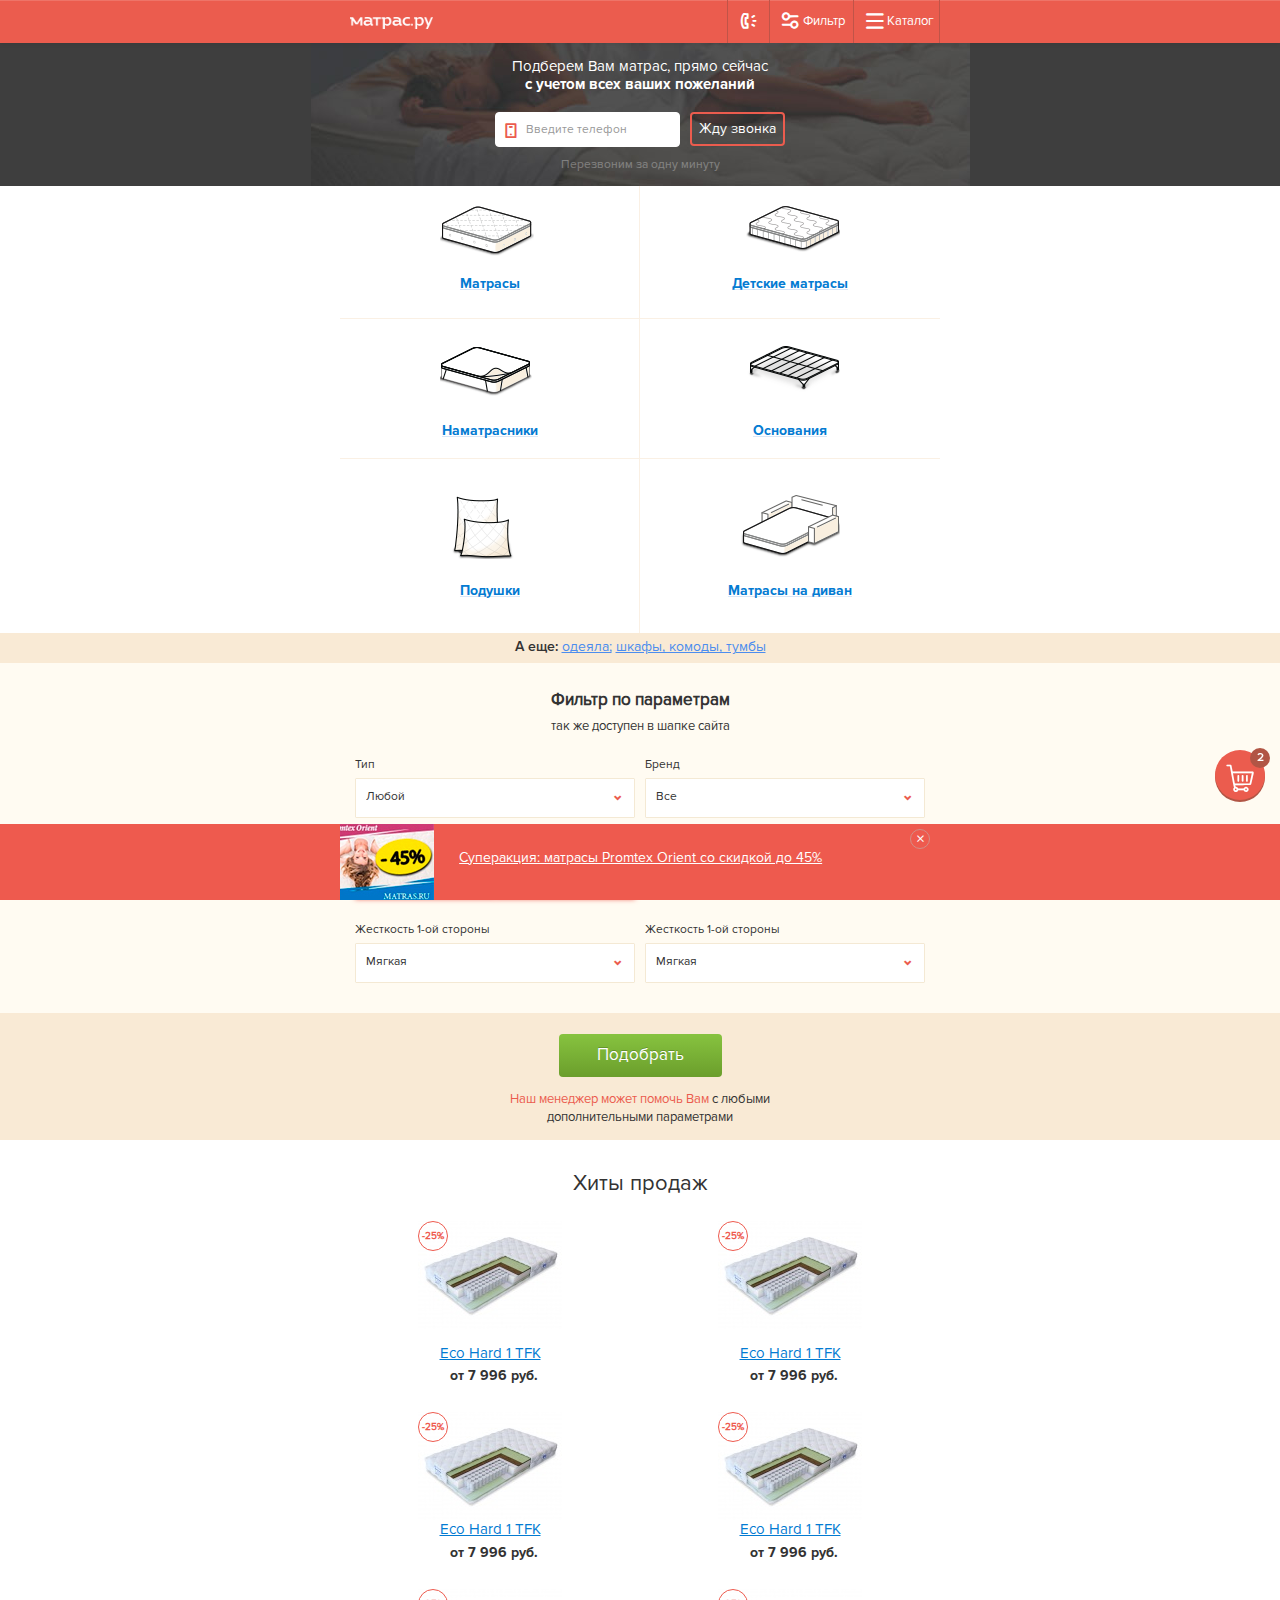
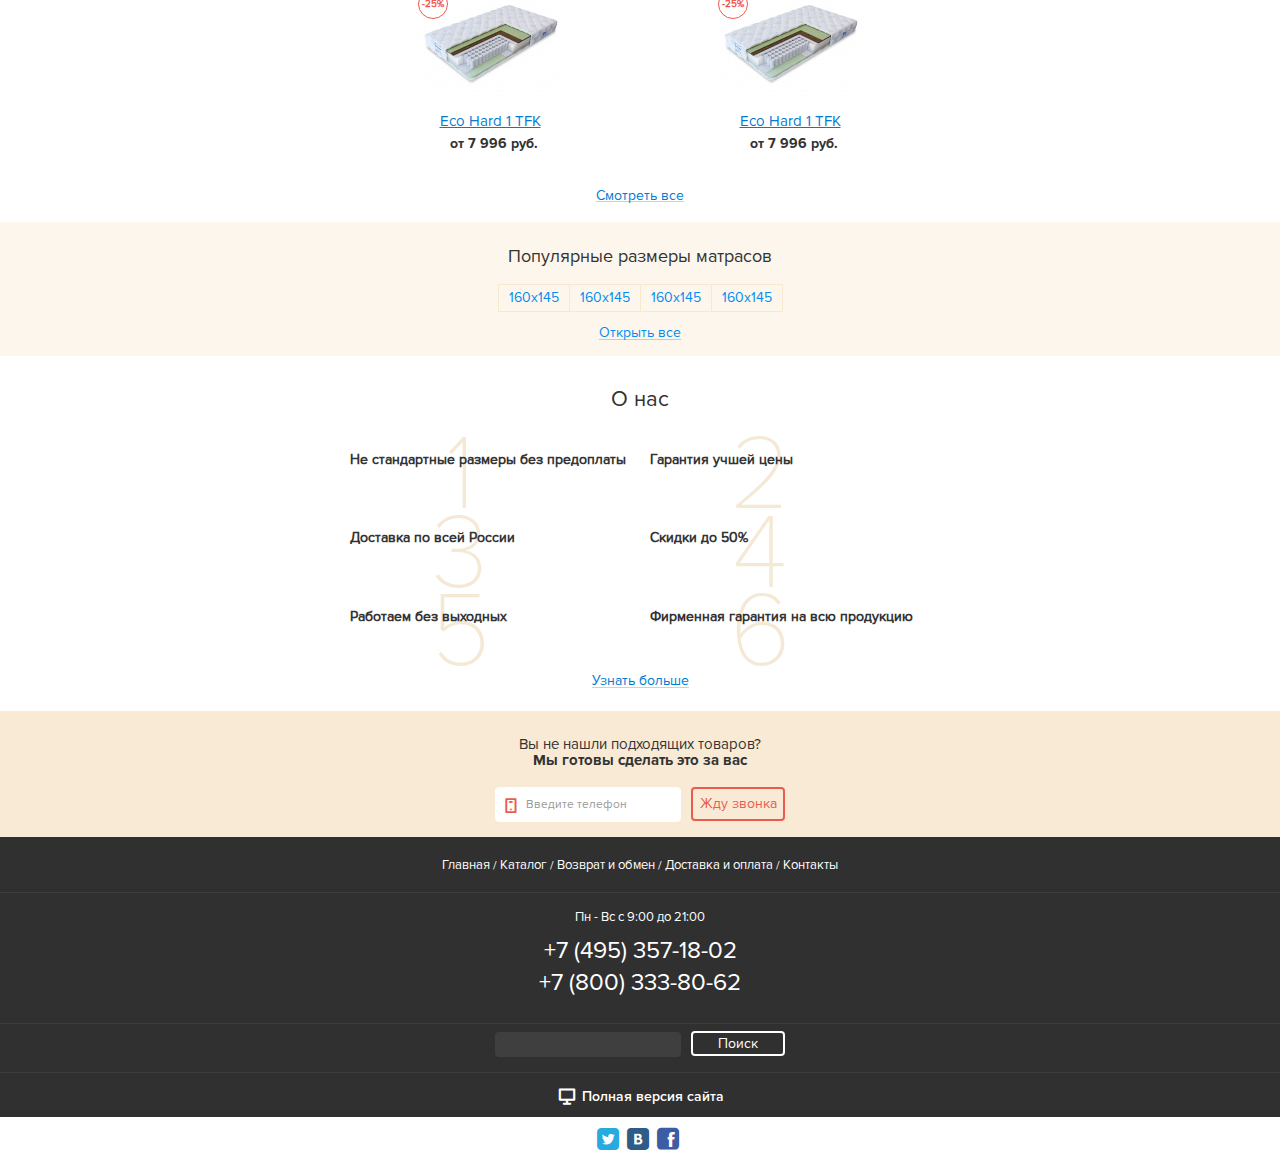
<file: index.html>
<!doctype html>
<!--[if IE 7]><html class="ie7 lt-ie10 lt-ie9 lt-ie8 no-js" lang="ru"><![endif]-->
<!--[if IE 8]><html class="ie8 lt-ie10 lt-ie9 no-js" lang="ru"><![endif]-->
<!--[if IE 9 ]><html class="ie9 lt-ie10 no-js" lang="ru"><![endif]-->
<!--[if (gt IE 9)|!(IE)]><!-->
<html class="no-js" lang="ru">
	<!--<![endif]-->

	<head>
		<meta charset="utf-8">
		<title>default title</title>
		<meta content="" name="author">
		<meta content="" name="description">
		<meta content="" name="keywords">
		<meta content="telephone=no" name="format-detection">
		<meta name="robots" content="noodp, noydir">
		<meta name="viewport" content="width=device-width, initial-scale=1.0">
		<!-- This make sence for mobile browsers. It means, that content has been optimized for mobile browsers -->
		<meta name="HandheldFriendly" content="true">
		<meta content="IE=edge" http-equiv="X-UA-Compatible">
		<!--[if IE 8 ]><![endif]-->
		<!--[if IE 9 ]><![endif]-->
		<!--[if (gt IE 9)|!(IE)]><!-->
		<link href="static/scss/static.css" rel="stylesheet" type="text/css">
		<!--<![endif]-->

		<meta name="apple-mobile-web-app-capable" content="yes" />

		<!--<link href="static/js/plugins/owl.carousel.css" rel="stylesheet" type="text/css">-->

		<meta property="og:title" content="" />
		<meta property="og:url" content="" />
		<meta property="og:description" content="" />
		<meta property="og:image" content="" />
		<meta property="og:image:type" content="image/jpeg" />
		<meta property="og:image:width" content="500" />
		<meta property="og:image:height" content="300" />
		<meta property="twitter:description" content="" />
		<link rel="image_src" href="" />

		<link rel="icon" type="image/png" href="favicon.ico">
		<script>
			(function(H){H.className=H.className.replace(/\bno-js\b/,'js')})(document.documentElement)
		</script>
		<!--[if lt IE 9 ]><script src="static/js/separate-js/html5shiv-3.7.2.min.js" type="text/javascript"></script><meta content="no" http-equiv="imagetoolbar"><![endif]-->
	</head>

	<body class="landing-page">
		<!-- TOP NAV BAR -->
		<nav id="top-nav-bar" class="navbar navbar-default">
			<div class="container">
				<div class="navbar-header">
					<button class="navbar-toggle collapsed" data-toggle="collapse" data-target="#navbar" aria-expanded="false" aria-controls="navbar">
						<i class="input-icon-left myicon myicon-q"></i><span>Каталог</span>
					</button>
					<button class="navbar-modal collapsed" data-toggle="modal" data-target="#filter-modal-form">
						<i class="input-icon-left myicon myicon-b"></i><span>Фильтр</span>
					</button>
					<a href="tel:+1234567890" class="navbar-modal collapsed">
						<i class="input-icon-left myicon myicon-a"></i>
					</a>
					<a class="navbar-brand" href="index.html"><img src="static/img/content/logo.png" alt=""></a>
				</div>
				<div id="navbar" class="navbar-collapse collapse">
					<ul class="nav navbar-nav text-center">
						<li class="active">
							<a href="#">Матрасы</a>
						</li>
						<li>
							<a href="#">Детские матрасы</a>
						</li>
						<li>
							<a href="#">Матрасы на диван</a>
						</li>
						<li>
							<a href="#">Наматрасники</a>
						</li>
						<li>
							<a href="#">Подушки</a>
						</li>
						<li>
							<a href="#">Одеяла</a>
						</li>
						<li>
							<a href="#">Основания</a>
						</li>
						<li>
							<a href="#">Кровати</a>
						</li>
						<li>
							<a href="#">Шкафы комоды тумбы</a>
						</li>
					</ul>
					<form class="navbar-form navbar-search-form" action="search-result.html">
						<div class="form-inline-group">
							<div class="form-inline-input">
								<input type="text" class="form-control" placeholder="" name="search">
							</div>
							<button class="btn btn btn-transparent danger" type="submit">Поиск</button>
						</div>
					</form>
				</div>
			</div>
		</nav>
		<!-- END TOP NAV BAR -->
		<!-- CALL SECTION 1 -->
		<div class="call-section-1">
			<div class="container">
				<p class="text-center">
					Подберем Вам матрас, прямо сейчас
					<br>
					<strong>с учетом всех ваших пожеланий</strong>
				</p>
				<div class="posrelative">
					<form class="call-section-form">

						<div class="form-inline-group">
							<div class="form-inline-input has-icon-left">
								<input type="text" class="form-control" data-inputmask placeholder="Введите телефон" name="q">
								<i class="input-icon-left myicon myicon-d"></i>
							</div>
							<button class="btn btn-transparent danger" type="submit">Жду звонка</button>
						</div>
					</form>
				</div>
				<p class="call-minut">
					Перезвоним за одну минуту
				</p>
			</div>
		</div>
		<!-- END CALL SECTION 1 -->
		<!-- CATEGORY SECTION -->
		<div class="category-section container text-center">
			<div class="row category-section-row-1">
				<div class="category-section-item col-xs-6">
					<a href="catalog2.html">
						<img src="static/img/content/ico-matras.png" alt="">
						<p>
							<span>Матрасы</span>
						</p>
					</a>
				</div>
				<div class="category-section-item col-xs-6">
					<a href="catalog2.html">
						<img src="static/img/content/ico-detskie-matras.png" alt="">
						<p>
							<span>Детские матрасы</span>
						</p>
					</a>
				</div>
			</div>
			<div class="row category-section-row-2">
				<div class="category-section-item col-xs-6">
					<a href="catalog2.html">
						<img src="static/img/content/ico-namatrasnik.png" alt="">
						<p>
							<span>Наматрасники</span>
						</p>
					</a>
				</div>
				<div class="category-section-item col-xs-6">
					<a href="catalog2.html">
						<img src="static/img/content/ico-osnovaniya.png" alt="">
						<p>
							<span>Основания</span>
						</p>
					</a>
				</div>
			</div>
			<div class="row category-section-row-3">
				<div class="category-section-item col-xs-6">
					<a href="catalog2.html">
						<img src="static/img/content/ico-podushki.png" alt="">
						<p>
							<span>Подушки</span>
						</p>
					</a>
				</div>
				<div class="category-section-item col-xs-6">
					<a href="catalog2.html">
						<img src="static/img/content/ico-matras-divan.png" alt="">
						<p>
							<span>Матрасы на диван</span>
						</p>
					</a>
				</div>
			</div>
		</div>
		<!-- END CATEGORY SECTION -->
		<!-- FILTER SECTION -->
		<div class="filter-section">
			<div class="filter-section-header">
				<div class="text-center">
					<p>А еще: <a href="#">одеяла;</a>  <a href="#">шкафы, комоды, тумбы</a></p>
				</div>
			</div>
			<div class="container">
				<div class="text-center">
					<h3>Фильтр по параметрам</h3>
					<p>так же доступен в шапке сайта</p>
				</div>
				<div class="row">
					<div class="col-xs-6 filter-section-col-1">
						<div class="form-group form-group-1">
							<label class="control-label" for="type">Тип</label>
							<select name="type" class="form-control selectpicker">
								<option>Любой</option>
								<option>Не любой</option>
								<option>Конкретный</option>
								<option>Всякий</option>
							</select>
						</div>
						<div class="form-group form-group-2">
							<label class="control-label">Цена в рублях</label>
							<div class="input-group">
								<input type="number" class="form-control error"  pattern="[0­9]*"  name="coast-from" placeholder="от" />
								<span class="input-group-glue"></span>
								<input type="number" class="form-control error"  pattern="[0­9]*" name="coast-to" placeholder="до" />
							</div>
						</div>
						<div class="form-group form-group-3">
							<label class="control-label" for="fist-side-stiffness">Жесткость 1-ой стороны</label>
							<select name="fist-side-stiffness" class="form-control selectpicker">
								<option>Мягкая</option>
								<option>Умеренно мягкая</option>
								<option>Умеренно жесткая</option>
								<option>Жесткая</option>
							</select>
						</div>
					</div>
					<div class="col-xs-6 filter-section-col-2">
						<div class="form-group form-group-1">
							<label class="control-label" for="brand">Бренд</label>
							<select name="brand" class="form-control selectpicker">
								<option>Все</option>
								<option>Не любой</option>
								<option>Конкретный</option>
								<option>Всякий</option>
							</select>
						</div>
						<div class="form-group form-group-2">
							<label class="control-label">Размер в см</label>
							<div class="input-group">
								<input type="number" class="form-control"  pattern="[0­9]*" name="coast-from" placeholder="Ширина" />
								<span class="input-group-glue"></span>
								<input type="number" class="form-control"  pattern="[0­9]*" name="coast-to" placeholder="Длина" />
							</div>
						</div>
						<div class="form-group form-group-3">
							<label class="control-label" for="second-side-stiffness">Жесткость 1-ой стороны</label>
							<select name="second-side-stiffness" class="form-control selectpicker">
								<option>Мягкая</option>
								<option>Умеренно мягкая</option>
								<option>Умеренно жесткая</option>
								<option>Жесткая</option>
							</select>
						</div>
					</div>
				</div>
			</div>
			<div class="filter-section-footer">
				<div class="text-center">
					<button type="button" class="btn btn-success btn-lg">Подобрать</button>
					<p>
						<a href="#" class="text-danger">Наш менеджер может помочь Вам</a>
						с любыми <br>дополнительными параметрами</p>
				</div>
			</div>
		</div>
		<!-- END FILTER SECTION -->
		<!-- BESTSELLER SECTION -->
		<div class="bestseller-section">
			<div class="container text-center">
				<h2>Хиты продаж</h2>
				<div class="bestseller-section-items">
					<div class="row bestseller-section-items-row-1">
						<div class="col-xs-6">
							<!-- PRODUCT CARD -->
							<div class="product-card">
								<div class="preview" data-toggle="modal" data-target="#product-card-modal">
									<div class="badge rounded">
										<span>-25%</span>
									</div>
									<img src="static/img/content/hit_matras-Promtex-Orient-Soft-Temple.jpg" alt="">
								</div>
								<h5 class="product-title text-primary block text-left" data-toggle="modal" data-target="#product-card-modal"><span>Eco Hard 1 TFK</span></h5>
								<p>
									<span class="product-price block text-left">от 7 996 руб.</span>
								</p>
							</div>
							<!-- END PRODUCT CARD -->
						</div>
						<div class="col-xs-6">
							<!-- PRODUCT CARD -->
							<div class="product-card">
								<div class="preview" data-toggle="modal" data-target="#product-card-modal">
									<div class="badge rounded">
										<span>-25%</span>
									</div>
									<img src="static/img/content/hit_matras-Promtex-Orient-Soft-Temple.jpg" alt="">
								</div>
								<h5 class="product-title text-primary block text-left" href="" data-toggle="modal" data-target="#product-card-modal"><span>Eco Hard 1 TFK</span></h5>
								<p>
									<span class="product-price block text-left">от 7 996 руб.</span>
								</p>
							</div>
							<!-- END PRODUCT CARD -->
						</div>
					</div>  
					<div class="row bestseller-section-items-row-2">
						<div class="col-xs-6">
							<!-- PRODUCT CARD -->
							<div class="product-card">
								<div class="preview" data-toggle="modal" data-target="#product-card-modal">
									<div class="badge rounded">
										<span>-25%</span>
									</div>
									<img src="static/img/content/hit_matras-Promtex-Orient-Soft-Temple.jpg" alt="">
								</div>
								<h5 class="product-title text-primary block text-left" href="" data-toggle="modal" data-target="#product-card-modal"><span>Eco Hard 1 TFK</span></h5>
								<p>
									<span class="product-price block text-left">от 7 996 руб.</span>
								</p>
							</div>
							<!-- END PRODUCT CARD -->
						</div>
						<div class="col-xs-6">
							<!-- PRODUCT CARD -->
							<div class="product-card">
								<div class="preview" data-toggle="modal" data-target="#product-card-modal">
									<div class="badge rounded">
										<span>-25%</span>
									</div>
									<img src="static/img/content/hit_matras-Promtex-Orient-Soft-Temple.jpg" alt="">
								</div>
								<h5 class="product-title text-primary block text-left" href="" data-toggle="modal" data-target="#product-card-modal"><span>Eco Hard 1 TFK</span></h5>
								<p>
									<span class="product-price block text-left">от 7 996 руб.</span>
								</p>
							</div>
							<!-- END PRODUCT CARD -->
						</div>
					</div>
					<div class="row bestseller-section-items-row-3">
						<div class="col-xs-6">
							<!-- PRODUCT CARD -->
							<div class="product-card">
								<div class="preview" data-toggle="modal" data-target="#product-card-modal">
									<div class="badge rounded">
										<span>-25%</span>
									</div>
									<img src="static/img/content/hit_matras-Promtex-Orient-Soft-Temple.jpg" alt="">
								</div>
								<h5 class="product-title text-primary block text-left" href="" data-toggle="modal" data-target="#product-card-modal"><span>Eco Hard 1 TFK</span></h5>
								<p>
									<span class="product-price block text-left">от 7 996 руб.</span>
								</p>
							</div>
							<!-- END PRODUCT CARD -->
						</div>
						<div class="col-xs-6">
							<!-- PRODUCT CARD -->
							<div class="product-card">
								<div class="preview" data-toggle="modal" data-target="#product-card-modal">
									<div class="badge rounded">
										<span>-25%</span>
									</div>
									<img src="static/img/content/hit_matras-Promtex-Orient-Soft-Temple.jpg" alt="">
								</div>
								<h5 class="product-title text-primary block text-left" href="" data-toggle="modal" data-target="#product-card-modal"><span>Eco Hard 1 TFK</span></h5>
								<p>
									<span class="product-price block text-left">от 7 996 руб.</span>
								</p>
							</div>
							<!-- END PRODUCT CARD -->
						</div>
					</div>
				</div>
				<a href="about.html" class="block text-center">Смотреть все</a>
			</div>
		</div>
		<!-- END BESTSELLER SECTION -->
		<!-- MATTRESS SIZE SECTION-->
		<div class="mattress-size-section">
			<div class="container text-center">
				<h3>Популярные размеры матрасов</h3>
				<ul>
					<li>
						<a href="">160х145</a>
					</li>
					<li>
						<a href="">160х145</a>
					</li>
					<li>
						<a href="">160х145</a>
					</li>
					<li>
						<a href="">160х145</a>
					</li>
				</ul>
				<br>
				<a href="sizes.html">Открыть все</a>
			</div>
		</div>
		<!-- END MATTRESS SIZE SECTION-->
		<!-- ABOUT SECTION -->
		<div class="about-section">
			<div class="container">
				<h2 class="text-center">О нас</h2>
				<div class="about-section-items">
					<div class="row">
						<div class="col-xs-6 about-section-item">
							<span>1</span>
							<p>
								<h4>
									<strong>Не стандартные размеры без предоплаты</strong>
								</h4>
							</p>
						</div>
						<div class="col-xs-6 about-section-item">
							<span>2</span>
							<p>
								<h4>
									<strong>Гарантия учшей цены</strong>
								</h4>
							</p>
						</div>
					</div>
					<div class="row">
						<div class="col-xs-6 about-section-item">
							<span>3</span>
							<p>
								<h4>
									<strong>Доставка по всей России</strong>
								</h4>
							</p>
						</div>
						<div class="col-xs-6 about-section-item">
							<span>4</span>
							<p>
								<h4>
									<strong>Скидки до 50%</strong>
								</h4>
							</p>
						</div>
					</div>
					<div class="row">
						<div class="col-xs-6 about-section-item">
							<span>5</span>
							<p>
								<h4>
									<strong>Работаем без выходных</strong>
								</h4>
							</p>
						</div>
						<div class="col-xs-6 about-section-item">
							<span>6</span>
							<p>
								<h4>
									<strong>Фирменная гарантия на всю продукцию</strong>
								</h4>
							</p>
						</div>
					</div>
				</div>
				<a href="about.html" class="block text-center">Узнать больше</a>
			</div>
		</div>
		<!-- END ABOUT SECTION -->
		<!-- CALL SECTION 2 -->
		<div class="call-section-2">
			<div class="container">
				<p class="text-center">
					Вы не нашли подходящих товаров?<br>
					<strong>Мы готовы сделать это за вас</strong>
				</p>
				<div class="posrelative">
					<form class="call-section-form">
						<div class="form-inline-group">
							<div class="form-inline-input has-icon-left">
								<input type="text" class="form-control" data-inputmask placeholder="Введите телефон" name="q">
								<i class="input-icon-left myicon myicon-d"></i>
							</div>
							<button class="btn btn-transparent danger" type="submit">Жду звонка</button>
						</div>
					</form>
				</div>
			</div>
		</div>
		<!-- END CALL SECTION 2 -->
		<!-- FOOTER -->
		<footer>
			<div class="footer">
				<div class="container">
					<ul class="bottom-nav">
						<li>
							<a href="index.html">Главная</a>
						</li>
						<li>
							<a href="catalog.html">Каталог</a>
						</li>
						<li>
							<a href="">Возврат и обмен</a>
						</li>
						<li>
							<a href="guarantee.html">Доставка и оплата</a>
						</li>
						<li>
							<a href="contacts.html">Контакты</a>
						</li>
					</ul>
				</div>
				<hr>
				<div class="container">
					<p>Пн - Вс с 9:00 до 21:00</p>
					<p class="text-large"><a href="tel:+74953571802">+7 (495) 357-18-02</a>
						<br/><a href="tel:+78003338062">+7 (800) 333-80-62</a></p>
				</div>
				<hr>
				<div class="container footer-container-serch-form">
					<form class="search-section-form" action="search-result.html">
						<div class="form-inline-group">
							<div class="form-inline-input">
								<input type="text" class="form-control" placeholder="" name="search">
							</div>
							<button class="btn btn btn-transparent danger" type="submit">Поиск</button>
						</div>
					</form>
				</div>
				<hr>
				<div class="container full-screen">
					<a href="http://www.matras.ru/">
						<i class="myicon myicon-t"></i><span>Полная версия сайта</span>
						</a>
				</div>
			</div>
			<div class="social">
				
				<ul>
					<li>
						<a href="https://twitter.com/matras_ru" target="_blank">
							<i class="socicon socicon-t"></i>
						</a>
					</li>
					<li>
						<a href="http://vk.com/matras_ru" target="_blank">
							<i class="socicon socicon-v"></i>
						</a>
					</li>
					<li>
						<a href="https://www.facebook.com/matras.ru" target="_blank">
							<i class="socicon socicon-f"></i>
						</a>
					</li>
				</ul>
			</div>
		</footer>
		<!-- END FOOTER -->

		<!-- BANER -->
		<div class="baner-bottom baner-bottom-visible">
			<div class="container">
				<div class="row">
					<div class="close-btn">
						<span>&times;</span>
					</div>
					<a href="#">
						<div class="table">
							<div>
								<img src="static/img/content/banners.jpg" alt="">
							</div>
							<div>
								<p>Суперакция: матрасы Promtex Orient со скидкой до 45%</p>
							</div>
						</div>
					</a>
				</div>
			</div>
		</div>
		<!-- END BANER -->

		<!-- SCHOPPING CART widjet-->
		<div class="schopping-cart-widjet">
			<span data-toggle="modal" data-target="#schopping-cart-modal-form">
				<i class="myicon myicon-k"></i>
				<span class="count_cart">
					2
				</span>
			</span>
		</div>
		<!-- END SCHOPPING CART widjet-->

		

		<!-- SCHOPPING CART FORM -->
		<div class="schopping-cart-form">
			<div class="modal fade" id="schopping-cart-modal-form" tabindex="-1"  data-keyboars="true" aria-labelledby="schopping-cart">
				<button type="button" class="close" data-dismiss="modal" aria-label="Close">
					<span aria-hidden="true">&times;</span>
				</button>
				<div class="container">
					<div class="row">
						<div class="modal-dialog" role="document">
							<div class="modal-content">
								<div class="modal-header">
									
									<h4 class="modal-title" id="schopping-cart">Корзина</h4>
									<p>В случае, если у Вас появились какие то проблемы <a href="tel:+74953572984">+7(495) 357-29-84</a></p>
								</div>
								<div class="modal-body">
									<div class="cart-product-list">
										<!-- CART PRODUCT ITEM -->
										<div class="cart-product-item">
											<div class="preview">
												<img src="static/img/content/hit_matras-Promtex-Orient-Soft-Temple.jpg" alt="">
											</div>
											<div class="body">
												<a href="" class="title">Eco hard 1 TFK</a>
												<div class="short-description">
													<strong class="price">5996 руб</strong>
													<span class="size pull-right">60x110</span>
												</div>
												<div class="controller">
													<div class="input-group input-group-xs pull-left">
														<span class="input-group-btn">
															<button class="btn btn-default  btn-minus" type="button">
																-
															</button>
														</span>
														<span class="input-group-btn">
															<input name="count" type="text" class="count form-control form-control-xs" value="1">
														</span>
														<span class="input-group-btn">
															<button class="btn btn-default btn-plus" type="button">
																+
															</button>
														</span>
														<span class="input-group-btn btn-margin"></span>
														<span class="input-group-btn">
															<button class="btn btn-default btn-trash btn-remove">
																<i class="myicon myicon-g text-danger" aria-hidden="true"></i>
															</button>
														</span>
													</div>
												</div>
											</div>
										</div>
										<div class="cart-product-item">
											<div class="preview">
												<img src="static/img/content/hit_matras-Promtex-Orient-Soft-Temple.jpg" alt="">
											</div>
											<div class="body">
												<a href="" class="title">Eco hard 1 TFK</a>
												<div class="short-description">
													<strong class="price">5996 руб</strong>
													<span class="size pull-right">60x110</span>
												</div>
												<div class="controller">
													<div class="input-group input-group-xs pull-left">
														<span class="input-group-btn">
															<button class="btn btn-default  btn-minus" type="button">
																-
															</button>
														</span>
														<span class="input-group-btn">
															<input name="count" type="text" class="count form-control form-control-xs" value="1">
														</span>
														<span class="input-group-btn">
															<button class="btn btn-default btn-plus" type="button">
																+
															</button>
														</span>
														<span class="input-group-btn btn-margin"></span>
														 <span class="input-group-btn">
															<button class="btn btn-default btn-trash btn-remove">
																<i class="myicon myicon-g text-danger" aria-hidden="true"></i>
															</button>
														</span>
													</div>
												</div>
											</div>
										</div>
										<!-- END CART PRODUCT ITEM -->
									</div>

								</div>
								<div class="modal-footer">
									<form action="">
										<div class="check-sum">
											<span class="check-sum-title">Итого:</span>
											<span class="coast pull-right">39 992 руб.
												<small>48 996 руб.</small>
											</span>
										</div>
										<div class="form-inline-group">
											<div class="form-inline-input has-icon-left">
												<input type="text" class="form-control" data-inputmask placeholder="Введите телефон" name="q">
												<i class="input-icon-left myicon myicon-d"></i>
											</div>
										</div>
										<button class="btn btn-success btn-lg btn-block btn-order">Оформить заказ</button>
										<a class="text-center block" data-toggle="modal" data-target="#ordering-form">Заполнить самостоятельно</a>
									</form>
								</div>
							</div>
						</div>
					</div>
				</div>
			</div>
		</div>
		<!-- END SCHOPPING CART FORM -->
		<!-- FILTER MODAL FORM -->
		<div class="modal fade" id="filter-modal-form" tabindex="-1" role="dialog" aria-labelledby="Фильтр по параметрам">
			<button type="button" class="close" data-dismiss="modal" aria-label="Close">
				<span aria-hidden="true">&times;</span>
			</button>
			<div class="container">
				<div class="row">
					<div class="filter-modal-form-content">
					<div class="modal-dialog" role="document">
						<div class="modal-content">
							<div class="modal-header">
								<h4 class="modal-title" id="myModalLabel">Фильтр по параметрам</h4>
							</div>
							<div class="modal-body">
								<div class="container-fluid">
									
									<div class="row">
										<div class="col-xs-6 filter-section-col-1">
											<div class="form-group form-group-1">
												<label class="control-label" for="type">Тип</label>
												<select name="type" class="form-control selectpicker">
													<option>Любой</option>
													<option>Не любой</option>
													<option>Конкретный</option>
													<option>Всякий</option>
												</select>
											</div>
											<div class="form-group form-group-2">
												<label class="control-label">Цена в рублях</label>
												<div class="input-group">
													<input type="number" class="form-control"  pattern="[0­9]*" name="coast-from" placeholder="от" />
													<span class="input-group-glue"></span>
													<input type="number" class="form-control"  pattern="[0­9]*" name="coast-to" placeholder="до" />
												</div>
											</div>
											<div class="form-group form-group-3">
												<label class="control-label" for="fist-side-stiffness">Жесткость 1-ой стороны</label>
												<select name="fist-side-stiffness" class="form-control selectpicker">
													<option>Мягкая</option>
													<option>Умеренно мягкая</option>
													<option>Умеренно жесткая</option>
													<option>Жесткая</option>
												</select>
											</div>
										</div>
										<div class="col-xs-6 filter-section-col-2">
											<div class="form-group form-group-1">
												<label class="control-label" for="brand">Бренд</label>
												<select name="brand" class="form-control selectpicker">
													<option>Все</option>
													<option>Не любой</option>
													<option>Конкретный</option>
													<option>Всякий</option>
												</select>
											</div>
											<div class="form-group form-group-2">
												<label class="control-label">Размер в см</label>
												<div class="input-group">
													<input type="number" class="form-control"  pattern="[0­9]*" name="coast-from" placeholder="Ширина" />
													<span class="input-group-glue"></span>
													<input type="number" class="form-control"  pattern="[0­9]*" name="coast-to" placeholder="Длина" />
												</div>
											</div>
											<div class="form-group form-group-3">
												<label class="control-label" for="second-side-stiffness">Жесткость 1-ой стороны</label>
												<select name="second-side-stiffness" class="form-control selectpicker">
													<option>Мягкая</option>
													<option>Умеренно мягкая</option>
													<option>Умеренно жесткая</option>
													<option>Жесткая</option>
												</select>
											</div>
										</div>
									</div>
								</div>
							</div>
							<div class="filter-section-footer">
								<div class="text-center">
									<button type="button" class="btn btn-success btn-lg">Подобрать</button>
									<p>
										<a href="" class="text-danger">Наш менеджер может помочь Вам</a>
										с любыми <br>дополнительными параметрами</p>
								</div>
							</div>
						</div>
					</div>
					</div>
				</div>
			</div>
		</div>
		<!-- END FILTER MODAL FORM -->
		<!-- ORDERING FORM -->
		<div class="ordering-form">
			<div class="modal fade" id="ordering-form" tabindex="-1" role="dialog" aria-labelledby="ordering-form">
				<button type="button" class="close" data-dismiss="modal" aria-label="Close">
					<span aria-hidden="true">&times;</span>
				</button>
				<div class="container">
					<div class="row">
						<div class="modal-dialog" role="document">
							<div class="modal-content">
								<div class="modal-header">
									<h4 class="modal-title" id="ordering-form">Оформление заказа</h4>
								</div>
								<div class="modal-body">
									<form action="">
										<div class="form-group">
											<label for="Name">Ваше имя и фамилия</label>
											<input type="text" class="form-control" id="Name">
											<p>Необходимы для заполнения гарантии</p>
										</div>
										<div class="form-group">
											<label for="phone">Телефон</label>
											<input type="text" class="form-control" id="phone">
											<p>Желательно указать несколько телефонов</p>
										</div>
										<div class="form-group">
											<label for="Address">Адрес доставки</label>
											<textarea name="Address" id="Address" rows="4" class="form-control"></textarea>
										</div>
										<h4>Необязательный поля</h4>
										<div class="form-group">
											<label for="email">Email</label>
											<input type="email" class="form-control" id="email">
										</div>
										<div class="form-group">
											<label for="notes">Примечания</label>
											<textarea name="notes" id="notes" rows="4" class="form-control"></textarea>
										</div>
										<button type="button" class="btn btn-success btn-block">Отправить заказ</button>
									</form>
								</div>
							</div>
						</div>
					</div>
				</div>
			</div>
		</div>
		<!-- END ORDERING FORM -->

		<!-- PRODUCT CARD MODAL -->
		<div class="modal fade" id="product-card-modal" tabindex="-1" role="dialog" aria-labelledby="myModalLabel">
			<button type="button" class="close" data-dismiss="modal" aria-label="Close">
				<span aria-hidden="true">&times;</span>
			</button>
			<div class="container">
				<div class="row">
					<div class="modal-dialog" role="document">
						<div class="modal-content">
							<div class="modal-header">
								<h4 class="modal-title" id="myModalLabel">Матрас Virtouz Респект</h4>
							</div>
							<div class="modal-body">
								<!-- SLIDER -->
								<div id="product-preview-carousel" class="slide">
									<!-- Indicators -->
									<div class="carousel-inner">
										<div class="item active">
											<img src="static/img/content/full_matras-Comfort-Line-EcoRoll-Slim.jpg" alt="">
										</div>
										<div class="item ">
											<img src="static/img/content/full_matras-Comfort-Line-EcoRoll-Slim-2.jpg" alt="">
										</div>
										<div class="item ">
											<img src="static/img/content/full_matras-Comfort-Line-EcoRoll-Slim-3.jpg" alt="">
										</div>
										<div class="item ">
											<img src="static/img/content/full_matras-Comfort-Line-EcoRoll-Slim-4.jpg" alt="">
										</div>
									</div>
									<div class="carousel-controls">
										<a class="carousel-control left" href="#product-preview-carousel" data-slide="prev">
											<span class="fa fa-angle-double-left"></span>
										</a>
										<a class="carousel-control right" href="#product-preview-carousel" data-slide="next">
											<span class="fa fa-angle-double-right"></span>
										</a>
									</div>

								</div>
								<!-- END SLIDER -->
								<!-- ORDER FORM -->
								<div class="order-form colored">
									<form action="">
										<div class="row">
											<div class="col-xs-6">
												<span class="price">7 500 <i class="currency"></i>
													<small>10 500 <i class="currency"></i></small>
												</span>
											</div>
											<div class="col-xs-6">
												<span class="availability yes">В наличии</span>
											</div>
										</div>
										<div class="row order-form-line">
											<div class="col-xs-6">
												<div class="form-group">
													<label class="control-label colored" for="size">Выберите размер</label>
													<select name="size" class="form-control selectpicker">
														<option>Любой</option>
														<option>Не любой</option>
														<option>Конкретный</option>
														<option>Всякий</option>
													</select>
												</div>
											</div>
											<div class="col-xs-6">
												<div class="form-group">
													<label class="control-label" for="type">Нужен другой размер?</label>
													<button class="form-control btn btn-transparent danger btn-block btn-lg">Позвонить</button>
												</div>
											</div>
										</div>
										<div class="row order-form-line">
											<div class="col-xs-6">
												<button class="btn btn-default btn-big btn-red btn-block btn-lg">Добавить в корзину</button>
											</div>
											<div class="col-xs-6">
												<button class="btn btn-success btn-big btn-green btn-block btn-lg">Купить в 1 клик</button>
											</div>
										</div>
										<a href="" class="block text-center">Информация о доставке</a>
									</form>
								</div>
								<!-- END ORDER FORM -->
								<!-- SHORT DESCRIPTION -->
								<div class="short-description-modal">
									<div class="row">
										<div class="col-xs-4">
											<img src="static/img/content/rigidity.png" height="22" width="30" alt="">
											<h3>cредняя</h3>
											<span>Жесткость</span>
										</div>
										<div class="col-xs-4">
											<img src="static/img/content/height.png" width="12" alt="">
											<h3>19 см</h3>
											<span>Высота матраса</span>
										</div>
										<div class="col-xs-4">
											<img src="static/img/content/weight.png" height="21" width="21" alt="">
											<h3>90 кг</h3>
											<span>Макс. мест. на одно спальное место</span>
										</div>
									</div>
								</div>
								<!-- END SHORT DESCRIPTION -->
								<hr>
								<!-- COMPOSITION -->
								<div class="composition-section">
									<h4>Состав</h4>
									<div class="composition">

										<p>
											<span>Чехол хлопковых жаккард</span>
										</p>

										<p>
											<span>Искусственный латекс (2см)</span>
										</p>

										<p>
											<span>Термовойлок</span>
										</p>
										<br>
										<br>
										<p>
											<span>Независимые пружины TFK</span>
										</p>
										<br>
										<br>
										<p>
											<span>Термовойлок</span>
										</p>

										<p>
											<span>Искусственный латекс (2см)</span>
										</p>

										<p>
											<span>Независимые пружины TFK</span>
										</p>

									</div>
								</div>
								<!-- END COMPOSITION -->
								<hr>
								<!-- DESCRIPTION -->
								<div class="description">
									<h4>Описание</h4>
									<div class="description-body">
										<p>Lorem ipsum dolor sit amet, consectetur adipisicing elit. In incidunt quibusdam, ex ratione architecto molestias possimus explicabo facilis, maiores praesentium sed perspiciatis dignissimos officiis voluptatem id,
											cumque dicta odit modi. Perferendis non quas doloribus repellat mollitia laudantium, labore ea ad illum quo porro neque at enim magnam, earum eius quibusdam repellendus nobis voluptatem, quam dolorem facilis
											soluta iure commodi cum. Illo optio animi, officia, quos, facere dicta delectus iusto ipsa quaerat totam assumenda doloremque ipsam esse ullam reprehenderit unde eligendi. Assumenda sint eligendi eaque harum
											inventore corporis iure adipisci consequatur, reprehenderit et ducimus totam ipsam, voluptatem, ipsa laboriosam. Placeat eaque, sapiente, nobis excepturi dolores iure iste laborum explicabo minus cum molestiae
											maxime aspernatur nesciunt quod minima quas amet ad, illum atque accusantium eligendi, neque. Est assumenda id atque quam eligendi, deleniti porro saepe in, non repudiandae doloribus omnis hic nulla. Quaerat
											odit, deleniti perferendis reiciendis amet ut, cumque consequatur nulla. Rerum nostrum, laudantium nemo nihil possimus beatae itaque voluptatum corrupti error amet aperiam, cum ut, facilis, ab enim voluptatibus
											distinctio. Molestias quidem fugit officiis ipsam consequatur porro non, laudantium. Corporis, iure voluptatum ea aliquid architecto deserunt et, incidunt nemo id atque ex, distinctio autem expedita hic laborum
											saepe omnis quisquam.</p>
										
									</div>
									<div class="description-body-slide">
										<a href="#">Читать всё</a>
									</div>
								</div>
								<!-- END DESCRIPTION -->
								<hr>
								<!-- CHARACTERISTICS -->
								<div class="properties">
									<h4>Характеристики</h4>
									<div class="property">
										<div class="property-name">Тип матраса:</div>
										<div class="property-value">независимые пружины tf</div>
									</div>

									<div class="property">
										<div class="property-name">Жесткость:</div>
										<div class="property-value">средняя</div>
									</div>

									<div class="property">
										<div class="property-name">Жесткость 2-ой стороны:</div>
										<div class="property-value">мягкая</div>
									</div>

									<div class="property">
										<div class="property-name">Макс. вес на одно спальное место</div>
										<div class="property-value">105кг</div>
									</div>

									<div class="property">
										<div class="property-name">Высота матрасы</div>
										<div class="property-value">19см</div>
									</div>

									<div class="property">
										<div class="property-name">Чехол</div>
										<div class="property-value">трикотаж с объёмной стежкой</div>
									</div>

									<div class="property">
										<div class="property-name">Съёмный чехол</div>
										<div class="property-value">Да</div>
									</div>

									<div class="property">
										<div class="property-name">Гарантия</div>
										<div class="property-value">3 года</div>
									</div>
								</div>
								<!-- END CHARACTERISTICS -->
								<hr>
								<!-- REVIEWS -->
								<div class="reviews">
									<h4>Отзывы</h4>
									<div class="media">
										<div class="media-body">
											<h5 class="media-heading">Виктор</h5>1 Месяц назад купил такой матрац и очень доволен. А больше порадовала его цена, т.к. брал со скидкой. Очень удобный и комфортный матрац. Всем советую!
										</div>
									</div>

									<div class="media">
										<div class="media-body">
											<h5 class="media-heading">Юрий Антонов</h5>Матрас стоит своих денег, сделан качественно.
										</div>
									</div>

									<div class="media">
										<div class="media-body">
											<h5 class="media-heading">Сергей</h5>Не знаете, такой наматрасник можно скручивать в рулон?
										</div>
									</div>
									<a href="" class="centered-block">Читать все</a>
								</div>
								<!-- END REVIEWS -->
							</div>
						</div>
					</div>
				</div>
			</div>
		</div>

		<script>
			var ms=document.createElement("link");ms.rel="stylesheet";
			ms.href="static/js/plugins/owl.carousel.css";document.getElementsByTagName("head")[0].appendChild(ms);
		</script>
		<!-- END PRODUCT CARD MODAL -->
		<!-- Main scripts. You can replace it, but I recommend you to leave it here     -->        
		<script src="static/js/framework/jquery.js"></script>
		<script src="static/js/libraries/bootstrap.js"></script>
		<script src="static/js/libraries/bootstrap-select.js"></script>
		<script src="static/js/plugins/owl.carousel.min.js"></script>
		<script src="static/js/input.mask.js"></script>

		<script src="static/js/modulesjs.js"></script>


   
	</body>
</file>
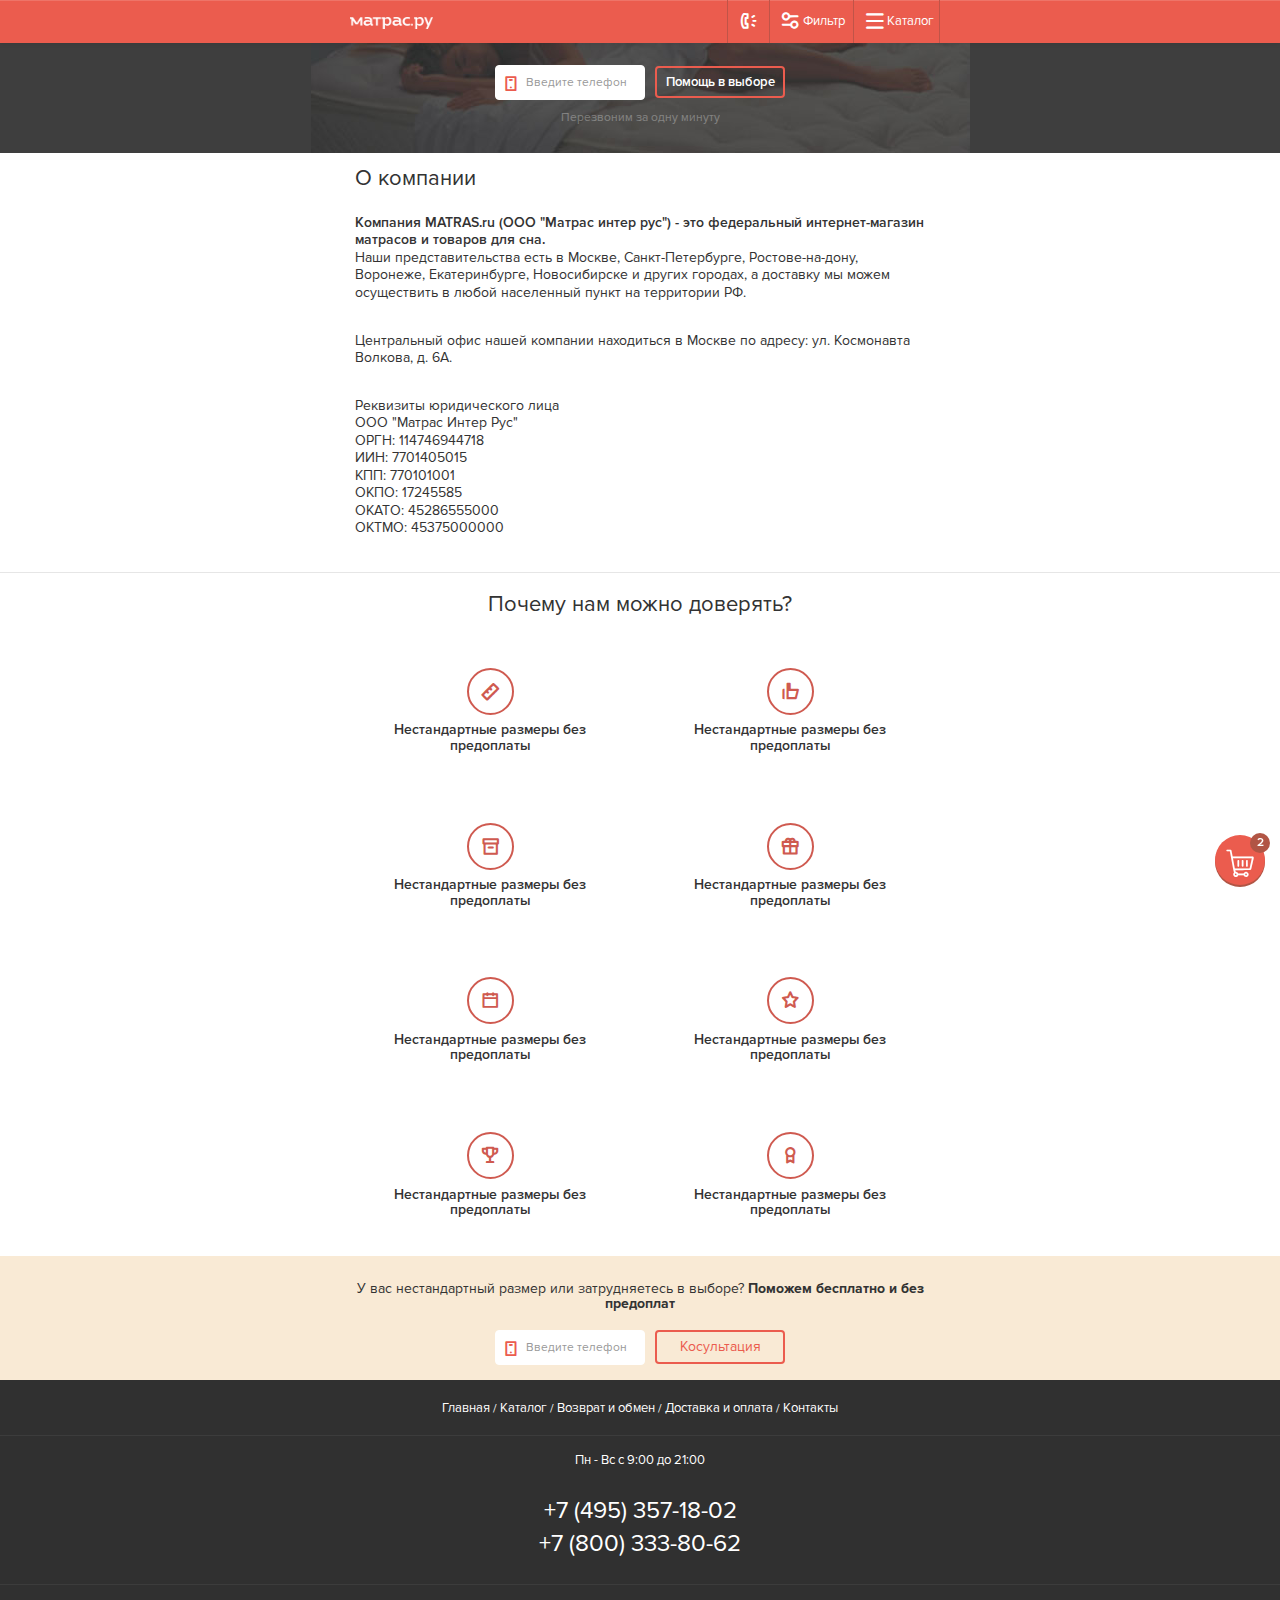
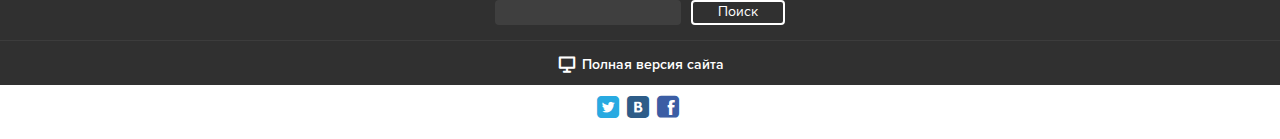
<file: about.html>
<!doctype html>
<!--[if IE 7]><html class="ie7 lt-ie10 lt-ie9 lt-ie8 no-js" lang="ru"><![endif]-->
<!--[if IE 8]><html class="ie8 lt-ie10 lt-ie9 no-js" lang="ru"><![endif]-->
<!--[if IE 9 ]><html class="ie9 lt-ie10 no-js" lang="ru"><![endif]-->
<!--[if (gt IE 9)|!(IE)]><!-->
<html class="no-js" lang="ru">
	<!--<![endif]-->

	<head>
		<meta charset="utf-8">
		<title>default title</title>
		<meta content="" name="author">
		<meta content="" name="description">
		<meta content="" name="keywords">
		<meta content="telephone=no" name="format-detection">
		<meta name="robots" content="noodp, noydir">
		<meta name="viewport" content="width=device-width, initial-scale=1.0">
		<!-- This make sence for mobile browsers. It means, that content has been optimized for mobile browsers -->
		<meta name="HandheldFriendly" content="true">
		<meta content="IE=edge" http-equiv="X-UA-Compatible">
		<!--[if IE 8 ]><![endif]-->
		<!--[if IE 9 ]><![endif]-->
		<!--[if (gt IE 9)|!(IE)]><!-->
		<link href="static/scss/static.css" rel="stylesheet" type="text/css">        <!--<![endif]-->
<!--<link href="static/js/plugins/owl.carousel.css" rel="stylesheet" type="text/css">-->
		<meta property="og:title" content="" />
		<meta property="og:url" content="" />
		<meta property="og:description" content="" />
		<meta property="og:image" content="" />
		<meta property="og:image:type" content="image/jpeg" />
		<meta property="og:image:width" content="500" />
		<meta property="og:image:height" content="300" />
		<meta property="twitter:description" content="" />
		<link rel="image_src" href="" />

		<link rel="icon" type="image/png" href="favicon.ico">
		<script>
			(function(H){H.className=H.className.replace(/\bno-js\b/,'js')})(document.documentElement)
		</script>
		<!--[if lt IE 9 ]><script src="static/js/separate-js/html5shiv-3.7.2.min.js" type="text/javascript"></script><meta content="no" http-equiv="imagetoolbar"><![endif]-->
	</head>

	<body class="about-page">
		<!-- TOP NAV BAR -->
		<nav id="top-nav-bar" class="navbar navbar-default">
			<div class="container">
				<div class="navbar-header">
					<button class="navbar-toggle collapsed" data-toggle="collapse" data-target="#navbar" aria-expanded="false" aria-controls="navbar">
						<i class="input-icon-left myicon myicon-q"></i><span>Каталог</span>
					</button>
					<button class="navbar-modal collapsed" data-toggle="modal" data-target="#filter-modal-form">
						<i class="input-icon-left myicon myicon-b"></i><span>Фильтр</span>
					</button>
					<a href="tel:+1234567890" class="navbar-modal collapsed">
						<i class="input-icon-left myicon myicon-a"></i>
					</a>
					<a class="navbar-brand" href="index.html"><img src="static/img/content/logo.png" alt=""></a>
				</div>
				<div id="navbar" class="navbar-collapse collapse">
					<ul class="nav navbar-nav text-center">
						<li class="active">
							<a href="#">Матрасы</a>
						</li>
						<li>
							<a href="#">Детские матрасы</a>
						</li>
						<li>
							<a href="#">Матрасы на диван</a>
						</li>
						<li>
							<a href="#">Наматрасники</a>
						</li>
						<li>
							<a href="#">Подушки</a>
						</li>
						<li>
							<a href="#">Одеяла</a>
						</li>
						<li>
							<a href="#">Основания</a>
						</li>
						<li>
							<a href="#">Кровати</a>
						</li>
						<li>
							<a href="#">Шкафы комоды тумбы</a>
						</li>
					</ul>
					<form class="navbar-form navbar-search-form" action="search-result.html">
						<div class="form-inline-group">
							<div class="form-inline-input">
								<input type="text" class="form-control" placeholder="" name="search">
							</div>
							<button class="btn btn btn-transparent danger" type="submit">Поиск</button>
						</div>
					</form>
				</div>
			</div>
		</nav>
		<!-- END TOP NAV BAR -->
		<!-- CALL SECTION 1 -->
		<div class="call-section-1 call-section-internal-1">
			<div class="container">
				<div class="posrelative">
					<form class="call-section-form">
						<div class="form-inline-group">
							<div class="form-inline-input has-icon-left">
								<input type="text" class="form-control" data-inputmask placeholder="Введите телефон" name="q">
								<i class="input-icon-left myicon myicon-d"></i>
							</div>
							<button class="btn btn-transparent danger" type="submit">Помощь в выборе</button>
						</div>
					</form>
				</div>
				<p class="call-minut">
					Перезвоним за одну минуту
				</p>
			</div>
		</div>
		<!-- END CALL SECTION 1 -->
		<!-- PAGE TITLE SECTION -->
		<div class="page-title-section">
			<div class="container">
				<h3>О компании</h3>
			</div>
		</div>
		<!-- END PAGE TITLE SECTION -->
		<!-- CONTENT -->
		<div class="content">
			<div class="container">
				<p class="strong">
					Компания MATRAS.ru (ООО "Матрас интер рус") - это федеральный интернет-магазин матрасов и товаров для сна.
				</p>
				<p>Наши представительства есть в Москве, Санкт-Петербурге, Ростове-на-дону, Воронеже, Екатеринбурге, Новосибирске и других городах, а доставку мы можем осуществить в любой населенный пункт на территории РФ.</p>
				<br>
				<p>Центральный офис нашей компании находиться в Москве по адресу: ул. Космонавта Волкова, д. 6А.</p>
				<br>
				<p>Реквизиты юридического лица
					<br>ООО "Матрас Интер Рус"
					<br>ОРГН: 114746944718
					<br>ИИН: 7701405015
					<br>КПП: 770101001
					<br>ОКПО: 17245585
					<br>ОКАТО: 45286555000
					<br>ОКТМО: 45375000000
				</p>
			</div>
		</div>
		<!-- END CONTENT -->
		<!-- WHY -->
		<div class="why">
			<div class="container text-center">
				<h3>Почему нам можно доверять?</h3>
				<div class="row">
					<div class="col-xs-6 why-item">
						<i class="icon icon-round myicon myicon-p"></i>
						<h4>
							Нестандартные размеры без предоплаты
						</h4>
					</div>
					<div class="col-xs-6 why-item">
						<i class="icon icon-round myicon myicon-n"></i>
						<h4>
							Нестандартные размеры без предоплаты
						</h4>
					</div>
				</div>
				<div class="row">
					<div class="col-xs-6 why-item">
						<i class="icon icon-round myicon myicon-f"></i>
						<h4>
							Нестандартные размеры без предоплаты
						</h4>
					</div>
					<div class="col-xs-6 why-item">
						<i class="icon icon-round myicon myicon-m"></i>
						<h4>
							Нестандартные размеры без предоплаты
						</h4>
					</div>
				</div>
				<div class="row">
					<div class="col-xs-6 why-item">
						<i class="icon icon-round myicon myicon-i"></i>
						<h4>
							Нестандартные размеры без предоплаты
						</h4>
					</div>
					<div class="col-xs-6 why-item">
						<i class="icon icon-round myicon myicon-l"></i>
						<h4>
							Нестандартные размеры без предоплаты
						</h4>
					</div>
				</div>
				<div class="row">
					<div class="col-xs-6 why-item">
						<i class="icon icon-round myicon myicon-h"></i>
						<h4>
							Нестандартные размеры без предоплаты
						</h4>
					</div>
					<div class="col-xs-6 why-item">
						<i class="icon icon-round myicon myicon-o"></i>
						<h4>
							Нестандартные размеры без предоплаты
						</h4>
					</div>
				</div>
			</div>
		</div>
		<!-- END WHY -->
<!-- CALL SECTION 2 -->
	<div class="call-section-2 call-section-internal-2">
		<div class="container">
			<p class="text-center">
				У вас нестандартный размер или затрудняетесь в выборе? <strong>Поможем бесплатно и без предоплат</strong>
			</p>
			<div class="posrelative">
				<form class="call-section-form">
					<div class="form-inline-group">
						<div class="form-inline-input has-icon-left">
							<input type="text" class="form-control" data-inputmask placeholder="Введите телефон" name="q">
							<i class="input-icon-left myicon myicon-d"></i>
						</div>
						<button class="btn btn-transparent danger" type="submit">Косультация</button>
					</div>
				</form>
			</div>
		</div>
	</div>
	<!-- END CALL SECTION 2 -->
		<!-- FOOTER -->
		<footer>
			<div class="footer">
				<div class="container">
					<ul class="bottom-nav">
						<li>
							<a href="index.html">Главная</a>
						</li>
						<li>
							<a href="catalog.html">Каталог</a>
						</li>
						<li>
							<a href="">Возврат и обмен</a>
						</li>
						<li>
							<a href="guarantee.html">Доставка и оплата</a>
						</li>
						<li>
							<a href="contacts.html">Контакты</a>
						</li>
					</ul>
				</div>
				<hr>
				<div class="container">
					<p>Пн - Вс с 9:00 до 21:00</p>
					<br>
					<p class="text-large"><a href="tel:+74953571802">+7 (495) 357-18-02</a>
						<br/><a href="tel:+78003338062">+7 (800) 333-80-62</a></p>
				</div>
				<hr>
				<div class="container">
					<form class="search-section-form" action="search-result.html">
						<div class="form-inline-group">
							<div class="form-inline-input">
								<input type="text" class="form-control" placeholder="" name="search">
							</div>
							<button class="btn btn btn-transparent danger" type="submit">Поиск</button>
						</div>
					</form>
				</div>
				<hr>
				<div class="container full-screen">
					<a href="http://www.matras.ru/">
						<i class="myicon myicon-t"></i><span>Полная версия сайта</span>
 					</a>
				</div>
			</div>
			<div class="social">
				
				<ul>
					<li>
						<a href="https://twitter.com/matras_ru" target="_blank">
							<i class="socicon socicon-t"></i>
						</a>
					</li>
					<li>
						<a href="http://vk.com/matras_ru" target="_blank">
							<i class="socicon socicon-v"></i>
						</a>
					</li>
					<li>
						<a href="https://www.facebook.com/matras.ru" target="_blank">
							<i class="socicon socicon-f"></i>
						</a>
					</li>
				</ul>
			</div>
		</footer>
		<!-- END FOOTER -->
		<!-- SCHOPPING CART widjet-->
		<div class="schopping-cart-widjet">
			<span data-toggle="modal" data-target="#schopping-cart-modal-form">
				<i class="myicon myicon-k"></i>
				<span class="count_cart">
					2
				</span>
			</span>
		</div>
		<!-- END SCHOPPING CART widjet-->
		<!-- SCHOPPING CART FORM -->
		<div class="schopping-cart-form">
			<div class="modal fade" id="schopping-cart-modal-form" tabindex="-1"  data-keyboars="true" aria-labelledby="schopping-cart">
				<button type="button" class="close" data-dismiss="modal" aria-label="Close">
					<span aria-hidden="true">&times;</span>
				</button>
				<div class="container">
					<div class="row">
						<div class="modal-dialog" role="document">
							<div class="modal-content">
								<div class="modal-header">
									
									<h4 class="modal-title" id="schopping-cart">Корзина</h4>
									<p>В случае, если у Вас появились какие то проблемы <a href="tel:+74953572984">+7(495) 357-29-84</a></p>
								</div>
								<div class="modal-body">
									<div class="cart-product-list">
										<!-- CART PRODUCT ITEM -->
										<div class="cart-product-item">
											<div class="preview">
												<img src="static/img/content/hit_matras-Promtex-Orient-Soft-Temple.jpg" alt="">
											</div>
											<div class="body">
												<a href="" class="title">Eco hard 1 TFK</a>
												<div class="short-description">
													<strong class="price">5996 руб</strong>
													<span class="size pull-right">60x110</span>
												</div>
												<div class="controller">
													<div class="input-group input-group-xs pull-left">
														<span class="input-group-btn">
															<button class="btn btn-default  btn-minus" type="button">
																-
															</button>
														</span>
														<span class="input-group-btn">
															<input name="count" type="text" class="count form-control form-control-xs" value="1">
														</span>
														<span class="input-group-btn">
															<button class="btn btn-default btn-plus" type="button">
																+
															</button>
														</span>
														<span class="input-group-btn btn-margin"></span>
														<span class="input-group-btn">
															<button class="btn btn-default btn-trash btn-remove">
																<i class="myicon myicon-g text-danger" aria-hidden="true"></i>
															</button>
														</span>
													</div>
												</div>
											</div>
										</div>
										<div class="cart-product-item">
											<div class="preview">
												<img src="static/img/content/hit_matras-Promtex-Orient-Soft-Temple.jpg" alt="">
											</div>
											<div class="body">
												<a href="" class="title">Eco hard 1 TFK</a>
												<div class="short-description">
													<strong class="price">5996 руб</strong>
													<span class="size pull-right">60x110</span>
												</div>
												<div class="controller">
													<div class="input-group input-group-xs pull-left">
														<span class="input-group-btn">
															<button class="btn btn-default  btn-minus" type="button">
																-
															</button>
														</span>
														<span class="input-group-btn">
															<input name="count" type="text" class="count form-control form-control-xs" value="1">
														</span>
														<span class="input-group-btn">
															<button class="btn btn-default btn-plus" type="button">
																+
															</button>
														</span>
														<span class="input-group-btn btn-margin"></span>
														 <span class="input-group-btn">
															<button class="btn btn-default btn-trash btn-remove">
																<i class="myicon myicon-g text-danger" aria-hidden="true"></i>
															</button>
														</span>
													</div>
												</div>
											</div>
										</div>
										<!-- END CART PRODUCT ITEM -->
									</div>

								</div>
								<div class="modal-footer">
									<form action="">
										<div class="check-sum">
											<span class="check-sum-title">Итого:</span>
											<span class="coast pull-right">39 992 руб.
												<small>48 996 руб.</small>
											</span>
										</div>
										<div class="form-inline-group">
											<div class="form-inline-input has-icon-left">
												<input type="text" class="form-control" data-inputmask placeholder="Введите телефон" name="q">
												<i class="input-icon-left myicon myicon-d"></i>
											</div>
										</div>
										<button class="btn btn-success btn-lg btn-block btn-order">Оформить заказ</button>
										<a class="text-center block" data-toggle="modal" data-target="#ordering-form">Заполнить самостоятельно</a>
									</form>
								</div>
							</div>
						</div>
					</div>
				</div>
			</div>
		</div>
		<!-- END SCHOPPING CART FORM -->
		<!-- FILTER MODAL FORM -->
		<div class="modal fade" id="filter-modal-form" tabindex="-1" role="dialog" aria-labelledby="Фильтр по параметрам">
			<button type="button" class="close" data-dismiss="modal" aria-label="Close">
				<span aria-hidden="true">&times;</span>
			</button>
			<div class="container">
				<div class="row">
					<div class="filter-modal-form-content">
					<div class="modal-dialog" role="document">
						<div class="modal-content">
							<div class="modal-header">
								<h4 class="modal-title" id="myModalLabel">Фильтр по параметрам</h4>
							</div>
							<div class="modal-body">
								<div class="container-fluid">
									
									<div class="row">
										<div class="col-xs-6 filter-section-col-1">
											<div class="form-group form-group-1">
												<label class="control-label" for="type">Тип</label>
												<select name="type" class="form-control selectpicker">
													<option>Любой</option>
													<option>Не любой</option>
													<option>Конкретный</option>
													<option>Всякий</option>
												</select>
											</div>
											<div class="form-group form-group-2">
												<label class="control-label">Цена в рублях</label>
												<div class="input-group">
													<input type="number" class="form-control"  pattern="[0­9]*" name="coast-from" placeholder="от" />
													<span class="input-group-glue"></span>
													<input type="number" class="form-control"  pattern="[0­9]*" name="coast-to" placeholder="до" />
												</div>
											</div>
											<div class="form-group form-group-3">
												<label class="control-label" for="fist-side-stiffness">Жесткость 1-ой стороны</label>
												<select name="fist-side-stiffness" class="form-control selectpicker">
													<option>Мягкая</option>
													<option>Умеренно мягкая</option>
													<option>Умеренно жесткая</option>
													<option>Жесткая</option>
												</select>
											</div>
										</div>
										<div class="col-xs-6 filter-section-col-2">
											<div class="form-group form-group-1">
												<label class="control-label" for="brand">Бренд</label>
												<select name="brand" class="form-control selectpicker">
													<option>Все</option>
													<option>Не любой</option>
													<option>Конкретный</option>
													<option>Всякий</option>
												</select>
											</div>
											<div class="form-group form-group-2">
												<label class="control-label">Размер в см</label>
												<div class="input-group">
													<input type="number" class="form-control"  pattern="[0­9]*" name="coast-from" placeholder="Ширина" />
													<span class="input-group-glue"></span>
													<input type="number" class="form-control"  pattern="[0­9]*" name="coast-to" placeholder="Длина" />
												</div>
											</div>
											<div class="form-group form-group-3">
												<label class="control-label" for="second-side-stiffness">Жесткость 1-ой стороны</label>
												<select name="second-side-stiffness" class="form-control selectpicker">
													<option>Мягкая</option>
													<option>Умеренно мягкая</option>
													<option>Умеренно жесткая</option>
													<option>Жесткая</option>
												</select>
											</div>
										</div>
									</div>
								</div>
							</div>
							<div class="filter-section-footer">
								<div class="text-center">
									<button type="button" class="btn btn-success btn-lg">Подобрать</button>
									<p>
										<a href="" class="text-danger">Наш менеджер может помочь Вам</a>
										с любыми <br>дополнительными параметрами</p>
								</div>
							</div>
						</div>
					</div>
					</div>
				</div>
			</div>
		</div>
		<!-- END FILTER MODAL FORM -->
		<!-- ORDERING FORM -->
		<div class="ordering-form">
			<div class="modal fade" id="ordering-form" tabindex="-1" role="dialog" aria-labelledby="ordering-form">
				<button type="button" class="close" data-dismiss="modal" aria-label="Close">
					<span aria-hidden="true">&times;</span>
				</button>
				<div class="container">
					<div class="row">
						<div class="modal-dialog" role="document">
							<div class="modal-content">
								<div class="modal-header">
									<h4 class="modal-title" id="ordering-form">Оформление заказа</h4>
								</div>
								<div class="modal-body">
									<form action="">
										<div class="form-group">
											<label for="Name">Ваше имя и фамилия</label>
											<input type="text" class="form-control" id="Name">
											<p>Необходимы для заполнения гарантии</p>
										</div>
										<div class="form-group">
											<label for="phone">Телефон</label>
											<input type="text" class="form-control" id="phone">
											<p>Желательно указать несколько телефонов</p>
										</div>
										<div class="form-group">
											<label for="Address">Адрес доставки</label>
											<textarea name="Address" id="Address" rows="4" class="form-control"></textarea>
										</div>
										<h4>Необязательный поля</h4>
										<div class="form-group">
											<label for="email">Email</label>
											<input type="email" class="form-control" id="email">
										</div>
										<div class="form-group">
											<label for="notes">Примечания</label>
											<textarea name="notes" id="notes" rows="4" class="form-control"></textarea>
										</div>
										<button type="button" class="btn btn-success btn-block">Отправить заказ</button>
									</form>
								</div>
							</div>
						</div>
					</div>
				</div>
			</div>
		</div>
		<!-- END ORDERING FORM -->

		<!-- PRODUCT CARD MODAL -->
		<div class="modal fade" id="product-card-modal" tabindex="-1" role="dialog" aria-labelledby="myModalLabel">
			<button type="button" class="close" data-dismiss="modal" aria-label="Close">
				<span aria-hidden="true">&times;</span>
			</button>
			<div class="container">
				<div class="row">
					<div class="modal-dialog" role="document">
						<div class="modal-content">
							<div class="modal-header">
								<h4 class="modal-title" id="myModalLabel">Матрас Virtouz Респект</h4>
							</div>
							<div class="modal-body">
								<!-- SLIDER -->
								<div id="product-preview-carousel" class="slide">
									<!-- Indicators -->
									<div class="carousel-inner">
										<div class="item active">
											<img src="static/img/content/full_matras-Comfort-Line-EcoRoll-Slim.jpg" alt="">
										</div>
										<div class="item ">
											<img src="static/img/content/full_matras-Comfort-Line-EcoRoll-Slim-2.jpg" alt="">
										</div>
										<div class="item ">
											<img src="static/img/content/full_matras-Comfort-Line-EcoRoll-Slim-3.jpg" alt="">
										</div>
										<div class="item ">
											<img src="static/img/content/full_matras-Comfort-Line-EcoRoll-Slim-4.jpg" alt="">
										</div>
									</div>
									<div class="carousel-controls">
										<a class="carousel-control left" href="#product-preview-carousel" data-slide="prev">
											<span class="fa fa-angle-double-left"></span>
										</a>
										<a class="carousel-control right" href="#product-preview-carousel" data-slide="next">
											<span class="fa fa-angle-double-right"></span>
										</a>
									</div>

								</div>
								<!-- END SLIDER -->
								<!-- ORDER FORM -->
								<div class="order-form colored">
									<form action="">
										<div class="row">
											<div class="col-xs-6">
												<span class="price">7 500 <i class="currency"></i>
													<small>10 500 <i class="currency"></i></small>
												</span>
											</div>
											<div class="col-xs-6">
												<span class="availability yes">В наличии</span>
											</div>
										</div>
										<div class="row order-form-line">
											<div class="col-xs-6">
												<div class="form-group">
													<label class="control-label colored" for="size">Выберите размер</label>
													<select name="size" class="form-control selectpicker">
														<option>Любой</option>
														<option>Не любой</option>
														<option>Конкретный</option>
														<option>Всякий</option>
													</select>
												</div>
											</div>
											<div class="col-xs-6">
												<div class="form-group">
													<label class="control-label" for="type">Нужен другой размер?</label>
													<button class="form-control btn btn-transparent danger btn-block btn-lg">Позвонить</button>
												</div>
											</div>
										</div>
										<div class="row order-form-line">
											<div class="col-xs-6">
												<button class="btn btn-default btn-big btn-red btn-block btn-lg">Добавить в корзину</button>
											</div>
											<div class="col-xs-6">
												<button class="btn btn-success btn-big btn-green btn-block btn-lg">Купить в 1 клик</button>
											</div>
										</div>
										<a href="" class="block text-center">Информация о доставке</a>
									</form>
								</div>
								<!-- END ORDER FORM -->
								<!-- SHORT DESCRIPTION -->
								<div class="short-description-modal">
									<div class="row">
										<div class="col-xs-4">
											<img src="static/img/content/rigidity.png" height="22" width="30" alt="">
											<h3>cредняя</h3>
											<span>Жесткость</span>
										</div>
										<div class="col-xs-4">
											<img src="static/img/content/height.png" width="12" alt="">
											<h3>19 см</h3>
											<span>Высота матраса</span>
										</div>
										<div class="col-xs-4">
											<img src="static/img/content/weight.png" height="21" width="21" alt="">
											<h3>90 кг</h3>
											<span>Макс. мест. на одно спальное место</span>
										</div>
									</div>
								</div>
								<!-- END SHORT DESCRIPTION -->
								<hr>
								<!-- COMPOSITION -->
								<div class="composition-section">
									<h4>Состав</h4>
									<div class="composition">

										<p>
											<span>Чехол хлопковых жаккард</span>
										</p>

										<p>
											<span>Искусственный латекс (2см)</span>
										</p>

										<p>
											<span>Термовойлок</span>
										</p>
										<br>
										<br>
										<p>
											<span>Независимые пружины TFK</span>
										</p>
										<br>
										<br>
										<p>
											<span>Термовойлок</span>
										</p>

										<p>
											<span>Искусственный латекс (2см)</span>
										</p>

										<p>
											<span>Независимые пружины TFK</span>
										</p>

									</div>
								</div>
								<!-- END COMPOSITION -->
								<hr>
								<!-- DESCRIPTION -->
								<div class="description">
									<h4>Описание</h4>
									<div class="description-body">
										<p>Lorem ipsum dolor sit amet, consectetur adipisicing elit. In incidunt quibusdam, ex ratione architecto molestias possimus explicabo facilis, maiores praesentium sed perspiciatis dignissimos officiis voluptatem id,
											cumque dicta odit modi. Perferendis non quas doloribus repellat mollitia laudantium, labore ea ad illum quo porro neque at enim magnam, earum eius quibusdam repellendus nobis voluptatem, quam dolorem facilis
											soluta iure commodi cum. Illo optio animi, officia, quos, facere dicta delectus iusto ipsa quaerat totam assumenda doloremque ipsam esse ullam reprehenderit unde eligendi. Assumenda sint eligendi eaque harum
											inventore corporis iure adipisci consequatur, reprehenderit et ducimus totam ipsam, voluptatem, ipsa laboriosam. Placeat eaque, sapiente, nobis excepturi dolores iure iste laborum explicabo minus cum molestiae
											maxime aspernatur nesciunt quod minima quas amet ad, illum atque accusantium eligendi, neque. Est assumenda id atque quam eligendi, deleniti porro saepe in, non repudiandae doloribus omnis hic nulla. Quaerat
											odit, deleniti perferendis reiciendis amet ut, cumque consequatur nulla. Rerum nostrum, laudantium nemo nihil possimus beatae itaque voluptatum corrupti error amet aperiam, cum ut, facilis, ab enim voluptatibus
											distinctio. Molestias quidem fugit officiis ipsam consequatur porro non, laudantium. Corporis, iure voluptatum ea aliquid architecto deserunt et, incidunt nemo id atque ex, distinctio autem expedita hic laborum
											saepe omnis quisquam.</p>
										
									</div>
									<div class="description-body-slide">
										<a href="#">Читать всё</a>
									</div>
								</div>
								<!-- END DESCRIPTION -->
								<hr>
								<!-- CHARACTERISTICS -->
								<div class="properties">
									<h4>Характеристики</h4>
									<div class="property">
										<div class="property-name">Тип матраса:</div>
										<div class="property-value">независимые пружины tf</div>
									</div>

									<div class="property">
										<div class="property-name">Жесткость:</div>
										<div class="property-value">средняя</div>
									</div>

									<div class="property">
										<div class="property-name">Жесткость 2-ой стороны:</div>
										<div class="property-value">мягкая</div>
									</div>

									<div class="property">
										<div class="property-name">Макс. вес на одно спальное место</div>
										<div class="property-value">105кг</div>
									</div>

									<div class="property">
										<div class="property-name">Высота матрасы</div>
										<div class="property-value">19см</div>
									</div>

									<div class="property">
										<div class="property-name">Чехол</div>
										<div class="property-value">трикотаж с объёмной стежкой</div>
									</div>

									<div class="property">
										<div class="property-name">Съёмный чехол</div>
										<div class="property-value">Да</div>
									</div>

									<div class="property">
										<div class="property-name">Гарантия</div>
										<div class="property-value">3 года</div>
									</div>
								</div>
								<!-- END CHARACTERISTICS -->
								<hr>
								<!-- REVIEWS -->
								<div class="reviews">
									<h4>Отзывы</h4>
									<div class="media">
										<div class="media-body">
											<h5 class="media-heading">Виктор</h5>1 Месяц назад купил такой матрац и очень доволен. А больше порадовала его цена, т.к. брал со скидкой. Очень удобный и комфортный матрац. Всем советую!
										</div>
									</div>

									<div class="media">
										<div class="media-body">
											<h5 class="media-heading">Юрий Антонов</h5>Матрас стоит своих денег, сделан качественно.
										</div>
									</div>

									<div class="media">
										<div class="media-body">
											<h5 class="media-heading">Сергей</h5>Не знаете, такой наматрасник можно скручивать в рулон?
										</div>
									</div>
									<a href="" class="centered-block">Читать все</a>
								</div>
								<!-- END REVIEWS -->
							</div>
						</div>
					</div>
				</div>
			</div>
		</div>
		<script>
			var ms=document.createElement("link");ms.rel="stylesheet";
			ms.href="static/js/plugins/owl.carousel.css";document.getElementsByTagName("head")[0].appendChild(ms);
		</script>

		<!-- END PRODUCT CARD MODAL -->
		<!-- Main scripts. You can replace it, but I recommend you to leave it here     -->
		<script src="static/js/framework/jquery.js"></script>
		<script src="static/js/libraries/bootstrap.js"></script>
		<script src="static/js/libraries/bootstrap-select.js"></script>
		<script src="static/js/plugins/jquery.tinyscrollbar.js"></script>
		<script src="static/js/plugins/owl.carousel.min.js"></script>
		<script src="static/js/input.mask.js"></script>
		<script src="static/js/modulesjs.js"></script>
	</body>
</file>
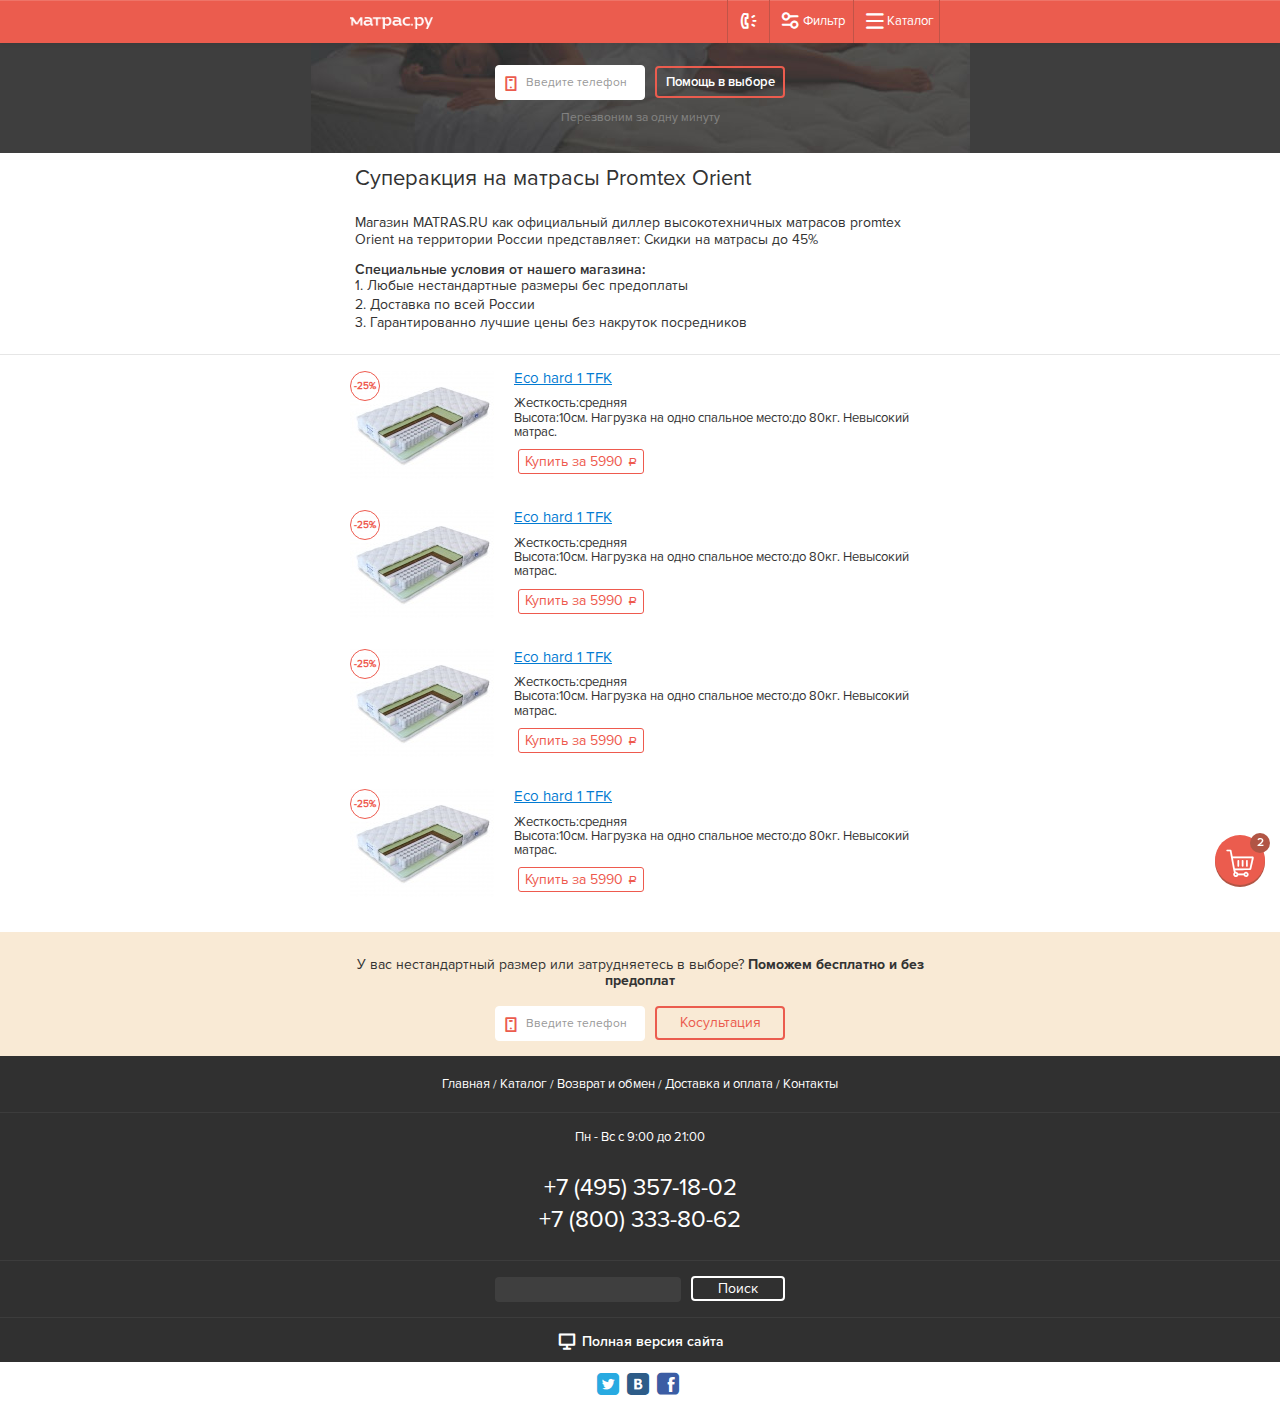
<file: action.html>
<!doctype html>
<!--[if IE 7]><html class="ie7 lt-ie10 lt-ie9 lt-ie8 no-js" lang="ru"><![endif]-->
<!--[if IE 8]><html class="ie8 lt-ie10 lt-ie9 no-js" lang="ru"><![endif]-->
<!--[if IE 9 ]><html class="ie9 lt-ie10 no-js" lang="ru"><![endif]-->
<!--[if (gt IE 9)|!(IE)]><!-->
<html class="no-js" lang="ru">
<!--<![endif]-->

<head>
	<meta charset="utf-8">
	<title>default title</title>
	<meta content="" name="author">
	<meta content="" name="description">
	<meta content="" name="keywords">
	<meta content="telephone=no" name="format-detection">
	<meta name="robots" content="noodp, noydir">
	<meta name="viewport" content="width=device-width, initial-scale=1.0">
	<!-- This make sence for mobile browsers. It means, that content has been optimized for mobile browsers -->
	<meta name="HandheldFriendly" content="true">
	<meta content="IE=edge" http-equiv="X-UA-Compatible">
	<!--[if IE 8 ]><![endif]-->
	<!--[if IE 9 ]><![endif]-->
	<!--[if (gt IE 9)|!(IE)]><!-->
	<link href="static/scss/static.css" rel="stylesheet" type="text/css">
	<!--<![endif]-->
<!--<link href="static/js/plugins/owl.carousel.css" rel="stylesheet" type="text/css">-->
	<meta property="og:title" content="" />
	<meta property="og:url" content="" />
	<meta property="og:description" content="" />
	<meta property="og:image" content="" />
	<meta property="og:image:type" content="image/jpeg" />
	<meta property="og:image:width" content="500" />
	<meta property="og:image:height" content="300" />
	<meta property="twitter:description" content="" />
	<link rel="image_src" href="" />

	<link rel="icon" type="image/png" href="favicon.ico">
	<script>
		(function(H) {
			H.className = H.className.replace(/\bno-js\b/, 'js')
		})(document.documentElement)

	</script>
	<!--[if lt IE 9 ]><script src="static/js/separate-js/html5shiv-3.7.2.min.js" type="text/javascript"></script><meta content="no" http-equiv="imagetoolbar"><![endif]-->
</head>

<body class="action-page">
	<!-- TOP NAV BAR -->
		<nav id="top-nav-bar" class="navbar navbar-default">
			<div class="container">
				<div class="navbar-header">
					<button class="navbar-toggle collapsed" data-toggle="collapse" data-target="#navbar" aria-expanded="false" aria-controls="navbar">
						<i class="input-icon-left myicon myicon-q"></i><span>Каталог</span>
					</button>
					<button class="navbar-modal collapsed" data-toggle="modal" data-target="#filter-modal-form">
						<i class="input-icon-left myicon myicon-b"></i><span>Фильтр</span>
					</button>
					<a href="tel:+1234567890" class="navbar-modal collapsed">
						<i class="input-icon-left myicon myicon-a"></i>
					</a>
					<a class="navbar-brand" href="index.html"><img src="static/img/content/logo.png" alt=""></a>
				</div>
				<div id="navbar" class="navbar-collapse collapse">
					<ul class="nav navbar-nav text-center">
						<li class="active">
							<a href="#">Матрасы</a>
						</li>
						<li>
							<a href="#">Детские матрасы</a>
						</li>
						<li>
							<a href="#">Матрасы на диван</a>
						</li>
						<li>
							<a href="#">Наматрасники</a>
						</li>
						<li>
							<a href="#">Подушки</a>
						</li>
						<li>
							<a href="#">Одеяла</a>
						</li>
						<li>
							<a href="#">Основания</a>
						</li>
						<li>
							<a href="#">Кровати</a>
						</li>
						<li>
							<a href="#">Шкафы комоды тумбы</a>
						</li>
					</ul>
					<form class="navbar-form navbar-search-form" action="search-result.html">
						<div class="form-inline-group">
							<div class="form-inline-input">
								<input type="text" class="form-control" placeholder="" name="search">
							</div>
							<button class="btn btn btn-transparent danger" type="submit">Поиск</button>
						</div>
					</form>
				</div>
			</div>
		</nav>
		<!-- END TOP NAV BAR -->
	<!-- CALL SECTION 1 -->
    <div class="call-section-1 call-section-internal-1">
        <div class="container">
            <div class="posrelative">
                <form class="call-section-form">
                    <div class="form-inline-group">
                        <div class="form-inline-input has-icon-left">
                            <input type="text" class="form-control" data-inputmask placeholder="Введите телефон" name="q">
                            <i class="input-icon-left myicon myicon-d"></i>
                        </div>
                        <button class="btn btn-transparent danger" type="submit">Помощь в выборе</button>
                    </div>
                </form>
            </div>
            <p class="call-minut">
                Перезвоним за одну минуту
            </p>
        </div>
    </div>
    <!-- END CALL SECTION 1 -->
	<!-- PAGE TITLE SECTION -->
	<div class="page-title-section">
		<div class="container">
			<h3>Суперакция на матрасы Promtex Orient</h3>
		</div>
	</div>
	<!-- END PAGE TITLE SECTION -->
	<!-- CONTENT -->
	<div class="content">
		<div class="container">
			<p>Магазин MATRAS.RU как официальный диллер высокотехничных матрасов promtex Orient на территории России представляет: Скидки на матрасы до 45%</p>
			<h4>Специальные условия от нашего магазина:</h4>
			<ul>
				<li>1. Любые нестандартные размеры бес предоплаты</li>
				<li>2. Доставка по всей России</li>
				<li>3. Гарантированно лучшие цены без накруток посредников</li>
			</ul>
		</div>
	</div>
	<!-- END CONTENT -->
	<!-- PRODUCT CART LIST -->
	<div class="product-cart-list">
		<div class="container">
			<div class="row">
				<!-- PRODUCT CARD INLINE -->
				<div class="product-card-inline">
					<div class="row-fluid">
						<div class="preview" data-toggle="modal" data-target="#product-card-modal">
							<div class="badge rounded">
								<span>-25%</span>
							</div>
							<img src="static/img/content/hit_matras-Promtex-Orient-Soft-Temple.jpg" alt="">
						</div>
						<div class="body">
							<h5 class="title text-primary" data-toggle="modal" data-target="#product-card-modal">Eco hard 1 TFK</h5>
							<div class="description">
								<p>
									<span class="rigidity">Жесткость:</span>средняя</p>
								<p>
									<span class="height">Высота:</span>10см.
									<span class="load">Нагрузка на одно спальное место:</span>до 80кг. Невысокий матрас.</p>
							</div>
							<button data-toggle="modal" data-target="#product-card-modal">Купить за
								<span class="price">5990</span>
								<i class="currency"></i>
							</button>
						</div>
					</div>
				</div>
				<!-- END PRODUCT CARD INLINE -->
				<!-- PRODUCT CARD INLINE -->
				<div class="product-card-inline">
					<div class="row-fluid">
						<div class="preview" data-toggle="modal" data-target="#product-card-modal">
							<div class="badge rounded">
								<span>-25%</span>
							</div>
							<img src="static/img/content/hit_matras-Promtex-Orient-Soft-Temple.jpg" alt="">
						</div>
						<div class="body">
							<h5 class="title text-primary" data-toggle="modal" data-target="#product-card-modal">Eco hard 1 TFK</h5>
							<div class="description">
								<p>
									<span class="rigidity">Жесткость:</span>средняя</p>
								<p>
									<span class="height">Высота:</span>10см.
									<span class="load">Нагрузка на одно спальное место:</span>до 80кг. Невысокий матрас.</p>
							</div>
							<button data-toggle="modal" data-target="#product-card-modal">Купить за
								<span class="price">5990</span>
								<i class="currency"></i>
							</button>
						</div>
					</div>
				</div>
				<!-- END PRODUCT CARD INLINE -->
				<!-- PRODUCT CARD INLINE -->
				<div class="product-card-inline">
					<div class="row-fluid">
						<div class="preview" data-toggle="modal" data-target="#product-card-modal">
							<div class="badge rounded">
								<span>-25%</span>
							</div>
							<img src="static/img/content/hit_matras-Promtex-Orient-Soft-Temple.jpg" alt="">
						</div>
						<div class="body">
							<h5 class="title text-primary" data-toggle="modal" data-target="#product-card-modal">Eco hard 1 TFK</h5>
							<div class="description">
								<p>
									<span class="rigidity">Жесткость:</span>средняя</p>
								<p>
									<span class="height">Высота:</span>10см.
									<span class="load">Нагрузка на одно спальное место:</span>до 80кг. Невысокий матрас.</p>
							</div>
							<button data-toggle="modal" data-target="#product-card-modal">Купить за
								<span class="price">5990</span>
								<i class="currency"></i>
							</button>
						</div>
					</div>
				</div>
				<!-- END PRODUCT CARD INLINE -->
				<!-- PRODUCT CARD INLINE -->
				<div class="product-card-inline">
					<div class="row-fluid">
						<div class="preview" data-toggle="modal" data-target="#product-card-modal">
							<div class="badge rounded">
								<span>-25%</span>
							</div>
							<img src="static/img/content/hit_matras-Promtex-Orient-Soft-Temple.jpg" alt="">
						</div>
						<div class="body">
							<h5 class="title text-primary" data-toggle="modal" data-target="#product-card-modal">Eco hard 1 TFK</h5>
							<div class="description">
								<p>
									<span class="rigidity">Жесткость:</span>средняя</p>
								<p>
									<span class="height">Высота:</span>10см.
									<span class="load">Нагрузка на одно спальное место:</span>до 80кг. Невысокий матрас.</p>
							</div>
							<button data-toggle="modal" data-target="#product-card-modal">Купить за
								<span class="price">5990</span>
								<i class="currency"></i>
							</button>
						</div>
					</div>
				</div>
				<!-- END PRODUCT CARD INLINE -->
			</div>
		</div>
	</div>
	<!-- END PRODUCT CART LIST -->
 <!-- CALL SECTION 2 -->
	<div class="call-section-2 call-section-internal-2">
		<div class="container">
			<p class="text-center">
				У вас нестандартный размер или затрудняетесь в выборе? <strong>Поможем бесплатно и без предоплат</strong>
			</p>
			<div class="posrelative">
				<form class="call-section-form">
					<div class="form-inline-group">
						<div class="form-inline-input has-icon-left">
							<input type="text" class="form-control" data-inputmask placeholder="Введите телефон" name="q">
							<i class="input-icon-left myicon myicon-d"></i>
						</div>
						<button class="btn btn-transparent danger" type="submit">Косультация</button>
					</div>
				</form>
			</div>
		</div>
	</div>
	<!-- END CALL SECTION 2 -->
	<!-- FOOTER -->
	<footer>
		<div class="footer">
			<div class="container">
				<ul class="bottom-nav">
					<li>
						<a href="index.html">Главная</a>
					</li>
					<li>
						<a href="catalog.html">Каталог</a>
					</li>
					<li>
						<a href="">Возврат и обмен</a>
					</li>
					<li>
						<a href="guarantee.html">Доставка и оплата</a>
					</li>
					<li>
						<a href="contacts.html">Контакты</a>
					</li>
				</ul>
			</div>
			<hr>
			<div class="container">
				<p>Пн - Вс с 9:00 до 21:00</p>
				<br>
				<p class="text-large"><a href="tel:+74953571802">+7 (495) 357-18-02</a>
						<br/><a href="tel:+78003338062">+7 (800) 333-80-62</a></p>
			</div>
			<hr>
			<div class="container">
				<form class="search-section-form" action="search-result.html">
					<div class="form-inline-group">
						<div class="form-inline-input">
							<input type="text" class="form-control" placeholder="" name="search">
						</div>
						<button class="btn btn btn-transparent danger" type="submit">Поиск</button>
					</div>
				</form>
			</div>
			<hr>
			<div class="container full-screen">
				<a href="http://www.matras.ru/">
					<i class="myicon myicon-t"></i><span>Полная версия сайта</span>
					</a>
			</div>
		</div>
		<div class="social">
			
			<ul>
				<li>
					<a href="https://twitter.com/matras_ru" target="_blank">
						<i class="socicon socicon-t"></i>
					</a>
				</li>
				<li>
					<a href="http://vk.com/matras_ru" target="_blank">
						<i class="socicon socicon-v"></i>
					</a>
				</li>
				<li>
					<a href="https://www.facebook.com/matras.ru" target="_blank">
						<i class="socicon socicon-f"></i>
					</a>
				</li>
			</ul>
		</div>
	</footer>
	<!-- END FOOTER -->
	<!-- SCHOPPING CART widjet-->
		<div class="schopping-cart-widjet">
			<span data-toggle="modal" data-target="#schopping-cart-modal-form">
				<i class="myicon myicon-k"></i>
				<span class="count_cart">
					2
				</span>
			</span>
		</div>
		<!-- END SCHOPPING CART widjet-->
		<!-- SCHOPPING CART FORM -->
		<div class="schopping-cart-form">
			<div class="modal fade" id="schopping-cart-modal-form" tabindex="-1"  data-keyboars="true" aria-labelledby="schopping-cart">
				<button type="button" class="close" data-dismiss="modal" aria-label="Close">
					<span aria-hidden="true">&times;</span>
				</button>
				<div class="container">
					<div class="row">
						<div class="modal-dialog" role="document">
							<div class="modal-content">
								<div class="modal-header">
									
									<h4 class="modal-title" id="schopping-cart">Корзина</h4>
									<p>В случае, если у Вас появились какие то проблемы <a href="tel:+74953572984">+7(495) 357-29-84</a></p>
								</div>
								<div class="modal-body">
									<div class="cart-product-list">
										<!-- CART PRODUCT ITEM -->
										<div class="cart-product-item">
											<div class="preview">
												<img src="static/img/content/hit_matras-Promtex-Orient-Soft-Temple.jpg" alt="">
											</div>
											<div class="body">
												<a href="" class="title">Eco hard 1 TFK</a>
												<div class="short-description">
													<strong class="price">5996 руб</strong>
													<span class="size pull-right">60x110</span>
												</div>
												<div class="controller">
													<div class="input-group input-group-xs pull-left">
														<span class="input-group-btn">
															<button class="btn btn-default  btn-minus" type="button">
																-
															</button>
														</span>
														<span class="input-group-btn">
															<input name="count" type="text" class="count form-control form-control-xs" value="1">
														</span>
														<span class="input-group-btn">
															<button class="btn btn-default btn-plus" type="button">
																+
															</button>
														</span>
														<span class="input-group-btn btn-margin"></span>
														<span class="input-group-btn">
															<button class="btn btn-default btn-trash btn-remove">
																<i class="myicon myicon-g text-danger" aria-hidden="true"></i>
															</button>
														</span>
													</div>
												</div>
											</div>
										</div>
										<div class="cart-product-item">
											<div class="preview">
												<img src="static/img/content/hit_matras-Promtex-Orient-Soft-Temple.jpg" alt="">
											</div>
											<div class="body">
												<a href="" class="title">Eco hard 1 TFK</a>
												<div class="short-description">
													<strong class="price">5996 руб</strong>
													<span class="size pull-right">60x110</span>
												</div>
												<div class="controller">
													<div class="input-group input-group-xs pull-left">
														<span class="input-group-btn">
															<button class="btn btn-default  btn-minus" type="button">
																-
															</button>
														</span>
														<span class="input-group-btn">
															<input name="count" type="text" class="count form-control form-control-xs" value="1">
														</span>
														<span class="input-group-btn">
															<button class="btn btn-default btn-plus" type="button">
																+
															</button>
														</span>
														<span class="input-group-btn btn-margin"></span>
														 <span class="input-group-btn">
															<button class="btn btn-default btn-trash btn-remove">
																<i class="myicon myicon-g text-danger" aria-hidden="true"></i>
															</button>
														</span>
													</div>
												</div>
											</div>
										</div>
										<!-- END CART PRODUCT ITEM -->
									</div>

								</div>
								<div class="modal-footer">
									<form action="">
										<div class="check-sum">
											<span class="check-sum-title">Итого:</span>
											<span class="coast pull-right">39 992 руб.
												<small>48 996 руб.</small>
											</span>
										</div>
										<div class="form-inline-group">
											<div class="form-inline-input has-icon-left">
												<input type="text" class="form-control" data-inputmask placeholder="Введите телефон" name="q">
												<i class="input-icon-left myicon myicon-d"></i>
											</div>
										</div>
										<button class="btn btn-success btn-lg btn-block btn-order">Оформить заказ</button>
										<a class="text-center block" data-toggle="modal" data-target="#ordering-form">Заполнить самостоятельно</a>
									</form>
								</div>
							</div>
						</div>
					</div>
				</div>
			</div>
		</div>
		<!-- END SCHOPPING CART FORM -->
		<!-- FILTER MODAL FORM -->
		<div class="modal fade" id="filter-modal-form" tabindex="-1" role="dialog" aria-labelledby="Фильтр по параметрам">
			<button type="button" class="close" data-dismiss="modal" aria-label="Close">
				<span aria-hidden="true">&times;</span>
			</button>
			<div class="container">
				<div class="row">
					<div class="filter-modal-form-content">
					<div class="modal-dialog" role="document">
						<div class="modal-content">
							<div class="modal-header">
								<h4 class="modal-title" id="myModalLabel">Фильтр по параметрам</h4>
							</div>
							<div class="modal-body">
								<div class="container-fluid">
									
									<div class="row">
										<div class="col-xs-6 filter-section-col-1">
											<div class="form-group form-group-1">
												<label class="control-label" for="type">Тип</label>
												<select name="type" class="form-control selectpicker">
													<option>Любой</option>
													<option>Не любой</option>
													<option>Конкретный</option>
													<option>Всякий</option>
												</select>
											</div>
											<div class="form-group form-group-2">
												<label class="control-label">Цена в рублях</label>
												<div class="input-group">
													<input type="number" class="form-control"  pattern="[0­9]*" name="coast-from" placeholder="от" />
													<span class="input-group-glue"></span>
													<input type="number" class="form-control"  pattern="[0­9]*" name="coast-to" placeholder="до" />
												</div>
											</div>
											<div class="form-group form-group-3">
												<label class="control-label" for="fist-side-stiffness">Жесткость 1-ой стороны</label>
												<select name="fist-side-stiffness" class="form-control selectpicker">
													<option>Мягкая</option>
													<option>Умеренно мягкая</option>
													<option>Умеренно жесткая</option>
													<option>Жесткая</option>
												</select>
											</div>
										</div>
										<div class="col-xs-6 filter-section-col-2">
											<div class="form-group form-group-1">
												<label class="control-label" for="brand">Бренд</label>
												<select name="brand" class="form-control selectpicker">
													<option>Все</option>
													<option>Не любой</option>
													<option>Конкретный</option>
													<option>Всякий</option>
												</select>
											</div>
											<div class="form-group form-group-2">
												<label class="control-label">Размер в см</label>
												<div class="input-group">
													<input type="number" class="form-control"  pattern="[0­9]*" name="coast-from" placeholder="Ширина" />
													<span class="input-group-glue"></span>
													<input type="number" class="form-control"  pattern="[0­9]*" name="coast-to" placeholder="Длина" />
												</div>
											</div>
											<div class="form-group form-group-3">
												<label class="control-label" for="second-side-stiffness">Жесткость 1-ой стороны</label>
												<select name="second-side-stiffness" class="form-control selectpicker">
													<option>Мягкая</option>
													<option>Умеренно мягкая</option>
													<option>Умеренно жесткая</option>
													<option>Жесткая</option>
												</select>
											</div>
										</div>
									</div>
								</div>
							</div>
							<div class="filter-section-footer">
								<div class="text-center">
									<button type="button" class="btn btn-success btn-lg">Подобрать</button>
									<p>
										<a href="" class="text-danger">Наш менеджер может помочь Вам</a>
										с любыми <br>дополнительными параметрами</p>
								</div>
							</div>
						</div>
					</div>
					</div>
				</div>
			</div>
		</div>
		<!-- END FILTER MODAL FORM -->
		<!-- ORDERING FORM -->
		<div class="ordering-form">
			<div class="modal fade" id="ordering-form" tabindex="-1" role="dialog" aria-labelledby="ordering-form">
				<button type="button" class="close" data-dismiss="modal" aria-label="Close">
					<span aria-hidden="true">&times;</span>
				</button>
				<div class="container">
					<div class="row">
						<div class="modal-dialog" role="document">
							<div class="modal-content">
								<div class="modal-header">
									<h4 class="modal-title" id="ordering-form">Оформление заказа</h4>
								</div>
								<div class="modal-body">
									<form action="">
										<div class="form-group">
											<label for="Name">Ваше имя и фамилия</label>
											<input type="text" class="form-control" id="Name">
											<p>Необходимы для заполнения гарантии</p>
										</div>
										<div class="form-group">
											<label for="phone">Телефон</label>
											<input type="text" class="form-control" id="phone">
											<p>Желательно указать несколько телефонов</p>
										</div>
										<div class="form-group">
											<label for="Address">Адрес доставки</label>
											<textarea name="Address" id="Address" rows="4" class="form-control"></textarea>
										</div>
										<h4>Необязательный поля</h4>
										<div class="form-group">
											<label for="email">Email</label>
											<input type="email" class="form-control" id="email">
										</div>
										<div class="form-group">
											<label for="notes">Примечания</label>
											<textarea name="notes" id="notes" rows="4" class="form-control"></textarea>
										</div>
										<button type="button" class="btn btn-success btn-block">Отправить заказ</button>
									</form>
								</div>
							</div>
						</div>
					</div>
				</div>
			</div>
		</div>
		<!-- END ORDERING FORM -->

		<!-- PRODUCT CARD MODAL -->
		<div class="modal fade" id="product-card-modal" tabindex="-1" role="dialog" aria-labelledby="myModalLabel">
			<button type="button" class="close" data-dismiss="modal" aria-label="Close">
				<span aria-hidden="true">&times;</span>
			</button>
			<div class="container">
				<div class="row">
					<div class="modal-dialog" role="document">
						<div class="modal-content">
							<div class="modal-header">
								<h4 class="modal-title" id="myModalLabel">Матрас Virtouz Респект</h4>
							</div>
							<div class="modal-body">
								<!-- SLIDER -->
								<div id="product-preview-carousel" class="slide">
									<!-- Indicators -->
									<div class="carousel-inner">
										<div class="item active">
											<img src="static/img/content/full_matras-Comfort-Line-EcoRoll-Slim.jpg" alt="">
										</div>
										<div class="item ">
											<img src="static/img/content/full_matras-Comfort-Line-EcoRoll-Slim-2.jpg" alt="">
										</div>
										<div class="item ">
											<img src="static/img/content/full_matras-Comfort-Line-EcoRoll-Slim-3.jpg" alt="">
										</div>
										<div class="item ">
											<img src="static/img/content/full_matras-Comfort-Line-EcoRoll-Slim-4.jpg" alt="">
										</div>
									</div>
									<div class="carousel-controls">
										<a class="carousel-control left" href="#product-preview-carousel" data-slide="prev">
											<span class="fa fa-angle-double-left"></span>
										</a>
										<a class="carousel-control right" href="#product-preview-carousel" data-slide="next">
											<span class="fa fa-angle-double-right"></span>
										</a>
									</div>

								</div>
								<!-- END SLIDER -->
								<!-- ORDER FORM -->
								<div class="order-form colored">
									<form action="">
										<div class="row">
											<div class="col-xs-6">
												<span class="price">7 500 <i class="currency"></i>
													<small>10 500 <i class="currency"></i></small>
												</span>
											</div>
											<div class="col-xs-6">
												<span class="availability yes">В наличии</span>
											</div>
										</div>
										<div class="row order-form-line">
											<div class="col-xs-6">
												<div class="form-group">
													<label class="control-label colored" for="size">Выберите размер</label>
													<select name="size" class="form-control selectpicker">
														<option>Любой</option>
														<option>Не любой</option>
														<option>Конкретный</option>
														<option>Всякий</option>
													</select>
												</div>
											</div>
											<div class="col-xs-6">
												<div class="form-group">
													<label class="control-label" for="type">Нужен другой размер?</label>
													<button class="form-control btn btn-transparent danger btn-block btn-lg">Позвонить</button>
												</div>
											</div>
										</div>
										<div class="row order-form-line">
											<div class="col-xs-6">
												<button class="btn btn-default btn-big btn-red btn-block btn-lg">Добавить в корзину</button>
											</div>
											<div class="col-xs-6">
												<button class="btn btn-success btn-big btn-green btn-block btn-lg">Купить в 1 клик</button>
											</div>
										</div>
										<a href="" class="block text-center">Информация о доставке</a>
									</form>
								</div>
								<!-- END ORDER FORM -->
								<!-- SHORT DESCRIPTION -->
								<div class="short-description-modal">
									<div class="row">
										<div class="col-xs-4">
											<img src="static/img/content/rigidity.png" height="22" width="30" alt="">
											<h3>cредняя</h3>
											<span>Жесткость</span>
										</div>
										<div class="col-xs-4">
											<img src="static/img/content/height.png" width="12" alt="">
											<h3>19 см</h3>
											<span>Высота матраса</span>
										</div>
										<div class="col-xs-4">
											<img src="static/img/content/weight.png" height="21" width="21" alt="">
											<h3>90 кг</h3>
											<span>Макс. мест. на одно спальное место</span>
										</div>
									</div>
								</div>
								<!-- END SHORT DESCRIPTION -->
								<hr>
								<!-- COMPOSITION -->
								<div class="composition-section">
									<h4>Состав</h4>
									<div class="composition">

										<p>
											<span>Чехол хлопковых жаккард</span>
										</p>

										<p>
											<span>Искусственный латекс (2см)</span>
										</p>

										<p>
											<span>Термовойлок</span>
										</p>
										<br>
										<br>
										<p>
											<span>Независимые пружины TFK</span>
										</p>
										<br>
										<br>
										<p>
											<span>Термовойлок</span>
										</p>

										<p>
											<span>Искусственный латекс (2см)</span>
										</p>

										<p>
											<span>Независимые пружины TFK</span>
										</p>

									</div>
								</div>
								<!-- END COMPOSITION -->
								<hr>
								<!-- DESCRIPTION -->
								<div class="description">
									<h4>Описание</h4>
									<div class="description-body">
										<p>Lorem ipsum dolor sit amet, consectetur adipisicing elit. In incidunt quibusdam, ex ratione architecto molestias possimus explicabo facilis, maiores praesentium sed perspiciatis dignissimos officiis voluptatem id,
											cumque dicta odit modi. Perferendis non quas doloribus repellat mollitia laudantium, labore ea ad illum quo porro neque at enim magnam, earum eius quibusdam repellendus nobis voluptatem, quam dolorem facilis
											soluta iure commodi cum. Illo optio animi, officia, quos, facere dicta delectus iusto ipsa quaerat totam assumenda doloremque ipsam esse ullam reprehenderit unde eligendi. Assumenda sint eligendi eaque harum
											inventore corporis iure adipisci consequatur, reprehenderit et ducimus totam ipsam, voluptatem, ipsa laboriosam. Placeat eaque, sapiente, nobis excepturi dolores iure iste laborum explicabo minus cum molestiae
											maxime aspernatur nesciunt quod minima quas amet ad, illum atque accusantium eligendi, neque. Est assumenda id atque quam eligendi, deleniti porro saepe in, non repudiandae doloribus omnis hic nulla. Quaerat
											odit, deleniti perferendis reiciendis amet ut, cumque consequatur nulla. Rerum nostrum, laudantium nemo nihil possimus beatae itaque voluptatum corrupti error amet aperiam, cum ut, facilis, ab enim voluptatibus
											distinctio. Molestias quidem fugit officiis ipsam consequatur porro non, laudantium. Corporis, iure voluptatum ea aliquid architecto deserunt et, incidunt nemo id atque ex, distinctio autem expedita hic laborum
											saepe omnis quisquam.</p>
										
									</div>
									<div class="description-body-slide">
										<a href="#">Читать всё</a>
									</div>
								</div>
								<!-- END DESCRIPTION -->
								<hr>
								<!-- CHARACTERISTICS -->
								<div class="properties">
									<h4>Характеристики</h4>
									<div class="property">
										<div class="property-name">Тип матраса:</div>
										<div class="property-value">независимые пружины tf</div>
									</div>

									<div class="property">
										<div class="property-name">Жесткость:</div>
										<div class="property-value">средняя</div>
									</div>

									<div class="property">
										<div class="property-name">Жесткость 2-ой стороны:</div>
										<div class="property-value">мягкая</div>
									</div>

									<div class="property">
										<div class="property-name">Макс. вес на одно спальное место</div>
										<div class="property-value">105кг</div>
									</div>

									<div class="property">
										<div class="property-name">Высота матрасы</div>
										<div class="property-value">19см</div>
									</div>

									<div class="property">
										<div class="property-name">Чехол</div>
										<div class="property-value">трикотаж с объёмной стежкой</div>
									</div>

									<div class="property">
										<div class="property-name">Съёмный чехол</div>
										<div class="property-value">Да</div>
									</div>

									<div class="property">
										<div class="property-name">Гарантия</div>
										<div class="property-value">3 года</div>
									</div>
								</div>
								<!-- END CHARACTERISTICS -->
								<hr>
								<!-- REVIEWS -->
								<div class="reviews">
									<h4>Отзывы</h4>
									<div class="media">
										<div class="media-body">
											<h5 class="media-heading">Виктор</h5>1 Месяц назад купил такой матрац и очень доволен. А больше порадовала его цена, т.к. брал со скидкой. Очень удобный и комфортный матрац. Всем советую!
										</div>
									</div>

									<div class="media">
										<div class="media-body">
											<h5 class="media-heading">Юрий Антонов</h5>Матрас стоит своих денег, сделан качественно.
										</div>
									</div>

									<div class="media">
										<div class="media-body">
											<h5 class="media-heading">Сергей</h5>Не знаете, такой наматрасник можно скручивать в рулон?
										</div>
									</div>
									<a href="" class="centered-block">Читать все</a>
								</div>
								<!-- END REVIEWS -->
							</div>
						</div>
					</div>
				</div>
			</div>
		</div>
			<script>
			var ms=document.createElement("link");ms.rel="stylesheet";
			ms.href="static/js/plugins/owl.carousel.css";document.getElementsByTagName("head")[0].appendChild(ms);
		</script>

		<!-- END PRODUCT CARD MODAL -->
	<!-- Main scripts. You can replace it, but I recommend you to leave it here     -->
	<script src="static/js/framework/jquery.js"></script>
	<script src="static/js/libraries/bootstrap.js"></script>
	<script src="static/js/libraries/bootstrap-select.js"></script>
	<script src="static/js/plugins/jquery.tinyscrollbar.js"></script>
	<script src="static/js/plugins/owl.carousel.min.js"></script>
	<script src="static/js/input.mask.js"></script>

	<script src="static/js/modulesjs.js"></script>
</body>
</file>
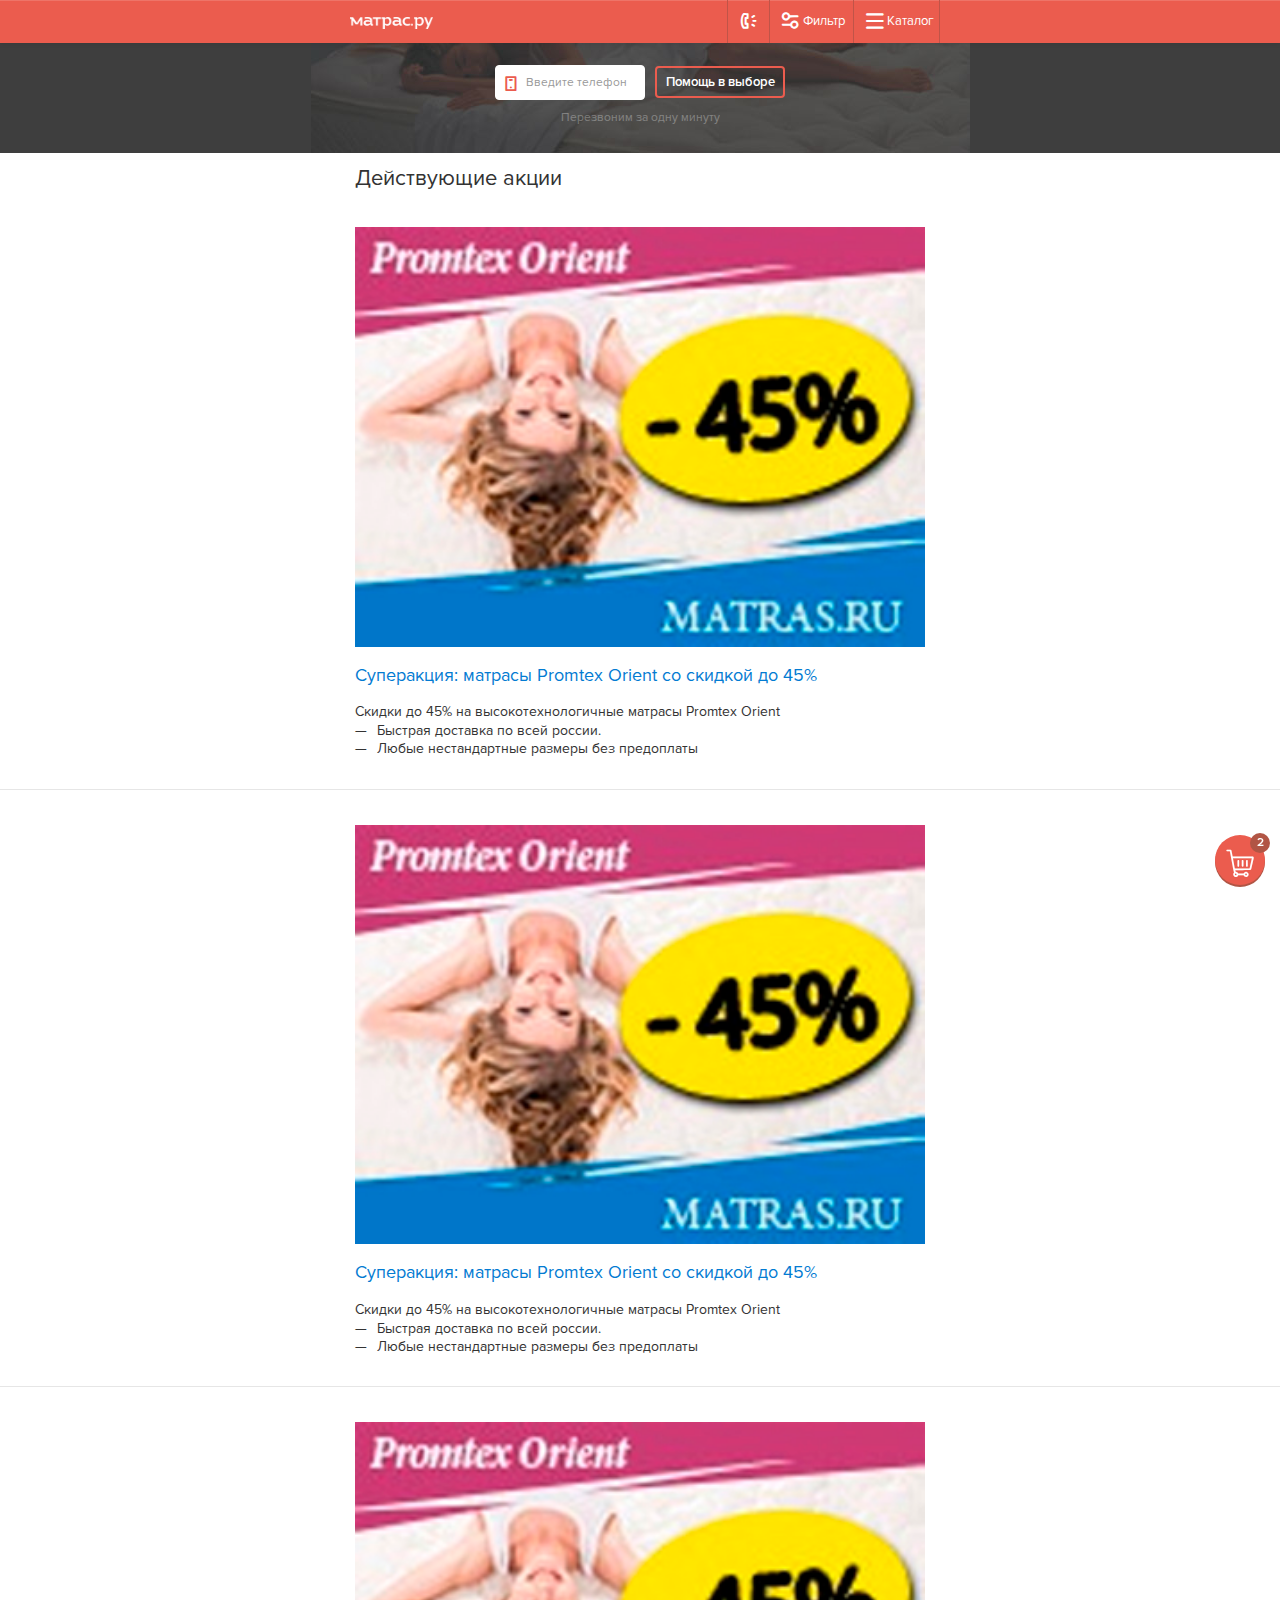
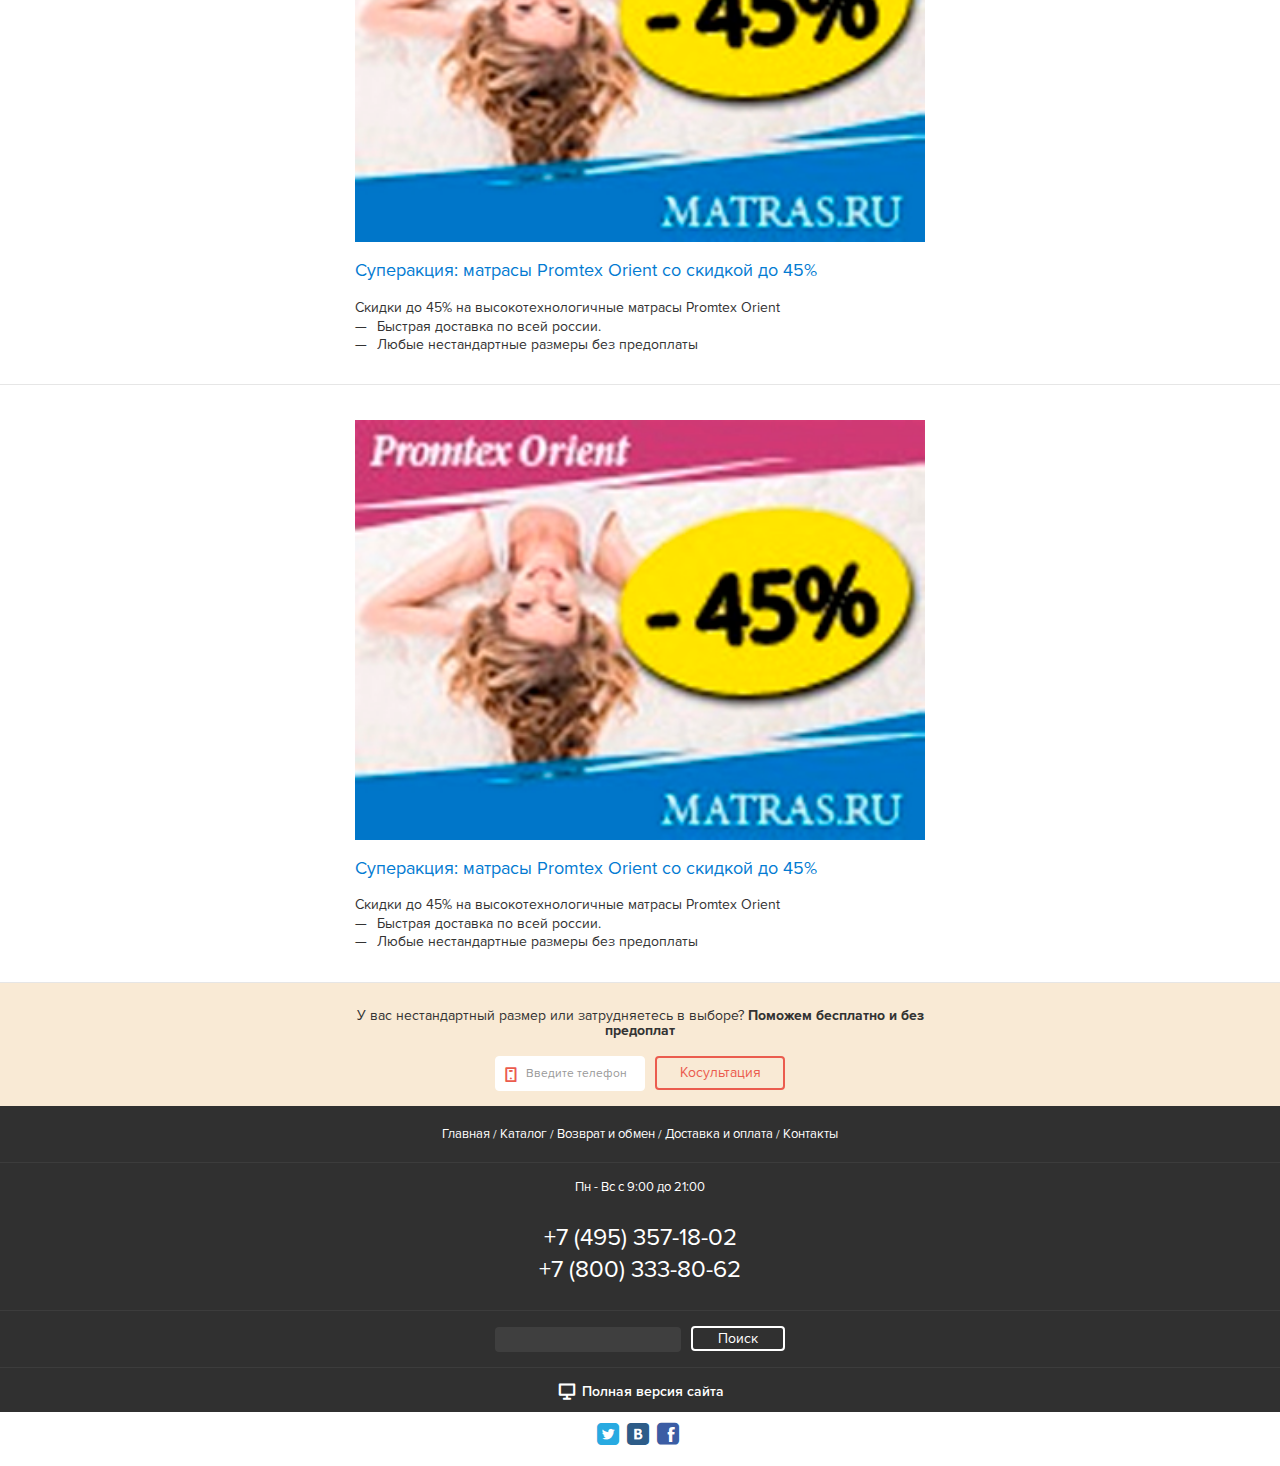
<file: actions.html>
<!doctype html>
<!--[if IE 7]><html class="ie7 lt-ie10 lt-ie9 lt-ie8 no-js" lang="ru"><![endif]-->
<!--[if IE 8]><html class="ie8 lt-ie10 lt-ie9 no-js" lang="ru"><![endif]-->
<!--[if IE 9 ]><html class="ie9 lt-ie10 no-js" lang="ru"><![endif]-->
<!--[if (gt IE 9)|!(IE)]><!-->
<html class="no-js" lang="ru">
<!--<![endif]-->

<head>
	<meta charset="utf-8">
	<title>default title</title>
	<meta content="" name="author">
	<meta content="" name="description">
	<meta content="" name="keywords">
	<meta content="telephone=no" name="format-detection">
	<meta name="robots" content="noodp, noydir">
	<meta name="viewport" content="width=device-width, initial-scale=1.0">
	<!-- This make sence for mobile browsers. It means, that content has been optimized for mobile browsers -->
	<meta name="HandheldFriendly" content="true">
	<meta content="IE=edge" http-equiv="X-UA-Compatible">
	<!--[if IE 8 ]><![endif]-->
	<!--[if IE 9 ]><![endif]-->
	<!--[if (gt IE 9)|!(IE)]><!-->
	<link href="static/scss/static.css" rel="stylesheet" type="text/css">
	<!--<![endif]-->
<!--<link href="static/js/plugins/owl.carousel.css" rel="stylesheet" type="text/css">-->
	<meta property="og:title" content="" />
	<meta property="og:url" content="" />
	<meta property="og:description" content="" />
	<meta property="og:image" content="" />
	<meta property="og:image:type" content="image/jpeg" />
	<meta property="og:image:width" content="500" />
	<meta property="og:image:height" content="300" />
	<meta property="twitter:description" content="" />
	<link rel="image_src" href="" />

	<link rel="icon" type="image/png" href="favicon.ico">
	<script>
		(function(H) {
			H.className = H.className.replace(/\bno-js\b/, 'js')
		})(document.documentElement)

	</script>
	<!--[if lt IE 9 ]><script src="static/js/separate-js/html5shiv-3.7.2.min.js" type="text/javascript"></script><meta content="no" http-equiv="imagetoolbar"><![endif]-->
</head>

<body class="actions-page">
	<!-- TOP NAV BAR -->
		<nav id="top-nav-bar" class="navbar navbar-default">
			<div class="container">
				<div class="navbar-header">
					<button class="navbar-toggle collapsed" data-toggle="collapse" data-target="#navbar" aria-expanded="false" aria-controls="navbar">
						<i class="input-icon-left myicon myicon-q"></i><span>Каталог</span>
					</button>
					<button class="navbar-modal collapsed" data-toggle="modal" data-target="#filter-modal-form">
						<i class="input-icon-left myicon myicon-b"></i><span>Фильтр</span>
					</button>
					<a href="tel:+1234567890" class="navbar-modal collapsed">
						<i class="input-icon-left myicon myicon-a"></i>
					</a>
					<a class="navbar-brand" href="index.html"><img src="static/img/content/logo.png" alt=""></a>
				</div>
				<div id="navbar" class="navbar-collapse collapse">
					<ul class="nav navbar-nav text-center">
						<li class="active">
							<a href="#">Матрасы</a>
						</li>
						<li>
							<a href="#">Детские матрасы</a>
						</li>
						<li>
							<a href="#">Матрасы на диван</a>
						</li>
						<li>
							<a href="#">Наматрасники</a>
						</li>
						<li>
							<a href="#">Подушки</a>
						</li>
						<li>
							<a href="#">Одеяла</a>
						</li>
						<li>
							<a href="#">Основания</a>
						</li>
						<li>
							<a href="#">Кровати</a>
						</li>
						<li>
							<a href="#">Шкафы комоды тумбы</a>
						</li>
					</ul>
					<form class="navbar-form navbar-search-form" action="search-result.html">
						<div class="form-inline-group">
							<div class="form-inline-input">
								<input type="text" class="form-control" placeholder="" name="search">
							</div>
							<button class="btn btn btn-transparent danger" type="submit">Поиск</button>
						</div>
					</form>
				</div>
			</div>
		</nav>
		<!-- END TOP NAV BAR -->
<!-- CALL SECTION 1 -->
		<div class="call-section-1 call-section-internal-1">
			<div class="container">
				<div class="posrelative">
					<form class="call-section-form">
						<div class="form-inline-group">
							<div class="form-inline-input has-icon-left">
								<input type="text" class="form-control"  data-inputmask placeholder="Введите телефон" name="q">
								<i class="input-icon-left myicon myicon-d"></i>
							</div>
							<button class="btn btn-transparent danger" type="submit">Помощь в выборе</button>
						</div>
					</form>
				</div>
				<p class="call-minut">Перезвоним за одну минуту</p>
			</div>
		</div>
	<!-- END CALL SECTION 1 -->
	<!-- PAGE TITLE SECTION -->
	<div class="page-title-section">
		<div class="container">
			<h3>Действующие акции</h3>
		</div>
	</div>
	<!-- END PAGE TITLE SECTION -->
	<!-- CONTENT -->
	<!-- ACTIONS CARD -->
	<div class="actions-card">
		<div class="container">
			<a href="action.html">
				<img src="static/img/content/promo.jpg" alt="">
			</a>
			<h3 class="action-title">
                    <a href="action.html">Суперакция: матрасы Promtex Оrient со скидкой до 45%</a>
                </h3>
			<div class="action-body">
				<p>Скидки до 45% на высокотехнологичные матрасы Promtex Orient</p>
				<ul>
					<li>Быстрая доставка по всей россии.</li>
					<li>Любые нестандартные размеры без предоплаты</li>
				</ul>
			</div>
		</div>
	</div>
	<!-- END ACTIONS CARD -->
	<!-- ACTIONS CARD -->
	<div class="actions-card">
		<div class="container">
			<a href="action.html">
				<img src="static/img/content/promo.jpg" alt="">
			</a>
			<h3 class="action-title">
                    <a href="action.html">Суперакция: матрасы Promtex Оrient со скидкой до 45%</a>
                </h3>
			<div class="action-body">
				<p>Скидки до 45% на высокотехнологичные матрасы Promtex Orient</p>
				<ul>
					<li>Быстрая доставка по всей россии.</li>
					<li>Любые нестандартные размеры без предоплаты</li>
				</ul>
			</div>
		</div>
	</div>
	<!-- END ACTIONS CARD -->
	<!-- ACTIONS CARD -->
	<div class="actions-card">
		<div class="container">
			<a href="action.html">
				<img src="static/img/content/promo.jpg" alt="">
			</a>
			<h3 class="action-title">
                    <a href="action.html">Суперакция: матрасы Promtex Оrient со скидкой до 45%</a>
                </h3>
			<div class="action-body">
				<p>Скидки до 45% на высокотехнологичные матрасы Promtex Orient</p>
				<ul>
					<li>Быстрая доставка по всей россии.</li>
					<li>Любые нестандартные размеры без предоплаты</li>
				</ul>
			</div>
		</div>
	</div>
	<!-- END ACTIONS CARD -->
	<!-- ACTIONS CARD -->
	<div class="actions-card">
		<div class="container">
			<a href="action.html">
				<img src="static/img/content/promo.jpg" alt="">
			</a>
			<h3 class="action-title">
                    <a href="action.html">Суперакция: матрасы Promtex Оrient со скидкой до 45%</a>
                </h3>
			<div class="action-body">
				<p>Скидки до 45% на высокотехнологичные матрасы Promtex Orient</p>
				<ul>
					<li>Быстрая доставка по всей россии.</li>
					<li>Любые нестандартные размеры без предоплаты</li>
				</ul>
			</div>
		</div>
	</div>
	<!-- END ACTIONS CARD -->
	<!-- END CONTENT -->
<!-- CALL SECTION 2 -->
	<div class="call-section-2 call-section-internal-2">
		<div class="container">
			<p class="text-center">
				У вас нестандартный размер или затрудняетесь в выборе? <strong>Поможем бесплатно и без предоплат</strong>
			</p>
			<div class="posrelative">
				<form class="call-section-form">
					<div class="form-inline-group">
						<div class="form-inline-input has-icon-left">
							<input type="text" class="form-control" data-inputmask placeholder="Введите телефон" name="q">
							<i class="input-icon-left myicon myicon-d"></i>
						</div>
						<button class="btn btn-transparent danger" type="submit">Косультация</button>
					</div>
				</form>
			</div>
		</div>
	</div>
	<!-- END CALL SECTION 2 -->
	<!-- FOOTER -->
	<footer>
		<div class="footer">
			<div class="container">
				<ul class="bottom-nav">
					<li>
						<a href="index.html">Главная</a>
					</li>
					<li>
						<a href="catalog.html">Каталог</a>
					</li>
					<li>
						<a href="">Возврат и обмен</a>
					</li>
					<li>
						<a href="guarantee.html">Доставка и оплата</a>
					</li>
					<li>
						<a href="contacts.html">Контакты</a>
					</li>
				</ul>
			</div>
			<hr>
			<div class="container">
				<p>Пн - Вс с 9:00 до 21:00</p>
				<br>
				<p class="text-large"><a href="tel:+74953571802">+7 (495) 357-18-02</a>
						<br/><a href="tel:+78003338062">+7 (800) 333-80-62</a></p>
			</div>
			<hr>
			<div class="container">
				<form class="search-section-form" action="search-result.html">
					<div class="form-inline-group">
						<div class="form-inline-input">
							<input type="text" class="form-control" placeholder="" name="search">
						</div>
						<button class="btn btn btn-transparent danger" type="submit">Поиск</button>
					</div>
				</form>
			</div>
			<hr>
			<div class="container full-screen">
				<a href="http://www.matras.ru/">
					<i class="myicon myicon-t"></i><span>Полная версия сайта</span>
					</a>
			</div>
		</div>
		<div class="social">
			
			<ul>
				<li>
					<a href="https://twitter.com/matras_ru" target="_blank">
						<i class="socicon socicon-t"></i>
					</a>
				</li>
				<li>
					<a href="http://vk.com/matras_ru" target="_blank">
						<i class="socicon socicon-v"></i>
					</a>
				</li>
				<li>
					<a href="https://www.facebook.com/matras.ru" target="_blank">
						<i class="socicon socicon-f"></i>
					</a>
				</li>
			</ul>
		</div>
	</footer>
	<!-- END FOOTER -->
	<!-- SCHOPPING CART widjet-->
		<div class="schopping-cart-widjet">
			<span data-toggle="modal" data-target="#schopping-cart-modal-form">
				<i class="myicon myicon-k"></i>
				<span class="count_cart">
					2
				</span>
			</span>
		</div>
		<!-- END SCHOPPING CART widjet-->
		<!-- SCHOPPING CART FORM -->
		<div class="schopping-cart-form">
			<div class="modal fade" id="schopping-cart-modal-form" tabindex="-1"  data-keyboars="true" aria-labelledby="schopping-cart">
				<button type="button" class="close" data-dismiss="modal" aria-label="Close">
					<span aria-hidden="true">&times;</span>
				</button>
				<div class="container">
					<div class="row">
						<div class="modal-dialog" role="document">
							<div class="modal-content">
								<div class="modal-header">
									
									<h4 class="modal-title" id="schopping-cart">Корзина</h4>
									<p>В случае, если у Вас появились какие то проблемы <a href="tel:+74953572984">+7(495) 357-29-84</a></p>
								</div>
								<div class="modal-body">
									<div class="cart-product-list">
										<!-- CART PRODUCT ITEM -->
										<div class="cart-product-item">
											<div class="preview">
												<img src="static/img/content/hit_matras-Promtex-Orient-Soft-Temple.jpg" alt="">
											</div>
											<div class="body">
												<a href="" class="title">Eco hard 1 TFK</a>
												<div class="short-description">
													<strong class="price">5996 руб</strong>
													<span class="size pull-right">60x110</span>
												</div>
												<div class="controller">
													<div class="input-group input-group-xs pull-left">
														<span class="input-group-btn">
															<button class="btn btn-default  btn-minus" type="button">
																-
															</button>
														</span>
														<span class="input-group-btn">
															<input name="count" type="text" class="count form-control form-control-xs" value="1">
														</span>
														<span class="input-group-btn">
															<button class="btn btn-default btn-plus" type="button">
																+
															</button>
														</span>
														<span class="input-group-btn btn-margin"></span>
														<span class="input-group-btn">
															<button class="btn btn-default btn-trash btn-remove">
																<i class="myicon myicon-g text-danger" aria-hidden="true"></i>
															</button>
														</span>
													</div>
												</div>
											</div>
										</div>
										<div class="cart-product-item">
											<div class="preview">
												<img src="static/img/content/hit_matras-Promtex-Orient-Soft-Temple.jpg" alt="">
											</div>
											<div class="body">
												<a href="" class="title">Eco hard 1 TFK</a>
												<div class="short-description">
													<strong class="price">5996 руб</strong>
													<span class="size pull-right">60x110</span>
												</div>
												<div class="controller">
													<div class="input-group input-group-xs pull-left">
														<span class="input-group-btn">
															<button class="btn btn-default  btn-minus" type="button">
																-
															</button>
														</span>
														<span class="input-group-btn">
															<input name="count" type="text" class="count form-control form-control-xs" value="1">
														</span>
														<span class="input-group-btn">
															<button class="btn btn-default btn-plus" type="button">
																+
															</button>
														</span>
														<span class="input-group-btn btn-margin"></span>
														 <span class="input-group-btn">
															<button class="btn btn-default btn-trash btn-remove">
																<i class="myicon myicon-g text-danger" aria-hidden="true"></i>
															</button>
														</span>
													</div>
												</div>
											</div>
										</div>
										<!-- END CART PRODUCT ITEM -->
									</div>

								</div>
								<div class="modal-footer">
									<form action="">
										<div class="check-sum">
											<span class="check-sum-title">Итого:</span>
											<span class="coast pull-right">39 992 руб.
												<small>48 996 руб.</small>
											</span>
										</div>
										<div class="form-inline-group">
											<div class="form-inline-input has-icon-left">
												<input type="text" class="form-control" data-inputmask placeholder="Введите телефон" name="q">
												<i class="input-icon-left myicon myicon-d"></i>
											</div>
										</div>
										<button class="btn btn-success btn-lg btn-block btn-order">Оформить заказ</button>
										<a class="text-center block" data-toggle="modal" data-target="#ordering-form">Заполнить самостоятельно</a>
									</form>
								</div>
							</div>
						</div>
					</div>
				</div>
			</div>
		</div>
		<!-- END SCHOPPING CART FORM -->
		<!-- FILTER MODAL FORM -->
		<div class="modal fade" id="filter-modal-form" tabindex="-1" role="dialog" aria-labelledby="Фильтр по параметрам">
			<button type="button" class="close" data-dismiss="modal" aria-label="Close">
				<span aria-hidden="true">&times;</span>
			</button>
			<div class="container">
				<div class="row">
					<div class="filter-modal-form-content">
					<div class="modal-dialog" role="document">
						<div class="modal-content">
							<div class="modal-header">
								<h4 class="modal-title" id="myModalLabel">Фильтр по параметрам</h4>
							</div>
							<div class="modal-body">
								<div class="container-fluid">
									
									<div class="row">
										<div class="col-xs-6 filter-section-col-1">
											<div class="form-group form-group-1">
												<label class="control-label" for="type">Тип</label>
												<select name="type" class="form-control selectpicker">
													<option>Любой</option>
													<option>Не любой</option>
													<option>Конкретный</option>
													<option>Всякий</option>
												</select>
											</div>
											<div class="form-group form-group-2">
												<label class="control-label">Цена в рублях</label>
												<div class="input-group">
													<input type="number" class="form-control"  pattern="[0­9]*" name="coast-from" placeholder="от" />
													<span class="input-group-glue"></span>
													<input type="number" class="form-control"  pattern="[0­9]*" name="coast-to" placeholder="до" />
												</div>
											</div>
											<div class="form-group form-group-3">
												<label class="control-label" for="fist-side-stiffness">Жесткость 1-ой стороны</label>
												<select name="fist-side-stiffness" class="form-control selectpicker">
													<option>Мягкая</option>
													<option>Умеренно мягкая</option>
													<option>Умеренно жесткая</option>
													<option>Жесткая</option>
												</select>
											</div>
										</div>
										<div class="col-xs-6 filter-section-col-2">
											<div class="form-group form-group-1">
												<label class="control-label" for="brand">Бренд</label>
												<select name="brand" class="form-control selectpicker">
													<option>Все</option>
													<option>Не любой</option>
													<option>Конкретный</option>
													<option>Всякий</option>
												</select>
											</div>
											<div class="form-group form-group-2">
												<label class="control-label">Размер в см</label>
												<div class="input-group">
													<input type="number" class="form-control"  pattern="[0­9]*" name="coast-from" placeholder="Ширина" />
													<span class="input-group-glue"></span>
													<input type="number" class="form-control"  pattern="[0­9]*" name="coast-to" placeholder="Длина" />
												</div>
											</div>
											<div class="form-group form-group-3">
												<label class="control-label" for="second-side-stiffness">Жесткость 1-ой стороны</label>
												<select name="second-side-stiffness" class="form-control selectpicker">
													<option>Мягкая</option>
													<option>Умеренно мягкая</option>
													<option>Умеренно жесткая</option>
													<option>Жесткая</option>
												</select>
											</div>
										</div>
									</div>
								</div>
							</div>
							<div class="filter-section-footer">
								<div class="text-center">
									<button type="button" class="btn btn-success btn-lg">Подобрать</button>
									<p>
										<a href="" class="text-danger">Наш менеджер может помочь Вам</a>
										с любыми <br>дополнительными параметрами</p>
								</div>
							</div>
						</div>
					</div>
					</div>
				</div>
			</div>
		</div>
		<!-- END FILTER MODAL FORM -->
		<!-- ORDERING FORM -->
		<div class="ordering-form">
			<div class="modal fade" id="ordering-form" tabindex="-1" role="dialog" aria-labelledby="ordering-form">
				<button type="button" class="close" data-dismiss="modal" aria-label="Close">
					<span aria-hidden="true">&times;</span>
				</button>
				<div class="container">
					<div class="row">
						<div class="modal-dialog" role="document">
							<div class="modal-content">
								<div class="modal-header">
									<h4 class="modal-title" id="ordering-form">Оформление заказа</h4>
								</div>
								<div class="modal-body">
									<form action="">
										<div class="form-group">
											<label for="Name">Ваше имя и фамилия</label>
											<input type="text" class="form-control" id="Name">
											<p>Необходимы для заполнения гарантии</p>
										</div>
										<div class="form-group">
											<label for="phone">Телефон</label>
											<input type="text" class="form-control" id="phone">
											<p>Желательно указать несколько телефонов</p>
										</div>
										<div class="form-group">
											<label for="Address">Адрес доставки</label>
											<textarea name="Address" id="Address" rows="4" class="form-control"></textarea>
										</div>
										<h4>Необязательный поля</h4>
										<div class="form-group">
											<label for="email">Email</label>
											<input type="email" class="form-control" id="email">
										</div>
										<div class="form-group">
											<label for="notes">Примечания</label>
											<textarea name="notes" id="notes" rows="4" class="form-control"></textarea>
										</div>
										<button type="button" class="btn btn-success btn-block">Отправить заказ</button>
									</form>
								</div>
							</div>
						</div>
					</div>
				</div>
			</div>
		</div>
		<!-- END ORDERING FORM -->

		<!-- PRODUCT CARD MODAL -->
		<div class="modal fade" id="product-card-modal" tabindex="-1" role="dialog" aria-labelledby="myModalLabel">
			<button type="button" class="close" data-dismiss="modal" aria-label="Close">
				<span aria-hidden="true">&times;</span>
			</button>
			<div class="container">
				<div class="row">
					<div class="modal-dialog" role="document">
						<div class="modal-content">
							<div class="modal-header">
								<h4 class="modal-title" id="myModalLabel">Матрас Virtouz Респект</h4>
							</div>
							<div class="modal-body">
								<!-- SLIDER -->
								<div id="product-preview-carousel" class="slide">
									<!-- Indicators -->
									<div class="carousel-inner">
										<div class="item active">
											<img src="static/img/content/full_matras-Comfort-Line-EcoRoll-Slim.jpg" alt="">
										</div>
										<div class="item ">
											<img src="static/img/content/full_matras-Comfort-Line-EcoRoll-Slim-2.jpg" alt="">
										</div>
										<div class="item ">
											<img src="static/img/content/full_matras-Comfort-Line-EcoRoll-Slim-3.jpg" alt="">
										</div>
										<div class="item ">
											<img src="static/img/content/full_matras-Comfort-Line-EcoRoll-Slim-4.jpg" alt="">
										</div>
									</div>
									<div class="carousel-controls">
										<a class="carousel-control left" href="#product-preview-carousel" data-slide="prev">
											<span class="fa fa-angle-double-left"></span>
										</a>
										<a class="carousel-control right" href="#product-preview-carousel" data-slide="next">
											<span class="fa fa-angle-double-right"></span>
										</a>
									</div>

								</div>
								<!-- END SLIDER -->
								<!-- ORDER FORM -->
								<div class="order-form colored">
									<form action="">
										<div class="row">
											<div class="col-xs-6">
												<span class="price">7 500 <i class="currency"></i>
													<small>10 500 <i class="currency"></i></small>
												</span>
											</div>
											<div class="col-xs-6">
												<span class="availability yes">В наличии</span>
											</div>
										</div>
										<div class="row order-form-line">
											<div class="col-xs-6">
												<div class="form-group">
													<label class="control-label colored" for="size">Выберите размер</label>
													<select name="size" class="form-control selectpicker">
														<option>Любой</option>
														<option>Не любой</option>
														<option>Конкретный</option>
														<option>Всякий</option>
													</select>
												</div>
											</div>
											<div class="col-xs-6">
												<div class="form-group">
													<label class="control-label" for="type">Нужен другой размер?</label>
													<button class="form-control btn btn-transparent danger btn-block btn-lg">Позвонить</button>
												</div>
											</div>
										</div>
										<div class="row order-form-line">
											<div class="col-xs-6">
												<button class="btn btn-default btn-big btn-red btn-block btn-lg">Добавить в корзину</button>
											</div>
											<div class="col-xs-6">
												<button class="btn btn-success btn-big btn-green btn-block btn-lg">Купить в 1 клик</button>
											</div>
										</div>
										<a href="" class="block text-center">Информация о доставке</a>
									</form>
								</div>
								<!-- END ORDER FORM -->
								<!-- SHORT DESCRIPTION -->
								<div class="short-description-modal">
									<div class="row">
										<div class="col-xs-4">
											<img src="static/img/content/rigidity.png" height="22" width="30" alt="">
											<h3>cредняя</h3>
											<span>Жесткость</span>
										</div>
										<div class="col-xs-4">
											<img src="static/img/content/height.png" width="12" alt="">
											<h3>19 см</h3>
											<span>Высота матраса</span>
										</div>
										<div class="col-xs-4">
											<img src="static/img/content/weight.png" height="21" width="21" alt="">
											<h3>90 кг</h3>
											<span>Макс. мест. на одно спальное место</span>
										</div>
									</div>
								</div>
								<!-- END SHORT DESCRIPTION -->
								<hr>
								<!-- COMPOSITION -->
								<div class="composition-section">
									<h4>Состав</h4>
									<div class="composition">

										<p>
											<span>Чехол хлопковых жаккард</span>
										</p>

										<p>
											<span>Искусственный латекс (2см)</span>
										</p>

										<p>
											<span>Термовойлок</span>
										</p>
										<br>
										<br>
										<p>
											<span>Независимые пружины TFK</span>
										</p>
										<br>
										<br>
										<p>
											<span>Термовойлок</span>
										</p>

										<p>
											<span>Искусственный латекс (2см)</span>
										</p>

										<p>
											<span>Независимые пружины TFK</span>
										</p>

									</div>
								</div>
								<!-- END COMPOSITION -->
								<hr>
								<!-- DESCRIPTION -->
								<div class="description">
									<h4>Описание</h4>
									<div class="description-body">
										<p>Lorem ipsum dolor sit amet, consectetur adipisicing elit. In incidunt quibusdam, ex ratione architecto molestias possimus explicabo facilis, maiores praesentium sed perspiciatis dignissimos officiis voluptatem id,
											cumque dicta odit modi. Perferendis non quas doloribus repellat mollitia laudantium, labore ea ad illum quo porro neque at enim magnam, earum eius quibusdam repellendus nobis voluptatem, quam dolorem facilis
											soluta iure commodi cum. Illo optio animi, officia, quos, facere dicta delectus iusto ipsa quaerat totam assumenda doloremque ipsam esse ullam reprehenderit unde eligendi. Assumenda sint eligendi eaque harum
											inventore corporis iure adipisci consequatur, reprehenderit et ducimus totam ipsam, voluptatem, ipsa laboriosam. Placeat eaque, sapiente, nobis excepturi dolores iure iste laborum explicabo minus cum molestiae
											maxime aspernatur nesciunt quod minima quas amet ad, illum atque accusantium eligendi, neque. Est assumenda id atque quam eligendi, deleniti porro saepe in, non repudiandae doloribus omnis hic nulla. Quaerat
											odit, deleniti perferendis reiciendis amet ut, cumque consequatur nulla. Rerum nostrum, laudantium nemo nihil possimus beatae itaque voluptatum corrupti error amet aperiam, cum ut, facilis, ab enim voluptatibus
											distinctio. Molestias quidem fugit officiis ipsam consequatur porro non, laudantium. Corporis, iure voluptatum ea aliquid architecto deserunt et, incidunt nemo id atque ex, distinctio autem expedita hic laborum
											saepe omnis quisquam.</p>
										
									</div>
									<div class="description-body-slide">
										<a href="#">Читать всё</a>
									</div>
								</div>
								<!-- END DESCRIPTION -->
								<hr>
								<!-- CHARACTERISTICS -->
								<div class="properties">
									<h4>Характеристики</h4>
									<div class="property">
										<div class="property-name">Тип матраса:</div>
										<div class="property-value">независимые пружины tf</div>
									</div>

									<div class="property">
										<div class="property-name">Жесткость:</div>
										<div class="property-value">средняя</div>
									</div>

									<div class="property">
										<div class="property-name">Жесткость 2-ой стороны:</div>
										<div class="property-value">мягкая</div>
									</div>

									<div class="property">
										<div class="property-name">Макс. вес на одно спальное место</div>
										<div class="property-value">105кг</div>
									</div>

									<div class="property">
										<div class="property-name">Высота матрасы</div>
										<div class="property-value">19см</div>
									</div>

									<div class="property">
										<div class="property-name">Чехол</div>
										<div class="property-value">трикотаж с объёмной стежкой</div>
									</div>

									<div class="property">
										<div class="property-name">Съёмный чехол</div>
										<div class="property-value">Да</div>
									</div>

									<div class="property">
										<div class="property-name">Гарантия</div>
										<div class="property-value">3 года</div>
									</div>
								</div>
								<!-- END CHARACTERISTICS -->
								<hr>
								<!-- REVIEWS -->
								<div class="reviews">
									<h4>Отзывы</h4>
									<div class="media">
										<div class="media-body">
											<h5 class="media-heading">Виктор</h5>1 Месяц назад купил такой матрац и очень доволен. А больше порадовала его цена, т.к. брал со скидкой. Очень удобный и комфортный матрац. Всем советую!
										</div>
									</div>

									<div class="media">
										<div class="media-body">
											<h5 class="media-heading">Юрий Антонов</h5>Матрас стоит своих денег, сделан качественно.
										</div>
									</div>

									<div class="media">
										<div class="media-body">
											<h5 class="media-heading">Сергей</h5>Не знаете, такой наматрасник можно скручивать в рулон?
										</div>
									</div>
									<a href="" class="centered-block">Читать все</a>
								</div>
								<!-- END REVIEWS -->
							</div>
						</div>
					</div>
				</div>
			</div>
		</div>
			<script>
			var ms=document.createElement("link");ms.rel="stylesheet";
			ms.href="static/js/plugins/owl.carousel.css";document.getElementsByTagName("head")[0].appendChild(ms);
		</script>

		<!-- END PRODUCT CARD MODAL -->
	<!-- Main scripts. You can replace it, but I recommend you to leave it here     -->
	<script src="static/js/framework/jquery.js"></script>
	<script src="static/js/libraries/bootstrap.js"></script>
	<script src="static/js/libraries/bootstrap-select.js"></script>
	<script src="static/js/plugins/jquery.tinyscrollbar.js"></script>
	<script src="static/js/plugins/owl.carousel.min.js"></script>
	<script src="static/js/input.mask.js"></script>
	<script src="static/js/modulesjs.js"></script>
</body>
</file>
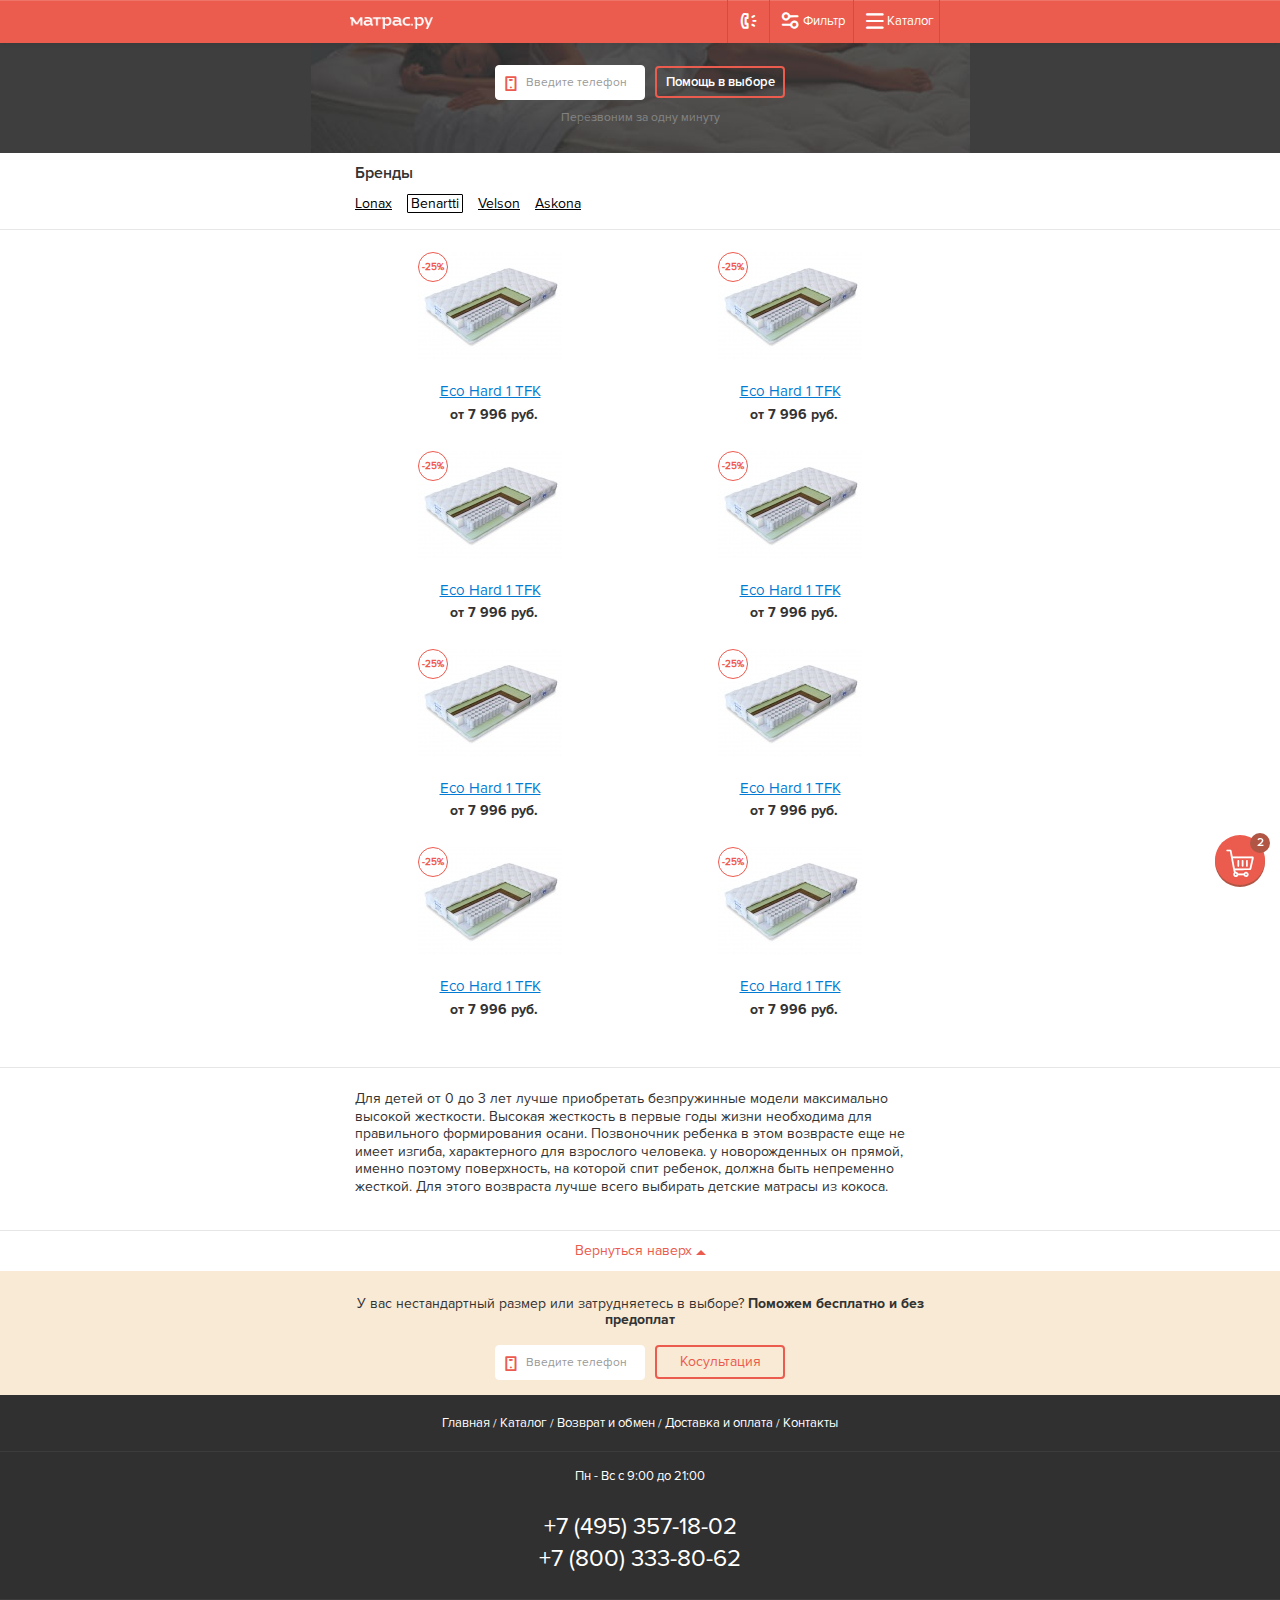
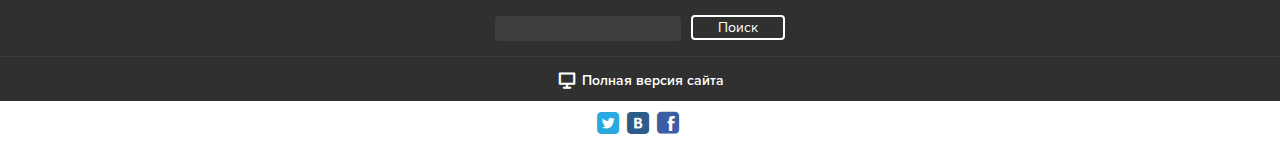
<file: catalog.html>
<!doctype html>
<!--[if IE 7]><html class="ie7 lt-ie10 lt-ie9 lt-ie8 no-js" lang="ru"><![endif]-->
<!--[if IE 8]><html class="ie8 lt-ie10 lt-ie9 no-js" lang="ru"><![endif]-->
<!--[if IE 9 ]><html class="ie9 lt-ie10 no-js" lang="ru"><![endif]-->
<!--[if (gt IE 9)|!(IE)]><!-->
<html class="no-js" lang="ru">
<!--<![endif]-->

<head>
	<meta charset="utf-8">
	<title>default title</title>
	<meta content="" name="author">
	<meta content="" name="description">
	<meta content="" name="keywords">
	<meta content="telephone=no" name="format-detection">
	<meta name="robots" content="noodp, noydir">
	<meta name="viewport" content="width=device-width, initial-scale=1.0">
	<!-- This make sence for mobile browsers. It means, that content has been optimized for mobile browsers -->
	<meta name="HandheldFriendly" content="true">
	<meta content="IE=edge" http-equiv="X-UA-Compatible">
	<!--[if IE 8 ]><![endif]-->
	<!--[if IE 9 ]><![endif]-->
	<!--[if (gt IE 9)|!(IE)]><!-->
	<link href="static/scss/static.css" rel="stylesheet" type="text/css">
	<!--<![endif]-->
<!--<link href="static/js/plugins/owl.carousel.css" rel="stylesheet" type="text/css">-->
	<meta property="og:title" content="" />
	<meta property="og:url" content="" />
	<meta property="og:description" content="" />
	<meta property="og:image" content="" />
	<meta property="og:image:type" content="image/jpeg" />
	<meta property="og:image:width" content="500" />
	<meta property="og:image:height" content="300" />
	<meta property="twitter:description" content="" />
	<link rel="image_src" href="" />

	<link rel="icon" type="image/png" href="favicon.ico">
	<script>
		(function(H) {
			H.className = H.className.replace(/\bno-js\b/, 'js')
		})(document.documentElement)

	</script>
	<!--[if lt IE 9 ]><script src="static/js/separate-js/html5shiv-3.7.2.min.js" type="text/javascript"></script><meta content="no" http-equiv="imagetoolbar"><![endif]-->
</head>

<body class="catalog-page">
	<!-- TOP NAV BAR -->
		<nav id="top-nav-bar" class="navbar navbar-default">
			<div class="container">
				<div class="navbar-header">
					<button class="navbar-toggle collapsed" data-toggle="collapse" data-target="#navbar" aria-expanded="false" aria-controls="navbar">
						<i class="input-icon-left myicon myicon-q"></i><span>Каталог</span>
					</button>
					<button class="navbar-modal collapsed" data-toggle="modal" data-target="#filter-modal-form">
						<i class="input-icon-left myicon myicon-b"></i><span>Фильтр</span>
					</button>
					<a href="tel:+1234567890" class="navbar-modal collapsed">
						<i class="input-icon-left myicon myicon-a"></i>
					</a>
					<a class="navbar-brand" href="index.html"><img src="static/img/content/logo.png" alt=""></a>
				</div>
				<div id="navbar" class="navbar-collapse collapse">
					<ul class="nav navbar-nav text-center">
						<li class="active">
							<a href="#">Матрасы</a>
						</li>
						<li>
							<a href="#">Детские матрасы</a>
						</li>
						<li>
							<a href="#">Матрасы на диван</a>
						</li>
						<li>
							<a href="#">Наматрасники</a>
						</li>
						<li>
							<a href="#">Подушки</a>
						</li>
						<li>
							<a href="#">Одеяла</a>
						</li>
						<li>
							<a href="#">Основания</a>
						</li>
						<li>
							<a href="#">Кровати</a>
						</li>
						<li>
							<a href="#">Шкафы комоды тумбы</a>
						</li>
					</ul>
					<form class="navbar-form navbar-search-form" action="search-result.html">
						<div class="form-inline-group">
							<div class="form-inline-input">
								<input type="text" class="form-control" placeholder="" name="search">
							</div>
							<button class="btn btn btn-transparent danger" type="submit">Поиск</button>
						</div>
					</form>
				</div>
			</div>
		</nav>
		<!-- END TOP NAV BAR -->
	
	<!-- CALL SECTION 1 -->
        <div class="call-section-1 call-section-internal-1">
            <div class="container">
                <div class="posrelative">
                    <form class="call-section-form">
                        <div class="form-inline-group">
                            <div class="form-inline-input has-icon-left">
                                <input type="text" class="form-control" data-inputmask placeholder="Введите телефон" name="q">
                                <i class="input-icon-left myicon myicon-d"></i>
                            </div>
                            <button class="btn btn-transparent danger" type="submit">Помощь в выборе</button>
                        </div>
                    </form>
                </div>
                <p class="call-minut">Перезвоним за одну минуту</p>
            </div>
        </div>
    <!-- END CALL SECTION 1 -->
	<!-- BRANDS WIDJET -->
	<div class="brands-widjet">
		<div class="container">
			<h3>Бренды</h3>
			<ul>
				<li>
					<a href="">Lonax</a>
				</li>
				<li>
					<a href=""  class="active">Benartti</a>
				</li>
				<li>
					<a href="">Velson</a>
				</li>
				<li>
					<a href="">Askona</a>
				</li>
			</ul>
		</div>
	</div>
	<!-- END BRANDS WIDJET -->
	<!-- CONTENT -->
	<div class="content">
	<div class="container">
		<div class="row">
			<div class="col-xs-6">
				<!-- PRODUCT CARD -->
				<div class="product-card" data-toggle="modal" data-target="#product-card-modal">
					<div class="preview">
						<div class="badge rounded">
							<span>-25%</span>
						</div>
						<img src="static/img/content/hit_matras-Promtex-Orient-Soft-Temple.jpg" alt="">
					</div>
					<h5 class="product-title text-primary block text-left"><span>Eco Hard 1 TFK</span></h5>
					<span class="product-price block text-left">от 7 996 руб.</span>
				</div>
				<!-- END PRODUCT CARD -->
			</div>
			<div class="col-xs-6">
				<!-- PRODUCT CARD -->
				<div class="product-card" data-toggle="modal" data-target="#product-card-modal">
					<div class="preview">
						<div class="badge rounded">
							<span>-25%</span>
						</div>
						<img src="static/img/content/hit_matras-Promtex-Orient-Soft-Temple.jpg" alt="">
					</div>
					<h5 class="product-title text-primary block text-left"><span>Eco Hard 1 TFK</span></h5>
					<span class="product-price block text-left">от 7 996 руб.</span>
				</div>
				<!-- END PRODUCT CARD -->
			</div>
		</div>
		<div class="row">
			<div class="col-xs-6">
				<!-- PRODUCT CARD -->
				<div class="product-card" data-toggle="modal" data-target="#product-card-modal">
					<div class="preview">
						<div class="badge rounded">
							<span>-25%</span>
						</div>
						<img src="static/img/content/hit_matras-Promtex-Orient-Soft-Temple.jpg" alt="">
					</div>
					<h5 class="product-title text-primary block text-left"><span>Eco Hard 1 TFK</span></h5>
					<span class="product-price block text-left">от 7 996 руб.</span>
				</div>
				<!-- END PRODUCT CARD -->
			</div>
			<div class="col-xs-6">
				<!-- PRODUCT CARD -->
				<div class="product-card" data-toggle="modal" data-target="#product-card-modal">
					<div class="preview">
						<div class="badge rounded">
							<span>-25%</span>
						</div>
						<img src="static/img/content/hit_matras-Promtex-Orient-Soft-Temple.jpg" alt="">
					</div>
					<h5 class="product-title text-primary block text-left"><span>Eco Hard 1 TFK</span></h5>
					<span class="product-price block text-left">от 7 996 руб.</span>
				</div>
				<!-- END PRODUCT CARD -->
			</div>
		</div>
		<div class="row">
			<div class="col-xs-6">
				<!-- PRODUCT CARD -->
				<div class="product-card" data-toggle="modal" data-target="#product-card-modal">
					<div class="preview">
						<div class="badge rounded">
							<span>-25%</span>
						</div>
						<img src="static/img/content/hit_matras-Promtex-Orient-Soft-Temple.jpg" alt="">
					</div>
					<h5 class="product-title text-primary block text-left"><span>Eco Hard 1 TFK</span></h5>
					<span class="product-price block text-left">от 7 996 руб.</span>
				</div>
				<!-- END PRODUCT CARD -->
			</div>
			<div class="col-xs-6">
				<!-- PRODUCT CARD -->
				<div class="product-card" data-toggle="modal" data-target="#product-card-modal">
					<div class="preview">
						<div class="badge rounded">
							<span>-25%</span>
						</div>
						<img src="static/img/content/hit_matras-Promtex-Orient-Soft-Temple.jpg" alt="">
					</div>
					<h5 class="product-title text-primary block text-left"><span>Eco Hard 1 TFK</span></h5>
					<span class="product-price block text-left">от 7 996 руб.</span>
				</div>
				<!-- END PRODUCT CARD -->
			</div>
		</div>
		<div class="row">
			<div class="col-xs-6">
				<!-- PRODUCT CARD -->
				<div class="product-card" data-toggle="modal" data-target="#product-card-modal">
					<div class="preview">
						<div class="badge rounded">
							<span>-25%</span>
						</div>
						<img src="static/img/content/hit_matras-Promtex-Orient-Soft-Temple.jpg" alt="">
					</div>
					<h5 class="product-title text-primary block text-left"><span>Eco Hard 1 TFK</span></h5>
					<span class="product-price block text-left">от 7 996 руб.</span>
				</div>
				<!-- END PRODUCT CARD -->
			</div>
			<div class="col-xs-6">
				<!-- PRODUCT CARD -->
				<div class="product-card" data-toggle="modal" data-target="#product-card-modal">
					<div class="preview">
						<div class="badge rounded">
							<span>-25%</span>
						</div>
						<img src="static/img/content/hit_matras-Promtex-Orient-Soft-Temple.jpg" alt="">
					</div>
					<h5 class="product-title text-primary block text-left"><span>Eco Hard 1 TFK</span></h5>
					<span class="product-price block text-left">от 7 996 руб.</span>
				</div>
				<!-- END PRODUCT CARD -->
			</div>
		</div>
	</div>
	</div>
	<div class="content">
	<div class="container">
		<p>Для детей от 0 до 3 лет лучше приобретать безпружинные модели максимально высокой жесткости. Высокая жесткость в первые годы жизни необходима для правильного формирования осани. Позвоночник ребенка в этом возврасте еще не имеет изгиба, характерного для взрослого человека. у новорожденных он прямой, именно поэтому поверхность, на которой спит ребенок, должна быть непременно жесткой. Для этого возвраста лучше всего выбирать детские матрасы из кокоса.</p>
	</div>
	</div>
	<!-- END CONTENT -->
	<!-- BACK TO TOP WIDJET -->
	<div class="back-to-top-widjet">
		<div class="container">
			<a id="back-to-top" href="#">Вернуться наверх
                    <i class="icon-top"></i>
                </a>
		</div>
	</div>
	<!-- END BACK TO TOP WIDJET -->
<!-- CALL SECTION 2 -->
	<div class="call-section-2 call-section-internal-2">
		<div class="container">
			<p class="text-center">
				У вас нестандартный размер или затрудняетесь в выборе? <strong>Поможем бесплатно и без предоплат</strong>
			</p>
			<div class="posrelative">
				<form class="call-section-form">
					<div class="form-inline-group">
						<div class="form-inline-input has-icon-left">
							<input type="text" class="form-control" data-inputmask placeholder="Введите телефон" name="q">
							<i class="input-icon-left myicon myicon-d"></i>
						</div>
						<button class="btn btn-transparent danger" type="submit">Косультация</button>
					</div>
				</form>
			</div>
		</div>
	</div>
	<!-- END CALL SECTION 2 -->
	<!-- FOOTER -->
	<footer>
		<div class="footer">
			<div class="container">
				<ul class="bottom-nav">
					<li>
						<a href="index.html">Главная</a>
					</li>
					<li>
						<a href="catalog.html">Каталог</a>
					</li>
					<li>
						<a href="">Возврат и обмен</a>
					</li>
					<li>
						<a href="guarantee.html">Доставка и оплата</a>
					</li>
					<li>
						<a href="contacts.html">Контакты</a>
					</li>
				</ul>
			</div>
			<hr>
			<div class="container">
				<p>Пн - Вс с 9:00 до 21:00</p>
				<br>
				<p class="text-large"><a href="tel:+74953571802">+7 (495) 357-18-02</a>
						<br/><a href="tel:+78003338062">+7 (800) 333-80-62</a></p>
			</div>
			<hr>
			<div class="container">
				<form class="search-section-form" action="search-result.html">
					<div class="form-inline-group">
						<div class="form-inline-input">
							<input type="text" class="form-control" placeholder="" name="search">
						</div>
						<button class="btn btn btn-transparent danger" type="submit">Поиск</button>
					</div>
				</form>
			</div>
			<hr>
			<div class="container full-screen">
				<a href="http://www.matras.ru/">
					<i class="myicon myicon-t"></i><span>Полная версия сайта</span>
					</a>
			</div>
		</div>
		<div class="social">
			
			<ul>
				<li>
					<a href="https://twitter.com/matras_ru" target="_blank">
						<i class="socicon socicon-t"></i>
					</a>
				</li>
				<li>
					<a href="http://vk.com/matras_ru" target="_blank">
						<i class="socicon socicon-v"></i>
					</a>
				</li>
				<li>
					<a href="https://www.facebook.com/matras.ru" target="_blank">
						<i class="socicon socicon-f"></i>
					</a>
				</li>
			</ul>
		</div>
	</footer>
	<!-- END FOOTER -->
	<!-- SCHOPPING CART widjet-->
		<div class="schopping-cart-widjet">
			<span data-toggle="modal" data-target="#schopping-cart-modal-form">
				<i class="myicon myicon-k"></i>
				<span class="count_cart">
					2
				</span>
			</span>
		</div>
		<!-- END SCHOPPING CART widjet-->
		<!-- SCHOPPING CART FORM -->
		<div class="schopping-cart-form">
			<div class="modal fade" id="schopping-cart-modal-form" tabindex="-1"  data-keyboars="true" aria-labelledby="schopping-cart">
				<button type="button" class="close" data-dismiss="modal" aria-label="Close">
					<span aria-hidden="true">&times;</span>
				</button>
				<div class="container">
					<div class="row">
						<div class="modal-dialog" role="document">
							<div class="modal-content">
								<div class="modal-header">
									
									<h4 class="modal-title" id="schopping-cart">Корзина</h4>
									<p>В случае, если у Вас появились какие то проблемы <a href="tel:+74953572984">+7(495) 357-29-84</a></p>
								</div>
								<div class="modal-body">
									<div class="cart-product-list">
										<!-- CART PRODUCT ITEM -->
										<div class="cart-product-item">
											<div class="preview">
												<img src="static/img/content/hit_matras-Promtex-Orient-Soft-Temple.jpg" alt="">
											</div>
											<div class="body">
												<a href="" class="title">Eco hard 1 TFK</a>
												<div class="short-description">
													<strong class="price">5996 руб</strong>
													<span class="size pull-right">60x110</span>
												</div>
												<div class="controller">
													<div class="input-group input-group-xs pull-left">
														<span class="input-group-btn">
															<button class="btn btn-default  btn-minus" type="button">
																-
															</button>
														</span>
														<span class="input-group-btn">
															<input name="count" type="text" class="count form-control form-control-xs" value="1">
														</span>
														<span class="input-group-btn">
															<button class="btn btn-default btn-plus" type="button">
																+
															</button>
														</span>
														<span class="input-group-btn btn-margin"></span>
														<span class="input-group-btn">
															<button class="btn btn-default btn-trash btn-remove">
																<i class="myicon myicon-g text-danger" aria-hidden="true"></i>
															</button>
														</span>
													</div>
												</div>
											</div>
										</div>
										<div class="cart-product-item">
											<div class="preview">
												<img src="static/img/content/hit_matras-Promtex-Orient-Soft-Temple.jpg" alt="">
											</div>
											<div class="body">
												<a href="" class="title">Eco hard 1 TFK</a>
												<div class="short-description">
													<strong class="price">5996 руб</strong>
													<span class="size pull-right">60x110</span>
												</div>
												<div class="controller">
													<div class="input-group input-group-xs pull-left">
														<span class="input-group-btn">
															<button class="btn btn-default  btn-minus" type="button">
																-
															</button>
														</span>
														<span class="input-group-btn">
															<input name="count" type="text" class="count form-control form-control-xs" value="1">
														</span>
														<span class="input-group-btn">
															<button class="btn btn-default btn-plus" type="button">
																+
															</button>
														</span>
														<span class="input-group-btn btn-margin"></span>
														 <span class="input-group-btn">
															<button class="btn btn-default btn-trash btn-remove">
																<i class="myicon myicon-g text-danger" aria-hidden="true"></i>
															</button>
														</span>
													</div>
												</div>
											</div>
										</div>
										<!-- END CART PRODUCT ITEM -->
									</div>

								</div>
								<div class="modal-footer">
									<form action="">
										<div class="check-sum">
											<span class="check-sum-title">Итого:</span>
											<span class="coast pull-right">39 992 руб.
												<small>48 996 руб.</small>
											</span>
										</div>
										<div class="form-inline-group">
											<div class="form-inline-input has-icon-left">
												<input type="text" class="form-control" data-inputmask placeholder="Введите телефон" name="q">
												<i class="input-icon-left myicon myicon-d"></i>
											</div>
										</div>
										<button class="btn btn-success btn-lg btn-block btn-order">Оформить заказ</button>
										<a class="text-center block" data-toggle="modal" data-target="#ordering-form">Заполнить самостоятельно</a>
									</form>
								</div>
							</div>
						</div>
					</div>
				</div>
			</div>
		</div>
		<!-- END SCHOPPING CART FORM -->
		<!-- FILTER MODAL FORM -->
		<div class="modal fade" id="filter-modal-form" tabindex="-1" role="dialog" aria-labelledby="Фильтр по параметрам">
			<button type="button" class="close" data-dismiss="modal" aria-label="Close">
				<span aria-hidden="true">&times;</span>
			</button>
			<div class="container">
				<div class="row">
					<div class="filter-modal-form-content">
					<div class="modal-dialog" role="document">
						<div class="modal-content">
							<div class="modal-header">
								<h4 class="modal-title" id="myModalLabel">Фильтр по параметрам</h4>
							</div>
							<div class="modal-body">
								<div class="container-fluid">
									
									<div class="row">
										<div class="col-xs-6 filter-section-col-1">
											<div class="form-group form-group-1">
												<label class="control-label" for="type">Тип</label>
												<select name="type" class="form-control selectpicker">
													<option>Любой</option>
													<option>Не любой</option>
													<option>Конкретный</option>
													<option>Всякий</option>
												</select>
											</div>
											<div class="form-group form-group-2">
												<label class="control-label">Цена в рублях</label>
												<div class="input-group">
													<input type="number" class="form-control"  pattern="[0­9]*" name="coast-from" placeholder="от" />
													<span class="input-group-glue"></span>
													<input type="number" class="form-control"  pattern="[0­9]*" name="coast-to" placeholder="до" />
												</div>
											</div>
											<div class="form-group form-group-3">
												<label class="control-label" for="fist-side-stiffness">Жесткость 1-ой стороны</label>
												<select name="fist-side-stiffness" class="form-control selectpicker">
													<option>Мягкая</option>
													<option>Умеренно мягкая</option>
													<option>Умеренно жесткая</option>
													<option>Жесткая</option>
												</select>
											</div>
										</div>
										<div class="col-xs-6 filter-section-col-2">
											<div class="form-group form-group-1">
												<label class="control-label" for="brand">Бренд</label>
												<select name="brand" class="form-control selectpicker">
													<option>Все</option>
													<option>Не любой</option>
													<option>Конкретный</option>
													<option>Всякий</option>
												</select>
											</div>
											<div class="form-group form-group-2">
												<label class="control-label">Размер в см</label>
												<div class="input-group">
													<input type="number" class="form-control"  pattern="[0­9]*" name="coast-from" placeholder="Ширина" />
													<span class="input-group-glue"></span>
													<input type="number" class="form-control"  pattern="[0­9]*" name="coast-to" placeholder="Длина" />
												</div>
											</div>
											<div class="form-group form-group-3">
												<label class="control-label" for="second-side-stiffness">Жесткость 1-ой стороны</label>
												<select name="second-side-stiffness" class="form-control selectpicker">
													<option>Мягкая</option>
													<option>Умеренно мягкая</option>
													<option>Умеренно жесткая</option>
													<option>Жесткая</option>
												</select>
											</div>
										</div>
									</div>
								</div>
							</div>
							<div class="filter-section-footer">
								<div class="text-center">
									<button type="button" class="btn btn-success btn-lg">Подобрать</button>
									<p>
										<a href="" class="text-danger">Наш менеджер может помочь Вам</a>
										с любыми <br>дополнительными параметрами</p>
								</div>
							</div>
						</div>
					</div>
					</div>
				</div>
			</div>
		</div>
		<!-- END FILTER MODAL FORM -->
		<!-- ORDERING FORM -->
		<div class="ordering-form">
			<div class="modal fade" id="ordering-form" tabindex="-1" role="dialog" aria-labelledby="ordering-form">
				<button type="button" class="close" data-dismiss="modal" aria-label="Close">
					<span aria-hidden="true">&times;</span>
				</button>
				<div class="container">
					<div class="row">
						<div class="modal-dialog" role="document">
							<div class="modal-content">
								<div class="modal-header">
									<h4 class="modal-title" id="ordering-form">Оформление заказа</h4>
								</div>
								<div class="modal-body">
									<form action="">
										<div class="form-group">
											<label for="Name">Ваше имя и фамилия</label>
											<input type="text" class="form-control" id="Name">
											<p>Необходимы для заполнения гарантии</p>
										</div>
										<div class="form-group">
											<label for="phone">Телефон</label>
											<input type="text" class="form-control" id="phone">
											<p>Желательно указать несколько телефонов</p>
										</div>
										<div class="form-group">
											<label for="Address">Адрес доставки</label>
											<textarea name="Address" id="Address" rows="4" class="form-control"></textarea>
										</div>
										<h4>Необязательный поля</h4>
										<div class="form-group">
											<label for="email">Email</label>
											<input type="email" class="form-control" id="email">
										</div>
										<div class="form-group">
											<label for="notes">Примечания</label>
											<textarea name="notes" id="notes" rows="4" class="form-control"></textarea>
										</div>
										<button type="button" class="btn btn-success btn-block">Отправить заказ</button>
									</form>
								</div>
							</div>
						</div>
					</div>
				</div>
			</div>
		</div>
		<!-- END ORDERING FORM -->

		<!-- PRODUCT CARD MODAL -->
		<div class="modal fade" id="product-card-modal" tabindex="-1" role="dialog" aria-labelledby="myModalLabel">
			<button type="button" class="close" data-dismiss="modal" aria-label="Close">
				<span aria-hidden="true">&times;</span>
			</button>
			<div class="container">
				<div class="row">
					<div class="modal-dialog" role="document">
						<div class="modal-content">
							<div class="modal-header">
								<h4 class="modal-title" id="myModalLabel">Матрас Virtouz Респект</h4>
							</div>
							<div class="modal-body">
								<!-- SLIDER -->
								<div id="product-preview-carousel" class="slide">
									<!-- Indicators -->
									<div class="carousel-inner">
										<div class="item active">
											<img src="static/img/content/full_matras-Comfort-Line-EcoRoll-Slim.jpg" alt="">
										</div>
										<div class="item ">
											<img src="static/img/content/full_matras-Comfort-Line-EcoRoll-Slim-2.jpg" alt="">
										</div>
										<div class="item ">
											<img src="static/img/content/full_matras-Comfort-Line-EcoRoll-Slim-3.jpg" alt="">
										</div>
										<div class="item ">
											<img src="static/img/content/full_matras-Comfort-Line-EcoRoll-Slim-4.jpg" alt="">
										</div>
									</div>
									<div class="carousel-controls">
										<a class="carousel-control left" href="#product-preview-carousel" data-slide="prev">
											<span class="fa fa-angle-double-left"></span>
										</a>
										<a class="carousel-control right" href="#product-preview-carousel" data-slide="next">
											<span class="fa fa-angle-double-right"></span>
										</a>
									</div>

								</div>
								<!-- END SLIDER -->
								<!-- ORDER FORM -->
								<div class="order-form colored">
									<form action="">
										<div class="row">
											<div class="col-xs-6">
												<span class="price">7 500 <i class="currency"></i>
													<small>10 500 <i class="currency"></i></small>
												</span>
											</div>
											<div class="col-xs-6">
												<span class="availability yes">В наличии</span>
											</div>
										</div>
										<div class="row order-form-line">
											<div class="col-xs-6">
												<div class="form-group">
													<label class="control-label colored" for="size">Выберите размер</label>
													<select name="size" class="form-control selectpicker">
														<option>Любой</option>
														<option>Не любой</option>
														<option>Конкретный</option>
														<option>Всякий</option>
													</select>
												</div>
											</div>
											<div class="col-xs-6">
												<div class="form-group">
													<label class="control-label" for="type">Нужен другой размер?</label>
													<button class="form-control btn btn-transparent danger btn-block btn-lg">Позвонить</button>
												</div>
											</div>
										</div>
										<div class="row order-form-line">
											<div class="col-xs-6">
												<button class="btn btn-default btn-big btn-red btn-block btn-lg">Добавить в корзину</button>
											</div>
											<div class="col-xs-6">
												<button class="btn btn-success btn-big btn-green btn-block btn-lg">Купить в 1 клик</button>
											</div>
										</div>
										<a href="" class="block text-center">Информация о доставке</a>
									</form>
								</div>
								<!-- END ORDER FORM -->
								<!-- SHORT DESCRIPTION -->
								<div class="short-description-modal">
									<div class="row">
										<div class="col-xs-4">
											<img src="static/img/content/rigidity.png" height="22" width="30" alt="">
											<h3>cредняя</h3>
											<span>Жесткость</span>
										</div>
										<div class="col-xs-4">
											<img src="static/img/content/height.png" width="12" alt="">
											<h3>19 см</h3>
											<span>Высота матраса</span>
										</div>
										<div class="col-xs-4">
											<img src="static/img/content/weight.png" height="21" width="21" alt="">
											<h3>90 кг</h3>
											<span>Макс. мест. на одно спальное место</span>
										</div>
									</div>
								</div>
								<!-- END SHORT DESCRIPTION -->
								<hr>
								<!-- COMPOSITION -->
								<div class="composition-section">
									<h4>Состав</h4>
									<div class="composition">

										<p>
											<span>Чехол хлопковых жаккард</span>
										</p>

										<p>
											<span>Искусственный латекс (2см)</span>
										</p>

										<p>
											<span>Термовойлок</span>
										</p>
										<br>
										<br>
										<p>
											<span>Независимые пружины TFK</span>
										</p>
										<br>
										<br>
										<p>
											<span>Термовойлок</span>
										</p>

										<p>
											<span>Искусственный латекс (2см)</span>
										</p>

										<p>
											<span>Независимые пружины TFK</span>
										</p>

									</div>
								</div>
								<!-- END COMPOSITION -->
								<hr>
								<!-- DESCRIPTION -->
								<div class="description">
									<h4>Описание</h4>
									<div class="description-body">
										<p>Lorem ipsum dolor sit amet, consectetur adipisicing elit. In incidunt quibusdam, ex ratione architecto molestias possimus explicabo facilis, maiores praesentium sed perspiciatis dignissimos officiis voluptatem id,
											cumque dicta odit modi. Perferendis non quas doloribus repellat mollitia laudantium, labore ea ad illum quo porro neque at enim magnam, earum eius quibusdam repellendus nobis voluptatem, quam dolorem facilis
											soluta iure commodi cum. Illo optio animi, officia, quos, facere dicta delectus iusto ipsa quaerat totam assumenda doloremque ipsam esse ullam reprehenderit unde eligendi. Assumenda sint eligendi eaque harum
											inventore corporis iure adipisci consequatur, reprehenderit et ducimus totam ipsam, voluptatem, ipsa laboriosam. Placeat eaque, sapiente, nobis excepturi dolores iure iste laborum explicabo minus cum molestiae
											maxime aspernatur nesciunt quod minima quas amet ad, illum atque accusantium eligendi, neque. Est assumenda id atque quam eligendi, deleniti porro saepe in, non repudiandae doloribus omnis hic nulla. Quaerat
											odit, deleniti perferendis reiciendis amet ut, cumque consequatur nulla. Rerum nostrum, laudantium nemo nihil possimus beatae itaque voluptatum corrupti error amet aperiam, cum ut, facilis, ab enim voluptatibus
											distinctio. Molestias quidem fugit officiis ipsam consequatur porro non, laudantium. Corporis, iure voluptatum ea aliquid architecto deserunt et, incidunt nemo id atque ex, distinctio autem expedita hic laborum
											saepe omnis quisquam.</p>
										
									</div>
									<div class="description-body-slide">
										<a href="#">Читать всё</a>
									</div>
								</div>
								<!-- END DESCRIPTION -->
								<hr>
								<!-- CHARACTERISTICS -->
								<div class="properties">
									<h4>Характеристики</h4>
									<div class="property">
										<div class="property-name">Тип матраса:</div>
										<div class="property-value">независимые пружины tf</div>
									</div>

									<div class="property">
										<div class="property-name">Жесткость:</div>
										<div class="property-value">средняя</div>
									</div>

									<div class="property">
										<div class="property-name">Жесткость 2-ой стороны:</div>
										<div class="property-value">мягкая</div>
									</div>

									<div class="property">
										<div class="property-name">Макс. вес на одно спальное место</div>
										<div class="property-value">105кг</div>
									</div>

									<div class="property">
										<div class="property-name">Высота матрасы</div>
										<div class="property-value">19см</div>
									</div>

									<div class="property">
										<div class="property-name">Чехол</div>
										<div class="property-value">трикотаж с объёмной стежкой</div>
									</div>

									<div class="property">
										<div class="property-name">Съёмный чехол</div>
										<div class="property-value">Да</div>
									</div>

									<div class="property">
										<div class="property-name">Гарантия</div>
										<div class="property-value">3 года</div>
									</div>
								</div>
								<!-- END CHARACTERISTICS -->
								<hr>
								<!-- REVIEWS -->
								<div class="reviews">
									<h4>Отзывы</h4>
									<div class="media">
										<div class="media-body">
											<h5 class="media-heading">Виктор</h5>1 Месяц назад купил такой матрац и очень доволен. А больше порадовала его цена, т.к. брал со скидкой. Очень удобный и комфортный матрац. Всем советую!
										</div>
									</div>

									<div class="media">
										<div class="media-body">
											<h5 class="media-heading">Юрий Антонов</h5>Матрас стоит своих денег, сделан качественно.
										</div>
									</div>

									<div class="media">
										<div class="media-body">
											<h5 class="media-heading">Сергей</h5>Не знаете, такой наматрасник можно скручивать в рулон?
										</div>
									</div>
									<a href="" class="centered-block">Читать все</a>
								</div>
								<!-- END REVIEWS -->
							</div>
						</div>
					</div>
				</div>
			</div>
		</div>
		<script>
			var ms=document.createElement("link");ms.rel="stylesheet";
			ms.href="static/js/plugins/owl.carousel.css";document.getElementsByTagName("head")[0].appendChild(ms);
		</script>
		<!-- END PRODUCT CARD MODAL -->
	<!-- Main scripts. You can replace it, but I recommend you to leave it here     -->
	<script src="static/js/framework/jquery.js"></script>
	<script src="static/js/libraries/bootstrap.js"></script>
	<script src="static/js/libraries/bootstrap-select.js"></script>
	<script src="static/js/plugins/jquery.tinyscrollbar.js"></script>
	<script src="static/js/plugins/owl.carousel.min.js"></script>
	<script src="static/js/input.mask.js"></script>
	<script src="static/js/modulesjs.js"></script>
</body>
</file>
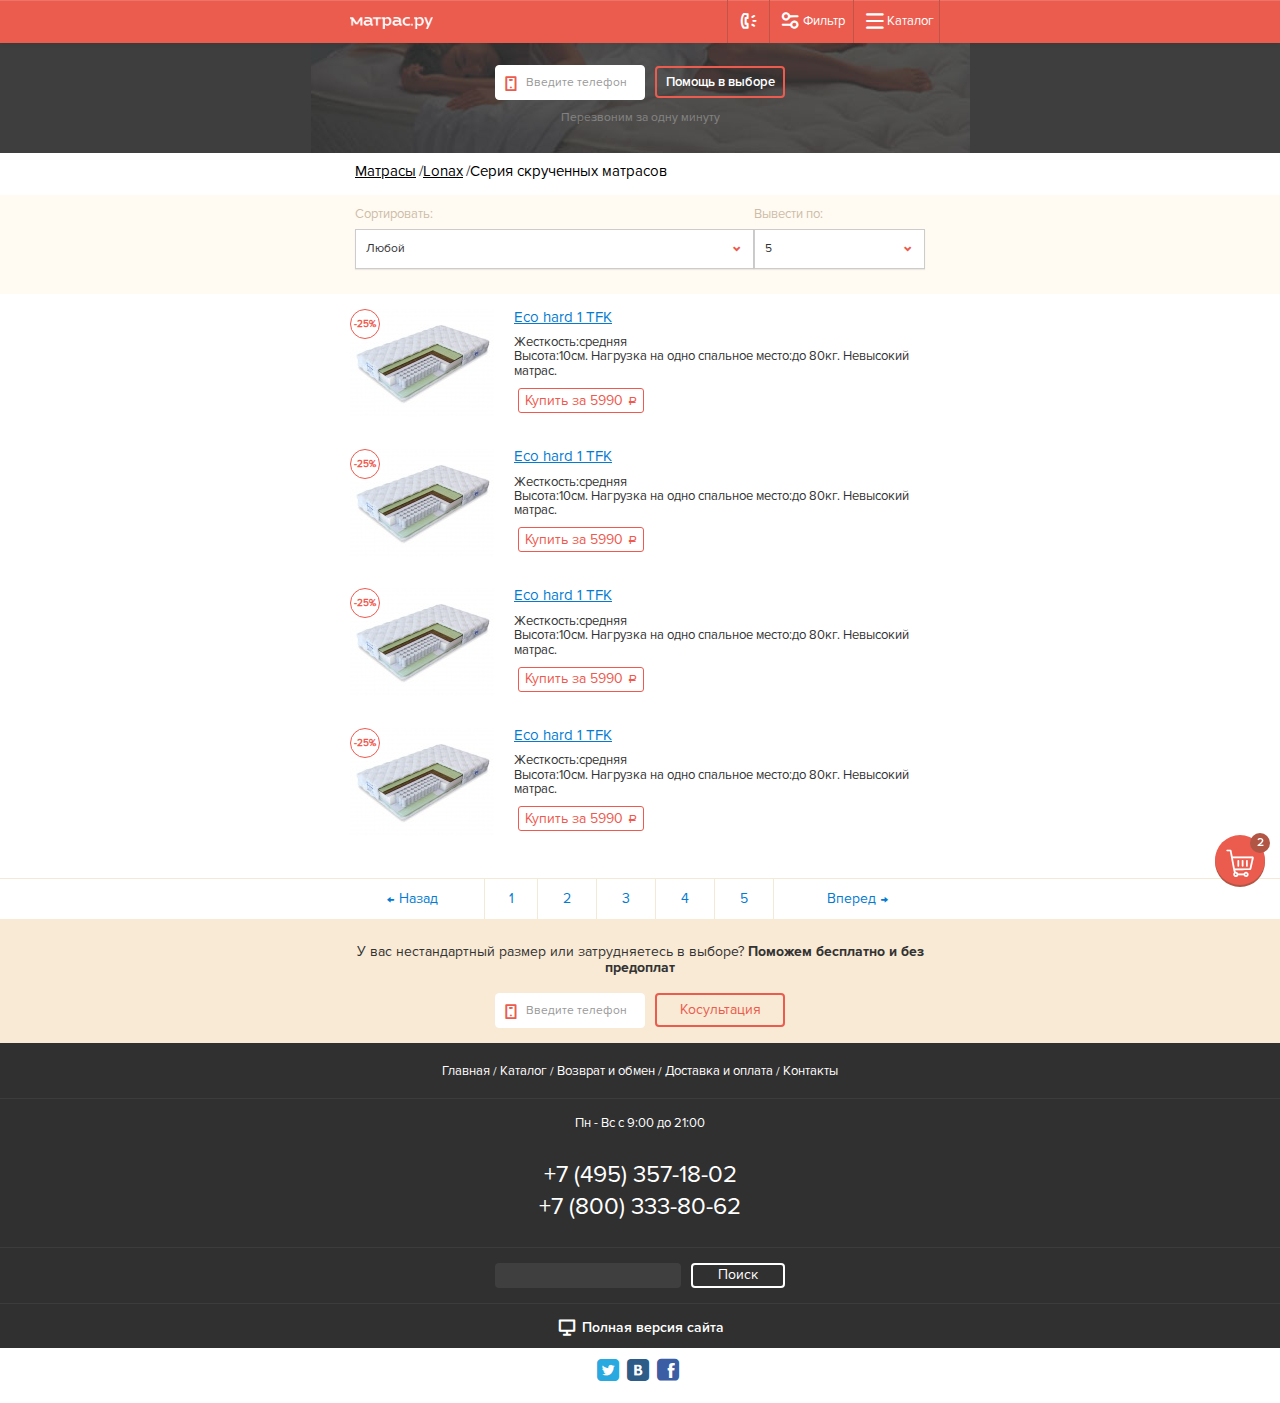
<file: catalog2.html>
<!doctype html>
<!--[if IE 7]><html class="ie7 lt-ie10 lt-ie9 lt-ie8 no-js" lang="ru"><![endif]-->
<!--[if IE 8]><html class="ie8 lt-ie10 lt-ie9 no-js" lang="ru"><![endif]-->
<!--[if IE 9 ]><html class="ie9 lt-ie10 no-js" lang="ru"><![endif]-->
<!--[if (gt IE 9)|!(IE)]><!-->
<html class="no-js" lang="ru">
	<!--<![endif]-->

	<head>
		<meta charset="utf-8">
		<title>default title</title>
		<meta content="" name="author">
		<meta content="" name="description">
		<meta content="" name="keywords">
		<meta content="telephone=no" name="format-detection">
		<meta name="robots" content="noodp, noydir">
		<meta name="viewport" content="width=device-width, initial-scale=1.0">
		<!-- This make sence for mobile browsers. It means, that content has been optimized for mobile browsers -->
		<meta name="HandheldFriendly" content="true">
		<meta content="IE=edge" http-equiv="X-UA-Compatible">
		<!--[if IE 8 ]><![endif]-->
		<!--[if IE 9 ]><![endif]-->
		<!--[if (gt IE 9)|!(IE)]><!-->
		<link href="static/scss/static.css" rel="stylesheet" type="text/css">
		<!--<![endif]-->
<!--<link href="static/js/plugins/owl.carousel.css" rel="stylesheet" type="text/css">-->
		<meta property="og:title" content="" />
		<meta property="og:url" content="" />
		<meta property="og:description" content="" />
		<meta property="og:image" content="" />
		<meta property="og:image:type" content="image/jpeg" />
		<meta property="og:image:width" content="500" />
		<meta property="og:image:height" content="300" />
		<meta property="twitter:description" content="" />
		<link rel="image_src" href="" />

		<link rel="icon" type="image/png" href="favicon.ico">
		<script>
			(function(H){H.className=H.className.replace(/\bno-js\b/,'js')})(document.documentElement)
		</script>
		<!--[if lt IE 9 ]><script src="static/js/separate-js/html5shiv-3.7.2.min.js" type="text/javascript"></script><meta content="no" http-equiv="imagetoolbar"><![endif]-->
	</head>

	<body class="landing-page">
		<!-- TOP NAV BAR -->
		<nav id="top-nav-bar" class="navbar navbar-default">
			<div class="container">
				<div class="navbar-header">
					<button class="navbar-toggle collapsed" data-toggle="collapse" data-target="#navbar" aria-expanded="false" aria-controls="navbar">
						<i class="input-icon-left myicon myicon-q"></i><span>Каталог</span>
					</button>
					<button class="navbar-modal collapsed" data-toggle="modal" data-target="#filter-modal-form">
						<i class="input-icon-left myicon myicon-b"></i><span>Фильтр</span>
					</button>
					<a href="tel:+1234567890" class="navbar-modal collapsed">
						<i class="input-icon-left myicon myicon-a"></i>
					</a>
					<a class="navbar-brand" href="index.html"><img src="static/img/content/logo.png" alt=""></a>
				</div>
				<div id="navbar" class="navbar-collapse collapse">
					<ul class="nav navbar-nav text-center">
						<li class="active">
							<a href="#">Матрасы</a>
						</li>
						<li>
							<a href="#">Детские матрасы</a>
						</li>
						<li>
							<a href="#">Матрасы на диван</a>
						</li>
						<li>
							<a href="#">Наматрасники</a>
						</li>
						<li>
							<a href="#">Подушки</a>
						</li>
						<li>
							<a href="#">Одеяла</a>
						</li>
						<li>
							<a href="#">Основания</a>
						</li>
						<li>
							<a href="#">Кровати</a>
						</li>
						<li>
							<a href="#">Шкафы комоды тумбы</a>
						</li>
					</ul>
					<form class="navbar-form navbar-search-form" action="search-result.html">
						<div class="form-inline-group">
							<div class="form-inline-input">
								<input type="text" class="form-control" placeholder="" name="search">
							</div>
							<button class="btn btn btn-transparent danger" type="submit">Поиск</button>
						</div>
					</form>
				</div>
			</div>
		</nav>
		<!-- END TOP NAV BAR -->
		
	<!-- CALL SECTION 1 -->
		<div class="call-section-1 call-section-internal-1">
			<div class="container">
				<div class="posrelative">
					<form class="call-section-form">
						<div class="form-inline-group">
							<div class="form-inline-input has-icon-left">
								<input type="text" class="form-control"  data-inputmask placeholder="Введите телефон" name="q">
								<i class="input-icon-left myicon myicon-d"></i>
							</div>
							<button class="btn btn-transparent danger" type="submit">Помощь в выборе</button>
						</div>
					</form>
				</div>
				<p class="call-minut">Перезвоним за одну минуту</p>
			</div>
		</div>
	<!-- END CALL SECTION 1 -->
		<!-- BREADCRUMBS -->
		<div class="breadcrumbs noborder">
			<div class="container">
				<ul class="breadcrumbs">
					<li>
						<a href="">Матрасы</a>
					</li>
					<li>
						<a href="">Lonax</a>
					</li>
					<li>
						<a href="">Серия скрученных матрасов</a>
					</li>
				</ul>
			</div>
		</div>
		<!-- END BREADCRUMBS -->
		<!-- VIEW PARAMETR SECTION -->
		<div class="view-parametr-section colored">
			<div class="container">
				<div class="form-group orderby">
					<label for="orderby">Сортировать:</label>
					<select name="type" class="form-control selectpicker">
						<option>Любой</option>
						<option>Не любой</option>
						<option>Конкретный</option>
						<option>Всякий</option>
					</select>
				</div>
				<div class="form-group count">
					<label for="count">Вывести по:</label>
					<select name="type" class="form-control selectpicker">
						<option>5</option>
						<option>10</option>
						<option>30</option>
						<option>100</option>
					</select>
				</div>
			</div>
		</div>
		<!-- END VIEW PARAMETR SECTION -->
		<!-- PRODUCT CART LIST -->
	<div class="product-cart-list">
		<div class="container">
			<div class="row">
				<!-- PRODUCT CARD INLINE -->
				<div class="product-card-inline" data-toggle="modal" data-target="#product-card-modal">
					<div class="row-fluid">
						<div class="preview">
							<div class="badge rounded">
								<span>-25%</span>
							</div>
							<img src="static/img/content/hit_matras-Promtex-Orient-Soft-Temple.jpg" alt="">
						</div>
						<div class="body">
							<h5 class="title text-primary">Eco hard 1 TFK</h5>
							<div class="description">
								<p>
									<span class="rigidity">Жесткость:</span>средняя</p>
								<p>
									<span class="height">Высота:</span>10см.
									<span class="load">Нагрузка на одно спальное место:</span>до 80кг. Невысокий матрас.</p>
							</div>
							<button>Купить за
								<span class="price">5990</span> <i class="currency"></i>
							</button>
						</div>
					</div>
				</div>
				<!-- END PRODUCT CARD INLINE -->
				<!-- PRODUCT CARD INLINE -->
				<div class="product-card-inline" data-toggle="modal" data-target="#product-card-modal">
					<div class="row-fluid">
						<div class="preview">
							<div class="badge rounded">
								<span>-25%</span>
							</div>
							<img src="static/img/content/hit_matras-Promtex-Orient-Soft-Temple.jpg" alt="">
						</div>
						<div class="body">
							<h5 class="title text-primary">Eco hard 1 TFK</h5>
							<div class="description">
								<p>
									<span class="rigidity">Жесткость:</span>средняя</p>
								<p>
									<span class="height">Высота:</span>10см.
									<span class="load">Нагрузка на одно спальное место:</span>до 80кг. Невысокий матрас.</p>
							</div>
							<button>Купить за
								<span class="price">5990</span>
								<i class="currency"></i>
							</button>
						</div>
					</div>
				</div>
				<!-- END PRODUCT CARD INLINE -->
				<!-- PRODUCT CARD INLINE -->
				<div class="product-card-inline" data-toggle="modal" data-target="#product-card-modal">
					<div class="row-fluid">
						<div class="preview">
							<div class="badge rounded">
								<span>-25%</span>
							</div>
							<img src="static/img/content/hit_matras-Promtex-Orient-Soft-Temple.jpg" alt="">
						</div>
						<div class="body">
							<h5 class="title text-primary">Eco hard 1 TFK</h5>
							<div class="description">
								<p>
									<span class="rigidity">Жесткость:</span>средняя</p>
								<p>
									<span class="height">Высота:</span>10см.
									<span class="load">Нагрузка на одно спальное место:</span>до 80кг. Невысокий матрас.</p>
							</div>
							<button>Купить за
								<span class="price">5990</span>
								<i class="currency"></i>
							</button>
						</div>
					</div>
				</div>
				<!-- END PRODUCT CARD INLINE -->
				<!-- PRODUCT CARD INLINE -->
				<div class="product-card-inline" data-toggle="modal" data-target="#product-card-modal">
					<div class="row-fluid">
						<div class="preview">
							<div class="badge rounded">
								<span>-25%</span>
							</div>
							<img src="static/img/content/hit_matras-Promtex-Orient-Soft-Temple.jpg" alt="">
						</div>
						<div class="body">
							<h5 class="title text-primary">Eco hard 1 TFK</h5>
							<div class="description">
								<p>
									<span class="rigidity">Жесткость:</span>средняя</p>
								<p>
									<span class="height">Высота:</span>10см.
									<span class="load">Нагрузка на одно спальное место:</span>до 80кг. Невысокий матрас.</p>
							</div>
							<button>Купить за
								<span class="price">5990</span>
								<i class="currency"></i>
							</button>
						</div>
					</div>
				</div>
				<!-- END PRODUCT CARD INLINE -->
			</div>
		</div>
	</div>
	<!-- END PRODUCT CART LIST -->
	
	<!-- PAGINATION -->
	<div class="pagination">
		<div class="container">
			<div class="row">
				<ul>
					<li><a href="#"><i class="glyphicon glyphicon-arrow-left"></i>Назад</a></li>
					<li><a href="#">1</a></li>
					<li><a href="#">2</a></li>
					<li><a href="#">3</a></li>
					<li><a href="#">4</a></li>
					<li><a href="#">5</a></li>
					<li><a href="#">Вперед<i class="glyphicon glyphicon-arrow-right"></i></a></li>
				</ul>
			</div>
		</div>
	</div>
	<!-- END PAGINATION -->

<!-- CALL SECTION 2 -->
	<div class="call-section-2 call-section-internal-2">
		<div class="container">
			<p class="text-center">
				У вас нестандартный размер или затрудняетесь в выборе? <strong>Поможем бесплатно и без предоплат</strong>
			</p>
			<div class="posrelative">
				<form class="call-section-form">
					<div class="form-inline-group">
						<div class="form-inline-input has-icon-left">
							<input type="text" class="form-control" data-inputmask placeholder="Введите телефон" name="q">
							<i class="input-icon-left myicon myicon-d"></i>
						</div>
						<button class="btn btn-transparent danger" type="submit">Косультация</button>
					</div>
				</form>
			</div>
		</div>
	</div>
	<!-- END CALL SECTION 2 -->
		<!-- FOOTER -->
		<footer>
			<div class="footer">
				<div class="container">
					<ul class="bottom-nav">
						<li>
							<a href="index.html">Главная</a>
						</li>
						<li>
							<a href="catalog.html">Каталог</a>
						</li>
						<li>
							<a href="">Возврат и обмен</a>
						</li>
						<li>
							<a href="guarantee.html">Доставка и оплата</a>
						</li>
						<li>
							<a href="contacts.html">Контакты</a>
						</li>
					</ul>
				</div>
				<hr>
				<div class="container">
					<p>Пн - Вс с 9:00 до 21:00</p>
					<br>
					<p class="text-large"><a href="tel:+74953571802">+7 (495) 357-18-02</a>
						<br/><a href="tel:+78003338062">+7 (800) 333-80-62</a></p>
				</div>
				<hr>
				<div class="container">
					<form class="search-section-form" action="search-result.html">
						<div class="form-inline-group">
							<div class="form-inline-input">
								<input type="text" class="form-control" placeholder="" name="search">
							</div>
							<button class="btn btn btn-transparent danger" type="submit">Поиск</button>
						</div>
					</form>
				</div>
				<hr>
				<div class="container full-screen">
					<a href="http://www.matras.ru/">
						<i class="myicon myicon-t"></i><span>Полная версия сайта</span>
						</a>
				</div>
			</div>
			<div class="social">
				
				<ul>
					<li>
						<a href="https://twitter.com/matras_ru" target="_blank">
							<i class="socicon socicon-t"></i>
						</a>
					</li>
					<li>
						<a href="http://vk.com/matras_ru" target="_blank">
							<i class="socicon socicon-v"></i>
						</a>
					</li>
					<li>
						<a href="https://www.facebook.com/matras.ru" target="_blank">
							<i class="socicon socicon-f"></i>
						</a>
					</li>
				</ul>
			</div>
		</footer>
		<!-- END FOOTER -->
		<!-- SCHOPPING CART widjet-->
		<div class="schopping-cart-widjet">
			<span data-toggle="modal" data-target="#schopping-cart-modal-form">
				<i class="myicon myicon-k"></i>
				<span class="count_cart">
					2
				</span>
			</span>
		</div>
		<!-- END SCHOPPING CART widjet-->
		<!-- SCHOPPING CART FORM -->
		<div class="schopping-cart-form">
			<div class="modal fade" id="schopping-cart-modal-form" tabindex="-1"  data-keyboars="true" aria-labelledby="schopping-cart">
				<button type="button" class="close" data-dismiss="modal" aria-label="Close">
					<span aria-hidden="true">&times;</span>
				</button>
				<div class="container">
					<div class="row">
						<div class="modal-dialog" role="document">
							<div class="modal-content">
								<div class="modal-header">
									
									<h4 class="modal-title" id="schopping-cart">Корзина</h4>
									<p>В случае, если у Вас появились какие то проблемы <a href="tel:+74953572984">+7(495) 357-29-84</a></p>
								</div>
								<div class="modal-body">
									<div class="cart-product-list">
										<!-- CART PRODUCT ITEM -->
										<div class="cart-product-item">
											<div class="preview">
												<img src="static/img/content/hit_matras-Promtex-Orient-Soft-Temple.jpg" alt="">
											</div>
											<div class="body">
												<a href="" class="title">Eco hard 1 TFK</a>
												<div class="short-description">
													<strong class="price">5996 руб</strong>
													<span class="size pull-right">60x110</span>
												</div>
												<div class="controller">
													<div class="input-group input-group-xs pull-left">
														<span class="input-group-btn">
															<button class="btn btn-default  btn-minus" type="button">
																-
															</button>
														</span>
														<span class="input-group-btn">
															<input name="count" type="text" class="count form-control form-control-xs" value="1">
														</span>
														<span class="input-group-btn">
															<button class="btn btn-default btn-plus" type="button">
																+
															</button>
														</span>
														<span class="input-group-btn btn-margin"></span>
														<span class="input-group-btn">
															<button class="btn btn-default btn-trash btn-remove">
																<i class="myicon myicon-g text-danger" aria-hidden="true"></i>
															</button>
														</span>
													</div>
												</div>
											</div>
										</div>
										<div class="cart-product-item">
											<div class="preview">
												<img src="static/img/content/hit_matras-Promtex-Orient-Soft-Temple.jpg" alt="">
											</div>
											<div class="body">
												<a href="" class="title">Eco hard 1 TFK</a>
												<div class="short-description">
													<strong class="price">5996 руб</strong>
													<span class="size pull-right">60x110</span>
												</div>
												<div class="controller">
													<div class="input-group input-group-xs pull-left">
														<span class="input-group-btn">
															<button class="btn btn-default  btn-minus" type="button">
																-
															</button>
														</span>
														<span class="input-group-btn">
															<input name="count" type="text" class="count form-control form-control-xs" value="1">
														</span>
														<span class="input-group-btn">
															<button class="btn btn-default btn-plus" type="button">
																+
															</button>
														</span>
														<span class="input-group-btn btn-margin"></span>
														 <span class="input-group-btn">
															<button class="btn btn-default btn-trash btn-remove">
																<i class="myicon myicon-g text-danger" aria-hidden="true"></i>
															</button>
														</span>
													</div>
												</div>
											</div>
										</div>
										<!-- END CART PRODUCT ITEM -->
									</div>

								</div>
								<div class="modal-footer">
									<form action="">
										<div class="check-sum">
											<span class="check-sum-title">Итого:</span>
											<span class="coast pull-right">39 992 руб.
												<small>48 996 руб.</small>
											</span>
										</div>
										<div class="form-inline-group">
											<div class="form-inline-input has-icon-left">
												<input type="text" class="form-control" data-inputmask placeholder="Введите телефон" name="q">
												<i class="input-icon-left myicon myicon-d"></i>
											</div>
										</div>
										<button class="btn btn-success btn-lg btn-block btn-order">Оформить заказ</button>
										<a class="text-center block" data-toggle="modal" data-target="#ordering-form">Заполнить самостоятельно</a>
									</form>
								</div>
							</div>
						</div>
					</div>
				</div>
			</div>
		</div>
		<!-- END SCHOPPING CART FORM -->
		<!-- FILTER MODAL FORM -->
		<div class="modal fade" id="filter-modal-form" tabindex="-1" role="dialog" aria-labelledby="Фильтр по параметрам">
			<button type="button" class="close" data-dismiss="modal" aria-label="Close">
				<span aria-hidden="true">&times;</span>
			</button>
			<div class="container">
				<div class="row">
					<div class="filter-modal-form-content">
					<div class="modal-dialog" role="document">
						<div class="modal-content">
							<div class="modal-header">
								<h4 class="modal-title" id="myModalLabel">Фильтр по параметрам</h4>
							</div>
							<div class="modal-body">
								<div class="container-fluid">
									
									<div class="row">
										<div class="col-xs-6 filter-section-col-1">
											<div class="form-group form-group-1">
												<label class="control-label" for="type">Тип</label>
												<select name="type" class="form-control selectpicker">
													<option>Любой</option>
													<option>Не любой</option>
													<option>Конкретный</option>
													<option>Всякий</option>
												</select>
											</div>
											<div class="form-group form-group-2">
												<label class="control-label">Цена в рублях</label>
												<div class="input-group">
													<input type="number" class="form-control"  pattern="[0­9]*" name="coast-from" placeholder="от" />
													<span class="input-group-glue"></span>
													<input type="number" class="form-control"  pattern="[0­9]*" name="coast-to" placeholder="до" />
												</div>
											</div>
											<div class="form-group form-group-3">
												<label class="control-label" for="fist-side-stiffness">Жесткость 1-ой стороны</label>
												<select name="fist-side-stiffness" class="form-control selectpicker">
													<option>Мягкая</option>
													<option>Умеренно мягкая</option>
													<option>Умеренно жесткая</option>
													<option>Жесткая</option>
												</select>
											</div>
										</div>
										<div class="col-xs-6 filter-section-col-2">
											<div class="form-group form-group-1">
												<label class="control-label" for="brand">Бренд</label>
												<select name="brand" class="form-control selectpicker">
													<option>Все</option>
													<option>Не любой</option>
													<option>Конкретный</option>
													<option>Всякий</option>
												</select>
											</div>
											<div class="form-group form-group-2">
												<label class="control-label">Размер в см</label>
												<div class="input-group">
													<input type="number" class="form-control"  pattern="[0­9]*" name="coast-from" placeholder="Ширина" />
													<span class="input-group-glue"></span>
													<input type="number" class="form-control"  pattern="[0­9]*" name="coast-to" placeholder="Длина" />
												</div>
											</div>
											<div class="form-group form-group-3">
												<label class="control-label" for="second-side-stiffness">Жесткость 1-ой стороны</label>
												<select name="second-side-stiffness" class="form-control selectpicker">
													<option>Мягкая</option>
													<option>Умеренно мягкая</option>
													<option>Умеренно жесткая</option>
													<option>Жесткая</option>
												</select>
											</div>
										</div>
									</div>
								</div>
							</div>
							<div class="filter-section-footer">
								<div class="text-center">
									<button type="button" class="btn btn-success btn-lg">Подобрать</button>
									<p>
										<a href="" class="text-danger">Наш менеджер может помочь Вам</a>
										с любыми <br>дополнительными параметрами</p>
								</div>
							</div>
						</div>
					</div>
					</div>
				</div>
			</div>
		</div>
		<!-- END FILTER MODAL FORM -->
		<!-- ORDERING FORM -->
		<div class="ordering-form">
			<div class="modal fade" id="ordering-form" tabindex="-1" role="dialog" aria-labelledby="ordering-form">
				<button type="button" class="close" data-dismiss="modal" aria-label="Close">
					<span aria-hidden="true">&times;</span>
				</button>
				<div class="container">
					<div class="row">
						<div class="modal-dialog" role="document">
							<div class="modal-content">
								<div class="modal-header">
									<h4 class="modal-title" id="ordering-form">Оформление заказа</h4>
								</div>
								<div class="modal-body">
									<form action="">
										<div class="form-group">
											<label for="Name">Ваше имя и фамилия</label>
											<input type="text" class="form-control" id="Name">
											<p>Необходимы для заполнения гарантии</p>
										</div>
										<div class="form-group">
											<label for="phone">Телефон</label>
											<input type="text" class="form-control" id="phone">
											<p>Желательно указать несколько телефонов</p>
										</div>
										<div class="form-group">
											<label for="Address">Адрес доставки</label>
											<textarea name="Address" id="Address" rows="4" class="form-control"></textarea>
										</div>
										<h4>Необязательный поля</h4>
										<div class="form-group">
											<label for="email">Email</label>
											<input type="email" class="form-control" id="email">
										</div>
										<div class="form-group">
											<label for="notes">Примечания</label>
											<textarea name="notes" id="notes" rows="4" class="form-control"></textarea>
										</div>
										<button type="button" class="btn btn-success btn-block">Отправить заказ</button>
									</form>
								</div>
							</div>
						</div>
					</div>
				</div>
			</div>
		</div>
		<!-- END ORDERING FORM -->

		<!-- PRODUCT CARD MODAL -->
		<div class="modal fade" id="product-card-modal" tabindex="-1" role="dialog" aria-labelledby="myModalLabel">
			<button type="button" class="close" data-dismiss="modal" aria-label="Close">
				<span aria-hidden="true">&times;</span>
			</button>
			<div class="container">
				<div class="row">
					<div class="modal-dialog" role="document">
						<div class="modal-content">
							<div class="modal-header">
								<h4 class="modal-title" id="myModalLabel">Матрас Virtouz Респект</h4>
							</div>
							<div class="modal-body">
								<!-- SLIDER -->
								<div id="product-preview-carousel" class="slide">
									<!-- Indicators -->
									<div class="carousel-inner">
										<div class="item active">
											<img src="static/img/content/full_matras-Comfort-Line-EcoRoll-Slim.jpg" alt="">
										</div>
										<div class="item ">
											<img src="static/img/content/full_matras-Comfort-Line-EcoRoll-Slim-2.jpg" alt="">
										</div>
										<div class="item ">
											<img src="static/img/content/full_matras-Comfort-Line-EcoRoll-Slim-3.jpg" alt="">
										</div>
										<div class="item ">
											<img src="static/img/content/full_matras-Comfort-Line-EcoRoll-Slim-4.jpg" alt="">
										</div>
									</div>
									<div class="carousel-controls">
										<a class="carousel-control left" href="#product-preview-carousel" data-slide="prev">
											<span class="fa fa-angle-double-left"></span>
										</a>
										<a class="carousel-control right" href="#product-preview-carousel" data-slide="next">
											<span class="fa fa-angle-double-right"></span>
										</a>
									</div>

								</div>
								<!-- END SLIDER -->
								<!-- ORDER FORM -->
								<div class="order-form colored">
									<form action="">
										<div class="row">
											<div class="col-xs-6">
												<span class="price">7 500 <i class="currency"></i>
													<small>10 500 <i class="currency"></i></small>
												</span>
											</div>
											<div class="col-xs-6">
												<span class="availability yes">В наличии</span>
											</div>
										</div>
										<div class="row order-form-line">
											<div class="col-xs-6">
												<div class="form-group">
													<label class="control-label colored" for="size">Выберите размер</label>
													<select name="size" class="form-control selectpicker">
														<option>Любой</option>
														<option>Не любой</option>
														<option>Конкретный</option>
														<option>Всякий</option>
													</select>
												</div>
											</div>
											<div class="col-xs-6">
												<div class="form-group">
													<label class="control-label" for="type">Нужен другой размер?</label>
													<button class="form-control btn btn-transparent danger btn-block btn-lg">Позвонить</button>
												</div>
											</div>
										</div>
										<div class="row order-form-line">
											<div class="col-xs-6">
												<button class="btn btn-default btn-big btn-red btn-block btn-lg">Добавить в корзину</button>
											</div>
											<div class="col-xs-6">
												<button class="btn btn-success btn-big btn-green btn-block btn-lg">Купить в 1 клик</button>
											</div>
										</div>
										<a href="" class="block text-center">Информация о доставке</a>
									</form>
								</div>
								<!-- END ORDER FORM -->
								<!-- SHORT DESCRIPTION -->
								<div class="short-description-modal">
									<div class="row">
										<div class="col-xs-4">
											<img src="static/img/content/rigidity.png" height="22" width="30" alt="">
											<h3>cредняя</h3>
											<span>Жесткость</span>
										</div>
										<div class="col-xs-4">
											<img src="static/img/content/height.png" width="12" alt="">
											<h3>19 см</h3>
											<span>Высота матраса</span>
										</div>
										<div class="col-xs-4">
											<img src="static/img/content/weight.png" height="21" width="21" alt="">
											<h3>90 кг</h3>
											<span>Макс. мест. на одно спальное место</span>
										</div>
									</div>
								</div>
								<!-- END SHORT DESCRIPTION -->
								<hr>
								<!-- COMPOSITION -->
								<div class="composition-section">
									<h4>Состав</h4>
									<div class="composition">

										<p>
											<span>Чехол хлопковых жаккард</span>
										</p>

										<p>
											<span>Искусственный латекс (2см)</span>
										</p>

										<p>
											<span>Термовойлок</span>
										</p>
										<br>
										<br>
										<p>
											<span>Независимые пружины TFK</span>
										</p>
										<br>
										<br>
										<p>
											<span>Термовойлок</span>
										</p>

										<p>
											<span>Искусственный латекс (2см)</span>
										</p>

										<p>
											<span>Независимые пружины TFK</span>
										</p>

									</div>
								</div>
								<!-- END COMPOSITION -->
								<hr>
								<!-- DESCRIPTION -->
								<div class="description">
									<h4>Описание</h4>
									<div class="description-body">
										<p>Lorem ipsum dolor sit amet, consectetur adipisicing elit. In incidunt quibusdam, ex ratione architecto molestias possimus explicabo facilis, maiores praesentium sed perspiciatis dignissimos officiis voluptatem id,
											cumque dicta odit modi. Perferendis non quas doloribus repellat mollitia laudantium, labore ea ad illum quo porro neque at enim magnam, earum eius quibusdam repellendus nobis voluptatem, quam dolorem facilis
											soluta iure commodi cum. Illo optio animi, officia, quos, facere dicta delectus iusto ipsa quaerat totam assumenda doloremque ipsam esse ullam reprehenderit unde eligendi. Assumenda sint eligendi eaque harum
											inventore corporis iure adipisci consequatur, reprehenderit et ducimus totam ipsam, voluptatem, ipsa laboriosam. Placeat eaque, sapiente, nobis excepturi dolores iure iste laborum explicabo minus cum molestiae
											maxime aspernatur nesciunt quod minima quas amet ad, illum atque accusantium eligendi, neque. Est assumenda id atque quam eligendi, deleniti porro saepe in, non repudiandae doloribus omnis hic nulla. Quaerat
											odit, deleniti perferendis reiciendis amet ut, cumque consequatur nulla. Rerum nostrum, laudantium nemo nihil possimus beatae itaque voluptatum corrupti error amet aperiam, cum ut, facilis, ab enim voluptatibus
											distinctio. Molestias quidem fugit officiis ipsam consequatur porro non, laudantium. Corporis, iure voluptatum ea aliquid architecto deserunt et, incidunt nemo id atque ex, distinctio autem expedita hic laborum
											saepe omnis quisquam.</p>
										
									</div>
									<div class="description-body-slide">
										<a href="#">Читать всё</a>
									</div>
								</div>
								<!-- END DESCRIPTION -->
								<hr>
								<!-- CHARACTERISTICS -->
								<div class="properties">
									<h4>Характеристики</h4>
									<div class="property">
										<div class="property-name">Тип матраса:</div>
										<div class="property-value">независимые пружины tf</div>
									</div>

									<div class="property">
										<div class="property-name">Жесткость:</div>
										<div class="property-value">средняя</div>
									</div>

									<div class="property">
										<div class="property-name">Жесткость 2-ой стороны:</div>
										<div class="property-value">мягкая</div>
									</div>

									<div class="property">
										<div class="property-name">Макс. вес на одно спальное место</div>
										<div class="property-value">105кг</div>
									</div>

									<div class="property">
										<div class="property-name">Высота матрасы</div>
										<div class="property-value">19см</div>
									</div>

									<div class="property">
										<div class="property-name">Чехол</div>
										<div class="property-value">трикотаж с объёмной стежкой</div>
									</div>

									<div class="property">
										<div class="property-name">Съёмный чехол</div>
										<div class="property-value">Да</div>
									</div>

									<div class="property">
										<div class="property-name">Гарантия</div>
										<div class="property-value">3 года</div>
									</div>
								</div>
								<!-- END CHARACTERISTICS -->
								<hr>
								<!-- REVIEWS -->
								<div class="reviews">
									<h4>Отзывы</h4>
									<div class="media">
										<div class="media-body">
											<h5 class="media-heading">Виктор</h5>1 Месяц назад купил такой матрац и очень доволен. А больше порадовала его цена, т.к. брал со скидкой. Очень удобный и комфортный матрац. Всем советую!
										</div>
									</div>

									<div class="media">
										<div class="media-body">
											<h5 class="media-heading">Юрий Антонов</h5>Матрас стоит своих денег, сделан качественно.
										</div>
									</div>

									<div class="media">
										<div class="media-body">
											<h5 class="media-heading">Сергей</h5>Не знаете, такой наматрасник можно скручивать в рулон?
										</div>
									</div>
									<a href="" class="centered-block">Читать все</a>
								</div>
								<!-- END REVIEWS -->
							</div>
						</div>
					</div>
				</div>
			</div>
		</div>
				<script>
			var ms=document.createElement("link");ms.rel="stylesheet";
			ms.href="static/js/plugins/owl.carousel.css";document.getElementsByTagName("head")[0].appendChild(ms);
		</script>

		<!-- END PRODUCT CARD MODAL -->
		<!-- Main scripts. You can replace it, but I recommend you to leave it here     -->
		<script src="static/js/framework/jquery.js"></script>
		<script src="static/js/libraries/bootstrap.js"></script>
		<script src="static/js/libraries/bootstrap-select.js"></script>
		<script src="static/js/plugins/jquery.tinyscrollbar.js"></script>
		<script src="static/js/plugins/owl.carousel.min.js"></script>
		<script src="static/js/input.mask.js"></script>
		<script src="static/js/modulesjs.js"></script>
	</body>
</file>
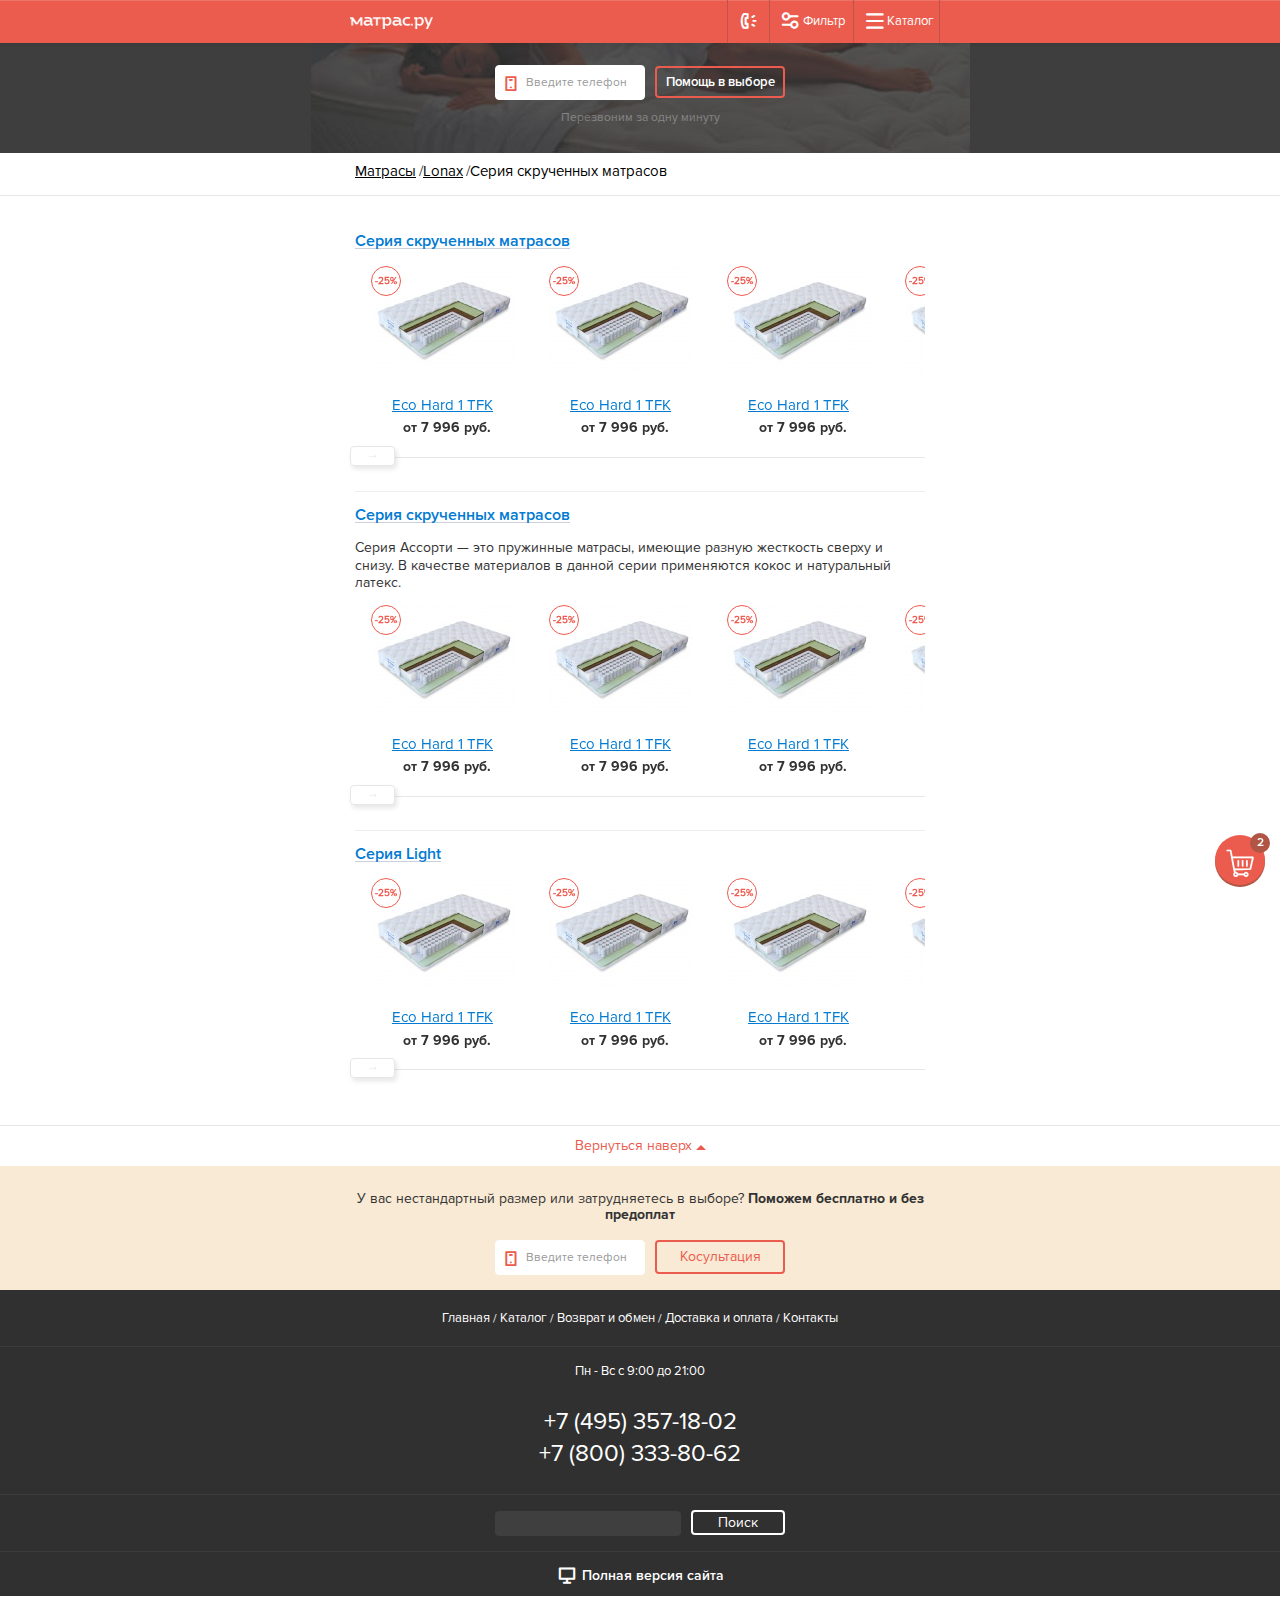
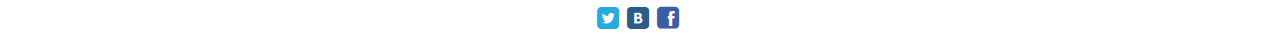
<file: catalog3.html>
<!doctype html>
<!--[if IE 7]><html class="ie7 lt-ie10 lt-ie9 lt-ie8 no-js" lang="ru"><![endif]-->
<!--[if IE 8]><html class="ie8 lt-ie10 lt-ie9 no-js" lang="ru"><![endif]-->
<!--[if IE 9 ]><html class="ie9 lt-ie10 no-js" lang="ru"><![endif]-->
<!--[if (gt IE 9)|!(IE)]><!-->
<html class="no-js" lang="ru">
<!--<![endif]-->

<head>
	<meta charset="utf-8">
	<title>default title</title>
	<meta content="" name="author">
	<meta content="" name="description">
	<meta content="" name="keywords">
	<meta content="telephone=no" name="format-detection">
	<meta name="robots" content="noodp, noydir">
	<meta name="viewport" content="width=device-width, initial-scale=1.0">
	<!-- This make sence for mobile browsers. It means, that content has been optimized for mobile browsers -->
	<meta name="HandheldFriendly" content="true">
	<meta content="IE=edge" http-equiv="X-UA-Compatible">
	<!--[if IE 8 ]><![endif]-->
	<!--[if IE 9 ]><![endif]-->
	<!--[if (gt IE 9)|!(IE)]><!-->
	<link href="static/scss/static.css" rel="stylesheet" type="text/css">
	<!--<![endif]-->
<!--<link href="static/js/plugins/owl.carousel.css" rel="stylesheet" type="text/css">-->
	<meta property="og:title" content="" />
	<meta property="og:url" content="" />
	<meta property="og:description" content="" />
	<meta property="og:image" content="" />
	<meta property="og:image:type" content="image/jpeg" />
	<meta property="og:image:width" content="500" />
	<meta property="og:image:height" content="300" />
	<meta property="twitter:description" content="" />
	<link rel="image_src" href="" />

	<link rel="icon" type="image/png" href="favicon.ico">
	<script>
		(function(H) {
			H.className = H.className.replace(/\bno-js\b/, 'js')
		})(document.documentElement)

	</script>
	<!--[if lt IE 9 ]><script src="static/js/separate-js/html5shiv-3.7.2.min.js" type="text/javascript"></script><meta content="no" http-equiv="imagetoolbar"><![endif]-->
</head>

<body class="catalog3-page">
	<!-- TOP NAV BAR -->
		<nav id="top-nav-bar" class="navbar navbar-default">
			<div class="container">
				<div class="navbar-header">
					<button class="navbar-toggle collapsed" data-toggle="collapse" data-target="#navbar" aria-expanded="false" aria-controls="navbar">
						<i class="input-icon-left myicon myicon-q"></i><span>Каталог</span>
					</button>
					<button class="navbar-modal collapsed" data-toggle="modal" data-target="#filter-modal-form">
						<i class="input-icon-left myicon myicon-b"></i><span>Фильтр</span>
					</button>
					<a href="tel:+1234567890" class="navbar-modal collapsed">
						<i class="input-icon-left myicon myicon-a"></i>
					</a>
					<a class="navbar-brand" href="index.html"><img src="static/img/content/logo.png" alt=""></a>
				</div>
				<div id="navbar" class="navbar-collapse collapse">
					<ul class="nav navbar-nav text-center">
						<li class="active">
							<a href="#">Матрасы</a>
						</li>
						<li>
							<a href="#">Детские матрасы</a>
						</li>
						<li>
							<a href="#">Матрасы на диван</a>
						</li>
						<li>
							<a href="#">Наматрасники</a>
						</li>
						<li>
							<a href="#">Подушки</a>
						</li>
						<li>
							<a href="#">Одеяла</a>
						</li>
						<li>
							<a href="#">Основания</a>
						</li>
						<li>
							<a href="#">Кровати</a>
						</li>
						<li>
							<a href="#">Шкафы комоды тумбы</a>
						</li>
					</ul>
					<form class="navbar-form navbar-search-form" action="search-result.html">
						<div class="form-inline-group">
							<div class="form-inline-input">
								<input type="text" class="form-control" placeholder="" name="search">
							</div>
							<button class="btn btn btn-transparent danger" type="submit">Поиск</button>
						</div>
					</form>
				</div>
			</div>
		</nav>
		<!-- END TOP NAV BAR -->
		
	<!-- CALL SECTION 1 -->
		<div class="call-section-1 call-section-internal-1">
			<div class="container">
				<div class="posrelative">
					<form class="call-section-form">
						<div class="form-inline-group">
							<div class="form-inline-input has-icon-left">
								<input type="text" class="form-control" data-inputmask placeholder="Введите телефон" name="q">
								<i class="input-icon-left myicon myicon-d"></i>
							</div>
							<button class="btn btn-transparent danger" type="submit">Помощь в выборе</button>
						</div>
					</form>
				</div>
				<p class="call-minut">Перезвоним за одну минуту</p>
			</div>
		</div>
	<!-- END CALL SECTION 1 -->
<!-- BREADCRUMBS -->
		<div class="breadcrumbs">
			<div class="container">
				<ul class="breadcrumbs">
					<li>
						<a href="">Матрасы</a>
					</li>
					<li>
						<a href="">Lonax</a>
					</li>
					<li>
						<a href="">Серия скрученных матрасов</a>
					</li>
				</ul>
			</div>
		</div>
		<!-- END BREADCRUMBS -->
	<!-- CONTENT -->
	<div class="content">
		<!-- PRODUCT HORIZONTAL SLIDER -->
		<div class="product-horizontal-slider">
			<div class="container">
				<h2><a href="">Серия скрученных матрасов</a></h2>

				<div class="row product-scrollbar">
					<div class="slider-viewport viewport">
						<div class="slider-overview overview">
							<!-- PRODUCT CARD -->
							<div class="product-card" data-toggle="modal" data-target="#product-card-modal">
								<div class="preview">
									<div class="badge rounded">
										<span>-25%</span>
									</div>
									<img src="static/img/content/hit_matras-Promtex-Orient-Soft-Temple.jpg" alt="">
								</div>
								<h5 class="product-title text-primary block text-left"><span>Eco Hard 1 TFK</span></h5>
								<span class="product-price block text-left">от 7 996 руб.</span>
							</div>
							<!-- END PRODUCT CARD -->
							<!-- PRODUCT CARD -->
							<div class="product-card" data-toggle="modal" data-target="#product-card-modal">
								<div class="preview">
									<div class="badge rounded">
										<span>-25%</span>
									</div>
									<img src="static/img/content/hit_matras-Promtex-Orient-Soft-Temple.jpg" alt="">
								</div>
								<h5 class="product-title text-primary block text-left"><span>Eco Hard 1 TFK</span></h5>
								<span class="product-price block text-left">от 7 996 руб.</span>
							</div>
							<!-- END PRODUCT CARD -->
							<!-- PRODUCT CARD -->
							<div class="product-card" data-toggle="modal" data-target="#product-card-modal">
								<div class="preview">
									<div class="badge rounded">
										<span>-25%</span>
									</div>
									<img src="static/img/content/hit_matras-Promtex-Orient-Soft-Temple.jpg" alt="">
								</div>
								<h5 class="product-title text-primary block text-left"><span>Eco Hard 1 TFK</span></h5>
								<span class="product-price block text-left">от 7 996 руб.</span>
							</div>
							<!-- END PRODUCT CARD -->
							<!-- PRODUCT CARD -->
							<div class="product-card" data-toggle="modal" data-target="#product-card-modal">
								<div class="preview">
									<div class="badge rounded">
										<span>-25%</span>
									</div>
									<img src="static/img/content/hit_matras-Promtex-Orient-Soft-Temple.jpg" alt="">
								</div>
								<h5 class="product-title text-primary block text-left"><span>Eco Hard 1 TFK</span></h5>
								<span class="product-price block text-left">от 7 996 руб.</span>
							</div>
							<!-- END PRODUCT CARD -->
						</div>
					</div>
					<div class="slider-scrollbar scrollbar">
							<div class="thumb"></div>
					</div>
					<div class="line"></div>
				</div>
				
				<h2><a href="">Серия скрученных матрасов</a></h2>
				<p>Серия Ассорти — это пружинные матрасы, имеющие разную жесткость сверху и снизу. В качестве материалов в данной серии применяются кокос и натуральный латекс.</p>
				<div class="row product-scrollbar">
					<div class="slider-viewport viewport">
						<div class="slider-overview overview">
							<!-- PRODUCT CARD -->
							<div class="product-card" data-toggle="modal" data-target="#product-card-modal">
								<div class="preview">
									<div class="badge rounded">
										<span>-25%</span>
									</div>
									<img src="static/img/content/hit_matras-Promtex-Orient-Soft-Temple.jpg" alt="">
								</div>
								<h5 class="product-title text-primary block text-left"><span>Eco Hard 1 TFK</span></h5>
								<span class="product-price block text-left">от 7 996 руб.</span>
							</div>
							<!-- END PRODUCT CARD -->
							<!-- PRODUCT CARD -->
							<div class="product-card" data-toggle="modal" data-target="#product-card-modal">
								<div class="preview">
									<div class="badge rounded">
										<span>-25%</span>
									</div>
									<img src="static/img/content/hit_matras-Promtex-Orient-Soft-Temple.jpg" alt="">
								</div>
								<h5 class="product-title text-primary block text-left"><span>Eco Hard 1 TFK</span></h5>
								<span class="product-price block text-left">от 7 996 руб.</span>
							</div>
							<!-- END PRODUCT CARD -->
							<!-- PRODUCT CARD -->
							<div class="product-card" data-toggle="modal" data-target="#product-card-modal">
								<div class="preview">
									<div class="badge rounded">
										<span>-25%</span>
									</div>
									<img src="static/img/content/hit_matras-Promtex-Orient-Soft-Temple.jpg" alt="">
								</div>
								<h5 class="product-title text-primary block text-left"><span>Eco Hard 1 TFK</span></h5>
								<span class="product-price block text-left">от 7 996 руб.</span>
							</div>
							<!-- END PRODUCT CARD -->
							<!-- PRODUCT CARD -->
							<div class="product-card" data-toggle="modal" data-target="#product-card-modal">
								<div class="preview">
									<div class="badge rounded">
										<span>-25%</span>
									</div>
									<img src="static/img/content/hit_matras-Promtex-Orient-Soft-Temple.jpg" alt="">
								</div>
								<h5 class="product-title text-primary block text-left"><span>Eco Hard 1 TFK</span></h5>
								<span class="product-price block text-left">от 7 996 руб.</span>
							</div>
							<!-- END PRODUCT CARD -->
						</div>
					</div>
					<div class="slider-scrollbar scrollbar">							
							<div class="thumb"></div>
					</div>
					<div class="line"></div>
				</div>

				<h2><a href="">Серия Light</a></h2>
				<div class="row product-scrollbar">
					<div class="slider-viewport viewport">
						<div class="slider-overview overview">
							<!-- PRODUCT CARD -->
							<div class="product-card" data-toggle="modal" data-target="#product-card-modal">
								<div class="preview">
									<div class="badge rounded">
										<span>-25%</span>
									</div>
									<img src="static/img/content/hit_matras-Promtex-Orient-Soft-Temple.jpg" alt="">
								</div>
								<h5 class="product-title text-primary block text-left"><span>Eco Hard 1 TFK</span></h5>
								<span class="product-price block text-left">от 7 996 руб.</span>
							</div>
							<!-- END PRODUCT CARD -->
							<!-- PRODUCT CARD -->
							<div class="product-card" data-toggle="modal" data-target="#product-card-modal">
								<div class="preview">
									<div class="badge rounded">
										<span>-25%</span>
									</div>
									<img src="static/img/content/hit_matras-Promtex-Orient-Soft-Temple.jpg" alt="">
								</div>
								<h5 class="product-title text-primary block text-left"><span>Eco Hard 1 TFK</span></h5>
								<span class="product-price block text-left">от 7 996 руб.</span>
							</div>
							<!-- END PRODUCT CARD -->
							<!-- PRODUCT CARD -->
							<div class="product-card" data-toggle="modal" data-target="#product-card-modal">
								<div class="preview">
									<div class="badge rounded">
										<span>-25%</span>
									</div>
									<img src="static/img/content/hit_matras-Promtex-Orient-Soft-Temple.jpg" alt="">
								</div>
								<h5 class="product-title text-primary block text-left"><span>Eco Hard 1 TFK</span></h5>
								<span class="product-price block text-left">от 7 996 руб.</span>
							</div>
							<!-- END PRODUCT CARD -->
							<!-- PRODUCT CARD -->
							<div class="product-card" data-toggle="modal" data-target="#product-card-modal">
								<div class="preview">
									<div class="badge rounded">
										<span>-25%</span>
									</div>
									<img src="static/img/content/hit_matras-Promtex-Orient-Soft-Temple.jpg" alt="">
								</div>
								<h5 class="product-title text-primary block text-left"><span>Eco Hard 1 TFK</span></h5>
								<span class="product-price block text-left">от 7 996 руб.</span>
							</div>
							<!-- END PRODUCT CARD -->
						</div>
					</div>
					<div class="slider-scrollbar scrollbar">						
							<div class="thumb"></div>
					</div>
					<div class="line"></div>
				</div>
				
			</div>
		</div>
		<!-- END PRODUCT HORIZONTAL SLIDER -->
	</div>
	<!-- END CONTENT -->
	<!-- BACK TO TOP WIDJET -->
	<div class="back-to-top-widjet">
		<div class="container">
			<a id="back-to-top" href="#">Вернуться наверх
					<i class="icon-top"></i>
				</a>
		</div>
	</div>
	<!-- END BACK TO TOP WIDJET -->
 <!-- CALL SECTION 2 -->
	<div class="call-section-2 call-section-internal-2">
		<div class="container">
			<p class="text-center">
				У вас нестандартный размер или затрудняетесь в выборе? <strong>Поможем бесплатно и без предоплат</strong>
			</p>
			<div class="posrelative">
				<form class="call-section-form">
					<div class="form-inline-group">
						<div class="form-inline-input has-icon-left">
							<input type="text" class="form-control" data-inputmask placeholder="Введите телефон" name="q">
							<i class="input-icon-left myicon myicon-d"></i>
						</div>
						<button class="btn btn-transparent danger" type="submit">Косультация</button>
					</div>
				</form>
			</div>
		</div>
	</div>
	<!-- END CALL SECTION 2 -->
	<!-- FOOTER -->
	<footer>
		<div class="footer">
			<div class="container">
				<ul class="bottom-nav">
					<li>
						<a href="index.html">Главная</a>
					</li>
					<li>
						<a href="catalog.html">Каталог</a>
					</li>
					<li>
						<a href="">Возврат и обмен</a>
					</li>
					<li>
						<a href="guarantee.html">Доставка и оплата</a>
					</li>
					<li>
						<a href="contacts.html">Контакты</a>
					</li>
				</ul>
			</div>
			<hr>
			<div class="container">
				<p>Пн - Вс с 9:00 до 21:00</p>
				<br>
				<p class="text-large"><a href="tel:+74953571802">+7 (495) 357-18-02</a>
						<br/><a href="tel:+78003338062">+7 (800) 333-80-62</a></p>
			</div>
			<hr>
			<div class="container">
				<form class="search-section-form" action="search-result.html">
					<div class="form-inline-group">
						<div class="form-inline-input">
							<input type="text" class="form-control" placeholder="" name="search">
						</div>
						<button class="btn btn btn-transparent danger" type="submit">Поиск</button>
					</div>
				</form>
			</div>
			<hr>
			<div class="container full-screen">
				<a href="http://www.matras.ru/">
					<i class="myicon myicon-t"></i><span>Полная версия сайта</span>
					</a>
			</div>
		</div>
		<div class="social">
			
			<ul>
				<li>
					<a href="https://twitter.com/matras_ru" target="_blank">
						<i class="socicon socicon-t"></i>
					</a>
				</li>
				<li>
					<a href="http://vk.com/matras_ru" target="_blank">
						<i class="socicon socicon-v"></i>
					</a>
				</li>
				<li>
					<a href="https://www.facebook.com/matras.ru" target="_blank">
						<i class="socicon socicon-f"></i>
					</a>
				</li>
			</ul>
		</div>
	</footer>
	<!-- END FOOTER -->
		<!-- SCHOPPING CART widjet-->
		<div class="schopping-cart-widjet">
			<span data-toggle="modal" data-target="#schopping-cart-modal-form">
				<i class="myicon myicon-k"></i>
				<span class="count_cart">
					2
				</span>
			</span>
		</div>
		<!-- END SCHOPPING CART widjet-->
		<!-- SCHOPPING CART FORM -->
		<div class="schopping-cart-form">
			<div class="modal fade" id="schopping-cart-modal-form" tabindex="-1"  data-keyboars="true" aria-labelledby="schopping-cart">
				<button type="button" class="close" data-dismiss="modal" aria-label="Close">
					<span aria-hidden="true">&times;</span>
				</button>
				<div class="container">
					<div class="row">
						<div class="modal-dialog" role="document">
							<div class="modal-content">
								<div class="modal-header">
									
									<h4 class="modal-title" id="schopping-cart">Корзина</h4>
									<p>В случае, если у Вас появились какие то проблемы <a href="tel:+74953572984">+7(495) 357-29-84</a></p>
								</div>
								<div class="modal-body">
									<div class="cart-product-list">
										<!-- CART PRODUCT ITEM -->
										<div class="cart-product-item">
											<div class="preview">
												<img src="static/img/content/hit_matras-Promtex-Orient-Soft-Temple.jpg" alt="">
											</div>
											<div class="body">
												<a href="" class="title">Eco hard 1 TFK</a>
												<div class="short-description">
													<strong class="price">5996 руб</strong>
													<span class="size pull-right">60x110</span>
												</div>
												<div class="controller">
													<div class="input-group input-group-xs pull-left">
														<span class="input-group-btn">
															<button class="btn btn-default  btn-minus" type="button">
																-
															</button>
														</span>
														<span class="input-group-btn">
															<input name="count" type="text" class="count form-control form-control-xs" value="1">
														</span>
														<span class="input-group-btn">
															<button class="btn btn-default btn-plus" type="button">
																+
															</button>
														</span>
														<span class="input-group-btn btn-margin"></span>
														<span class="input-group-btn">
															<button class="btn btn-default btn-trash btn-remove">
																<i class="myicon myicon-g text-danger" aria-hidden="true"></i>
															</button>
														</span>
													</div>
												</div>
											</div>
										</div>
										<div class="cart-product-item">
											<div class="preview">
												<img src="static/img/content/hit_matras-Promtex-Orient-Soft-Temple.jpg" alt="">
											</div>
											<div class="body">
												<a href="" class="title">Eco hard 1 TFK</a>
												<div class="short-description">
													<strong class="price">5996 руб</strong>
													<span class="size pull-right">60x110</span>
												</div>
												<div class="controller">
													<div class="input-group input-group-xs pull-left">
														<span class="input-group-btn">
															<button class="btn btn-default  btn-minus" type="button">
																-
															</button>
														</span>
														<span class="input-group-btn">
															<input name="count" type="text" class="count form-control form-control-xs" value="1">
														</span>
														<span class="input-group-btn">
															<button class="btn btn-default btn-plus" type="button">
																+
															</button>
														</span>
														<span class="input-group-btn btn-margin"></span>
														 <span class="input-group-btn">
															<button class="btn btn-default btn-trash btn-remove">
																<i class="myicon myicon-g text-danger" aria-hidden="true"></i>
															</button>
														</span>
													</div>
												</div>
											</div>
										</div>
										<!-- END CART PRODUCT ITEM -->
									</div>

								</div>
								<div class="modal-footer">
									<form action="">
										<div class="check-sum">
											<span class="check-sum-title">Итого:</span>
											<span class="coast pull-right">39 992 руб.
												<small>48 996 руб.</small>
											</span>
										</div>
										<div class="form-inline-group">
											<div class="form-inline-input has-icon-left">
												<input type="text" class="form-control" data-inputmask placeholder="Введите телефон" name="q">
												<i class="input-icon-left myicon myicon-d"></i>
											</div>
										</div>
										<button class="btn btn-success btn-lg btn-block btn-order">Оформить заказ</button>
										<a class="text-center block" data-toggle="modal" data-target="#ordering-form">Заполнить самостоятельно</a>
									</form>
								</div>
							</div>
						</div>
					</div>
				</div>
			</div>
		</div>
		<!-- END SCHOPPING CART FORM -->
		<!-- FILTER MODAL FORM -->
		<div class="modal fade" id="filter-modal-form" tabindex="-1" role="dialog" aria-labelledby="Фильтр по параметрам">
			<button type="button" class="close" data-dismiss="modal" aria-label="Close">
				<span aria-hidden="true">&times;</span>
			</button>
			<div class="container">
				<div class="row">
					<div class="filter-modal-form-content">
					<div class="modal-dialog" role="document">
						<div class="modal-content">
							<div class="modal-header">
								<h4 class="modal-title" id="myModalLabel">Фильтр по параметрам</h4>
							</div>
							<div class="modal-body">
								<div class="container-fluid">
									
									<div class="row">
										<div class="col-xs-6 filter-section-col-1">
											<div class="form-group form-group-1">
												<label class="control-label" for="type">Тип</label>
												<select name="type" class="form-control selectpicker">
													<option>Любой</option>
													<option>Не любой</option>
													<option>Конкретный</option>
													<option>Всякий</option>
												</select>
											</div>
											<div class="form-group form-group-2">
												<label class="control-label">Цена в рублях</label>
												<div class="input-group">
													<input type="number" class="form-control"  pattern="[0­9]*" name="coast-from" placeholder="от" />
													<span class="input-group-glue"></span>
													<input type="number" class="form-control"  pattern="[0­9]*" name="coast-to" placeholder="до" />
												</div>
											</div>
											<div class="form-group form-group-3">
												<label class="control-label" for="fist-side-stiffness">Жесткость 1-ой стороны</label>
												<select name="fist-side-stiffness" class="form-control selectpicker">
													<option>Мягкая</option>
													<option>Умеренно мягкая</option>
													<option>Умеренно жесткая</option>
													<option>Жесткая</option>
												</select>
											</div>
										</div>
										<div class="col-xs-6 filter-section-col-2">
											<div class="form-group form-group-1">
												<label class="control-label" for="brand">Бренд</label>
												<select name="brand" class="form-control selectpicker">
													<option>Все</option>
													<option>Не любой</option>
													<option>Конкретный</option>
													<option>Всякий</option>
												</select>
											</div>
											<div class="form-group form-group-2">
												<label class="control-label">Размер в см</label>
												<div class="input-group">
													<input type="number" class="form-control"  pattern="[0­9]*" name="coast-from" placeholder="Ширина" />
													<span class="input-group-glue"></span>
													<input type="number" class="form-control"  pattern="[0­9]*" name="coast-to" placeholder="Длина" />
												</div>
											</div>
											<div class="form-group form-group-3">
												<label class="control-label" for="second-side-stiffness">Жесткость 1-ой стороны</label>
												<select name="second-side-stiffness" class="form-control selectpicker">
													<option>Мягкая</option>
													<option>Умеренно мягкая</option>
													<option>Умеренно жесткая</option>
													<option>Жесткая</option>
												</select>
											</div>
										</div>
									</div>
								</div>
							</div>
							<div class="filter-section-footer">
								<div class="text-center">
									<button type="button" class="btn btn-success btn-lg">Подобрать</button>
									<p>
										<a href="" class="text-danger">Наш менеджер может помочь Вам</a>
										с любыми <br>дополнительными параметрами</p>
								</div>
							</div>
						</div>
					</div>
					</div>
				</div>
			</div>
		</div>
		<!-- END FILTER MODAL FORM -->
		<!-- ORDERING FORM -->
		<div class="ordering-form">
			<div class="modal fade" id="ordering-form" tabindex="-1" role="dialog" aria-labelledby="ordering-form">
				<button type="button" class="close" data-dismiss="modal" aria-label="Close">
					<span aria-hidden="true">&times;</span>
				</button>
				<div class="container">
					<div class="row">
						<div class="modal-dialog" role="document">
							<div class="modal-content">
								<div class="modal-header">
									<h4 class="modal-title" id="ordering-form">Оформление заказа</h4>
								</div>
								<div class="modal-body">
									<form action="">
										<div class="form-group">
											<label for="Name">Ваше имя и фамилия</label>
											<input type="text" class="form-control" id="Name">
											<p>Необходимы для заполнения гарантии</p>
										</div>
										<div class="form-group">
											<label for="phone">Телефон</label>
											<input type="text" class="form-control" id="phone">
											<p>Желательно указать несколько телефонов</p>
										</div>
										<div class="form-group">
											<label for="Address">Адрес доставки</label>
											<textarea name="Address" id="Address" rows="4" class="form-control"></textarea>
										</div>
										<h4>Необязательный поля</h4>
										<div class="form-group">
											<label for="email">Email</label>
											<input type="email" class="form-control" id="email">
										</div>
										<div class="form-group">
											<label for="notes">Примечания</label>
											<textarea name="notes" id="notes" rows="4" class="form-control"></textarea>
										</div>
										<button type="button" class="btn btn-success btn-block">Отправить заказ</button>
									</form>
								</div>
							</div>
						</div>
					</div>
				</div>
			</div>
		</div>
		<!-- END ORDERING FORM -->

		<!-- PRODUCT CARD MODAL -->
		<div class="modal fade" id="product-card-modal" tabindex="-1" role="dialog" aria-labelledby="myModalLabel">
			<button type="button" class="close" data-dismiss="modal" aria-label="Close">
				<span aria-hidden="true">&times;</span>
			</button>
			<div class="container">
				<div class="row">
					<div class="modal-dialog" role="document">
						<div class="modal-content">
							<div class="modal-header">
								<h4 class="modal-title" id="myModalLabel">Матрас Virtouz Респект</h4>
							</div>
							<div class="modal-body">
								<!-- SLIDER -->
								<div id="product-preview-carousel" class="slide">
									<!-- Indicators -->
									<div class="carousel-inner">
										<div class="item active">
											<img src="static/img/content/full_matras-Comfort-Line-EcoRoll-Slim.jpg" alt="">
										</div>
										<div class="item ">
											<img src="static/img/content/full_matras-Comfort-Line-EcoRoll-Slim-2.jpg" alt="">
										</div>
										<div class="item ">
											<img src="static/img/content/full_matras-Comfort-Line-EcoRoll-Slim-3.jpg" alt="">
										</div>
										<div class="item ">
											<img src="static/img/content/full_matras-Comfort-Line-EcoRoll-Slim-4.jpg" alt="">
										</div>
									</div>
									<div class="carousel-controls">
										<a class="carousel-control left" href="#product-preview-carousel" data-slide="prev">
											<span class="fa fa-angle-double-left"></span>
										</a>
										<a class="carousel-control right" href="#product-preview-carousel" data-slide="next">
											<span class="fa fa-angle-double-right"></span>
										</a>
									</div>

								</div>
								<!-- END SLIDER -->
								<!-- ORDER FORM -->
								<div class="order-form colored">
									<form action="">
										<div class="row">
											<div class="col-xs-6">
												<span class="price">7 500 <i class="currency"></i>
													<small>10 500 <i class="currency"></i></small>
												</span>
											</div>
											<div class="col-xs-6">
												<span class="availability yes">В наличии</span>
											</div>
										</div>
										<div class="row order-form-line">
											<div class="col-xs-6">
												<div class="form-group">
													<label class="control-label colored" for="size">Выберите размер</label>
													<select name="size" class="form-control selectpicker">
														<option>Любой</option>
														<option>Не любой</option>
														<option>Конкретный</option>
														<option>Всякий</option>
													</select>
												</div>
											</div>
											<div class="col-xs-6">
												<div class="form-group">
													<label class="control-label" for="type">Нужен другой размер?</label>
													<button class="form-control btn btn-transparent danger btn-block btn-lg">Позвонить</button>
												</div>
											</div>
										</div>
										<div class="row order-form-line">
											<div class="col-xs-6">
												<button class="btn btn-default btn-big btn-red btn-block btn-lg">Добавить в корзину</button>
											</div>
											<div class="col-xs-6">
												<button class="btn btn-success btn-big btn-green btn-block btn-lg">Купить в 1 клик</button>
											</div>
										</div>
										<a href="" class="block text-center">Информация о доставке</a>
									</form>
								</div>
								<!-- END ORDER FORM -->
								<!-- SHORT DESCRIPTION -->
								<div class="short-description-modal">
									<div class="row">
										<div class="col-xs-4">
											<img src="static/img/content/rigidity.png" height="22" width="30" alt="">
											<h3>cредняя</h3>
											<span>Жесткость</span>
										</div>
										<div class="col-xs-4">
											<img src="static/img/content/height.png" width="12" alt="">
											<h3>19 см</h3>
											<span>Высота матраса</span>
										</div>
										<div class="col-xs-4">
											<img src="static/img/content/weight.png" height="21" width="21" alt="">
											<h3>90 кг</h3>
											<span>Макс. мест. на одно спальное место</span>
										</div>
									</div>
								</div>
								<!-- END SHORT DESCRIPTION -->
								<hr>
								<!-- COMPOSITION -->
								<div class="composition-section">
									<h4>Состав</h4>
									<div class="composition">

										<p>
											<span>Чехол хлопковых жаккард</span>
										</p>

										<p>
											<span>Искусственный латекс (2см)</span>
										</p>

										<p>
											<span>Термовойлок</span>
										</p>
										<br>
										<br>
										<p>
											<span>Независимые пружины TFK</span>
										</p>
										<br>
										<br>
										<p>
											<span>Термовойлок</span>
										</p>

										<p>
											<span>Искусственный латекс (2см)</span>
										</p>

										<p>
											<span>Независимые пружины TFK</span>
										</p>

									</div>
								</div>
								<!-- END COMPOSITION -->
								<hr>
								<!-- DESCRIPTION -->
								<div class="description">
									<h4>Описание</h4>
									<div class="description-body">
										<p>Lorem ipsum dolor sit amet, consectetur adipisicing elit. In incidunt quibusdam, ex ratione architecto molestias possimus explicabo facilis, maiores praesentium sed perspiciatis dignissimos officiis voluptatem id,
											cumque dicta odit modi. Perferendis non quas doloribus repellat mollitia laudantium, labore ea ad illum quo porro neque at enim magnam, earum eius quibusdam repellendus nobis voluptatem, quam dolorem facilis
											soluta iure commodi cum. Illo optio animi, officia, quos, facere dicta delectus iusto ipsa quaerat totam assumenda doloremque ipsam esse ullam reprehenderit unde eligendi. Assumenda sint eligendi eaque harum
											inventore corporis iure adipisci consequatur, reprehenderit et ducimus totam ipsam, voluptatem, ipsa laboriosam. Placeat eaque, sapiente, nobis excepturi dolores iure iste laborum explicabo minus cum molestiae
											maxime aspernatur nesciunt quod minima quas amet ad, illum atque accusantium eligendi, neque. Est assumenda id atque quam eligendi, deleniti porro saepe in, non repudiandae doloribus omnis hic nulla. Quaerat
											odit, deleniti perferendis reiciendis amet ut, cumque consequatur nulla. Rerum nostrum, laudantium nemo nihil possimus beatae itaque voluptatum corrupti error amet aperiam, cum ut, facilis, ab enim voluptatibus
											distinctio. Molestias quidem fugit officiis ipsam consequatur porro non, laudantium. Corporis, iure voluptatum ea aliquid architecto deserunt et, incidunt nemo id atque ex, distinctio autem expedita hic laborum
											saepe omnis quisquam.</p>
										
									</div>
									<div class="description-body-slide">
										<a href="#">Читать всё</a>
									</div>
								</div>
								<!-- END DESCRIPTION -->
								<hr>
								<!-- CHARACTERISTICS -->
								<div class="properties">
									<h4>Характеристики</h4>
									<div class="property">
										<div class="property-name">Тип матраса:</div>
										<div class="property-value">независимые пружины tf</div>
									</div>

									<div class="property">
										<div class="property-name">Жесткость:</div>
										<div class="property-value">средняя</div>
									</div>

									<div class="property">
										<div class="property-name">Жесткость 2-ой стороны:</div>
										<div class="property-value">мягкая</div>
									</div>

									<div class="property">
										<div class="property-name">Макс. вес на одно спальное место</div>
										<div class="property-value">105кг</div>
									</div>

									<div class="property">
										<div class="property-name">Высота матрасы</div>
										<div class="property-value">19см</div>
									</div>

									<div class="property">
										<div class="property-name">Чехол</div>
										<div class="property-value">трикотаж с объёмной стежкой</div>
									</div>

									<div class="property">
										<div class="property-name">Съёмный чехол</div>
										<div class="property-value">Да</div>
									</div>

									<div class="property">
										<div class="property-name">Гарантия</div>
										<div class="property-value">3 года</div>
									</div>
								</div>
								<!-- END CHARACTERISTICS -->
								<hr>
								<!-- REVIEWS -->
								<div class="reviews">
									<h4>Отзывы</h4>
									<div class="media">
										<div class="media-body">
											<h5 class="media-heading">Виктор</h5>1 Месяц назад купил такой матрац и очень доволен. А больше порадовала его цена, т.к. брал со скидкой. Очень удобный и комфортный матрац. Всем советую!
										</div>
									</div>

									<div class="media">
										<div class="media-body">
											<h5 class="media-heading">Юрий Антонов</h5>Матрас стоит своих денег, сделан качественно.
										</div>
									</div>

									<div class="media">
										<div class="media-body">
											<h5 class="media-heading">Сергей</h5>Не знаете, такой наматрасник можно скручивать в рулон?
										</div>
									</div>
									<a href="" class="centered-block">Читать все</a>
								</div>
								<!-- END REVIEWS -->
							</div>
						</div>
					</div>
				</div>
			</div>
		</div>
			<script>
			var ms=document.createElement("link");ms.rel="stylesheet";
			ms.href="static/js/plugins/owl.carousel.css";document.getElementsByTagName("head")[0].appendChild(ms);
		</script>

		<!-- END PRODUCT CARD MODAL -->
	<!-- Main scripts. You can replace it, but I recommend you to leave it here     -->
	<script src="static/js/framework/jquery.js"></script>
	<script src="static/js/libraries/bootstrap.js"></script>
	<script src="static/js/libraries/bootstrap-select.js"></script>
	<script src="static/js/plugins/jquery.tinyscrollbar.js"></script>
	<script src="static/js/plugins/owl.carousel.min.js"></script>
	<script src="static/js/plugins/sly.min.js"></script>
	<script src="static/js/input.mask.js"></script>
	
	<script src="static/js/modulesjs.js"></script>
</body>
</file>
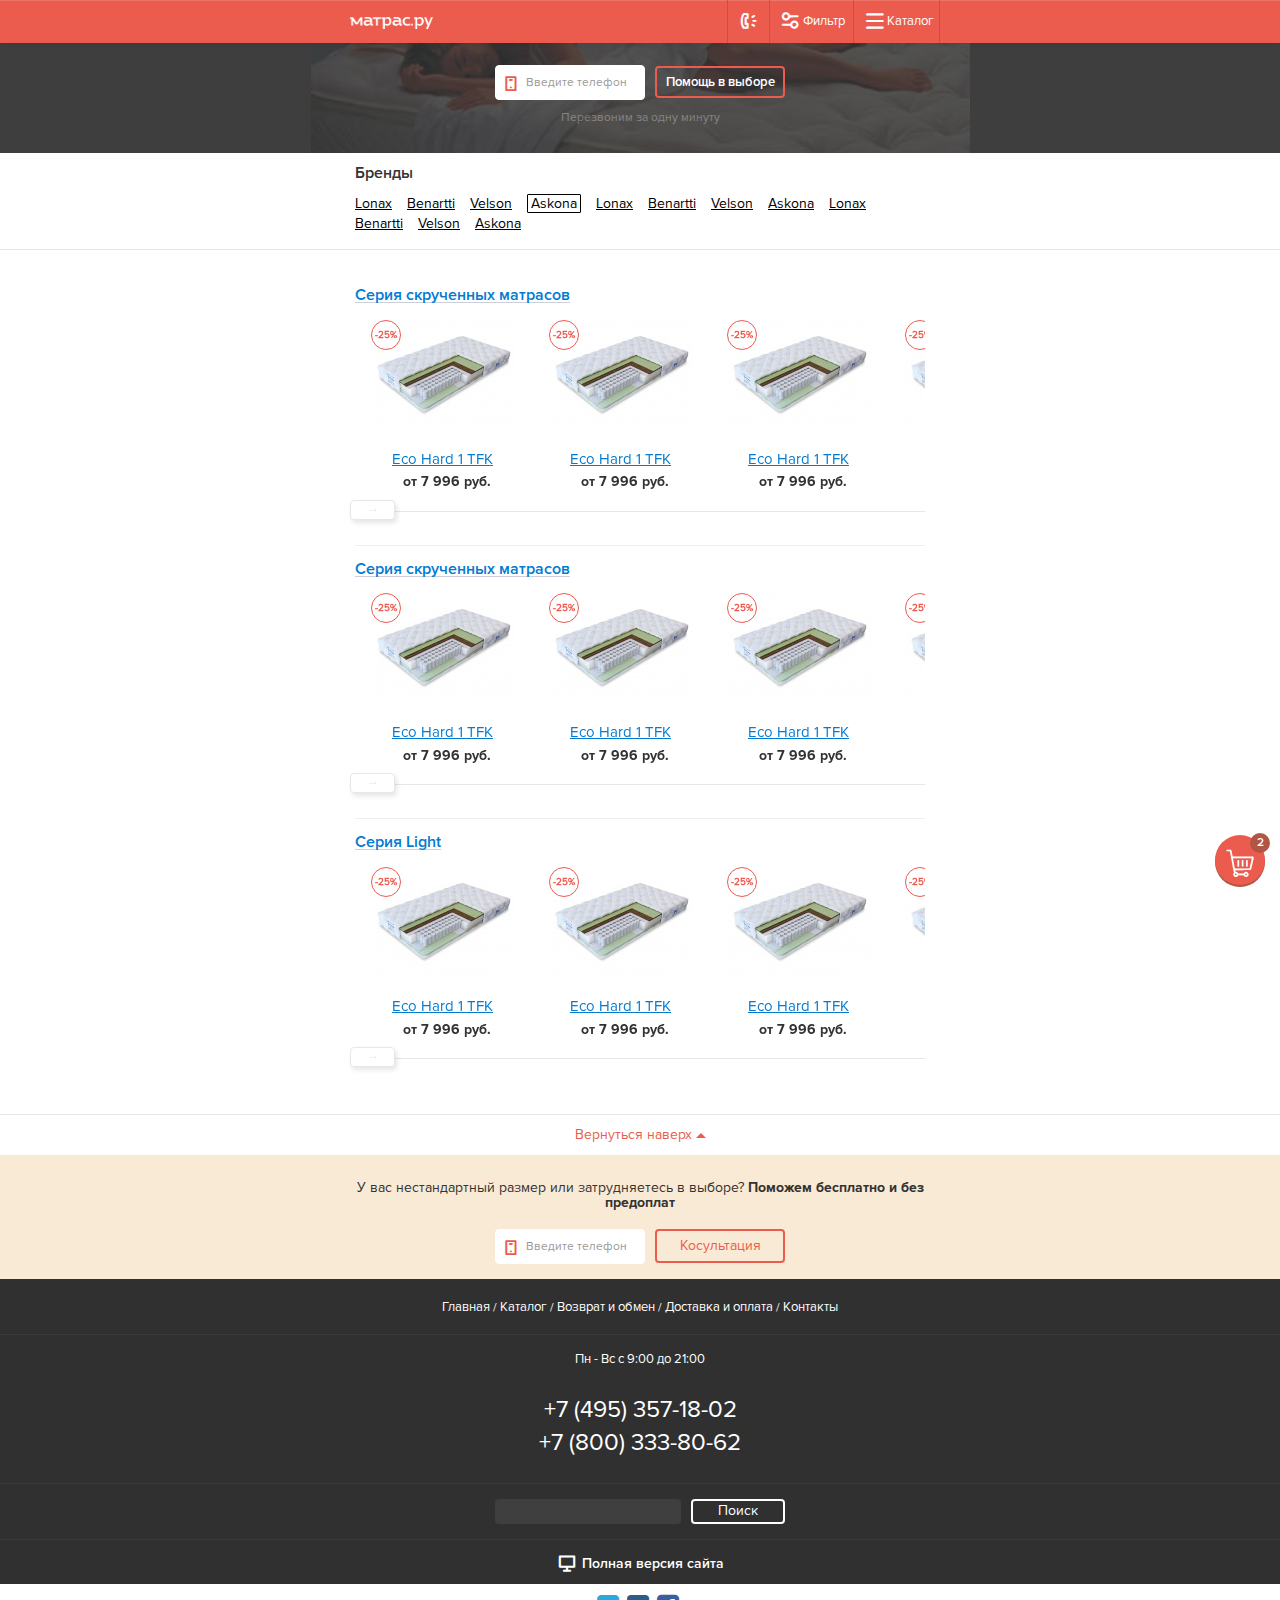
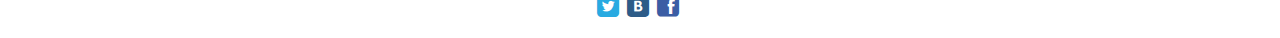
<file: catalog4.html>
<!doctype html>
<!--[if IE 7]><html class="ie7 lt-ie10 lt-ie9 lt-ie8 no-js" lang="ru"><![endif]-->
<!--[if IE 8]><html class="ie8 lt-ie10 lt-ie9 no-js" lang="ru"><![endif]-->
<!--[if IE 9 ]><html class="ie9 lt-ie10 no-js" lang="ru"><![endif]-->
<!--[if (gt IE 9)|!(IE)]><!-->
<html class="no-js" lang="ru">
<!--<![endif]-->

<head>
	<meta charset="utf-8">
	<title>default title</title>
	<meta content="" name="author">
	<meta content="" name="description">
	<meta content="" name="keywords">
	<meta content="telephone=no" name="format-detection">
	<meta name="robots" content="noodp, noydir">
	<meta name="viewport" content="width=device-width, initial-scale=1.0">
	<!-- This make sence for mobile browsers. It means, that content has been optimized for mobile browsers -->
	<meta name="HandheldFriendly" content="true">
	<meta content="IE=edge" http-equiv="X-UA-Compatible">
	<!--[if IE 8 ]><![endif]-->
	<!--[if IE 9 ]><![endif]-->
	<!--[if (gt IE 9)|!(IE)]><!-->
	<link href="static/scss/static.css" rel="stylesheet" type="text/css">
	<!--<![endif]-->
<!--<link href="static/js/plugins/owl.carousel.css" rel="stylesheet" type="text/css">-->
	<meta property="og:title" content="" />
	<meta property="og:url" content="" />
	<meta property="og:description" content="" />
	<meta property="og:image" content="" />
	<meta property="og:image:type" content="image/jpeg" />
	<meta property="og:image:width" content="500" />
	<meta property="og:image:height" content="300" />
	<meta property="twitter:description" content="" />
	<link rel="image_src" href="" />

	<link rel="icon" type="image/png" href="favicon.ico">
	<script>
		(function(H) {
			H.className = H.className.replace(/\bno-js\b/, 'js')
		})(document.documentElement)

	</script>
	<!--[if lt IE 9 ]><script src="static/js/separate-js/html5shiv-3.7.2.min.js" type="text/javascript"></script><meta content="no" http-equiv="imagetoolbar"><![endif]-->
</head>

<body class="catalog3-page">
	<!-- TOP NAV BAR -->
		<nav id="top-nav-bar" class="navbar navbar-default">
			<div class="container">
				<div class="navbar-header">
					<button class="navbar-toggle collapsed" data-toggle="collapse" data-target="#navbar" aria-expanded="false" aria-controls="navbar">
						<i class="input-icon-left myicon myicon-q"></i><span>Каталог</span>
					</button>
					<button class="navbar-modal collapsed" data-toggle="modal" data-target="#filter-modal-form">
						<i class="input-icon-left myicon myicon-b"></i><span>Фильтр</span>
					</button>
					<a href="tel:+1234567890" class="navbar-modal collapsed">
						<i class="input-icon-left myicon myicon-a"></i>
					</a>
					<a class="navbar-brand" href="index.html"><img src="static/img/content/logo.png" alt=""></a>
				</div>
				<div id="navbar" class="navbar-collapse collapse">
					<ul class="nav navbar-nav text-center">
						<li class="active">
							<a href="#">Матрасы</a>
						</li>
						<li>
							<a href="#">Детские матрасы</a>
						</li>
						<li>
							<a href="#">Матрасы на диван</a>
						</li>
						<li>
							<a href="#">Наматрасники</a>
						</li>
						<li>
							<a href="#">Подушки</a>
						</li>
						<li>
							<a href="#">Одеяла</a>
						</li>
						<li>
							<a href="#">Основания</a>
						</li>
						<li>
							<a href="#">Кровати</a>
						</li>
						<li>
							<a href="#">Шкафы комоды тумбы</a>
						</li>
					</ul>
					<form class="navbar-form navbar-search-form" action="search-result.html">
						<div class="form-inline-group">
							<div class="form-inline-input">
								<input type="text" class="form-control" placeholder="" name="search">
							</div>
							<button class="btn btn btn-transparent danger" type="submit">Поиск</button>
						</div>
					</form>
				</div>
			</div>
		</nav>
		<!-- END TOP NAV BAR -->
		
	<!-- CALL SECTION 1 -->
		<div class="call-section-1 call-section-internal-1">
			<div class="container">
				<div class="posrelative">
					<form class="call-section-form">
						<div class="form-inline-group">
							<div class="form-inline-input has-icon-left">
								<input type="text" class="form-control" data-inputmask placeholder="Введите телефон" name="q">
								<i class="input-icon-left myicon myicon-d"></i>
							</div>
							<button class="btn btn-transparent danger" type="submit">Помощь в выборе</button>
						</div>
					</form>
				</div>
				<p class="call-minut">Перезвоним за одну минуту</p>
			</div>
		</div>
	<!-- END CALL SECTION 1 -->
<!-- BRANDS WIDJET -->
	<div class="brands-widjet">
		<div class="container">
			<h3>Бренды</h3>
			<ul>
				<li>
					<a href="">Lonax</a>
				</li>
				<li>
					<a href="">Benartti</a>
				</li>
				<li>
					<a href="">Velson</a>
				</li>
				<li>
					<a href="" class="active">Askona</a>
				</li>
				<li>
					<a href="">Lonax</a>
				</li>
				<li>
					<a href="">Benartti</a>
				</li>
				<li>
					<a href="">Velson</a>
				</li>
				<li>
					<a href="">Askona</a>
				</li>
				<li>
					<a href="">Lonax</a>
				</li>
				<li>
					<a href="">Benartti</a>
				</li>
				<li>
					<a href="">Velson</a>
				</li>
				<li>
					<a href="">Askona</a>
				</li>
			</ul>
		</div>
	</div>
	<!-- END BRANDS WIDJET -->
	<!-- CONTENT -->
	<div class="content">
		<!-- PRODUCT HORIZONTAL SLIDER -->
		<div class="product-horizontal-slider">
			<div class="container">
				<h2><a href="">Серия скрученных матрасов</a></h2>
				<div class="row product-scrollbar">
					<div class="slider-viewport viewport">
						<div class="slider-overview overview">
							<!-- PRODUCT CARD -->
							<div class="product-card" data-toggle="modal" data-target="#product-card-modal">
								<div class="preview">
									<div class="badge rounded">
										<span>-25%</span>
									</div>
									<img src="static/img/content/hit_matras-Promtex-Orient-Soft-Temple.jpg" alt="">
								</div>
								<h5 class="product-title text-primary block text-left"><span>Eco Hard 1 TFK</span></h5>
								<span class="product-price block text-left">от 7 996 руб.</span>
							</div>
							<!-- END PRODUCT CARD -->
							<!-- PRODUCT CARD -->
							<div class="product-card" data-toggle="modal" data-target="#product-card-modal">
								<div class="preview">
									<div class="badge rounded">
										<span>-25%</span>
									</div>
									<img src="static/img/content/hit_matras-Promtex-Orient-Soft-Temple.jpg" alt="">
								</div>
								<h5 class="product-title text-primary block text-left"><span>Eco Hard 1 TFK</span></h5>
								<span class="product-price block text-left">от 7 996 руб.</span>
							</div>
							<!-- END PRODUCT CARD -->
							<!-- PRODUCT CARD -->
							<div class="product-card" data-toggle="modal" data-target="#product-card-modal">
								<div class="preview">
									<div class="badge rounded">
										<span>-25%</span>
									</div>
									<img src="static/img/content/hit_matras-Promtex-Orient-Soft-Temple.jpg" alt="">
								</div>
								<h5 class="product-title text-primary block text-left"><span>Eco Hard 1 TFK</span></h5>
								<span class="product-price block text-left">от 7 996 руб.</span>
							</div>
							<!-- END PRODUCT CARD -->
							<!-- PRODUCT CARD -->
							<div class="product-card" data-toggle="modal" data-target="#product-card-modal">
								<div class="preview">
									<div class="badge rounded">
										<span>-25%</span>
									</div>
									<img src="static/img/content/hit_matras-Promtex-Orient-Soft-Temple.jpg" alt="">
								</div>
								<h5 class="product-title text-primary block text-left"><span>Eco Hard 1 TFK</span></h5>
								<span class="product-price block text-left">от 7 996 руб.</span>
							</div>
							<!-- END PRODUCT CARD -->
						</div>
					</div>
					<div class="slider-scrollbar scrollbar">
						<div class="thumb"></div>
					</div>
					<div class="line"></div>
				</div>
				
				<h2><a href="">Серия скрученных матрасов</a></h2>
				<div class="row product-scrollbar">
					<div class="slider-viewport viewport">
						<div class="slider-overview overview">
							<!-- PRODUCT CARD -->
							<div class="product-card" data-toggle="modal" data-target="#product-card-modal">
								<div class="preview">
									<div class="badge rounded">
										<span>-25%</span>
									</div>
									<img src="static/img/content/hit_matras-Promtex-Orient-Soft-Temple.jpg" alt="">
								</div>
								<h5 class="product-title text-primary block text-left"><span>Eco Hard 1 TFK</span></h5>
								<span class="product-price block text-left">от 7 996 руб.</span>
							</div>
							<!-- END PRODUCT CARD -->
							<!-- PRODUCT CARD -->
							<div class="product-card" data-toggle="modal" data-target="#product-card-modal">
								<div class="preview">
									<div class="badge rounded">
										<span>-25%</span>
									</div>
									<img src="static/img/content/hit_matras-Promtex-Orient-Soft-Temple.jpg" alt="">
								</div>
								<h5 class="product-title text-primary block text-left"><span>Eco Hard 1 TFK</span></h5>
								<span class="product-price block text-left">от 7 996 руб.</span>
							</div>
							<!-- END PRODUCT CARD -->
							<!-- PRODUCT CARD -->
							<div class="product-card" data-toggle="modal" data-target="#product-card-modal">
								<div class="preview">
									<div class="badge rounded">
										<span>-25%</span>
									</div>
									<img src="static/img/content/hit_matras-Promtex-Orient-Soft-Temple.jpg" alt="">
								</div>
								<h5 class="product-title text-primary block text-left"><span>Eco Hard 1 TFK</span></h5>
								<span class="product-price block text-left">от 7 996 руб.</span>
							</div>
							<!-- END PRODUCT CARD -->
							<!-- PRODUCT CARD -->
							<div class="product-card" data-toggle="modal" data-target="#product-card-modal">
								<div class="preview">
									<div class="badge rounded">
										<span>-25%</span>
									</div>
									<img src="static/img/content/hit_matras-Promtex-Orient-Soft-Temple.jpg" alt="">
								</div>
								<h5 class="product-title text-primary block text-left"><span>Eco Hard 1 TFK</span></h5>
								<span class="product-price block text-left">от 7 996 руб.</span>
							</div>
							<!-- END PRODUCT CARD -->
						</div>
					</div>
					<div class="slider-scrollbar scrollbar">			
							<div class="thumb"></div>
					</div>
					<div class="line"></div>
				</div>

				<h2><a href="">Серия Light</a></h2>
				<div class="row product-scrollbar">
					<div class="slider-viewport viewport">
						<div class="slider-overview overview">
							<!-- PRODUCT CARD -->
							<div class="product-card" data-toggle="modal" data-target="#product-card-modal">
								<div class="preview">
									<div class="badge rounded">
										<span>-25%</span>
									</div>
									<img src="static/img/content/hit_matras-Promtex-Orient-Soft-Temple.jpg" alt="">
								</div>
								<h5 class="product-title text-primary block text-left"><span>Eco Hard 1 TFK</span></h5>
								<span class="product-price block text-left">от 7 996 руб.</span>
							</div>
							<!-- END PRODUCT CARD -->
							<!-- PRODUCT CARD -->
							<div class="product-card" data-toggle="modal" data-target="#product-card-modal">
								<div class="preview">
									<div class="badge rounded">
										<span>-25%</span>
									</div>
									<img src="static/img/content/hit_matras-Promtex-Orient-Soft-Temple.jpg" alt="">
								</div>
								<h5 class="product-title text-primary block text-left"><span>Eco Hard 1 TFK</span></h5>
								<span class="product-price block text-left">от 7 996 руб.</span>
							</div>
							<!-- END PRODUCT CARD -->
							<!-- PRODUCT CARD -->
							<div class="product-card" data-toggle="modal" data-target="#product-card-modal">
								<div class="preview">
									<div class="badge rounded">
										<span>-25%</span>
									</div>
									<img src="static/img/content/hit_matras-Promtex-Orient-Soft-Temple.jpg" alt="">
								</div>
								<h5 class="product-title text-primary block text-left"><span>Eco Hard 1 TFK</span></h5>
								<span class="product-price block text-left">от 7 996 руб.</span>
							</div>
							<!-- END PRODUCT CARD -->
							<!-- PRODUCT CARD -->
							<div class="product-card" data-toggle="modal" data-target="#product-card-modal">
								<div class="preview">
									<div class="badge rounded">
										<span>-25%</span>
									</div>
									<img src="static/img/content/hit_matras-Promtex-Orient-Soft-Temple.jpg" alt="">
								</div>
								<h5 class="product-title text-primary block text-left"><span>Eco Hard 1 TFK</span></h5>
								<span class="product-price block text-left">от 7 996 руб.</span>
							</div>
							<!-- END PRODUCT CARD -->
						</div>
					</div>
					<div class="slider-scrollbar scrollbar">							
							<div class="thumb"></div>
					</div>
					<div class="line"></div>
				</div>
				
			</div>
		</div>
		<!-- END PRODUCT HORIZONTAL SLIDER -->
	</div>
	<!-- END CONTENT -->
	<!-- BACK TO TOP WIDJET -->
	<div class="back-to-top-widjet">
		<div class="container">
			<a id="back-to-top" href="#">Вернуться наверх
					<i class="icon-top"></i>
				</a>
		</div>
	</div>
	<!-- END BACK TO TOP WIDJET -->
 <!-- CALL SECTION 2 -->
	<div class="call-section-2 call-section-internal-2">
		<div class="container">
			<p class="text-center">
				У вас нестандартный размер или затрудняетесь в выборе? <strong>Поможем бесплатно и без предоплат</strong>
			</p>
			<div class="posrelative">
				<form class="call-section-form">
					<div class="form-inline-group">
						<div class="form-inline-input has-icon-left">
							<input type="text" class="form-control" data-inputmask placeholder="Введите телефон" name="q">
							<i class="input-icon-left myicon myicon-d"></i>
						</div>
						<button class="btn btn-transparent danger" type="submit">Косультация</button>
					</div>
				</form>
			</div>
		</div>
	</div>
	<!-- END CALL SECTION 2 -->
	<!-- FOOTER -->
	<footer>
		<div class="footer">
			<div class="container">
				<ul class="bottom-nav">
					<li>
						<a href="index.html">Главная</a>
					</li>
					<li>
						<a href="catalog.html">Каталог</a>
					</li>
					<li>
						<a href="">Возврат и обмен</a>
					</li>
					<li>
						<a href="guarantee.html">Доставка и оплата</a>
					</li>
					<li>
						<a href="contacts.html">Контакты</a>
					</li>
				</ul>
			</div>
			<hr>
			<div class="container">
				<p>Пн - Вс с 9:00 до 21:00</p>
				<br>
				<p class="text-large"><a href="tel:+74953571802">+7 (495) 357-18-02</a>
						<br/><a href="tel:+78003338062">+7 (800) 333-80-62</a></p>
			</div>
			<hr>
			<div class="container">
				<form class="search-section-form" action="search-result.html">
					<div class="form-inline-group">
						<div class="form-inline-input">
							<input type="text" class="form-control" placeholder="" name="search">
						</div>
						<button class="btn btn btn-transparent danger" type="submit">Поиск</button>
					</div>
				</form>
			</div>
			<hr>
			<div class="container full-screen">
				<a href="http://www.matras.ru/">
					<i class="myicon myicon-t"></i><span>Полная версия сайта</span>
					</a>
			</div>
		</div>
		<div class="social">
			
			<ul>
				<li>
					<a href="https://twitter.com/matras_ru" target="_blank">
						<i class="socicon socicon-t"></i>
					</a>
				</li>
				<li>
					<a href="http://vk.com/matras_ru" target="_blank">
						<i class="socicon socicon-v"></i>
					</a>
				</li>
				<li>
					<a href="https://www.facebook.com/matras.ru" target="_blank">
						<i class="socicon socicon-f"></i>
					</a>
				</li>
			</ul>
		</div>
	</footer>
	<!-- END FOOTER -->
		<!-- SCHOPPING CART widjet-->
		<div class="schopping-cart-widjet">
			<span data-toggle="modal" data-target="#schopping-cart-modal-form">
				<i class="myicon myicon-k"></i>
				<span class="count_cart">
					2
				</span>
			</span>
		</div>
		<!-- END SCHOPPING CART widjet-->
		<!-- SCHOPPING CART FORM -->
		<div class="schopping-cart-form">
			<div class="modal fade" id="schopping-cart-modal-form" tabindex="-1"  data-keyboars="true" aria-labelledby="schopping-cart">
				<button type="button" class="close" data-dismiss="modal" aria-label="Close">
					<span aria-hidden="true">&times;</span>
				</button>
				<div class="container">
					<div class="row">
						<div class="modal-dialog" role="document">
							<div class="modal-content">
								<div class="modal-header">
									
									<h4 class="modal-title" id="schopping-cart">Корзина</h4>
									<p>В случае, если у Вас появились какие то проблемы <a href="tel:+74953572984">+7(495) 357-29-84</a></p>
								</div>
								<div class="modal-body">
									<div class="cart-product-list">
										<!-- CART PRODUCT ITEM -->
										<div class="cart-product-item">
											<div class="preview">
												<img src="static/img/content/hit_matras-Promtex-Orient-Soft-Temple.jpg" alt="">
											</div>
											<div class="body">
												<a href="" class="title">Eco hard 1 TFK</a>
												<div class="short-description">
													<strong class="price">5996 руб</strong>
													<span class="size pull-right">60x110</span>
												</div>
												<div class="controller">
													<div class="input-group input-group-xs pull-left">
														<span class="input-group-btn">
															<button class="btn btn-default  btn-minus" type="button">
																-
															</button>
														</span>
														<span class="input-group-btn">
															<input name="count" type="text" class="count form-control form-control-xs" value="1">
														</span>
														<span class="input-group-btn">
															<button class="btn btn-default btn-plus" type="button">
																+
															</button>
														</span>
														<span class="input-group-btn btn-margin"></span>
														<span class="input-group-btn">
															<button class="btn btn-default btn-trash btn-remove">
																<i class="myicon myicon-g text-danger" aria-hidden="true"></i>
															</button>
														</span>
													</div>
												</div>
											</div>
										</div>
										<div class="cart-product-item">
											<div class="preview">
												<img src="static/img/content/hit_matras-Promtex-Orient-Soft-Temple.jpg" alt="">
											</div>
											<div class="body">
												<a href="" class="title">Eco hard 1 TFK</a>
												<div class="short-description">
													<strong class="price">5996 руб</strong>
													<span class="size pull-right">60x110</span>
												</div>
												<div class="controller">
													<div class="input-group input-group-xs pull-left">
														<span class="input-group-btn">
															<button class="btn btn-default  btn-minus" type="button">
																-
															</button>
														</span>
														<span class="input-group-btn">
															<input name="count" type="text" class="count form-control form-control-xs" value="1">
														</span>
														<span class="input-group-btn">
															<button class="btn btn-default btn-plus" type="button">
																+
															</button>
														</span>
														<span class="input-group-btn btn-margin"></span>
														 <span class="input-group-btn">
															<button class="btn btn-default btn-trash btn-remove">
																<i class="myicon myicon-g text-danger" aria-hidden="true"></i>
															</button>
														</span>
													</div>
												</div>
											</div>
										</div>
										<!-- END CART PRODUCT ITEM -->
									</div>

								</div>
								<div class="modal-footer">
									<form action="">
										<div class="check-sum">
											<span class="check-sum-title">Итого:</span>
											<span class="coast pull-right">39 992 руб.
												<small>48 996 руб.</small>
											</span>
										</div>
										<div class="form-inline-group">
											<div class="form-inline-input has-icon-left">
												<input type="text" class="form-control" data-inputmask placeholder="Введите телефон" name="q">
												<i class="input-icon-left myicon myicon-d"></i>
											</div>
										</div>
										<button class="btn btn-success btn-lg btn-block btn-order">Оформить заказ</button>
										<a class="text-center block" data-toggle="modal" data-target="#ordering-form">Заполнить самостоятельно</a>
									</form>
								</div>
							</div>
						</div>
					</div>
				</div>
			</div>
		</div>
		<!-- END SCHOPPING CART FORM -->
		<!-- FILTER MODAL FORM -->
		<div class="modal fade" id="filter-modal-form" tabindex="-1" role="dialog" aria-labelledby="Фильтр по параметрам">
			<button type="button" class="close" data-dismiss="modal" aria-label="Close">
				<span aria-hidden="true">&times;</span>
			</button>
			<div class="container">
				<div class="row">
					<div class="filter-modal-form-content">
					<div class="modal-dialog" role="document">
						<div class="modal-content">
							<div class="modal-header">
								<h4 class="modal-title" id="myModalLabel">Фильтр по параметрам</h4>
							</div>
							<div class="modal-body">
								<div class="container-fluid">
									
									<div class="row">
										<div class="col-xs-6 filter-section-col-1">
											<div class="form-group form-group-1">
												<label class="control-label" for="type">Тип</label>
												<select name="type" class="form-control selectpicker">
													<option>Любой</option>
													<option>Не любой</option>
													<option>Конкретный</option>
													<option>Всякий</option>
												</select>
											</div>
											<div class="form-group form-group-2">
												<label class="control-label">Цена в рублях</label>
												<div class="input-group">
													<input type="number" class="form-control"  pattern="[0­9]*" name="coast-from" placeholder="от" />
													<span class="input-group-glue"></span>
													<input type="number" class="form-control"  pattern="[0­9]*" name="coast-to" placeholder="до" />
												</div>
											</div>
											<div class="form-group form-group-3">
												<label class="control-label" for="fist-side-stiffness">Жесткость 1-ой стороны</label>
												<select name="fist-side-stiffness" class="form-control selectpicker">
													<option>Мягкая</option>
													<option>Умеренно мягкая</option>
													<option>Умеренно жесткая</option>
													<option>Жесткая</option>
												</select>
											</div>
										</div>
										<div class="col-xs-6 filter-section-col-2">
											<div class="form-group form-group-1">
												<label class="control-label" for="brand">Бренд</label>
												<select name="brand" class="form-control selectpicker">
													<option>Все</option>
													<option>Не любой</option>
													<option>Конкретный</option>
													<option>Всякий</option>
												</select>
											</div>
											<div class="form-group form-group-2">
												<label class="control-label">Размер в см</label>
												<div class="input-group">
													<input type="number" class="form-control"  pattern="[0­9]*" name="coast-from" placeholder="Ширина" />
													<span class="input-group-glue"></span>
													<input type="number" class="form-control"  pattern="[0­9]*" name="coast-to" placeholder="Длина" />
												</div>
											</div>
											<div class="form-group form-group-3">
												<label class="control-label" for="second-side-stiffness">Жесткость 1-ой стороны</label>
												<select name="second-side-stiffness" class="form-control selectpicker">
													<option>Мягкая</option>
													<option>Умеренно мягкая</option>
													<option>Умеренно жесткая</option>
													<option>Жесткая</option>
												</select>
											</div>
										</div>
									</div>
								</div>
							</div>
							<div class="filter-section-footer">
								<div class="text-center">
									<button type="button" class="btn btn-success btn-lg">Подобрать</button>
									<p>
										<a href="" class="text-danger">Наш менеджер может помочь Вам</a>
										с любыми <br>дополнительными параметрами</p>
								</div>
							</div>
						</div>
					</div>
					</div>
				</div>
			</div>
		</div>
		<!-- END FILTER MODAL FORM -->
		<!-- ORDERING FORM -->
		<div class="ordering-form">
			<div class="modal fade" id="ordering-form" tabindex="-1" role="dialog" aria-labelledby="ordering-form">
				<button type="button" class="close" data-dismiss="modal" aria-label="Close">
					<span aria-hidden="true">&times;</span>
				</button>
				<div class="container">
					<div class="row">
						<div class="modal-dialog" role="document">
							<div class="modal-content">
								<div class="modal-header">
									<h4 class="modal-title" id="ordering-form">Оформление заказа</h4>
								</div>
								<div class="modal-body">
									<form action="">
										<div class="form-group">
											<label for="Name">Ваше имя и фамилия</label>
											<input type="text" class="form-control" id="Name">
											<p>Необходимы для заполнения гарантии</p>
										</div>
										<div class="form-group">
											<label for="phone">Телефон</label>
											<input type="text" class="form-control" id="phone">
											<p>Желательно указать несколько телефонов</p>
										</div>
										<div class="form-group">
											<label for="Address">Адрес доставки</label>
											<textarea name="Address" id="Address" rows="4" class="form-control"></textarea>
										</div>
										<h4>Необязательный поля</h4>
										<div class="form-group">
											<label for="email">Email</label>
											<input type="email" class="form-control" id="email">
										</div>
										<div class="form-group">
											<label for="notes">Примечания</label>
											<textarea name="notes" id="notes" rows="4" class="form-control"></textarea>
										</div>
										<button type="button" class="btn btn-success btn-block">Отправить заказ</button>
									</form>
								</div>
							</div>
						</div>
					</div>
				</div>
			</div>
		</div>
		<!-- END ORDERING FORM -->

		<!-- PRODUCT CARD MODAL -->
		<div class="modal fade" id="product-card-modal" tabindex="-1" role="dialog" aria-labelledby="myModalLabel">
			<button type="button" class="close" data-dismiss="modal" aria-label="Close">
				<span aria-hidden="true">&times;</span>
			</button>
			<div class="container">
				<div class="row">
					<div class="modal-dialog" role="document">
						<div class="modal-content">
							<div class="modal-header">
								<h4 class="modal-title" id="myModalLabel">Матрас Virtouz Респект</h4>
							</div>
							<div class="modal-body">
								<!-- SLIDER -->
								<div id="product-preview-carousel" class="slide">
									<!-- Indicators -->
									<div class="carousel-inner">
										<div class="item active">
											<img src="static/img/content/full_matras-Comfort-Line-EcoRoll-Slim.jpg" alt="">
										</div>
										<div class="item ">
											<img src="static/img/content/full_matras-Comfort-Line-EcoRoll-Slim-2.jpg" alt="">
										</div>
										<div class="item ">
											<img src="static/img/content/full_matras-Comfort-Line-EcoRoll-Slim-3.jpg" alt="">
										</div>
										<div class="item ">
											<img src="static/img/content/full_matras-Comfort-Line-EcoRoll-Slim-4.jpg" alt="">
										</div>
									</div>
									<div class="carousel-controls">
										<a class="carousel-control left" href="#product-preview-carousel" data-slide="prev">
											<span class="fa fa-angle-double-left"></span>
										</a>
										<a class="carousel-control right" href="#product-preview-carousel" data-slide="next">
											<span class="fa fa-angle-double-right"></span>
										</a>
									</div>

								</div>
								<!-- END SLIDER -->
								<!-- ORDER FORM -->
								<div class="order-form colored">
									<form action="">
										<div class="row">
											<div class="col-xs-6">
												<span class="price">7 500 <i class="currency"></i>
													<small>10 500 <i class="currency"></i></small>
												</span>
											</div>
											<div class="col-xs-6">
												<span class="availability yes">В наличии</span>
											</div>
										</div>
										<div class="row order-form-line">
											<div class="col-xs-6">
												<div class="form-group">
													<label class="control-label colored" for="size">Выберите размер</label>
													<select name="size" class="form-control selectpicker">
														<option>Любой</option>
														<option>Не любой</option>
														<option>Конкретный</option>
														<option>Всякий</option>
													</select>
												</div>
											</div>
											<div class="col-xs-6">
												<div class="form-group">
													<label class="control-label" for="type">Нужен другой размер?</label>
													<button class="form-control btn btn-transparent danger btn-block btn-lg">Позвонить</button>
												</div>
											</div>
										</div>
										<div class="row order-form-line">
											<div class="col-xs-6">
												<button class="btn btn-default btn-big btn-red btn-block btn-lg">Добавить в корзину</button>
											</div>
											<div class="col-xs-6">
												<button class="btn btn-success btn-big btn-green btn-block btn-lg">Купить в 1 клик</button>
											</div>
										</div>
										<a href="" class="block text-center">Информация о доставке</a>
									</form>
								</div>
								<!-- END ORDER FORM -->
								<!-- SHORT DESCRIPTION -->
								<div class="short-description-modal">
									<div class="row">
										<div class="col-xs-4">
											<img src="static/img/content/rigidity.png" height="22" width="30" alt="">
											<h3>cредняя</h3>
											<span>Жесткость</span>
										</div>
										<div class="col-xs-4">
											<img src="static/img/content/height.png" width="12" alt="">
											<h3>19 см</h3>
											<span>Высота матраса</span>
										</div>
										<div class="col-xs-4">
											<img src="static/img/content/weight.png" height="21" width="21" alt="">
											<h3>90 кг</h3>
											<span>Макс. мест. на одно спальное место</span>
										</div>
									</div>
								</div>
								<!-- END SHORT DESCRIPTION -->
								<hr>
								<!-- COMPOSITION -->
								<div class="composition-section">
									<h4>Состав</h4>
									<div class="composition">

										<p>
											<span>Чехол хлопковых жаккард</span>
										</p>

										<p>
											<span>Искусственный латекс (2см)</span>
										</p>

										<p>
											<span>Термовойлок</span>
										</p>
										<br>
										<br>
										<p>
											<span>Независимые пружины TFK</span>
										</p>
										<br>
										<br>
										<p>
											<span>Термовойлок</span>
										</p>

										<p>
											<span>Искусственный латекс (2см)</span>
										</p>

										<p>
											<span>Независимые пружины TFK</span>
										</p>

									</div>
								</div>
								<!-- END COMPOSITION -->
								<hr>
								<!-- DESCRIPTION -->
								<div class="description">
									<h4>Описание</h4>
									<div class="description-body">
										<p>Lorem ipsum dolor sit amet, consectetur adipisicing elit. In incidunt quibusdam, ex ratione architecto molestias possimus explicabo facilis, maiores praesentium sed perspiciatis dignissimos officiis voluptatem id,
											cumque dicta odit modi. Perferendis non quas doloribus repellat mollitia laudantium, labore ea ad illum quo porro neque at enim magnam, earum eius quibusdam repellendus nobis voluptatem, quam dolorem facilis
											soluta iure commodi cum. Illo optio animi, officia, quos, facere dicta delectus iusto ipsa quaerat totam assumenda doloremque ipsam esse ullam reprehenderit unde eligendi. Assumenda sint eligendi eaque harum
											inventore corporis iure adipisci consequatur, reprehenderit et ducimus totam ipsam, voluptatem, ipsa laboriosam. Placeat eaque, sapiente, nobis excepturi dolores iure iste laborum explicabo minus cum molestiae
											maxime aspernatur nesciunt quod minima quas amet ad, illum atque accusantium eligendi, neque. Est assumenda id atque quam eligendi, deleniti porro saepe in, non repudiandae doloribus omnis hic nulla. Quaerat
											odit, deleniti perferendis reiciendis amet ut, cumque consequatur nulla. Rerum nostrum, laudantium nemo nihil possimus beatae itaque voluptatum corrupti error amet aperiam, cum ut, facilis, ab enim voluptatibus
											distinctio. Molestias quidem fugit officiis ipsam consequatur porro non, laudantium. Corporis, iure voluptatum ea aliquid architecto deserunt et, incidunt nemo id atque ex, distinctio autem expedita hic laborum
											saepe omnis quisquam.</p>
										
									</div>
									<div class="description-body-slide">
										<a href="#">Читать всё</a>
									</div>
								</div>
								<!-- END DESCRIPTION -->
								<hr>
								<!-- CHARACTERISTICS -->
								<div class="properties">
									<h4>Характеристики</h4>
									<div class="property">
										<div class="property-name">Тип матраса:</div>
										<div class="property-value">независимые пружины tf</div>
									</div>

									<div class="property">
										<div class="property-name">Жесткость:</div>
										<div class="property-value">средняя</div>
									</div>

									<div class="property">
										<div class="property-name">Жесткость 2-ой стороны:</div>
										<div class="property-value">мягкая</div>
									</div>

									<div class="property">
										<div class="property-name">Макс. вес на одно спальное место</div>
										<div class="property-value">105кг</div>
									</div>

									<div class="property">
										<div class="property-name">Высота матрасы</div>
										<div class="property-value">19см</div>
									</div>

									<div class="property">
										<div class="property-name">Чехол</div>
										<div class="property-value">трикотаж с объёмной стежкой</div>
									</div>

									<div class="property">
										<div class="property-name">Съёмный чехол</div>
										<div class="property-value">Да</div>
									</div>

									<div class="property">
										<div class="property-name">Гарантия</div>
										<div class="property-value">3 года</div>
									</div>
								</div>
								<!-- END CHARACTERISTICS -->
								<hr>
								<!-- REVIEWS -->
								<div class="reviews">
									<h4>Отзывы</h4>
									<div class="media">
										<div class="media-body">
											<h5 class="media-heading">Виктор</h5>1 Месяц назад купил такой матрац и очень доволен. А больше порадовала его цена, т.к. брал со скидкой. Очень удобный и комфортный матрац. Всем советую!
										</div>
									</div>

									<div class="media">
										<div class="media-body">
											<h5 class="media-heading">Юрий Антонов</h5>Матрас стоит своих денег, сделан качественно.
										</div>
									</div>

									<div class="media">
										<div class="media-body">
											<h5 class="media-heading">Сергей</h5>Не знаете, такой наматрасник можно скручивать в рулон?
										</div>
									</div>
									<a href="" class="centered-block">Читать все</a>
								</div>
								<!-- END REVIEWS -->
							</div>
						</div>
					</div>
				</div>
			</div>
		</div>
			<script>
			var ms=document.createElement("link");ms.rel="stylesheet";
			ms.href="static/js/plugins/owl.carousel.css";document.getElementsByTagName("head")[0].appendChild(ms);
		</script>

		<!-- END PRODUCT CARD MODAL -->
	<!-- Main scripts. You can replace it, but I recommend you to leave it here     -->
	<script src="static/js/framework/jquery.js"></script>
	<script src="static/js/libraries/bootstrap.js"></script>
	<script src="static/js/libraries/bootstrap-select.js"></script>
	<script src="static/js/plugins/jquery.tinyscrollbar.js"></script>
	<script src="static/js/plugins/owl.carousel.min.js"></script>
	<script src="static/js/plugins/sly.min.js"></script>
	<script src="static/js/input.mask.js"></script>
	
	<script src="static/js/modulesjs.js"></script>
</body>
</file>
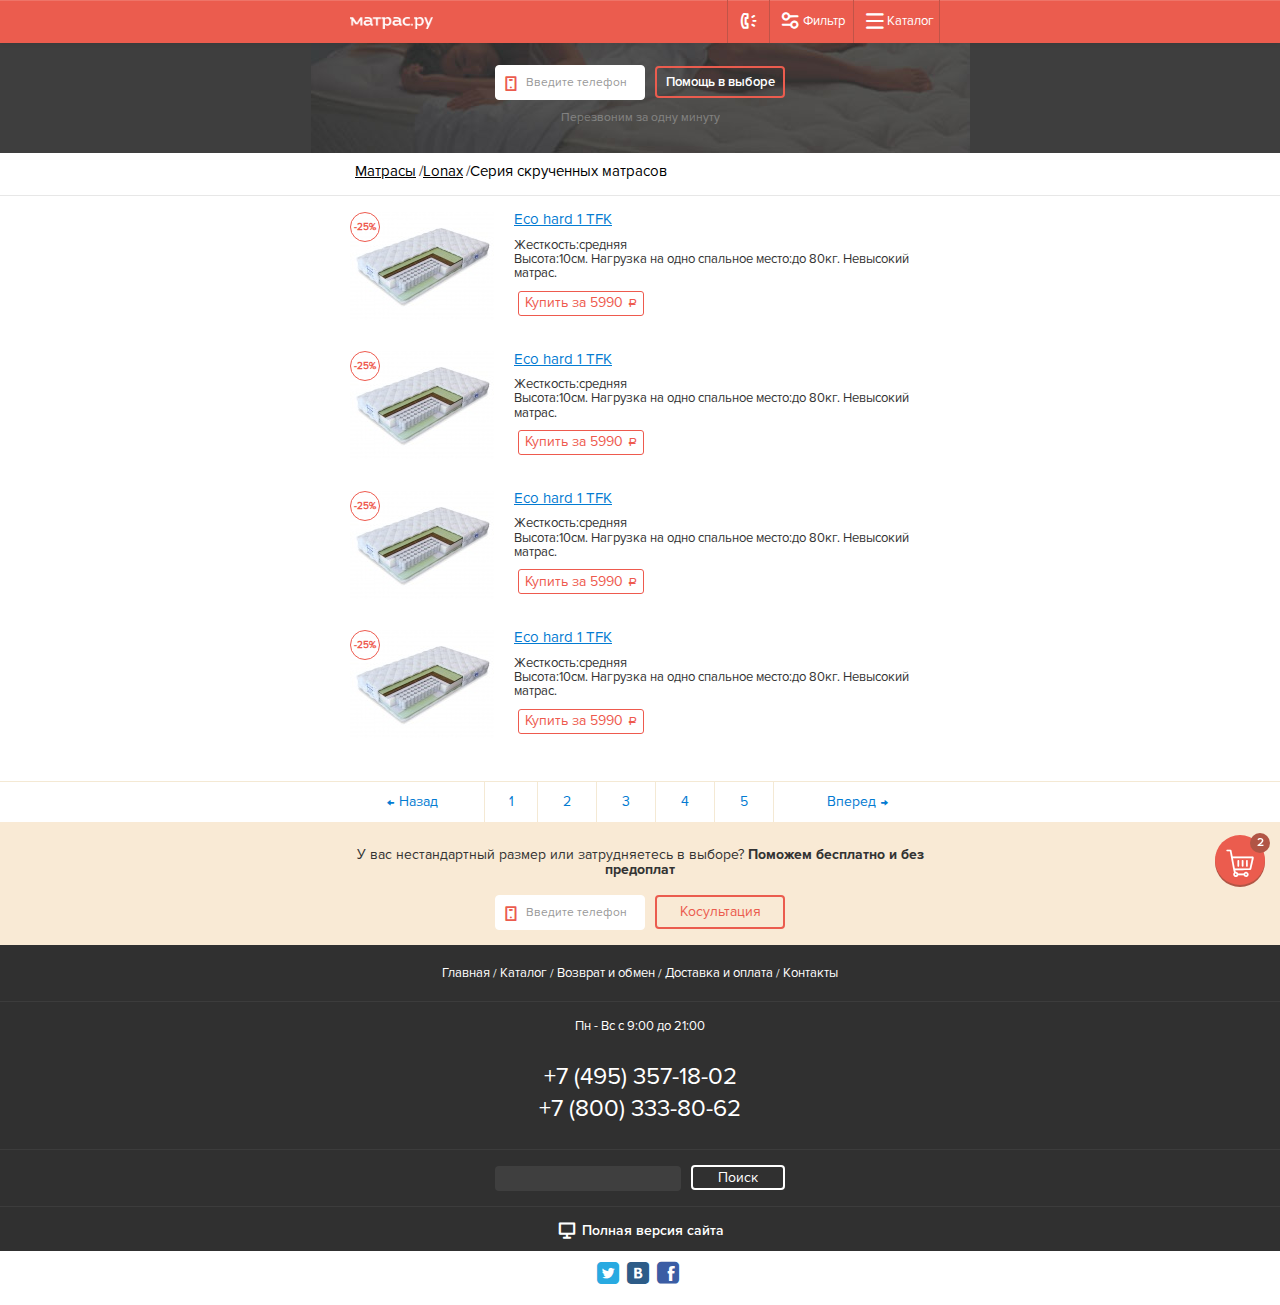
<file: catalog5.html>
<!doctype html>
<!--[if IE 7]><html class="ie7 lt-ie10 lt-ie9 lt-ie8 no-js" lang="ru"><![endif]-->
<!--[if IE 8]><html class="ie8 lt-ie10 lt-ie9 no-js" lang="ru"><![endif]-->
<!--[if IE 9 ]><html class="ie9 lt-ie10 no-js" lang="ru"><![endif]-->
<!--[if (gt IE 9)|!(IE)]><!-->
<html class="no-js" lang="ru">
	<!--<![endif]-->

	<head>
		<meta charset="utf-8">
		<title>default title</title>
		<meta content="" name="author">
		<meta content="" name="description">
		<meta content="" name="keywords">
		<meta content="telephone=no" name="format-detection">
		<meta name="robots" content="noodp, noydir">
		<meta name="viewport" content="width=device-width, initial-scale=1.0">
		<!-- This make sence for mobile browsers. It means, that content has been optimized for mobile browsers -->
		<meta name="HandheldFriendly" content="true">
		<meta content="IE=edge" http-equiv="X-UA-Compatible">
		<!--[if IE 8 ]><![endif]-->
		<!--[if IE 9 ]><![endif]-->
		<!--[if (gt IE 9)|!(IE)]><!-->
		<link href="static/scss/static.css" rel="stylesheet" type="text/css">
		<!--<![endif]-->
<!--<link href="static/js/plugins/owl.carousel.css" rel="stylesheet" type="text/css">-->
		<meta property="og:title" content="" />
		<meta property="og:url" content="" />
		<meta property="og:description" content="" />
		<meta property="og:image" content="" />
		<meta property="og:image:type" content="image/jpeg" />
		<meta property="og:image:width" content="500" />
		<meta property="og:image:height" content="300" />
		<meta property="twitter:description" content="" />
		<link rel="image_src" href="" />

		<link rel="icon" type="image/png" href="favicon.ico">
		<script>
			(function(H){H.className=H.className.replace(/\bno-js\b/,'js')})(document.documentElement)
		</script>
		<!--[if lt IE 9 ]><script src="static/js/separate-js/html5shiv-3.7.2.min.js" type="text/javascript"></script><meta content="no" http-equiv="imagetoolbar"><![endif]-->
	</head>

	<body class="landing-page">
		<!-- TOP NAV BAR -->
		<nav id="top-nav-bar" class="navbar navbar-default">
			<div class="container">
				<div class="navbar-header">
					<button class="navbar-toggle collapsed" data-toggle="collapse" data-target="#navbar" aria-expanded="false" aria-controls="navbar">
						<i class="input-icon-left myicon myicon-q"></i><span>Каталог</span>
					</button>
					<button class="navbar-modal collapsed" data-toggle="modal" data-target="#filter-modal-form">
						<i class="input-icon-left myicon myicon-b"></i><span>Фильтр</span>
					</button>
					<a href="tel:+1234567890" class="navbar-modal collapsed">
						<i class="input-icon-left myicon myicon-a"></i>
					</a>
					<a class="navbar-brand" href="index.html"><img src="static/img/content/logo.png" alt=""></a>
				</div>
				<div id="navbar" class="navbar-collapse collapse">
					<ul class="nav navbar-nav text-center">
						<li class="active">
							<a href="#">Матрасы</a>
						</li>
						<li>
							<a href="#">Детские матрасы</a>
						</li>
						<li>
							<a href="#">Матрасы на диван</a>
						</li>
						<li>
							<a href="#">Наматрасники</a>
						</li>
						<li>
							<a href="#">Подушки</a>
						</li>
						<li>
							<a href="#">Одеяла</a>
						</li>
						<li>
							<a href="#">Основания</a>
						</li>
						<li>
							<a href="#">Кровати</a>
						</li>
						<li>
							<a href="#">Шкафы комоды тумбы</a>
						</li>
					</ul>
					<form class="navbar-form navbar-search-form" action="search-result.html">
						<div class="form-inline-group">
							<div class="form-inline-input">
								<input type="text" class="form-control" placeholder="" name="search">
							</div>
							<button class="btn btn btn-transparent danger" type="submit">Поиск</button>
						</div>
					</form>
				</div>
			</div>
		</nav>
		<!-- END TOP NAV BAR -->
		
	<!-- CALL SECTION 1 -->
		<div class="call-section-1 call-section-internal-1">
			<div class="container">
				<div class="posrelative">
					<form class="call-section-form">
						<div class="form-inline-group">
							<div class="form-inline-input has-icon-left">
								<input type="text" class="form-control"  data-inputmask placeholder="Введите телефон" name="q">
								<i class="input-icon-left myicon myicon-d"></i>
							</div>
							<button class="btn btn-transparent danger" type="submit">Помощь в выборе</button>
						</div>
					</form>
				</div>
				<p class="call-minut">Перезвоним за одну минуту</p>
			</div>
		</div>
	<!-- END CALL SECTION 1 -->
		<!-- BREADCRUMBS -->
		<div class="breadcrumbs">
			<div class="container">
				<ul class="breadcrumbs">
					<li>
						<a href="">Матрасы</a>
					</li>
					<li>
						<a href="">Lonax</a>
					</li>
					<li>
						<a href="">Серия скрученных матрасов</a>
					</li>
				</ul>
			</div>
		</div>
		<!-- END BREADCRUMBS -->
		<!-- PRODUCT CART LIST -->
	<div class="product-cart-list">
		<div class="container">
			<div class="row">
				<!-- PRODUCT CARD INLINE -->
				<div class="product-card-inline" data-toggle="modal" data-target="#product-card-modal">
					<div class="row-fluid">
						<div class="preview">
							<div class="badge rounded">
								<span>-25%</span>
							</div>
							<img src="static/img/content/hit_matras-Promtex-Orient-Soft-Temple.jpg" alt="">
						</div>
						<div class="body">
							<h5 class="title text-primary">Eco hard 1 TFK</h5>
							<div class="description">
								<p>
									<span class="rigidity">Жесткость:</span>средняя</p>
								<p>
									<span class="height">Высота:</span>10см.
									<span class="load">Нагрузка на одно спальное место:</span>до 80кг. Невысокий матрас.</p>
							</div>
							<button>Купить за
								<span class="price">5990</span> <i class="currency"></i>
							</button>
						</div>
					</div>
				</div>
				<!-- END PRODUCT CARD INLINE -->
				<!-- PRODUCT CARD INLINE -->
				<div class="product-card-inline" data-toggle="modal" data-target="#product-card-modal">
					<div class="row-fluid">
						<div class="preview">
							<div class="badge rounded">
								<span>-25%</span>
							</div>
							<img src="static/img/content/hit_matras-Promtex-Orient-Soft-Temple.jpg" alt="">
						</div>
						<div class="body">
							<h5 class="title text-primary">Eco hard 1 TFK</h5>
							<div class="description">
								<p>
									<span class="rigidity">Жесткость:</span>средняя</p>
								<p>
									<span class="height">Высота:</span>10см.
									<span class="load">Нагрузка на одно спальное место:</span>до 80кг. Невысокий матрас.</p>
							</div>
							<button>Купить за
								<span class="price">5990</span>
								<i class="currency"></i>
							</button>
						</div>
					</div>
				</div>
				<!-- END PRODUCT CARD INLINE -->
				<!-- PRODUCT CARD INLINE -->
				<div class="product-card-inline"  data-toggle="modal" data-target="#product-card-modal">
					<div class="row-fluid">
						<div class="preview">
							<div class="badge rounded">
								<span>-25%</span>
							</div>
							<img src="static/img/content/hit_matras-Promtex-Orient-Soft-Temple.jpg" alt="">
						</div>
						<div class="body">
							<h5 class="title text-primary">Eco hard 1 TFK</h5>
							<div class="description">
								<p>
									<span class="rigidity">Жесткость:</span>средняя</p>
								<p>
									<span class="height">Высота:</span>10см.
									<span class="load">Нагрузка на одно спальное место:</span>до 80кг. Невысокий матрас.</p>
							</div>
							<button>Купить за
								<span class="price">5990</span>
								<i class="currency"></i>
							</button>
						</div>
					</div>
				</div>
				<!-- END PRODUCT CARD INLINE -->
				<!-- PRODUCT CARD INLINE -->
				<div class="product-card-inline"  data-toggle="modal" data-target="#product-card-modal">
					<div class="row-fluid">
						<div class="preview">
							<div class="badge rounded">
								<span>-25%</span>
							</div>
							<img src="static/img/content/hit_matras-Promtex-Orient-Soft-Temple.jpg" alt="">
						</div>
						<div class="body">
							<h5 class="title text-primary">Eco hard 1 TFK</h5>
							<div class="description">
								<p>
									<span class="rigidity">Жесткость:</span>средняя</p>
								<p>
									<span class="height">Высота:</span>10см.
									<span class="load">Нагрузка на одно спальное место:</span>до 80кг. Невысокий матрас.</p>
							</div>
							<button>Купить за
								<span class="price">5990</span>
								<i class="currency"></i>
							</button>
						</div>
					</div>
				</div>
				<!-- END PRODUCT CARD INLINE -->
			</div>
		</div>
	</div>
	<!-- END PRODUCT CART LIST -->
	
	<!-- PAGINATION -->
	<div class="pagination">
		<div class="container">
			<div class="row">
				<ul>
					<li><a href="#"><i class="glyphicon glyphicon-arrow-left"></i>Назад</a></li>
					<li><a href="#">1</a></li>
					<li><a href="#">2</a></li>
					<li><a href="#">3</a></li>
					<li><a href="#">4</a></li>
					<li><a href="#">5</a></li>
					<li><a href="#">Вперед<i class="glyphicon glyphicon-arrow-right"></i></a></li>
				</ul>
			</div>
		</div>
	</div>
	<!-- END PAGINATION -->

<!-- CALL SECTION 2 -->
	<div class="call-section-2 call-section-internal-2">
		<div class="container">
			<p class="text-center">
				У вас нестандартный размер или затрудняетесь в выборе? <strong>Поможем бесплатно и без предоплат</strong>
			</p>
			<div class="posrelative">
				<form class="call-section-form">
					<div class="form-inline-group">
						<div class="form-inline-input has-icon-left">
							<input type="text" class="form-control" data-inputmask placeholder="Введите телефон" name="q">
							<i class="input-icon-left myicon myicon-d"></i>
						</div>
						<button class="btn btn-transparent danger" type="submit">Косультация</button>
					</div>
				</form>
			</div>
		</div>
	</div>
	<!-- END CALL SECTION 2 -->
		<!-- FOOTER -->
		<footer>
			<div class="footer">
				<div class="container">
					<ul class="bottom-nav">
						<li>
							<a href="index.html">Главная</a>
						</li>
						<li>
							<a href="catalog.html">Каталог</a>
						</li>
						<li>
							<a href="">Возврат и обмен</a>
						</li>
						<li>
							<a href="guarantee.html">Доставка и оплата</a>
						</li>
						<li>
							<a href="contacts.html">Контакты</a>
						</li>
					</ul>
				</div>
				<hr>
				<div class="container">
					<p>Пн - Вс с 9:00 до 21:00</p>
					<br>
					<p class="text-large"><a href="tel:+74953571802">+7 (495) 357-18-02</a>
						<br/><a href="tel:+78003338062">+7 (800) 333-80-62</a></p>
				</div>
				<hr>
				<div class="container">
					<form class="search-section-form" action="search-result.html">
						<div class="form-inline-group">
							<div class="form-inline-input">
								<input type="text" class="form-control" placeholder="" name="search">
							</div>
							<button class="btn btn btn-transparent danger" type="submit">Поиск</button>
						</div>
					</form>
				</div>
				<hr>
				<div class="container full-screen">
					<a href="http://www.matras.ru/">
						<i class="myicon myicon-t"></i><span>Полная версия сайта</span>
						</a>
				</div>
			</div>
			<div class="social">
				
				<ul>
					<li>
						<a href="https://twitter.com/matras_ru" target="_blank">
							<i class="socicon socicon-t"></i>
						</a>
					</li>
					<li>
						<a href="http://vk.com/matras_ru" target="_blank">
							<i class="socicon socicon-v"></i>
						</a>
					</li>
					<li>
						<a href="https://www.facebook.com/matras.ru" target="_blank">
							<i class="socicon socicon-f"></i>
						</a>
					</li>
				</ul>
			</div>
		</footer>
		<!-- END FOOTER -->
		<!-- SCHOPPING CART widjet-->
		<div class="schopping-cart-widjet">
			<span data-toggle="modal" data-target="#schopping-cart-modal-form">
				<i class="myicon myicon-k"></i>
				<span class="count_cart">
					2
				</span>
			</span>
		</div>
		<!-- END SCHOPPING CART widjet-->
		<!-- SCHOPPING CART FORM -->
		<div class="schopping-cart-form">
			<div class="modal fade" id="schopping-cart-modal-form" tabindex="-1"  data-keyboars="true" aria-labelledby="schopping-cart">
				<button type="button" class="close" data-dismiss="modal" aria-label="Close">
					<span aria-hidden="true">&times;</span>
				</button>
				<div class="container">
					<div class="row">
						<div class="modal-dialog" role="document">
							<div class="modal-content">
								<div class="modal-header">
									
									<h4 class="modal-title" id="schopping-cart">Корзина</h4>
									<p>В случае, если у Вас появились какие то проблемы <a href="tel:+74953572984">+7(495) 357-29-84</a></p>
								</div>
								<div class="modal-body">
									<div class="cart-product-list">
										<!-- CART PRODUCT ITEM -->
										<div class="cart-product-item">
											<div class="preview">
												<img src="static/img/content/hit_matras-Promtex-Orient-Soft-Temple.jpg" alt="">
											</div>
											<div class="body">
												<a href="" class="title">Eco hard 1 TFK</a>
												<div class="short-description">
													<strong class="price">5996 руб</strong>
													<span class="size pull-right">60x110</span>
												</div>
												<div class="controller">
													<div class="input-group input-group-xs pull-left">
														<span class="input-group-btn">
															<button class="btn btn-default  btn-minus" type="button">
																-
															</button>
														</span>
														<span class="input-group-btn">
															<input name="count" type="text" class="count form-control form-control-xs" value="1">
														</span>
														<span class="input-group-btn">
															<button class="btn btn-default btn-plus" type="button">
																+
															</button>
														</span>
														<span class="input-group-btn btn-margin"></span>
														<span class="input-group-btn">
															<button class="btn btn-default btn-trash btn-remove">
																<i class="myicon myicon-g text-danger" aria-hidden="true"></i>
															</button>
														</span>
													</div>
												</div>
											</div>
										</div>
										<div class="cart-product-item">
											<div class="preview">
												<img src="static/img/content/hit_matras-Promtex-Orient-Soft-Temple.jpg" alt="">
											</div>
											<div class="body">
												<a href="" class="title">Eco hard 1 TFK</a>
												<div class="short-description">
													<strong class="price">5996 руб</strong>
													<span class="size pull-right">60x110</span>
												</div>
												<div class="controller">
													<div class="input-group input-group-xs pull-left">
														<span class="input-group-btn">
															<button class="btn btn-default  btn-minus" type="button">
																-
															</button>
														</span>
														<span class="input-group-btn">
															<input name="count" type="text" class="count form-control form-control-xs" value="1">
														</span>
														<span class="input-group-btn">
															<button class="btn btn-default btn-plus" type="button">
																+
															</button>
														</span>
														<span class="input-group-btn btn-margin"></span>
														 <span class="input-group-btn">
															<button class="btn btn-default btn-trash btn-remove">
																<i class="myicon myicon-g text-danger" aria-hidden="true"></i>
															</button>
														</span>
													</div>
												</div>
											</div>
										</div>
										<!-- END CART PRODUCT ITEM -->
									</div>

								</div>
								<div class="modal-footer">
									<form action="">
										<div class="check-sum">
											<span class="check-sum-title">Итого:</span>
											<span class="coast pull-right">39 992 руб.
												<small>48 996 руб.</small>
											</span>
										</div>
										<div class="form-inline-group">
											<div class="form-inline-input has-icon-left">
												<input type="text" class="form-control" data-inputmask placeholder="Введите телефон" name="q">
												<i class="input-icon-left myicon myicon-d"></i>
											</div>
										</div>
										<button class="btn btn-success btn-lg btn-block btn-order">Оформить заказ</button>
										<a class="text-center block" data-toggle="modal" data-target="#ordering-form">Заполнить самостоятельно</a>
									</form>
								</div>
							</div>
						</div>
					</div>
				</div>
			</div>
		</div>
		<!-- END SCHOPPING CART FORM -->
		<!-- FILTER MODAL FORM -->
		<div class="modal fade" id="filter-modal-form" tabindex="-1" role="dialog" aria-labelledby="Фильтр по параметрам">
			<button type="button" class="close" data-dismiss="modal" aria-label="Close">
				<span aria-hidden="true">&times;</span>
			</button>
			<div class="container">
				<div class="row">
					<div class="filter-modal-form-content">
					<div class="modal-dialog" role="document">
						<div class="modal-content">
							<div class="modal-header">
								<h4 class="modal-title" id="myModalLabel">Фильтр по параметрам</h4>
							</div>
							<div class="modal-body">
								<div class="container-fluid">
									
									<div class="row">
										<div class="col-xs-6 filter-section-col-1">
											<div class="form-group form-group-1">
												<label class="control-label" for="type">Тип</label>
												<select name="type" class="form-control selectpicker">
													<option>Любой</option>
													<option>Не любой</option>
													<option>Конкретный</option>
													<option>Всякий</option>
												</select>
											</div>
											<div class="form-group form-group-2">
												<label class="control-label">Цена в рублях</label>
												<div class="input-group">
													<input type="number" class="form-control"  pattern="[0­9]*" name="coast-from" placeholder="от" />
													<span class="input-group-glue"></span>
													<input type="number" class="form-control"  pattern="[0­9]*" name="coast-to" placeholder="до" />
												</div>
											</div>
											<div class="form-group form-group-3">
												<label class="control-label" for="fist-side-stiffness">Жесткость 1-ой стороны</label>
												<select name="fist-side-stiffness" class="form-control selectpicker">
													<option>Мягкая</option>
													<option>Умеренно мягкая</option>
													<option>Умеренно жесткая</option>
													<option>Жесткая</option>
												</select>
											</div>
										</div>
										<div class="col-xs-6 filter-section-col-2">
											<div class="form-group form-group-1">
												<label class="control-label" for="brand">Бренд</label>
												<select name="brand" class="form-control selectpicker">
													<option>Все</option>
													<option>Не любой</option>
													<option>Конкретный</option>
													<option>Всякий</option>
												</select>
											</div>
											<div class="form-group form-group-2">
												<label class="control-label">Размер в см</label>
												<div class="input-group">
													<input type="number" class="form-control"  pattern="[0­9]*" name="coast-from" placeholder="Ширина" />
													<span class="input-group-glue"></span>
													<input type="number" class="form-control"  pattern="[0­9]*" name="coast-to" placeholder="Длина" />
												</div>
											</div>
											<div class="form-group form-group-3">
												<label class="control-label" for="second-side-stiffness">Жесткость 1-ой стороны</label>
												<select name="second-side-stiffness" class="form-control selectpicker">
													<option>Мягкая</option>
													<option>Умеренно мягкая</option>
													<option>Умеренно жесткая</option>
													<option>Жесткая</option>
												</select>
											</div>
										</div>
									</div>
								</div>
							</div>
							<div class="filter-section-footer">
								<div class="text-center">
									<button type="button" class="btn btn-success btn-lg">Подобрать</button>
									<p>
										<a href="" class="text-danger">Наш менеджер может помочь Вам</a>
										с любыми <br>дополнительными параметрами</p>
								</div>
							</div>
						</div>
					</div>
					</div>
				</div>
			</div>
		</div>
		<!-- END FILTER MODAL FORM -->
		<!-- ORDERING FORM -->
		<div class="ordering-form">
			<div class="modal fade" id="ordering-form" tabindex="-1" role="dialog" aria-labelledby="ordering-form">
				<button type="button" class="close" data-dismiss="modal" aria-label="Close">
					<span aria-hidden="true">&times;</span>
				</button>
				<div class="container">
					<div class="row">
						<div class="modal-dialog" role="document">
							<div class="modal-content">
								<div class="modal-header">
									<h4 class="modal-title" id="ordering-form">Оформление заказа</h4>
								</div>
								<div class="modal-body">
									<form action="">
										<div class="form-group">
											<label for="Name">Ваше имя и фамилия</label>
											<input type="text" class="form-control" id="Name">
											<p>Необходимы для заполнения гарантии</p>
										</div>
										<div class="form-group">
											<label for="phone">Телефон</label>
											<input type="text" class="form-control" id="phone">
											<p>Желательно указать несколько телефонов</p>
										</div>
										<div class="form-group">
											<label for="Address">Адрес доставки</label>
											<textarea name="Address" id="Address" rows="4" class="form-control"></textarea>
										</div>
										<h4>Необязательный поля</h4>
										<div class="form-group">
											<label for="email">Email</label>
											<input type="email" class="form-control" id="email">
										</div>
										<div class="form-group">
											<label for="notes">Примечания</label>
											<textarea name="notes" id="notes" rows="4" class="form-control"></textarea>
										</div>
										<button type="button" class="btn btn-success btn-block">Отправить заказ</button>
									</form>
								</div>
							</div>
						</div>
					</div>
				</div>
			</div>
		</div>
		<!-- END ORDERING FORM -->

		<!-- PRODUCT CARD MODAL -->
		<div class="modal fade" id="product-card-modal" tabindex="-1" role="dialog" aria-labelledby="myModalLabel">
			<button type="button" class="close" data-dismiss="modal" aria-label="Close">
				<span aria-hidden="true">&times;</span>
			</button>
			<div class="container">
				<div class="row">
					<div class="modal-dialog" role="document">
						<div class="modal-content">
							<div class="modal-header">
								<h4 class="modal-title" id="myModalLabel">Матрас Virtouz Респект</h4>
							</div>
							<div class="modal-body">
								<!-- SLIDER -->
								<div id="product-preview-carousel" class="slide">
									<!-- Indicators -->
									<div class="carousel-inner">
										<div class="item active">
											<img src="static/img/content/full_matras-Comfort-Line-EcoRoll-Slim.jpg" alt="">
										</div>
										<div class="item ">
											<img src="static/img/content/full_matras-Comfort-Line-EcoRoll-Slim-2.jpg" alt="">
										</div>
										<div class="item ">
											<img src="static/img/content/full_matras-Comfort-Line-EcoRoll-Slim-3.jpg" alt="">
										</div>
										<div class="item ">
											<img src="static/img/content/full_matras-Comfort-Line-EcoRoll-Slim-4.jpg" alt="">
										</div>
									</div>
									<div class="carousel-controls">
										<a class="carousel-control left" href="#product-preview-carousel" data-slide="prev">
											<span class="fa fa-angle-double-left"></span>
										</a>
										<a class="carousel-control right" href="#product-preview-carousel" data-slide="next">
											<span class="fa fa-angle-double-right"></span>
										</a>
									</div>

								</div>
								<!-- END SLIDER -->
								<!-- ORDER FORM -->
								<div class="order-form colored">
									<form action="">
										<div class="row">
											<div class="col-xs-6">
												<span class="price">7 500 <i class="currency"></i>
													<small>10 500 <i class="currency"></i></small>
												</span>
											</div>
											<div class="col-xs-6">
												<span class="availability yes">В наличии</span>
											</div>
										</div>
										<div class="row order-form-line">
											<div class="col-xs-6">
												<div class="form-group">
													<label class="control-label colored" for="size">Выберите размер</label>
													<select name="size" class="form-control selectpicker">
														<option>Любой</option>
														<option>Не любой</option>
														<option>Конкретный</option>
														<option>Всякий</option>
													</select>
												</div>
											</div>
											<div class="col-xs-6">
												<div class="form-group">
													<label class="control-label" for="type">Нужен другой размер?</label>
													<button class="form-control btn btn-transparent danger btn-block btn-lg">Позвонить</button>
												</div>
											</div>
										</div>
										<div class="row order-form-line">
											<div class="col-xs-6">
												<button class="btn btn-default btn-big btn-red btn-block btn-lg">Добавить в корзину</button>
											</div>
											<div class="col-xs-6">
												<button class="btn btn-success btn-big btn-green btn-block btn-lg">Купить в 1 клик</button>
											</div>
										</div>
										<a href="" class="block text-center">Информация о доставке</a>
									</form>
								</div>
								<!-- END ORDER FORM -->
								<!-- SHORT DESCRIPTION -->
								<div class="short-description-modal">
									<div class="row">
										<div class="col-xs-4">
											<img src="static/img/content/rigidity.png" height="22" width="30" alt="">
											<h3>cредняя</h3>
											<span>Жесткость</span>
										</div>
										<div class="col-xs-4">
											<img src="static/img/content/height.png" width="12" alt="">
											<h3>19 см</h3>
											<span>Высота матраса</span>
										</div>
										<div class="col-xs-4">
											<img src="static/img/content/weight.png" height="21" width="21" alt="">
											<h3>90 кг</h3>
											<span>Макс. мест. на одно спальное место</span>
										</div>
									</div>
								</div>
								<!-- END SHORT DESCRIPTION -->
								<hr>
								<!-- COMPOSITION -->
								<div class="composition-section">
									<h4>Состав</h4>
									<div class="composition">

										<p>
											<span>Чехол хлопковых жаккард</span>
										</p>

										<p>
											<span>Искусственный латекс (2см)</span>
										</p>

										<p>
											<span>Термовойлок</span>
										</p>
										<br>
										<br>
										<p>
											<span>Независимые пружины TFK</span>
										</p>
										<br>
										<br>
										<p>
											<span>Термовойлок</span>
										</p>

										<p>
											<span>Искусственный латекс (2см)</span>
										</p>

										<p>
											<span>Независимые пружины TFK</span>
										</p>

									</div>
								</div>
								<!-- END COMPOSITION -->
								<hr>
								<!-- DESCRIPTION -->
								<div class="description">
									<h4>Описание</h4>
									<div class="description-body">
										<p>Lorem ipsum dolor sit amet, consectetur adipisicing elit. In incidunt quibusdam, ex ratione architecto molestias possimus explicabo facilis, maiores praesentium sed perspiciatis dignissimos officiis voluptatem id,
											cumque dicta odit modi. Perferendis non quas doloribus repellat mollitia laudantium, labore ea ad illum quo porro neque at enim magnam, earum eius quibusdam repellendus nobis voluptatem, quam dolorem facilis
											soluta iure commodi cum. Illo optio animi, officia, quos, facere dicta delectus iusto ipsa quaerat totam assumenda doloremque ipsam esse ullam reprehenderit unde eligendi. Assumenda sint eligendi eaque harum
											inventore corporis iure adipisci consequatur, reprehenderit et ducimus totam ipsam, voluptatem, ipsa laboriosam. Placeat eaque, sapiente, nobis excepturi dolores iure iste laborum explicabo minus cum molestiae
											maxime aspernatur nesciunt quod minima quas amet ad, illum atque accusantium eligendi, neque. Est assumenda id atque quam eligendi, deleniti porro saepe in, non repudiandae doloribus omnis hic nulla. Quaerat
											odit, deleniti perferendis reiciendis amet ut, cumque consequatur nulla. Rerum nostrum, laudantium nemo nihil possimus beatae itaque voluptatum corrupti error amet aperiam, cum ut, facilis, ab enim voluptatibus
											distinctio. Molestias quidem fugit officiis ipsam consequatur porro non, laudantium. Corporis, iure voluptatum ea aliquid architecto deserunt et, incidunt nemo id atque ex, distinctio autem expedita hic laborum
											saepe omnis quisquam.</p>
										
									</div>
									<div class="description-body-slide">
										<a href="#">Читать всё</a>
									</div>
								</div>
								<!-- END DESCRIPTION -->
								<hr>
								<!-- CHARACTERISTICS -->
								<div class="properties">
									<h4>Характеристики</h4>
									<div class="property">
										<div class="property-name">Тип матраса:</div>
										<div class="property-value">независимые пружины tf</div>
									</div>

									<div class="property">
										<div class="property-name">Жесткость:</div>
										<div class="property-value">средняя</div>
									</div>

									<div class="property">
										<div class="property-name">Жесткость 2-ой стороны:</div>
										<div class="property-value">мягкая</div>
									</div>

									<div class="property">
										<div class="property-name">Макс. вес на одно спальное место</div>
										<div class="property-value">105кг</div>
									</div>

									<div class="property">
										<div class="property-name">Высота матрасы</div>
										<div class="property-value">19см</div>
									</div>

									<div class="property">
										<div class="property-name">Чехол</div>
										<div class="property-value">трикотаж с объёмной стежкой</div>
									</div>

									<div class="property">
										<div class="property-name">Съёмный чехол</div>
										<div class="property-value">Да</div>
									</div>

									<div class="property">
										<div class="property-name">Гарантия</div>
										<div class="property-value">3 года</div>
									</div>
								</div>
								<!-- END CHARACTERISTICS -->
								<hr>
								<!-- REVIEWS -->
								<div class="reviews">
									<h4>Отзывы</h4>
									<div class="media">
										<div class="media-body">
											<h5 class="media-heading">Виктор</h5>1 Месяц назад купил такой матрац и очень доволен. А больше порадовала его цена, т.к. брал со скидкой. Очень удобный и комфортный матрац. Всем советую!
										</div>
									</div>

									<div class="media">
										<div class="media-body">
											<h5 class="media-heading">Юрий Антонов</h5>Матрас стоит своих денег, сделан качественно.
										</div>
									</div>

									<div class="media">
										<div class="media-body">
											<h5 class="media-heading">Сергей</h5>Не знаете, такой наматрасник можно скручивать в рулон?
										</div>
									</div>
									<a href="" class="centered-block">Читать все</a>
								</div>
								<!-- END REVIEWS -->
							</div>
						</div>
					</div>
				</div>
			</div>
		</div>
				<script>
			var ms=document.createElement("link");ms.rel="stylesheet";
			ms.href="static/js/plugins/owl.carousel.css";document.getElementsByTagName("head")[0].appendChild(ms);
		</script>

		<!-- END PRODUCT CARD MODAL -->
		<!-- Main scripts. You can replace it, but I recommend you to leave it here     -->
		<script src="static/js/framework/jquery.js"></script>
		<script src="static/js/libraries/bootstrap.js"></script>
		<script src="static/js/libraries/bootstrap-select.js"></script>
		<script src="static/js/plugins/jquery.tinyscrollbar.js"></script>
		<script src="static/js/plugins/owl.carousel.min.js"></script>
		<script src="static/js/input.mask.js"></script>
		<script src="static/js/modulesjs.js"></script>
	</body>
</file>
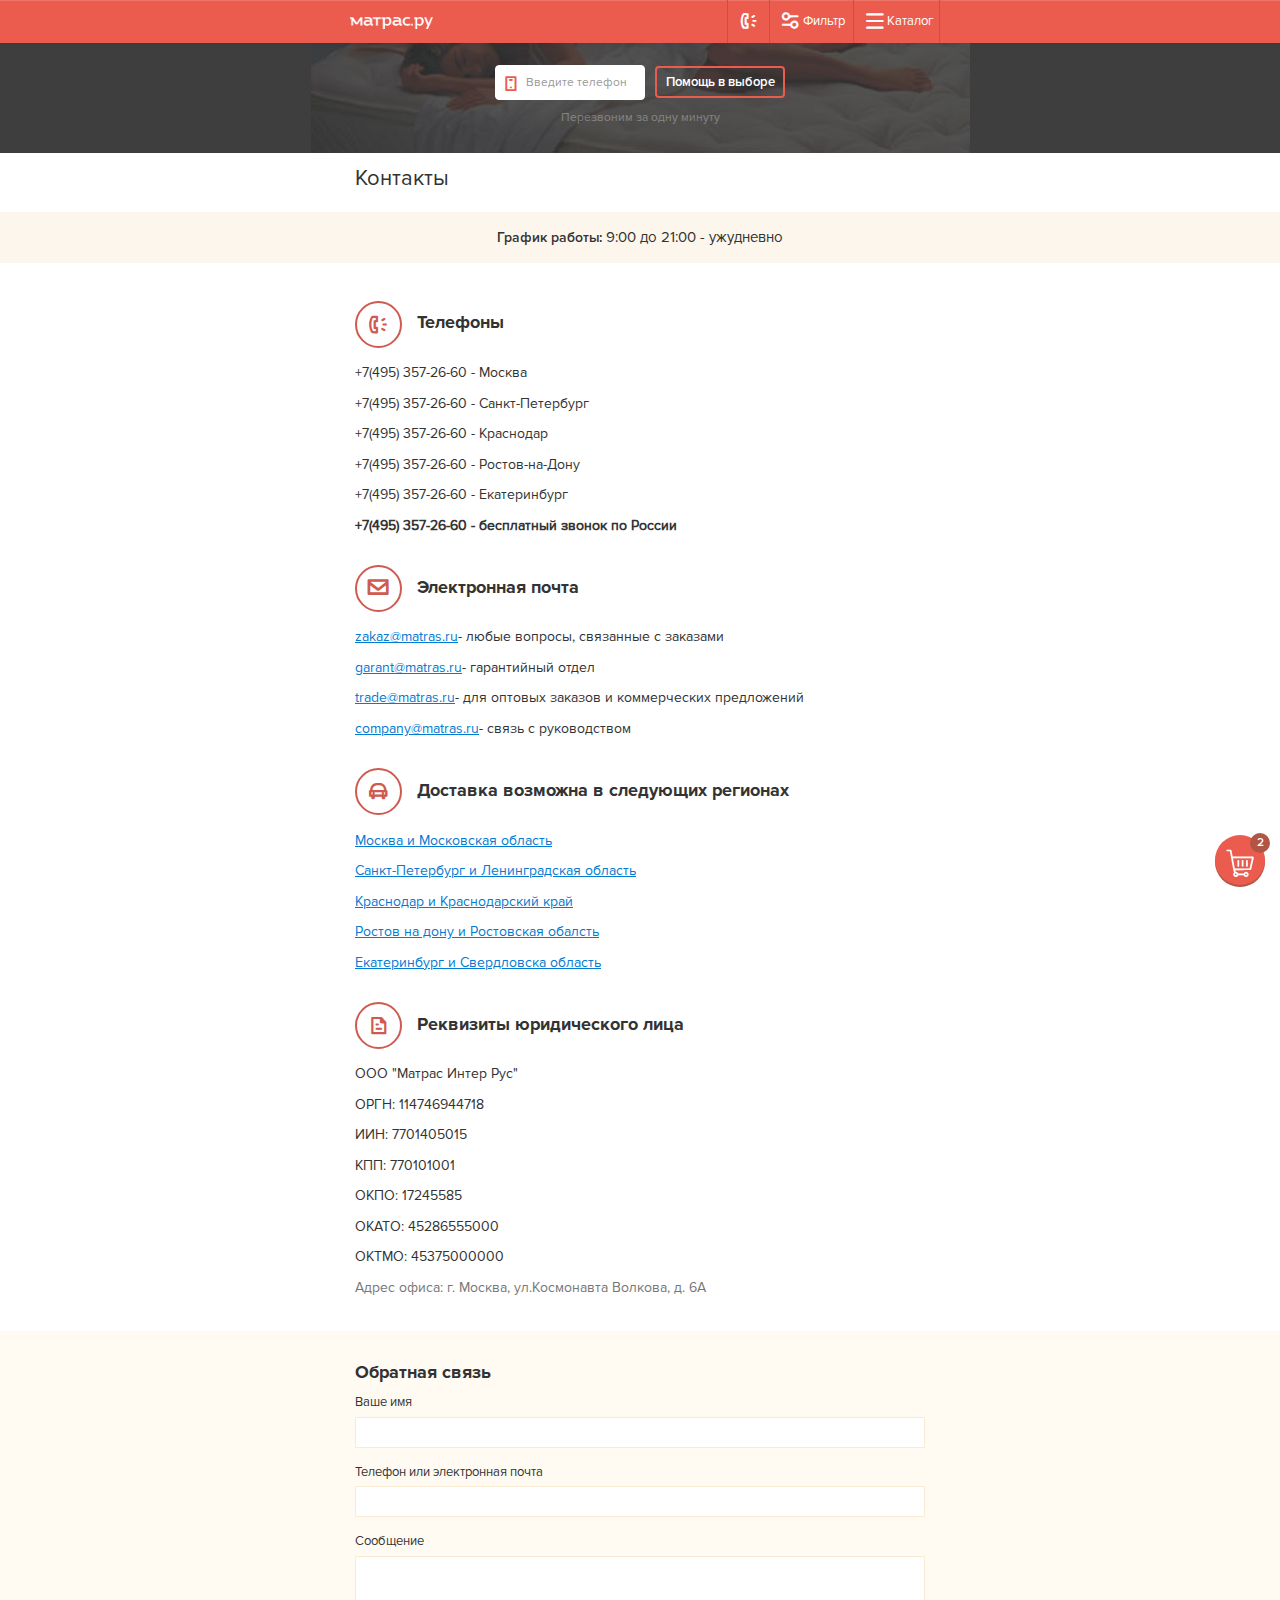
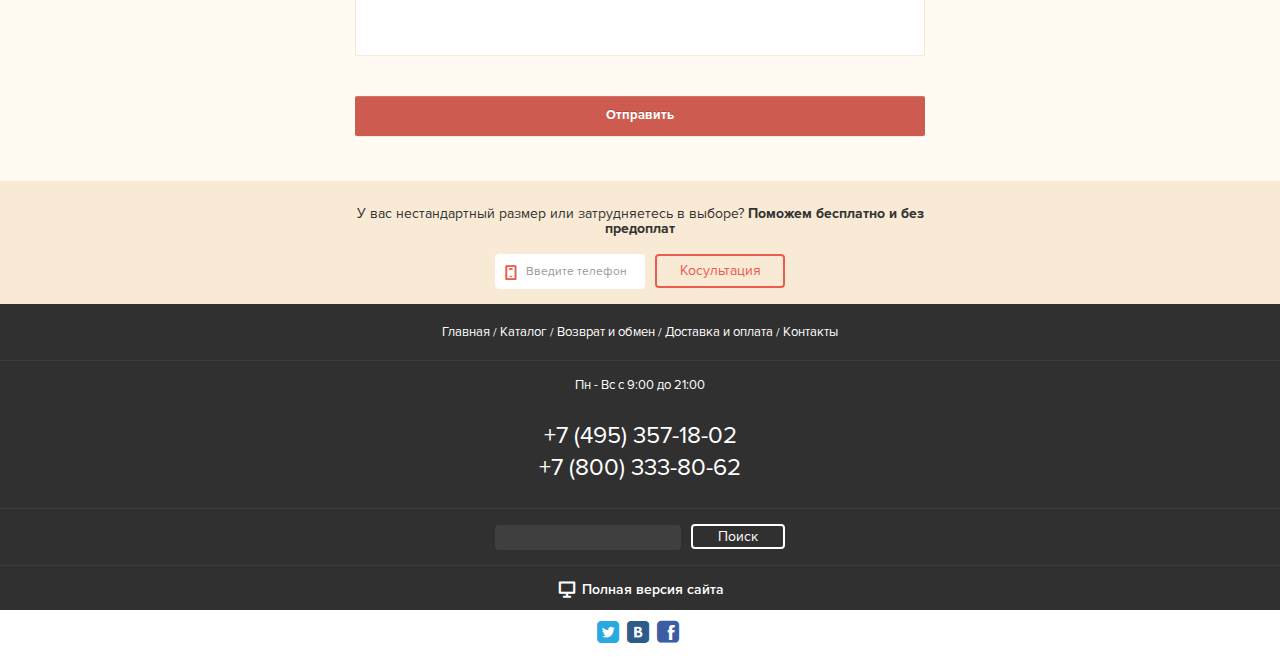
<file: contacts.html>
<!doctype html>
<!--[if IE 7]><html class="ie7 lt-ie10 lt-ie9 lt-ie8 no-js" lang="ru"><![endif]-->
<!--[if IE 8]><html class="ie8 lt-ie10 lt-ie9 no-js" lang="ru"><![endif]-->
<!--[if IE 9 ]><html class="ie9 lt-ie10 no-js" lang="ru"><![endif]-->
<!--[if (gt IE 9)|!(IE)]><!-->
<html class="no-js" lang="ru">
<!--<![endif]-->

<head>
	<meta charset="utf-8">
	<title>default title</title>
	<meta content="" name="author">
	<meta content="" name="description">
	<meta content="" name="keywords">
	<meta content="telephone=no" name="format-detection">
	<meta name="robots" content="noodp, noydir">
	<meta name="viewport" content="width=device-width, initial-scale=1.0">
	<!-- This make sence for mobile browsers. It means, that content has been optimized for mobile browsers -->
	<meta name="HandheldFriendly" content="true">
	<meta content="IE=edge" http-equiv="X-UA-Compatible">
	<!--[if IE 8 ]><![endif]-->
	<!--[if IE 9 ]><![endif]-->
	<!--[if (gt IE 9)|!(IE)]><!-->
	<link href="static/scss/static.css" rel="stylesheet" type="text/css">
	<!--<![endif]-->
<!--<link href="static/js/plugins/owl.carousel.css" rel="stylesheet" type="text/css">-->
	<meta property="og:title" content="" />
	<meta property="og:url" content="" />
	<meta property="og:description" content="" />
	<meta property="og:image" content="" />
	<meta property="og:image:type" content="image/jpeg" />
	<meta property="og:image:width" content="500" />
	<meta property="og:image:height" content="300" />
	<meta property="twitter:description" content="" />
	<link rel="image_src" href="" />

	<link rel="icon" type="image/png" href="favicon.ico">
	<script>
		(function(H) {
			H.className = H.className.replace(/\bno-js\b/, 'js')
		})(document.documentElement)

	</script>
	<!--[if lt IE 9 ]><script src="static/js/separate-js/html5shiv-3.7.2.min.js" type="text/javascript"></script><meta content="no" http-equiv="imagetoolbar"><![endif]-->
</head>

<body class="landing-page">
	<!-- TOP NAV BAR -->
		<nav id="top-nav-bar" class="navbar navbar-default">
			<div class="container">
				<div class="navbar-header">
					<button class="navbar-toggle collapsed" data-toggle="collapse" data-target="#navbar" aria-expanded="false" aria-controls="navbar">
						<i class="input-icon-left myicon myicon-q"></i><span>Каталог</span>
					</button>
					<button class="navbar-modal collapsed" data-toggle="modal" data-target="#filter-modal-form">
						<i class="input-icon-left myicon myicon-b"></i><span>Фильтр</span>
					</button>
					<a href="tel:+1234567890" class="navbar-modal collapsed">
						<i class="input-icon-left myicon myicon-a"></i>
					</a>
					<a class="navbar-brand" href="index.html"><img src="static/img/content/logo.png" alt=""></a>
				</div>
				<div id="navbar" class="navbar-collapse collapse">
					<ul class="nav navbar-nav text-center">
						<li class="active">
							<a href="#">Матрасы</a>
						</li>
						<li>
							<a href="#">Детские матрасы</a>
						</li>
						<li>
							<a href="#">Матрасы на диван</a>
						</li>
						<li>
							<a href="#">Наматрасники</a>
						</li>
						<li>
							<a href="#">Подушки</a>
						</li>
						<li>
							<a href="#">Одеяла</a>
						</li>
						<li>
							<a href="#">Основания</a>
						</li>
						<li>
							<a href="#">Кровати</a>
						</li>
						<li>
							<a href="#">Шкафы комоды тумбы</a>
						</li>
					</ul>
					<form class="navbar-form navbar-search-form" action="search-result.html">
						<div class="form-inline-group">
							<div class="form-inline-input">
								<input type="text" class="form-control" placeholder="" name="search">
							</div>
							<button class="btn btn btn-transparent danger" type="submit">Поиск</button>
						</div>
					</form>
				</div>
			</div>
		</nav>
		<!-- END TOP NAV BAR -->
		
	<!-- CALL SECTION 1 -->
		<div class="call-section-1 call-section-internal-1">
			<div class="container">
				<div class="posrelative">
					<form class="call-section-form">
						<div class="form-inline-group">
							<div class="form-inline-input has-icon-left">
								<input type="text" class="form-control" data-inputmask placeholder="Введите телефон" name="q">
								<i class="input-icon-left myicon myicon-d"></i>
							</div>
							<button class="btn btn-transparent danger" type="submit">Помощь в выборе</button>
						</div>
					</form>
				</div>
				<p class="call-minut">Перезвоним за одну минуту</p>
			</div>
		</div>
	<!-- END CALL SECTION 1 -->
	<!-- PAGE TITLE SECTION -->
	<div class="page-title-section">
		<div class="container">
			<h3>Контакты</h3>
		</div>
	</div>
	<!-- END PAGE TITLE SECTION -->
	<!-- WORK TIME SECTION -->
	<div class="work-time-section text-center">
		<div class="container">
			<p>
				<strong>График работы:</strong> 9:00 до 21:00 - ужудневно</p>
		</div>
	</div>
	<!-- END WORK TIME SECTION -->
	<!-- CONTENT -->
	<div class="content noborder">
	<div class="container">
		<!-- SECTION TITLE -->
		<div class="section-title">
			<div class="logo">
				<i class="icon-round myicon myicon-a"></i>
			</div>
			<h3 class="title">Телефоны</h3>
		</div>
		<!-- END SECTION TITLE -->
		<br>
		<p>+7(495) 357-26-60 - Москва</p>
		<p>+7(495) 357-26-60 - Санкт-Петербург</p>
		<p>+7(495) 357-26-60 - Краснодар</p>
		<p>+7(495) 357-26-60 - Ростов-на-Дону</p>
		<p>+7(495) 357-26-60 - Екатеринбург</p>
		<p>
			<strong>+7(495) 357-26-60 - бесплатный звонок по России</strong>
		</p>
		<br>
		<!-- SECTION TITLE -->
		<div class="section-title">
			<div class="logo">
				<i class="icon-round myicon myicon-r"></i>
			</div>
			<h3 class="title">Электронная почта</h3>
		</div>
		<!-- END SECTION TITLE -->

		<br>
		<p>
			<a href="">zakaz@matras.ru</a>- любые вопросы, связанные с заказами</p>
		<p>
			<a href="">garant@matras.ru</a>- гарантийный отдел</p>
		<p>
			<a href="">trade@matras.ru</a>- для оптовых заказов и коммерческих предложений</p>
		<p>
			<a href="">company@matras.ru</a>- связь с руководством</p>
		<br>
		<!-- SECTION TITLE -->
		<div class="section-title">
			<div class="logo">
				<i class="icon-round myicon myicon-j"></i>
			</div>
			<h3 class="title">Доставка возможна в следующих регионах</h3>
		</div>
		<!-- END SECTION TITLE -->

		<br>
		<p>
			<a href="">Москва и Московская область</a>
		</p>
		<p>
			<a href="">Санкт-Петербург и Ленинградская область</a>
		</p>
		<p>
			<a href="">Краснодар и Краснодарский край</a>
		</p>
		<p>
			<a href="">Ростов на дону и Ростовская обалсть</a>
		</p>
		<p>
			<a href="">Екатеринбург и Свердловска область</a>
		</p>
		<br>
		<!-- SECTION TITLE -->
		<div class="section-title">
			<div class="logo">
				<i class="icon-round myicon myicon-e"></i>
			</div>
			<h3 class="title">Реквизиты юридического лица</h3>
		</div>
		<!-- END SECTION TITLE -->

		<br>
		<p>ООО "Матрас Интер Рус"</p>
		<p>ОРГН: 114746944718</p>
		<p>ИИН: 7701405015</p>
		<p>КПП: 770101001</p>
		<p>ОКПО: 17245585</p>
		<p>ОКАТО: 45286555000</p>
		<p>ОКТМО: 45375000000</p>
		<p class="text-muted">Адрес офиса: г. Москва, ул.Космонавта Волкова, д. 6А</p>
	</div>
	</div>
	<!-- END CONTENT -->
	<!-- FEEDBACK FORM -->
	<div class="feedback-form">
		<div class="container">
			<h3>Обратная связь</h3>
			<form action="">
				<div class="form-group">
					<label for="Name">Ваше имя</label>
					<input type="text" class="form-control" id="Name">
				</div>
				<div class="form-group">
					<label for="contact">Телефон или электронная почта</label>
					<input type="text" class="form-control" id="contact">
				</div>
				<div class="form-group">
					<label for="message">Сообщение</label>
					<textarea class="form-control" name="message" id="message" rows="5"></textarea>
				</div>
				<button class="btn btn-success btn-block">Отправить</button>
			</form>
		</div>
	</div>
	<!-- END FEEDBACK FORM -->
<!-- CALL SECTION 2 -->
	<div class="call-section-2 call-section-internal-2">
		<div class="container">
			<p class="text-center">
				У вас нестандартный размер или затрудняетесь в выборе? <strong>Поможем бесплатно и без предоплат</strong>
			</p>
			<div class="posrelative">
				<form class="call-section-form">
					<div class="form-inline-group">
						<div class="form-inline-input has-icon-left">
							<input type="text" class="form-control" data-inputmask placeholder="Введите телефон" name="q">
							<i class="input-icon-left myicon myicon-d"></i>
						</div>
						<button class="btn btn-transparent danger" type="submit">Косультация</button>
					</div>
				</form>
			</div>
		</div>
	</div>
	<!-- END CALL SECTION 2 -->
	<!-- FOOTER -->
	<footer>
		<div class="footer">
			<div class="container">
				<ul class="bottom-nav">
					<li>
						<a href="index.html">Главная</a>
					</li>
					<li>
						<a href="catalog.html">Каталог</a>
					</li>
					<li>
						<a href="">Возврат и обмен</a>
					</li>
					<li>
						<a href="guarantee.html">Доставка и оплата</a>
					</li>
					<li>
						<a href="contacts.html">Контакты</a>
					</li>
				</ul>
			</div>
			<hr>
			<div class="container">
				<p>Пн - Вс с 9:00 до 21:00</p>
				<br>
				<p class="text-large"><a href="tel:+74953571802">+7 (495) 357-18-02</a>
						<br/><a href="tel:+78003338062">+7 (800) 333-80-62</a></p>
			</div>
			<hr>
			<div class="container">
				<form class="search-section-form" action="search-result.html">
					<div class="form-inline-group">
						<div class="form-inline-input">
							<input type="text" class="form-control" placeholder="" name="search">
						</div>
						<button class="btn btn btn-transparent danger" type="submit">Поиск</button>
					</div>
				</form>
			</div>
			<hr>
			<div class="container full-screen">
				<a href="http://www.matras.ru/">
					<i class="myicon myicon-t"></i><span>Полная версия сайта</span>
					</a>
			</div>
		</div>
		<div class="social">
			
			<ul>
				<li>
					<a href="https://twitter.com/matras_ru" target="_blank">
						<i class="socicon socicon-t"></i>
					</a>
				</li>
				<li>
					<a href="http://vk.com/matras_ru" target="_blank">
						<i class="socicon socicon-v"></i>
					</a>
				</li>
				<li>
					<a href="https://www.facebook.com/matras.ru" target="_blank">
						<i class="socicon socicon-f"></i>
					</a>
				</li>
			</ul>
		</div>
	</footer>
	<!-- END FOOTER -->
	<!-- SCHOPPING CART widjet-->
		<div class="schopping-cart-widjet">
			<span data-toggle="modal" data-target="#schopping-cart-modal-form">
				<i class="myicon myicon-k"></i>
				<span class="count_cart">
					2
				</span>
			</span>
		</div>
		<!-- END SCHOPPING CART widjet-->
		<!-- SCHOPPING CART FORM -->
		<div class="schopping-cart-form">
			<div class="modal fade" id="schopping-cart-modal-form" tabindex="-1"  data-keyboars="true" aria-labelledby="schopping-cart">
				<button type="button" class="close" data-dismiss="modal" aria-label="Close">
					<span aria-hidden="true">&times;</span>
				</button>
				<div class="container">
					<div class="row">
						<div class="modal-dialog" role="document">
							<div class="modal-content">
								<div class="modal-header">
									
									<h4 class="modal-title" id="schopping-cart">Корзина</h4>
									<p>В случае, если у Вас появились какие то проблемы <a href="tel:+74953572984">+7(495) 357-29-84</a></p>
								</div>
								<div class="modal-body">
									<div class="cart-product-list">
										<!-- CART PRODUCT ITEM -->
										<div class="cart-product-item">
											<div class="preview">
												<img src="static/img/content/hit_matras-Promtex-Orient-Soft-Temple.jpg" alt="">
											</div>
											<div class="body">
												<a href="" class="title">Eco hard 1 TFK</a>
												<div class="short-description">
													<strong class="price">5996 руб</strong>
													<span class="size pull-right">60x110</span>
												</div>
												<div class="controller">
													<div class="input-group input-group-xs pull-left">
														<span class="input-group-btn">
															<button class="btn btn-default  btn-minus" type="button">
																-
															</button>
														</span>
														<span class="input-group-btn">
															<input name="count" type="text" class="count form-control form-control-xs" value="1">
														</span>
														<span class="input-group-btn">
															<button class="btn btn-default btn-plus" type="button">
																+
															</button>
														</span>
														<span class="input-group-btn btn-margin"></span>
														<span class="input-group-btn">
															<button class="btn btn-default btn-trash btn-remove">
																<i class="myicon myicon-g text-danger" aria-hidden="true"></i>
															</button>
														</span>
													</div>
												</div>
											</div>
										</div>
										<div class="cart-product-item">
											<div class="preview">
												<img src="static/img/content/hit_matras-Promtex-Orient-Soft-Temple.jpg" alt="">
											</div>
											<div class="body">
												<a href="" class="title">Eco hard 1 TFK</a>
												<div class="short-description">
													<strong class="price">5996 руб</strong>
													<span class="size pull-right">60x110</span>
												</div>
												<div class="controller">
													<div class="input-group input-group-xs pull-left">
														<span class="input-group-btn">
															<button class="btn btn-default  btn-minus" type="button">
																-
															</button>
														</span>
														<span class="input-group-btn">
															<input name="count" type="text" class="count form-control form-control-xs" value="1">
														</span>
														<span class="input-group-btn">
															<button class="btn btn-default btn-plus" type="button">
																+
															</button>
														</span>
														<span class="input-group-btn btn-margin"></span>
														 <span class="input-group-btn">
															<button class="btn btn-default btn-trash btn-remove">
																<i class="myicon myicon-g text-danger" aria-hidden="true"></i>
															</button>
														</span>
													</div>
												</div>
											</div>
										</div>
										<!-- END CART PRODUCT ITEM -->
									</div>

								</div>
								<div class="modal-footer">
									<form action="">
										<div class="check-sum">
											<span class="check-sum-title">Итого:</span>
											<span class="coast pull-right">39 992 руб.
												<small>48 996 руб.</small>
											</span>
										</div>
										<div class="form-inline-group">
											<div class="form-inline-input has-icon-left">
												<input type="text" class="form-control" data-inputmask placeholder="Введите телефон" name="q">
												<i class="input-icon-left myicon myicon-d"></i>
											</div>
										</div>
										<button class="btn btn-success btn-lg btn-block btn-order">Оформить заказ</button>
										<a class="text-center block" data-toggle="modal" data-target="#ordering-form">Заполнить самостоятельно</a>
									</form>
								</div>
							</div>
						</div>
					</div>
				</div>
			</div>
		</div>
		<!-- END SCHOPPING CART FORM -->
		<!-- FILTER MODAL FORM -->
		<div class="modal fade" id="filter-modal-form" tabindex="-1" role="dialog" aria-labelledby="Фильтр по параметрам">
			<button type="button" class="close" data-dismiss="modal" aria-label="Close">
				<span aria-hidden="true">&times;</span>
			</button>
			<div class="container">
				<div class="row">
					<div class="filter-modal-form-content">
					<div class="modal-dialog" role="document">
						<div class="modal-content">
							<div class="modal-header">
								<h4 class="modal-title" id="myModalLabel">Фильтр по параметрам</h4>
							</div>
							<div class="modal-body">
								<div class="container-fluid">
									
									<div class="row">
										<div class="col-xs-6 filter-section-col-1">
											<div class="form-group form-group-1">
												<label class="control-label" for="type">Тип</label>
												<select name="type" class="form-control selectpicker">
													<option>Любой</option>
													<option>Не любой</option>
													<option>Конкретный</option>
													<option>Всякий</option>
												</select>
											</div>
											<div class="form-group form-group-2">
												<label class="control-label">Цена в рублях</label>
												<div class="input-group">
													<input type="number" class="form-control"  pattern="[0­9]*" name="coast-from" placeholder="от" />
													<span class="input-group-glue"></span>
													<input type="number" class="form-control"  pattern="[0­9]*" name="coast-to" placeholder="до" />
												</div>
											</div>
											<div class="form-group form-group-3">
												<label class="control-label" for="fist-side-stiffness">Жесткость 1-ой стороны</label>
												<select name="fist-side-stiffness" class="form-control selectpicker">
													<option>Мягкая</option>
													<option>Умеренно мягкая</option>
													<option>Умеренно жесткая</option>
													<option>Жесткая</option>
												</select>
											</div>
										</div>
										<div class="col-xs-6 filter-section-col-2">
											<div class="form-group form-group-1">
												<label class="control-label" for="brand">Бренд</label>
												<select name="brand" class="form-control selectpicker">
													<option>Все</option>
													<option>Не любой</option>
													<option>Конкретный</option>
													<option>Всякий</option>
												</select>
											</div>
											<div class="form-group form-group-2">
												<label class="control-label">Размер в см</label>
												<div class="input-group">
													<input type="number" class="form-control"  pattern="[0­9]*" name="coast-from" placeholder="Ширина" />
													<span class="input-group-glue"></span>
													<input type="number" class="form-control"  pattern="[0­9]*" name="coast-to" placeholder="Длина" />
												</div>
											</div>
											<div class="form-group form-group-3">
												<label class="control-label" for="second-side-stiffness">Жесткость 1-ой стороны</label>
												<select name="second-side-stiffness" class="form-control selectpicker">
													<option>Мягкая</option>
													<option>Умеренно мягкая</option>
													<option>Умеренно жесткая</option>
													<option>Жесткая</option>
												</select>
											</div>
										</div>
									</div>
								</div>
							</div>
							<div class="filter-section-footer">
								<div class="text-center">
									<button type="button" class="btn btn-success btn-lg">Подобрать</button>
									<p>
										<a href="" class="text-danger">Наш менеджер может помочь Вам</a>
										с любыми <br>дополнительными параметрами</p>
								</div>
							</div>
						</div>
					</div>
					</div>
				</div>
			</div>
		</div>
		<!-- END FILTER MODAL FORM -->
		<!-- ORDERING FORM -->
		<div class="ordering-form">
			<div class="modal fade" id="ordering-form" tabindex="-1" role="dialog" aria-labelledby="ordering-form">
				<button type="button" class="close" data-dismiss="modal" aria-label="Close">
					<span aria-hidden="true">&times;</span>
				</button>
				<div class="container">
					<div class="row">
						<div class="modal-dialog" role="document">
							<div class="modal-content">
								<div class="modal-header">
									<h4 class="modal-title" id="ordering-form">Оформление заказа</h4>
								</div>
								<div class="modal-body">
									<form action="">
										<div class="form-group">
											<label for="Name">Ваше имя и фамилия</label>
											<input type="text" class="form-control" id="Name">
											<p>Необходимы для заполнения гарантии</p>
										</div>
										<div class="form-group">
											<label for="phone">Телефон</label>
											<input type="text" class="form-control" id="phone">
											<p>Желательно указать несколько телефонов</p>
										</div>
										<div class="form-group">
											<label for="Address">Адрес доставки</label>
											<textarea name="Address" id="Address" rows="4" class="form-control"></textarea>
										</div>
										<h4>Необязательный поля</h4>
										<div class="form-group">
											<label for="email">Email</label>
											<input type="email" class="form-control" id="email">
										</div>
										<div class="form-group">
											<label for="notes">Примечания</label>
											<textarea name="notes" id="notes" rows="4" class="form-control"></textarea>
										</div>
										<button type="button" class="btn btn-success btn-block">Отправить заказ</button>
									</form>
								</div>
							</div>
						</div>
					</div>
				</div>
			</div>
		</div>
		<!-- END ORDERING FORM -->

		<!-- PRODUCT CARD MODAL -->
		<div class="modal fade" id="product-card-modal" tabindex="-1" role="dialog" aria-labelledby="myModalLabel">
			<button type="button" class="close" data-dismiss="modal" aria-label="Close">
				<span aria-hidden="true">&times;</span>
			</button>
			<div class="container">
				<div class="row">
					<div class="modal-dialog" role="document">
						<div class="modal-content">
							<div class="modal-header">
								<h4 class="modal-title" id="myModalLabel">Матрас Virtouz Респект</h4>
							</div>
							<div class="modal-body">
								<!-- SLIDER -->
								<div id="product-preview-carousel" class="slide">
									<!-- Indicators -->
									<div class="carousel-inner">
										<div class="item active">
											<img src="static/img/content/full_matras-Comfort-Line-EcoRoll-Slim.jpg" alt="">
										</div>
										<div class="item ">
											<img src="static/img/content/full_matras-Comfort-Line-EcoRoll-Slim-2.jpg" alt="">
										</div>
										<div class="item ">
											<img src="static/img/content/full_matras-Comfort-Line-EcoRoll-Slim-3.jpg" alt="">
										</div>
										<div class="item ">
											<img src="static/img/content/full_matras-Comfort-Line-EcoRoll-Slim-4.jpg" alt="">
										</div>
									</div>
									<div class="carousel-controls">
										<a class="carousel-control left" href="#product-preview-carousel" data-slide="prev">
											<span class="fa fa-angle-double-left"></span>
										</a>
										<a class="carousel-control right" href="#product-preview-carousel" data-slide="next">
											<span class="fa fa-angle-double-right"></span>
										</a>
									</div>

								</div>
								<!-- END SLIDER -->
								<!-- ORDER FORM -->
								<div class="order-form colored">
									<form action="">
										<div class="row">
											<div class="col-xs-6">
												<span class="price">7 500 <i class="currency"></i>
													<small>10 500 <i class="currency"></i></small>
												</span>
											</div>
											<div class="col-xs-6">
												<span class="availability yes">В наличии</span>
											</div>
										</div>
										<div class="row order-form-line">
											<div class="col-xs-6">
												<div class="form-group">
													<label class="control-label colored" for="size">Выберите размер</label>
													<select name="size" class="form-control selectpicker">
														<option>Любой</option>
														<option>Не любой</option>
														<option>Конкретный</option>
														<option>Всякий</option>
													</select>
												</div>
											</div>
											<div class="col-xs-6">
												<div class="form-group">
													<label class="control-label" for="type">Нужен другой размер?</label>
													<button class="form-control btn btn-transparent danger btn-block btn-lg">Позвонить</button>
												</div>
											</div>
										</div>
										<div class="row order-form-line">
											<div class="col-xs-6">
												<button class="btn btn-default btn-big btn-red btn-block btn-lg">Добавить в корзину</button>
											</div>
											<div class="col-xs-6">
												<button class="btn btn-success btn-big btn-green btn-block btn-lg">Купить в 1 клик</button>
											</div>
										</div>
										<a href="" class="block text-center">Информация о доставке</a>
									</form>
								</div>
								<!-- END ORDER FORM -->
								<!-- SHORT DESCRIPTION -->
								<div class="short-description-modal">
									<div class="row">
										<div class="col-xs-4">
											<img src="static/img/content/rigidity.png" height="22" width="30" alt="">
											<h3>cредняя</h3>
											<span>Жесткость</span>
										</div>
										<div class="col-xs-4">
											<img src="static/img/content/height.png" width="12" alt="">
											<h3>19 см</h3>
											<span>Высота матраса</span>
										</div>
										<div class="col-xs-4">
											<img src="static/img/content/weight.png" height="21" width="21" alt="">
											<h3>90 кг</h3>
											<span>Макс. мест. на одно спальное место</span>
										</div>
									</div>
								</div>
								<!-- END SHORT DESCRIPTION -->
								<hr>
								<!-- COMPOSITION -->
								<div class="composition-section">
									<h4>Состав</h4>
									<div class="composition">

										<p>
											<span>Чехол хлопковых жаккард</span>
										</p>

										<p>
											<span>Искусственный латекс (2см)</span>
										</p>

										<p>
											<span>Термовойлок</span>
										</p>
										<br>
										<br>
										<p>
											<span>Независимые пружины TFK</span>
										</p>
										<br>
										<br>
										<p>
											<span>Термовойлок</span>
										</p>

										<p>
											<span>Искусственный латекс (2см)</span>
										</p>

										<p>
											<span>Независимые пружины TFK</span>
										</p>

									</div>
								</div>
								<!-- END COMPOSITION -->
								<hr>
								<!-- DESCRIPTION -->
								<div class="description">
									<h4>Описание</h4>
									<div class="description-body">
										<p>Lorem ipsum dolor sit amet, consectetur adipisicing elit. In incidunt quibusdam, ex ratione architecto molestias possimus explicabo facilis, maiores praesentium sed perspiciatis dignissimos officiis voluptatem id,
											cumque dicta odit modi. Perferendis non quas doloribus repellat mollitia laudantium, labore ea ad illum quo porro neque at enim magnam, earum eius quibusdam repellendus nobis voluptatem, quam dolorem facilis
											soluta iure commodi cum. Illo optio animi, officia, quos, facere dicta delectus iusto ipsa quaerat totam assumenda doloremque ipsam esse ullam reprehenderit unde eligendi. Assumenda sint eligendi eaque harum
											inventore corporis iure adipisci consequatur, reprehenderit et ducimus totam ipsam, voluptatem, ipsa laboriosam. Placeat eaque, sapiente, nobis excepturi dolores iure iste laborum explicabo minus cum molestiae
											maxime aspernatur nesciunt quod minima quas amet ad, illum atque accusantium eligendi, neque. Est assumenda id atque quam eligendi, deleniti porro saepe in, non repudiandae doloribus omnis hic nulla. Quaerat
											odit, deleniti perferendis reiciendis amet ut, cumque consequatur nulla. Rerum nostrum, laudantium nemo nihil possimus beatae itaque voluptatum corrupti error amet aperiam, cum ut, facilis, ab enim voluptatibus
											distinctio. Molestias quidem fugit officiis ipsam consequatur porro non, laudantium. Corporis, iure voluptatum ea aliquid architecto deserunt et, incidunt nemo id atque ex, distinctio autem expedita hic laborum
											saepe omnis quisquam.</p>
										
									</div>
									<div class="description-body-slide">
										<a href="#">Читать всё</a>
									</div>
								</div>
								<!-- END DESCRIPTION -->
								<hr>
								<!-- CHARACTERISTICS -->
								<div class="properties">
									<h4>Характеристики</h4>
									<div class="property">
										<div class="property-name">Тип матраса:</div>
										<div class="property-value">независимые пружины tf</div>
									</div>

									<div class="property">
										<div class="property-name">Жесткость:</div>
										<div class="property-value">средняя</div>
									</div>

									<div class="property">
										<div class="property-name">Жесткость 2-ой стороны:</div>
										<div class="property-value">мягкая</div>
									</div>

									<div class="property">
										<div class="property-name">Макс. вес на одно спальное место</div>
										<div class="property-value">105кг</div>
									</div>

									<div class="property">
										<div class="property-name">Высота матрасы</div>
										<div class="property-value">19см</div>
									</div>

									<div class="property">
										<div class="property-name">Чехол</div>
										<div class="property-value">трикотаж с объёмной стежкой</div>
									</div>

									<div class="property">
										<div class="property-name">Съёмный чехол</div>
										<div class="property-value">Да</div>
									</div>

									<div class="property">
										<div class="property-name">Гарантия</div>
										<div class="property-value">3 года</div>
									</div>
								</div>
								<!-- END CHARACTERISTICS -->
								<hr>
								<!-- REVIEWS -->
								<div class="reviews">
									<h4>Отзывы</h4>
									<div class="media">
										<div class="media-body">
											<h5 class="media-heading">Виктор</h5>1 Месяц назад купил такой матрац и очень доволен. А больше порадовала его цена, т.к. брал со скидкой. Очень удобный и комфортный матрац. Всем советую!
										</div>
									</div>

									<div class="media">
										<div class="media-body">
											<h5 class="media-heading">Юрий Антонов</h5>Матрас стоит своих денег, сделан качественно.
										</div>
									</div>

									<div class="media">
										<div class="media-body">
											<h5 class="media-heading">Сергей</h5>Не знаете, такой наматрасник можно скручивать в рулон?
										</div>
									</div>
									<a href="" class="centered-block">Читать все</a>
								</div>
								<!-- END REVIEWS -->
							</div>
						</div>
					</div>
				</div>
			</div>
		</div>
		<script>
			var ms=document.createElement("link");ms.rel="stylesheet";
			ms.href="static/js/plugins/owl.carousel.css";document.getElementsByTagName("head")[0].appendChild(ms);
		</script>
		<!-- END PRODUCT CARD MODAL -->
	<!-- Main scripts. You can replace it, but I recommend you to leave it here     -->
	<script src="static/js/framework/jquery.js"></script>
	<script src="static/js/libraries/bootstrap.js"></script>
	<script src="static/js/libraries/bootstrap-select.js"></script>
	<script src="static/js/plugins/jquery.tinyscrollbar.js"></script>
	<script src="static/js/plugins/owl.carousel.min.js"></script>
	<script src="static/js/input.mask.js"></script>
	<script src="static/js/modulesjs.js"></script>
</body>
</file>
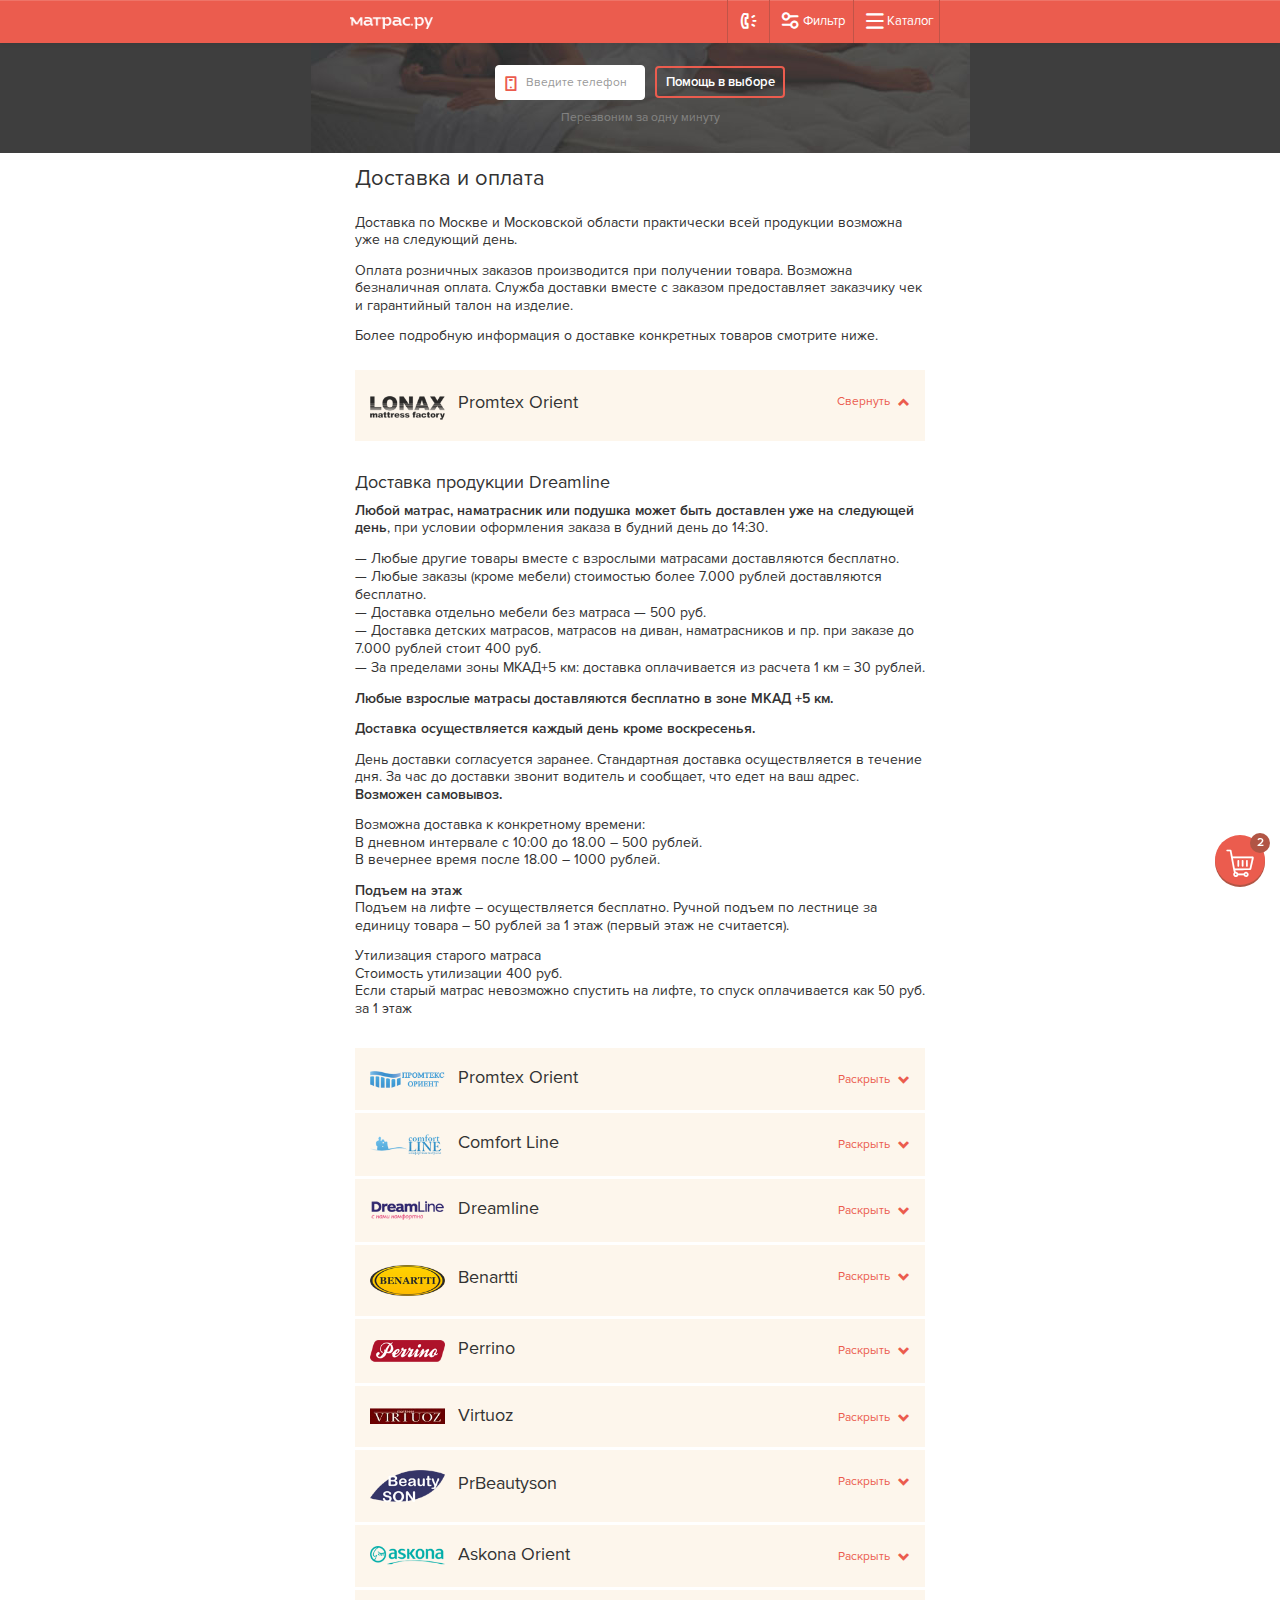
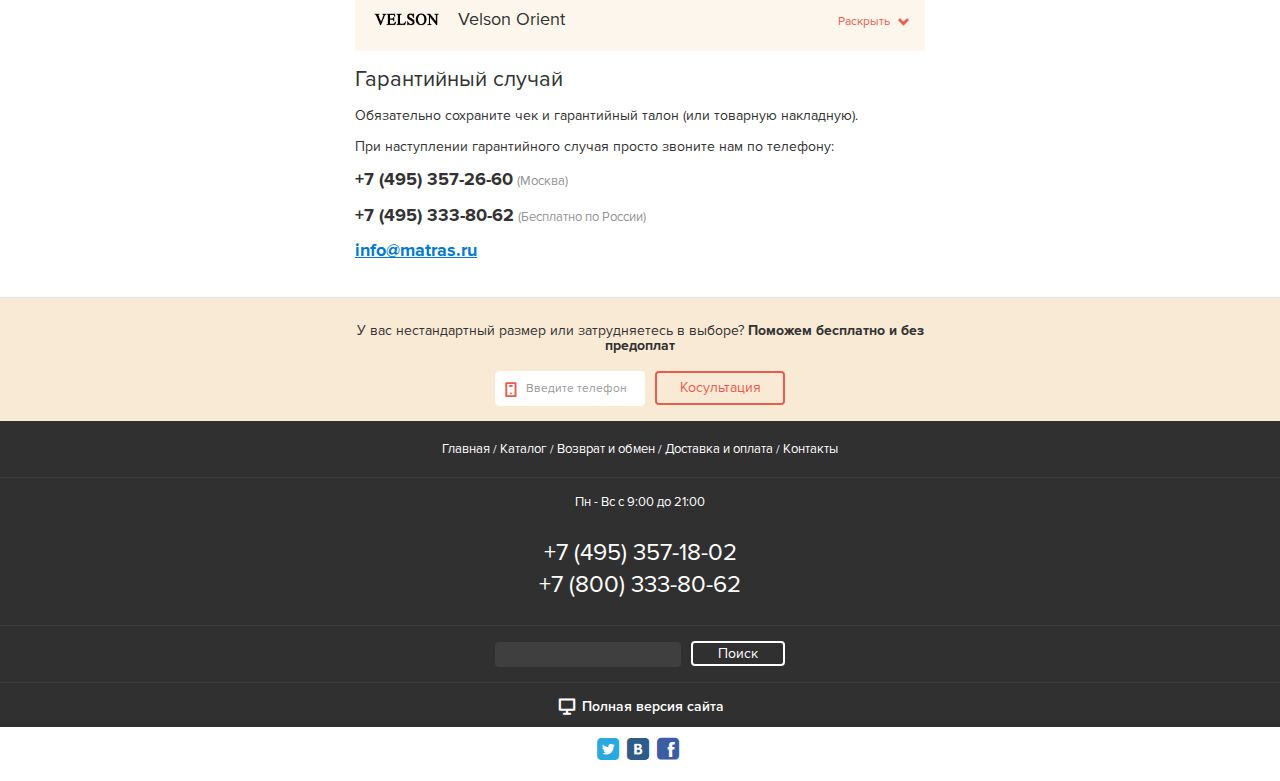
<file: dostavka.html>
<!doctype html>
<!--[if IE 7]><html class="ie7 lt-ie10 lt-ie9 lt-ie8 no-js" lang="ru"><![endif]-->
<!--[if IE 8]><html class="ie8 lt-ie10 lt-ie9 no-js" lang="ru"><![endif]-->
<!--[if IE 9 ]><html class="ie9 lt-ie10 no-js" lang="ru"><![endif]-->
<!--[if (gt IE 9)|!(IE)]><!-->
<html class="no-js" lang="ru">
<!--<![endif]-->

<head>
	<meta charset="utf-8">
	<title>default title</title>
	<meta content="" name="author">
	<meta content="" name="description">
	<meta content="" name="keywords">
	<meta content="telephone=no" name="format-detection">
	<meta name="robots" content="noodp, noydir">
	<meta name="viewport" content="width=device-width, initial-scale=1.0">
	<!-- This make sence for mobile browsers. It means, that content has been optimized for mobile browsers -->
	<meta name="HandheldFriendly" content="true">
	<meta content="IE=edge" http-equiv="X-UA-Compatible">
	<!--[if IE 8 ]><![endif]-->
	<!--[if IE 9 ]><![endif]-->
	<!--[if (gt IE 9)|!(IE)]><!-->
	<link href="static/scss/static.css" rel="stylesheet" type="text/css">
	<!--<![endif]-->
<!--<link href="static/js/plugins/owl.carousel.css" rel="stylesheet" type="text/css">-->
	<meta property="og:title" content="" />
	<meta property="og:url" content="" />
	<meta property="og:description" content="" />
	<meta property="og:image" content="" />
	<meta property="og:image:type" content="image/jpeg" />
	<meta property="og:image:width" content="500" />
	<meta property="og:image:height" content="300" />
	<meta property="twitter:description" content="" />
	<link rel="image_src" href="" />

	<link rel="icon" type="image/png" href="favicon.ico">
	<script>
		(function(H) {
			H.className = H.className.replace(/\bno-js\b/, 'js')
		})(document.documentElement)

	</script>
	<!--[if lt IE 9 ]><script src="static/js/separate-js/html5shiv-3.7.2.min.js" type="text/javascript"></script><meta content="no" http-equiv="imagetoolbar"><![endif]-->
</head>

<body class="guarantee-page">
	<!-- TOP NAV BAR -->
		<nav id="top-nav-bar" class="navbar navbar-default">
			<div class="container">
				<div class="navbar-header">
					<button class="navbar-toggle collapsed" data-toggle="collapse" data-target="#navbar" aria-expanded="false" aria-controls="navbar">
						<i class="input-icon-left myicon myicon-q"></i><span>Каталог</span>
					</button>
					<button class="navbar-modal collapsed" data-toggle="modal" data-target="#filter-modal-form">
						<i class="input-icon-left myicon myicon-b"></i><span>Фильтр</span>
					</button>
					<a href="tel:+1234567890" class="navbar-modal collapsed">
						<i class="input-icon-left myicon myicon-a"></i>
					</a>
					<a class="navbar-brand" href="index.html"><img src="static/img/content/logo.png" alt=""></a>
				</div>
				<div id="navbar" class="navbar-collapse collapse">
					<ul class="nav navbar-nav text-center">
						<li class="active">
							<a href="#">Матрасы</a>
						</li>
						<li>
							<a href="#">Детские матрасы</a>
						</li>
						<li>
							<a href="#">Матрасы на диван</a>
						</li>
						<li>
							<a href="#">Наматрасники</a>
						</li>
						<li>
							<a href="#">Подушки</a>
						</li>
						<li>
							<a href="#">Одеяла</a>
						</li>
						<li>
							<a href="#">Основания</a>
						</li>
						<li>
							<a href="#">Кровати</a>
						</li>
						<li>
							<a href="#">Шкафы комоды тумбы</a>
						</li>
					</ul>
					<form class="navbar-form navbar-search-form" action="search-result.html">
						<div class="form-inline-group">
							<div class="form-inline-input">
								<input type="text" class="form-control" placeholder="" name="search">
							</div>
							<button class="btn btn btn-transparent danger" type="submit">Поиск</button>
						</div>
					</form>
				</div>
			</div>
		</nav>
		<!-- END TOP NAV BAR -->
<!-- CALL SECTION 1 -->
		<div class="call-section-1 call-section-internal-1">
			<div class="container">
				<div class="posrelative">
					<form class="call-section-form">
						<div class="form-inline-group">
							<div class="form-inline-input has-icon-left">
								<input type="text" class="form-control"  data-inputmask placeholder="Введите телефон" name="q">
								<i class="input-icon-left myicon myicon-d"></i>
							</div>
							<button class="btn btn-transparent danger" type="submit">Помощь в выборе</button>
						</div>
					</form>
				</div>
				<p class="call-minut">Перезвоним за одну минуту</p>
			</div>
		</div>
	<!-- END CALL SECTION 1 -->
	<!-- PAGE TITLE SECTION -->
	<div class="page-title-section">
		<div class="container">
			<h3>Доставка и оплата</h3>
		</div>
	</div>
	<!-- END PAGE TITLE SECTION -->
	<!-- CONENT -->
	<div class="content">
	<div class="container">
		<p>Доставка по Москве и Московской области практически всей продукции возможна уже на следующий день.</p>
 
		<p>Оплата розничных заказов производится при получении товара. Возможна безналичная оплата.
		Служба доставки вместе с заказом предоставляет заказчику чек и гарантийный талон на изделие.</p>
 
		<p>Более подробную информация о доставке конкретных товаров смотрите ниже.</p>
		<!-- ACCORDION2 -->

		<div class="panel-group dostavka" id="accordion" role="tablist" aria-multiselectable="true">
			<div class="panel panel-default">
				<div class="panel-heading has-image" role="tab" id="headingLonax" data-toggle="collapse" data-parent="#accordion" href="#collapseLonax" aria-expanded="true" aria-controls="collapseLonax">
					<img src="static/img/content/lonax.png" alt="">
					<h3 class="panel-title">Promtex Orient</h3>
					<a class="panel-title-toggle">
						<span class="spanhide">Свернуть</span>
						<span class="spanvise">Раскрыть</span>
						<i class="glyphicon chevron"></i>
					</a>
				</div>
				<div id="collapseLonax" class="panel-collapse collapse in" role="tabpanel" aria-labelledby="headingOne">
					<div class="panel-body">
						<h3>Доставка продукции Dreamline</h3>
						<p><strong>Любой матрас, наматрасник или подушка может быть доставлен уже на следующей день</strong>, при условии оформления заказа в будний день до 14:30.
							<ul>
								<li>— Любые другие товары вместе с взрослыми матрасами доставляются бесплатно.</li>
								<li>— Любые заказы (кроме мебели) стоимостью более 7.000 рублей доставляются бесплатно.</li>
								<li>— Доставка отдельно мебели без матраса — 500 руб.</li>
								<li>— Доставка детских матрасов, матрасов на диван, наматрасников и пр. при заказе до 7.000 рублей стоит 400 руб.</li>
								<li>— За пределами зоны МКАД+5 км: доставка оплачивается из расчета 1 км = 30 рублей.</li>
							</ul>
						</p>
						<p><strong>Любые взрослые матрасы доставляются бесплатно в зоне МКАД +5 км.</strong></p>
						
						<p><strong>Доставка осуществляется каждый день кроме воскресенья.</strong></p>
						<p>День доставки согласуется заранее. Стандартная доставка осуществляется в течение дня. За час до доставки звонит водитель и сообщает, что едет на ваш адрес.
						<strong>Возможен самовывоз.</strong></p>

						<p>Возможна доставка к конкретному времени:<br>
						В дневном интервале с 10:00 до 18.00 – 500 рублей.<br>
						В вечернее время после 18.00 – 1000 рублей.</p>

						<p><strong>Подъем на этаж</strong><br>
						Подъем на лифте – осуществляется бесплатно.
						Ручной подъем по лестнице за единицу товара – 50 рублей за 1 этаж (первый этаж не считается).</p>

						<p>Утилизация старого матраса<br>
						Стоимость утилизации 400 руб.<br>
						Если старый матрас невозможно спустить на лифте, то спуск оплачивается как 50 руб. за 1 этаж</p>
					</div>
				</div>
			</div>
			<div class="panel panel-default">
				<div class="panel-heading has-image collapsed" role="tab" id="headingPromtexOrient" data-toggle="collapse" data-parent="#accordion" href="#collapsePromtexOrient" aria-expanded="true" aria-controls="collapsePromtexOrient">
					<img src="static/img/content/promtex-orient.png" alt="">
					<h3 class="panel-title">Promtex Orient</h3>
					<a class="panel-title-toggle">
						<span class="spanhide">Свернуть</span>
						<span class="spanvise">Раскрыть</span>
						<i class="glyphicon chevron"></i>
					</a>
				</div>
				<div id="collapsePromtexOrient" class="panel-collapse collapse" role="tabpanel" aria-labelledby="headingOne">
					<div class="panel-body">
						<p>Anim pariatur cliche reprehenderit, enim eiusmod high life accusamus terry richardson ad squid. 3 wolf moon officia aute, non cupidatat skateboard dolor brunch. Food truck quinoa nesciunt laborum eiusmod. Brunch 3 wolf moon tempor, sunt aliqua put a bird on it squid single-origin coffee nulla assumenda shoreditch et. Nihil anim keffiyeh helvetica, craft beer labore wes anderson cred nesciunt sapiente ea proident. Ad vegan excepteur butcher vice lomo. Leggings occaecat craft beer farm-to-table, raw denim aesthetic synth nesciunt you probably haven't heard of them accusamus labore sustainable VHS.</p>
					</div>
				</div>
			</div>
			<div class="panel panel-default">
				<div class="panel-heading has-image collapsed" role="tab" id="headingComfortLine" data-toggle="collapse" data-parent="#accordion" href="#collapseComfortLine" aria-expanded="true" aria-controls="collapseComfortLine">
					<img src="static/img/content/comfort-line.png" alt="">
					<h3 class="panel-title">Comfort Line</h3>
					<a class="panel-title-toggle">
						<span class="spanhide">Свернуть</span>
						<span class="spanvise">Раскрыть</span>
						<i class="glyphicon chevron"></i>
					</a>
				</div>
				<div id="collapseComfortLine" class="panel-collapse collapse" role="tabpanel" aria-labelledby="headingOne">
					<div class="panel-body">
						<p>Anim pariatur cliche reprehenderit, enim eiusmod high life accusamus terry richardson ad squid. 3 wolf moon officia aute, non cupidatat skateboard dolor brunch. Food truck quinoa nesciunt laborum eiusmod. Brunch 3 wolf moon tempor, sunt aliqua put a bird on it squid single-origin coffee nulla assumenda shoreditch et. Nihil anim keffiyeh helvetica, craft beer labore wes anderson cred nesciunt sapiente ea proident. Ad vegan excepteur butcher vice lomo. Leggings occaecat craft beer farm-to-table, raw denim aesthetic synth nesciunt you probably haven't heard of them accusamus labore sustainable VHS.</p>
					</div>
				</div>
			</div>
			<div class="panel panel-default">
				<div class="panel-heading has-image collapsed" role="tab" id="headingDreamline" data-toggle="collapse" data-parent="#accordion" href="#collapseDreamline" aria-expanded="true" aria-controls="collapseDreamline">
					<img src="static/img/content/Dreamline.png" alt="">
					<h3 class="panel-title">Dreamline</h3>
					<a class="panel-title-toggle">
						<span class="spanhide">Свернуть</span>
						<span class="spanvise">Раскрыть</span>
						<i class="glyphicon chevron"></i>
					</a>
				</div>
				<div id="collapseDreamline" class="panel-collapse collapse" role="tabpanel" aria-labelledby="headingOne">
					<div class="panel-body">
						<p>Anim pariatur cliche reprehenderit, enim eiusmod high life accusamus terry richardson ad squid. 3 wolf moon officia aute, non cupidatat skateboard dolor brunch. Food truck quinoa nesciunt laborum eiusmod. Brunch 3 wolf moon tempor, sunt aliqua put a bird on it squid single-origin coffee nulla assumenda shoreditch et. Nihil anim keffiyeh helvetica, craft beer labore wes anderson cred nesciunt sapiente ea proident. Ad vegan excepteur butcher vice lomo. Leggings occaecat craft beer farm-to-table, raw denim aesthetic synth nesciunt you probably haven't heard of them accusamus labore sustainable VHS.</p>
					</div>
				</div>
			</div>
			<div class="panel panel-default">
				<div class="panel-heading has-image collapsed" role="tab" id="headingBenartti" data-toggle="collapse" data-parent="#accordion" href="#collapseBenartti" aria-expanded="true" aria-controls="collapseBenartti">
					<img src="static/img/content/Benartti.png" alt="">
					<h3 class="panel-title">Benartti</h3>
					<a class="panel-title-toggle">
						<span class="spanhide">Свернуть</span>
						<span class="spanvise">Раскрыть</span>
						<i class="glyphicon chevron"></i>
					</a>
				</div>
				<div id="collapseBenartti" class="panel-collapse collapse" role="tabpanel" aria-labelledby="headingOne">
					<div class="panel-body">
						<p>Anim pariatur cliche reprehenderit, enim eiusmod high life accusamus terry richardson ad squid. 3 wolf moon officia aute, non cupidatat skateboard dolor brunch. Food truck quinoa nesciunt laborum eiusmod. Brunch 3 wolf moon tempor, sunt aliqua put a bird on it squid single-origin coffee nulla assumenda shoreditch et. Nihil anim keffiyeh helvetica, craft beer labore wes anderson cred nesciunt sapiente ea proident. Ad vegan excepteur butcher vice lomo. Leggings occaecat craft beer farm-to-table, raw denim aesthetic synth nesciunt you probably haven't heard of them accusamus labore sustainable VHS.</p>
					</div>
				</div>
			</div>
			<div class="panel panel-default">
				<div class="panel-heading has-image collapsed" role="tab" id="headingPerrino" data-toggle="collapse" data-parent="#accordion" href="#collapsePerrino" aria-expanded="true" aria-controls="collapsePerrino">
					<img src="static/img/content/Perrino.png" alt="">
					<h3 class="panel-title">Perrino</h3>
					<a class="panel-title-toggle">
						<span class="spanhide">Свернуть</span>
						<span class="spanvise">Раскрыть</span>
						<i class="glyphicon chevron"></i>
					</a>
				</div>
				<div id="collapsePerrino" class="panel-collapse collapse" role="tabpanel" aria-labelledby="headingOne">
					<div class="panel-body">
						<p>Anim pariatur cliche reprehenderit, enim eiusmod high life accusamus terry richardson ad squid. 3 wolf moon officia aute, non cupidatat skateboard dolor brunch. Food truck quinoa nesciunt laborum eiusmod. Brunch 3 wolf moon tempor, sunt aliqua put a bird on it squid single-origin coffee nulla assumenda shoreditch et. Nihil anim keffiyeh helvetica, craft beer labore wes anderson cred nesciunt sapiente ea proident. Ad vegan excepteur butcher vice lomo. Leggings occaecat craft beer farm-to-table, raw denim aesthetic synth nesciunt you probably haven't heard of them accusamus labore sustainable VHS.</p>
					</div>
				</div>
			</div>
			<div class="panel panel-default">
				<div class="panel-heading has-image collapsed" role="tab" id="headingVirtuoz" data-toggle="collapse" data-parent="#accordion" href="#collapseVirtuoz" aria-expanded="true" aria-controls="collapseVirtuoz">
					<img src="static/img/content/Virtuoz.png" alt="">
					<h3 class="panel-title">Virtuoz</h3>
					<a class="panel-title-toggle">
						<span class="spanhide">Свернуть</span>
						<span class="spanvise">Раскрыть</span>
						<i class="glyphicon chevron"></i>
					</a>
				</div>
				<div id="collapseVirtuoz" class="panel-collapse collapse" role="tabpanel" aria-labelledby="headingOne">
					<div class="panel-body">
						<p>Anim pariatur cliche reprehenderit, enim eiusmod high life accusamus terry richardson ad squid. 3 wolf moon officia aute, non cupidatat skateboard dolor brunch. Food truck quinoa nesciunt laborum eiusmod. Brunch 3 wolf moon tempor, sunt aliqua put a bird on it squid single-origin coffee nulla assumenda shoreditch et. Nihil anim keffiyeh helvetica, craft beer labore wes anderson cred nesciunt sapiente ea proident. Ad vegan excepteur butcher vice lomo. Leggings occaecat craft beer farm-to-table, raw denim aesthetic synth nesciunt you probably haven't heard of them accusamus labore sustainable VHS.</p>
					</div>
				</div>
			</div>
			<div class="panel panel-default">
				<div class="panel-heading has-image collapsed" role="tab" id="headingBeautyson" data-toggle="collapse" data-parent="#accordion" href="#collapseBeautyson" aria-expanded="true" aria-controls="collapseBeautyson">
					<img src="static/img/content/Beautyson.png" alt="">
					<h3 class="panel-title">PrBeautyson</h3>
					<a class="panel-title-toggle">
						<span class="spanhide">Свернуть</span>
						<span class="spanvise">Раскрыть</span>
						<i class="glyphicon chevron"></i>
					</a>
				</div>
				<div id="collapseBeautyson" class="panel-collapse collapse" role="tabpanel" aria-labelledby="headingOne">
					<div class="panel-body">
						<p>Anim pariatur cliche reprehenderit, enim eiusmod high life accusamus terry richardson ad squid. 3 wolf moon officia aute, non cupidatat skateboard dolor brunch. Food truck quinoa nesciunt laborum eiusmod. Brunch 3 wolf moon tempor, sunt aliqua put a bird on it squid single-origin coffee nulla assumenda shoreditch et. Nihil anim keffiyeh helvetica, craft beer labore wes anderson cred nesciunt sapiente ea proident. Ad vegan excepteur butcher vice lomo. Leggings occaecat craft beer farm-to-table, raw denim aesthetic synth nesciunt you probably haven't heard of them accusamus labore sustainable VHS.</p>
					</div>
				</div>
			</div>
			<div class="panel panel-default">
				<div class="panel-heading has-image collapsed" role="tab" id="headingAskona" data-toggle="collapse" data-parent="#accordion" href="#collapseAskona" aria-expanded="true" aria-controls="collapseAskona">
					<img src="static/img/content/Askona.png" alt="">
					<h3 class="panel-title">Askona Orient</h3>
					<a class="panel-title-toggle">
						<span class="spanhide">Свернуть</span>
						<span class="spanvise">Раскрыть</span>
						<i class="glyphicon chevron"></i>
					</a>
				</div>
				<div id="collapseAskona" class="panel-collapse collapse" role="tabpanel" aria-labelledby="headingOne">
					<div class="panel-body">
						<p>Anim pariatur cliche reprehenderit, enim eiusmod high life accusamus terry richardson ad squid. 3 wolf moon officia aute, non cupidatat skateboard dolor brunch. Food truck quinoa nesciunt laborum eiusmod. Brunch 3 wolf moon tempor, sunt aliqua put a bird on it squid single-origin coffee nulla assumenda shoreditch et. Nihil anim keffiyeh helvetica, craft beer labore wes anderson cred nesciunt sapiente ea proident. Ad vegan excepteur butcher vice lomo. Leggings occaecat craft beer farm-to-table, raw denim aesthetic synth nesciunt you probably haven't heard of them accusamus labore sustainable VHS.</p>
					</div>
				</div>
			</div>
			<div class="panel panel-default">
				<div class="panel-heading has-image collapsed" role="tab" id="headingVelson" data-toggle="collapse" data-parent="#accordion" href="#collapseVelson" aria-expanded="true" aria-controls="collapseVelson">
					<img src="static/img/content/Velson.png" alt="">
					<h3 class="panel-title">Velson Orient</h3>
					<a class="panel-title-toggle">
						<span class="spanhide">Свернуть</span>
						<span class="spanvise">Раскрыть</span>
						<i class="glyphicon chevron"></i>
					</a>
				</div>
				<div id="collapseVelson" class="panel-collapse collapse" role="tabpanel" aria-labelledby="headingOne">
					<div class="panel-body">
						<p>Anim pariatur cliche reprehenderit, enim eiusmod high life accusamus terry richardson ad squid. 3 wolf moon officia aute, non cupidatat skateboard dolor brunch. Food truck quinoa nesciunt laborum eiusmod. Brunch 3 wolf moon tempor, sunt aliqua put a bird on it squid single-origin coffee nulla assumenda shoreditch et. Nihil anim keffiyeh helvetica, craft beer labore wes anderson cred nesciunt sapiente ea proident. Ad vegan excepteur butcher vice lomo. Leggings occaecat craft beer farm-to-table, raw denim aesthetic synth nesciunt you probably haven't heard of them accusamus labore sustainable VHS.</p>
					</div>
				</div>
			</div>
		</div>
		<!-- END ACCORDION2 -->

		<h2>Гарантийный случай</h2>
		<p>Обязательно сохраните чек и гарантийный талон (или товарную накладную).</p>
		<p>При наступлении гарантийного случая просто звоните нам по телефону:</p>
		<p><span class="big">+7 (495) 357-26-60</span> <span class="light">(Москва)</span></p>
		<p><span class="big">+7 (495) 333-80-62</span> <span class="light">(Бесплатно по России)</span></p>
		<p><a href="#"><span class="big">info@matras.ru</span></a></p>
	</div>
	</div>
	<!-- END CONENT -->
<!-- CALL SECTION 2 -->
	<div class="call-section-2 call-section-internal-2">
		<div class="container">
			<p class="text-center">
				У вас нестандартный размер или затрудняетесь в выборе? <strong>Поможем бесплатно и без предоплат</strong>
			</p>
			<div class="posrelative">
				<form class="call-section-form">
					<div class="form-inline-group">
						<div class="form-inline-input has-icon-left">
							<input type="text" class="form-control" data-inputmask placeholder="Введите телефон" name="q">
							<i class="input-icon-left myicon myicon-d"></i>
						</div>
						<button class="btn btn-transparent danger" type="submit">Косультация</button>
					</div>
				</form>
			</div>
		</div>
	</div>
	<!-- END CALL SECTION 2 -->
	<!-- FOOTER -->
	<footer>
		<div class="footer">
			<div class="container">
				<ul class="bottom-nav">
					<li>
						<a href="index.html">Главная</a>
					</li>
					<li>
						<a href="catalog.html">Каталог</a>
					</li>
					<li>
						<a href="">Возврат и обмен</a>
					</li>
					<li>
						<a href="guarantee.html">Доставка и оплата</a>
					</li>
					<li>
						<a href="contacts.html">Контакты</a>
					</li>
				</ul>
			</div>
			<hr>
			<div class="container">
				<p>Пн - Вс с 9:00 до 21:00</p>
				<br>
				<p class="text-large"><a href="tel:+74953571802">+7 (495) 357-18-02</a>
						<br/><a href="tel:+78003338062">+7 (800) 333-80-62</a></p>
			</div>
			<hr>
			<div class="container">
				<form class="search-section-form" action="search-result.html">
					<div class="form-inline-group">
						<div class="form-inline-input">
							<input type="text" class="form-control" placeholder="" name="search">
						</div>
						<button class="btn btn btn-transparent danger" type="submit">Поиск</button>
					</div>
				</form>
			</div>
			<hr>
			<div class="container full-screen">
				<a href="http://www.matras.ru/">
					<i class="myicon myicon-t"></i><span>Полная версия сайта</span>
					</a>
			</div>
		</div>
		<div class="social">
			
			<ul>
				<li>
					<a href="https://twitter.com/matras_ru" target="_blank">
						<i class="socicon socicon-t"></i>
					</a>
				</li>
				<li>
					<a href="http://vk.com/matras_ru" target="_blank">
						<i class="socicon socicon-v"></i>
					</a>
				</li>
				<li>
					<a href="https://www.facebook.com/matras.ru" target="_blank">
						<i class="socicon socicon-f"></i>
					</a>
				</li>
			</ul>
		</div>
	</footer>
	<!-- END FOOTER -->
	<!-- SCHOPPING CART widjet-->
		<div class="schopping-cart-widjet">
			<span data-toggle="modal" data-target="#schopping-cart-modal-form">
				<i class="myicon myicon-k"></i>
				<span class="count_cart">
					2
				</span>
			</span>
		</div>
		<!-- END SCHOPPING CART widjet-->
		<!-- SCHOPPING CART FORM -->
		<div class="schopping-cart-form">
			<div class="modal fade" id="schopping-cart-modal-form" tabindex="-1"  data-keyboars="true" aria-labelledby="schopping-cart">
				<button type="button" class="close" data-dismiss="modal" aria-label="Close">
					<span aria-hidden="true">&times;</span>
				</button>
				<div class="container">
					<div class="row">
						<div class="modal-dialog" role="document">
							<div class="modal-content">
								<div class="modal-header">
									
									<h4 class="modal-title" id="schopping-cart">Корзина</h4>
									<p>В случае, если у Вас появились какие то проблемы <a href="tel:+74953572984">+7(495) 357-29-84</a></p>
								</div>
								<div class="modal-body">
									<div class="cart-product-list">
										<!-- CART PRODUCT ITEM -->
										<div class="cart-product-item">
											<div class="preview">
												<img src="static/img/content/hit_matras-Promtex-Orient-Soft-Temple.jpg" alt="">
											</div>
											<div class="body">
												<a href="" class="title">Eco hard 1 TFK</a>
												<div class="short-description">
													<strong class="price">5996 руб</strong>
													<span class="size pull-right">60x110</span>
												</div>
												<div class="controller">
													<div class="input-group input-group-xs pull-left">
														<span class="input-group-btn">
															<button class="btn btn-default  btn-minus" type="button">
																-
															</button>
														</span>
														<span class="input-group-btn">
															<input name="count" type="text" class="count form-control form-control-xs" value="1">
														</span>
														<span class="input-group-btn">
															<button class="btn btn-default btn-plus" type="button">
																+
															</button>
														</span>
														<span class="input-group-btn btn-margin"></span>
														<span class="input-group-btn">
															<button class="btn btn-default btn-trash btn-remove">
																<i class="myicon myicon-g text-danger" aria-hidden="true"></i>
															</button>
														</span>
													</div>
												</div>
											</div>
										</div>
										<div class="cart-product-item">
											<div class="preview">
												<img src="static/img/content/hit_matras-Promtex-Orient-Soft-Temple.jpg" alt="">
											</div>
											<div class="body">
												<a href="" class="title">Eco hard 1 TFK</a>
												<div class="short-description">
													<strong class="price">5996 руб</strong>
													<span class="size pull-right">60x110</span>
												</div>
												<div class="controller">
													<div class="input-group input-group-xs pull-left">
														<span class="input-group-btn">
															<button class="btn btn-default  btn-minus" type="button">
																-
															</button>
														</span>
														<span class="input-group-btn">
															<input name="count" type="text" class="count form-control form-control-xs" value="1">
														</span>
														<span class="input-group-btn">
															<button class="btn btn-default btn-plus" type="button">
																+
															</button>
														</span>
														<span class="input-group-btn btn-margin"></span>
														 <span class="input-group-btn">
															<button class="btn btn-default btn-trash btn-remove">
																<i class="myicon myicon-g text-danger" aria-hidden="true"></i>
															</button>
														</span>
													</div>
												</div>
											</div>
										</div>
										<!-- END CART PRODUCT ITEM -->
									</div>

								</div>
								<div class="modal-footer">
									<form action="">
										<div class="check-sum">
											<span class="check-sum-title">Итого:</span>
											<span class="coast pull-right">39 992 руб.
												<small>48 996 руб.</small>
											</span>
										</div>
										<div class="form-inline-group">
											<div class="form-inline-input has-icon-left">
												<input type="text" class="form-control" data-inputmask placeholder="Введите телефон" name="q">
												<i class="input-icon-left myicon myicon-d"></i>
											</div>
										</div>
										<button class="btn btn-success btn-lg btn-block btn-order">Оформить заказ</button>
										<a class="text-center block" data-toggle="modal" data-target="#ordering-form">Заполнить самостоятельно</a>
									</form>
								</div>
							</div>
						</div>
					</div>
				</div>
			</div>
		</div>
		<!-- END SCHOPPING CART FORM -->
		<!-- FILTER MODAL FORM -->
		<div class="modal fade" id="filter-modal-form" tabindex="-1" role="dialog" aria-labelledby="Фильтр по параметрам">
			<button type="button" class="close" data-dismiss="modal" aria-label="Close">
				<span aria-hidden="true">&times;</span>
			</button>
			<div class="container">
				<div class="row">
					<div class="filter-modal-form-content">
					<div class="modal-dialog" role="document">
						<div class="modal-content">
							<div class="modal-header">
								<h4 class="modal-title" id="myModalLabel">Фильтр по параметрам</h4>
							</div>
							<div class="modal-body">
								<div class="container-fluid">
									
									<div class="row">
										<div class="col-xs-6 filter-section-col-1">
											<div class="form-group form-group-1">
												<label class="control-label" for="type">Тип</label>
												<select name="type" class="form-control selectpicker">
													<option>Любой</option>
													<option>Не любой</option>
													<option>Конкретный</option>
													<option>Всякий</option>
												</select>
											</div>
											<div class="form-group form-group-2">
												<label class="control-label">Цена в рублях</label>
												<div class="input-group">
													<input type="number" class="form-control"  pattern="[0­9]*" name="coast-from" placeholder="от" />
													<span class="input-group-glue"></span>
													<input type="number" class="form-control"  pattern="[0­9]*" name="coast-to" placeholder="до" />
												</div>
											</div>
											<div class="form-group form-group-3">
												<label class="control-label" for="fist-side-stiffness">Жесткость 1-ой стороны</label>
												<select name="fist-side-stiffness" class="form-control selectpicker">
													<option>Мягкая</option>
													<option>Умеренно мягкая</option>
													<option>Умеренно жесткая</option>
													<option>Жесткая</option>
												</select>
											</div>
										</div>
										<div class="col-xs-6 filter-section-col-2">
											<div class="form-group form-group-1">
												<label class="control-label" for="brand">Бренд</label>
												<select name="brand" class="form-control selectpicker">
													<option>Все</option>
													<option>Не любой</option>
													<option>Конкретный</option>
													<option>Всякий</option>
												</select>
											</div>
											<div class="form-group form-group-2">
												<label class="control-label">Размер в см</label>
												<div class="input-group">
													<input type="number" class="form-control"  pattern="[0­9]*" name="coast-from" placeholder="Ширина" />
													<span class="input-group-glue"></span>
													<input type="number" class="form-control"  pattern="[0­9]*" name="coast-to" placeholder="Длина" />
												</div>
											</div>
											<div class="form-group form-group-3">
												<label class="control-label" for="second-side-stiffness">Жесткость 1-ой стороны</label>
												<select name="second-side-stiffness" class="form-control selectpicker">
													<option>Мягкая</option>
													<option>Умеренно мягкая</option>
													<option>Умеренно жесткая</option>
													<option>Жесткая</option>
												</select>
											</div>
										</div>
									</div>
								</div>
							</div>
							<div class="filter-section-footer">
								<div class="text-center">
									<button type="button" class="btn btn-success btn-lg">Подобрать</button>
									<p>
										<a href="" class="text-danger">Наш менеджер может помочь Вам</a>
										с любыми <br>дополнительными параметрами</p>
								</div>
							</div>
						</div>
					</div>
					</div>
				</div>
			</div>
		</div>
		<!-- END FILTER MODAL FORM -->
		<!-- ORDERING FORM -->
		<div class="ordering-form">
			<div class="modal fade" id="ordering-form" tabindex="-1" role="dialog" aria-labelledby="ordering-form">
				<button type="button" class="close" data-dismiss="modal" aria-label="Close">
					<span aria-hidden="true">&times;</span>
				</button>
				<div class="container">
					<div class="row">
						<div class="modal-dialog" role="document">
							<div class="modal-content">
								<div class="modal-header">
									<h4 class="modal-title" id="ordering-form">Оформление заказа</h4>
								</div>
								<div class="modal-body">
									<form action="">
										<div class="form-group">
											<label for="Name">Ваше имя и фамилия</label>
											<input type="text" class="form-control" id="Name">
											<p>Необходимы для заполнения гарантии</p>
										</div>
										<div class="form-group">
											<label for="phone">Телефон</label>
											<input type="text" class="form-control" id="phone">
											<p>Желательно указать несколько телефонов</p>
										</div>
										<div class="form-group">
											<label for="Address">Адрес доставки</label>
											<textarea name="Address" id="Address" rows="4" class="form-control"></textarea>
										</div>
										<h4>Необязательный поля</h4>
										<div class="form-group">
											<label for="email">Email</label>
											<input type="email" class="form-control" id="email">
										</div>
										<div class="form-group">
											<label for="notes">Примечания</label>
											<textarea name="notes" id="notes" rows="4" class="form-control"></textarea>
										</div>
										<button type="button" class="btn btn-success btn-block">Отправить заказ</button>
									</form>
								</div>
							</div>
						</div>
					</div>
				</div>
			</div>
		</div>
		<!-- END ORDERING FORM -->

		<!-- PRODUCT CARD MODAL -->
		<div class="modal fade" id="product-card-modal" tabindex="-1" role="dialog" aria-labelledby="myModalLabel">
			<button type="button" class="close" data-dismiss="modal" aria-label="Close">
				<span aria-hidden="true">&times;</span>
			</button>
			<div class="container">
				<div class="row">
					<div class="modal-dialog" role="document">
						<div class="modal-content">
							<div class="modal-header">
								<h4 class="modal-title" id="myModalLabel">Матрас Virtouz Респект</h4>
							</div>
							<div class="modal-body">
								<!-- SLIDER -->
								<div id="product-preview-carousel" class="slide">
									<!-- Indicators -->
									<div class="carousel-inner">
										<div class="item active">
											<img src="static/img/content/full_matras-Comfort-Line-EcoRoll-Slim.jpg" alt="">
										</div>
										<div class="item ">
											<img src="static/img/content/full_matras-Comfort-Line-EcoRoll-Slim-2.jpg" alt="">
										</div>
										<div class="item ">
											<img src="static/img/content/full_matras-Comfort-Line-EcoRoll-Slim-3.jpg" alt="">
										</div>
										<div class="item ">
											<img src="static/img/content/full_matras-Comfort-Line-EcoRoll-Slim-4.jpg" alt="">
										</div>
									</div>
									<div class="carousel-controls">
										<a class="carousel-control left" href="#product-preview-carousel" data-slide="prev">
											<span class="fa fa-angle-double-left"></span>
										</a>
										<a class="carousel-control right" href="#product-preview-carousel" data-slide="next">
											<span class="fa fa-angle-double-right"></span>
										</a>
									</div>

								</div>
								<!-- END SLIDER -->
								<!-- ORDER FORM -->
								<div class="order-form colored">
									<form action="">
										<div class="row">
											<div class="col-xs-6">
												<span class="price">7 500 <i class="currency"></i>
													<small>10 500 <i class="currency"></i></small>
												</span>
											</div>
											<div class="col-xs-6">
												<span class="availability yes">В наличии</span>
											</div>
										</div>
										<div class="row order-form-line">
											<div class="col-xs-6">
												<div class="form-group">
													<label class="control-label colored" for="size">Выберите размер</label>
													<select name="size" class="form-control selectpicker">
														<option>Любой</option>
														<option>Не любой</option>
														<option>Конкретный</option>
														<option>Всякий</option>
													</select>
												</div>
											</div>
											<div class="col-xs-6">
												<div class="form-group">
													<label class="control-label" for="type">Нужен другой размер?</label>
													<button class="form-control btn btn-transparent danger btn-block btn-lg">Позвонить</button>
												</div>
											</div>
										</div>
										<div class="row order-form-line">
											<div class="col-xs-6">
												<button class="btn btn-default btn-big btn-red btn-block btn-lg">Добавить в корзину</button>
											</div>
											<div class="col-xs-6">
												<button class="btn btn-success btn-big btn-green btn-block btn-lg">Купить в 1 клик</button>
											</div>
										</div>
										<a href="" class="block text-center">Информация о доставке</a>
									</form>
								</div>
								<!-- END ORDER FORM -->
								<!-- SHORT DESCRIPTION -->
								<div class="short-description-modal">
									<div class="row">
										<div class="col-xs-4">
											<img src="static/img/content/rigidity.png" height="22" width="30" alt="">
											<h3>cредняя</h3>
											<span>Жесткость</span>
										</div>
										<div class="col-xs-4">
											<img src="static/img/content/height.png" width="12" alt="">
											<h3>19 см</h3>
											<span>Высота матраса</span>
										</div>
										<div class="col-xs-4">
											<img src="static/img/content/weight.png" height="21" width="21" alt="">
											<h3>90 кг</h3>
											<span>Макс. мест. на одно спальное место</span>
										</div>
									</div>
								</div>
								<!-- END SHORT DESCRIPTION -->
								<hr>
								<!-- COMPOSITION -->
								<div class="composition-section">
									<h4>Состав</h4>
									<div class="composition">

										<p>
											<span>Чехол хлопковых жаккард</span>
										</p>

										<p>
											<span>Искусственный латекс (2см)</span>
										</p>

										<p>
											<span>Термовойлок</span>
										</p>
										<br>
										<br>
										<p>
											<span>Независимые пружины TFK</span>
										</p>
										<br>
										<br>
										<p>
											<span>Термовойлок</span>
										</p>

										<p>
											<span>Искусственный латекс (2см)</span>
										</p>

										<p>
											<span>Независимые пружины TFK</span>
										</p>

									</div>
								</div>
								<!-- END COMPOSITION -->
								<hr>
								<!-- DESCRIPTION -->
								<div class="description">
									<h4>Описание</h4>
									<div class="description-body">
										<p>Lorem ipsum dolor sit amet, consectetur adipisicing elit. In incidunt quibusdam, ex ratione architecto molestias possimus explicabo facilis, maiores praesentium sed perspiciatis dignissimos officiis voluptatem id,
											cumque dicta odit modi. Perferendis non quas doloribus repellat mollitia laudantium, labore ea ad illum quo porro neque at enim magnam, earum eius quibusdam repellendus nobis voluptatem, quam dolorem facilis
											soluta iure commodi cum. Illo optio animi, officia, quos, facere dicta delectus iusto ipsa quaerat totam assumenda doloremque ipsam esse ullam reprehenderit unde eligendi. Assumenda sint eligendi eaque harum
											inventore corporis iure adipisci consequatur, reprehenderit et ducimus totam ipsam, voluptatem, ipsa laboriosam. Placeat eaque, sapiente, nobis excepturi dolores iure iste laborum explicabo minus cum molestiae
											maxime aspernatur nesciunt quod minima quas amet ad, illum atque accusantium eligendi, neque. Est assumenda id atque quam eligendi, deleniti porro saepe in, non repudiandae doloribus omnis hic nulla. Quaerat
											odit, deleniti perferendis reiciendis amet ut, cumque consequatur nulla. Rerum nostrum, laudantium nemo nihil possimus beatae itaque voluptatum corrupti error amet aperiam, cum ut, facilis, ab enim voluptatibus
											distinctio. Molestias quidem fugit officiis ipsam consequatur porro non, laudantium. Corporis, iure voluptatum ea aliquid architecto deserunt et, incidunt nemo id atque ex, distinctio autem expedita hic laborum
											saepe omnis quisquam.</p>
										
									</div>
									<div class="description-body-slide">
										<a href="#">Читать всё</a>
									</div>
								</div>
								<!-- END DESCRIPTION -->
								<hr>
								<!-- CHARACTERISTICS -->
								<div class="properties">
									<h4>Характеристики</h4>
									<div class="property">
										<div class="property-name">Тип матраса:</div>
										<div class="property-value">независимые пружины tf</div>
									</div>

									<div class="property">
										<div class="property-name">Жесткость:</div>
										<div class="property-value">средняя</div>
									</div>

									<div class="property">
										<div class="property-name">Жесткость 2-ой стороны:</div>
										<div class="property-value">мягкая</div>
									</div>

									<div class="property">
										<div class="property-name">Макс. вес на одно спальное место</div>
										<div class="property-value">105кг</div>
									</div>

									<div class="property">
										<div class="property-name">Высота матрасы</div>
										<div class="property-value">19см</div>
									</div>

									<div class="property">
										<div class="property-name">Чехол</div>
										<div class="property-value">трикотаж с объёмной стежкой</div>
									</div>

									<div class="property">
										<div class="property-name">Съёмный чехол</div>
										<div class="property-value">Да</div>
									</div>

									<div class="property">
										<div class="property-name">Гарантия</div>
										<div class="property-value">3 года</div>
									</div>
								</div>
								<!-- END CHARACTERISTICS -->
								<hr>
								<!-- REVIEWS -->
								<div class="reviews">
									<h4>Отзывы</h4>
									<div class="media">
										<div class="media-body">
											<h5 class="media-heading">Виктор</h5>1 Месяц назад купил такой матрац и очень доволен. А больше порадовала его цена, т.к. брал со скидкой. Очень удобный и комфортный матрац. Всем советую!
										</div>
									</div>

									<div class="media">
										<div class="media-body">
											<h5 class="media-heading">Юрий Антонов</h5>Матрас стоит своих денег, сделан качественно.
										</div>
									</div>

									<div class="media">
										<div class="media-body">
											<h5 class="media-heading">Сергей</h5>Не знаете, такой наматрасник можно скручивать в рулон?
										</div>
									</div>
									<a href="" class="centered-block">Читать все</a>
								</div>
								<!-- END REVIEWS -->
							</div>
						</div>
					</div>
				</div>
			</div>
		</div>
			<script>
			var ms=document.createElement("link");ms.rel="stylesheet";
			ms.href="static/js/plugins/owl.carousel.css";document.getElementsByTagName("head")[0].appendChild(ms);
		</script>

		<!-- END PRODUCT CARD MODAL -->
	<!-- Main scripts. You can replace it, but I recommend you to leave it here     -->
	<script src="static/js/framework/jquery.js"></script>
	<script src="static/js/libraries/bootstrap.js"></script>
	<script src="static/js/libraries/bootstrap-select.js"></script>
	<script src="static/js/plugins/jquery.tinyscrollbar.js"></script>
	<script src="static/js/plugins/owl.carousel.min.js"></script>
	<script src="static/js/input.mask.js"></script>
	<script src="static/js/modulesjs.js"></script>
</body>
</file>
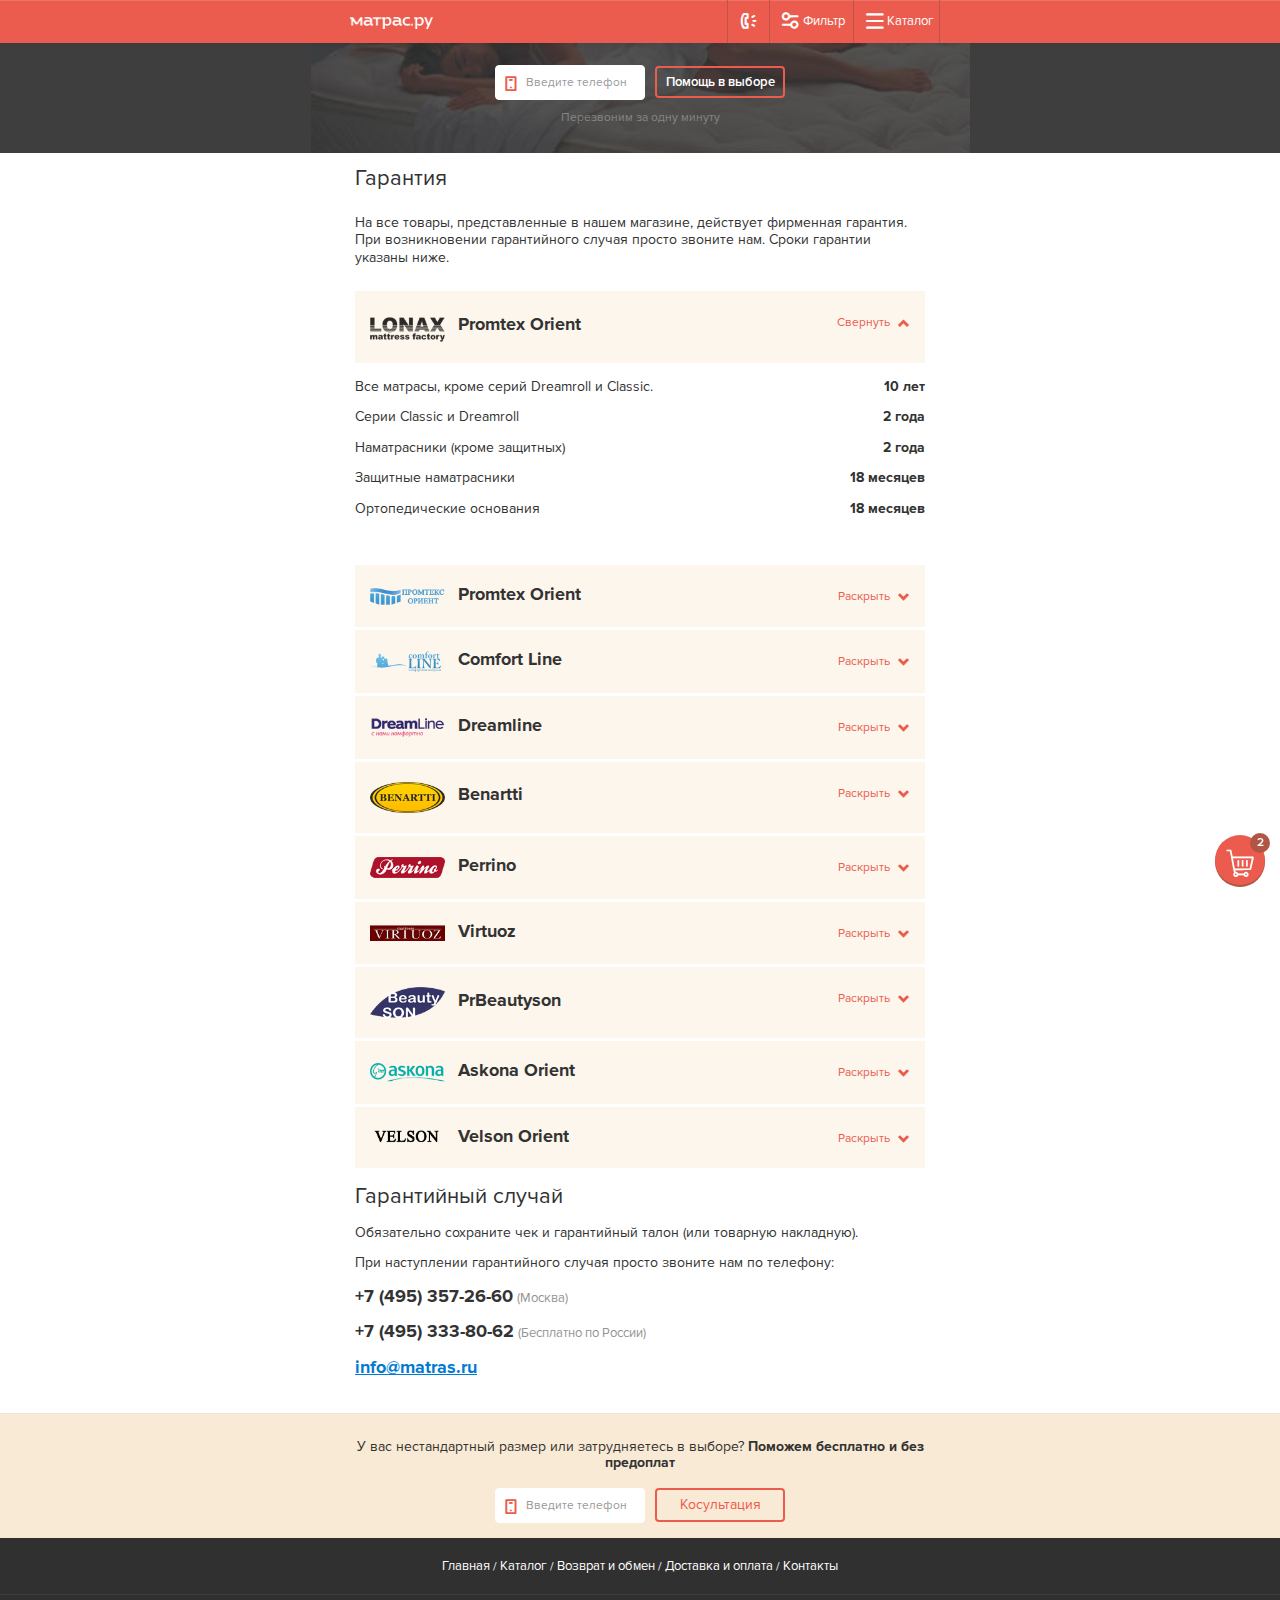
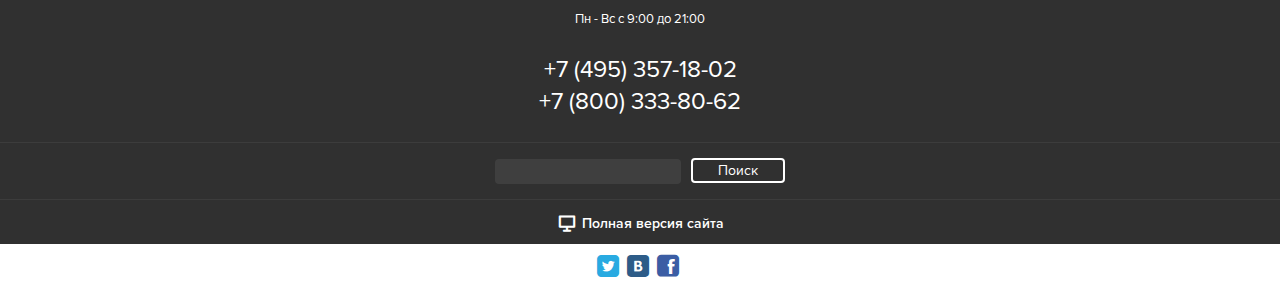
<file: guarantee.html>
<!doctype html>
<!--[if IE 7]><html class="ie7 lt-ie10 lt-ie9 lt-ie8 no-js" lang="ru"><![endif]-->
<!--[if IE 8]><html class="ie8 lt-ie10 lt-ie9 no-js" lang="ru"><![endif]-->
<!--[if IE 9 ]><html class="ie9 lt-ie10 no-js" lang="ru"><![endif]-->
<!--[if (gt IE 9)|!(IE)]><!-->
<html class="no-js" lang="ru">
<!--<![endif]-->

<head>
	<meta charset="utf-8">
	<title>default title</title>
	<meta content="" name="author">
	<meta content="" name="description">
	<meta content="" name="keywords">
	<meta content="telephone=no" name="format-detection">
	<meta name="robots" content="noodp, noydir">
	<meta name="viewport" content="width=device-width, initial-scale=1.0">
	<!-- This make sence for mobile browsers. It means, that content has been optimized for mobile browsers -->
	<meta name="HandheldFriendly" content="true">
	<meta content="IE=edge" http-equiv="X-UA-Compatible">
	<!--[if IE 8 ]><![endif]-->
	<!--[if IE 9 ]><![endif]-->
	<!--[if (gt IE 9)|!(IE)]><!-->
	<link href="static/scss/static.css" rel="stylesheet" type="text/css">
	<!--<![endif]-->
<!--<link href="static/js/plugins/owl.carousel.css" rel="stylesheet" type="text/css">-->
	<meta property="og:title" content="" />
	<meta property="og:url" content="" />
	<meta property="og:description" content="" />
	<meta property="og:image" content="" />
	<meta property="og:image:type" content="image/jpeg" />
	<meta property="og:image:width" content="500" />
	<meta property="og:image:height" content="300" />
	<meta property="twitter:description" content="" />
	<link rel="image_src" href="" />

	<link rel="icon" type="image/png" href="favicon.ico">
	<script>
		(function(H) {
			H.className = H.className.replace(/\bno-js\b/, 'js')
		})(document.documentElement)

	</script>
	<!--[if lt IE 9 ]><script src="static/js/separate-js/html5shiv-3.7.2.min.js" type="text/javascript"></script><meta content="no" http-equiv="imagetoolbar"><![endif]-->
</head>

<body class="guarantee-page">
	<!-- TOP NAV BAR -->
		<nav id="top-nav-bar" class="navbar navbar-default">
			<div class="container">
				<div class="navbar-header">
					<button class="navbar-toggle collapsed" data-toggle="collapse" data-target="#navbar" aria-expanded="false" aria-controls="navbar">
						<i class="input-icon-left myicon myicon-q"></i><span>Каталог</span>
					</button>
					<button class="navbar-modal collapsed" data-toggle="modal" data-target="#filter-modal-form">
						<i class="input-icon-left myicon myicon-b"></i><span>Фильтр</span>
					</button>
					<a href="tel:+1234567890" class="navbar-modal collapsed">
						<i class="input-icon-left myicon myicon-a"></i>
					</a>
					<a class="navbar-brand" href="index.html"><img src="static/img/content/logo.png" alt=""></a>
				</div>
				<div id="navbar" class="navbar-collapse collapse">
					<ul class="nav navbar-nav text-center">
						<li class="active">
							<a href="#">Матрасы</a>
						</li>
						<li>
							<a href="#">Детские матрасы</a>
						</li>
						<li>
							<a href="#">Матрасы на диван</a>
						</li>
						<li>
							<a href="#">Наматрасники</a>
						</li>
						<li>
							<a href="#">Подушки</a>
						</li>
						<li>
							<a href="#">Одеяла</a>
						</li>
						<li>
							<a href="#">Основания</a>
						</li>
						<li>
							<a href="#">Кровати</a>
						</li>
						<li>
							<a href="#">Шкафы комоды тумбы</a>
						</li>
					</ul>
					<form class="navbar-form navbar-search-form" action="search-result.html">
						<div class="form-inline-group">
							<div class="form-inline-input">
								<input type="text" class="form-control" placeholder="" name="search">
							</div>
							<button class="btn btn btn-transparent danger" type="submit">Поиск</button>
						</div>
					</form>
				</div>
			</div>
		</nav>
		<!-- END TOP NAV BAR -->
<!-- CALL SECTION 1 -->
		<div class="call-section-1 call-section-internal-1">
			<div class="container">
				<div class="posrelative">
					<form class="call-section-form">
						<div class="form-inline-group">
							<div class="form-inline-input has-icon-left">
								<input type="text" class="form-control"  data-inputmask placeholder="Введите телефон" name="q">
								<i class="input-icon-left myicon myicon-d"></i>
							</div>
							<button class="btn btn-transparent danger" type="submit">Помощь в выборе</button>
						</div>
					</form>
				</div>
				<p class="call-minut">Перезвоним за одну минуту</p>
			</div>
		</div>
	<!-- END CALL SECTION 1 -->
	<!-- PAGE TITLE SECTION -->
	<div class="page-title-section">
		<div class="container">
			<h3>Гарантия</h3>
		</div>
	</div>
	<!-- END PAGE TITLE SECTION -->
	<!-- CONENT -->
	<div class="content">
	<div class="container">
		<p>На все товары, представленные в нашем магазине, действует фирменная гарантия. При возникновении гарантийного случая просто звоните нам. Сроки гарантии указаны ниже.</p>
		<!-- ACCORDION2 -->

		<div class="panel-group" id="accordion" role="tablist" aria-multiselectable="true">
			<div class="panel panel-default">
				<div class="panel-heading has-image" role="tab" id="headingLonax" data-toggle="collapse" data-parent="#accordion" href="#collapseLonax" aria-expanded="true" aria-controls="collapseLonax">
					<img src="static/img/content/lonax.png" alt="">
					<h3 class="panel-title">Promtex Orient</h3>
					<a class="panel-title-toggle">
						<span class="spanhide">Свернуть</span>
						<span class="spanvise">Раскрыть</span>
						<i class="glyphicon chevron"></i>
					</a>
				</div>
				<div id="collapseLonax" class="panel-collapse collapse in" role="tabpanel" aria-labelledby="headingOne">
					<div class="panel-body">
						<div class="table">
							<div class="table-row">
								<div class="table-cell"><p>Все матрасы, кроме серий Dreamroll и Classic.</p></div>
								<div class="table-cell col-right"><p>10 лет</p></div>
							</div>
							<div class="table-row">
								<div class="table-cell"><p>Серии Classic и Dreamroll</p></div>
								<div class="table-cell col-right"><p>2 года</p></div>
							</div>
							<div class="table-row">
								<div class="table-cell"><p>Наматрасники (кроме защитных)</p></div>
								<div class="table-cell col-right"><p>2 года</p></div>
							</div>
							<div class="table-row">
								<div class="table-cell"><p>Защитные наматрасники</p></div>
								<div class="table-cell col-right"><p>18 месяцев</p></div>
							</div>
							<div class="table-row">
								<div class="table-cell"><p>Ортопедические основания</p></div>
								<div class="table-cell col-right"><p>18 месяцев</p></div>
							</div>
						</div>
					</div>
				</div>
			</div>
			<div class="panel panel-default">
				<div class="panel-heading has-image collapsed" role="tab" id="headingPromtexOrient" data-toggle="collapse" data-parent="#accordion" href="#collapsePromtexOrient" aria-expanded="true" aria-controls="collapsePromtexOrient">
					<img src="static/img/content/promtex-orient.png" alt="">
					<h3 class="panel-title">Promtex Orient</h3>
					<a class="panel-title-toggle">
						<span class="spanhide">Свернуть</span>
						<span class="spanvise">Раскрыть</span>
						<i class="glyphicon chevron"></i>
					</a>
				</div>
				<div id="collapsePromtexOrient" class="panel-collapse collapse" role="tabpanel" aria-labelledby="headingOne">
					<div class="panel-body">
						<div class="table">
							<div class="table-row">
								<div class="table-cell"><p>Все матрасы, кроме серий Dreamroll и Classic.</p></div>
								<div class="table-cell col-right"><p>10 лет</p></div>
							</div>
							<div class="table-row">
								<div class="table-cell"><p>Серии Classic и Dreamroll</p></div>
								<div class="table-cell col-right"><p>2 года</p></div>
							</div>
							<div class="table-row">
								<div class="table-cell"><p>Наматрасники (кроме защитных)</p></div>
								<div class="table-cell col-right"><p>2 года</p></div>
							</div>
							<div class="table-row">
								<div class="table-cell"><p>Защитные наматрасники</p></div>
								<div class="table-cell col-right"><p>18 месяцев</p></div>
							</div>
							<div class="table-row">
								<div class="table-cell"><p>Ортопедические основания</p></div>
								<div class="table-cell col-right"><p>18 месяцев</p></div>
							</div>
						</div>
					</div>
				</div>
			</div>
			<div class="panel panel-default">
				<div class="panel-heading has-image collapsed" role="tab" id="headingComfortLine" data-toggle="collapse" data-parent="#accordion" href="#collapseComfortLine" aria-expanded="true" aria-controls="collapseComfortLine">
					<img src="static/img/content/comfort-line.png" alt="">
					<h3 class="panel-title">Comfort Line</h3>
					<a class="panel-title-toggle">
						<span class="spanhide">Свернуть</span>
						<span class="spanvise">Раскрыть</span>
						<i class="glyphicon chevron"></i>
					</a>
				</div>
				<div id="collapseComfortLine" class="panel-collapse collapse" role="tabpanel" aria-labelledby="headingOne">
					<div class="panel-body">
						<div class="table">
							<div class="table-row">
								<div class="table-cell"><p>Все матрасы, кроме серий Dreamroll и Classic.</p></div>
								<div class="table-cell col-right"><p>10 лет</p></div>
							</div>
							<div class="table-row">
								<div class="table-cell"><p>Серии Classic и Dreamroll</p></div>
								<div class="table-cell col-right"><p>2 года</p></div>
							</div>
							<div class="table-row">
								<div class="table-cell"><p>Наматрасники (кроме защитных)</p></div>
								<div class="table-cell col-right"><p>2 года</p></div>
							</div>
							<div class="table-row">
								<div class="table-cell"><p>Защитные наматрасники</p></div>
								<div class="table-cell col-right"><p>18 месяцев</p></div>
							</div>
							<div class="table-row">
								<div class="table-cell"><p>Ортопедические основания</p></div>
								<div class="table-cell col-right"><p>18 месяцев</p></div>
							</div>
						</div>
					</div>
				</div>
			</div>
			<div class="panel panel-default">
				<div class="panel-heading has-image collapsed" role="tab" id="headingDreamline" data-toggle="collapse" data-parent="#accordion" href="#collapseDreamline" aria-expanded="true" aria-controls="collapseDreamline">
					<img src="static/img/content/Dreamline.png" alt="">
					<h3 class="panel-title">Dreamline</h3>
					<a class="panel-title-toggle">
						<span class="spanhide">Свернуть</span>
						<span class="spanvise">Раскрыть</span>
						<i class="glyphicon chevron"></i>
					</a>
				</div>
				<div id="collapseDreamline" class="panel-collapse collapse" role="tabpanel" aria-labelledby="headingOne">
					<div class="panel-body">
						<div class="table">
							<div class="table-row">
								<div class="table-cell"><p>Все матрасы, кроме серий Dreamroll и Classic.</p></div>
								<div class="table-cell col-right"><p>10 лет</p></div>
							</div>
							<div class="table-row">
								<div class="table-cell"><p>Серии Classic и Dreamroll</p></div>
								<div class="table-cell col-right"><p>2 года</p></div>
							</div>
							<div class="table-row">
								<div class="table-cell"><p>Наматрасники (кроме защитных)</p></div>
								<div class="table-cell col-right"><p>2 года</p></div>
							</div>
							<div class="table-row">
								<div class="table-cell"><p>Защитные наматрасники</p></div>
								<div class="table-cell col-right"><p>18 месяцев</p></div>
							</div>
							<div class="table-row">
								<div class="table-cell"><p>Ортопедические основания</p></div>
								<div class="table-cell col-right"><p>18 месяцев</p></div>
							</div>
						</div>
					</div>
				</div>
			</div>
			<div class="panel panel-default">
				<div class="panel-heading has-image collapsed" role="tab" id="headingBenartti" data-toggle="collapse" data-parent="#accordion" href="#collapseBenartti" aria-expanded="true" aria-controls="collapseBenartti">
					<img src="static/img/content/Benartti.png" alt="">
					<h3 class="panel-title">Benartti</h3>
					<a class="panel-title-toggle">
						<span class="spanhide">Свернуть</span>
						<span class="spanvise">Раскрыть</span>
						<i class="glyphicon chevron"></i>
					</a>
				</div>
				<div id="collapseBenartti" class="panel-collapse collapse" role="tabpanel" aria-labelledby="headingOne">
					<div class="panel-body">
						<div class="table">
							<div class="table-row">
								<div class="table-cell"><p>Все матрасы, кроме серий Dreamroll и Classic.</p></div>
								<div class="table-cell col-right"><p>10 лет</p></div>
							</div>
							<div class="table-row">
								<div class="table-cell"><p>Серии Classic и Dreamroll</p></div>
								<div class="table-cell col-right"><p>2 года</p></div>
							</div>
							<div class="table-row">
								<div class="table-cell"><p>Наматрасники (кроме защитных)</p></div>
								<div class="table-cell col-right"><p>2 года</p></div>
							</div>
							<div class="table-row">
								<div class="table-cell"><p>Защитные наматрасники</p></div>
								<div class="table-cell col-right"><p>18 месяцев</p></div>
							</div>
							<div class="table-row">
								<div class="table-cell"><p>Ортопедические основания</p></div>
								<div class="table-cell col-right"><p>18 месяцев</p></div>
							</div>
						</div>
					</div>
				</div>
			</div>
			<div class="panel panel-default">
				<div class="panel-heading has-image collapsed" role="tab" id="headingPerrino" data-toggle="collapse" data-parent="#accordion" href="#collapsePerrino" aria-expanded="true" aria-controls="collapsePerrino">
					<img src="static/img/content/Perrino.png" alt="">
					<h3 class="panel-title">Perrino</h3>
					<a class="panel-title-toggle">
						<span class="spanhide">Свернуть</span>
						<span class="spanvise">Раскрыть</span>
						<i class="glyphicon chevron"></i>
					</a>
				</div>
				<div id="collapsePerrino" class="panel-collapse collapse" role="tabpanel" aria-labelledby="headingOne">
					<div class="panel-body">
						<div class="table">
							<div class="table-row">
								<div class="table-cell"><p>Все матрасы, кроме серий Dreamroll и Classic.</p></div>
								<div class="table-cell col-right"><p>10 лет</p></div>
							</div>
							<div class="table-row">
								<div class="table-cell"><p>Серии Classic и Dreamroll</p></div>
								<div class="table-cell col-right"><p>2 года</p></div>
							</div>
							<div class="table-row">
								<div class="table-cell"><p>Наматрасники (кроме защитных)</p></div>
								<div class="table-cell col-right"><p>2 года</p></div>
							</div>
							<div class="table-row">
								<div class="table-cell"><p>Защитные наматрасники</p></div>
								<div class="table-cell col-right"><p>18 месяцев</p></div>
							</div>
							<div class="table-row">
								<div class="table-cell"><p>Ортопедические основания</p></div>
								<div class="table-cell col-right"><p>18 месяцев</p></div>
							</div>
						</div>
					</div>
				</div>
			</div>
			<div class="panel panel-default">
				<div class="panel-heading has-image collapsed" role="tab" id="headingVirtuoz" data-toggle="collapse" data-parent="#accordion" href="#collapseVirtuoz" aria-expanded="true" aria-controls="collapseVirtuoz">
					<img src="static/img/content/Virtuoz.png" alt="">
					<h3 class="panel-title">Virtuoz</h3>
					<a class="panel-title-toggle">
						<span class="spanhide">Свернуть</span>
						<span class="spanvise">Раскрыть</span>
						<i class="glyphicon chevron"></i>
					</a>
				</div>
				<div id="collapseVirtuoz" class="panel-collapse collapse" role="tabpanel" aria-labelledby="headingOne">
					<div class="panel-body">
						<div class="table">
							<div class="table-row">
								<div class="table-cell"><p>Все матрасы, кроме серий Dreamroll и Classic.</p></div>
								<div class="table-cell col-right"><p>10 лет</p></div>
							</div>
							<div class="table-row">
								<div class="table-cell"><p>Серии Classic и Dreamroll</p></div>
								<div class="table-cell col-right"><p>2 года</p></div>
							</div>
							<div class="table-row">
								<div class="table-cell"><p>Наматрасники (кроме защитных)</p></div>
								<div class="table-cell col-right"><p>2 года</p></div>
							</div>
							<div class="table-row">
								<div class="table-cell"><p>Защитные наматрасники</p></div>
								<div class="table-cell col-right"><p>18 месяцев</p></div>
							</div>
							<div class="table-row">
								<div class="table-cell"><p>Ортопедические основания</p></div>
								<div class="table-cell col-right"><p>18 месяцев</p></div>
							</div>
						</div>
					</div>
				</div>
			</div>
			<div class="panel panel-default">
				<div class="panel-heading has-image collapsed" role="tab" id="headingBeautyson" data-toggle="collapse" data-parent="#accordion" href="#collapseBeautyson" aria-expanded="true" aria-controls="collapseBeautyson">
					<img src="static/img/content/Beautyson.png" alt="">
					<h3 class="panel-title">PrBeautyson</h3>
					<a class="panel-title-toggle">
						<span class="spanhide">Свернуть</span>
						<span class="spanvise">Раскрыть</span>
						<i class="glyphicon chevron"></i>
					</a>
				</div>
				<div id="collapseBeautyson" class="panel-collapse collapse" role="tabpanel" aria-labelledby="headingOne">
					<div class="panel-body">
						<div class="table">
							<div class="table-row">
								<div class="table-cell"><p>Все матрасы, кроме серий Dreamroll и Classic.</p></div>
								<div class="table-cell col-right"><p>10 лет</p></div>
							</div>
							<div class="table-row">
								<div class="table-cell"><p>Серии Classic и Dreamroll</p></div>
								<div class="table-cell col-right"><p>2 года</p></div>
							</div>
							<div class="table-row">
								<div class="table-cell"><p>Наматрасники (кроме защитных)</p></div>
								<div class="table-cell col-right"><p>2 года</p></div>
							</div>
							<div class="table-row">
								<div class="table-cell"><p>Защитные наматрасники</p></div>
								<div class="table-cell col-right"><p>18 месяцев</p></div>
							</div>
							<div class="table-row">
								<div class="table-cell"><p>Ортопедические основания</p></div>
								<div class="table-cell col-right"><p>18 месяцев</p></div>
							</div>
						</div>
					</div>
				</div>
			</div>
			<div class="panel panel-default">
				<div class="panel-heading has-image collapsed" role="tab" id="headingAskona" data-toggle="collapse" data-parent="#accordion" href="#collapseAskona" aria-expanded="true" aria-controls="collapseAskona">
					<img src="static/img/content/Askona.png" alt="">
					<h3 class="panel-title">Askona Orient</h3>
					<a class="panel-title-toggle">
						<span class="spanhide">Свернуть</span>
						<span class="spanvise">Раскрыть</span>
						<i class="glyphicon chevron"></i>
					</a>
				</div>
				<div id="collapseAskona" class="panel-collapse collapse" role="tabpanel" aria-labelledby="headingOne">
					<div class="panel-body">
						<div class="table">
							<div class="table-row">
								<div class="table-cell"><p>Все матрасы, кроме серий Dreamroll и Classic.</p></div>
								<div class="table-cell col-right"><p>10 лет</p></div>
							</div>
							<div class="table-row">
								<div class="table-cell"><p>Серии Classic и Dreamroll</p></div>
								<div class="table-cell col-right"><p>2 года</p></div>
							</div>
							<div class="table-row">
								<div class="table-cell"><p>Наматрасники (кроме защитных)</p></div>
								<div class="table-cell col-right"><p>2 года</p></div>
							</div>
							<div class="table-row">
								<div class="table-cell"><p>Защитные наматрасники</p></div>
								<div class="table-cell col-right"><p>18 месяцев</p></div>
							</div>
							<div class="table-row">
								<div class="table-cell"><p>Ортопедические основания</p></div>
								<div class="table-cell col-right"><p>18 месяцев</p></div>
							</div>
						</div>
					</div>
				</div>
			</div>
			<div class="panel panel-default">
				<div class="panel-heading has-image collapsed" role="tab" id="headingVelson" data-toggle="collapse" data-parent="#accordion" href="#collapseVelson" aria-expanded="true" aria-controls="collapseVelson">
					<img src="static/img/content/Velson.png" alt="">
					<h3 class="panel-title">Velson Orient</h3>
					<a class="panel-title-toggle">
						<span class="spanhide">Свернуть</span>
						<span class="spanvise">Раскрыть</span>
						<i class="glyphicon chevron"></i>
					</a>
				</div>
				<div id="collapseVelson" class="panel-collapse collapse" role="tabpanel" aria-labelledby="headingOne">
					<div class="panel-body">
						<div class="table">
							<div class="table-row">
								<div class="table-cell"><p>Все матрасы, кроме серий Dreamroll и Classic.</p></div>
								<div class="table-cell col-right"><p>10 лет</p></div>
							</div>
							<div class="table-row">
								<div class="table-cell"><p>Серии Classic и Dreamroll</p></div>
								<div class="table-cell col-right"><p>2 года</p></div>
							</div>
							<div class="table-row">
								<div class="table-cell"><p>Наматрасники (кроме защитных)</p></div>
								<div class="table-cell col-right"><p>2 года</p></div>
							</div>
							<div class="table-row">
								<div class="table-cell"><p>Защитные наматрасники</p></div>
								<div class="table-cell col-right"><p>18 месяцев</p></div>
							</div>
							<div class="table-row">
								<div class="table-cell"><p>Ортопедические основания</p></div>
								<div class="table-cell col-right"><p>18 месяцев</p></div>
							</div>
						</div>
					</div>
				</div>
			</div>
		</div>
		<!-- END ACCORDION2 -->

		<h2>Гарантийный случай</h2>
		<p>Обязательно сохраните чек и гарантийный талон (или товарную накладную).</p>
		<p>При наступлении гарантийного случая просто звоните нам по телефону:</p>
		<p><span class="big">+7 (495) 357-26-60</span> <span class="light">(Москва)</span></p>
		<p><span class="big">+7 (495) 333-80-62</span> <span class="light">(Бесплатно по России)</span></p>
		<p><a href="#"><span class="big">info@matras.ru</span></a></p>
	</div>
	</div>
	<!-- END CONENT -->
<!-- CALL SECTION 2 -->
	<div class="call-section-2 call-section-internal-2">
		<div class="container">
			<p class="text-center">
				У вас нестандартный размер или затрудняетесь в выборе? <strong>Поможем бесплатно и без предоплат</strong>
			</p>
			<div class="posrelative">
				<form class="call-section-form">
					<div class="form-inline-group">
						<div class="form-inline-input has-icon-left">
							<input type="text" class="form-control" data-inputmask placeholder="Введите телефон" name="q">
							<i class="input-icon-left myicon myicon-d"></i>
						</div>
						<button class="btn btn-transparent danger" type="submit">Косультация</button>
					</div>
				</form>
			</div>
		</div>
	</div>
	<!-- END CALL SECTION 2 -->
	<!-- FOOTER -->
	<footer>
		<div class="footer">
			<div class="container">
				<ul class="bottom-nav">
					<li>
						<a href="index.html">Главная</a>
					</li>
					<li>
						<a href="catalog.html">Каталог</a>
					</li>
					<li>
						<a href="">Возврат и обмен</a>
					</li>
					<li>
						<a href="guarantee.html">Доставка и оплата</a>
					</li>
					<li>
						<a href="contacts.html">Контакты</a>
					</li>
				</ul>
			</div>
			<hr>
			<div class="container">
				<p>Пн - Вс с 9:00 до 21:00</p>
				<br>
				<p class="text-large"><a href="tel:+74953571802">+7 (495) 357-18-02</a>
						<br/><a href="tel:+78003338062">+7 (800) 333-80-62</a></p>
			</div>
			<hr>
			<div class="container">
				<form class="search-section-form" action="search-result.html">
					<div class="form-inline-group">
						<div class="form-inline-input">
							<input type="text" class="form-control" placeholder="" name="search">
						</div>
						<button class="btn btn btn-transparent danger" type="submit">Поиск</button>
					</div>
				</form>
			</div>
			<hr>
			<div class="container full-screen">
				<a href="http://www.matras.ru/">
					<i class="myicon myicon-t"></i><span>Полная версия сайта</span>
					</a>
			</div>
		</div>
		<div class="social">
			
			<ul>
				<li>
					<a href="https://twitter.com/matras_ru" target="_blank">
						<i class="socicon socicon-t"></i>
					</a>
				</li>
				<li>
					<a href="http://vk.com/matras_ru" target="_blank">
						<i class="socicon socicon-v"></i>
					</a>
				</li>
				<li>
					<a href="https://www.facebook.com/matras.ru" target="_blank">
						<i class="socicon socicon-f"></i>
					</a>
				</li>
			</ul>
		</div>
	</footer>
	<!-- END FOOTER -->
	<!-- SCHOPPING CART widjet-->
		<div class="schopping-cart-widjet">
			<span data-toggle="modal" data-target="#schopping-cart-modal-form">
				<i class="myicon myicon-k"></i>
				<span class="count_cart">
					2
				</span>
			</span>
		</div>
		<!-- END SCHOPPING CART widjet-->
		<!-- SCHOPPING CART FORM -->
		<div class="schopping-cart-form">
			<div class="modal fade" id="schopping-cart-modal-form" tabindex="-1"  data-keyboars="true" aria-labelledby="schopping-cart">
				<button type="button" class="close" data-dismiss="modal" aria-label="Close">
					<span aria-hidden="true">&times;</span>
				</button>
				<div class="container">
					<div class="row">
						<div class="modal-dialog" role="document">
							<div class="modal-content">
								<div class="modal-header">
									
									<h4 class="modal-title" id="schopping-cart">Корзина</h4>
									<p>В случае, если у Вас появились какие то проблемы <a href="tel:+74953572984">+7(495) 357-29-84</a></p>
								</div>
								<div class="modal-body">
									<div class="cart-product-list">
										<!-- CART PRODUCT ITEM -->
										<div class="cart-product-item">
											<div class="preview">
												<img src="static/img/content/hit_matras-Promtex-Orient-Soft-Temple.jpg" alt="">
											</div>
											<div class="body">
												<a href="" class="title">Eco hard 1 TFK</a>
												<div class="short-description">
													<strong class="price">5996 руб</strong>
													<span class="size pull-right">60x110</span>
												</div>
												<div class="controller">
													<div class="input-group input-group-xs pull-left">
														<span class="input-group-btn">
															<button class="btn btn-default  btn-minus" type="button">
																-
															</button>
														</span>
														<span class="input-group-btn">
															<input name="count" type="text" class="count form-control form-control-xs" value="1">
														</span>
														<span class="input-group-btn">
															<button class="btn btn-default btn-plus" type="button">
																+
															</button>
														</span>
														<span class="input-group-btn btn-margin"></span>
														<span class="input-group-btn">
															<button class="btn btn-default btn-trash btn-remove">
																<i class="myicon myicon-g text-danger" aria-hidden="true"></i>
															</button>
														</span>
													</div>
												</div>
											</div>
										</div>
										<div class="cart-product-item">
											<div class="preview">
												<img src="static/img/content/hit_matras-Promtex-Orient-Soft-Temple.jpg" alt="">
											</div>
											<div class="body">
												<a href="" class="title">Eco hard 1 TFK</a>
												<div class="short-description">
													<strong class="price">5996 руб</strong>
													<span class="size pull-right">60x110</span>
												</div>
												<div class="controller">
													<div class="input-group input-group-xs pull-left">
														<span class="input-group-btn">
															<button class="btn btn-default  btn-minus" type="button">
																-
															</button>
														</span>
														<span class="input-group-btn">
															<input name="count" type="text" class="count form-control form-control-xs" value="1">
														</span>
														<span class="input-group-btn">
															<button class="btn btn-default btn-plus" type="button">
																+
															</button>
														</span>
														<span class="input-group-btn btn-margin"></span>
														 <span class="input-group-btn">
															<button class="btn btn-default btn-trash btn-remove">
																<i class="myicon myicon-g text-danger" aria-hidden="true"></i>
															</button>
														</span>
													</div>
												</div>
											</div>
										</div>
										<!-- END CART PRODUCT ITEM -->
									</div>

								</div>
								<div class="modal-footer">
									<form action="">
										<div class="check-sum">
											<span class="check-sum-title">Итого:</span>
											<span class="coast pull-right">39 992 руб.
												<small>48 996 руб.</small>
											</span>
										</div>
										<div class="form-inline-group">
											<div class="form-inline-input has-icon-left">
												<input type="text" class="form-control" data-inputmask placeholder="Введите телефон" name="q">
												<i class="input-icon-left myicon myicon-d"></i>
											</div>
										</div>
										<button class="btn btn-success btn-lg btn-block btn-order">Оформить заказ</button>
										<a class="text-center block" data-toggle="modal" data-target="#ordering-form">Заполнить самостоятельно</a>
									</form>
								</div>
							</div>
						</div>
					</div>
				</div>
			</div>
		</div>
		<!-- END SCHOPPING CART FORM -->
		<!-- FILTER MODAL FORM -->
		<div class="modal fade" id="filter-modal-form" tabindex="-1" role="dialog" aria-labelledby="Фильтр по параметрам">
			<button type="button" class="close" data-dismiss="modal" aria-label="Close">
				<span aria-hidden="true">&times;</span>
			</button>
			<div class="container">
				<div class="row">
					<div class="filter-modal-form-content">
					<div class="modal-dialog" role="document">
						<div class="modal-content">
							<div class="modal-header">
								<h4 class="modal-title" id="myModalLabel">Фильтр по параметрам</h4>
							</div>
							<div class="modal-body">
								<div class="container-fluid">
									
									<div class="row">
										<div class="col-xs-6 filter-section-col-1">
											<div class="form-group form-group-1">
												<label class="control-label" for="type">Тип</label>
												<select name="type" class="form-control selectpicker">
													<option>Любой</option>
													<option>Не любой</option>
													<option>Конкретный</option>
													<option>Всякий</option>
												</select>
											</div>
											<div class="form-group form-group-2">
												<label class="control-label">Цена в рублях</label>
												<div class="input-group">
													<input type="number" class="form-control"  pattern="[0­9]*" name="coast-from" placeholder="от" />
													<span class="input-group-glue"></span>
													<input type="number" class="form-control"  pattern="[0­9]*" name="coast-to" placeholder="до" />
												</div>
											</div>
											<div class="form-group form-group-3">
												<label class="control-label" for="fist-side-stiffness">Жесткость 1-ой стороны</label>
												<select name="fist-side-stiffness" class="form-control selectpicker">
													<option>Мягкая</option>
													<option>Умеренно мягкая</option>
													<option>Умеренно жесткая</option>
													<option>Жесткая</option>
												</select>
											</div>
										</div>
										<div class="col-xs-6 filter-section-col-2">
											<div class="form-group form-group-1">
												<label class="control-label" for="brand">Бренд</label>
												<select name="brand" class="form-control selectpicker">
													<option>Все</option>
													<option>Не любой</option>
													<option>Конкретный</option>
													<option>Всякий</option>
												</select>
											</div>
											<div class="form-group form-group-2">
												<label class="control-label">Размер в см</label>
												<div class="input-group">
													<input type="number" class="form-control"  pattern="[0­9]*" name="coast-from" placeholder="Ширина" />
													<span class="input-group-glue"></span>
													<input type="number" class="form-control"  pattern="[0­9]*" name="coast-to" placeholder="Длина" />
												</div>
											</div>
											<div class="form-group form-group-3">
												<label class="control-label" for="second-side-stiffness">Жесткость 1-ой стороны</label>
												<select name="second-side-stiffness" class="form-control selectpicker">
													<option>Мягкая</option>
													<option>Умеренно мягкая</option>
													<option>Умеренно жесткая</option>
													<option>Жесткая</option>
												</select>
											</div>
										</div>
									</div>
								</div>
							</div>
							<div class="filter-section-footer">
								<div class="text-center">
									<button type="button" class="btn btn-success btn-lg">Подобрать</button>
									<p>
										<a href="" class="text-danger">Наш менеджер может помочь Вам</a>
										с любыми <br>дополнительными параметрами</p>
								</div>
							</div>
						</div>
					</div>
					</div>
				</div>
			</div>
		</div>
		<!-- END FILTER MODAL FORM -->
		<!-- ORDERING FORM -->
		<div class="ordering-form">
			<div class="modal fade" id="ordering-form" tabindex="-1" role="dialog" aria-labelledby="ordering-form">
				<button type="button" class="close" data-dismiss="modal" aria-label="Close">
					<span aria-hidden="true">&times;</span>
				</button>
				<div class="container">
					<div class="row">
						<div class="modal-dialog" role="document">
							<div class="modal-content">
								<div class="modal-header">
									<h4 class="modal-title" id="ordering-form">Оформление заказа</h4>
								</div>
								<div class="modal-body">
									<form action="">
										<div class="form-group">
											<label for="Name">Ваше имя и фамилия</label>
											<input type="text" class="form-control" id="Name">
											<p>Необходимы для заполнения гарантии</p>
										</div>
										<div class="form-group">
											<label for="phone">Телефон</label>
											<input type="text" class="form-control" id="phone">
											<p>Желательно указать несколько телефонов</p>
										</div>
										<div class="form-group">
											<label for="Address">Адрес доставки</label>
											<textarea name="Address" id="Address" rows="4" class="form-control"></textarea>
										</div>
										<h4>Необязательный поля</h4>
										<div class="form-group">
											<label for="email">Email</label>
											<input type="email" class="form-control" id="email">
										</div>
										<div class="form-group">
											<label for="notes">Примечания</label>
											<textarea name="notes" id="notes" rows="4" class="form-control"></textarea>
										</div>
										<button type="button" class="btn btn-success btn-block">Отправить заказ</button>
									</form>
								</div>
							</div>
						</div>
					</div>
				</div>
			</div>
		</div>
		<!-- END ORDERING FORM -->

		<!-- PRODUCT CARD MODAL -->
		<div class="modal fade" id="product-card-modal" tabindex="-1" role="dialog" aria-labelledby="myModalLabel">
			<button type="button" class="close" data-dismiss="modal" aria-label="Close">
				<span aria-hidden="true">&times;</span>
			</button>
			<div class="container">
				<div class="row">
					<div class="modal-dialog" role="document">
						<div class="modal-content">
							<div class="modal-header">
								<h4 class="modal-title" id="myModalLabel">Матрас Virtouz Респект</h4>
							</div>
							<div class="modal-body">
								<!-- SLIDER -->
								<div id="product-preview-carousel" class="slide">
									<!-- Indicators -->
									<div class="carousel-inner">
										<div class="item active">
											<img src="static/img/content/full_matras-Comfort-Line-EcoRoll-Slim.jpg" alt="">
										</div>
										<div class="item ">
											<img src="static/img/content/full_matras-Comfort-Line-EcoRoll-Slim-2.jpg" alt="">
										</div>
										<div class="item ">
											<img src="static/img/content/full_matras-Comfort-Line-EcoRoll-Slim-3.jpg" alt="">
										</div>
										<div class="item ">
											<img src="static/img/content/full_matras-Comfort-Line-EcoRoll-Slim-4.jpg" alt="">
										</div>
									</div>
									<div class="carousel-controls">
										<a class="carousel-control left" href="#product-preview-carousel" data-slide="prev">
											<span class="fa fa-angle-double-left"></span>
										</a>
										<a class="carousel-control right" href="#product-preview-carousel" data-slide="next">
											<span class="fa fa-angle-double-right"></span>
										</a>
									</div>

								</div>
								<!-- END SLIDER -->
								<!-- ORDER FORM -->
								<div class="order-form colored">
									<form action="">
										<div class="row">
											<div class="col-xs-6">
												<span class="price">7 500 <i class="currency"></i>
													<small>10 500 <i class="currency"></i></small>
												</span>
											</div>
											<div class="col-xs-6">
												<span class="availability yes">В наличии</span>
											</div>
										</div>
										<div class="row order-form-line">
											<div class="col-xs-6">
												<div class="form-group">
													<label class="control-label colored" for="size">Выберите размер</label>
													<select name="size" class="form-control selectpicker">
														<option>Любой</option>
														<option>Не любой</option>
														<option>Конкретный</option>
														<option>Всякий</option>
													</select>
												</div>
											</div>
											<div class="col-xs-6">
												<div class="form-group">
													<label class="control-label" for="type">Нужен другой размер?</label>
													<button class="form-control btn btn-transparent danger btn-block btn-lg">Позвонить</button>
												</div>
											</div>
										</div>
										<div class="row order-form-line">
											<div class="col-xs-6">
												<button class="btn btn-default btn-big btn-red btn-block btn-lg">Добавить в корзину</button>
											</div>
											<div class="col-xs-6">
												<button class="btn btn-success btn-big btn-green btn-block btn-lg">Купить в 1 клик</button>
											</div>
										</div>
										<a href="" class="block text-center">Информация о доставке</a>
									</form>
								</div>
								<!-- END ORDER FORM -->
								<!-- SHORT DESCRIPTION -->
								<div class="short-description-modal">
									<div class="row">
										<div class="col-xs-4">
											<img src="static/img/content/rigidity.png" height="22" width="30" alt="">
											<h3>cредняя</h3>
											<span>Жесткость</span>
										</div>
										<div class="col-xs-4">
											<img src="static/img/content/height.png" width="12" alt="">
											<h3>19 см</h3>
											<span>Высота матраса</span>
										</div>
										<div class="col-xs-4">
											<img src="static/img/content/weight.png" height="21" width="21" alt="">
											<h3>90 кг</h3>
											<span>Макс. мест. на одно спальное место</span>
										</div>
									</div>
								</div>
								<!-- END SHORT DESCRIPTION -->
								<hr>
								<!-- COMPOSITION -->
								<div class="composition-section">
									<h4>Состав</h4>
									<div class="composition">

										<p>
											<span>Чехол хлопковых жаккард</span>
										</p>

										<p>
											<span>Искусственный латекс (2см)</span>
										</p>

										<p>
											<span>Термовойлок</span>
										</p>
										<br>
										<br>
										<p>
											<span>Независимые пружины TFK</span>
										</p>
										<br>
										<br>
										<p>
											<span>Термовойлок</span>
										</p>

										<p>
											<span>Искусственный латекс (2см)</span>
										</p>

										<p>
											<span>Независимые пружины TFK</span>
										</p>

									</div>
								</div>
								<!-- END COMPOSITION -->
								<hr>
								<!-- DESCRIPTION -->
								<div class="description">
									<h4>Описание</h4>
									<div class="description-body">
										<p>Lorem ipsum dolor sit amet, consectetur adipisicing elit. In incidunt quibusdam, ex ratione architecto molestias possimus explicabo facilis, maiores praesentium sed perspiciatis dignissimos officiis voluptatem id,
											cumque dicta odit modi. Perferendis non quas doloribus repellat mollitia laudantium, labore ea ad illum quo porro neque at enim magnam, earum eius quibusdam repellendus nobis voluptatem, quam dolorem facilis
											soluta iure commodi cum. Illo optio animi, officia, quos, facere dicta delectus iusto ipsa quaerat totam assumenda doloremque ipsam esse ullam reprehenderit unde eligendi. Assumenda sint eligendi eaque harum
											inventore corporis iure adipisci consequatur, reprehenderit et ducimus totam ipsam, voluptatem, ipsa laboriosam. Placeat eaque, sapiente, nobis excepturi dolores iure iste laborum explicabo minus cum molestiae
											maxime aspernatur nesciunt quod minima quas amet ad, illum atque accusantium eligendi, neque. Est assumenda id atque quam eligendi, deleniti porro saepe in, non repudiandae doloribus omnis hic nulla. Quaerat
											odit, deleniti perferendis reiciendis amet ut, cumque consequatur nulla. Rerum nostrum, laudantium nemo nihil possimus beatae itaque voluptatum corrupti error amet aperiam, cum ut, facilis, ab enim voluptatibus
											distinctio. Molestias quidem fugit officiis ipsam consequatur porro non, laudantium. Corporis, iure voluptatum ea aliquid architecto deserunt et, incidunt nemo id atque ex, distinctio autem expedita hic laborum
											saepe omnis quisquam.</p>
										
									</div>
									<div class="description-body-slide">
										<a href="#">Читать всё</a>
									</div>
								</div>
								<!-- END DESCRIPTION -->
								<hr>
								<!-- CHARACTERISTICS -->
								<div class="properties">
									<h4>Характеристики</h4>
									<div class="property">
										<div class="property-name">Тип матраса:</div>
										<div class="property-value">независимые пружины tf</div>
									</div>

									<div class="property">
										<div class="property-name">Жесткость:</div>
										<div class="property-value">средняя</div>
									</div>

									<div class="property">
										<div class="property-name">Жесткость 2-ой стороны:</div>
										<div class="property-value">мягкая</div>
									</div>

									<div class="property">
										<div class="property-name">Макс. вес на одно спальное место</div>
										<div class="property-value">105кг</div>
									</div>

									<div class="property">
										<div class="property-name">Высота матрасы</div>
										<div class="property-value">19см</div>
									</div>

									<div class="property">
										<div class="property-name">Чехол</div>
										<div class="property-value">трикотаж с объёмной стежкой</div>
									</div>

									<div class="property">
										<div class="property-name">Съёмный чехол</div>
										<div class="property-value">Да</div>
									</div>

									<div class="property">
										<div class="property-name">Гарантия</div>
										<div class="property-value">3 года</div>
									</div>
								</div>
								<!-- END CHARACTERISTICS -->
								<hr>
								<!-- REVIEWS -->
								<div class="reviews">
									<h4>Отзывы</h4>
									<div class="media">
										<div class="media-body">
											<h5 class="media-heading">Виктор</h5>1 Месяц назад купил такой матрац и очень доволен. А больше порадовала его цена, т.к. брал со скидкой. Очень удобный и комфортный матрац. Всем советую!
										</div>
									</div>

									<div class="media">
										<div class="media-body">
											<h5 class="media-heading">Юрий Антонов</h5>Матрас стоит своих денег, сделан качественно.
										</div>
									</div>

									<div class="media">
										<div class="media-body">
											<h5 class="media-heading">Сергей</h5>Не знаете, такой наматрасник можно скручивать в рулон?
										</div>
									</div>
									<a href="" class="centered-block">Читать все</a>
								</div>
								<!-- END REVIEWS -->
							</div>
						</div>
					</div>
				</div>
			</div>
		</div>
		<script>
			var ms=document.createElement("link");ms.rel="stylesheet";
			ms.href="static/js/plugins/owl.carousel.css";document.getElementsByTagName("head")[0].appendChild(ms);
		</script>
		<!-- END PRODUCT CARD MODAL -->
	<!-- Main scripts. You can replace it, but I recommend you to leave it here     -->
	<script src="static/js/framework/jquery.js"></script>
	<script src="static/js/libraries/bootstrap.js"></script>
	<script src="static/js/libraries/bootstrap-select.js"></script>
	<script src="static/js/plugins/jquery.tinyscrollbar.js"></script>
	<script src="static/js/plugins/owl.carousel.min.js"></script>
	<script src="static/js/input.mask.js"></script>
	<script src="static/js/modulesjs.js"></script>
</body>
</file>
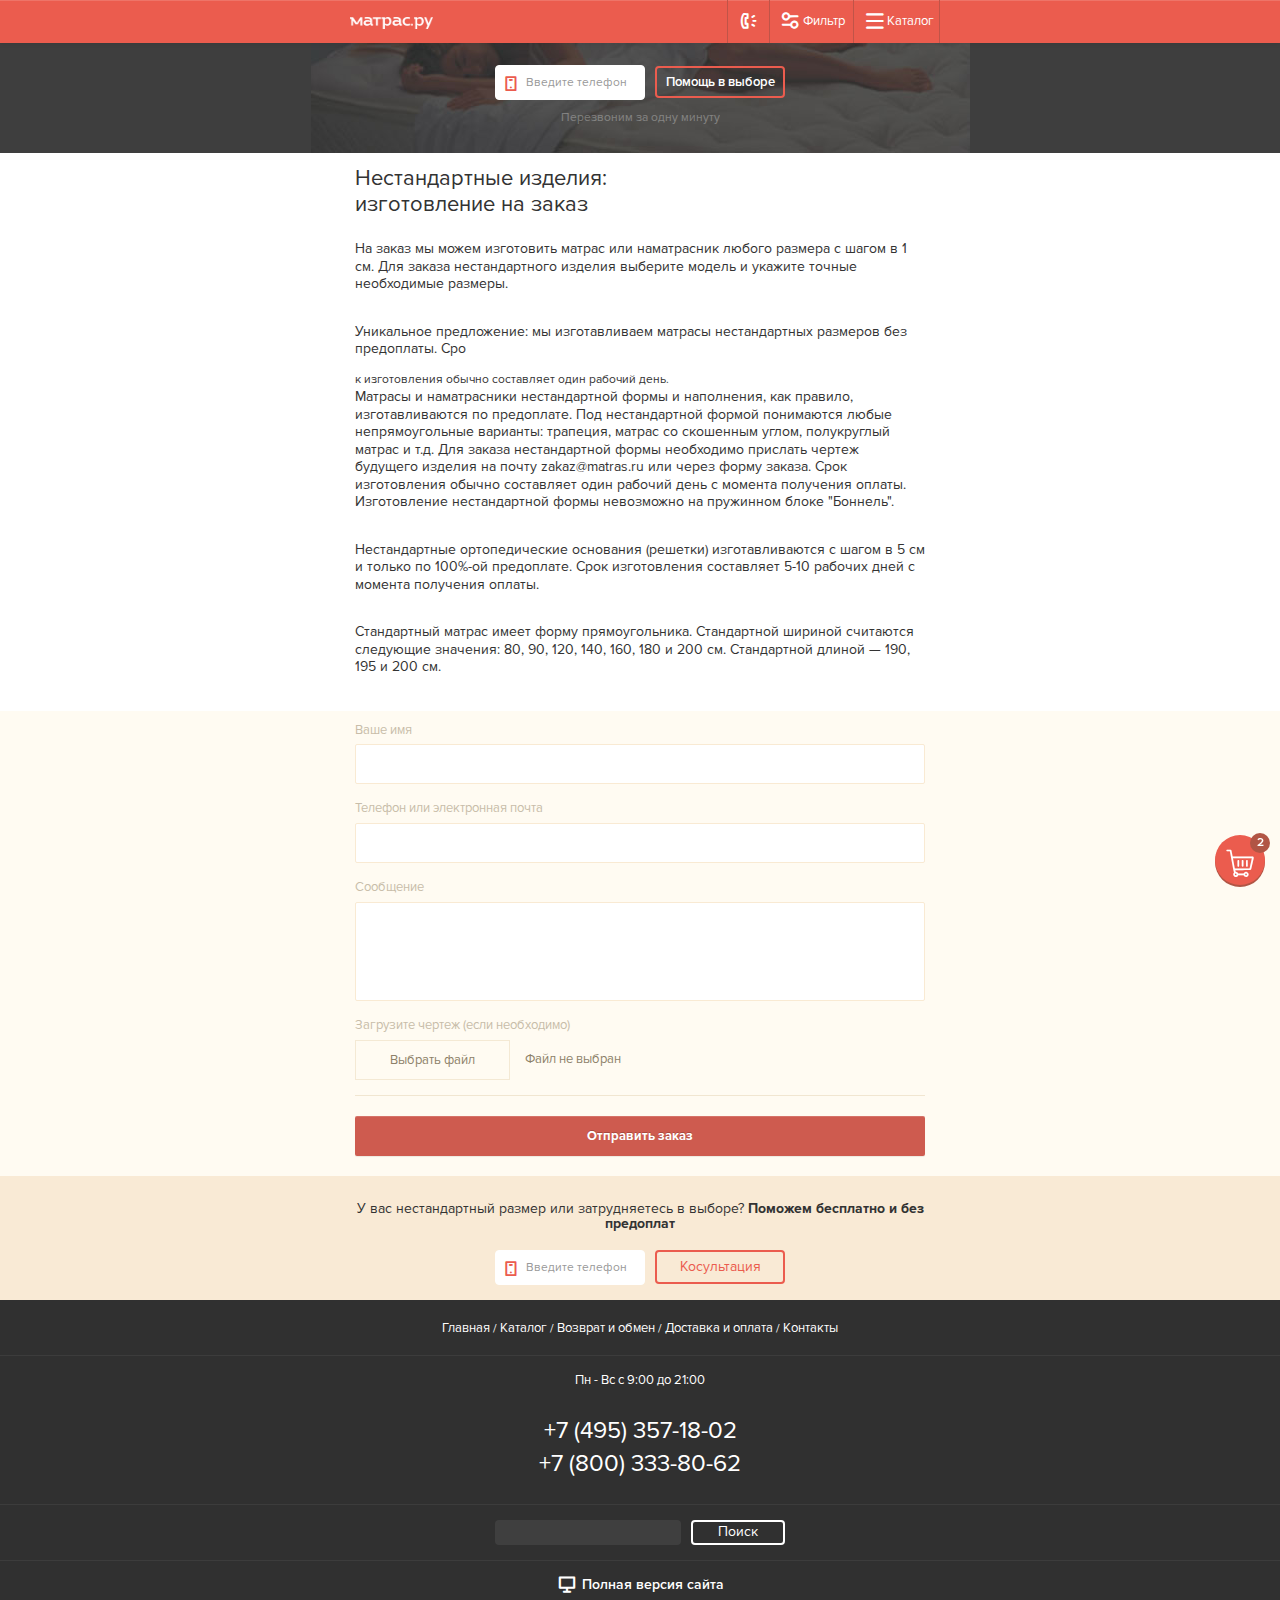
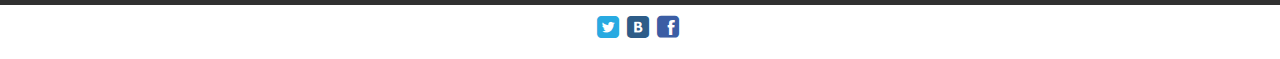
<file: no-standart-order.html>
<!doctype html>
<!--[if IE 7]><html class="ie7 lt-ie10 lt-ie9 lt-ie8 no-js" lang="ru"><![endif]-->
<!--[if IE 8]><html class="ie8 lt-ie10 lt-ie9 no-js" lang="ru"><![endif]-->
<!--[if IE 9 ]><html class="ie9 lt-ie10 no-js" lang="ru"><![endif]-->
<!--[if (gt IE 9)|!(IE)]><!-->
<html class="no-js" lang="ru">
<!--<![endif]-->

<head>
	<meta charset="utf-8">
	<title>default title</title>
	<meta content="" name="author">
	<meta content="" name="description">
	<meta content="" name="keywords">
	<meta content="telephone=no" name="format-detection">
	<meta name="robots" content="noodp, noydir">
	<meta name="viewport" content="width=device-width, initial-scale=1.0">
	<!-- This make sence for mobile browsers. It means, that content has been optimized for mobile browsers -->
	<meta name="HandheldFriendly" content="true">
	<meta content="IE=edge" http-equiv="X-UA-Compatible">
	<!--[if IE 8 ]><![endif]-->
	<!--[if IE 9 ]><![endif]-->
	<!--[if (gt IE 9)|!(IE)]><!-->
	<link href="static/scss/static.css" rel="stylesheet" type="text/css">
	<!--<![endif]-->
<!--<link href="static/js/plugins/owl.carousel.css" rel="stylesheet" type="text/css">-->
	<meta property="og:title" content="" />
	<meta property="og:url" content="" />
	<meta property="og:description" content="" />
	<meta property="og:image" content="" />
	<meta property="og:image:type" content="image/jpeg" />
	<meta property="og:image:width" content="500" />
	<meta property="og:image:height" content="300" />
	<meta property="twitter:description" content="" />
	<link rel="image_src" href="" />

	<link rel="icon" type="image/png" href="favicon.ico">
	<script>
		(function(H) {
			H.className = H.className.replace(/\bno-js\b/, 'js')
		})(document.documentElement)

	</script>
	<!--[if lt IE 9 ]><script src="static/js/separate-js/html5shiv-3.7.2.min.js" type="text/javascript"></script><meta content="no" http-equiv="imagetoolbar"><![endif]-->
</head>

<body class="landing-page">
	<!-- TOP NAV BAR -->
		<nav id="top-nav-bar" class="navbar navbar-default">
			<div class="container">
				<div class="navbar-header">
					<button class="navbar-toggle collapsed" data-toggle="collapse" data-target="#navbar" aria-expanded="false" aria-controls="navbar">
						<i class="input-icon-left myicon myicon-q"></i><span>Каталог</span>
					</button>
					<button class="navbar-modal collapsed" data-toggle="modal" data-target="#filter-modal-form">
						<i class="input-icon-left myicon myicon-b"></i><span>Фильтр</span>
					</button>
					<a href="tel:+1234567890" class="navbar-modal collapsed">
						<i class="input-icon-left myicon myicon-a"></i>
					</a>
					<a class="navbar-brand" href="index.html"><img src="static/img/content/logo.png" alt=""></a>
				</div>
				<div id="navbar" class="navbar-collapse collapse">
					<ul class="nav navbar-nav text-center">
						<li class="active">
							<a href="#">Матрасы</a>
						</li>
						<li>
							<a href="#">Детские матрасы</a>
						</li>
						<li>
							<a href="#">Матрасы на диван</a>
						</li>
						<li>
							<a href="#">Наматрасники</a>
						</li>
						<li>
							<a href="#">Подушки</a>
						</li>
						<li>
							<a href="#">Одеяла</a>
						</li>
						<li>
							<a href="#">Основания</a>
						</li>
						<li>
							<a href="#">Кровати</a>
						</li>
						<li>
							<a href="#">Шкафы комоды тумбы</a>
						</li>
					</ul>
					<form class="navbar-form navbar-search-form" action="search-result.html">
						<div class="form-inline-group">
							<div class="form-inline-input">
								<input type="text" class="form-control" placeholder="" name="search">
							</div>
							<button class="btn btn btn-transparent danger" type="submit">Поиск</button>
						</div>
					</form>
				</div>
			</div>
		</nav>
		<!-- END TOP NAV BAR -->
		
	<!-- CALL SECTION 1 -->
		<div class="call-section-1 call-section-internal-1">
			<div class="container">
				<div class="posrelative">
					<form class="call-section-form">
						<div class="form-inline-group">
							<div class="form-inline-input has-icon-left">
								<input type="text" class="form-control" data-inputmask placeholder="Введите телефон" name="q">
								<i class="input-icon-left myicon myicon-d"></i>
							</div>
							<button class="btn btn-transparent danger" type="submit">Помощь в выборе</button>
						</div>
					</form>
				</div>
				<p class="call-minut">Перезвоним за одну минуту</p>
			</div>
		</div>
	<!-- END CALL SECTION 1 -->
	<!-- PAGE TITLE SECTION -->
	<div class="page-title-section">
		<div class="container">
			<h3>Нестандартные изделия:<br>изготовление на заказ</h3>
		</div>
	</div>
	<!-- END PAGE TITLE SECTION -->
	<!-- CONTENT -->
	<div class="content noborder">
	<div class="container">
		<p>На заказ мы можем изготовить матрас или наматрасник любого размера с шагом в 1 см. Для заказа нестандартного изделия выберите модель и укажите точные необходимые размеры.
		</p>
		<br>
		<p>Уникальное предложение: мы изготавливаем матрасы нестандартных размеров без предоплаты. Сро
		</p>к изготовления обычно составляет один рабочий день.
		<br>
		<p>Матрасы и наматрасники нестандартной формы и наполнения, как правило, изготавливаются по предоплате. Под нестандартной формой понимаются любые непрямоугольные варианты: трапеция, матрас со скошенным углом, полукруглый матрас и т.д. Для заказа нестандартной формы необходимо прислать чертеж будущего изделия на почту zakaz@matras.ru или через форму заказа. Срок изготовления обычно составляет один рабочий день с момента получения оплаты. Изготовление нестандартной формы невозможно на пружинном блоке "Боннель".
		</p>
		<br>
		<p>Нестандартные ортопедические основания (решетки) изготавливаются с шагом в 5 см и только по 100%-ой предоплате. Срок изготовления составляет 5-10 рабочих дней с момента получения оплаты.
		</p>
		<br>
		<p>Стандартный матрас имеет форму прямоугольника. Стандартной шириной считаются следующие значения: 80, 90, 120, 140, 160, 180 и 200 см. Стандартной длиной — 190, 195 и 200 см.
		</p>
	</div>
	</div>
	<!-- END CONTENT -->
	<!-- NO STANDART ORDER FORM -->
	<div class="no-standart-order bg-colored">
		<div class="container">
			<form class="no-standart-order-form" action="">
				<div class="form-group">
					<label for="Name">Ваше имя</label>
					<input type="text" class="form-control" id="Name">
				</div>
				<div class="form-group">
					<label for="contact">Телефон или электронная почта</label>
					<input type="text" class="form-control" id="contact">
				</div>
				<div class="form-group">
					<label for="message">Сообщение</label>
					<textarea class="form-control" name="message" id="message" rows="5"></textarea>
				</div>
				<div class="form-group">
					<label for="message">Загрузите чертеж (если необходимо)</label>
					<div class="file_upload">
						<button type="button">Выбрать файл</button>
						<div>Файл не выбран</div>
						<input type="file">
					</div>
				</div>
				<div class="hr"></div>
				<button class="btn btn-success btn-block">Отправить заказ</button>
			</form>
		</div>
	</div>
	<!-- END NO STANDART ORDER FORM -->
 <!-- CALL SECTION 2 -->
	<div class="call-section-2 call-section-internal-2">
		<div class="container">
			<p class="text-center">
				У вас нестандартный размер или затрудняетесь в выборе? <strong>Поможем бесплатно и без предоплат</strong>
			</p>
			<div class="posrelative">
				<form class="call-section-form">
					<div class="form-inline-group">
						<div class="form-inline-input has-icon-left">
							<input type="text" class="form-control" data-inputmask placeholder="Введите телефон" name="q">
							<i class="input-icon-left myicon myicon-d"></i>
						</div>
						<button class="btn btn-transparent danger" type="submit">Косультация</button>
					</div>
				</form>
			</div>
		</div>
	</div>
	<!-- END CALL SECTION 2 -->
	<!-- FOOTER -->
	<footer>
		<div class="footer">
			<div class="container">
				<ul class="bottom-nav">
					<li>
						<a href="index.html">Главная</a>
					</li>
					<li>
						<a href="catalog.html">Каталог</a>
					</li>
					<li>
						<a href="">Возврат и обмен</a>
					</li>
					<li>
						<a href="guarantee.html">Доставка и оплата</a>
					</li>
					<li>
						<a href="contacts.html">Контакты</a>
					</li>
				</ul>
			</div>
			<hr>
			<div class="container">
				<p>Пн - Вс с 9:00 до 21:00</p>
				<br>
				<p class="text-large"><a href="tel:+74953571802">+7 (495) 357-18-02</a>
						<br/><a href="tel:+78003338062">+7 (800) 333-80-62</a></p>
			</div>
			<hr>
			<div class="container">
				<form class="search-section-form" action="search-result.html">
					<div class="form-inline-group">
						<div class="form-inline-input">
							<input type="text" class="form-control" placeholder="" name="search">
						</div>
						<button class="btn btn btn-transparent danger" type="submit">Поиск</button>
					</div>
				</form>
			</div>
			<hr>
			<div class="container full-screen">
				<a href="http://www.matras.ru/">
					<i class="myicon myicon-t"></i><span>Полная версия сайта</span>
					</a>
			</div>
		</div>
		<div class="social">
			
			<ul>
				<li>
					<a href="https://twitter.com/matras_ru" target="_blank">
						<i class="socicon socicon-t"></i>
					</a>
				</li>
				<li>
					<a href="http://vk.com/matras_ru" target="_blank">
						<i class="socicon socicon-v"></i>
					</a>
				</li>
				<li>
					<a href="https://www.facebook.com/matras.ru" target="_blank">
						<i class="socicon socicon-f"></i>
					</a>
				</li>
			</ul>
		</div>
	</footer>
	<!-- END FOOTER -->
	<!-- SCHOPPING CART widjet-->
		<div class="schopping-cart-widjet">
			<span data-toggle="modal" data-target="#schopping-cart-modal-form">
				<i class="myicon myicon-k"></i>
				<span class="count_cart">
					2
				</span>
			</span>
		</div>
		<!-- END SCHOPPING CART widjet-->
		<!-- SCHOPPING CART FORM -->
		<div class="schopping-cart-form">
			<div class="modal fade" id="schopping-cart-modal-form" tabindex="-1"  data-keyboars="true" aria-labelledby="schopping-cart">
				<button type="button" class="close" data-dismiss="modal" aria-label="Close">
					<span aria-hidden="true">&times;</span>
				</button>
				<div class="container">
					<div class="row">
						<div class="modal-dialog" role="document">
							<div class="modal-content">
								<div class="modal-header">
									
									<h4 class="modal-title" id="schopping-cart">Корзина</h4>
									<p>В случае, если у Вас появились какие то проблемы <a href="tel:+74953572984">+7(495) 357-29-84</a></p>
								</div>
								<div class="modal-body">
									<div class="cart-product-list">
										<!-- CART PRODUCT ITEM -->
										<div class="cart-product-item">
											<div class="preview">
												<img src="static/img/content/hit_matras-Promtex-Orient-Soft-Temple.jpg" alt="">
											</div>
											<div class="body">
												<a href="" class="title">Eco hard 1 TFK</a>
												<div class="short-description">
													<strong class="price">5996 руб</strong>
													<span class="size pull-right">60x110</span>
												</div>
												<div class="controller">
													<div class="input-group input-group-xs pull-left">
														<span class="input-group-btn">
															<button class="btn btn-default  btn-minus" type="button">
																-
															</button>
														</span>
														<span class="input-group-btn">
															<input name="count" type="text" class="count form-control form-control-xs" value="1">
														</span>
														<span class="input-group-btn">
															<button class="btn btn-default btn-plus" type="button">
																+
															</button>
														</span>
														<span class="input-group-btn btn-margin"></span>
														<span class="input-group-btn">
															<button class="btn btn-default btn-trash btn-remove">
																<i class="myicon myicon-g text-danger" aria-hidden="true"></i>
															</button>
														</span>
													</div>
												</div>
											</div>
										</div>
										<div class="cart-product-item">
											<div class="preview">
												<img src="static/img/content/hit_matras-Promtex-Orient-Soft-Temple.jpg" alt="">
											</div>
											<div class="body">
												<a href="" class="title">Eco hard 1 TFK</a>
												<div class="short-description">
													<strong class="price">5996 руб</strong>
													<span class="size pull-right">60x110</span>
												</div>
												<div class="controller">
													<div class="input-group input-group-xs pull-left">
														<span class="input-group-btn">
															<button class="btn btn-default  btn-minus" type="button">
																-
															</button>
														</span>
														<span class="input-group-btn">
															<input name="count" type="text" class="count form-control form-control-xs" value="1">
														</span>
														<span class="input-group-btn">
															<button class="btn btn-default btn-plus" type="button">
																+
															</button>
														</span>
														<span class="input-group-btn btn-margin"></span>
														 <span class="input-group-btn">
															<button class="btn btn-default btn-trash btn-remove">
																<i class="myicon myicon-g text-danger" aria-hidden="true"></i>
															</button>
														</span>
													</div>
												</div>
											</div>
										</div>
										<!-- END CART PRODUCT ITEM -->
									</div>

								</div>
								<div class="modal-footer">
									<form action="">
										<div class="check-sum">
											<span class="check-sum-title">Итого:</span>
											<span class="coast pull-right">39 992 руб.
												<small>48 996 руб.</small>
											</span>
										</div>
										<div class="form-inline-group">
											<div class="form-inline-input has-icon-left">
												<input type="text" class="form-control" data-inputmask placeholder="Введите телефон" name="q">
												<i class="input-icon-left myicon myicon-d"></i>
											</div>
										</div>
										<button class="btn btn-success btn-lg btn-block btn-order">Оформить заказ</button>
										<a class="text-center block" data-toggle="modal" data-target="#ordering-form">Заполнить самостоятельно</a>
									</form>
								</div>
							</div>
						</div>
					</div>
				</div>
			</div>
		</div>
		<!-- END SCHOPPING CART FORM -->
		<!-- FILTER MODAL FORM -->
		<div class="modal fade" id="filter-modal-form" tabindex="-1" role="dialog" aria-labelledby="Фильтр по параметрам">
			<button type="button" class="close" data-dismiss="modal" aria-label="Close">
				<span aria-hidden="true">&times;</span>
			</button>
			<div class="container">
				<div class="row">
					<div class="filter-modal-form-content">
					<div class="modal-dialog" role="document">
						<div class="modal-content">
							<div class="modal-header">
								<h4 class="modal-title" id="myModalLabel">Фильтр по параметрам</h4>
							</div>
							<div class="modal-body">
								<div class="container-fluid">
									
									<div class="row">
										<div class="col-xs-6 filter-section-col-1">
											<div class="form-group form-group-1">
												<label class="control-label" for="type">Тип</label>
												<select name="type" class="form-control selectpicker">
													<option>Любой</option>
													<option>Не любой</option>
													<option>Конкретный</option>
													<option>Всякий</option>
												</select>
											</div>
											<div class="form-group form-group-2">
												<label class="control-label">Цена в рублях</label>
												<div class="input-group">
													<input type="number" class="form-control"  pattern="[0­9]*" name="coast-from" placeholder="от" />
													<span class="input-group-glue"></span>
													<input type="number" class="form-control"  pattern="[0­9]*" name="coast-to" placeholder="до" />
												</div>
											</div>
											<div class="form-group form-group-3">
												<label class="control-label" for="fist-side-stiffness">Жесткость 1-ой стороны</label>
												<select name="fist-side-stiffness" class="form-control selectpicker">
													<option>Мягкая</option>
													<option>Умеренно мягкая</option>
													<option>Умеренно жесткая</option>
													<option>Жесткая</option>
												</select>
											</div>
										</div>
										<div class="col-xs-6 filter-section-col-2">
											<div class="form-group form-group-1">
												<label class="control-label" for="brand">Бренд</label>
												<select name="brand" class="form-control selectpicker">
													<option>Все</option>
													<option>Не любой</option>
													<option>Конкретный</option>
													<option>Всякий</option>
												</select>
											</div>
											<div class="form-group form-group-2">
												<label class="control-label">Размер в см</label>
												<div class="input-group">
													<input type="number" class="form-control"  pattern="[0­9]*" name="coast-from" placeholder="Ширина" />
													<span class="input-group-glue"></span>
													<input type="number" class="form-control"  pattern="[0­9]*" name="coast-to" placeholder="Длина" />
												</div>
											</div>
											<div class="form-group form-group-3">
												<label class="control-label" for="second-side-stiffness">Жесткость 1-ой стороны</label>
												<select name="second-side-stiffness" class="form-control selectpicker">
													<option>Мягкая</option>
													<option>Умеренно мягкая</option>
													<option>Умеренно жесткая</option>
													<option>Жесткая</option>
												</select>
											</div>
										</div>
									</div>
								</div>
							</div>
							<div class="filter-section-footer">
								<div class="text-center">
									<button type="button" class="btn btn-success btn-lg">Подобрать</button>
									<p>
										<a href="" class="text-danger">Наш менеджер может помочь Вам</a>
										с любыми <br>дополнительными параметрами</p>
								</div>
							</div>
						</div>
					</div>
					</div>
				</div>
			</div>
		</div>
		<!-- END FILTER MODAL FORM -->
		<!-- ORDERING FORM -->
		<div class="ordering-form">
			<div class="modal fade" id="ordering-form" tabindex="-1" role="dialog" aria-labelledby="ordering-form">
				<button type="button" class="close" data-dismiss="modal" aria-label="Close">
					<span aria-hidden="true">&times;</span>
				</button>
				<div class="container">
					<div class="row">
						<div class="modal-dialog" role="document">
							<div class="modal-content">
								<div class="modal-header">
									<h4 class="modal-title" id="ordering-form">Оформление заказа</h4>
								</div>
								<div class="modal-body">
									<form action="">
										<div class="form-group">
											<label for="Name">Ваше имя и фамилия</label>
											<input type="text" class="form-control" id="Name">
											<p>Необходимы для заполнения гарантии</p>
										</div>
										<div class="form-group">
											<label for="phone">Телефон</label>
											<input type="text" class="form-control" id="phone">
											<p>Желательно указать несколько телефонов</p>
										</div>
										<div class="form-group">
											<label for="Address">Адрес доставки</label>
											<textarea name="Address" id="Address" rows="4" class="form-control"></textarea>
										</div>
										<h4>Необязательный поля</h4>
										<div class="form-group">
											<label for="email">Email</label>
											<input type="email" class="form-control" id="email">
										</div>
										<div class="form-group">
											<label for="notes">Примечания</label>
											<textarea name="notes" id="notes" rows="4" class="form-control"></textarea>
										</div>
										<button type="button" class="btn btn-success btn-block">Отправить заказ</button>
									</form>
								</div>
							</div>
						</div>
					</div>
				</div>
			</div>
		</div>
		<!-- END ORDERING FORM -->

		<!-- PRODUCT CARD MODAL -->
		<div class="modal fade" id="product-card-modal" tabindex="-1" role="dialog" aria-labelledby="myModalLabel">
			<button type="button" class="close" data-dismiss="modal" aria-label="Close">
				<span aria-hidden="true">&times;</span>
			</button>
			<div class="container">
				<div class="row">
					<div class="modal-dialog" role="document">
						<div class="modal-content">
							<div class="modal-header">
								<h4 class="modal-title" id="myModalLabel">Матрас Virtouz Респект</h4>
							</div>
							<div class="modal-body">
								<!-- SLIDER -->
								<div id="product-preview-carousel" class="slide">
									<!-- Indicators -->
									<div class="carousel-inner">
										<div class="item active">
											<img src="static/img/content/full_matras-Comfort-Line-EcoRoll-Slim.jpg" alt="">
										</div>
										<div class="item ">
											<img src="static/img/content/full_matras-Comfort-Line-EcoRoll-Slim-2.jpg" alt="">
										</div>
										<div class="item ">
											<img src="static/img/content/full_matras-Comfort-Line-EcoRoll-Slim-3.jpg" alt="">
										</div>
										<div class="item ">
											<img src="static/img/content/full_matras-Comfort-Line-EcoRoll-Slim-4.jpg" alt="">
										</div>
									</div>
									<div class="carousel-controls">
										<a class="carousel-control left" href="#product-preview-carousel" data-slide="prev">
											<span class="fa fa-angle-double-left"></span>
										</a>
										<a class="carousel-control right" href="#product-preview-carousel" data-slide="next">
											<span class="fa fa-angle-double-right"></span>
										</a>
									</div>

								</div>
								<!-- END SLIDER -->
								<!-- ORDER FORM -->
								<div class="order-form colored">
									<form action="">
										<div class="row">
											<div class="col-xs-6">
												<span class="price">7 500 <i class="currency"></i>
													<small>10 500 <i class="currency"></i></small>
												</span>
											</div>
											<div class="col-xs-6">
												<span class="availability yes">В наличии</span>
											</div>
										</div>
										<div class="row order-form-line">
											<div class="col-xs-6">
												<div class="form-group">
													<label class="control-label colored" for="size">Выберите размер</label>
													<select name="size" class="form-control selectpicker">
														<option>Любой</option>
														<option>Не любой</option>
														<option>Конкретный</option>
														<option>Всякий</option>
													</select>
												</div>
											</div>
											<div class="col-xs-6">
												<div class="form-group">
													<label class="control-label" for="type">Нужен другой размер?</label>
													<button class="form-control btn btn-transparent danger btn-block btn-lg">Позвонить</button>
												</div>
											</div>
										</div>
										<div class="row order-form-line">
											<div class="col-xs-6">
												<button class="btn btn-default btn-big btn-red btn-block btn-lg">Добавить в корзину</button>
											</div>
											<div class="col-xs-6">
												<button class="btn btn-success btn-big btn-green btn-block btn-lg">Купить в 1 клик</button>
											</div>
										</div>
										<a href="" class="block text-center">Информация о доставке</a>
									</form>
								</div>
								<!-- END ORDER FORM -->
								<!-- SHORT DESCRIPTION -->
								<div class="short-description-modal">
									<div class="row">
										<div class="col-xs-4">
											<img src="static/img/content/rigidity.png" height="22" width="30" alt="">
											<h3>cредняя</h3>
											<span>Жесткость</span>
										</div>
										<div class="col-xs-4">
											<img src="static/img/content/height.png" width="12" alt="">
											<h3>19 см</h3>
											<span>Высота матраса</span>
										</div>
										<div class="col-xs-4">
											<img src="static/img/content/weight.png" height="21" width="21" alt="">
											<h3>90 кг</h3>
											<span>Макс. мест. на одно спальное место</span>
										</div>
									</div>
								</div>
								<!-- END SHORT DESCRIPTION -->
								<hr>
								<!-- COMPOSITION -->
								<div class="composition-section">
									<h4>Состав</h4>
									<div class="composition">

										<p>
											<span>Чехол хлопковых жаккард</span>
										</p>

										<p>
											<span>Искусственный латекс (2см)</span>
										</p>

										<p>
											<span>Термовойлок</span>
										</p>
										<br>
										<br>
										<p>
											<span>Независимые пружины TFK</span>
										</p>
										<br>
										<br>
										<p>
											<span>Термовойлок</span>
										</p>

										<p>
											<span>Искусственный латекс (2см)</span>
										</p>

										<p>
											<span>Независимые пружины TFK</span>
										</p>

									</div>
								</div>
								<!-- END COMPOSITION -->
								<hr>
								<!-- DESCRIPTION -->
								<div class="description">
									<h4>Описание</h4>
									<div class="description-body">
										<p>Lorem ipsum dolor sit amet, consectetur adipisicing elit. In incidunt quibusdam, ex ratione architecto molestias possimus explicabo facilis, maiores praesentium sed perspiciatis dignissimos officiis voluptatem id,
											cumque dicta odit modi. Perferendis non quas doloribus repellat mollitia laudantium, labore ea ad illum quo porro neque at enim magnam, earum eius quibusdam repellendus nobis voluptatem, quam dolorem facilis
											soluta iure commodi cum. Illo optio animi, officia, quos, facere dicta delectus iusto ipsa quaerat totam assumenda doloremque ipsam esse ullam reprehenderit unde eligendi. Assumenda sint eligendi eaque harum
											inventore corporis iure adipisci consequatur, reprehenderit et ducimus totam ipsam, voluptatem, ipsa laboriosam. Placeat eaque, sapiente, nobis excepturi dolores iure iste laborum explicabo minus cum molestiae
											maxime aspernatur nesciunt quod minima quas amet ad, illum atque accusantium eligendi, neque. Est assumenda id atque quam eligendi, deleniti porro saepe in, non repudiandae doloribus omnis hic nulla. Quaerat
											odit, deleniti perferendis reiciendis amet ut, cumque consequatur nulla. Rerum nostrum, laudantium nemo nihil possimus beatae itaque voluptatum corrupti error amet aperiam, cum ut, facilis, ab enim voluptatibus
											distinctio. Molestias quidem fugit officiis ipsam consequatur porro non, laudantium. Corporis, iure voluptatum ea aliquid architecto deserunt et, incidunt nemo id atque ex, distinctio autem expedita hic laborum
											saepe omnis quisquam.</p>
										
									</div>
									<div class="description-body-slide">
										<a href="#">Читать всё</a>
									</div>
								</div>
								<!-- END DESCRIPTION -->
								<hr>
								<!-- CHARACTERISTICS -->
								<div class="properties">
									<h4>Характеристики</h4>
									<div class="property">
										<div class="property-name">Тип матраса:</div>
										<div class="property-value">независимые пружины tf</div>
									</div>

									<div class="property">
										<div class="property-name">Жесткость:</div>
										<div class="property-value">средняя</div>
									</div>

									<div class="property">
										<div class="property-name">Жесткость 2-ой стороны:</div>
										<div class="property-value">мягкая</div>
									</div>

									<div class="property">
										<div class="property-name">Макс. вес на одно спальное место</div>
										<div class="property-value">105кг</div>
									</div>

									<div class="property">
										<div class="property-name">Высота матрасы</div>
										<div class="property-value">19см</div>
									</div>

									<div class="property">
										<div class="property-name">Чехол</div>
										<div class="property-value">трикотаж с объёмной стежкой</div>
									</div>

									<div class="property">
										<div class="property-name">Съёмный чехол</div>
										<div class="property-value">Да</div>
									</div>

									<div class="property">
										<div class="property-name">Гарантия</div>
										<div class="property-value">3 года</div>
									</div>
								</div>
								<!-- END CHARACTERISTICS -->
								<hr>
								<!-- REVIEWS -->
								<div class="reviews">
									<h4>Отзывы</h4>
									<div class="media">
										<div class="media-body">
											<h5 class="media-heading">Виктор</h5>1 Месяц назад купил такой матрац и очень доволен. А больше порадовала его цена, т.к. брал со скидкой. Очень удобный и комфортный матрац. Всем советую!
										</div>
									</div>

									<div class="media">
										<div class="media-body">
											<h5 class="media-heading">Юрий Антонов</h5>Матрас стоит своих денег, сделан качественно.
										</div>
									</div>

									<div class="media">
										<div class="media-body">
											<h5 class="media-heading">Сергей</h5>Не знаете, такой наматрасник можно скручивать в рулон?
										</div>
									</div>
									<a href="" class="centered-block">Читать все</a>
								</div>
								<!-- END REVIEWS -->
							</div>
						</div>
					</div>
				</div>
			</div>
		</div>
		<script>
			var ms=document.createElement("link");ms.rel="stylesheet";
			ms.href="static/js/plugins/owl.carousel.css";document.getElementsByTagName("head")[0].appendChild(ms);
		</script>
		<!-- END PRODUCT CARD MODAL -->
	<!-- Main scripts. You can replace it, but I recommend you to leave it here     -->
	<script src="static/js/framework/jquery.js"></script>
	<script src="static/js/libraries/bootstrap.js"></script>
	<script src="static/js/libraries/bootstrap-select.js"></script>
	<script src="static/js/plugins/jquery.tinyscrollbar.js"></script>
	<script src="static/js/plugins/owl.carousel.min.js"></script>
	<script src="static/js/input.mask.js"></script>
	<script src="static/js/modulesjs.js"></script>
</body>
</file>
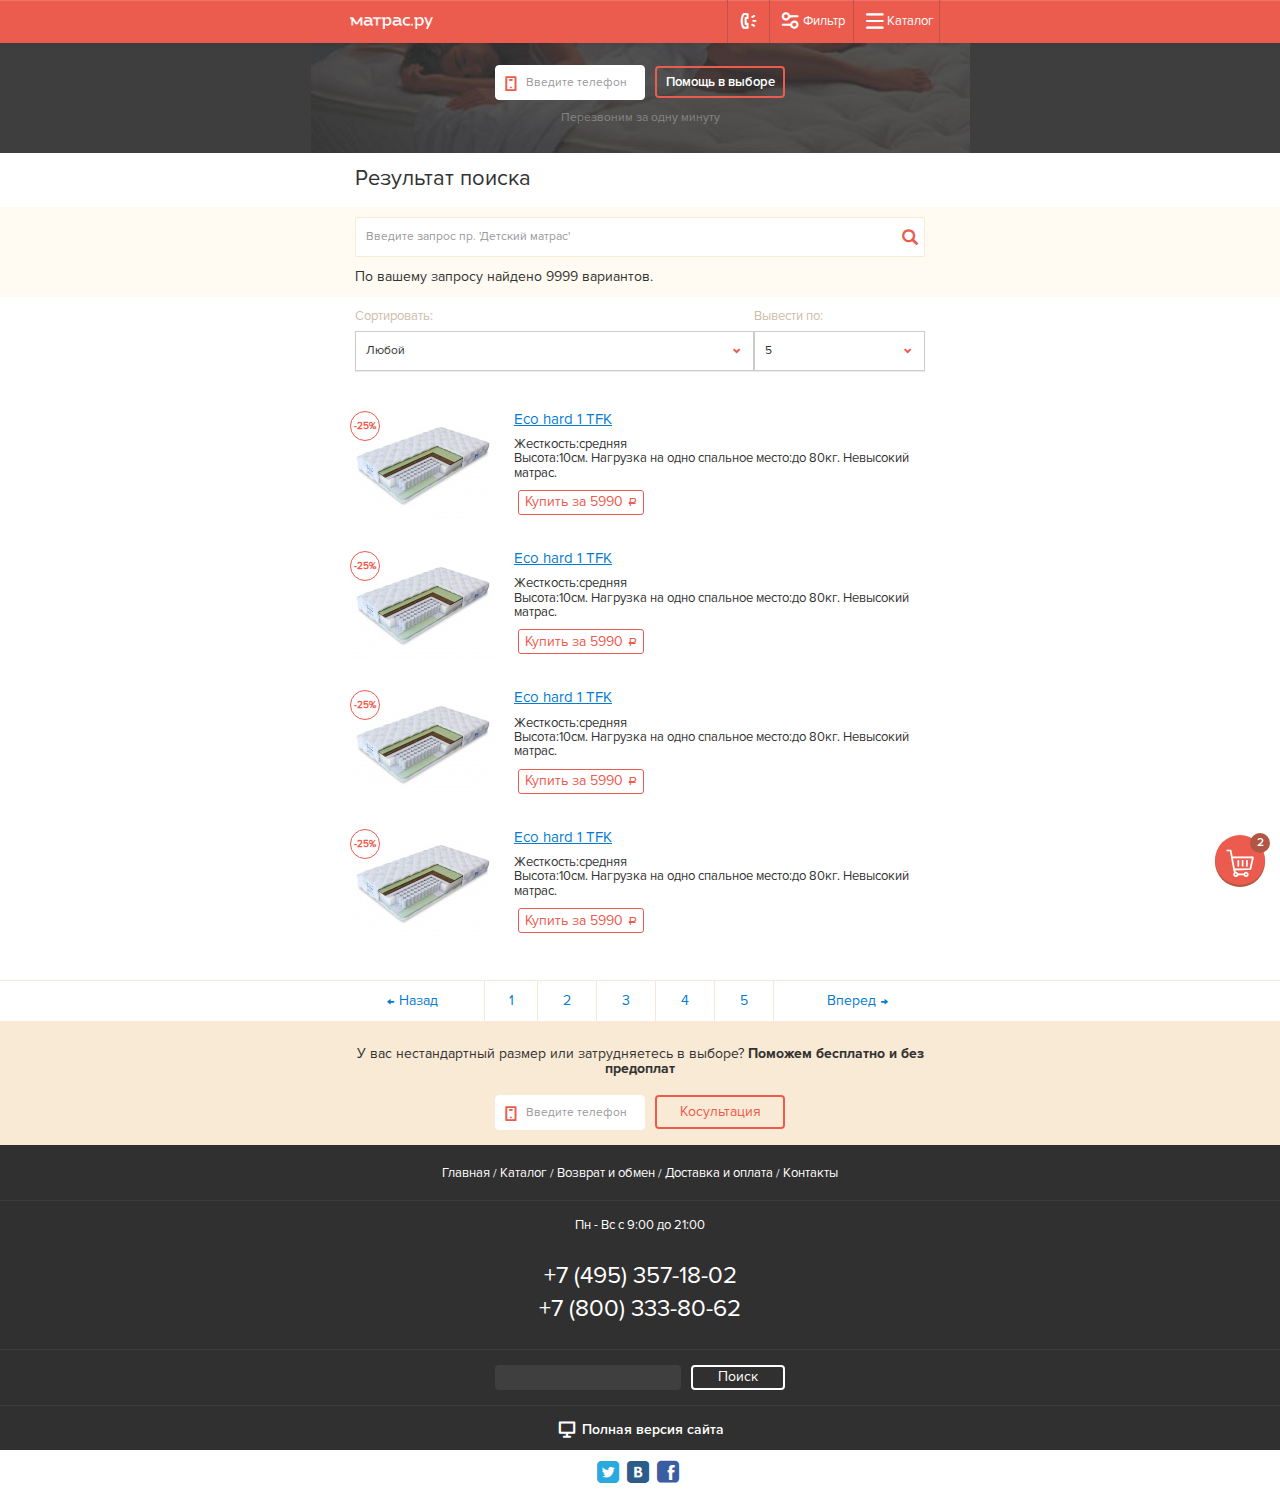
<file: search-result.html>
<!doctype html>
<!--[if IE 7]><html class="ie7 lt-ie10 lt-ie9 lt-ie8 no-js" lang="ru"><![endif]-->
<!--[if IE 8]><html class="ie8 lt-ie10 lt-ie9 no-js" lang="ru"><![endif]-->
<!--[if IE 9 ]><html class="ie9 lt-ie10 no-js" lang="ru"><![endif]-->
<!--[if (gt IE 9)|!(IE)]><!-->
<html class="no-js" lang="ru">
<!--<![endif]-->

<head>
	<meta charset="utf-8">
	<title>default title</title>
	<meta content="" name="author">
	<meta content="" name="description">
	<meta content="" name="keywords">
	<meta content="telephone=no" name="format-detection">
	<meta name="robots" content="noodp, noydir">
	<meta name="viewport" content="width=device-width, initial-scale=1.0">
	<!-- This make sence for mobile browsers. It means, that content has been optimized for mobile browsers -->
	<meta name="HandheldFriendly" content="true">
	<meta content="IE=edge" http-equiv="X-UA-Compatible">
	<!--[if IE 8 ]><![endif]-->
	<!--[if IE 9 ]><![endif]-->
	<!--[if (gt IE 9)|!(IE)]><!-->
	<link href="static/scss/static.css" rel="stylesheet" type="text/css">
	<!--<![endif]-->

	<!--<link href="static/js/plugins/owl.carousel.css" rel="stylesheet" type="text/css">-->

	<meta property="og:title" content="" />
	<meta property="og:url" content="" />
	<meta property="og:description" content="" />
	<meta property="og:image" content="" />
	<meta property="og:image:type" content="image/jpeg" />
	<meta property="og:image:width" content="500" />
	<meta property="og:image:height" content="300" />
	<meta property="twitter:description" content="" />
	<link rel="image_src" href="" />

	<link rel="icon" type="image/png" href="favicon.ico">
	<script>
		(function(H) {
			H.className = H.className.replace(/\bno-js\b/, 'js')
		})(document.documentElement)

	</script>
	<!--[if lt IE 9 ]><script src="static/js/separate-js/html5shiv-3.7.2.min.js" type="text/javascript"></script><meta content="no" http-equiv="imagetoolbar"><![endif]-->
</head>

<body class="landing-page">
	<!-- TOP NAV BAR -->
		<nav id="top-nav-bar" class="navbar navbar-default">
			<div class="container">
				<div class="navbar-header">
					<button class="navbar-toggle collapsed" data-toggle="collapse" data-target="#navbar" aria-expanded="false" aria-controls="navbar">
						<i class="input-icon-left myicon myicon-q"></i><span>Каталог</span>
					</button>
					<button class="navbar-modal collapsed" data-toggle="modal" data-target="#filter-modal-form">
						<i class="input-icon-left myicon myicon-b"></i><span>Фильтр</span>
					</button>
					<a href="tel:+1234567890" class="navbar-modal collapsed">
						<i class="input-icon-left myicon myicon-a"></i>
					</a>
					<a class="navbar-brand" href="index.html"><img src="static/img/content/logo.png" alt=""></a>
				</div>
				<div id="navbar" class="navbar-collapse collapse">
					<ul class="nav navbar-nav text-center">
						<li class="active">
							<a href="#">Матрасы</a>
						</li>
						<li>
							<a href="#">Детские матрасы</a>
						</li>
						<li>
							<a href="#">Матрасы на диван</a>
						</li>
						<li>
							<a href="#">Наматрасники</a>
						</li>
						<li>
							<a href="#">Подушки</a>
						</li>
						<li>
							<a href="#">Одеяла</a>
						</li>
						<li>
							<a href="#">Основания</a>
						</li>
						<li>
							<a href="#">Кровати</a>
						</li>
						<li>
							<a href="#">Шкафы комоды тумбы</a>
						</li>
					</ul>
					<form class="navbar-form navbar-search-form" action="search-result.html">
						<div class="form-inline-group">
							<div class="form-inline-input">
								<input type="text" class="form-control" placeholder="" name="search">
							</div>
							<button class="btn btn btn-transparent danger" type="submit">Поиск</button>
						</div>
					</form>
				</div>
			</div>
		</nav>
		<!-- END TOP NAV BAR -->
	
	<!-- CALL SECTION 1 -->
		<div class="call-section-1 call-section-internal-1">
			<div class="container">
				<div class="posrelative">
					<form class="call-section-form">
						<div class="form-inline-group">
							<div class="form-inline-input has-icon-left">
								<input type="text" class="form-control" data-inputmask placeholder="Введите телефон" name="q">
								<i class="input-icon-left myicon myicon-d"></i>
							</div>
							<button class="btn btn-transparent danger" type="submit">Помощь в выборе</button>
						</div>
					</form>
				</div>
				<p class="call-minut">Перезвоним за одну минуту</p>
			</div>
		</div>
	<!-- END CALL SECTION 1 -->
	<!-- PAGE TITLE SECTION -->
	<div class="page-title-section">
		<div class="container">
			<h3>Результат поиска</h3>
		</div>
	</div>
	<!-- END PAGE TITLE SECTION -->
	<!-- SEARCH SECTION -->
	<div class="search-section search-section-in-page">
		<div class="container">
			<form class="search-section-form search-section-form-in-page">
				<div class="form-group has-feedback">
					<input type="text" class="form-control" placeholder="Введите запрос пр. 'Детский матрас'" />
					<i class="form-control-feedback glyphicon glyphicon-search"></i>
				</div>
			</form>
			<p>По вашему запросу найдено 9999 вариантов.</p>
		</div>
	</div>
	<!-- END SEARCH SECTION -->
		<!-- VIEW PARAMETR SECTION -->
		<div class="view-parametr-section">
			<div class="container">
				<div class="form-group orderby">
					<label for="orderby">Сортировать:</label>
					<select name="type" class="form-control selectpicker">
						<option>Любой</option>
						<option>Не любой</option>
						<option>Конкретный</option>
						<option>Всякий</option>
					</select>
				</div>
				<div class="form-group count">
					<label for="count">Вывести по:</label>
					<select name="type" class="form-control selectpicker">
						<option>5</option>
						<option>10</option>
						<option>30</option>
						<option>100</option>
					</select>
				</div>
			</div>
		</div>
		<!-- END VIEW PARAMETR SECTION -->
		<!-- CONTENT -->
		<!-- PRODUCT CART LIST -->
	<div class="product-cart-list">
		<div class="container">
			<div class="row">
				<!-- PRODUCT CARD INLINE -->
				<div class="product-card-inline" data-toggle="modal" data-target="#product-card-modal">
					<div class="row-fluid">
						<div class="preview">
							<div class="badge rounded">
								<span>-25%</span>
							</div>
							<img src="static/img/content/hit_matras-Promtex-Orient-Soft-Temple.jpg" alt="">
						</div>
						<div class="body">
							<h5 class="title text-primary">Eco hard 1 TFK</h5>
							<div class="description">
								<p>
									<span class="rigidity">Жесткость:</span>средняя</p>
								<p>
									<span class="height">Высота:</span>10см.
									<span class="load">Нагрузка на одно спальное место:</span>до 80кг. Невысокий матрас.</p>
							</div>
							<button>Купить за
								<span class="price">5990</span> <i class="currency"></i>
							</button>
						</div>
					</div>
				</div>
				<!-- END PRODUCT CARD INLINE -->
				<!-- PRODUCT CARD INLINE -->
				<div class="product-card-inline" data-toggle="modal" data-target="#product-card-modal">
					<div class="row-fluid">
						<div class="preview">
							<div class="badge rounded">
								<span>-25%</span>
							</div>
							<img src="static/img/content/hit_matras-Promtex-Orient-Soft-Temple.jpg" alt="">
						</div>
						<div class="body">
							<h5 class="title text-primary">Eco hard 1 TFK</h5>
							<div class="description">
								<p>
									<span class="rigidity">Жесткость:</span>средняя</p>
								<p>
									<span class="height">Высота:</span>10см.
									<span class="load">Нагрузка на одно спальное место:</span>до 80кг. Невысокий матрас.</p>
							</div>
							<button>Купить за
								<span class="price">5990</span>
								<i class="currency"></i>
							</button>
						</div>
					</div>
				</div>
				<!-- END PRODUCT CARD INLINE -->
				<!-- PRODUCT CARD INLINE -->
				<div class="product-card-inline" data-toggle="modal" data-target="#product-card-modal">
					<div class="row-fluid">
						<div class="preview">
							<div class="badge rounded">
								<span>-25%</span>
							</div>
							<img src="static/img/content/hit_matras-Promtex-Orient-Soft-Temple.jpg" alt="">
						</div>
						<div class="body">
							<h5 class="title text-primary">Eco hard 1 TFK</h5>
							<div class="description">
								<p>
									<span class="rigidity">Жесткость:</span>средняя</p>
								<p>
									<span class="height">Высота:</span>10см.
									<span class="load">Нагрузка на одно спальное место:</span>до 80кг. Невысокий матрас.</p>
							</div>
							<button>Купить за
								<span class="price">5990</span>
								<i class="currency"></i>
							</button>
						</div>
					</div>
				</div>
				<!-- END PRODUCT CARD INLINE -->
				<!-- PRODUCT CARD INLINE -->
				<div class="product-card-inline" data-toggle="modal" data-target="#product-card-modal">
					<div class="row-fluid">
						<div class="preview">
							<div class="badge rounded">
								<span>-25%</span>
							</div>
							<img src="static/img/content/hit_matras-Promtex-Orient-Soft-Temple.jpg" alt="">
						</div>
						<div class="body">
							<h5 class="title text-primary">Eco hard 1 TFK</h5>
							<div class="description">
								<p>
									<span class="rigidity">Жесткость:</span>средняя</p>
								<p>
									<span class="height">Высота:</span>10см.
									<span class="load">Нагрузка на одно спальное место:</span>до 80кг. Невысокий матрас.</p>
							</div>
							<button>Купить за
								<span class="price">5990</span>
								<i class="currency"></i>
							</button>
						</div>
					</div>
				</div>
				<!-- END PRODUCT CARD INLINE -->
			</div>
		</div>
	</div>
	<!-- END PRODUCT CART LIST -->
		<!-- END CONTENT -->
<!-- PAGINATION -->
	<div class="pagination">
		<div class="container">
			<div class="row">
				<ul>
					<li><a href="#"><i class="glyphicon glyphicon-arrow-left"></i>Назад</a></li>
					<li><a href="#">1</a></li>
					<li><a href="#">2</a></li>
					<li><a href="#">3</a></li>
					<li><a href="#">4</a></li>
					<li><a href="#">5</a></li>
					<li><a href="#">Вперед<i class="glyphicon glyphicon-arrow-right"></i></a></li>
				</ul>
			</div>
		</div>
	</div>
	<!-- END PAGINATION -->
<!-- CALL SECTION 2 -->
	<div class="call-section-2 call-section-internal-2">
		<div class="container">
			<p class="text-center">
				У вас нестандартный размер или затрудняетесь в выборе? <strong>Поможем бесплатно и без предоплат</strong>
			</p>
			<div class="posrelative">
				<form class="call-section-form">
					<div class="form-inline-group">
						<div class="form-inline-input has-icon-left">
							<input type="text" class="form-control" data-inputmask placeholder="Введите телефон" name="q">
							<i class="input-icon-left myicon myicon-d"></i>
						</div>
						<button class="btn btn-transparent danger" type="submit">Косультация</button>
					</div>
				</form>
			</div>
		</div>
	</div>
	<!-- END CALL SECTION 2 -->
	<!-- FOOTER -->
	<footer>
		<div class="footer">
			<div class="container">
				<ul class="bottom-nav">
					<li>
						<a href="index.html">Главная</a>
					</li>
					<li>
						<a href="catalog.html">Каталог</a>
					</li>
					<li>
						<a href="">Возврат и обмен</a>
					</li>
					<li>
						<a href="guarantee.html">Доставка и оплата</a>
					</li>
					<li>
						<a href="contacts.html">Контакты</a>
					</li>
				</ul>
			</div>
			<hr>
			<div class="container">
				<p>Пн - Вс с 9:00 до 21:00</p>
				<br>
				<p class="text-large"><a href="tel:+74953571802">+7 (495) 357-18-02</a>
						<br/><a href="tel:+78003338062">+7 (800) 333-80-62</a></p>
			</div>
			<hr>
			<div class="container">
				<form class="search-section-form" action="search-result.html">
					<div class="form-inline-group">
						<div class="form-inline-input">
							<input type="text" class="form-control" placeholder="" name="search">
						</div>
						<button class="btn btn btn-transparent danger" type="submit">Поиск</button>
					</div>
				</form>
			</div>
			<hr>
			<div class="container full-screen">
				<a href="http://www.matras.ru/">
					<i class="myicon myicon-t"></i><span>Полная версия сайта</span>
					</a>
			</div>
		</div>
		<div class="social">
			
			<ul>
				<li>
					<a href="https://twitter.com/matras_ru" target="_blank">
						<i class="socicon socicon-t"></i>
					</a>
				</li>
				<li>
					<a href="http://vk.com/matras_ru" target="_blank">
						<i class="socicon socicon-v"></i>
					</a>
				</li>
				<li>
					<a href="https://www.facebook.com/matras.ru" target="_blank">
						<i class="socicon socicon-f"></i>
					</a>
				</li>
			</ul>
		</div>
	</footer>
	<!-- END FOOTER -->
	<!-- SCHOPPING CART widjet-->
		<div class="schopping-cart-widjet">
			<span data-toggle="modal" data-target="#schopping-cart-modal-form">
				<i class="myicon myicon-k"></i>
				<span class="count_cart">
					2
				</span>
			</span>
		</div>
		<!-- END SCHOPPING CART widjet-->
		<!-- SCHOPPING CART FORM -->
		<div class="schopping-cart-form">
			<div class="modal fade" id="schopping-cart-modal-form" tabindex="-1"  data-keyboars="true" aria-labelledby="schopping-cart">
				<button type="button" class="close" data-dismiss="modal" aria-label="Close">
					<span aria-hidden="true">&times;</span>
				</button>
				<div class="container">
					<div class="row">
						<div class="modal-dialog" role="document">
							<div class="modal-content">
								<div class="modal-header">
									
									<h4 class="modal-title" id="schopping-cart">Корзина</h4>
									<p>В случае, если у Вас появились какие то проблемы <a href="tel:+74953572984">+7(495) 357-29-84</a></p>
								</div>
								<div class="modal-body">
									<div class="cart-product-list">
										<!-- CART PRODUCT ITEM -->
										<div class="cart-product-item">
											<div class="preview">
												<img src="static/img/content/hit_matras-Promtex-Orient-Soft-Temple.jpg" alt="">
											</div>
											<div class="body">
												<a href="" class="title">Eco hard 1 TFK</a>
												<div class="short-description">
													<strong class="price">5996 руб</strong>
													<span class="size pull-right">60x110</span>
												</div>
												<div class="controller">
													<div class="input-group input-group-xs pull-left">
														<span class="input-group-btn">
															<button class="btn btn-default  btn-minus" type="button">
																-
															</button>
														</span>
														<span class="input-group-btn">
															<input name="count" type="text" class="count form-control form-control-xs" value="1">
														</span>
														<span class="input-group-btn">
															<button class="btn btn-default btn-plus" type="button">
																+
															</button>
														</span>
														<span class="input-group-btn btn-margin"></span>
														<span class="input-group-btn">
															<button class="btn btn-default btn-trash btn-remove">
																<i class="myicon myicon-g text-danger" aria-hidden="true"></i>
															</button>
														</span>
													</div>
												</div>
											</div>
										</div>
										<div class="cart-product-item">
											<div class="preview">
												<img src="static/img/content/hit_matras-Promtex-Orient-Soft-Temple.jpg" alt="">
											</div>
											<div class="body">
												<a href="" class="title">Eco hard 1 TFK</a>
												<div class="short-description">
													<strong class="price">5996 руб</strong>
													<span class="size pull-right">60x110</span>
												</div>
												<div class="controller">
													<div class="input-group input-group-xs pull-left">
														<span class="input-group-btn">
															<button class="btn btn-default  btn-minus" type="button">
																-
															</button>
														</span>
														<span class="input-group-btn">
															<input name="count" type="text" class="count form-control form-control-xs" value="1">
														</span>
														<span class="input-group-btn">
															<button class="btn btn-default btn-plus" type="button">
																+
															</button>
														</span>
														<span class="input-group-btn btn-margin"></span>
														 <span class="input-group-btn">
															<button class="btn btn-default btn-trash btn-remove">
																<i class="myicon myicon-g text-danger" aria-hidden="true"></i>
															</button>
														</span>
													</div>
												</div>
											</div>
										</div>
										<!-- END CART PRODUCT ITEM -->
									</div>

								</div>
								<div class="modal-footer">
									<form action="">
										<div class="check-sum">
											<span class="check-sum-title">Итого:</span>
											<span class="coast pull-right">39 992 руб.
												<small>48 996 руб.</small>
											</span>
										</div>
										<div class="form-inline-group">
											<div class="form-inline-input has-icon-left">
												<input type="text" class="form-control" data-inputmask placeholder="Введите телефон" name="q">
												<i class="input-icon-left myicon myicon-d"></i>
											</div>
										</div>
										<button class="btn btn-success btn-lg btn-block btn-order">Оформить заказ</button>
										<a class="text-center block" data-toggle="modal" data-target="#ordering-form">Заполнить самостоятельно</a>
									</form>
								</div>
							</div>
						</div>
					</div>
				</div>
			</div>
		</div>
		<!-- END SCHOPPING CART FORM -->
		<!-- FILTER MODAL FORM -->
		<div class="modal fade" id="filter-modal-form" tabindex="-1" role="dialog" aria-labelledby="Фильтр по параметрам">
			<button type="button" class="close" data-dismiss="modal" aria-label="Close">
				<span aria-hidden="true">&times;</span>
			</button>
			<div class="container">
				<div class="row">
					<div class="filter-modal-form-content">
					<div class="modal-dialog" role="document">
						<div class="modal-content">
							<div class="modal-header">
								<h4 class="modal-title" id="myModalLabel">Фильтр по параметрам</h4>
							</div>
							<div class="modal-body">
								<div class="container-fluid">
									
									<div class="row">
										<div class="col-xs-6 filter-section-col-1">
											<div class="form-group form-group-1">
												<label class="control-label" for="type">Тип</label>
												<select name="type" class="form-control selectpicker">
													<option>Любой</option>
													<option>Не любой</option>
													<option>Конкретный</option>
													<option>Всякий</option>
												</select>
											</div>
											<div class="form-group form-group-2">
												<label class="control-label">Цена в рублях</label>
												<div class="input-group">
													<input type="number" class="form-control"  pattern="[0­9]*" name="coast-from" placeholder="от" />
													<span class="input-group-glue"></span>
													<input type="number" class="form-control"  pattern="[0­9]*" name="coast-to" placeholder="до" />
												</div>
											</div>
											<div class="form-group form-group-3">
												<label class="control-label" for="fist-side-stiffness">Жесткость 1-ой стороны</label>
												<select name="fist-side-stiffness" class="form-control selectpicker">
													<option>Мягкая</option>
													<option>Умеренно мягкая</option>
													<option>Умеренно жесткая</option>
													<option>Жесткая</option>
												</select>
											</div>
										</div>
										<div class="col-xs-6 filter-section-col-2">
											<div class="form-group form-group-1">
												<label class="control-label" for="brand">Бренд</label>
												<select name="brand" class="form-control selectpicker">
													<option>Все</option>
													<option>Не любой</option>
													<option>Конкретный</option>
													<option>Всякий</option>
												</select>
											</div>
											<div class="form-group form-group-2">
												<label class="control-label">Размер в см</label>
												<div class="input-group">
													<input type="number" class="form-control"  pattern="[0­9]*" name="coast-from" placeholder="Ширина" />
													<span class="input-group-glue"></span>
													<input type="number" class="form-control"  pattern="[0­9]*" name="coast-to" placeholder="Длина" />
												</div>
											</div>
											<div class="form-group form-group-3">
												<label class="control-label" for="second-side-stiffness">Жесткость 1-ой стороны</label>
												<select name="second-side-stiffness" class="form-control selectpicker">
													<option>Мягкая</option>
													<option>Умеренно мягкая</option>
													<option>Умеренно жесткая</option>
													<option>Жесткая</option>
												</select>
											</div>
										</div>
									</div>
								</div>
							</div>
							<div class="filter-section-footer">
								<div class="text-center">
									<button type="button" class="btn btn-success btn-lg">Подобрать</button>
									<p>
										<a href="" class="text-danger">Наш менеджер может помочь Вам</a>
										с любыми <br>дополнительными параметрами</p>
								</div>
							</div>
						</div>
					</div>
					</div>
				</div>
			</div>
		</div>
		<!-- END FILTER MODAL FORM -->
		<!-- ORDERING FORM -->
		<div class="ordering-form">
			<div class="modal fade" id="ordering-form" tabindex="-1" role="dialog" aria-labelledby="ordering-form">
				<button type="button" class="close" data-dismiss="modal" aria-label="Close">
					<span aria-hidden="true">&times;</span>
				</button>
				<div class="container">
					<div class="row">
						<div class="modal-dialog" role="document">
							<div class="modal-content">
								<div class="modal-header">
									<h4 class="modal-title" id="ordering-form">Оформление заказа</h4>
								</div>
								<div class="modal-body">
									<form action="">
										<div class="form-group">
											<label for="Name">Ваше имя и фамилия</label>
											<input type="text" class="form-control" id="Name">
											<p>Необходимы для заполнения гарантии</p>
										</div>
										<div class="form-group">
											<label for="phone">Телефон</label>
											<input type="text" class="form-control" id="phone">
											<p>Желательно указать несколько телефонов</p>
										</div>
										<div class="form-group">
											<label for="Address">Адрес доставки</label>
											<textarea name="Address" id="Address" rows="4" class="form-control"></textarea>
										</div>
										<h4>Необязательный поля</h4>
										<div class="form-group">
											<label for="email">Email</label>
											<input type="email" class="form-control" id="email">
										</div>
										<div class="form-group">
											<label for="notes">Примечания</label>
											<textarea name="notes" id="notes" rows="4" class="form-control"></textarea>
										</div>
										<button type="button" class="btn btn-success btn-block">Отправить заказ</button>
									</form>
								</div>
							</div>
						</div>
					</div>
				</div>
			</div>
		</div>
		<!-- END ORDERING FORM -->

		<!-- PRODUCT CARD MODAL -->
		<div class="modal fade" id="product-card-modal" tabindex="-1" role="dialog" aria-labelledby="myModalLabel">
			<button type="button" class="close" data-dismiss="modal" aria-label="Close">
				<span aria-hidden="true">&times;</span>
			</button>
			<div class="container">
				<div class="row">
					<div class="modal-dialog" role="document">
						<div class="modal-content">
							<div class="modal-header">
								<h4 class="modal-title" id="myModalLabel">Матрас Virtouz Респект</h4>
							</div>
							<div class="modal-body">
								<!-- SLIDER -->
								<div id="product-preview-carousel" class="slide">
									<!-- Indicators -->
									<div class="carousel-inner">
										<div class="item active">
											<img src="static/img/content/full_matras-Comfort-Line-EcoRoll-Slim.jpg" alt="">
										</div>
										<div class="item ">
											<img src="static/img/content/full_matras-Comfort-Line-EcoRoll-Slim-2.jpg" alt="">
										</div>
										<div class="item ">
											<img src="static/img/content/full_matras-Comfort-Line-EcoRoll-Slim-3.jpg" alt="">
										</div>
										<div class="item ">
											<img src="static/img/content/full_matras-Comfort-Line-EcoRoll-Slim-4.jpg" alt="">
										</div>
									</div>
									<div class="carousel-controls">
										<a class="carousel-control left" href="#product-preview-carousel" data-slide="prev">
											<span class="fa fa-angle-double-left"></span>
										</a>
										<a class="carousel-control right" href="#product-preview-carousel" data-slide="next">
											<span class="fa fa-angle-double-right"></span>
										</a>
									</div>

								</div>
								<!-- END SLIDER -->
								<!-- ORDER FORM -->
								<div class="order-form colored">
									<form action="">
										<div class="row">
											<div class="col-xs-6">
												<span class="price">7 500 <i class="currency"></i>
													<small>10 500 <i class="currency"></i></small>
												</span>
											</div>
											<div class="col-xs-6">
												<span class="availability yes">В наличии</span>
											</div>
										</div>
										<div class="row order-form-line">
											<div class="col-xs-6">
												<div class="form-group">
													<label class="control-label colored" for="size">Выберите размер</label>
													<select name="size" class="form-control selectpicker">
														<option>Любой</option>
														<option>Не любой</option>
														<option>Конкретный</option>
														<option>Всякий</option>
													</select>
												</div>
											</div>
											<div class="col-xs-6">
												<div class="form-group">
													<label class="control-label" for="type">Нужен другой размер?</label>
													<button class="form-control btn btn-transparent danger btn-block btn-lg">Позвонить</button>
												</div>
											</div>
										</div>
										<div class="row order-form-line">
											<div class="col-xs-6">
												<button class="btn btn-default btn-big btn-red btn-block btn-lg">Добавить в корзину</button>
											</div>
											<div class="col-xs-6">
												<button class="btn btn-success btn-big btn-green btn-block btn-lg">Купить в 1 клик</button>
											</div>
										</div>
										<a href="" class="block text-center">Информация о доставке</a>
									</form>
								</div>
								<!-- END ORDER FORM -->
								<!-- SHORT DESCRIPTION -->
								<div class="short-description-modal">
									<div class="row">
										<div class="col-xs-4">
											<img src="static/img/content/rigidity.png" height="22" width="30" alt="">
											<h3>cредняя</h3>
											<span>Жесткость</span>
										</div>
										<div class="col-xs-4">
											<img src="static/img/content/height.png" width="12" alt="">
											<h3>19 см</h3>
											<span>Высота матраса</span>
										</div>
										<div class="col-xs-4">
											<img src="static/img/content/weight.png" height="21" width="21" alt="">
											<h3>90 кг</h3>
											<span>Макс. мест. на одно спальное место</span>
										</div>
									</div>
								</div>
								<!-- END SHORT DESCRIPTION -->
								<hr>
								<!-- COMPOSITION -->
								<div class="composition-section">
									<h4>Состав</h4>
									<div class="composition">

										<p>
											<span>Чехол хлопковых жаккард</span>
										</p>

										<p>
											<span>Искусственный латекс (2см)</span>
										</p>

										<p>
											<span>Термовойлок</span>
										</p>
										<br>
										<br>
										<p>
											<span>Независимые пружины TFK</span>
										</p>
										<br>
										<br>
										<p>
											<span>Термовойлок</span>
										</p>

										<p>
											<span>Искусственный латекс (2см)</span>
										</p>

										<p>
											<span>Независимые пружины TFK</span>
										</p>

									</div>
								</div>
								<!-- END COMPOSITION -->
								<hr>
								<!-- DESCRIPTION -->
								<div class="description">
									<h4>Описание</h4>
									<div class="description-body">
										<p>Lorem ipsum dolor sit amet, consectetur adipisicing elit. In incidunt quibusdam, ex ratione architecto molestias possimus explicabo facilis, maiores praesentium sed perspiciatis dignissimos officiis voluptatem id,
											cumque dicta odit modi. Perferendis non quas doloribus repellat mollitia laudantium, labore ea ad illum quo porro neque at enim magnam, earum eius quibusdam repellendus nobis voluptatem, quam dolorem facilis
											soluta iure commodi cum. Illo optio animi, officia, quos, facere dicta delectus iusto ipsa quaerat totam assumenda doloremque ipsam esse ullam reprehenderit unde eligendi. Assumenda sint eligendi eaque harum
											inventore corporis iure adipisci consequatur, reprehenderit et ducimus totam ipsam, voluptatem, ipsa laboriosam. Placeat eaque, sapiente, nobis excepturi dolores iure iste laborum explicabo minus cum molestiae
											maxime aspernatur nesciunt quod minima quas amet ad, illum atque accusantium eligendi, neque. Est assumenda id atque quam eligendi, deleniti porro saepe in, non repudiandae doloribus omnis hic nulla. Quaerat
											odit, deleniti perferendis reiciendis amet ut, cumque consequatur nulla. Rerum nostrum, laudantium nemo nihil possimus beatae itaque voluptatum corrupti error amet aperiam, cum ut, facilis, ab enim voluptatibus
											distinctio. Molestias quidem fugit officiis ipsam consequatur porro non, laudantium. Corporis, iure voluptatum ea aliquid architecto deserunt et, incidunt nemo id atque ex, distinctio autem expedita hic laborum
											saepe omnis quisquam.</p>
										
									</div>
									<div class="description-body-slide">
										<a href="#">Читать всё</a>
									</div>
								</div>
								<!-- END DESCRIPTION -->
								<hr>
								<!-- CHARACTERISTICS -->
								<div class="properties">
									<h4>Характеристики</h4>
									<div class="property">
										<div class="property-name">Тип матраса:</div>
										<div class="property-value">независимые пружины tf</div>
									</div>

									<div class="property">
										<div class="property-name">Жесткость:</div>
										<div class="property-value">средняя</div>
									</div>

									<div class="property">
										<div class="property-name">Жесткость 2-ой стороны:</div>
										<div class="property-value">мягкая</div>
									</div>

									<div class="property">
										<div class="property-name">Макс. вес на одно спальное место</div>
										<div class="property-value">105кг</div>
									</div>

									<div class="property">
										<div class="property-name">Высота матрасы</div>
										<div class="property-value">19см</div>
									</div>

									<div class="property">
										<div class="property-name">Чехол</div>
										<div class="property-value">трикотаж с объёмной стежкой</div>
									</div>

									<div class="property">
										<div class="property-name">Съёмный чехол</div>
										<div class="property-value">Да</div>
									</div>

									<div class="property">
										<div class="property-name">Гарантия</div>
										<div class="property-value">3 года</div>
									</div>
								</div>
								<!-- END CHARACTERISTICS -->
								<hr>
								<!-- REVIEWS -->
								<div class="reviews">
									<h4>Отзывы</h4>
									<div class="media">
										<div class="media-body">
											<h5 class="media-heading">Виктор</h5>1 Месяц назад купил такой матрац и очень доволен. А больше порадовала его цена, т.к. брал со скидкой. Очень удобный и комфортный матрац. Всем советую!
										</div>
									</div>

									<div class="media">
										<div class="media-body">
											<h5 class="media-heading">Юрий Антонов</h5>Матрас стоит своих денег, сделан качественно.
										</div>
									</div>

									<div class="media">
										<div class="media-body">
											<h5 class="media-heading">Сергей</h5>Не знаете, такой наматрасник можно скручивать в рулон?
										</div>
									</div>
									<a href="" class="centered-block">Читать все</a>
								</div>
								<!-- END REVIEWS -->
							</div>
						</div>
					</div>
				</div>
			</div>
		</div>
				<script>
			var ms=document.createElement("link");ms.rel="stylesheet";
			ms.href="static/js/plugins/owl.carousel.css";document.getElementsByTagName("head")[0].appendChild(ms);
		</script>

		<!-- END PRODUCT CARD MODAL -->
	<!-- Main scripts. You can replace it, but I recommend you to leave it here     -->
	<script src="static/js/framework/jquery.js"></script>
	<script src="static/js/libraries/bootstrap.js"></script>
	<script src="static/js/libraries/bootstrap-select.js"></script>
	<script src="static/js/plugins/jquery.tinyscrollbar.js"></script>
	<script src="static/js/plugins/owl.carousel.min.js"></script>
	<script src="static/js/input.mask.js"></script>
	<script src="static/js/modulesjs.js"></script>
</body>
</file>
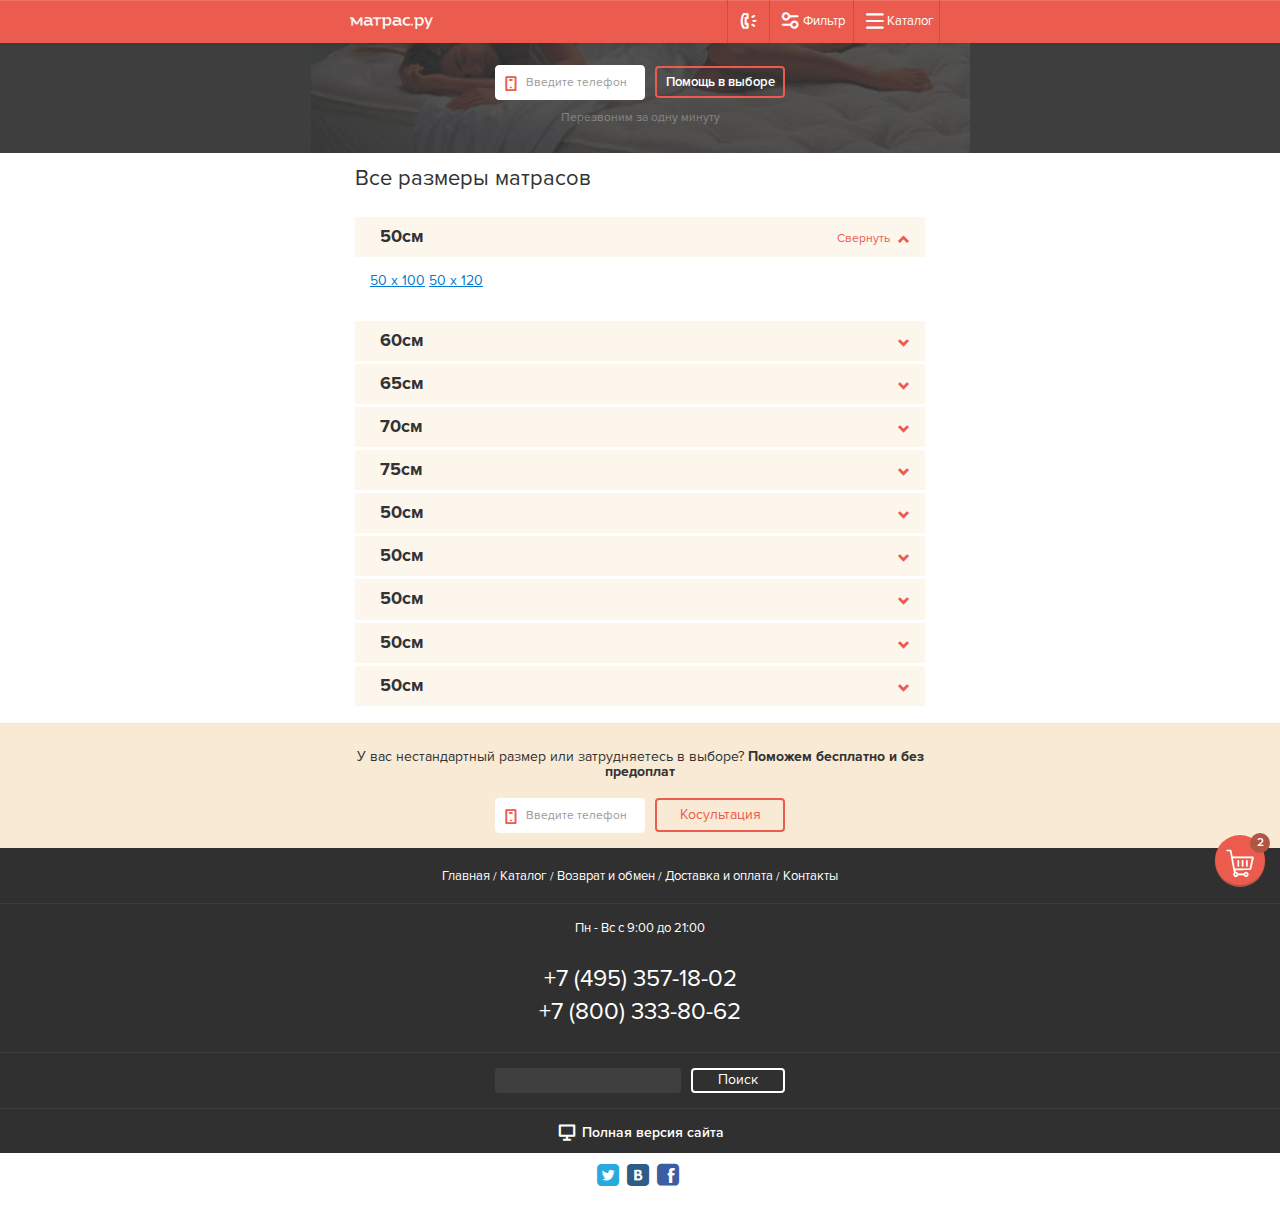
<file: sizes.html>
<!doctype html>
<!--[if IE 7]><html class="ie7 lt-ie10 lt-ie9 lt-ie8 no-js" lang="ru"><![endif]-->
<!--[if IE 8]><html class="ie8 lt-ie10 lt-ie9 no-js" lang="ru"><![endif]-->
<!--[if IE 9 ]><html class="ie9 lt-ie10 no-js" lang="ru"><![endif]-->
<!--[if (gt IE 9)|!(IE)]><!-->
<html class="no-js" lang="ru">
<!--<![endif]-->

<head>
	<meta charset="utf-8">
	<title>default title</title>
	<meta content="" name="author">
	<meta content="" name="description">
	<meta content="" name="keywords">
	<meta content="telephone=no" name="format-detection">
	<meta name="robots" content="noodp, noydir">
	<meta name="viewport" content="width=device-width, initial-scale=1.0">
	<!-- This make sence for mobile browsers. It means, that content has been optimized for mobile browsers -->
	<meta name="HandheldFriendly" content="true">
	<meta content="IE=edge" http-equiv="X-UA-Compatible">
	<!--[if IE 8 ]><![endif]-->
	<!--[if IE 9 ]><![endif]-->
	<!--[if (gt IE 9)|!(IE)]><!-->
	<link href="static/scss/static.css" rel="stylesheet" type="text/css">
	<!--<![endif]-->
<!--<link href="static/js/plugins/owl.carousel.css" rel="stylesheet" type="text/css">-->
	<meta property="og:title" content="" />
	<meta property="og:url" content="" />
	<meta property="og:description" content="" />
	<meta property="og:image" content="" />
	<meta property="og:image:type" content="image/jpeg" />
	<meta property="og:image:width" content="500" />
	<meta property="og:image:height" content="300" />
	<meta property="twitter:description" content="" />
	<link rel="image_src" href="" />

	<link rel="icon" type="image/png" href="favicon.ico">
	<script>
		(function(H) {
			H.className = H.className.replace(/\bno-js\b/, 'js')
		})(document.documentElement)

	</script>
	<!--[if lt IE 9 ]><script src="static/js/separate-js/html5shiv-3.7.2.min.js" type="text/javascript"></script><meta content="no" http-equiv="imagetoolbar"><![endif]-->
</head>

<body class="guarantee-page">
	<!-- TOP NAV BAR -->
		<nav id="top-nav-bar" class="navbar navbar-default">
			<div class="container">
				<div class="navbar-header">
					<button class="navbar-toggle collapsed" data-toggle="collapse" data-target="#navbar" aria-expanded="false" aria-controls="navbar">
						<i class="input-icon-left myicon myicon-q"></i><span>Каталог</span>
					</button>
					<button class="navbar-modal collapsed" data-toggle="modal" data-target="#filter-modal-form">
						<i class="input-icon-left myicon myicon-b"></i><span>Фильтр</span>
					</button>
					<a href="tel:+1234567890" class="navbar-modal collapsed">
						<i class="input-icon-left myicon myicon-a"></i>
					</a>
					<a class="navbar-brand" href="index.html"><img src="static/img/content/logo.png" alt=""></a>
				</div>
				<div id="navbar" class="navbar-collapse collapse">
					<ul class="nav navbar-nav text-center">
						<li class="active">
							<a href="#">Матрасы</a>
						</li>
						<li>
							<a href="#">Детские матрасы</a>
						</li>
						<li>
							<a href="#">Матрасы на диван</a>
						</li>
						<li>
							<a href="#">Наматрасники</a>
						</li>
						<li>
							<a href="#">Подушки</a>
						</li>
						<li>
							<a href="#">Одеяла</a>
						</li>
						<li>
							<a href="#">Основания</a>
						</li>
						<li>
							<a href="#">Кровати</a>
						</li>
						<li>
							<a href="#">Шкафы комоды тумбы</a>
						</li>
					</ul>
					<form class="navbar-form navbar-search-form" action="search-result.html">
						<div class="form-inline-group">
							<div class="form-inline-input">
								<input type="text" class="form-control" placeholder="" name="search">
							</div>
							<button class="btn btn btn-transparent danger" type="submit">Поиск</button>
						</div>
					</form>
				</div>
			</div>
		</nav>
		<!-- END TOP NAV BAR -->
		
	<!-- CALL SECTION 1 -->
		<div class="call-section-1 call-section-internal-1">
			<div class="container">
				<div class="posrelative">
					<form class="call-section-form">
						<div class="form-inline-group">
							<div class="form-inline-input has-icon-left">
								<input type="text" class="form-control" data-inputmask placeholder="Введите телефон" name="q">
								<i class="input-icon-left myicon myicon-d"></i>
							</div>
							<button class="btn btn-transparent danger" type="submit">Помощь в выборе</button>
						</div>
					</form>
				</div>
				<p class="call-minut">Перезвоним за одну минуту</p>
			</div>
		</div>
	<!-- END CALL SECTION 1 -->
	<!-- PAGE TITLE SECTION -->
	<div class="page-title-section">
		<div class="container">
			<h3>Все размеры матрасов</h3>
		</div>
	</div>
	<!-- END PAGE TITLE SECTION -->
	<!-- CONENT -->
	<div class="content nopadding">
	<div class="container">
		<!-- ACCORDION2 -->

		<div class="panel-group accordionsize" id="accordion" role="tablist" aria-multiselectable="true">
			<div class="panel panel-default">
				<div class="panel-heading has-image" role="tab" id="heading50" data-toggle="collapse" data-parent="#accordion" href="#collapseLonax" aria-expanded="true" aria-controls="collapseLonax">
					<h3 class="panel-title">50см</h3>
					<a class="panel-title-toggle">
						<span>Свернуть</span>
						<i class="glyphicon chevron"></i>
					</a>
				</div>
				<div id="collapseLonax" class="panel-collapse collapse in" role="tabpanel" aria-labelledby="headingOne">
					<div class="panel-body">
						<p>
							<a href="#">50 x 100</a> <a href="#">50 x 120</a>
						</p>
					</div>
				</div>
			</div>
			<div class="panel panel-default">
				<div class="panel-heading has-image collapsed" role="tab" id="heading60" data-toggle="collapse" data-parent="#accordion" href="#collapsePromtexOrient" aria-expanded="true" aria-controls="collapsePromtexOrient">
					<h3 class="panel-title">60см</h3>
					<a class="panel-title-toggle">
						<span>Свернуть</span>
						<i class="glyphicon chevron"></i>
					</a>
				</div>
				<div id="collapsePromtexOrient" class="panel-collapse collapse" role="tabpanel" aria-labelledby="headingOne">
					<div class="panel-body">
						<p>
							<a href="#">50 x 100</a> <a href="#">50 x 120</a>
						</p>
					</div>
				</div>
			</div>
			<div class="panel panel-default">
				<div class="panel-heading has-image collapsed" role="tab" id="heading65" data-toggle="collapse" data-parent="#accordion" href="#collapseComfortLine" aria-expanded="true" aria-controls="collapseComfortLine">
					<h3 class="panel-title">65см</h3>
					<a class="panel-title-toggle">
						<span>Свернуть</span>
						<i class="glyphicon chevron"></i>
					</a>
				</div>
				<div id="collapseComfortLine" class="panel-collapse collapse" role="tabpanel" aria-labelledby="headingOne">
					<div class="panel-body">
						<p>
							<a href="#">50 x 100</a> <a href="#">50 x 120</a>
						</p>
					</div>
				</div>
			</div>
			<div class="panel panel-default">
				<div class="panel-heading has-image collapsed" role="tab" id="heading70" data-toggle="collapse" data-parent="#accordion" href="#collapseDreamline" aria-expanded="true" aria-controls="collapseDreamline">
					<h3 class="panel-title">70см</h3>
					<a class="panel-title-toggle">
						<span>Свернуть</span>
						<i class="glyphicon chevron"></i>
					</a>
				</div>
				<div id="collapseDreamline" class="panel-collapse collapse" role="tabpanel" aria-labelledby="headingOne">
					<div class="panel-body">
						<p>
							<a href="#">50 x 100</a> <a href="#">50 x 120</a>
						</p>
					</div>
				</div>
			</div>
			<div class="panel panel-default">
				<div class="panel-heading has-image collapsed" role="tab" id="heading75" data-toggle="collapse" data-parent="#accordion" href="#collapseBenartti" aria-expanded="true" aria-controls="collapseBenartti">
					<h3 class="panel-title">75см</h3>
					<a class="panel-title-toggle">
						<span>Свернуть</span>
						<i class="glyphicon chevron"></i>
					</a>
				</div>
				<div id="collapseBenartti" class="panel-collapse collapse" role="tabpanel" aria-labelledby="headingOne">
					<div class="panel-body">
						<p>
							<a href="#">50 x 100</a> <a href="#">50 x 120</a>
						</p>
					</div>
				</div>
			</div>
			<div class="panel panel-default">
				<div class="panel-heading has-image collapsed" role="tab" id="heading80" data-toggle="collapse" data-parent="#accordion" href="#collapsePerrino" aria-expanded="true" aria-controls="collapsePerrino">
					<h3 class="panel-title">50см</h3>
					<a class="panel-title-toggle">
						<span>Свернуть</span>
						<i class="glyphicon chevron"></i>
					</a>
				</div>
				<div id="collapsePerrino" class="panel-collapse collapse" role="tabpanel" aria-labelledby="headingOne">
					<div class="panel-body">
						<p>
							<a href="#">50 x 100</a> <a href="#">50 x 120</a>
						</p>
					</div>
				</div>
			</div>
			<div class="panel panel-default">
				<div class="panel-heading has-image collapsed" role="tab" id="heading85" data-toggle="collapse" data-parent="#accordion" href="#collapseVirtuoz" aria-expanded="true" aria-controls="collapseVirtuoz">
					<h3 class="panel-title">50см</h3>
					<a class="panel-title-toggle">
						<span>Свернуть</span>
						<i class="glyphicon chevron"></i>
					</a>
				</div>
				<div id="collapseVirtuoz" class="panel-collapse collapse" role="tabpanel" aria-labelledby="headingOne">
					<div class="panel-body">
						<p>
							<a href="#">50 x 100</a> <a href="#">50 x 120</a>
						</p>
					</div>
				</div>
			</div>
			<div class="panel panel-default">
				<div class="panel-heading has-image collapsed" role="tab" id="heading90" data-toggle="collapse" data-parent="#accordion" href="#collapseBeautyson" aria-expanded="true" aria-controls="collapseBeautyson">
					<h3 class="panel-title">50см</h3>
					<a class="panel-title-toggle">
						<span>Свернуть</span>
						<i class="glyphicon chevron"></i>
					</a>
				</div>
				<div id="collapseBeautyson" class="panel-collapse collapse" role="tabpanel" aria-labelledby="headingOne">
					<div class="panel-body">
						<p>
							<a href="#">50 x 100</a> <a href="#">50 x 120</a>
						</p>
					</div>
				</div>
			</div>
			<div class="panel panel-default">
				<div class="panel-heading has-image collapsed" role="tab" id="heading95" data-toggle="collapse" data-parent="#accordion" href="#collapseAskona" aria-expanded="true" aria-controls="collapseAskona">
					<h3 class="panel-title">50см</h3>
					<a class="panel-title-toggle">
						<span>Свернуть</span>
						<i class="glyphicon chevron"></i>
					</a>
				</div>
				<div id="collapseAskona" class="panel-collapse collapse" role="tabpanel" aria-labelledby="headingOne">
					<div class="panel-body">
						<p>
							<a href="#">50 x 100</a> <a href="#">50 x 120</a>
						</p>
					</div>
				</div>
			</div>
			<div class="panel panel-default">
				<div class="panel-heading has-image collapsed" role="tab" id="heading100" data-toggle="collapse" data-parent="#accordion" href="#collapseVelson" aria-expanded="true" aria-controls="collapseVelson">
					<h3 class="panel-title">50см</h3>
					<a class="panel-title-toggle">
						<span>Свернуть</span>
						<i class="glyphicon chevron"></i>
					</a>
				</div>
				<div id="collapseVelson" class="panel-collapse collapse" role="tabpanel" aria-labelledby="headingOne">
					<div class="panel-body">
						<p>
							<a href="#">50 x 100</a> <a href="#">50 x 120</a>
						</p>
					</div>
				</div>
			</div>
		</div>
		<!-- END ACCORDION2 -->
	</div>
	</div>
	<!-- END CONENT -->
<!-- CALL SECTION 2 -->
	<div class="call-section-2 call-section-internal-2">
		<div class="container">
			<p class="text-center">
				У вас нестандартный размер или затрудняетесь в выборе? <strong>Поможем бесплатно и без предоплат</strong>
			</p>
			<div class="posrelative">
				<form class="call-section-form">
					<div class="form-inline-group">
						<div class="form-inline-input has-icon-left">
							<input type="text" class="form-control" data-inputmask placeholder="Введите телефон" name="q">
							<i class="input-icon-left myicon myicon-d"></i>
						</div>
						<button class="btn btn-transparent danger" type="submit">Косультация</button>
					</div>
				</form>
			</div>
		</div>
	</div>
	<!-- END CALL SECTION 2 -->
	<!-- FOOTER -->
	<footer>
		<div class="footer">
			<div class="container">
				<ul class="bottom-nav">
					<li>
						<a href="index.html">Главная</a>
					</li>
					<li>
						<a href="catalog.html">Каталог</a>
					</li>
					<li>
						<a href="">Возврат и обмен</a>
					</li>
					<li>
						<a href="guarantee.html">Доставка и оплата</a>
					</li>
					<li>
						<a href="contacts.html">Контакты</a>
					</li>
				</ul>
			</div>
			<hr>
			<div class="container">
				<p>Пн - Вс с 9:00 до 21:00</p>
				<br>
				<p class="text-large"><a href="tel:+74953571802">+7 (495) 357-18-02</a>
						<br/><a href="tel:+78003338062">+7 (800) 333-80-62</a></p>
			</div>
			<hr>
			<div class="container">
				<form class="search-section-form" action="search-result.html">
					<div class="form-inline-group">
						<div class="form-inline-input">
							<input type="text" class="form-control" placeholder="" name="search">
						</div>
						<button class="btn btn btn-transparent danger" type="submit">Поиск</button>
					</div>
				</form>
			</div>
			<hr>
			<div class="container full-screen">
				<a href="http://www.matras.ru/">
					<i class="myicon myicon-t"></i><span>Полная версия сайта</span>
					</a>
			</div>
		</div>
		<div class="social">
			
			<ul>
				<li>
					<a href="https://twitter.com/matras_ru" target="_blank">
						<i class="socicon socicon-t"></i>
					</a>
				</li>
				<li>
					<a href="http://vk.com/matras_ru" target="_blank">
						<i class="socicon socicon-v"></i>
					</a>
				</li>
				<li>
					<a href="https://www.facebook.com/matras.ru" target="_blank">
						<i class="socicon socicon-f"></i>
					</a>
				</li>
			</ul>
		</div>
	</footer>
	<!-- END FOOTER -->
	<!-- SCHOPPING CART widjet-->
		<div class="schopping-cart-widjet">
			<span data-toggle="modal" data-target="#schopping-cart-modal-form">
				<i class="myicon myicon-k"></i>
				<span class="count_cart">
					2
				</span>
			</span>
		</div>
		<!-- END SCHOPPING CART widjet-->
		<!-- SCHOPPING CART FORM -->
		<div class="schopping-cart-form">
			<div class="modal fade" id="schopping-cart-modal-form" tabindex="-1"  data-keyboars="true" aria-labelledby="schopping-cart">
				<button type="button" class="close" data-dismiss="modal" aria-label="Close">
					<span aria-hidden="true">&times;</span>
				</button>
				<div class="container">
					<div class="row">
						<div class="modal-dialog" role="document">
							<div class="modal-content">
								<div class="modal-header">
									
									<h4 class="modal-title" id="schopping-cart">Корзина</h4>
									<p>В случае, если у Вас появились какие то проблемы <a href="tel:+74953572984">+7(495) 357-29-84</a></p>
								</div>
								<div class="modal-body">
									<div class="cart-product-list">
										<!-- CART PRODUCT ITEM -->
										<div class="cart-product-item">
											<div class="preview">
												<img src="static/img/content/hit_matras-Promtex-Orient-Soft-Temple.jpg" alt="">
											</div>
											<div class="body">
												<a href="" class="title">Eco hard 1 TFK</a>
												<div class="short-description">
													<strong class="price">5996 руб</strong>
													<span class="size pull-right">60x110</span>
												</div>
												<div class="controller">
													<div class="input-group input-group-xs pull-left">
														<span class="input-group-btn">
															<button class="btn btn-default  btn-minus" type="button">
																-
															</button>
														</span>
														<span class="input-group-btn">
															<input name="count" type="text" class="count form-control form-control-xs" value="1">
														</span>
														<span class="input-group-btn">
															<button class="btn btn-default btn-plus" type="button">
																+
															</button>
														</span>
														<span class="input-group-btn btn-margin"></span>
														<span class="input-group-btn">
															<button class="btn btn-default btn-trash btn-remove">
																<i class="myicon myicon-g text-danger" aria-hidden="true"></i>
															</button>
														</span>
													</div>
												</div>
											</div>
										</div>
										<div class="cart-product-item">
											<div class="preview">
												<img src="static/img/content/hit_matras-Promtex-Orient-Soft-Temple.jpg" alt="">
											</div>
											<div class="body">
												<a href="" class="title">Eco hard 1 TFK</a>
												<div class="short-description">
													<strong class="price">5996 руб</strong>
													<span class="size pull-right">60x110</span>
												</div>
												<div class="controller">
													<div class="input-group input-group-xs pull-left">
														<span class="input-group-btn">
															<button class="btn btn-default  btn-minus" type="button">
																-
															</button>
														</span>
														<span class="input-group-btn">
															<input name="count" type="text" class="count form-control form-control-xs" value="1">
														</span>
														<span class="input-group-btn">
															<button class="btn btn-default btn-plus" type="button">
																+
															</button>
														</span>
														<span class="input-group-btn btn-margin"></span>
														 <span class="input-group-btn">
															<button class="btn btn-default btn-trash btn-remove">
																<i class="myicon myicon-g text-danger" aria-hidden="true"></i>
															</button>
														</span>
													</div>
												</div>
											</div>
										</div>
										<!-- END CART PRODUCT ITEM -->
									</div>

								</div>
								<div class="modal-footer">
									<form action="">
										<div class="check-sum">
											<span class="check-sum-title">Итого:</span>
											<span class="coast pull-right">39 992 руб.
												<small>48 996 руб.</small>
											</span>
										</div>
										<div class="form-inline-group">
											<div class="form-inline-input has-icon-left">
												<input type="text" class="form-control" data-inputmask placeholder="Введите телефон" name="q">
												<i class="input-icon-left myicon myicon-d"></i>
											</div>
										</div>
										<button class="btn btn-success btn-lg btn-block btn-order">Оформить заказ</button>
										<a class="text-center block" data-toggle="modal" data-target="#ordering-form">Заполнить самостоятельно</a>
									</form>
								</div>
							</div>
						</div>
					</div>
				</div>
			</div>
		</div>
		<!-- END SCHOPPING CART FORM -->
		<!-- FILTER MODAL FORM -->
		<div class="modal fade" id="filter-modal-form" tabindex="-1" role="dialog" aria-labelledby="Фильтр по параметрам">
			<button type="button" class="close" data-dismiss="modal" aria-label="Close">
				<span aria-hidden="true">&times;</span>
			</button>
			<div class="container">
				<div class="row">
					<div class="filter-modal-form-content">
					<div class="modal-dialog" role="document">
						<div class="modal-content">
							<div class="modal-header">
								<h4 class="modal-title" id="myModalLabel">Фильтр по параметрам</h4>
							</div>
							<div class="modal-body">
								<div class="container-fluid">
									
									<div class="row">
										<div class="col-xs-6 filter-section-col-1">
											<div class="form-group form-group-1">
												<label class="control-label" for="type">Тип</label>
												<select name="type" class="form-control selectpicker">
													<option>Любой</option>
													<option>Не любой</option>
													<option>Конкретный</option>
													<option>Всякий</option>
												</select>
											</div>
											<div class="form-group form-group-2">
												<label class="control-label">Цена в рублях</label>
												<div class="input-group">
													<input type="number" class="form-control"  pattern="[0­9]*" name="coast-from" placeholder="от" />
													<span class="input-group-glue"></span>
													<input type="number" class="form-control"  pattern="[0­9]*" name="coast-to" placeholder="до" />
												</div>
											</div>
											<div class="form-group form-group-3">
												<label class="control-label" for="fist-side-stiffness">Жесткость 1-ой стороны</label>
												<select name="fist-side-stiffness" class="form-control selectpicker">
													<option>Мягкая</option>
													<option>Умеренно мягкая</option>
													<option>Умеренно жесткая</option>
													<option>Жесткая</option>
												</select>
											</div>
										</div>
										<div class="col-xs-6 filter-section-col-2">
											<div class="form-group form-group-1">
												<label class="control-label" for="brand">Бренд</label>
												<select name="brand" class="form-control selectpicker">
													<option>Все</option>
													<option>Не любой</option>
													<option>Конкретный</option>
													<option>Всякий</option>
												</select>
											</div>
											<div class="form-group form-group-2">
												<label class="control-label">Размер в см</label>
												<div class="input-group">
													<input type="number" class="form-control"  pattern="[0­9]*" name="coast-from" placeholder="Ширина" />
													<span class="input-group-glue"></span>
													<input type="number" class="form-control"  pattern="[0­9]*" name="coast-to" placeholder="Длина" />
												</div>
											</div>
											<div class="form-group form-group-3">
												<label class="control-label" for="second-side-stiffness">Жесткость 1-ой стороны</label>
												<select name="second-side-stiffness" class="form-control selectpicker">
													<option>Мягкая</option>
													<option>Умеренно мягкая</option>
													<option>Умеренно жесткая</option>
													<option>Жесткая</option>
												</select>
											</div>
										</div>
									</div>
								</div>
							</div>
							<div class="filter-section-footer">
								<div class="text-center">
									<button type="button" class="btn btn-success btn-lg">Подобрать</button>
									<p>
										<a href="" class="text-danger">Наш менеджер может помочь Вам</a>
										с любыми <br>дополнительными параметрами</p>
								</div>
							</div>
						</div>
					</div>
					</div>
				</div>
			</div>
		</div>
		<!-- END FILTER MODAL FORM -->
		<!-- ORDERING FORM -->
		<div class="ordering-form">
			<div class="modal fade" id="ordering-form" tabindex="-1" role="dialog" aria-labelledby="ordering-form">
				<button type="button" class="close" data-dismiss="modal" aria-label="Close">
					<span aria-hidden="true">&times;</span>
				</button>
				<div class="container">
					<div class="row">
						<div class="modal-dialog" role="document">
							<div class="modal-content">
								<div class="modal-header">
									<h4 class="modal-title" id="ordering-form">Оформление заказа</h4>
								</div>
								<div class="modal-body">
									<form action="">
										<div class="form-group">
											<label for="Name">Ваше имя и фамилия</label>
											<input type="text" class="form-control" id="Name">
											<p>Необходимы для заполнения гарантии</p>
										</div>
										<div class="form-group">
											<label for="phone">Телефон</label>
											<input type="text" class="form-control" id="phone">
											<p>Желательно указать несколько телефонов</p>
										</div>
										<div class="form-group">
											<label for="Address">Адрес доставки</label>
											<textarea name="Address" id="Address" rows="4" class="form-control"></textarea>
										</div>
										<h4>Необязательный поля</h4>
										<div class="form-group">
											<label for="email">Email</label>
											<input type="email" class="form-control" id="email">
										</div>
										<div class="form-group">
											<label for="notes">Примечания</label>
											<textarea name="notes" id="notes" rows="4" class="form-control"></textarea>
										</div>
										<button type="button" class="btn btn-success btn-block">Отправить заказ</button>
									</form>
								</div>
							</div>
						</div>
					</div>
				</div>
			</div>
		</div>
		<!-- END ORDERING FORM -->

		<!-- PRODUCT CARD MODAL -->
		<div class="modal fade" id="product-card-modal" tabindex="-1" role="dialog" aria-labelledby="myModalLabel">
			<button type="button" class="close" data-dismiss="modal" aria-label="Close">
				<span aria-hidden="true">&times;</span>
			</button>
			<div class="container">
				<div class="row">
					<div class="modal-dialog" role="document">
						<div class="modal-content">
							<div class="modal-header">
								<h4 class="modal-title" id="myModalLabel">Матрас Virtouz Респект</h4>
							</div>
							<div class="modal-body">
								<!-- SLIDER -->
								<div id="product-preview-carousel" class="slide">
									<!-- Indicators -->
									<div class="carousel-inner">
										<div class="item active">
											<img src="static/img/content/full_matras-Comfort-Line-EcoRoll-Slim.jpg" alt="">
										</div>
										<div class="item ">
											<img src="static/img/content/full_matras-Comfort-Line-EcoRoll-Slim-2.jpg" alt="">
										</div>
										<div class="item ">
											<img src="static/img/content/full_matras-Comfort-Line-EcoRoll-Slim-3.jpg" alt="">
										</div>
										<div class="item ">
											<img src="static/img/content/full_matras-Comfort-Line-EcoRoll-Slim-4.jpg" alt="">
										</div>
									</div>
									<div class="carousel-controls">
										<a class="carousel-control left" href="#product-preview-carousel" data-slide="prev">
											<span class="fa fa-angle-double-left"></span>
										</a>
										<a class="carousel-control right" href="#product-preview-carousel" data-slide="next">
											<span class="fa fa-angle-double-right"></span>
										</a>
									</div>

								</div>
								<!-- END SLIDER -->
								<!-- ORDER FORM -->
								<div class="order-form colored">
									<form action="">
										<div class="row">
											<div class="col-xs-6">
												<span class="price">7 500 <i class="currency"></i>
													<small>10 500 <i class="currency"></i></small>
												</span>
											</div>
											<div class="col-xs-6">
												<span class="availability yes">В наличии</span>
											</div>
										</div>
										<div class="row order-form-line">
											<div class="col-xs-6">
												<div class="form-group">
													<label class="control-label colored" for="size">Выберите размер</label>
													<select name="size" class="form-control selectpicker">
														<option>Любой</option>
														<option>Не любой</option>
														<option>Конкретный</option>
														<option>Всякий</option>
													</select>
												</div>
											</div>
											<div class="col-xs-6">
												<div class="form-group">
													<label class="control-label" for="type">Нужен другой размер?</label>
													<button class="form-control btn btn-transparent danger btn-block btn-lg">Позвонить</button>
												</div>
											</div>
										</div>
										<div class="row order-form-line">
											<div class="col-xs-6">
												<button class="btn btn-default btn-big btn-red btn-block btn-lg">Добавить в корзину</button>
											</div>
											<div class="col-xs-6">
												<button class="btn btn-success btn-big btn-green btn-block btn-lg">Купить в 1 клик</button>
											</div>
										</div>
										<a href="" class="block text-center">Информация о доставке</a>
									</form>
								</div>
								<!-- END ORDER FORM -->
								<!-- SHORT DESCRIPTION -->
								<div class="short-description-modal">
									<div class="row">
										<div class="col-xs-4">
											<img src="static/img/content/rigidity.png" height="22" width="30" alt="">
											<h3>cредняя</h3>
											<span>Жесткость</span>
										</div>
										<div class="col-xs-4">
											<img src="static/img/content/height.png" width="12" alt="">
											<h3>19 см</h3>
											<span>Высота матраса</span>
										</div>
										<div class="col-xs-4">
											<img src="static/img/content/weight.png" height="21" width="21" alt="">
											<h3>90 кг</h3>
											<span>Макс. мест. на одно спальное место</span>
										</div>
									</div>
								</div>
								<!-- END SHORT DESCRIPTION -->
								<hr>
								<!-- COMPOSITION -->
								<div class="composition-section">
									<h4>Состав</h4>
									<div class="composition">

										<p>
											<span>Чехол хлопковых жаккард</span>
										</p>

										<p>
											<span>Искусственный латекс (2см)</span>
										</p>

										<p>
											<span>Термовойлок</span>
										</p>
										<br>
										<br>
										<p>
											<span>Независимые пружины TFK</span>
										</p>
										<br>
										<br>
										<p>
											<span>Термовойлок</span>
										</p>

										<p>
											<span>Искусственный латекс (2см)</span>
										</p>

										<p>
											<span>Независимые пружины TFK</span>
										</p>

									</div>
								</div>
								<!-- END COMPOSITION -->
								<hr>
								<!-- DESCRIPTION -->
								<div class="description">
									<h4>Описание</h4>
									<div class="description-body">
										<p>Lorem ipsum dolor sit amet, consectetur adipisicing elit. In incidunt quibusdam, ex ratione architecto molestias possimus explicabo facilis, maiores praesentium sed perspiciatis dignissimos officiis voluptatem id,
											cumque dicta odit modi. Perferendis non quas doloribus repellat mollitia laudantium, labore ea ad illum quo porro neque at enim magnam, earum eius quibusdam repellendus nobis voluptatem, quam dolorem facilis
											soluta iure commodi cum. Illo optio animi, officia, quos, facere dicta delectus iusto ipsa quaerat totam assumenda doloremque ipsam esse ullam reprehenderit unde eligendi. Assumenda sint eligendi eaque harum
											inventore corporis iure adipisci consequatur, reprehenderit et ducimus totam ipsam, voluptatem, ipsa laboriosam. Placeat eaque, sapiente, nobis excepturi dolores iure iste laborum explicabo minus cum molestiae
											maxime aspernatur nesciunt quod minima quas amet ad, illum atque accusantium eligendi, neque. Est assumenda id atque quam eligendi, deleniti porro saepe in, non repudiandae doloribus omnis hic nulla. Quaerat
											odit, deleniti perferendis reiciendis amet ut, cumque consequatur nulla. Rerum nostrum, laudantium nemo nihil possimus beatae itaque voluptatum corrupti error amet aperiam, cum ut, facilis, ab enim voluptatibus
											distinctio. Molestias quidem fugit officiis ipsam consequatur porro non, laudantium. Corporis, iure voluptatum ea aliquid architecto deserunt et, incidunt nemo id atque ex, distinctio autem expedita hic laborum
											saepe omnis quisquam.</p>
										
									</div>
									<div class="description-body-slide">
										<a href="#">Читать всё</a>
									</div>
								</div>
								<!-- END DESCRIPTION -->
								<hr>
								<!-- CHARACTERISTICS -->
								<div class="properties">
									<h4>Характеристики</h4>
									<div class="property">
										<div class="property-name">Тип матраса:</div>
										<div class="property-value">независимые пружины tf</div>
									</div>

									<div class="property">
										<div class="property-name">Жесткость:</div>
										<div class="property-value">средняя</div>
									</div>

									<div class="property">
										<div class="property-name">Жесткость 2-ой стороны:</div>
										<div class="property-value">мягкая</div>
									</div>

									<div class="property">
										<div class="property-name">Макс. вес на одно спальное место</div>
										<div class="property-value">105кг</div>
									</div>

									<div class="property">
										<div class="property-name">Высота матрасы</div>
										<div class="property-value">19см</div>
									</div>

									<div class="property">
										<div class="property-name">Чехол</div>
										<div class="property-value">трикотаж с объёмной стежкой</div>
									</div>

									<div class="property">
										<div class="property-name">Съёмный чехол</div>
										<div class="property-value">Да</div>
									</div>

									<div class="property">
										<div class="property-name">Гарантия</div>
										<div class="property-value">3 года</div>
									</div>
								</div>
								<!-- END CHARACTERISTICS -->
								<hr>
								<!-- REVIEWS -->
								<div class="reviews">
									<h4>Отзывы</h4>
									<div class="media">
										<div class="media-body">
											<h5 class="media-heading">Виктор</h5>1 Месяц назад купил такой матрац и очень доволен. А больше порадовала его цена, т.к. брал со скидкой. Очень удобный и комфортный матрац. Всем советую!
										</div>
									</div>

									<div class="media">
										<div class="media-body">
											<h5 class="media-heading">Юрий Антонов</h5>Матрас стоит своих денег, сделан качественно.
										</div>
									</div>

									<div class="media">
										<div class="media-body">
											<h5 class="media-heading">Сергей</h5>Не знаете, такой наматрасник можно скручивать в рулон?
										</div>
									</div>
									<a href="" class="centered-block">Читать все</a>
								</div>
								<!-- END REVIEWS -->
							</div>
						</div>
					</div>
				</div>
			</div>
		</div>
		<script>
			var ms=document.createElement("link");ms.rel="stylesheet";
			ms.href="static/js/plugins/owl.carousel.css";document.getElementsByTagName("head")[0].appendChild(ms);
		</script>
		<!-- END PRODUCT CARD MODAL -->
	<!-- Main scripts. You can replace it, but I recommend you to leave it here     -->
	<script src="static/js/framework/jquery.js"></script>
	<script src="static/js/libraries/bootstrap.js"></script>
	<script src="static/js/libraries/bootstrap-select.js"></script>
	<script src="static/js/plugins/jquery.tinyscrollbar.js"></script>
	<script src="static/js/plugins/owl.carousel.min.js"></script>
	<script src="static/js/input.mask.js"></script>
	<script src="static/js/modulesjs.js"></script>
</body>
</file>
<file: static/scss/static.css>
@charset "UTF-8";.alert{padding:15px;margin-bottom:17px;border:1px solid transparent;border-radius:4px;}

.badge{display:inline-block;min-width:10px;padding:3px 7px;font-size:11px;font-weight:bold;color:#fff;line-height:1;vertical-align:middle;white-space:nowrap;text-align:center;border-radius:10px;}

a.badge:hover, a.badge:focus{color:#fff;text-decoration:none;cursor:pointer;}
.breadcrumb > li + li:before{content:"/ ";padding:0 5px;color:#ccc;}
.btn-group,

.btn-group > .btn,

.btn-group > .btn:hover, .btn-group > .btn:focus,
.btn-group-vertical > .btn:hover,
.btn-group-vertical > .btn:focus{z-index:2;}
.btn-toolbar:before, .btn-toolbar:after{content:" ";display:table;}
.btn-toolbar:after{clear:both;}
.btn-group > .btn:not(:first-child):not(:last-child):not(.dropdown-toggle){border-radius:0;}
.btn-group > .btn:first-child{margin-left:0;}
.btn-group > .btn:first-child:not(:last-child):not(.dropdown-toggle){border-bottom-right-radius:0;border-top-right-radius:0;}
.btn-group > .btn:last-child:not(:first-child),
.btn-group > .dropdown-toggle:not(:first-child){border-bottom-left-radius:0;border-top-left-radius:0;}
.btn-group > .btn-group:not(:first-child):not(:last-child) > .btn{border-radius:0;}
.btn-group > .btn-group:first-child:not(:last-child) > .btn:last-child,
.btn-group > .btn-group:first-child:not(:last-child) > .dropdown-toggle{border-bottom-right-radius:0;border-top-right-radius:0;}
.btn-group > .btn-group:last-child:not(:first-child) > .btn:first-child{border-bottom-left-radius:0;border-top-left-radius:0;}
.btn-group.open .dropdown-toggle{-webkit-box-shadow:inset 0 3px 5px rgba(0, 0, 0, 0.125);box-shadow:inset 0 3px 5px rgba(0, 0, 0, 0.125);}
.btn .caret{margin-left:0;}
.btn-group-vertical > .btn{display:block;float:none;width:100%;max-width:100%;}
.btn-group-vertical > .btn-group:before, .btn-group-vertical > .btn-group:after{content:" ";display:table;}
.btn-group-vertical > .btn-group:after{clear:both;}
.btn-group-vertical > .btn-group > .btn{float:none;}
.btn-group-vertical > .btn:not(:first-child):not(:last-child){border-radius:0;}
.btn-group-vertical > .btn:first-child:not(:last-child){border-top-right-radius:4px;border-bottom-right-radius:0;border-bottom-left-radius:0;}
.btn-group-vertical > .btn:last-child:not(:first-child){border-bottom-left-radius:4px;border-top-right-radius:0;border-top-left-radius:0;}
.btn-group-vertical > .btn-group:not(:first-child):not(:last-child) > .btn{border-radius:0;}
.btn-group-vertical > .btn-group:first-child:not(:last-child) > .btn:last-child,
.btn-group-vertical > .btn-group:first-child:not(:last-child) > .dropdown-toggle{border-bottom-right-radius:0;border-bottom-left-radius:0;}
.btn-group-vertical > .btn-group:last-child:not(:first-child) > .btn:first-child{border-top-right-radius:0;border-top-left-radius:0;}
[data-toggle="buttons"] > .btn input[type="radio"],
[data-toggle="buttons"] > .btn input[type="checkbox"],
[data-toggle="buttons"] > .btn-group > .btn input[type="radio"],
[data-toggle="buttons"] > .btn-group > .btn input[type="checkbox"]{position:absolute;clip:rect(0, 0, 0, 0);pointer-events:none;}
.btn{display:inline-block;margin-bottom:0;font-weight:normal;text-align:center;touch-action:manipulation;cursor:pointer;background-image:none;border:1px solid transparent;white-space:nowrap;padding:6px 10px;font-size:12px;line-height:1.42857;border-radius:4px;-webkit-user-select:none;-moz-user-select:none;-ms-user-select:none;user-select:none;}
.btn:hover, .btn:focus{color:#333;text-decoration:none;}
.btn[disabled], fieldset[disabled] .btn{cursor:not-allowed;opacity:0.65;filter:alpha(opacity=65);-webkit-box-shadow:none;box-shadow:none;}
fieldset[disabled] a.btn{pointer-events:none;}
.btn-default{color:#333;background-color:#fff;border-color:#ccc;}
.btn-default:focus{color:#333;background-color:#e6e6e6;border-color:#8c8c8c;}
.btn-default:hover{color:#333;background-color:#e6e6e6;border-color:#adadad;}
.btn-default:active:hover, .btn-default:active:focus, .btn-default:active.focus, .btn-default.active:hover, .btn-default.active:focus, .open > .btn-default.dropdown-toggle:hover, .open > .btn-default.dropdown-toggle:focus{color:#333;background-color:#d4d4d4;border-color:#8c8c8c;}
.btn-default:active, .btn-default.active, .open > .btn-default.dropdown-toggle{background-image:none;}
.btn-default.disabled:hover, .btn-default.disabled:focus, .btn-default[disabled], .btn-default[disabled]:hover, .btn-default[disabled]:focus, .btn-default[disabled].focus, .btn-default[disabled]:active, .btn-default[disabled].active, fieldset[disabled] .btn-default, fieldset[disabled] .btn-default:hover, fieldset[disabled] .btn-default:focus, fieldset[disabled] .btn-default.focus, fieldset[disabled] .btn-default:active, fieldset[disabled] .btn-default.active{background-color:#fff;border-color:#ccc;}
.btn-primary:focus{color:#fff;background-color:#025da0;border-color:#01233b;}
.btn-primary:hover{color:#fff;background-color:#025da0;border-color:#02497d;}
.btn-primary:active:hover, .btn-primary:active:focus, .btn-primary:active.focus, .btn-primary.active:hover, .btn-primary.active:focus.open > .btn-primary.dropdown-toggle:hover, .open > .btn-primary.dropdown-toggle:focus{color:#fff;background-color:#02497d;border-color:#01233b;}
.btn-primary:active, .btn-primary.active, .open > .btn-primary.dropdown-toggle{background-image:none;}
.btn-primary.disabled:hover, .btn-primary.disabled:focus, .btn-primary[disabled]:hover, .btn-primary[disabled]:focus, .btn-primary[disabled].focus, .btn-primary[disabled]:active, .btn-primary[disabled].active, fieldset[disabled] .btn-primary, fieldset[disabled] .btn-primary:hover, fieldset[disabled] .btn-primary:focus, fieldset[disabled] .btn-primary.focus, fieldset[disabled] .btn-primary:active, fieldset[disabled] .btn-primary.active{background-color:#037bd2;border-color:#026cb9;}
.btn-success{color:#fff;background-color:#5cb85c;border-color:#4cae4c;}
.btn-success:focus{color:#fff;background-color:#449d44;border-color:#255625;}
.btn-success:hover{color:#fff;background-color:#449d44;border-color:#398439;}
.btn-success:active:hover, .btn-success:active:focus, .btn-success:active.focus, .btn-success.active:hover, .btn-success.active:focus, .open > .btn-success.dropdown-toggle:hover, .open > .btn-success.dropdown-toggle:focus{color:#fff;background-color:#398439;border-color:#255625;}
.btn-success:active, .btn-success.active, .open > .btn-success.dropdown-toggle{background-image:none;}
.btn-success.disabled:hover, .btn-success.disabled:focus, .btn-success[disabled], .btn-success[disabled]:hover, .btn-success[disabled]:focus, .btn-success[disabled].focus, .btn-success[disabled]:active, .btn-success[disabled].active, fieldset[disabled] .btn-success, fieldset[disabled] .btn-success:hover, fieldset[disabled] .btn-success:focus, fieldset[disabled] .btn-success.focus, fieldset[disabled] .btn-success:active, fieldset[disabled] .btn-success.active{background-color:#5cb85c;border-color:#4cae4c;}
.btn-info:focus{color:#fff;background-color:#31b0d5;border-color:#1b6d85;}
.btn-info:hover{color:#fff;background-color:#31b0d5;border-color:#269abc;}
.btn-info:active:hover, .btn-info:active:focus, .btn-info:active.focus, .btn-info.active:hover, .btn-info.active:focus, .open > .btn-info.dropdown-toggle:hover, .open > .btn-info.dropdown-toggle:focus{color:#fff;background-color:#269abc;border-color:#1b6d85;}
.btn-info:active, .btn-info.active, .open > .btn-info.dropdown-toggle{background-image:none;}
.btn-info.disabled:hover, .btn-info.disabled:focus, .btn-info[disabled], .btn-info[disabled]:hover, .btn-info[disabled]:focus, .btn-info[disabled].focus, .btn-info[disabled]:active, .btn-info[disabled].active, fieldset[disabled] .btn-info, fieldset[disabled] .btn-info:hover, fieldset[disabled] .btn-info:focus, fieldset[disabled] .btn-info.focus, fieldset[disabled] .btn-info:active, fieldset[disabled] .btn-info.active{background-color:#5bc0de;border-color:#46b8da;}
.btn-warning:focus{color:#fff;background-color:#ec971f;border-color:#985f0d;}
.btn-warning:hover{color:#fff;background-color:#ec971f;border-color:#d58512;}
.btn-warning:active:hover, .btn-warning:active:focus, .btn-warning:active.focus, .btn-warning.active:hover, .btn-warning.active:focus, .open > .btn-warning.dropdown-toggle:hover, .open > .btn-warning.dropdown-toggle:focus{color:#fff;background-color:#d58512;border-color:#985f0d;}
.btn-warning:active, .btn-warning.active, .open > .btn-warning.dropdown-toggle{background-image:none;}
.btn-warning.disabled:hover, .btn-warning.disabled:focus, .btn-warning[disabled], .btn-warning[disabled]:hover, .btn-warning[disabled]:focus, .btn-warning[disabled].focus, .btn-warning[disabled]:active, .btn-warning[disabled].active, fieldset[disabled] .btn-warning, fieldset[disabled] .btn-warning:hover, fieldset[disabled] .btn-warning:focus, fieldset[disabled] .btn-warning.focus, fieldset[disabled] .btn-warning:active, fieldset[disabled] .btn-warning.active{background-color:#f0ad4e;border-color:#eea236;}
.btn-danger:focus{color:#fff;background-color:#c9302c;border-color:#761c19;}
.btn-danger:hover{color:#fff;background-color:#c9302c;border-color:#ac2925;}
.btn-danger:active:hover, .btn-danger:active:focus, .btn-danger:active.focus, .btn-danger.active:hover, .btn-danger.active:focus, .open > .btn-danger.dropdown-toggle:hover, .open > .btn-danger.dropdown-toggle:focus{color:#fff;background-color:#ac2925;border-color:#761c19;}
.btn-danger:active, .btn-danger.active, .open > .btn-danger.dropdown-toggle{background-image:none;}
.btn-danger.disabled:hover, .btn-danger.disabled:focus, .btn-danger[disabled], .btn-danger[disabled]:hover, .btn-danger[disabled]:focus, .btn-danger[disabled].focus, .btn-danger[disabled]:active, .btn-danger[disabled].active, fieldset[disabled] .btn-danger, fieldset[disabled] .btn-danger:hover, fieldset[disabled] .btn-danger:focus, fieldset[disabled] .btn-danger.focus, fieldset[disabled] .btn-danger:active, fieldset[disabled] .btn-danger.active{background-color:#d9534f;border-color:#d43f3a;}
.btn-link, .btn-link[disabled], fieldset[disabled] .btn-link{background-color:transparent;-webkit-box-shadow:none;box-shadow:none;}
.btn-link, .btn-link:hover, .btn-link:focus, .btn-link:active{border-color:transparent;}
.btn-link:hover, .btn-link:focus{color:#024f87;text-decoration:underline;background-color:transparent;}
.btn-link[disabled]:hover, .btn-link[disabled]:focus, fieldset[disabled] .btn-link:hover, fieldset[disabled] .btn-link:focus{color:#777777;text-decoration:none;}
.btn-lg{padding:10px 16px;font-size:15px;line-height:1.33333;border-radius:4px;}
.btn-block{display:block;width:100%;}
input[type="submit"].btn-block,
input[type="reset"].btn-block,
input[type="button"].btn-block{width:100%;}
.carousel-inner{position:relative;overflow:hidden;width:100%;}
@media all and (transform-3d), (-webkit-transform-3d){
.carousel-inner > .item{-webkit-transition:-webkit-transform 0.6s ease-in-out;-moz-transition:-moz-transform 0.6s ease-in-out;-o-transition:-o-transform 0.6s ease-in-out;transition:transform 0.6s ease-in-out;-webkit-backface-visibility:hidden;-moz-backface-visibility:hidden;backface-visibility:hidden;-webkit-perspective:1000px;-moz-perspective:1000px;perspective:1000px;}
}
.carousel-inner > .active{left:0;}
.carousel-inner > .next,
.carousel-inner > .prev{position:absolute;top:0;width:100%;}
.carousel-inner > .next{left:100%;}
.carousel-inner > .prev{left:-100%;}
.carousel-control{position:absolute;top:0;left:0;bottom:0;width:15%;opacity:0.5;filter:alpha(opacity=50);font-size:20px;color:#fff;text-align:center;text-shadow:0 1px 2px rgba(0, 0, 0, 0.6);}
.carousel-control.left{background-image:-webkit-linear-gradient(left, rgba(0, 0, 0, 0.5) 0%, rgba(0, 0, 0, 0.0001) 100%);background-image:-o-linear-gradient(left, rgba(0, 0, 0, 0.5) 0%, rgba(0, 0, 0, 0.0001) 100%);background-image:linear-gradient(to right, rgba(0, 0, 0, 0.5) 0%, rgba(0, 0, 0, 0.0001) 100%);background-repeat:repeat-x;filter:progid:DXImageTransform.Microsoft.gradient(startColorstr='#80000000', endColorstr='#00000000', GradientType=1);}
.carousel-control.right{left:auto;right:0;background-image:-webkit-linear-gradient(left, rgba(0, 0, 0, 0.0001) 0%, rgba(0, 0, 0, 0.5) 100%);background-image:-o-linear-gradient(left, rgba(0, 0, 0, 0.0001) 0%, rgba(0, 0, 0, 0.5) 100%);background-image:linear-gradient(to right, rgba(0, 0, 0, 0.0001) 0%, rgba(0, 0, 0, 0.5) 100%);background-repeat:repeat-x;filter:progid:DXImageTransform.Microsoft.gradient(startColorstr='#00000000', endColorstr='#80000000', GradientType=1);}
.carousel-control:hover, .carousel-control:focus{outline:0;color:#fff;text-decoration:none;opacity:0.9;filter:alpha(opacity=90);}
.carousel-control .icon-prev,
.carousel-control .glyphicon-chevron-left{left:50%;margin-left:-10px;}
.carousel-control .icon-next,
.carousel-control .glyphicon-chevron-right{right:50%;margin-right:-10px;}
.carousel-control .icon-prev,
.carousel-control .icon-next{width:20px;height:20px;line-height:1;font-family:serif;}
.carousel-control .icon-prev:before{content:'\2039';}
.carousel-control .icon-next:before{content:'\203a';}
@media screen and (min-width:768px){.carousel-control .glyphicon-chevron-left,
.carousel-control .glyphicon-chevron-right,
.carousel-control .icon-prev,
.carousel-control .icon-next{width:30px;height:30px;margin-top:-15px;font-size:30px;}
.carousel-control .glyphicon-chevron-left,
.carousel-control .icon-prev{margin-left:-15px;}
.carousel-control .glyphicon-chevron-right,
.carousel-control .icon-next{margin-right:-15px;}
.carousel-caption{left:20%;right:20%;padding-bottom:30px;}
.carousel-indicators{bottom:20px;}
}
.close{float:right;font-size:18px;font-weight:bold;line-height:1;color:#000;text-shadow:0 1px 0 #fff;}
.close:hover, .close:focus{color:#000;text-decoration:none;cursor:pointer;}
button.close{position:relative;padding:2px;cursor:pointer;background:transparent;border:0;-webkit-appearance:none;}
code{padding:2px 4px;font-size:90%;color:#c7254e;background-color:#f9f2f4;border-radius:4px;}
kbd{padding:2px 4px;font-size:90%;color:#fff;background-color:#333;border-radius:3px;box-shadow:inset 0 -1px 0 rgba(0, 0, 0, 0.25);}
pre{display:block;padding:8px;margin:0 0 8.5px;font-size:11px;line-height:1.42857;word-break:break-all;word-wrap:break-word;color:#333333;background-color:#f5f5f5;border:1px solid #ccc;border-radius:4px;}
.fade{opacity:0;-webkit-transition:opacity 0.15s linear;-o-transition:opacity 0.15s linear;transition:opacity 0.15s linear;}
.collapse{display:none;}
.collapse.in{display:block;}
.caret{display:inline-block;width:0;height:0;margin-left:2px;vertical-align:middle;border-top:4px dashed;border-top:4px solid \9;border-right:4px solid transparent;border-left:4px solid transparent;}
.dropdown-toggle:focus{outline:0;}
.dropdown-menu{position:absolute;top:100%;left:0;z-index:1000;display:none;float:left;min-width:160px;padding:5px 0;margin:2px 0 0;list-style:none;font-size:12px;text-align:left;background-color:#fff;border:1px solid #ccc;border:1px solid rgba(0, 0, 0, 0.15);border-radius:4px;-webkit-box-shadow:0 6px 12px rgba(0, 0, 0, 0.175);box-shadow:0 6px 12px rgba(0, 0, 0, 0.175);background-clip:padding-box;}
.dropdown-menu > li > a{display:block;padding:3px 20px;clear:both;font-weight:normal;line-height:1.42857;color:#333333;white-space:nowrap;}
.dropdown-menu > li > a:hover, .dropdown-menu > li > a:focus{text-decoration:none;color:#262626;background-color:#f5f5f5;}
.dropdown-menu > .disabled > a:hover, .dropdown-menu > .disabled > a:focus{text-decoration:none;background-color:transparent;background-image:none;filter:progid:DXImageTransform.Microsoft.gradient(enabled = false);cursor:not-allowed;}
.open > .dropdown-menu{display:block; z-index: 5;}
@media (min-width:768px){.navbar-right .dropdown-menu{right:0;left:auto;}
}
label{display:inline-block;max-width:100%;margin-bottom:5px;font-weight:bold;}
input[type="search"]{-webkit-box-sizing:border-box;-moz-box-sizing:border-box;box-sizing:border-box;}
input[type="radio"],
input[type="checkbox"]{margin:4px 0 0;margin-top:1px \9;line-height:normal;}
input[type="file"]{display:block;}
input[type="range"]{display:block;width:100%;}
select[multiple],
select[size]{height:auto;}
input[type="file"]:focus,
input[type="radio"]:focus,
input[type="checkbox"]:focus{outline:thin dotted;outline:5px auto -webkit-focus-ring-color;outline-offset:-2px;}
.form-control{display:block;width:100%;height:31px;padding:6px 10px;font-size:12px;line-height:1.42857;color:#555555;background-color:#fff;background-image:none;border:1px solid #f9ead3;border-radius:4px;-webkit-transition:border-color ease-in-out 0.15s, box-shadow ease-in-out 0.15s;-o-transition:border-color ease-in-out 0.15s, box-shadow ease-in-out 0.15s;transition:border-color ease-in-out 0.15s, box-shadow ease-in-out 0.15s;}
.form-control:-ms-input-placeholder{color:#999;}
.form-control::-webkit-input-placeholder{color:#999;}
.form-control[disabled], .form-control[readonly], fieldset[disabled] .form-control{background-color:#eeeeee;opacity:1;}
.form-control[disabled], fieldset[disabled] .form-control{cursor:not-allowed;}
textarea.form-control{height:auto;}
input[type="search"]{-webkit-appearance:none;}
@media screen and (-webkit-min-device-pixel-ratio:0){input[type="date"].form-control,
input[type="time"].form-control,
input[type="datetime-local"].form-control,
input[type="month"].form-control{line-height:31px;}
input[type="date"].input-sm, .input-group-sm > input[type="date"].form-control,
.input-group-sm > input[type="date"].input-group-addon,
.input-group-sm > .input-group-btn > input[type="date"].btn, .input-group-sm input[type="date"],
input[type="time"].input-sm,
.input-group-sm > input[type="time"].form-control,
.input-group-sm > input[type="time"].input-group-addon,
.input-group-sm > .input-group-btn > input[type="time"].btn, .input-group-sm
input[type="time"],
input[type="datetime-local"].input-sm,
.input-group-sm > input[type="datetime-local"].form-control,
.input-group-sm > input[type="datetime-local"].input-group-addon,
.input-group-sm > .input-group-btn > input[type="datetime-local"].btn, .input-group-sm
input[type="datetime-local"],
input[type="month"].input-sm,
.input-group-sm > input[type="month"].form-control,
.input-group-sm > input[type="month"].input-group-addon,
.input-group-sm > .input-group-btn > input[type="month"].btn, .input-group-sm
input[type="month"]{line-height:28px;}
input[type="date"].input-lg, .input-group-lg > input[type="date"].form-control,
.input-group-lg > input[type="date"].input-group-addon,
.input-group-lg > .input-group-btn > input[type="date"].btn, .input-group-lg input[type="date"],
input[type="time"].input-lg,
.input-group-lg > input[type="time"].form-control,
.input-group-lg > input[type="time"].input-group-addon,
.input-group-lg > .input-group-btn > input[type="time"].btn, .input-group-lg
input[type="time"],
input[type="datetime-local"].input-lg,
.input-group-lg > input[type="datetime-local"].form-control,
.input-group-lg > input[type="datetime-local"].input-group-addon,
.input-group-lg > .input-group-btn > input[type="datetime-local"].btn, .input-group-lg
input[type="datetime-local"],
input[type="month"].input-lg,
.input-group-lg > input[type="month"].form-control,
.input-group-lg > input[type="month"].input-group-addon,
.input-group-lg > .input-group-btn > input[type="month"].btn, .input-group-lg
input[type="month"]{line-height:42px;}
}
.form-group{margin-bottom:15px;}
.radio input[type="radio"],
.radio-inline input[type="radio"],
.checkbox input[type="checkbox"],
.checkbox-inline input[type="checkbox"]{position:absolute;margin-left:-20px;margin-top:4px \9;}
input[type="radio"][disabled], input[type="radio"].disabled, fieldset[disabled] input[type="radio"],
input[type="checkbox"][disabled],
input[type="checkbox"].disabled, fieldset[disabled]
input[type="checkbox"]{cursor:not-allowed;}
fieldset[disabled] .radio-inline,
fieldset[disabled]
.checkbox-inline{cursor:not-allowed;}
fieldset[disabled] .radio label,
fieldset[disabled]
.checkbox label{cursor:not-allowed;}
select[multiple].input-sm,
.input-group-sm > select[multiple].form-control,
.input-group-sm > select[multiple].input-group-addon,
.input-group-sm > .input-group-btn > select[multiple].btn{height:auto;}
.form-group-sm select[multiple].form-control{height:auto;}
select[multiple].input-lg,
.input-group-lg > select[multiple].form-control,
.input-group-lg > select[multiple].input-group-addon,
.input-group-lg > .input-group-btn > select[multiple].btn{height:auto;}
.form-group-lg select[multiple].form-control{height:auto;}
.has-feedback{position:relative;}
.has-feedback .form-control{padding-right:38.75px;}
.form-control-feedback{position:absolute;top:0;right:0;z-index:2;display:block;width:31px;height:31px;line-height:31px;text-align:center;pointer-events:none;}
.has-success .form-control:focus{border-color:#2b542c;-webkit-box-shadow:inset 0 1px 1px rgba(0, 0, 0, 0.075), 0 0 6px #67b168;box-shadow:inset 0 1px 1px rgba(0, 0, 0, 0.075), 0 0 6px #67b168;}
.has-warning .form-control:focus{border-color:#66512c;-webkit-box-shadow:inset 0 1px 1px rgba(0, 0, 0, 0.075), 0 0 6px #c0a16b;box-shadow:inset 0 1px 1px rgba(0, 0, 0, 0.075), 0 0 6px #c0a16b;}
.has-error .form-control:focus{border-color:#e63220;-webkit-box-shadow:inset 0 1px 1px rgba(0, 0, 0, 0.075), 0 0 6px #f5b0aa;box-shadow:inset 0 1px 1px rgba(0, 0, 0, 0.075), 0 0 6px #f5b0aa;}
@media (min-width:768px){.form-inline .form-group{display:inline-block;margin-bottom:0;vertical-align:middle;}
.form-inline .radio input[type="radio"],
.form-inline .checkbox input[type="checkbox"]{position:relative;margin-left:0;}
}
.form-horizontal .radio,
.form-horizontal .checkbox{min-height:24px;}
.form-horizontal .form-group:before, .form-horizontal .form-group:after{content:" ";display:table;}
.form-horizontal .form-group:after{clear:both;}
@media (min-width:768px){.form-horizontal .control-label{text-align:right;margin-bottom:0;padding-top:7px;}
}
@media (min-width:768px){.form-horizontal .form-group-lg .control-label{padding-top:14.33333px;font-size:15px;}
}
@media (min-width:768px){.form-horizontal .form-group-sm .control-label{padding-top:6px;font-size:11px;}
}
@font-face{font-family:'Glyphicons Halflings';src:url("../fonts/glyphicons-halflings-regular.eot");src:url("../fonts/glyphicons-halflings-regular.eot?#iefix") format("embedded-opentype"), url("../fonts/glyphicons-halflings-regular.woff2") format("woff2"), url("../fonts/glyphicons-halflings-regular.woff") format("woff"), url("../fonts/glyphicons-halflings-regular.ttf") format("truetype"), url("../fonts/glyphicons-halflings-regular.svg#glyphicons_halflingsregular") format("svg");}
.glyphicon{position:relative;top:1px;display:inline-block;font-family:'Glyphicons Halflings';font-style:normal;font-weight:normal;line-height:1;-webkit-font-smoothing:antialiased;-moz-osx-font-smoothing:grayscale;}
.glyphicon-asterisk:before{content:"\2a";}
.glyphicon-plus:before{content:"\2b";}
.glyphicon-euro:before,
.glyphicon-eur:before{content:"\20ac";}
.glyphicon-minus:before{content:"\2212";}
.glyphicon-cloud:before{content:"\2601";}
.glyphicon-envelope:before{content:"\2709";}
.glyphicon-pencil:before{content:"\270f";}
.glyphicon-glass:before{content:"\e001";}
.glyphicon-music:before{content:"\e002";}
.glyphicon-search:before{content:"\e003";}
.glyphicon-heart:before{content:"\e005";}
.glyphicon-star:before{content:"\e006";}
.glyphicon-star-empty:before{content:"\e007";}
.glyphicon-user:before{content:"\e008";}
.glyphicon-film:before{content:"\e009";}
.glyphicon-th-large:before{content:"\e010";}
.glyphicon-th:before{content:"\e011";}
.glyphicon-th-list:before{content:"\e012";}
.glyphicon-ok:before{content:"\e013";}
.glyphicon-remove:before{content:"\e014";}
.glyphicon-zoom-in:before{content:"\e015";}
.glyphicon-zoom-out:before{content:"\e016";}
.glyphicon-off:before{content:"\e017";}
.glyphicon-signal:before{content:"\e018";}
.glyphicon-cog:before{content:"\e019";}
.glyphicon-trash:before{content:"\e020";}
.glyphicon-home:before{content:"\e021";}
.glyphicon-file:before{content:"\e022";}
.glyphicon-time:before{content:"\e023";}
.glyphicon-road:before{content:"\e024";}
.glyphicon-download-alt:before{content:"\e025";}
.glyphicon-download:before{content:"\e026";}
.glyphicon-upload:before{content:"\e027";}
.glyphicon-inbox:before{content:"\e028";}
.glyphicon-play-circle:before{content:"\e029";}
.glyphicon-repeat:before{content:"\e030";}
.glyphicon-refresh:before{content:"\e031";}
.glyphicon-list-alt:before{content:"\e032";}
.glyphicon-lock:before{content:"\e033";}
.glyphicon-flag:before{content:"\e034";}
.glyphicon-headphones:before{content:"\e035";}
.glyphicon-volume-off:before{content:"\e036";}
.glyphicon-volume-down:before{content:"\e037";}
.glyphicon-volume-up:before{content:"\e038";}
.glyphicon-qrcode:before{content:"\e039";}
.glyphicon-barcode:before{content:"\e040";}
.glyphicon-tag:before{content:"\e041";}
.glyphicon-tags:before{content:"\e042";}
.glyphicon-book:before{content:"\e043";}
.glyphicon-bookmark:before{content:"\e044";}
.glyphicon-print:before{content:"\e045";}
.glyphicon-camera:before{content:"\e046";}
.glyphicon-font:before{content:"\e047";}
.glyphicon-bold:before{content:"\e048";}
.glyphicon-italic:before{content:"\e049";}
.glyphicon-text-height:before{content:"\e050";}
.glyphicon-text-width:before{content:"\e051";}
.glyphicon-align-left:before{content:"\e052";}
.glyphicon-align-center:before{content:"\e053";}
.glyphicon-align-right:before{content:"\e054";}
.glyphicon-align-justify:before{content:"\e055";}
.glyphicon-list:before{content:"\e056";}
.glyphicon-indent-left:before{content:"\e057";}
.glyphicon-indent-right:before{content:"\e058";}
.glyphicon-facetime-video:before{content:"\e059";}
.glyphicon-picture:before{content:"\e060";}
.glyphicon-map-marker:before{content:"\e062";}
.glyphicon-adjust:before{content:"\e063";}
.glyphicon-tint:before{content:"\e064";}
.glyphicon-edit:before{content:"\e065";}
.glyphicon-share:before{content:"\e066";}
.glyphicon-check:before{content:"\e067";}
.glyphicon-move:before{content:"\e068";}
.glyphicon-step-backward:before{content:"\e069";}
.glyphicon-fast-backward:before{content:"\e070";}
.glyphicon-backward:before{content:"\e071";}
.glyphicon-play:before{content:"\e072";}
.glyphicon-pause:before{content:"\e073";}
.glyphicon-stop:before{content:"\e074";}
.glyphicon-forward:before{content:"\e075";}
.glyphicon-fast-forward:before{content:"\e076";}
.glyphicon-step-forward:before{content:"\e077";}
.glyphicon-eject:before{content:"\e078";}
.glyphicon-chevron-left:before{content:"\e079";}
.glyphicon-chevron-right:before{content:"\e080";}
.glyphicon-plus-sign:before{content:"\e081";}
.glyphicon-minus-sign:before{content:"\e082";}
.glyphicon-remove-sign:before{content:"\e083";}
.glyphicon-ok-sign:before{content:"\e084";}
.glyphicon-question-sign:before{content:"\e085";}
.glyphicon-info-sign:before{content:"\e086";}
.glyphicon-screenshot:before{content:"\e087";}
.glyphicon-remove-circle:before{content:"\e088";}
.glyphicon-ok-circle:before{content:"\e089";}
.glyphicon-ban-circle:before{content:"\e090";}
.glyphicon-arrow-left:before{content:"\e091";}
.glyphicon-arrow-right:before{content:"\e092";}
.glyphicon-arrow-up:before{content:"\e093";}
.glyphicon-arrow-down:before{content:"\e094";}
.glyphicon-share-alt:before{content:"\e095";}
.glyphicon-resize-full:before{content:"\e096";}
.glyphicon-resize-small:before{content:"\e097";}
.glyphicon-exclamation-sign:before{content:"\e101";}
.glyphicon-gift:before{content:"\e102";}
.glyphicon-leaf:before{content:"\e103";}
.glyphicon-fire:before{content:"\e104";}
.glyphicon-eye-open:before{content:"\e105";}
.glyphicon-eye-close:before{content:"\e106";}
.glyphicon-warning-sign:before{content:"\e107";}
.glyphicon-plane:before{content:"\e108";}
.glyphicon-calendar:before{content:"\e109";}
.glyphicon-random:before{content:"\e110";}
.glyphicon-comment:before{content:"\e111";}
.glyphicon-magnet:before{content:"\e112";}
.glyphicon-chevron-up:before{content:"\e113";}
.glyphicon-chevron-down:before{content:"\e114";}
.glyphicon-retweet:before{content:"\e115";}
.glyphicon-shopping-cart:before{content:"\e116";}
.glyphicon-folder-close:before{content:"\e117";}
.glyphicon-folder-open:before{content:"\e118";}
.glyphicon-resize-vertical:before{content:"\e119";}
.glyphicon-resize-horizontal:before{content:"\e120";}
.glyphicon-hdd:before{content:"\e121";}
.glyphicon-bullhorn:before{content:"\e122";}
.glyphicon-bell:before{content:"\e123";}
.glyphicon-certificate:before{content:"\e124";}
.glyphicon-thumbs-up:before{content:"\e125";}
.glyphicon-thumbs-down:before{content:"\e126";}
.glyphicon-hand-right:before{content:"\e127";}
.glyphicon-hand-left:before{content:"\e128";}
.glyphicon-hand-up:before{content:"\e129";}
.glyphicon-hand-down:before{content:"\e130";}
.glyphicon-circle-arrow-right:before{content:"\e131";}
.glyphicon-circle-arrow-left:before{content:"\e132";}
.glyphicon-circle-arrow-up:before{content:"\e133";}
.glyphicon-circle-arrow-down:before{content:"\e134";}
.glyphicon-globe:before{content:"\e135";}
.glyphicon-wrench:before{content:"\e136";}
.glyphicon-tasks:before{content:"\e137";}
.glyphicon-filter:before{content:"\e138";}
.glyphicon-briefcase:before{content:"\e139";}
.glyphicon-fullscreen:before{content:"\e140";}
.glyphicon-dashboard:before{content:"\e141";}
.glyphicon-paperclip:before{content:"\e142";}
.glyphicon-heart-empty:before{content:"\e143";}
.glyphicon-link:before{content:"\e144";}
.glyphicon-phone:before{content:"\e145";}
.glyphicon-pushpin:before{content:"\e146";}
.glyphicon-usd:before{content:"\e148";}
.glyphicon-gbp:before{content:"\e149";}
.glyphicon-sort:before{content:"\e150";}
.glyphicon-sort-by-alphabet:before{content:"\e151";}
.glyphicon-sort-by-alphabet-alt:before{content:"\e152";}
.glyphicon-sort-by-order:before{content:"\e153";}
.glyphicon-sort-by-order-alt:before{content:"\e154";}
.glyphicon-sort-by-attributes:before{content:"\e155";}
.glyphicon-sort-by-attributes-alt:before{content:"\e156";}
.glyphicon-unchecked:before{content:"\e157";}
.glyphicon-expand:before{content:"\e158";}
.glyphicon-collapse-down:before{content:"\e159";}
.glyphicon-collapse-up:before{content:"\e160";}
.glyphicon-log-in:before{content:"\e161";}
.glyphicon-flash:before{content:"\e162";}
.glyphicon-log-out:before{content:"\e163";}
.glyphicon-new-window:before{content:"\e164";}
.glyphicon-record:before{content:"\e165";}
.glyphicon-save:before{content:"\e166";}
.glyphicon-open:before{content:"\e167";}
.glyphicon-saved:before{content:"\e168";}
.glyphicon-import:before{content:"\e169";}
.glyphicon-export:before{content:"\e170";}
.glyphicon-send:before{content:"\e171";}
.glyphicon-floppy-disk:before{content:"\e172";}
.glyphicon-floppy-saved:before{content:"\e173";}
.glyphicon-floppy-remove:before{content:"\e174";}
.glyphicon-floppy-save:before{content:"\e175";}
.glyphicon-floppy-open:before{content:"\e176";}
.glyphicon-credit-card:before{content:"\e177";}
.glyphicon-transfer:before{content:"\e178";}
.glyphicon-cutlery:before{content:"\e179";}
.glyphicon-header:before{content:"\e180";}
.glyphicon-compressed:before{content:"\e181";}
.glyphicon-earphone:before{content:"\e182";}
.glyphicon-phone-alt:before{content:"\e183";}
.glyphicon-tower:before{content:"\e184";}
.glyphicon-stats:before{content:"\e185";}
.glyphicon-sd-video:before{content:"\e186";}
.glyphicon-hd-video:before{content:"\e187";}
.glyphicon-subtitles:before{content:"\e188";}
.glyphicon-sound-stereo:before{content:"\e189";}
.glyphicon-sound-dolby:before{content:"\e190";}
.glyphicon-sound-5-1:before{content:"\e191";}
.glyphicon-sound-6-1:before{content:"\e192";}
.glyphicon-sound-7-1:before{content:"\e193";}
.glyphicon-copyright-mark:before{content:"\e194";}
.glyphicon-registration-mark:before{content:"\e195";}
.glyphicon-cloud-download:before{content:"\e197";}
.glyphicon-cloud-upload:before{content:"\e198";}
.glyphicon-tree-conifer:before{content:"\e199";}
.glyphicon-tree-deciduous:before{content:"\e200";}
.glyphicon-cd:before{content:"\e201";}
.glyphicon-save-file:before{content:"\e202";}
.glyphicon-open-file:before{content:"\e203";}
.glyphicon-level-up:before{content:"\e204";}
.glyphicon-copy:before{content:"\e205";}
.glyphicon-paste:before{content:"\e206";}
.glyphicon-alert:before{content:"\e209";}
.glyphicon-equalizer:before{content:"\e210";}
.glyphicon-king:before{content:"\e211";}
.glyphicon-queen:before{content:"\e212";}
.glyphicon-pawn:before{content:"\e213";}
.glyphicon-bishop:before{content:"\e214";}
.glyphicon-knight:before{content:"\e215";}
.glyphicon-baby-formula:before{content:"\e216";}
.glyphicon-tent:before{content:"\26fa";}
.glyphicon-blackboard:before{content:"\e218";}
.glyphicon-bed:before{content:"\e219";}
.glyphicon-apple:before{content:"\f8ff";}
.glyphicon-erase:before{content:"\e221";}
.glyphicon-hourglass:before{content:"\231b";}
.glyphicon-lamp:before{content:"\e223";}
.glyphicon-duplicate:before{content:"\e224";}
.glyphicon-piggy-bank:before{content:"\e225";}
.glyphicon-scissors:before{content:"\e226";}
.glyphicon-bitcoin:before{content:"\e227";}
.glyphicon-btc:before{content:"\e227";}
.glyphicon-xbt:before{content:"\e227";}
.glyphicon-yen:before{content:"\00a5";}
.glyphicon-jpy:before{content:"\00a5";}
.glyphicon-ruble:before{content:"\20bd";}
.glyphicon-rub:before{content:"\20bd";}
.glyphicon-scale:before{content:"\e230";}
.glyphicon-ice-lolly:before{content:"\e231";}
.glyphicon-ice-lolly-tasted:before{content:"\e232";}
.glyphicon-education:before{content:"\e233";}
.glyphicon-option-horizontal:before{content:"\e234";}
.glyphicon-option-vertical:before{content:"\e235";}
.glyphicon-menu-hamburger:before{content:"\e236";}
.glyphicon-modal-window:before{content:"\e237";}
.glyphicon-oil:before{content:"\e238";}
.glyphicon-grain:before{content:"\e239";}
.glyphicon-sunglasses:before{content:"\e240";}
.glyphicon-text-size:before{content:"\e241";}
.glyphicon-text-color:before{content:"\e242";}
.glyphicon-text-background:before{content:"\e243";}
.glyphicon-object-align-top:before{content:"\e244";}
.glyphicon-object-align-bottom:before{content:"\e245";}
.glyphicon-object-align-horizontal:before{content:"\e246";}
.glyphicon-object-align-left:before{content:"\e247";}
.glyphicon-object-align-vertical:before{content:"\e248";}
.glyphicon-object-align-right:before{content:"\e249";}
.glyphicon-triangle-right:before{content:"\e250";}
.glyphicon-triangle-left:before{content:"\e251";}
.glyphicon-triangle-bottom:before{content:"\e252";}
.glyphicon-triangle-top:before{content:"\e253";}
.glyphicon-console:before{content:"\e254";}
.glyphicon-superscript:before{content:"\e255";}
.glyphicon-subscript:before{content:"\e256";}
.glyphicon-menu-left:before{content:"\e257";}
.glyphicon-menu-right:before{content:"\e258";}
.glyphicon-menu-down:before{content:"\e259";}
.glyphicon-menu-up:before{content:"\e260";}
.container{margin-right:auto;margin-left:auto;padding-left:15px;padding-right:15px;width:350px;}
.container:before, .container:after{content:" ";display:table;}
.container:after{clear:both;}
.container-fluid{margin-right:auto;margin-left:auto;padding-left:15px;padding-right:15px;}
.container-fluid:before, .container-fluid:after{content:" ";display:table;}
.container-fluid:after{clear:both;}
.row{margin-left:-15px;margin-right:-15px;}
.row:before, .row:after{content:" ";display:table;}
.row:after{clear:both;}
.col-xs-1, .col-xs-2, .col-xs-3, .col-xs-4, .col-xs-5, .col-xs-6, .col-xs-7, .col-xs-8, .col-xs-9, .col-xs-10, .col-xs-11, .col-xs-12{float:left;}
.col-xs-1{width:8.33333%;}
.col-xs-2{width:16.66667%;}
.col-xs-3{width:25%;}
.col-xs-4{width:33.33333%;}
.col-xs-5{width:41.66667%;}
.col-xs-6{width:50%;}
.col-xs-7{width:58.33333%;}
.col-xs-8{width:66.66667%;}
.col-xs-9{width:75%;}
.col-xs-10{width:83.33333%;}
.col-xs-11{width:91.66667%;}
.col-xs-12{width:100%;}
@media (min-width:768px){.col-sm-1, .col-sm-2, .col-sm-3, .col-sm-4, .col-sm-5, .col-sm-6, .col-sm-7, .col-sm-8, .col-sm-9, .col-sm-10, .col-sm-11, .col-sm-12{float:left;}
.col-sm-1{width:8.33333%;}
.col-sm-2{width:16.66667%;}
.col-sm-3{width:25%;}
.col-sm-4{width:33.33333%;}
.col-sm-5{width:41.66667%;}
.col-sm-6{width:50%;}
.col-sm-7{width:58.33333%;}
.col-sm-8{width:66.66667%;}
.col-sm-9{width:75%;}
.col-sm-10{width:83.33333%;}
.col-sm-11{width:91.66667%;}
.col-sm-12{width:100%;}
}
@media (min-width:992px){.col-md-1, .col-md-2, .col-md-3, .col-md-4, .col-md-5, .col-md-6, .col-md-7, .col-md-8, .col-md-9, .col-md-10, .col-md-11, .col-md-12{float:left;}
.col-md-1{width:8.33333%;}
.col-md-2{width:16.66667%;}
.col-md-3{width:25%;}
.col-md-4{width:33.33333%;}
.col-md-5{width:41.66667%;}
.col-md-6{width:50%;}
.col-md-7{width:58.33333%;}
.col-md-8{width:66.66667%;}
.col-md-9{width:75%;}
.col-md-10{width:83.33333%;}
.col-md-11{width:91.66667%;}
.col-md-12{width:100%;}
}
@media (min-width:1200px){.col-lg-1, .col-lg-2, .col-lg-3, .col-lg-4, .col-lg-5, .col-lg-6, .col-lg-7, .col-lg-8, .col-lg-9, .col-lg-10, .col-lg-11, .col-lg-12{float:left;}
.col-lg-1{width:8.33333%;}
.col-lg-2{width:16.66667%;}
.col-lg-3{width:25%;}
.col-lg-4{width:33.33333%;}
.col-lg-5{width:41.66667%;}
.col-lg-6{width:50%;}
.col-lg-7{width:58.33333%;}
.col-lg-8{width:66.66667%;}
.col-lg-9{width:75%;}
.col-lg-10{width:83.33333%;}
.col-lg-11{width:91.66667%;}
.col-lg-12{width:100%;}
}
.input-group{position:relative;display:table;border-collapse:separate;}
.input-group[class*="col-"]{float:none;padding-left:0;padding-right:0;}
.input-group .form-control{position:relative;z-index:2;float:left;width:100%;margin-bottom:0;}

.input-group-btn,
.input-group .form-control{display:table-cell;}
.input-group-addon:not(:first-child):not(:last-child),
.input-group-btn:not(:first-child):not(:last-child),
.input-group .form-control:not(:first-child):not(:last-child){border-radius:0;}
.input-group-addon,
.input-group-btn{width:1%;white-space:nowrap;vertical-align:middle;}
.input-group-addon{padding:6px 10px;font-size:12px;font-weight:normal;line-height:1;color:#555555;text-align:center;background-color:#eeeeee;border:1px solid #f9ead3;border-radius:4px;}

.input-group-sm > .input-group-addon{padding:5px 10px;font-size:11px;border-radius:3px;}

.input-group-lg > .input-group-addon{padding:10px 16px;font-size:15px;border-radius:4px;}
.input-group-addon input[type="radio"],
.input-group-addon input[type="checkbox"]{margin-top:0;}
.input-group .form-control:first-child,

.input-group-btn:first-child > .btn,


.input-group-btn:last-child > .btn:not(:last-child):not(.dropdown-toggle),
.input-group-btn:last-child > .btn-group:not(:last-child) > .btn{border-bottom-right-radius:0;border-top-right-radius:0;}
.input-group-addon:first-child{border-right:0;}
.input-group .form-control:last-child,

.input-group-btn:last-child > .btn,


.input-group-btn:first-child > .btn:not(:first-child),
.input-group-btn:first-child > .btn-group:not(:first-child) > .btn{border-bottom-left-radius:0;border-top-left-radius:0;}
.input-group-addon:last-child{border-left:0;}
.input-group-btn{position:relative;font-size:0;white-space:nowrap;}
.input-group-btn > .btn{position:relative;}
.input-group-btn > .btn:hover, .input-group-btn > .btn:focus{z-index:2;}
.input-group-btn:first-child > .btn{margin-right:-1px;}
.input-group-btn:last-child > .btn{z-index:2;margin-left:-1px;}
@media screen and (min-width:768px){.jumbotron{padding-top:48px;padding-bottom:48px;}
.container .jumbotron, .container-fluid .jumbotron{padding-left:60px;padding-right:60px;}
.jumbotron h1,
.jumbotron .h1{font-size:54px;}
}
a.label:hover, a.label:focus{color:#fff;text-decoration:none;cursor:pointer;}
.label-default[href]:hover, .label-default[href]:focus{background-color:#5e5e5e;}
.label-primary[href]:hover, .label-primary[href]:focus{background-color:#025da0;}
.label-success[href]:hover, .label-success[href]:focus{background-color:#449d44;}
.label-info[href]:hover, .label-info[href]:focus{background-color:#31b0d5;}
.label-warning[href]:hover, .label-warning[href]:focus{background-color:#ec971f;}
.label-danger[href]:hover, .label-danger[href]:focus{background-color:#c9302c;}
a.list-group-item:hover, a.list-group-item:focus,
button.list-group-item:hover,
button.list-group-item:focus{text-decoration:none;color:#555;background-color:#f5f5f5;}
button.list-group-item{width:100%;text-align:left;}
.list-group-item.disabled:focus{background-color:#eeeeee;color:#777777;cursor:not-allowed;}
.list-group-item.disabled:focus .list-group-item-heading{color:inherit;}
.list-group-item.disabled:focus .list-group-item-text{color:#777777;}
.list-group-item.active:focus{z-index:2;color:#fff;background-color:#037bd2;border-color:#037bd2;}
.list-group-item.active:hover .list-group-item-heading > small,
.list-group-item.active:hover .list-group-item-heading > .small, .list-group-item.active:focus .list-group-item-heading,
.list-group-item.active:focus .list-group-item-heading > small,
.list-group-item.active:focus .list-group-item-heading > .small{color:inherit;}
.list-group-item.active:focus .list-group-item-text{color:#a3d8fe;}
a.list-group-item-success:hover, a.list-group-item-success:focus,
button.list-group-item-success:hover,
button.list-group-item-success:focus{color:#3c763d;background-color:#d0e9c6;}
a.list-group-item-success.active:hover, a.list-group-item-success.active:focus,
button.list-group-item-success.active:hover,
button.list-group-item-success.active:focus{color:#fff;background-color:#3c763d;border-color:#3c763d;}
a.list-group-item-info:hover, a.list-group-item-info:focus,
button.list-group-item-info:hover,
button.list-group-item-info:focus{color:#31708f;background-color:#c4e3f3;}
a.list-group-item-info.active:hover, a.list-group-item-info.active:focus,
button.list-group-item-info.active:hover,
button.list-group-item-info.active:focus{color:#fff;background-color:#31708f;border-color:#31708f;}
a.list-group-item-warning:hover, a.list-group-item-warning:focus,
button.list-group-item-warning:hover,
button.list-group-item-warning:focus{color:#8a6d3b;background-color:#faf2cc;}
a.list-group-item-warning.active:hover, a.list-group-item-warning.active:focus,
button.list-group-item-warning.active:hover,
button.list-group-item-warning.active:focus{color:#fff;background-color:#8a6d3b;border-color:#8a6d3b;}
a.list-group-item-danger:hover, a.list-group-item-danger:focus,
button.list-group-item-danger:hover,
button.list-group-item-danger:focus{color:#EB5C4E;background-color:#ebcccc;}
a.list-group-item-danger.active:hover, a.list-group-item-danger.active:focus,
button.list-group-item-danger.active:hover,
button.list-group-item-danger.active:focus{color:#fff;background-color:#EB5C4E;border-color:#EB5C4E;}
.media{margin-top:15px;}
.media,
.media-body{zoom:1;overflow:hidden;}
.media-body{width:10000px;}
.media-left,
.media-right,
.media-body{display:table-cell;vertical-align:top;}
.media-heading{margin-top:0;margin-bottom:5px;}
.modal{display:none;overflow:hidden;position:fixed;top:0;right:0;bottom:0;left:0;z-index:1050;-webkit-overflow-scrolling:touch;outline:0;}
.modal.fade .modal-dialog{-webkit-transform:translate(0, -25%);-ms-transform:translate(0, -25%);-o-transform:translate(0, -25%);transform:translate(0, -25%);-webkit-transition:-webkit-transform 0.3s ease-out;-moz-transition:-moz-transform 0.3s ease-out;-o-transition:-o-transform 0.3s ease-out;transition:transform 0.3s ease-out;}
.modal-dialog{position:relative;width:auto;min-height:100%;}
.modal-content{min-height:100%;position:relative;background-color:#fff;background-clip:padding-box;outline:0;}
.modal-header{padding:15px 15px 5px 15px;min-height:15px 15px 5px 15px1.42857;}
.modal-title{margin:0;line-height:1.42857;}
.modal-body{position:relative;padding:15px;}
.modal-footer{padding:15px;}
.modal-footer:before, .modal-footer:after{content:" ";display:table;}
.modal-footer:after{clear:both;}
.navbar{position:relative;min-height:40px;}
.navbar:before, .navbar:after{content:" ";display:table;}
.navbar:after{clear:both;}
@media (min-width:768px){.navbar{border-radius:0px;}
}
.navbar-header{}
.navbar-header:before, .navbar-header:after{content:" ";display:table;}
.navbar-header:after{clear:both;}
.navbar-collapse{background-color:#da4e41;overflow-x:visible;padding-right:15px;padding-left:15px;-webkit-overflow-scrolling:touch;}
.navbar-collapse:before, .navbar-collapse:after{content:" ";display:table;}
.navbar-collapse:after{clear:both;}
@media (max-device-width:480px) and (orientation:landscape){.navbar-fixed-top .navbar-collapse,
.navbar-fixed-bottom .navbar-collapse{max-height:200px;}
}
.container > .navbar-header,
.container > .navbar-collapse,
.navbar-fixed-top{top:0;border-width:0 0 1px;}
.navbar-fixed-bottom{bottom:0;margin-bottom:0;border-width:1px 0 0;}
.navbar-brand{float:left;padding:11.5px 9px;font-size:15px;line-height:17px;height:40px;}
.navbar-brand:hover, .navbar-brand:focus{text-decoration:none;}
.navbar-brand > img{display:block;}
.navbar-toggle{position:relative;float:right;margin-right:15px;padding:9px 10px;margin-top:3px;margin-bottom:3px;background-color:transparent;background-image:none;border:1px solid transparent;}
.navbar-toggle:focus{outline:0;}
.navbar-nav{margin:0 -15px;}
.navbar-nav > li > a{padding-top:10px;padding-bottom:10px;line-height:17px;}
.navbar-nav .open .dropdown-menu > li > a{line-height:17px;}
.navbar-nav .open .dropdown-menu > li > a:hover, .navbar-nav .open .dropdown-menu > li > a:focus{background-image:none;}
.navbar-form{margin-left:-15px;margin-right:-15px;padding:10px 15px;margin-top:4.5px;margin-bottom:4.5px;}
@media (min-width:768px){.navbar-form .form-group{display:inline-block;margin-bottom:0;vertical-align:middle;}
.navbar-form .form-control{display:inline-block;width:auto;vertical-align:middle;}
.navbar-form .radio input[type="radio"],
.navbar-form .checkbox input[type="checkbox"]{position:relative;margin-left:0;}
}
@media (max-width:767px){.navbar-form .form-group{margin-bottom:5px;}
}
.navbar-default{background-color:#eb5c4e;border-color:#e84130;}
.navbar-default .navbar-brand{color:#fff;}
.navbar-default .navbar-brand:hover, .navbar-default .navbar-brand:focus{color:#e6e6e6;background-color:transparent;}
.navbar-default .navbar-nav > li > a{color:#fff;}
.navbar-default .navbar-nav > li > a:hover, .navbar-default .navbar-nav > li > a:focus{color:#ffffff;background-color:transparent;}
.navbar-default .navbar-nav > .active > a, .navbar-default .navbar-nav > .active > a:hover, .navbar-default .navbar-nav > .active > a:focus{color:#fff;background-color:#C73628;}
.navbar-default .navbar-nav > .disabled > a:hover, .navbar-default .navbar-nav > .disabled > a:focus{color:#ccc;background-color:transparent;}
.navbar-default .navbar-toggle{border-color:#ddd;}
.navbar-default .navbar-toggle:hover, .navbar-default .navbar-toggle:focus{background-color:#da4e41;}
.navbar-default .navbar-collapse,
.navbar-default .navbar-form{border-color:#e84130;}
.navbar-default .navbar-nav > .open > a:hover, .navbar-default .navbar-nav > .open > a:focus{background-color:#C73628;color:#fff;}
@media (max-width:767px){.navbar-default .navbar-nav .open .dropdown-menu > li > a{color:#fff;}
.navbar-default .navbar-nav .open .dropdown-menu > li > a:hover, .navbar-default .navbar-nav .open .dropdown-menu > li > a:focus{color:#ffffff;background-color:transparent;}
.navbar-default .navbar-nav .open .dropdown-menu > .active > a:hover, .navbar-default .navbar-nav .open .dropdown-menu > .active > a:focus{color:#fff;background-color:#C73628;}
.navbar-default .navbar-nav .open .dropdown-menu > .disabled > a:hover, .navbar-default .navbar-nav .open .dropdown-menu > .disabled > a:focus{color:#ccc;background-color:transparent;}
}
.navbar-default .navbar-link:hover{color:#ffffff;}
.navbar-default .btn-link:hover, .navbar-default .btn-link:focus{color:#ffffff;}
.navbar-default .btn-link[disabled]:hover, .navbar-default .btn-link[disabled]:focus, fieldset[disabled] .navbar-default .btn-link:hover, fieldset[disabled] .navbar-default .btn-link:focus{color:#ccc;}
.navbar-inverse .navbar-brand:hover, .navbar-inverse .navbar-brand:focus{color:#fff;background-color:transparent;}
.navbar-inverse .navbar-nav > li > a:hover, .navbar-inverse .navbar-nav > li > a:focus{color:#fff;background-color:transparent;}
.navbar-inverse .navbar-nav > .active > a:hover, .navbar-inverse .navbar-nav > .active > a:focus{color:#fff;background-color:#090909;}
.navbar-inverse .navbar-nav > .disabled > a:hover, .navbar-inverse .navbar-nav > .disabled > a:focus{color:#444;background-color:transparent;}
.navbar-inverse .navbar-toggle:hover, .navbar-inverse .navbar-toggle:focus{background-color:#333;}
.navbar-inverse .navbar-nav > .open > a:hover, .navbar-inverse .navbar-nav > .open > a:focus{background-color:#090909;color:#fff;}
@media (max-width:767px){.navbar-inverse .navbar-nav .open .dropdown-menu > .dropdown-header{border-color:#090909;}
.navbar-inverse .navbar-nav .open .dropdown-menu > li > a:hover, .navbar-inverse .navbar-nav .open .dropdown-menu > li > a:focus{color:#fff;background-color:transparent;}
.navbar-inverse .navbar-nav .open .dropdown-menu > .active > a:hover, .navbar-inverse .navbar-nav .open .dropdown-menu > .active > a:focus{color:#fff;background-color:#090909;}
.navbar-inverse .navbar-nav .open .dropdown-menu > .disabled > a:hover, .navbar-inverse .navbar-nav .open .dropdown-menu > .disabled > a:focus{color:#444;background-color:transparent;}
}
.navbar-inverse .navbar-link:hover{color:#fff;}
.navbar-inverse .btn-link:hover, .navbar-inverse .btn-link:focus{color:#fff;}
.navbar-inverse .btn-link[disabled]:hover, .navbar-inverse .btn-link[disabled]:focus, fieldset[disabled] .navbar-inverse .btn-link:hover, fieldset[disabled] .navbar-inverse .btn-link:focus{color:#444;}
.nav{margin-bottom:0;padding-left:0;list-style:none;}
.nav:before, .nav:after{content:" ";display:table;}
.nav:after{clear:both;}
.nav > li{position:relative;display:block;}
.nav > li > a{position:relative;display:block;padding:10px 15px;}
.nav > li > a:hover, .nav > li > a:focus{text-decoration:none;background-color:#eeeeee;}
.nav > li.disabled > a:hover, .nav > li.disabled > a:focus{color:#777777;text-decoration:none;background-color:transparent;cursor:not-allowed;}
.nav .open > a:hover, .nav .open > a:focus{background-color:#eeeeee;border-color:#037bd2;}
.nav-tabs > li > a:hover{border-color:#eeeeee #eeeeee #ddd;}
.nav-tabs > li.active > a:hover, .nav-tabs > li.active > a:focus{color:#555555;background-color:#fff;border:1px solid #ddd;border-bottom-color:transparent;cursor:default;}
.nav-pills > li.active > a:hover, .nav-pills > li.active > a:focus{color:#fff;background-color:#037bd2;}
@media (min-width:768px){.nav-justified > li, .nav-tabs.nav-justified > li{display:table-cell;width:1%;}
.nav-justified > li > a, .nav-tabs.nav-justified > li > a{margin-bottom:0;}
}
.nav-tabs.nav-justified{border-bottom:0;}
.nav-tabs.nav-justified > li > a{margin-right:0;border-radius:4px;}
.nav-tabs-justified > .active > a:hover,
.nav-tabs.nav-justified > .active > a:hover,
.nav-tabs-justified > .active > a:focus,
.nav-tabs.nav-justified > .active > a:focus{border:1px solid #ddd;}
@media (min-width:768px){.nav-tabs-justified > li > a, .nav-tabs.nav-justified > li > a{border-bottom:1px solid #ddd;border-radius:4px 4px 0 0;}
.nav-tabs-justified > .active > a, .nav-tabs.nav-justified > .active > a,
.nav-tabs-justified > .active > a:hover,
.nav-tabs.nav-justified > .active > a:hover,
.nav-tabs-justified > .active > a:focus,
.nav-tabs.nav-justified > .active > a:focus{border-bottom-color:#fff;}
}
html{font-family:sans-serif;-ms-text-size-adjust:100%;-webkit-text-size-adjust:100%;}
body{margin:0;}

footer,

nav{display:block;}

audio:not([controls]){display:none;height:0;}
[hidden]{display:none;}
a{background-color:transparent;}
a:hover{outline:0;}
abbr[title]{border-bottom:1px dotted;}
strong{font-weight:bold;}
small{font-size:80%;}
sup{top:-0.5em;}
sub{bottom:-0.25em;}
img{border:0;}
svg:not(:root){overflow:hidden;}
figure{margin:1em 40px;}
hr{box-sizing:content-box;height:0;}
pre{overflow:auto;}
code,
kbd,
pre,
samp{font-family:monospace, monospace;font-size:1em;}
button,
input,
select,
textarea{color:inherit;font:inherit;margin:0;}
button{overflow:visible;}
button,
select{text-transform:none;}
button,
html input[type="button"],
input[type="reset"],
input[type="submit"]{-webkit-appearance:button;cursor:pointer;}
button[disabled],
html input[disabled]{cursor:default;}
input{line-height:normal;}
input[type="checkbox"],
input[type="radio"]{box-sizing:border-box;padding:0;}
input[type="number"]::-webkit-inner-spin-button,
input[type="number"]::-webkit-outer-spin-button{height:auto;}
input[type="search"]{-webkit-appearance:textfield;box-sizing:content-box;}
input[type="search"]::-webkit-search-cancel-button,
input[type="search"]::-webkit-search-decoration{-webkit-appearance:none;}
fieldset{border:1px solid #c0c0c0;margin:0 2px;padding:0.35em 0.625em 0.75em;}
legend{border:0;padding:0;}
textarea{overflow:auto;}
optgroup{font-weight:bold;}
.pager:before, .pager:after{content:" ";display:table;}
.pager:after{clear:both;}
.pager li > a:hover,
.pager li > a:focus{text-decoration:none;background-color:#eeeeee;}
.pager .disabled > a:hover,
.pager .disabled > a:focus{color:#777777;background-color:#fff;cursor:not-allowed;}
.pagination > li > a:hover, .pagination > li > a:focus,
.pagination > li > span:hover,
.pagination > li > span:focus{z-index:3;color:#024f87;background-color:#eeeeee;border-color:#ddd;}
.pagination > .active > a:hover, .pagination > .active > a:focus,
.pagination > .active > span:hover,
.pagination > .active > span:focus{z-index:2;color:#fff;background-color:#037bd2;border-color:#037bd2;cursor:default;}
.pagination > .disabled > span:hover,
.pagination > .disabled > span:focus,
.pagination > .disabled > a:hover,
.pagination > .disabled > a:focus{color:#777777;background-color:#fff;border-color:#ddd;cursor:not-allowed;}
.panel{margin-bottom:17px;background-color:#fff;-webkit-box-shadow:0 1px 1px rgba(0, 0, 0, 0.05);box-shadow:0 1px 1px rgba(0, 0, 0, 0.05);}
.panel-body{padding:15px;}
.panel-body:before, .panel-body:after{content:" ";display:table;}
.panel-body:after{clear:both;}
.panel-heading{display:block;padding:10px 15px;border-bottom:1px solid transparent;border-top-right-radius:-1px;border-top-left-radius:-1px;}
.panel-title{display:inline-block;margin-top:0;margin-bottom:0;font-size:14px;color:inherit;}
.panel-group{margin-bottom:17px;}
.panel-group .panel{margin-bottom:0;border-radius:0px;}
.panel-group .panel + .panel{margin-top:5px;}
.panel-group .panel-heading{border-bottom:0;}
.panel-default{border-color:#ddd;}
.panel-default > .panel-heading{color:#333;background-color:#fdf6ec;border-color:#ddd;}
.panel-default > .panel-heading + .panel-collapse > .panel-body{border-top-color:#ddd;}
.popover > .arrow:after{position:absolute;display:block;width:0;height:0;border-color:transparent;border-style:solid;}
.popover > .arrow{border-width:11px;}
.popover > .arrow:after{border-width:10px;content:"";}
.popover.top > .arrow:after{content:" ";bottom:1px;margin-left:-10px;border-bottom-width:0;border-top-color:#fff;}
.popover.right > .arrow:after{content:" ";left:1px;bottom:-10px;border-left-width:0;border-right-color:#fff;}
.popover.bottom > .arrow:after{content:" ";top:1px;margin-left:-10px;border-top-width:0;border-bottom-color:#fff;}
.popover.left > .arrow:after{content:" ";right:1px;border-right-width:0;border-left-color:#fff;bottom:-10px;}
@media print{*,
*:before,
*:after{background:transparent !important;color:#000 !important;box-shadow:none !important;text-shadow:none !important;}
a,
a[href]:after{content:" (" attr(href) ")";}
abbr[title]:after{content:" (" attr(title) ")";}
a[href^="#"]:after,
a[href^="javascript:"]:after{content:"";}
pre,
img{page-break-inside:avoid;}
img{max-width:100% !important;}
p,
h2,
h3{orphans:3;widows:3;}
h2,
h3{page-break-after:avoid;}
.navbar{display:none;}
.btn > .caret{border-top-color:#000 !important;}
.label{border:1px solid #000;}
.table{border-collapse:collapse !important;}
}
@-webkit-keyframes progress-bar-stripes{from{background-position:40px 0;}
to{background-position:0 0;}
}
@keyframes progress-bar-stripes{from{background-position:40px 0;}
to{background-position:0 0;}
}

@-ms-viewport{width:device-width;}

@media (max-width:767px){.visible-xs{display:block !important;}

}
@media (max-width:767px){.visible-xs-block{display:block !important;}
}
@media (max-width:767px){.visible-xs-inline{display:inline !important;}
}
@media (max-width:767px){.visible-xs-inline-block{display:inline-block !important;}
}
@media (min-width:768px) and (max-width:991px){.visible-sm{display:block !important;}

}
@media (min-width:768px) and (max-width:991px){.visible-sm-block{display:block !important;}
}
@media (min-width:768px) and (max-width:991px){.visible-sm-inline{display:inline !important;}
}
@media (min-width:768px) and (max-width:991px){.visible-sm-inline-block{display:inline-block !important;}
}
@media (min-width:992px) and (max-width:1199px){.visible-md{display:block !important;}

}
@media (min-width:992px) and (max-width:1199px){.visible-md-block{display:block !important;}
}
@media (min-width:992px) and (max-width:1199px){.visible-md-inline{display:inline !important;}
}
@media (min-width:992px) and (max-width:1199px){.visible-md-inline-block{display:inline-block !important;}
}
@media (min-width:1200px){.visible-lg{display:block !important;}

}
@media (min-width:1200px){.visible-lg-block{display:block !important;}
}
@media (min-width:1200px){.visible-lg-inline{display:inline !important;}
}
@media (min-width:1200px){.visible-lg-inline-block{display:inline-block !important;}
}
@media (max-width:767px){.hidden-xs{display:none !important;}
}
@media (min-width:768px) and (max-width:991px){.hidden-sm{display:none !important;}
}
@media (min-width:992px) and (max-width:1199px){.hidden-md{display:none !important;}
}
@media (min-width:1200px){.hidden-lg{display:none !important;}
}
@media print{.visible-print{display:block !important;}

}
@media print{.visible-print-block{display:block !important;}
}
@media print{.visible-print-inline{display:inline !important;}
}
@media print{.visible-print-inline-block{display:inline-block !important;}
}
@media print{.hidden-print{display:none !important;}
}
*{-webkit-box-sizing:border-box;-moz-box-sizing:border-box;box-sizing:border-box;}
*:before,
*:after{-webkit-box-sizing:border-box;-moz-box-sizing:border-box;box-sizing:border-box;}
html{font-size:10px;-webkit-tap-highlight-color:transparent;}
body{font-family:"Proxima Nova", "Helvetica Neue", Helvetica, Arial, sans-serif;font-size:12px;line-height:1.42857;color:#333333;background-color:#fff;}
input,
button,
select,
textarea{font-family:inherit;font-size:inherit;line-height:inherit;}
a{color:#037bd2;text-decoration:none;}
a:hover, a:focus{color:#024f87;text-decoration:underline;}
a:focus{outline:thin dotted;outline:5px auto -webkit-focus-ring-color;outline-offset:-2px;}
figure{margin:0;}
img{vertical-align:middle;}
hr{margin-top:17px;margin-bottom:17px;border:0;border-top:1px solid #eeeeee;}
.sr-only-focusable:focus{position:static;width:auto;height:auto;margin:0;overflow:visible;clip:auto;}
[role="button"]{cursor:pointer;}
.nopadding{padding:0 !important;margin:0 !important;}
table{background-color:transparent;}
th{text-align:left;}
.table{width:100%;max-width:100%;margin-bottom:17px;}

.table > thead > tr > th{vertical-align:bottom;border-bottom:2px solid #ddd;}

.table-bordered > thead > tr > th,
.table-bordered > thead > tr > td{border-bottom-width:2px;}
.table-striped > tbody > tr:nth-of-type(odd){background-color:#f9f9f9;}
.table-hover > tbody > tr:hover{background-color:#f5f5f5;}
table col[class*="col-"]{position:static;float:none;display:table-column;}
table td[class*="col-"],
table th[class*="col-"]{position:static;float:none;display:table-cell;}

.table-hover > tbody > tr > td.active:hover,
.table-hover > tbody > tr > th.active:hover, .table-hover > tbody > tr.active:hover > td, .table-hover > tbody > tr:hover > .active, .table-hover > tbody > tr.active:hover > th{background-color:#e8e8e8;}

.table-hover > tbody > tr > td.success:hover,
.table-hover > tbody > tr > th.success:hover, .table-hover > tbody > tr.success:hover > td, .table-hover > tbody > tr:hover > .success, .table-hover > tbody > tr.success:hover > th{background-color:#d0e9c6;}

.table-hover > tbody > tr > td.info:hover,
.table-hover > tbody > tr > th.info:hover, .table-hover > tbody > tr.info:hover > td, .table-hover > tbody > tr:hover > .info, .table-hover > tbody > tr.info:hover > th{background-color:#c4e3f3;}

.table-hover > tbody > tr > td.warning:hover,
.table-hover > tbody > tr > th.warning:hover, .table-hover > tbody > tr.warning:hover > td, .table-hover > tbody > tr:hover > .warning, .table-hover > tbody > tr.warning:hover > th{background-color:#faf2cc;}

.table-hover > tbody > tr > td.danger:hover,
.table-hover > tbody > tr > th.danger:hover, .table-hover > tbody > tr.danger:hover > td, .table-hover > tbody > tr:hover > .danger, .table-hover > tbody > tr.danger:hover > th{background-color:#ebcccc;}
@media screen and (max-width:767px){.table-responsive{width:100%;margin-bottom:12.75px;overflow-y:hidden;-ms-overflow-style:-ms-autohiding-scrollbar;border:1px solid #ddd;}

}
.btn-default,
.btn-primary,
.btn-success,
.btn-info,
.btn-warning,
.btn-danger{text-shadow:0 -1px 0 rgba(0, 0, 0, 0.2);-webkit-box-shadow:inset 0 1px 0 rgba(255, 255, 255, 0.15), 0 1px 1px rgba(0, 0, 0, 0.075);box-shadow:inset 0 1px 0 rgba(255, 255, 255, 0.15), 0 1px 1px rgba(0, 0, 0, 0.075);}
.btn-default:active, .btn-default.active,
.btn-primary:active,
.btn-primary.active,
.btn-success:active,
.btn-success.active,
.btn-info:active,
.btn-info.active,
.btn-warning:active,
.btn-warning.active,
.btn-danger:active,
.btn-danger.active{-webkit-box-shadow:inset 0 3px 5px rgba(0, 0, 0, 0.125);box-shadow:inset 0 3px 5px rgba(0, 0, 0, 0.125);}
.btn-default.disabled, .btn-default[disabled], fieldset[disabled] .btn-default,
.btn-primary.disabled,
.btn-primary[disabled], fieldset[disabled]
.btn-primary,
.btn-success.disabled,
.btn-success[disabled], fieldset[disabled]
.btn-success,
.btn-info.disabled,
.btn-info[disabled], fieldset[disabled]
.btn-info,
.btn-warning.disabled,
.btn-warning[disabled], fieldset[disabled]
.btn-warning,
.btn-danger.disabled,
.btn-danger[disabled], fieldset[disabled]
.btn-danger{-webkit-box-shadow:none;box-shadow:none;}
.btn-default .badge,
.btn-primary .badge,
.btn-success .badge,
.btn-info .badge,
.btn-warning .badge,
.btn-danger .badge{text-shadow:none;}
.btn:active, .btn.active{background-image:none;}
.btn-default{background-image:-webkit-linear-gradient(top, #fff 0%, #e0e0e0 100%);background-image:-o-linear-gradient(top, #fff 0%, #e0e0e0 100%);background-image:linear-gradient(to bottom, #fff 0%, #e0e0e0 100%);background-repeat:repeat-x;filter:progid:DXImageTransform.Microsoft.gradient(startColorstr='#FFFFFFFF', endColorstr='#FFE0E0E0', GradientType=0);filter:progid:DXImageTransform.Microsoft.gradient(enabled = false);background-repeat:repeat-x;border-color:#dbdbdb;text-shadow:0 1px 0 #fff;border-color:#ccc;}
.btn-default:hover, .btn-default:focus{background-color:#e0e0e0;background-position:0 -15px;}
.btn-default:active, .btn-default.active{background-color:#e0e0e0;border-color:#dbdbdb;}
.btn-default.disabled, .btn-default.disabled:hover, .btn-default.disabled:focus, .btn-default.disabled.focus, .btn-default.disabled:active, .btn-default.disabled.active, .btn-default[disabled], .btn-default[disabled]:hover, .btn-default[disabled]:focus, .btn-default[disabled].focus, .btn-default[disabled]:active, .btn-default[disabled].active, fieldset[disabled] .btn-default, fieldset[disabled] .btn-default:hover, fieldset[disabled] .btn-default:focus, fieldset[disabled] .btn-default.focus, fieldset[disabled] .btn-default:active, fieldset[disabled] .btn-default.active{background-color:#e0e0e0;background-image:none;}
.btn-primary{background-image:-webkit-linear-gradient(top, #037bd2 0%, #025896 100%);background-image:-o-linear-gradient(top, #037bd2 0%, #025896 100%);background-image:linear-gradient(to bottom, #037bd2 0%, #025896 100%);background-repeat:repeat-x;filter:progid:DXImageTransform.Microsoft.gradient(startColorstr='#FF037BD2', endColorstr='#FF025896', GradientType=0);filter:progid:DXImageTransform.Microsoft.gradient(enabled = false);background-repeat:repeat-x;border-color:#02528c;}
.btn-primary:hover, .btn-primary:focus{background-color:#025896;background-position:0 -15px;}
.btn-primary:active, .btn-primary.active{background-color:#025896;border-color:#02528c;}
.btn-primary.disabled, .btn-primary.disabled:hover, .btn-primary.disabled:focus, .btn-primary.disabled.focus, .btn-primary.disabled:active, .btn-primary.disabled.active, .btn-primary[disabled], .btn-primary[disabled]:hover, .btn-primary[disabled]:focus, .btn-primary[disabled].focus, .btn-primary[disabled]:active, .btn-primary[disabled].active, fieldset[disabled] .btn-primary, fieldset[disabled] .btn-primary:hover, fieldset[disabled] .btn-primary:focus, fieldset[disabled] .btn-primary.focus, fieldset[disabled] .btn-primary:active, fieldset[disabled] .btn-primary.active{background-color:#025896;background-image:none;}
.btn-success{background-image:-webkit-linear-gradient(top, #5cb85c 0%, #419641 100%);background-image:-o-linear-gradient(top, #5cb85c 0%, #419641 100%);background-image:linear-gradient(to bottom, #5cb85c 0%, #419641 100%);background-repeat:repeat-x;filter:progid:DXImageTransform.Microsoft.gradient(startColorstr='#FF5CB85C', endColorstr='#FF419641', GradientType=0);filter:progid:DXImageTransform.Microsoft.gradient(enabled = false);background-repeat:repeat-x;border-color:#3e8f3e;}
.btn-success:hover, .btn-success:focus{background-color:#419641;background-position:0 -15px;}
.btn-success:active, .btn-success.active{background-color:#419641;border-color:#3e8f3e;}
.btn-success.disabled, .btn-success.disabled:hover, .btn-success.disabled:focus, .btn-success.disabled.focus, .btn-success.disabled:active, .btn-success.disabled.active, .btn-success[disabled], .btn-success[disabled]:hover, .btn-success[disabled]:focus, .btn-success[disabled].focus, .btn-success[disabled]:active, .btn-success[disabled].active, fieldset[disabled] .btn-success, fieldset[disabled] .btn-success:hover, fieldset[disabled] .btn-success:focus, fieldset[disabled] .btn-success.focus, fieldset[disabled] .btn-success:active, fieldset[disabled] .btn-success.active{background-color:#419641;background-image:none;}
.btn-info{background-image:-webkit-linear-gradient(top, #5bc0de 0%, #2aabd2 100%);background-image:-o-linear-gradient(top, #5bc0de 0%, #2aabd2 100%);background-image:linear-gradient(to bottom, #5bc0de 0%, #2aabd2 100%);background-repeat:repeat-x;filter:progid:DXImageTransform.Microsoft.gradient(startColorstr='#FF5BC0DE', endColorstr='#FF2AABD2', GradientType=0);filter:progid:DXImageTransform.Microsoft.gradient(enabled = false);background-repeat:repeat-x;border-color:#28a4c9;}
.btn-info:hover, .btn-info:focus{background-color:#2aabd2;background-position:0 -15px;}
.btn-info:active, .btn-info.active{background-color:#2aabd2;border-color:#28a4c9;}
.btn-info.disabled, .btn-info.disabled:hover, .btn-info.disabled:focus, .btn-info.disabled.focus, .btn-info.disabled:active, .btn-info.disabled.active, .btn-info[disabled], .btn-info[disabled]:hover, .btn-info[disabled]:focus, .btn-info[disabled].focus, .btn-info[disabled]:active, .btn-info[disabled].active, fieldset[disabled] .btn-info, fieldset[disabled] .btn-info:hover, fieldset[disabled] .btn-info:focus, fieldset[disabled] .btn-info.focus, fieldset[disabled] .btn-info:active, fieldset[disabled] .btn-info.active{background-color:#2aabd2;background-image:none;}
.btn-warning{background-image:-webkit-linear-gradient(top, #f0ad4e 0%, #eb9316 100%);background-image:-o-linear-gradient(top, #f0ad4e 0%, #eb9316 100%);background-image:linear-gradient(to bottom, #f0ad4e 0%, #eb9316 100%);background-repeat:repeat-x;filter:progid:DXImageTransform.Microsoft.gradient(startColorstr='#FFF0AD4E', endColorstr='#FFEB9316', GradientType=0);filter:progid:DXImageTransform.Microsoft.gradient(enabled = false);background-repeat:repeat-x;border-color:#e38d13;}
.btn-warning:hover, .btn-warning:focus{background-color:#eb9316;background-position:0 -15px;}
.btn-warning:active, .btn-warning.active{background-color:#eb9316;border-color:#e38d13;}
.btn-warning.disabled, .btn-warning.disabled:hover, .btn-warning.disabled:focus, .btn-warning.disabled.focus, .btn-warning.disabled:active, .btn-warning.disabled.active, .btn-warning[disabled], .btn-warning[disabled]:hover, .btn-warning[disabled]:focus, .btn-warning[disabled].focus, .btn-warning[disabled]:active, .btn-warning[disabled].active, fieldset[disabled] .btn-warning, fieldset[disabled] .btn-warning:hover, fieldset[disabled] .btn-warning:focus, fieldset[disabled] .btn-warning.focus, fieldset[disabled] .btn-warning:active, fieldset[disabled] .btn-warning.active{background-color:#eb9316;background-image:none;}
.btn-danger{background-image:-webkit-linear-gradient(top, #d9534f 0%, #c12e2a 100%);background-image:-o-linear-gradient(top, #d9534f 0%, #c12e2a 100%);background-image:linear-gradient(to bottom, #d9534f 0%, #c12e2a 100%);background-repeat:repeat-x;filter:progid:DXImageTransform.Microsoft.gradient(startColorstr='#FFD9534F', endColorstr='#FFC12E2A', GradientType=0);filter:progid:DXImageTransform.Microsoft.gradient(enabled = false);background-repeat:repeat-x;border-color:#b92c28;}
.btn-danger:hover, .btn-danger:focus{background-color:#c12e2a;background-position:0 -15px;}
.btn-danger:active, .btn-danger.active{background-color:#c12e2a;border-color:#b92c28;}
.btn-danger.disabled, .btn-danger.disabled:hover, .btn-danger.disabled:focus, .btn-danger.disabled.focus, .btn-danger.disabled:active, .btn-danger.disabled.active, .btn-danger[disabled], .btn-danger[disabled]:hover, .btn-danger[disabled]:focus, .btn-danger[disabled].focus, .btn-danger[disabled]:active, .btn-danger[disabled].active, fieldset[disabled] .btn-danger, fieldset[disabled] .btn-danger:hover, fieldset[disabled] .btn-danger:focus, fieldset[disabled] .btn-danger.focus, fieldset[disabled] .btn-danger:active, fieldset[disabled] .btn-danger.active{background-color:#c12e2a;background-image:none;}
.img-thumbnail{-webkit-box-shadow:0 1px 2px rgba(0, 0, 0, 0.075);box-shadow:0 1px 2px rgba(0, 0, 0, 0.075);}
.dropdown-menu > li > a:hover,
.dropdown-menu > li > a:focus{background-image:-webkit-linear-gradient(top, #f5f5f5 0%, #e8e8e8 100%);background-image:-o-linear-gradient(top, #f5f5f5 0%, #e8e8e8 100%);background-image:linear-gradient(to bottom, #f5f5f5 0%, #e8e8e8 100%);background-repeat:repeat-x;filter:progid:DXImageTransform.Microsoft.gradient(startColorstr='#FFF5F5F5', endColorstr='#FFE8E8E8', GradientType=0);background-color:#e8e8e8;}
.dropdown-menu > .active > a,
.dropdown-menu > .active > a:hover,
.dropdown-menu > .active > a:focus{background-image:-webkit-linear-gradient(top, #037bd2 0%, #026cb9 100%);background-image:-o-linear-gradient(top, #037bd2 0%, #026cb9 100%);background-image:linear-gradient(to bottom, #037bd2 0%, #026cb9 100%);background-repeat:repeat-x;filter:progid:DXImageTransform.Microsoft.gradient(startColorstr='#FF037BD2', endColorstr='#FF026CB9', GradientType=0);background-color:#026cb9;}
.navbar-default{background-image:-webkit-linear-gradient(top, #f0867c 0%, #eb5c4e 100%);background-image:-o-linear-gradient(top, #f0867c 0%, #eb5c4e 100%);background-image:linear-gradient(to bottom, #f0867c 0%, #eb5c4e 100%);background-repeat:repeat-x;filter:progid:DXImageTransform.Microsoft.gradient(startColorstr='#FFF0867C', endColorstr='#FFEB5C4E', GradientType=0);filter:progid:DXImageTransform.Microsoft.gradient(enabled = false);border-radius:0px;-webkit-box-shadow:inset 0 1px 0 rgba(255, 255, 255, 0.15), 0 1px 5px rgba(0, 0, 0, 0.075);box-shadow:inset 0 1px 0 rgba(255, 255, 255, 0.15), 0 1px 5px rgba(0, 0, 0, 0.075);}
.navbar-default .navbar-nav > .open > a,
.navbar-default .navbar-nav > .active > a{background-image:-webkit-linear-gradient(top, #b23024 0%, #bf3426 100%);background-image:-o-linear-gradient(top, #b23024 0%, #bf3426 100%);background-image:linear-gradient(to bottom, #b23024 0%, #bf3426 100%);background-repeat:repeat-x;filter:progid:DXImageTransform.Microsoft.gradient(startColorstr='#FFB23024', endColorstr='#FFBF3426', GradientType=0);-webkit-box-shadow:inset 0 3px 9px rgba(0, 0, 0, 0.075);box-shadow:inset 0 3px 9px rgba(0, 0, 0, 0.075);}
.navbar-brand,
.navbar-nav > li > a{text-shadow:0 1px 0 rgba(255, 255, 255, 0.25);}
.navbar-inverse{background-image:-webkit-linear-gradient(top, #3c3c3c 0%, #222 100%);background-image:-o-linear-gradient(top, #3c3c3c 0%, #222 100%);background-image:linear-gradient(to bottom, #3c3c3c 0%, #222 100%);background-repeat:repeat-x;filter:progid:DXImageTransform.Microsoft.gradient(startColorstr='#FF3C3C3C', endColorstr='#FF222222', GradientType=0);filter:progid:DXImageTransform.Microsoft.gradient(enabled = false);border-radius:0px;}
.navbar-inverse .navbar-nav > .open > a,
.navbar-inverse .navbar-nav > .active > a{background-image:-webkit-linear-gradient(top, #090909 0%, #0f0f0f 100%);background-image:-o-linear-gradient(top, #090909 0%, #0f0f0f 100%);background-image:linear-gradient(to bottom, #090909 0%, #0f0f0f 100%);background-repeat:repeat-x;filter:progid:DXImageTransform.Microsoft.gradient(startColorstr='#FF090909', endColorstr='#FF0F0F0F', GradientType=0);-webkit-box-shadow:inset 0 3px 9px rgba(0, 0, 0, 0.25);box-shadow:inset 0 3px 9px rgba(0, 0, 0, 0.25);}
.navbar-inverse .navbar-brand,
.navbar-inverse .navbar-nav > li > a{text-shadow:0 -1px 0 rgba(0, 0, 0, 0.25);}
.navbar-static-top,
.navbar-fixed-top,
.navbar-fixed-bottom{border-radius:0;}
@media (max-width:767px){.navbar .navbar-nav .open .dropdown-menu > .active > a, .navbar .navbar-nav .open .dropdown-menu > .active > a:hover, .navbar .navbar-nav .open .dropdown-menu > .active > a:focus{color:#fff;background-image:-webkit-linear-gradient(top, #037bd2 0%, #026cb9 100%);background-image:-o-linear-gradient(top, #037bd2 0%, #026cb9 100%);background-image:linear-gradient(to bottom, #037bd2 0%, #026cb9 100%);background-repeat:repeat-x;filter:progid:DXImageTransform.Microsoft.gradient(startColorstr='#FF037BD2', endColorstr='#FF026CB9', GradientType=0);}
}
.alert-success{background-image:-webkit-linear-gradient(top, #dff0d8 0%, #c8e5bc 100%);background-image:-o-linear-gradient(top, #dff0d8 0%, #c8e5bc 100%);background-image:linear-gradient(to bottom, #dff0d8 0%, #c8e5bc 100%);background-repeat:repeat-x;filter:progid:DXImageTransform.Microsoft.gradient(startColorstr='#FFDFF0D8', endColorstr='#FFC8E5BC', GradientType=0);border-color:#b2dba1;}
.alert-info{background-image:-webkit-linear-gradient(top, #d9edf7 0%, #b9def0 100%);background-image:-o-linear-gradient(top, #d9edf7 0%, #b9def0 100%);background-image:linear-gradient(to bottom, #d9edf7 0%, #b9def0 100%);background-repeat:repeat-x;filter:progid:DXImageTransform.Microsoft.gradient(startColorstr='#FFD9EDF7', endColorstr='#FFB9DEF0', GradientType=0);border-color:#9acfea;}
.alert-warning{background-image:-webkit-linear-gradient(top, #fcf8e3 0%, #f8efc0 100%);background-image:-o-linear-gradient(top, #fcf8e3 0%, #f8efc0 100%);background-image:linear-gradient(to bottom, #fcf8e3 0%, #f8efc0 100%);background-repeat:repeat-x;filter:progid:DXImageTransform.Microsoft.gradient(startColorstr='#FFFCF8E3', endColorstr='#FFF8EFC0', GradientType=0);border-color:#f5e79e;}
.alert-danger{background-image:-webkit-linear-gradient(top, #f2dede 0%, #e7c3c3 100%);background-image:-o-linear-gradient(top, #f2dede 0%, #e7c3c3 100%);background-image:linear-gradient(to bottom, #f2dede 0%, #e7c3c3 100%);background-repeat:repeat-x;filter:progid:DXImageTransform.Microsoft.gradient(startColorstr='#FFF2DEDE', endColorstr='#FFE7C3C3', GradientType=0);border-color:#dca7a7;}
.progress{background-image:-webkit-linear-gradient(top, #ebebeb 0%, #f5f5f5 100%);background-image:-o-linear-gradient(top, #ebebeb 0%, #f5f5f5 100%);background-image:linear-gradient(to bottom, #ebebeb 0%, #f5f5f5 100%);background-repeat:repeat-x;filter:progid:DXImageTransform.Microsoft.gradient(startColorstr='#FFEBEBEB', endColorstr='#FFF5F5F5', GradientType=0);}
.progress-bar{background-image:-webkit-linear-gradient(top, #037bd2 0%, #025da0 100%);background-image:-o-linear-gradient(top, #037bd2 0%, #025da0 100%);background-image:linear-gradient(to bottom, #037bd2 0%, #025da0 100%);background-repeat:repeat-x;filter:progid:DXImageTransform.Microsoft.gradient(startColorstr='#FF037BD2', endColorstr='#FF025DA0', GradientType=0);}
.progress-bar-success{background-image:-webkit-linear-gradient(top, #5cb85c 0%, #449d44 100%);background-image:-o-linear-gradient(top, #5cb85c 0%, #449d44 100%);background-image:linear-gradient(to bottom, #5cb85c 0%, #449d44 100%);background-repeat:repeat-x;filter:progid:DXImageTransform.Microsoft.gradient(startColorstr='#FF5CB85C', endColorstr='#FF449D44', GradientType=0);}
.progress-bar-info{background-image:-webkit-linear-gradient(top, #5bc0de 0%, #31b0d5 100%);background-image:-o-linear-gradient(top, #5bc0de 0%, #31b0d5 100%);background-image:linear-gradient(to bottom, #5bc0de 0%, #31b0d5 100%);background-repeat:repeat-x;filter:progid:DXImageTransform.Microsoft.gradient(startColorstr='#FF5BC0DE', endColorstr='#FF31B0D5', GradientType=0);}
.progress-bar-warning{background-image:-webkit-linear-gradient(top, #f0ad4e 0%, #ec971f 100%);background-image:-o-linear-gradient(top, #f0ad4e 0%, #ec971f 100%);background-image:linear-gradient(to bottom, #f0ad4e 0%, #ec971f 100%);background-repeat:repeat-x;filter:progid:DXImageTransform.Microsoft.gradient(startColorstr='#FFF0AD4E', endColorstr='#FFEC971F', GradientType=0);}
.progress-bar-danger{background-image:-webkit-linear-gradient(top, #d9534f 0%, #c9302c 100%);background-image:-o-linear-gradient(top, #d9534f 0%, #c9302c 100%);background-image:linear-gradient(to bottom, #d9534f 0%, #c9302c 100%);background-repeat:repeat-x;filter:progid:DXImageTransform.Microsoft.gradient(startColorstr='#FFD9534F', endColorstr='#FFC9302C', GradientType=0);}
.progress-bar-striped{background-image:-webkit-linear-gradient(45deg, rgba(255, 255, 255, 0.15) 25%, transparent 25%, transparent 50%, rgba(255, 255, 255, 0.15) 50%, rgba(255, 255, 255, 0.15) 75%, transparent 75%, transparent);background-image:-o-linear-gradient(45deg, rgba(255, 255, 255, 0.15) 25%, transparent 25%, transparent 50%, rgba(255, 255, 255, 0.15) 50%, rgba(255, 255, 255, 0.15) 75%, transparent 75%, transparent);background-image:linear-gradient(45deg, rgba(255, 255, 255, 0.15) 25%, transparent 25%, transparent 50%, rgba(255, 255, 255, 0.15) 50%, rgba(255, 255, 255, 0.15) 75%, transparent 75%, transparent);}
.list-group{border-radius:4px;-webkit-box-shadow:0 1px 2px rgba(0, 0, 0, 0.075);box-shadow:0 1px 2px rgba(0, 0, 0, 0.075);}
.list-group-item.active,
.list-group-item.active:hover,
.list-group-item.active:focus{text-shadow:0 -1px 0 #025da0;background-image:-webkit-linear-gradient(top, #037bd2 0%, #0265ac 100%);background-image:-o-linear-gradient(top, #037bd2 0%, #0265ac 100%);background-image:linear-gradient(to bottom, #037bd2 0%, #0265ac 100%);background-repeat:repeat-x;filter:progid:DXImageTransform.Microsoft.gradient(startColorstr='#FF037BD2', endColorstr='#FF0265AC', GradientType=0);border-color:#0265ac;}
.list-group-item.active:hover .badge,
.list-group-item.active:focus .badge{text-shadow:none;}
.panel{-webkit-box-shadow:0 1px 2px rgba(0, 0, 0, 0.05);box-shadow:0 1px 2px rgba(0, 0, 0, 0.05);}
.panel-default > .panel-heading{background-image:-webkit-linear-gradient(top, #fdf6ec 0%, #fbebd5 100%);background-image:-o-linear-gradient(top, #fdf6ec 0%, #fbebd5 100%);background-image:linear-gradient(to bottom, #fdf6ec 0%, #fbebd5 100%);background-repeat:repeat-x;filter:progid:DXImageTransform.Microsoft.gradient(startColorstr='#FFFDF6EC', endColorstr='#FFFBEBD5', GradientType=0);}
.panel-primary > .panel-heading{background-image:-webkit-linear-gradient(top, #037bd2 0%, #026cb9 100%);background-image:-o-linear-gradient(top, #037bd2 0%, #026cb9 100%);background-image:linear-gradient(to bottom, #037bd2 0%, #026cb9 100%);background-repeat:repeat-x;filter:progid:DXImageTransform.Microsoft.gradient(startColorstr='#FF037BD2', endColorstr='#FF026CB9', GradientType=0);}
.panel-success > .panel-heading{background-image:-webkit-linear-gradient(top, #dff0d8 0%, #d0e9c6 100%);background-image:-o-linear-gradient(top, #dff0d8 0%, #d0e9c6 100%);background-image:linear-gradient(to bottom, #dff0d8 0%, #d0e9c6 100%);background-repeat:repeat-x;filter:progid:DXImageTransform.Microsoft.gradient(startColorstr='#FFDFF0D8', endColorstr='#FFD0E9C6', GradientType=0);}
.panel-info > .panel-heading{background-image:-webkit-linear-gradient(top, #d9edf7 0%, #c4e3f3 100%);background-image:-o-linear-gradient(top, #d9edf7 0%, #c4e3f3 100%);background-image:linear-gradient(to bottom, #d9edf7 0%, #c4e3f3 100%);background-repeat:repeat-x;filter:progid:DXImageTransform.Microsoft.gradient(startColorstr='#FFD9EDF7', endColorstr='#FFC4E3F3', GradientType=0);}
.panel-warning > .panel-heading{background-image:-webkit-linear-gradient(top, #fcf8e3 0%, #faf2cc 100%);background-image:-o-linear-gradient(top, #fcf8e3 0%, #faf2cc 100%);background-image:linear-gradient(to bottom, #fcf8e3 0%, #faf2cc 100%);background-repeat:repeat-x;filter:progid:DXImageTransform.Microsoft.gradient(startColorstr='#FFFCF8E3', endColorstr='#FFFAF2CC', GradientType=0);}
.panel-danger > .panel-heading{background-image:-webkit-linear-gradient(top, #f2dede 0%, #ebcccc 100%);background-image:-o-linear-gradient(top, #f2dede 0%, #ebcccc 100%);background-image:linear-gradient(to bottom, #f2dede 0%, #ebcccc 100%);background-repeat:repeat-x;filter:progid:DXImageTransform.Microsoft.gradient(startColorstr='#FFF2DEDE', endColorstr='#FFEBCCCC', GradientType=0);}
.thumbnail{display:block;padding:4px;margin-bottom:17px;line-height:1.42857;background-color:#fff;border:1px solid #ddd;border-radius:4px;-webkit-transition:border 0.2s ease-in-out;-o-transition:border 0.2s ease-in-out;transition:border 0.2s ease-in-out;}
a.thumbnail:hover,
a.thumbnail:focus{border-color:#037bd2;}
h1, h2, h3, h4, h5{font-family:inherit;font-weight:700;line-height:1.1;color:inherit;}
h1, .h1,
h2, .h2,
h3, .h3{margin-top:17px;margin-bottom:8.5px;}
h1 small,
h1 .small, .h1 small,
.h1 .small,
h2 small,
h2 .small, .h2 small,
.h2 .small,
h3 small,
h3 .small, .h3 small,
.h3 .small{font-size:65%;}
h4, .h4,
h5, .h5,
h6, .h6{margin-top:8.5px;margin-bottom:8.5px;}
h4 small,
h4 .small, .h4 small,
.h4 .small,
h5 small,
h5 .small, .h5 small,
.h5 .small,
h6 small,
h6 .small, .h6 small,
.h6 .small{font-size:75%;}
h1, .h1{font-size:31px;}
h2, .h2{font-size:25px;}
h3, .h3{font-size:21px;}
h4, .h4{font-size:15px;}
h5, .h5{font-size:12px;}
h6, .h6{font-size:11px;}
p{margin:0 0 8.5px;}
@media (min-width:768px){.lead{font-size:18px;}
}
small{font-size:91%;}
mark{background-color:#fcf8e3;padding:.2em;}
.text-left{text-align:left;}
.text-center{text-align:center;}

.text-muted{color:#777777;}
.text-primary{color:#037bd2;}
a.text-primary:hover,
a.text-primary:focus{color:#025da0;}
a.text-success:hover,
a.text-success:focus{color:#2b542c;}
a.text-info:hover,
a.text-info:focus{color:#245269;}
a.text-warning:hover,
a.text-warning:focus{color:#66512c;}
.text-danger{color:#EB5C4E;}
a.text-danger:hover,
a.text-danger:focus{color:#e63220;}
.bg-primary{background-color:#037bd2;}
a.bg-primary:hover,
a.bg-primary:focus{background-color:#025da0;}
a.bg-success:hover,
a.bg-success:focus{background-color:#c1e2b3;}
a.bg-info:hover,
a.bg-info:focus{background-color:#afd9ee;}
a.bg-warning:hover,
a.bg-warning:focus{background-color:#f7ecb5;}
a.bg-danger:hover,
a.bg-danger:focus{background-color:#e4b9b9;}
ul{margin-top:0;margin-bottom:8.5px;}
dt{font-weight:bold;}
dd{margin-left:0;}
.dl-horizontal dd:before, .dl-horizontal dd:after{content:" ";display:table;}
.dl-horizontal dd:after{clear:both;}
@media (min-width:768px){.dl-horizontal dt{float:left;width:160px;clear:left;text-align:right;overflow:hidden;text-overflow:ellipsis;white-space:nowrap;}
}
abbr[title],
abbr[data-original-title]{cursor:help;border-bottom:1px dotted #777777;}
.initialism{font-size:90%;}
blockquote{padding:8.5px 17px;margin:0 0 17px;font-size:15px;border-left:5px solid #eeeeee;}

blockquote footer:before,
blockquote small:before,
blockquote .small:before{content:'\2014 \00A0';}

.blockquote-reverse footer:before,
.blockquote-reverse small:before,
.blockquote-reverse .small:before,
blockquote.pull-right footer:before,
blockquote.pull-right small:before,
blockquote.pull-right .small:before{content:'';}
.blockquote-reverse footer:after,
.blockquote-reverse small:after,
.blockquote-reverse .small:after,
blockquote.pull-right footer:after,
blockquote.pull-right small:after,
blockquote.pull-right .small:after{content:'\00A0 \2014';}
.clearfix:before, .clearfix:after{content:" ";display:table;}
.clearfix:after{clear:both;}
.pull-right{float:right !important;}
.pull-left{float:left !important;}
.well{min-height:20px;padding:19px;margin-bottom:20px;background-color:#f5f5f5;border:1px solid #e3e3e3;border-radius:4px;-webkit-box-shadow:inset 0 1px 1px rgba(0, 0, 0, 0.05);box-shadow:inset 0 1px 1px rgba(0, 0, 0, 0.05);}
.bootstrap-select{width:220px;}
.bootstrap-select > .btn{width:100%;padding-right:25px;}
.bootstrap-select:not([class*="col-"]):not([class*="form-control"]):not(.input-group-btn){width:220px;}
.bootstrap-select.form-control{margin-bottom:0;padding:0;border:none;}
.bootstrap-select.form-control:not([class*="col-"]){width:100%;}
.bootstrap-select.btn-group:not(.input-group-btn), .bootstrap-select.btn-group[class*="col-"]{float:none;display:inline-block;margin-left:0;}
.bootstrap-select.btn-group[class*="col-"].dropdown-menu-right, .row-fluid .bootstrap-select.btn-group[class*="col-"].dropdown-menu-right{float:right;}
.form-group .bootstrap-select.btn-group{margin-bottom:0;}
.bootstrap-select.btn-group > .disabled:focus{outline:none !important;}
.bootstrap-select.btn-group .btn .filter-option{display:inline-block;overflow:hidden;width:100%;text-align:left;}
.bootstrap-select.btn-group .btn .caret{position:absolute;top:50%;right:20px;margin-top:-8px;vertical-align:middle;border:none;}
.bootstrap-select.btn-group .btn .caret:after{content:"\e114";font-family:'Glyphicons Halflings';font-size:18px;color:#eb5c4e;line-height:0;}
.bootstrap-select.btn-group[class*="col-"] .btn{width:100%;}
.bootstrap-select.btn-group .dropdown-menu{min-width:100%;z-index:1035;box-sizing:border-box;}
.bootstrap-select.btn-group .dropdown-menu.inner{position:static;border:0;padding:0;margin:0;border-radius:0;box-shadow:none;}
.bootstrap-select.btn-group .dropdown-menu li{position:relative;}
.bootstrap-select.btn-group .dropdown-menu li:not(.disabled) a:hover small, .bootstrap-select.btn-group .dropdown-menu li:not(.disabled) a:focus small, .bootstrap-select.btn-group .dropdown-menu li.active:not(.disabled) a small{color:#64b1d8;color:fade(#64b1d8, 40%);}
.bootstrap-select.btn-group .dropdown-menu li a{cursor:pointer;}
.bootstrap-select.btn-group .dropdown-menu li a span.check-mark{display:none;}
.bootstrap-select.btn-group .dropdown-menu li a span.text{display:inline-block;}
.bootstrap-select.show-menu-arrow .dropdown-toggle:before{content:'';border-left:7px solid transparent;border-right:7px solid transparent;border-bottom-width:7px;border-bottom-style:solid;border-bottom-color:#f9ead3;border-bottom-color:fade(#f9ead3, 20%);position:absolute;bottom:-4px;left:9px;display:none;}
.bootstrap-select.show-menu-arrow .dropdown-toggle:after{content:'';border-left:6px solid transparent;border-right:6px solid transparent;border-bottom:6px solid white;position:absolute;bottom:-4px;left:10px;display:none;}
.bootstrap-select.show-menu-arrow.dropup .dropdown-toggle:before{bottom:auto;top:-3px;border-bottom:0;border-top-width:7px;border-top-style:solid;border-top-color:#f9ead3;border-top-color:fade(#f9ead3, 20%);}
.bootstrap-select.show-menu-arrow.dropup .dropdown-toggle:after{bottom:auto;top:-3px;border-top:6px solid white;border-bottom:0;}
.bootstrap-select.show-menu-arrow.pull-right .dropdown-toggle:before{right:12px;left:auto;}
.bootstrap-select.show-menu-arrow.pull-right .dropdown-toggle:after{right:13px;left:auto;}
.bootstrap-select.show-menu-arrow.open > .dropdown-toggle:before, .bootstrap-select.show-menu-arrow.open > .dropdown-toggle:after{display:block;}
.bs-actionsbox{float:left;width:100%;box-sizing:border-box;}
html{font-family:sans-serif;-ms-text-size-adjust:100%;-webkit-text-size-adjust:100%;}
body{margin:0;}
article,
aside,
details,
figcaption,
figure,
footer,
header,
hgroup,
main,
menu,
nav,
section,
summary{display:block;}
audio,
canvas,
progress,
video{display:inline-block;vertical-align:baseline;}
audio:not([controls]){display:none;height:0;}
[hidden],
template{display:none;}
a{background-color:transparent;}
a:active,
a:hover{outline:0;}
abbr[title]{border-bottom:1px dotted;}
strong{font-weight:bold;}
dfn{font-style:italic;}
h1{font-size:2em;margin:0.67em 0;}
mark{background:#ff0;color:#000;}
small{font-size:80%;}
sub,
sup{font-size:75%;line-height:0;position:relative;vertical-align:baseline;}
sup{top:-0.5em;}
sub{bottom:-0.25em;}
img{border:0;}
svg:not(:root){overflow:hidden;}
figure{margin:1em 40px;}
hr{box-sizing:content-box;height:0;}
pre{overflow:auto;}
code,
kbd,
pre,
samp{font-family:monospace, monospace;font-size:1em;}
button,
input,
optgroup,
select,
textarea{color:inherit;font:inherit;margin:0;}
button{overflow:visible;}
button,
select{text-transform:none;}
button,
html input[type="button"],
input[type="reset"],
input[type="submit"]{-webkit-appearance:button;cursor:pointer;}
button[disabled],
html input[disabled]{cursor:default;}
button::-moz-focus-inner,
input::-moz-focus-inner{border:0;padding:0;}
input{line-height:normal;}
input[type="checkbox"],
input[type="radio"]{box-sizing:border-box;padding:0;}
input[type="number"]::-webkit-inner-spin-button,
input[type="number"]::-webkit-outer-spin-button{height:auto;}
input[type="search"]{-webkit-appearance:textfield;box-sizing:content-box;}
input[type="search"]::-webkit-search-cancel-button,
input[type="search"]::-webkit-search-decoration{-webkit-appearance:none;}
fieldset{border:1px solid #c0c0c0;margin:0 2px;padding:0.35em 0.625em 0.75em;}
legend{border:0;padding:0;}
textarea{overflow:auto;}
optgroup{font-weight:bold;}
table{border-collapse:collapse;border-spacing:0;}
td,
th{padding:0;}
@media print{*,
*:before,
*:after{background:transparent !important;color:#000 !important;box-shadow:none !important;text-shadow:none !important;}
a,
a:visited{text-decoration:underline;}
a[href]:after{content:" (" attr(href) ")";}
abbr[title]:after{content:" (" attr(title) ")";}
a[href^="#"]:after,
a[href^="javascript:"]:after{content:"";}
pre,
blockquote{border:1px solid #999;page-break-inside:avoid;}
thead{display:table-header-group;}
tr,
img{page-break-inside:avoid;}
img{max-width:100% !important;}
p,
h2,
h3{orphans:3;widows:3;}
h2,
h3{page-break-after:avoid;}
.navbar{display:none;}
.btn > .caret,
.dropup > .btn > .caret{border-top-color:#000 !important;}
.label{border:1px solid #000;}
.table{border-collapse:collapse !important;}
.table td,
.table th{background-color:#fff !important;}
.table-bordered th,
.table-bordered td{border:1px solid #ddd !important;}
}
@font-face{font-family:'Glyphicons Halflings';src:url("../fonts/glyphicons-halflings-regular.eot");src:url("../fonts/glyphicons-halflings-regular.eot?#iefix") format("embedded-opentype"), url("../fonts/glyphicons-halflings-regular.woff2") format("woff2"), url("../fonts/glyphicons-halflings-regular.woff") format("woff"), url("../fonts/glyphicons-halflings-regular.ttf") format("truetype"), url("../fonts/glyphicons-halflings-regular.svg#glyphicons_halflingsregular") format("svg");}
.glyphicon{position:relative;top:1px;display:inline-block;font-family:'Glyphicons Halflings';font-style:normal;font-weight:normal;line-height:1;-webkit-font-smoothing:antialiased;-moz-osx-font-smoothing:grayscale;}
.glyphicon-asterisk:before{content:"\2a";}
.glyphicon-plus:before{content:"\2b";}
.glyphicon-euro:before,
.glyphicon-eur:before{content:"\20ac";}
.glyphicon-minus:before{content:"\2212";}
.glyphicon-cloud:before{content:"\2601";}
.glyphicon-envelope:before{content:"\2709";}
.glyphicon-pencil:before{content:"\270f";}
.glyphicon-glass:before{content:"\e001";}
.glyphicon-music:before{content:"\e002";}
.glyphicon-search:before{content:"\e003";}
.glyphicon-heart:before{content:"\e005";}
.glyphicon-star:before{content:"\e006";}
.glyphicon-star-empty:before{content:"\e007";}
.glyphicon-user:before{content:"\e008";}
.glyphicon-film:before{content:"\e009";}
.glyphicon-th-large:before{content:"\e010";}
.glyphicon-th:before{content:"\e011";}
.glyphicon-th-list:before{content:"\e012";}
.glyphicon-ok:before{content:"\e013";}
.glyphicon-remove:before{content:"\e014";}
.glyphicon-zoom-in:before{content:"\e015";}
.glyphicon-zoom-out:before{content:"\e016";}
.glyphicon-off:before{content:"\e017";}
.glyphicon-signal:before{content:"\e018";}
.glyphicon-cog:before{content:"\e019";}
.glyphicon-trash:before{content:"\e020";}
.glyphicon-home:before{content:"\e021";}
.glyphicon-file:before{content:"\e022";}
.glyphicon-time:before{content:"\e023";}
.glyphicon-road:before{content:"\e024";}
.glyphicon-download-alt:before{content:"\e025";}
.glyphicon-download:before{content:"\e026";}
.glyphicon-upload:before{content:"\e027";}
.glyphicon-inbox:before{content:"\e028";}
.glyphicon-play-circle:before{content:"\e029";}
.glyphicon-repeat:before{content:"\e030";}
.glyphicon-refresh:before{content:"\e031";}
.glyphicon-list-alt:before{content:"\e032";}
.glyphicon-lock:before{content:"\e033";}
.glyphicon-flag:before{content:"\e034";}
.glyphicon-headphones:before{content:"\e035";}
.glyphicon-volume-off:before{content:"\e036";}
.glyphicon-volume-down:before{content:"\e037";}
.glyphicon-volume-up:before{content:"\e038";}
.glyphicon-qrcode:before{content:"\e039";}
.glyphicon-barcode:before{content:"\e040";}
.glyphicon-tag:before{content:"\e041";}
.glyphicon-tags:before{content:"\e042";}
.glyphicon-book:before{content:"\e043";}
.glyphicon-bookmark:before{content:"\e044";}
.glyphicon-print:before{content:"\e045";}
.glyphicon-camera:before{content:"\e046";}
.glyphicon-font:before{content:"\e047";}
.glyphicon-bold:before{content:"\e048";}
.glyphicon-italic:before{content:"\e049";}
.glyphicon-text-height:before{content:"\e050";}
.glyphicon-text-width:before{content:"\e051";}
.glyphicon-align-left:before{content:"\e052";}
.glyphicon-align-center:before{content:"\e053";}
.glyphicon-align-right:before{content:"\e054";}
.glyphicon-align-justify:before{content:"\e055";}
.glyphicon-list:before{content:"\e056";}
.glyphicon-indent-left:before{content:"\e057";}
.glyphicon-indent-right:before{content:"\e058";}
.glyphicon-facetime-video:before{content:"\e059";}
.glyphicon-picture:before{content:"\e060";}
.glyphicon-map-marker:before{content:"\e062";}
.glyphicon-adjust:before{content:"\e063";}
.glyphicon-tint:before{content:"\e064";}
.glyphicon-edit:before{content:"\e065";}
.glyphicon-share:before{content:"\e066";}
.glyphicon-check:before{content:"\e067";}
.glyphicon-move:before{content:"\e068";}
.glyphicon-step-backward:before{content:"\e069";}
.glyphicon-fast-backward:before{content:"\e070";}
.glyphicon-backward:before{content:"\e071";}
.glyphicon-play:before{content:"\e072";}
.glyphicon-pause:before{content:"\e073";}
.glyphicon-stop:before{content:"\e074";}
.glyphicon-forward:before{content:"\e075";}
.glyphicon-fast-forward:before{content:"\e076";}
.glyphicon-step-forward:before{content:"\e077";}
.glyphicon-eject:before{content:"\e078";}
.glyphicon-chevron-left:before{content:"\e079";}
.glyphicon-chevron-right:before{content:"\e080";}
.glyphicon-plus-sign:before{content:"\e081";}
.glyphicon-minus-sign:before{content:"\e082";}
.glyphicon-remove-sign:before{content:"\e083";}
.glyphicon-ok-sign:before{content:"\e084";}
.glyphicon-question-sign:before{content:"\e085";}
.glyphicon-info-sign:before{content:"\e086";}
.glyphicon-screenshot:before{content:"\e087";}
.glyphicon-remove-circle:before{content:"\e088";}
.glyphicon-ok-circle:before{content:"\e089";}
.glyphicon-ban-circle:before{content:"\e090";}
.glyphicon-arrow-left:before{content:"\e091";}
.glyphicon-arrow-right:before{content:"\e092";}
.glyphicon-arrow-up:before{content:"\e093";}
.glyphicon-arrow-down:before{content:"\e094";}
.glyphicon-share-alt:before{content:"\e095";}
.glyphicon-resize-full:before{content:"\e096";}
.glyphicon-resize-small:before{content:"\e097";}
.glyphicon-exclamation-sign:before{content:"\e101";}
.glyphicon-gift:before{content:"\e102";}
.glyphicon-leaf:before{content:"\e103";}
.glyphicon-fire:before{content:"\e104";}
.glyphicon-eye-open:before{content:"\e105";}
.glyphicon-eye-close:before{content:"\e106";}
.glyphicon-warning-sign:before{content:"\e107";}
.glyphicon-plane:before{content:"\e108";}
.glyphicon-calendar:before{content:"\e109";}
.glyphicon-random:before{content:"\e110";}
.glyphicon-comment:before{content:"\e111";}
.glyphicon-magnet:before{content:"\e112";}
.glyphicon-chevron-up:before{content:"\e113";}
.glyphicon-chevron-down:before{content:"\e114";}
.glyphicon-retweet:before{content:"\e115";}
.glyphicon-shopping-cart:before{content:"\e116";}
.glyphicon-folder-close:before{content:"\e117";}
.glyphicon-folder-open:before{content:"\e118";}
.glyphicon-resize-vertical:before{content:"\e119";}
.glyphicon-resize-horizontal:before{content:"\e120";}
.glyphicon-hdd:before{content:"\e121";}
.glyphicon-bullhorn:before{content:"\e122";}
.glyphicon-bell:before{content:"\e123";}
.glyphicon-certificate:before{content:"\e124";}
.glyphicon-thumbs-up:before{content:"\e125";}
.glyphicon-thumbs-down:before{content:"\e126";}
.glyphicon-hand-right:before{content:"\e127";}
.glyphicon-hand-left:before{content:"\e128";}
.glyphicon-hand-up:before{content:"\e129";}
.glyphicon-hand-down:before{content:"\e130";}
.glyphicon-circle-arrow-right:before{content:"\e131";}
.glyphicon-circle-arrow-left:before{content:"\e132";}
.glyphicon-circle-arrow-up:before{content:"\e133";}
.glyphicon-circle-arrow-down:before{content:"\e134";}
.glyphicon-globe:before{content:"\e135";}
.glyphicon-wrench:before{content:"\e136";}
.glyphicon-tasks:before{content:"\e137";}
.glyphicon-filter:before{content:"\e138";}
.glyphicon-briefcase:before{content:"\e139";}
.glyphicon-fullscreen:before{content:"\e140";}
.glyphicon-dashboard:before{content:"\e141";}
.glyphicon-paperclip:before{content:"\e142";}
.glyphicon-heart-empty:before{content:"\e143";}
.glyphicon-link:before{content:"\e144";}
.glyphicon-phone:before{content:"\e145";}
.glyphicon-pushpin:before{content:"\e146";}
.glyphicon-usd:before{content:"\e148";}
.glyphicon-gbp:before{content:"\e149";}
.glyphicon-sort:before{content:"\e150";}
.glyphicon-sort-by-alphabet:before{content:"\e151";}
.glyphicon-sort-by-alphabet-alt:before{content:"\e152";}
.glyphicon-sort-by-order:before{content:"\e153";}
.glyphicon-sort-by-order-alt:before{content:"\e154";}
.glyphicon-sort-by-attributes:before{content:"\e155";}
.glyphicon-sort-by-attributes-alt:before{content:"\e156";}
.glyphicon-unchecked:before{content:"\e157";}
.glyphicon-expand:before{content:"\e158";}
.glyphicon-collapse-down:before{content:"\e159";}
.glyphicon-collapse-up:before{content:"\e160";}
.glyphicon-log-in:before{content:"\e161";}
.glyphicon-flash:before{content:"\e162";}
.glyphicon-log-out:before{content:"\e163";}
.glyphicon-new-window:before{content:"\e164";}
.glyphicon-record:before{content:"\e165";}
.glyphicon-save:before{content:"\e166";}
.glyphicon-open:before{content:"\e167";}
.glyphicon-saved:before{content:"\e168";}
.glyphicon-import:before{content:"\e169";}
.glyphicon-export:before{content:"\e170";}
.glyphicon-send:before{content:"\e171";}
.glyphicon-floppy-disk:before{content:"\e172";}
.glyphicon-floppy-saved:before{content:"\e173";}
.glyphicon-floppy-remove:before{content:"\e174";}
.glyphicon-floppy-save:before{content:"\e175";}
.glyphicon-floppy-open:before{content:"\e176";}
.glyphicon-credit-card:before{content:"\e177";}
.glyphicon-transfer:before{content:"\e178";}
.glyphicon-cutlery:before{content:"\e179";}
.glyphicon-header:before{content:"\e180";}
.glyphicon-compressed:before{content:"\e181";}
.glyphicon-earphone:before{content:"\e182";}
.glyphicon-phone-alt:before{content:"\e183";}
.glyphicon-tower:before{content:"\e184";}
.glyphicon-stats:before{content:"\e185";}
.glyphicon-sd-video:before{content:"\e186";}
.glyphicon-hd-video:before{content:"\e187";}
.glyphicon-subtitles:before{content:"\e188";}
.glyphicon-sound-stereo:before{content:"\e189";}
.glyphicon-sound-dolby:before{content:"\e190";}
.glyphicon-sound-5-1:before{content:"\e191";}
.glyphicon-sound-6-1:before{content:"\e192";}
.glyphicon-sound-7-1:before{content:"\e193";}
.glyphicon-copyright-mark:before{content:"\e194";}
.glyphicon-registration-mark:before{content:"\e195";}
.glyphicon-cloud-download:before{content:"\e197";}
.glyphicon-cloud-upload:before{content:"\e198";}
.glyphicon-tree-conifer:before{content:"\e199";}
.glyphicon-tree-deciduous:before{content:"\e200";}
.glyphicon-cd:before{content:"\e201";}
.glyphicon-save-file:before{content:"\e202";}
.glyphicon-open-file:before{content:"\e203";}
.glyphicon-level-up:before{content:"\e204";}
.glyphicon-copy:before{content:"\e205";}
.glyphicon-paste:before{content:"\e206";}
.glyphicon-alert:before{content:"\e209";}
.glyphicon-equalizer:before{content:"\e210";}
.glyphicon-king:before{content:"\e211";}
.glyphicon-queen:before{content:"\e212";}
.glyphicon-pawn:before{content:"\e213";}
.glyphicon-bishop:before{content:"\e214";}
.glyphicon-knight:before{content:"\e215";}
.glyphicon-baby-formula:before{content:"\e216";}
.glyphicon-tent:before{content:"\26fa";}
.glyphicon-blackboard:before{content:"\e218";}
.glyphicon-bed:before{content:"\e219";}
.glyphicon-apple:before{content:"\f8ff";}
.glyphicon-erase:before{content:"\e221";}
.glyphicon-hourglass:before{content:"\231b";}
.glyphicon-lamp:before{content:"\e223";}
.glyphicon-duplicate:before{content:"\e224";}
.glyphicon-piggy-bank:before{content:"\e225";}
.glyphicon-scissors:before{content:"\e226";}
.glyphicon-bitcoin:before{content:"\e227";}
.glyphicon-btc:before{content:"\e227";}
.glyphicon-xbt:before{content:"\e227";}
.glyphicon-yen:before{content:"\00a5";}
.glyphicon-jpy:before{content:"\00a5";}
.glyphicon-ruble:before{content:"\20bd";}
.glyphicon-rub:before{content:"\20bd";}
.glyphicon-scale:before{content:"\e230";}
.glyphicon-ice-lolly:before{content:"\e231";}
.glyphicon-ice-lolly-tasted:before{content:"\e232";}
.glyphicon-education:before{content:"\e233";}
.glyphicon-option-horizontal:before{content:"\e234";}
.glyphicon-option-vertical:before{content:"\e235";}
.glyphicon-menu-hamburger:before{content:"\e236";}
.glyphicon-modal-window:before{content:"\e237";}
.glyphicon-oil:before{content:"\e238";}
.glyphicon-grain:before{content:"\e239";}
.glyphicon-sunglasses:before{content:"\e240";}
.glyphicon-text-size:before{content:"\e241";}
.glyphicon-text-color:before{content:"\e242";}
.glyphicon-text-background:before{content:"\e243";}
.glyphicon-object-align-top:before{content:"\e244";}
.glyphicon-object-align-bottom:before{content:"\e245";}
.glyphicon-object-align-horizontal:before{content:"\e246";}
.glyphicon-object-align-left:before{content:"\e247";}
.glyphicon-object-align-vertical:before{content:"\e248";}
.glyphicon-object-align-right:before{content:"\e249";}
.glyphicon-triangle-right:before{content:"\e250";}
.glyphicon-triangle-left:before{content:"\e251";}
.glyphicon-triangle-bottom:before{content:"\e252";}
.glyphicon-triangle-top:before{content:"\e253";}
.glyphicon-console:before{content:"\e254";}
.glyphicon-superscript:before{content:"\e255";}
.glyphicon-subscript:before{content:"\e256";}
.glyphicon-menu-left:before{content:"\e257";}
.glyphicon-menu-right:before{content:"\e258";}
.glyphicon-menu-down:before{content:"\e259";}
.glyphicon-menu-up:before{content:"\e260";}
*{-webkit-box-sizing:border-box;-moz-box-sizing:border-box;box-sizing:border-box;}
*:before,
*:after{-webkit-box-sizing:border-box;-moz-box-sizing:border-box;box-sizing:border-box;}
html{font-size:10px;-webkit-tap-highlight-color:transparent;}
body{font-family:"Proxima Nova", "Helvetica Neue", Helvetica, Arial, sans-serif;font-size:12px;line-height:1.42857;color:#333333;background-color:#fff;}
input,
button,
select,
textarea{font-family:inherit;font-size:inherit;line-height:inherit;}
a{color:#037bd2;text-decoration:none;}
a:hover, a:focus{color:#024f87;text-decoration:underline;}
a:focus{outline:thin dotted;outline:5px auto -webkit-focus-ring-color;outline-offset:-2px;}
figure{margin:0;}
img{vertical-align:middle;}
.img-responsive{display:block;max-width:100%;height:auto;}
.img-rounded{border-radius:4px;}
.img-thumbnail{padding:4px;line-height:1.42857;background-color:#fff;border:1px solid #ddd;border-radius:4px;-webkit-transition:all 0.2s ease-in-out;-o-transition:all 0.2s ease-in-out;transition:all 0.2s ease-in-out;display:inline-block;max-width:100%;height:auto;}
.img-circle{border-radius:50%;}
hr{margin-top:17px;margin-bottom:17px;border:0;border-top:1px solid #eeeeee;}
.sr-only{position:absolute;width:1px;height:1px;margin:-1px;padding:0;overflow:hidden;clip:rect(0, 0, 0, 0);border:0;}
.sr-only-focusable:active, .sr-only-focusable:focus{position:static;width:auto;height:auto;margin:0;overflow:visible;clip:auto;}
[role="button"]{cursor:pointer;}
.nopadding{padding:0 !important;margin:0 !important;}
h1, h2, h3, h4, h5, h6,
.h1, .h2, .h3, .h4, .h5, .h6{font-family:inherit;font-weight:700;line-height:1.1;color:inherit;}
h1 small,
h1 .small, h2 small,
h2 .small, h3 small,
h3 .small, h4 small,
h4 .small, h5 small,
h5 .small, h6 small,
h6 .small,
.h1 small,
.h1 .small, .h2 small,
.h2 .small, .h3 small,
.h3 .small, .h4 small,
.h4 .small, .h5 small,
.h5 .small, .h6 small,
.h6 .small{font-weight:normal;line-height:1;color:#777777;}
h1, .h1,
h2, .h2,
h3, .h3{margin-top:17px;margin-bottom:8.5px;}
h1 small,
h1 .small, .h1 small,
.h1 .small,
h2 small,
h2 .small, .h2 small,
.h2 .small,
h3 small,
h3 .small, .h3 small,
.h3 .small{font-size:65%;}
h4, .h4,
h5, .h5,
h6, .h6{margin-top:8.5px;margin-bottom:8.5px;}
h4 small,
h4 .small, .h4 small,
.h4 .small,
h5 small,
h5 .small, .h5 small,
.h5 .small,
h6 small,
h6 .small, .h6 small,
.h6 .small{font-size:75%;}
h1, .h1{font-size:31px;}
h2, .h2{font-size:25px;}
h3, .h3{font-size:21px;}
h4, .h4{font-size:15px;}
h5, .h5{font-size:12px;}
h6, .h6{font-size:11px;}
p{margin:0 0 8.5px;}
.lead{margin-bottom:17px;font-size:13px;font-weight:300;line-height:1.4;}
@media (min-width:768px){.lead{font-size:18px;}
}
small,
.small{font-size:91%;}
mark,
.mark{background-color:#fcf8e3;padding:.2em;}
.text-left{text-align:left;}
.text-right{text-align:right;}
.text-center{text-align:center;}
.text-justify{text-align:justify;}
.text-nowrap{white-space:nowrap;}
.text-lowercase{text-transform:lowercase;}
.text-uppercase, .initialism{text-transform:uppercase;}
.text-capitalize{text-transform:capitalize;}
.text-muted{color:#777777;}
.text-primary{color:#037bd2;}
a.text-primary:hover,
a.text-primary:focus{color:#025da0;}
.text-success{color:#3c763d;}
a.text-success:hover,
a.text-success:focus{color:#2b542c;}
.text-info{color:#31708f;}
a.text-info:hover,
a.text-info:focus{color:#245269;}
.text-warning{color:#8a6d3b;}
a.text-warning:hover,
a.text-warning:focus{color:#66512c;}
.text-danger{color:#EB5C4E;}
a.text-danger:hover,
a.text-danger:focus{color:#e63220;}
.bg-primary{color:#fff;}
.bg-primary{background-color:#037bd2;}
a.bg-primary:hover,
a.bg-primary:focus{background-color:#025da0;}
.bg-success{background-color:#dff0d8;}
a.bg-success:hover,
a.bg-success:focus{background-color:#c1e2b3;}
.bg-info{background-color:#d9edf7;}
a.bg-info:hover,
a.bg-info:focus{background-color:#afd9ee;}
.bg-warning{background-color:#fcf8e3;}
a.bg-warning:hover,
a.bg-warning:focus{background-color:#f7ecb5;}
.bg-danger{background-color:#f2dede;}
a.bg-danger:hover,
a.bg-danger:focus{background-color:#e4b9b9;}
.page-header{padding-bottom:7.5px;margin:34px 0 17px;border-bottom:1px solid #eeeeee;}
ul,
ol{margin-top:0;margin-bottom:8.5px;}
ul ul,
ul ol,
ol ul,
ol ol{margin-bottom:0;}
.list-unstyled{padding-left:0;list-style:none;}
.list-inline{padding-left:0;list-style:none;margin-left:-5px;}
.list-inline > li{display:inline-block;padding-left:5px;padding-right:5px;}
dl{margin-top:0;margin-bottom:17px;}
dt,
dd{line-height:1.42857;}
dt{font-weight:bold;}
dd{margin-left:0;}
.dl-horizontal dd:before, .dl-horizontal dd:after{content:" ";display:table;}
.dl-horizontal dd:after{clear:both;}
@media (min-width:768px){.dl-horizontal dt{float:left;width:160px;clear:left;text-align:right;overflow:hidden;text-overflow:ellipsis;white-space:nowrap;}
.dl-horizontal dd{margin-left:180px;}
}
abbr[title],
abbr[data-original-title]{cursor:help;border-bottom:1px dotted #777777;}
.initialism{font-size:90%;}
blockquote{padding:8.5px 17px;margin:0 0 17px;font-size:15px;border-left:5px solid #eeeeee;}
blockquote p:last-child,
blockquote ul:last-child,
blockquote ol:last-child{margin-bottom:0;}
blockquote footer,
blockquote small,
blockquote .small{display:block;font-size:80%;line-height:1.42857;color:#777777;}
blockquote footer:before,
blockquote small:before,
blockquote .small:before{content:'\2014 \00A0';}
.blockquote-reverse,
blockquote.pull-right{padding-right:15px;padding-left:0;border-right:5px solid #eeeeee;border-left:0;text-align:right;}
.blockquote-reverse footer:before,
.blockquote-reverse small:before,
.blockquote-reverse .small:before,
blockquote.pull-right footer:before,
blockquote.pull-right small:before,
blockquote.pull-right .small:before{content:'';}
.blockquote-reverse footer:after,
.blockquote-reverse small:after,
.blockquote-reverse .small:after,
blockquote.pull-right footer:after,
blockquote.pull-right small:after,
blockquote.pull-right .small:after{content:'\00A0 \2014';}
address{margin-bottom:17px;font-style:normal;line-height:1.42857;}
code,
kbd,
pre,
samp{font-family:Menlo, Monaco, Consolas, "Courier New", monospace;}
code{padding:2px 4px;font-size:90%;color:#c7254e;background-color:#f9f2f4;border-radius:4px;}
kbd{padding:2px 4px;font-size:90%;color:#fff;background-color:#333;border-radius:3px;box-shadow:inset 0 -1px 0 rgba(0, 0, 0, 0.25);}
kbd kbd{padding:0;font-size:100%;font-weight:bold;box-shadow:none;}
pre{display:block;padding:8px;margin:0 0 8.5px;font-size:11px;line-height:1.42857;word-break:break-all;word-wrap:break-word;color:#333333;background-color:#f5f5f5;border:1px solid #ccc;border-radius:4px;}
pre code{padding:0;font-size:inherit;color:inherit;white-space:pre-wrap;background-color:transparent;border-radius:0;}
.pre-scrollable{max-height:340px;overflow-y:scroll;}
.container{margin-right:auto;margin-left:auto;padding-left:15px;padding-right:15px;width:350px;}
.container:before, .container:after{content:" ";display:table;}
.container:after{clear:both;}
.container-fluid{margin-right:auto;margin-left:auto;padding-left:15px;padding-right:15px;}
.container-fluid:before, .container-fluid:after{content:" ";display:table;}
.container-fluid:after{clear:both;}
.row{margin-left:-15px;margin-right:-15px;}
.row:before, .row:after{content:" ";display:table;}
.row:after{clear:both;}
.col-xs-1, .col-sm-1, .col-md-1, .col-lg-1, .col-xs-2, .col-sm-2, .col-md-2, .col-lg-2, .col-xs-3, .col-sm-3, .col-md-3, .col-lg-3, .col-xs-4, .col-sm-4, .col-md-4, .col-lg-4, .col-xs-5, .col-sm-5, .col-md-5, .col-lg-5, .col-xs-6, .col-sm-6, .col-md-6, .col-lg-6, .col-xs-7, .col-sm-7, .col-md-7, .col-lg-7, .col-xs-8, .col-sm-8, .col-md-8, .col-lg-8, .col-xs-9, .col-sm-9, .col-md-9, .col-lg-9, .col-xs-10, .col-sm-10, .col-md-10, .col-lg-10, .col-xs-11, .col-sm-11, .col-md-11, .col-lg-11, .col-xs-12, .col-sm-12, .col-md-12, .col-lg-12{position:relative;min-height:1px;padding-left:15px;padding-right:15px;}
.col-xs-1, .col-xs-2, .col-xs-3, .col-xs-4, .col-xs-5, .col-xs-6, .col-xs-7, .col-xs-8, .col-xs-9, .col-xs-10, .col-xs-11, .col-xs-12{float:left;}
.col-xs-1{width:8.33333%;}
.col-xs-2{width:16.66667%;}
.col-xs-3{width:25%;}
.col-xs-4{width:33.33333%;}
.col-xs-5{width:41.66667%;}
.col-xs-6{width:50%;}
.col-xs-7{width:58.33333%;}
.col-xs-8{width:66.66667%;}
.col-xs-9{width:75%;}
.col-xs-10{width:83.33333%;}
.col-xs-11{width:91.66667%;}
.col-xs-12{width:100%;}
.col-xs-pull-0{right:auto;}
.col-xs-pull-1{right:8.33333%;}
.col-xs-pull-2{right:16.66667%;}
.col-xs-pull-3{right:25%;}
.col-xs-pull-4{right:33.33333%;}
.col-xs-pull-5{right:41.66667%;}
.col-xs-pull-6{right:50%;}
.col-xs-pull-7{right:58.33333%;}
.col-xs-pull-8{right:66.66667%;}
.col-xs-pull-9{right:75%;}
.col-xs-pull-10{right:83.33333%;}
.col-xs-pull-11{right:91.66667%;}
.col-xs-pull-12{right:100%;}
.col-xs-push-0{left:auto;}
.col-xs-push-1{left:8.33333%;}
.col-xs-push-2{left:16.66667%;}
.col-xs-push-3{left:25%;}
.col-xs-push-4{left:33.33333%;}
.col-xs-push-5{left:41.66667%;}
.col-xs-push-6{left:50%;}
.col-xs-push-7{left:58.33333%;}
.col-xs-push-8{left:66.66667%;}
.col-xs-push-9{left:75%;}
.col-xs-push-10{left:83.33333%;}
.col-xs-push-11{left:91.66667%;}
.col-xs-push-12{left:100%;}
.col-xs-offset-0{margin-left:0%;}
.col-xs-offset-1{margin-left:8.33333%;}
.col-xs-offset-2{margin-left:16.66667%;}
.col-xs-offset-3{margin-left:25%;}
.col-xs-offset-4{margin-left:33.33333%;}
.col-xs-offset-5{margin-left:41.66667%;}
.col-xs-offset-6{margin-left:50%;}
.col-xs-offset-7{margin-left:58.33333%;}
.col-xs-offset-8{margin-left:66.66667%;}
.col-xs-offset-9{margin-left:75%;}
.col-xs-offset-10{margin-left:83.33333%;}
.col-xs-offset-11{margin-left:91.66667%;}
.col-xs-offset-12{margin-left:100%;}
@media (min-width:768px){.col-sm-1, .col-sm-2, .col-sm-3, .col-sm-4, .col-sm-5, .col-sm-6, .col-sm-7, .col-sm-8, .col-sm-9, .col-sm-10, .col-sm-11, .col-sm-12{float:left;}
.col-sm-1{width:8.33333%;}
.col-sm-2{width:16.66667%;}
.col-sm-3{width:25%;}
.col-sm-4{width:33.33333%;}
.col-sm-5{width:41.66667%;}
.col-sm-6{width:50%;}
.col-sm-7{width:58.33333%;}
.col-sm-8{width:66.66667%;}
.col-sm-9{width:75%;}
.col-sm-10{width:83.33333%;}
.col-sm-11{width:91.66667%;}
.col-sm-12{width:100%;}
.col-sm-pull-0{right:auto;}
.col-sm-pull-1{right:8.33333%;}
.col-sm-pull-2{right:16.66667%;}
.col-sm-pull-3{right:25%;}
.col-sm-pull-4{right:33.33333%;}
.col-sm-pull-5{right:41.66667%;}
.col-sm-pull-6{right:50%;}
.col-sm-pull-7{right:58.33333%;}
.col-sm-pull-8{right:66.66667%;}
.col-sm-pull-9{right:75%;}
.col-sm-pull-10{right:83.33333%;}
.col-sm-pull-11{right:91.66667%;}
.col-sm-pull-12{right:100%;}
.col-sm-push-0{left:auto;}
.col-sm-push-1{left:8.33333%;}
.col-sm-push-2{left:16.66667%;}
.col-sm-push-3{left:25%;}
.col-sm-push-4{left:33.33333%;}
.col-sm-push-5{left:41.66667%;}
.col-sm-push-6{left:50%;}
.col-sm-push-7{left:58.33333%;}
.col-sm-push-8{left:66.66667%;}
.col-sm-push-9{left:75%;}
.col-sm-push-10{left:83.33333%;}
.col-sm-push-11{left:91.66667%;}
.col-sm-push-12{left:100%;}
.col-sm-offset-0{margin-left:0%;}
.col-sm-offset-1{margin-left:8.33333%;}
.col-sm-offset-2{margin-left:16.66667%;}
.col-sm-offset-3{margin-left:25%;}
.col-sm-offset-4{margin-left:33.33333%;}
.col-sm-offset-5{margin-left:41.66667%;}
.col-sm-offset-6{margin-left:50%;}
.col-sm-offset-7{margin-left:58.33333%;}
.col-sm-offset-8{margin-left:66.66667%;}
.col-sm-offset-9{margin-left:75%;}
.col-sm-offset-10{margin-left:83.33333%;}
.col-sm-offset-11{margin-left:91.66667%;}
.col-sm-offset-12{margin-left:100%;}
}
@media (min-width:992px){.col-md-1, .col-md-2, .col-md-3, .col-md-4, .col-md-5, .col-md-6, .col-md-7, .col-md-8, .col-md-9, .col-md-10, .col-md-11, .col-md-12{float:left;}
.col-md-1{width:8.33333%;}
.col-md-2{width:16.66667%;}
.col-md-3{width:25%;}
.col-md-4{width:33.33333%;}
.col-md-5{width:41.66667%;}
.col-md-6{width:50%;}
.col-md-7{width:58.33333%;}
.col-md-8{width:66.66667%;}
.col-md-9{width:75%;}
.col-md-10{width:83.33333%;}
.col-md-11{width:91.66667%;}
.col-md-12{width:100%;}
.col-md-pull-0{right:auto;}
.col-md-pull-1{right:8.33333%;}
.col-md-pull-2{right:16.66667%;}
.col-md-pull-3{right:25%;}
.col-md-pull-4{right:33.33333%;}
.col-md-pull-5{right:41.66667%;}
.col-md-pull-6{right:50%;}
.col-md-pull-7{right:58.33333%;}
.col-md-pull-8{right:66.66667%;}
.col-md-pull-9{right:75%;}
.col-md-pull-10{right:83.33333%;}
.col-md-pull-11{right:91.66667%;}
.col-md-pull-12{right:100%;}
.col-md-push-0{left:auto;}
.col-md-push-1{left:8.33333%;}
.col-md-push-2{left:16.66667%;}
.col-md-push-3{left:25%;}
.col-md-push-4{left:33.33333%;}
.col-md-push-5{left:41.66667%;}
.col-md-push-6{left:50%;}
.col-md-push-7{left:58.33333%;}
.col-md-push-8{left:66.66667%;}
.col-md-push-9{left:75%;}
.col-md-push-10{left:83.33333%;}
.col-md-push-11{left:91.66667%;}
.col-md-push-12{left:100%;}
.col-md-offset-0{margin-left:0%;}
.col-md-offset-1{margin-left:8.33333%;}
.col-md-offset-2{margin-left:16.66667%;}
.col-md-offset-3{margin-left:25%;}
.col-md-offset-4{margin-left:33.33333%;}
.col-md-offset-5{margin-left:41.66667%;}
.col-md-offset-6{margin-left:50%;}
.col-md-offset-7{margin-left:58.33333%;}
.col-md-offset-8{margin-left:66.66667%;}
.col-md-offset-9{margin-left:75%;}
.col-md-offset-10{margin-left:83.33333%;}
.col-md-offset-11{margin-left:91.66667%;}
.col-md-offset-12{margin-left:100%;}
}
@media (min-width:1200px){.col-lg-1, .col-lg-2, .col-lg-3, .col-lg-4, .col-lg-5, .col-lg-6, .col-lg-7, .col-lg-8, .col-lg-9, .col-lg-10, .col-lg-11, .col-lg-12{float:left;}
.col-lg-1{width:8.33333%;}
.col-lg-2{width:16.66667%;}
.col-lg-3{width:25%;}
.col-lg-4{width:33.33333%;}
.col-lg-5{width:41.66667%;}
.col-lg-6{width:50%;}
.col-lg-7{width:58.33333%;}
.col-lg-8{width:66.66667%;}
.col-lg-9{width:75%;}
.col-lg-10{width:83.33333%;}
.col-lg-11{width:91.66667%;}
.col-lg-12{width:100%;}
.col-lg-pull-0{right:auto;}
.col-lg-pull-1{right:8.33333%;}
.col-lg-pull-2{right:16.66667%;}
.col-lg-pull-3{right:25%;}
.col-lg-pull-4{right:33.33333%;}
.col-lg-pull-5{right:41.66667%;}
.col-lg-pull-6{right:50%;}
.col-lg-pull-7{right:58.33333%;}
.col-lg-pull-8{right:66.66667%;}
.col-lg-pull-9{right:75%;}
.col-lg-pull-10{right:83.33333%;}
.col-lg-pull-11{right:91.66667%;}
.col-lg-pull-12{right:100%;}
.col-lg-push-0{left:auto;}
.col-lg-push-1{left:8.33333%;}
.col-lg-push-2{left:16.66667%;}
.col-lg-push-3{left:25%;}
.col-lg-push-4{left:33.33333%;}
.col-lg-push-5{left:41.66667%;}
.col-lg-push-6{left:50%;}
.col-lg-push-7{left:58.33333%;}
.col-lg-push-8{left:66.66667%;}
.col-lg-push-9{left:75%;}
.col-lg-push-10{left:83.33333%;}
.col-lg-push-11{left:91.66667%;}
.col-lg-push-12{left:100%;}
.col-lg-offset-0{margin-left:0%;}
.col-lg-offset-1{margin-left:8.33333%;}
.col-lg-offset-2{margin-left:16.66667%;}
.col-lg-offset-3{margin-left:25%;}
.col-lg-offset-4{margin-left:33.33333%;}
.col-lg-offset-5{margin-left:41.66667%;}
.col-lg-offset-6{margin-left:50%;}
.col-lg-offset-7{margin-left:58.33333%;}
.col-lg-offset-8{margin-left:66.66667%;}
.col-lg-offset-9{margin-left:75%;}
.col-lg-offset-10{margin-left:83.33333%;}
.col-lg-offset-11{margin-left:91.66667%;}
.col-lg-offset-12{margin-left:100%;}
}
table{background-color:transparent;}
caption{padding-top:8px;padding-bottom:8px;color:#777777;text-align:left;}
th{text-align:left;}
.table{width:100%;max-width:100%;margin-bottom:17px;}
.table > thead > tr > th,
.table > thead > tr > td,
.table > tbody > tr > th,
.table > tbody > tr > td,
.table > tfoot > tr > th,
.table > tfoot > tr > td{padding:8px;line-height:1.42857;vertical-align:top;border-top:1px solid #ddd;}
.table > thead > tr > th{vertical-align:bottom;border-bottom:2px solid #ddd;}
.table > caption + thead > tr:first-child > th,
.table > caption + thead > tr:first-child > td,
.table > colgroup + thead > tr:first-child > th,
.table > colgroup + thead > tr:first-child > td,
.table > thead:first-child > tr:first-child > th,
.table > thead:first-child > tr:first-child > td{border-top:0;}
.table > tbody + tbody{border-top:2px solid #ddd;}
.table .table{background-color:#fff;}
.table-condensed > thead > tr > th,
.table-condensed > thead > tr > td,
.table-condensed > tbody > tr > th,
.table-condensed > tbody > tr > td,
.table-condensed > tfoot > tr > th,
.table-condensed > tfoot > tr > td{padding:5px;}
.table-bordered{border:1px solid #ddd;}
.table-bordered > thead > tr > th,
.table-bordered > thead > tr > td,
.table-bordered > tbody > tr > th,
.table-bordered > tbody > tr > td,
.table-bordered > tfoot > tr > th,
.table-bordered > tfoot > tr > td{border:1px solid #ddd;}
.table-bordered > thead > tr > th,
.table-bordered > thead > tr > td{border-bottom-width:2px;}
.table-striped > tbody > tr:nth-of-type(odd){background-color:#f9f9f9;}
.table-hover > tbody > tr:hover{background-color:#f5f5f5;}
table col[class*="col-"]{position:static;float:none;display:table-column;}
table td[class*="col-"],
table th[class*="col-"]{position:static;float:none;display:table-cell;}
.table > thead > tr > td.active,
.table > thead > tr > th.active, .table > thead > tr.active > td, .table > thead > tr.active > th,
.table > tbody > tr > td.active,
.table > tbody > tr > th.active,
.table > tbody > tr.active > td,
.table > tbody > tr.active > th,
.table > tfoot > tr > td.active,
.table > tfoot > tr > th.active,
.table > tfoot > tr.active > td,
.table > tfoot > tr.active > th{background-color:#f5f5f5;}
.table-hover > tbody > tr > td.active:hover,
.table-hover > tbody > tr > th.active:hover, .table-hover > tbody > tr.active:hover > td, .table-hover > tbody > tr:hover > .active, .table-hover > tbody > tr.active:hover > th{background-color:#e8e8e8;}
.table > thead > tr > td.success,
.table > thead > tr > th.success, .table > thead > tr.success > td, .table > thead > tr.success > th,
.table > tbody > tr > td.success,
.table > tbody > tr > th.success,
.table > tbody > tr.success > td,
.table > tbody > tr.success > th,
.table > tfoot > tr > td.success,
.table > tfoot > tr > th.success,
.table > tfoot > tr.success > td,
.table > tfoot > tr.success > th{background-color:#dff0d8;}
.table-hover > tbody > tr > td.success:hover,
.table-hover > tbody > tr > th.success:hover, .table-hover > tbody > tr.success:hover > td, .table-hover > tbody > tr:hover > .success, .table-hover > tbody > tr.success:hover > th{background-color:#d0e9c6;}
.table > thead > tr > td.info,
.table > thead > tr > th.info, .table > thead > tr.info > td, .table > thead > tr.info > th,
.table > tbody > tr > td.info,
.table > tbody > tr > th.info,
.table > tbody > tr.info > td,
.table > tbody > tr.info > th,
.table > tfoot > tr > td.info,
.table > tfoot > tr > th.info,
.table > tfoot > tr.info > td,
.table > tfoot > tr.info > th{background-color:#d9edf7;}
.table-hover > tbody > tr > td.info:hover,
.table-hover > tbody > tr > th.info:hover, .table-hover > tbody > tr.info:hover > td, .table-hover > tbody > tr:hover > .info, .table-hover > tbody > tr.info:hover > th{background-color:#c4e3f3;}
.table > thead > tr > td.warning,
.table > thead > tr > th.warning, .table > thead > tr.warning > td, .table > thead > tr.warning > th,
.table > tbody > tr > td.warning,
.table > tbody > tr > th.warning,
.table > tbody > tr.warning > td,
.table > tbody > tr.warning > th,
.table > tfoot > tr > td.warning,
.table > tfoot > tr > th.warning,
.table > tfoot > tr.warning > td,
.table > tfoot > tr.warning > th{background-color:#fcf8e3;}
.table-hover > tbody > tr > td.warning:hover,
.table-hover > tbody > tr > th.warning:hover, .table-hover > tbody > tr.warning:hover > td, .table-hover > tbody > tr:hover > .warning, .table-hover > tbody > tr.warning:hover > th{background-color:#faf2cc;}
.table > thead > tr > td.danger,
.table > thead > tr > th.danger, .table > thead > tr.danger > td, .table > thead > tr.danger > th,
.table > tbody > tr > td.danger,
.table > tbody > tr > th.danger,
.table > tbody > tr.danger > td,
.table > tbody > tr.danger > th,
.table > tfoot > tr > td.danger,
.table > tfoot > tr > th.danger,
.table > tfoot > tr.danger > td,
.table > tfoot > tr.danger > th{background-color:#f2dede;}
.table-hover > tbody > tr > td.danger:hover,
.table-hover > tbody > tr > th.danger:hover, .table-hover > tbody > tr.danger:hover > td, .table-hover > tbody > tr:hover > .danger, .table-hover > tbody > tr.danger:hover > th{background-color:#ebcccc;}
.table-responsive{overflow-x:auto;min-height:0.01%;}
@media screen and (max-width:767px){.table-responsive{width:100%;margin-bottom:12.75px;overflow-y:hidden;-ms-overflow-style:-ms-autohiding-scrollbar;border:1px solid #ddd;}
.table-responsive > .table{margin-bottom:0;}
.table-responsive > .table > thead > tr > th,
.table-responsive > .table > thead > tr > td,
.table-responsive > .table > tbody > tr > th,
.table-responsive > .table > tbody > tr > td,
.table-responsive > .table > tfoot > tr > th,
.table-responsive > .table > tfoot > tr > td{white-space:nowrap;}
.table-responsive > .table-bordered{border:0;}
.table-responsive > .table-bordered > thead > tr > th:first-child,
.table-responsive > .table-bordered > thead > tr > td:first-child,
.table-responsive > .table-bordered > tbody > tr > th:first-child,
.table-responsive > .table-bordered > tbody > tr > td:first-child,
.table-responsive > .table-bordered > tfoot > tr > th:first-child,
.table-responsive > .table-bordered > tfoot > tr > td:first-child{border-left:0;}
.table-responsive > .table-bordered > thead > tr > th:last-child,
.table-responsive > .table-bordered > thead > tr > td:last-child,
.table-responsive > .table-bordered > tbody > tr > th:last-child,
.table-responsive > .table-bordered > tbody > tr > td:last-child,
.table-responsive > .table-bordered > tfoot > tr > th:last-child,
.table-responsive > .table-bordered > tfoot > tr > td:last-child{border-right:0;}
.table-responsive > .table-bordered > tbody > tr:last-child > th,
.table-responsive > .table-bordered > tbody > tr:last-child > td,
.table-responsive > .table-bordered > tfoot > tr:last-child > th,
.table-responsive > .table-bordered > tfoot > tr:last-child > td{border-bottom:0;}
}
fieldset{padding:0;margin:0;border:0;min-width:0;}
legend{display:block;width:100%;padding:0;margin-bottom:17px;font-size:18px;line-height:inherit;color:#333333;border:0;border-bottom:1px solid #e5e5e5;}
label{display:inline-block;max-width:100%;margin-bottom:5px;font-weight:bold;}
input[type="search"]{-webkit-box-sizing:border-box;-moz-box-sizing:border-box;box-sizing:border-box;}
input[type="radio"],
input[type="checkbox"]{margin:4px 0 0;margin-top:1px \9;line-height:normal;}
input[type="file"]{display:block;}
input[type="range"]{display:block;width:100%;}
select[multiple],
select[size]{height:auto;}
input[type="file"]:focus,
input[type="radio"]:focus,
input[type="checkbox"]:focus{outline:thin dotted;outline:5px auto -webkit-focus-ring-color;outline-offset:-2px;}
output{display:block;padding-top:7px;font-size:12px;line-height:1.42857;color:#555555;}
.form-control{display:block;width:100%;height:31px;padding:6px 10px;font-size:12px;line-height:1.42857;color:#555555;background-color:#fff;background-image:none;border:1px solid #f9ead3;border-radius:4px;-webkit-transition:border-color ease-in-out 0.15s, box-shadow ease-in-out 0.15s;-o-transition:border-color ease-in-out 0.15s, box-shadow ease-in-out 0.15s;transition:border-color ease-in-out 0.15s, box-shadow ease-in-out 0.15s;}
.form-control::-moz-placeholder{color:#999;opacity:1;}
.form-control:-ms-input-placeholder{color:#999;}
.form-control::-webkit-input-placeholder{color:#999;}
.form-control[disabled], .form-control[readonly], fieldset[disabled] .form-control{background-color:#eeeeee;opacity:1;}
.form-control[disabled], fieldset[disabled] .form-control{cursor:not-allowed;}
textarea.form-control{height:auto;}
input[type="search"]{-webkit-appearance:none;}
@media screen and (-webkit-min-device-pixel-ratio:0){input[type="date"].form-control,
input[type="time"].form-control,
input[type="datetime-local"].form-control,
input[type="month"].form-control{line-height:31px;}
input[type="date"].input-sm, .input-group-sm > input[type="date"].form-control,
.input-group-sm > input[type="date"].input-group-addon,
.input-group-sm > .input-group-btn > input[type="date"].btn, .input-group-sm input[type="date"],
input[type="time"].input-sm,
.input-group-sm > input[type="time"].form-control,
.input-group-sm > input[type="time"].input-group-addon,
.input-group-sm > .input-group-btn > input[type="time"].btn, .input-group-sm
input[type="time"],
input[type="datetime-local"].input-sm,
.input-group-sm > input[type="datetime-local"].form-control,
.input-group-sm > input[type="datetime-local"].input-group-addon,
.input-group-sm > .input-group-btn > input[type="datetime-local"].btn, .input-group-sm
input[type="datetime-local"],
input[type="month"].input-sm,
.input-group-sm > input[type="month"].form-control,
.input-group-sm > input[type="month"].input-group-addon,
.input-group-sm > .input-group-btn > input[type="month"].btn, .input-group-sm
input[type="month"]{line-height:28px;}
input[type="date"].input-lg, .input-group-lg > input[type="date"].form-control,
.input-group-lg > input[type="date"].input-group-addon,
.input-group-lg > .input-group-btn > input[type="date"].btn, .input-group-lg input[type="date"],
input[type="time"].input-lg,
.input-group-lg > input[type="time"].form-control,
.input-group-lg > input[type="time"].input-group-addon,
.input-group-lg > .input-group-btn > input[type="time"].btn, .input-group-lg
input[type="time"],
input[type="datetime-local"].input-lg,
.input-group-lg > input[type="datetime-local"].form-control,
.input-group-lg > input[type="datetime-local"].input-group-addon,
.input-group-lg > .input-group-btn > input[type="datetime-local"].btn, .input-group-lg
input[type="datetime-local"],
input[type="month"].input-lg,
.input-group-lg > input[type="month"].form-control,
.input-group-lg > input[type="month"].input-group-addon,
.input-group-lg > .input-group-btn > input[type="month"].btn, .input-group-lg
input[type="month"]{line-height:42px;}
}
.form-group{margin-bottom:15px;}
.radio,
.checkbox{position:relative;display:block;margin-top:10px;margin-bottom:10px;}
.radio label,
.checkbox label{min-height:17px;padding-left:20px;margin-bottom:0;font-weight:normal;cursor:pointer;}
.radio input[type="radio"],
.radio-inline input[type="radio"],
.checkbox input[type="checkbox"],
.checkbox-inline input[type="checkbox"]{position:absolute;margin-left:-20px;margin-top:4px \9;}
.radio + .radio,
.checkbox + .checkbox{margin-top:-5px;}
.radio-inline,
.checkbox-inline{position:relative;display:inline-block;padding-left:20px;margin-bottom:0;vertical-align:middle;font-weight:normal;cursor:pointer;}
.radio-inline + .radio-inline,
.checkbox-inline + .checkbox-inline{margin-top:0;margin-left:10px;}
input[type="radio"][disabled], input[type="radio"].disabled, fieldset[disabled] input[type="radio"],
input[type="checkbox"][disabled],
input[type="checkbox"].disabled, fieldset[disabled]
input[type="checkbox"]{cursor:not-allowed;}
.radio-inline.disabled, fieldset[disabled] .radio-inline,
.checkbox-inline.disabled, fieldset[disabled]
.checkbox-inline{cursor:not-allowed;}
.radio.disabled label, fieldset[disabled] .radio label,
.checkbox.disabled label, fieldset[disabled]
.checkbox label{cursor:not-allowed;}
.form-control-static{padding-top:7px;padding-bottom:7px;margin-bottom:0;min-height:29px;}
.form-control-static.input-lg, .input-group-lg > .form-control-static.form-control,
.input-group-lg > .form-control-static.input-group-addon,
.input-group-lg > .input-group-btn > .form-control-static.btn, .form-control-static.input-sm, .input-group-sm > .form-control-static.form-control,
.input-group-sm > .form-control-static.input-group-addon,
.input-group-sm > .input-group-btn > .form-control-static.btn{padding-left:0;padding-right:0;}
.input-sm, .input-group-sm > .form-control,
.input-group-sm > .input-group-addon,
.input-group-sm > .input-group-btn > .btn{height:28px;padding:5px 10px;font-size:11px;line-height:1.5;border-radius:3px;}
select.input-sm, .input-group-sm > select.form-control,
.input-group-sm > select.input-group-addon,
.input-group-sm > .input-group-btn > select.btn{height:28px;line-height:28px;}
textarea.input-sm, .input-group-sm > textarea.form-control,
.input-group-sm > textarea.input-group-addon,
.input-group-sm > .input-group-btn > textarea.btn,
select[multiple].input-sm,
.input-group-sm > select[multiple].form-control,
.input-group-sm > select[multiple].input-group-addon,
.input-group-sm > .input-group-btn > select[multiple].btn{height:auto;}
.form-group-sm .form-control{height:28px;padding:5px 10px;font-size:11px;line-height:1.5;border-radius:3px;}
.form-group-sm select.form-control{height:28px;line-height:28px;}
.form-group-sm textarea.form-control,
.form-group-sm select[multiple].form-control{height:auto;}
.form-group-sm .form-control-static{height:28px;min-height:28px;padding:6px 10px;font-size:11px;line-height:1.5;}
.input-lg, .input-group-lg > .form-control,
.input-group-lg > .input-group-addon,
.input-group-lg > .input-group-btn > .btn{height:42px;padding:10px 16px;font-size:15px;line-height:1.33333;border-radius:4px;}
select.input-lg, .input-group-lg > select.form-control,
.input-group-lg > select.input-group-addon,
.input-group-lg > .input-group-btn > select.btn{height:42px;line-height:42px;}
textarea.input-lg, .input-group-lg > textarea.form-control,
.input-group-lg > textarea.input-group-addon,
.input-group-lg > .input-group-btn > textarea.btn,
select[multiple].input-lg,
.input-group-lg > select[multiple].form-control,
.input-group-lg > select[multiple].input-group-addon,
.input-group-lg > .input-group-btn > select[multiple].btn{height:auto;}
.form-group-lg .form-control{height:42px;padding:10px 16px;font-size:15px;line-height:1.33333;border-radius:4px;}
.form-group-lg select.form-control{height:42px;line-height:42px;}
.form-group-lg textarea.form-control,
.form-group-lg select[multiple].form-control{height:auto;}
.form-group-lg .form-control-static{height:42px;min-height:32px;padding:11px 16px;font-size:15px;line-height:1.33333;}
.has-feedback{position:relative;}
.has-feedback .form-control{padding-right:38.75px;}
.form-control-feedback{position:absolute;top:0;right:0;z-index:2;display:block;width:31px;height:31px;line-height:31px;text-align:center;pointer-events:none;}
.input-lg + .form-control-feedback, .input-group-lg > .form-control + .form-control-feedback,
.input-group-lg > .input-group-addon + .form-control-feedback,
.input-group-lg > .input-group-btn > .btn + .form-control-feedback,
.input-group-lg + .form-control-feedback,
.form-group-lg .form-control + .form-control-feedback{width:42px;height:42px;line-height:42px;}
.input-sm + .form-control-feedback, .input-group-sm > .form-control + .form-control-feedback,
.input-group-sm > .input-group-addon + .form-control-feedback,
.input-group-sm > .input-group-btn > .btn + .form-control-feedback,
.input-group-sm + .form-control-feedback,
.form-group-sm .form-control + .form-control-feedback{width:28px;height:28px;line-height:28px;}
.has-success .help-block,
.has-success .control-label,
.has-success .radio,
.has-success .checkbox,
.has-success .radio-inline,
.has-success .checkbox-inline, .has-success.radio label, .has-success.checkbox label, .has-success.radio-inline label, .has-success.checkbox-inline label{color:#3c763d;}
.has-success .form-control{border-color:#3c763d;-webkit-box-shadow:inset 0 1px 1px rgba(0, 0, 0, 0.075);box-shadow:inset 0 1px 1px rgba(0, 0, 0, 0.075);}
.has-success .form-control:focus{border-color:#2b542c;-webkit-box-shadow:inset 0 1px 1px rgba(0, 0, 0, 0.075), 0 0 6px #67b168;box-shadow:inset 0 1px 1px rgba(0, 0, 0, 0.075), 0 0 6px #67b168;}
.has-success .input-group-addon{color:#3c763d;border-color:#3c763d;background-color:#dff0d8;}
.has-success .form-control-feedback{color:#3c763d;}
.has-warning .help-block,
.has-warning .control-label,
.has-warning .radio,
.has-warning .checkbox,
.has-warning .radio-inline,
.has-warning .checkbox-inline, .has-warning.radio label, .has-warning.checkbox label, .has-warning.radio-inline label, .has-warning.checkbox-inline label{color:#8a6d3b;}
.has-warning .form-control{border-color:#8a6d3b;-webkit-box-shadow:inset 0 1px 1px rgba(0, 0, 0, 0.075);box-shadow:inset 0 1px 1px rgba(0, 0, 0, 0.075);}
.has-warning .form-control:focus{border-color:#66512c;-webkit-box-shadow:inset 0 1px 1px rgba(0, 0, 0, 0.075), 0 0 6px #c0a16b;box-shadow:inset 0 1px 1px rgba(0, 0, 0, 0.075), 0 0 6px #c0a16b;}
.has-warning .input-group-addon{color:#8a6d3b;border-color:#8a6d3b;background-color:#fcf8e3;}
.has-warning .form-control-feedback{color:#8a6d3b;}
.has-error .help-block,
.has-error .control-label,
.has-error .radio,
.has-error .checkbox,
.has-error .radio-inline,
.has-error .checkbox-inline, .has-error.radio label, .has-error.checkbox label, .has-error.radio-inline label, .has-error.checkbox-inline label{color:#EB5C4E;}
.has-error .form-control{border-color:#EB5C4E;-webkit-box-shadow:inset 0 1px 1px rgba(0, 0, 0, 0.075);box-shadow:inset 0 1px 1px rgba(0, 0, 0, 0.075);}
.has-error .form-control:focus{border-color:#e63220;-webkit-box-shadow:inset 0 1px 1px rgba(0, 0, 0, 0.075), 0 0 6px #f5b0aa;box-shadow:inset 0 1px 1px rgba(0, 0, 0, 0.075), 0 0 6px #f5b0aa;}
.has-error .input-group-addon{color:#EB5C4E;border-color:#EB5C4E;background-color:#f2dede;}
.has-error .form-control-feedback{color:#EB5C4E;}
.has-feedback label ~ .form-control-feedback{top:22px;}
.has-feedback label.sr-only ~ .form-control-feedback{top:0;}
.help-block{display:block;margin-top:5px;margin-bottom:10px;color:#737373;}
@media (min-width:768px){.form-inline .form-group{display:inline-block;margin-bottom:0;vertical-align:middle;}
.form-inline .form-control{display:inline-block;width:auto;vertical-align:middle;}
.form-inline .form-control-static{display:inline-block;}
.form-inline .input-group{display:inline-table;vertical-align:middle;}
.form-inline .input-group .input-group-addon,
.form-inline .input-group .input-group-btn,
.form-inline .input-group .form-control{width:auto;}
.form-inline .input-group > .form-control{width:100%;}
.form-inline .control-label{margin-bottom:0;vertical-align:middle;}
.form-inline .radio,
.form-inline .checkbox{display:inline-block;margin-top:0;margin-bottom:0;vertical-align:middle;}
.form-inline .radio label,
.form-inline .checkbox label{padding-left:0;}
.form-inline .radio input[type="radio"],
.form-inline .checkbox input[type="checkbox"]{position:relative;margin-left:0;}
.form-inline .has-feedback .form-control-feedback{top:0;}
}
.form-horizontal .radio,
.form-horizontal .checkbox,
.form-horizontal .radio-inline,
.form-horizontal .checkbox-inline{margin-top:0;margin-bottom:0;padding-top:7px;}
.form-horizontal .radio,
.form-horizontal .checkbox{min-height:24px;}
.form-horizontal .form-group{margin-left:-15px;margin-right:-15px;}
.form-horizontal .form-group:before, .form-horizontal .form-group:after{content:" ";display:table;}
.form-horizontal .form-group:after{clear:both;}
@media (min-width:768px){.form-horizontal .control-label{text-align:right;margin-bottom:0;padding-top:7px;}
}
.form-horizontal .has-feedback .form-control-feedback{right:15px;}
@media (min-width:768px){.form-horizontal .form-group-lg .control-label{padding-top:14.33333px;font-size:15px;}
}
@media (min-width:768px){.form-horizontal .form-group-sm .control-label{padding-top:6px;font-size:11px;}
}
.btn{display:inline-block;margin-bottom:0;font-weight:normal;text-align:center;touch-action:manipulation;cursor:pointer;background-image:none;border:1px solid transparent;white-space:nowrap;padding:6px 10px;font-size:12px;line-height:1.42857;border-radius:4px;-webkit-user-select:none;-moz-user-select:none;-ms-user-select:none;user-select:none;}
.btn:hover, .btn:focus, .btn.focus{color:#333;text-decoration:none;}
.btn:active, .btn.active{outline:0;background-image:none;-webkit-box-shadow:inset 0 3px 5px rgba(0, 0, 0, 0.125);box-shadow:inset 0 3px 5px rgba(0, 0, 0, 0.125);}
.btn.disabled, .btn[disabled], fieldset[disabled] .btn{cursor:not-allowed;opacity:0.65;filter:alpha(opacity=65);-webkit-box-shadow:none;box-shadow:none;}
a.btn.disabled, fieldset[disabled] a.btn{pointer-events:none;}
.btn-default{color:#333;background-color:#fff;border-color:#ccc;}
.btn-default:focus, .btn-default.focus{color:#333;background-color:#e6e6e6;border-color:#8c8c8c;}
.btn-default:hover{color:#333;background-color:#e6e6e6;border-color:#adadad;}
.btn-default:active, .btn-default.active, .open > .btn-default.dropdown-toggle{color:#333;background-color:#e6e6e6;border-color:#adadad;}
.btn-default:active:hover, .btn-default:active:focus, .btn-default:active.focus, .btn-default.active:hover, .btn-default.active:focus, .btn-default.active.focus, .open > .btn-default.dropdown-toggle:hover, .open > .btn-default.dropdown-toggle:focus, .open > .btn-default.dropdown-toggle.focus{color:#333;background-color:#d4d4d4;border-color:#8c8c8c;}
.btn-default:active, .btn-default.active, .open > .btn-default.dropdown-toggle{background-image:none;}
.btn-default.disabled, .btn-default.disabled:hover, .btn-default.disabled:focus, .btn-default.disabled.focus, .btn-default.disabled:active, .btn-default.disabled.active, .btn-default[disabled], .btn-default[disabled]:hover, .btn-default[disabled]:focus, .btn-default[disabled].focus, .btn-default[disabled]:active, .btn-default[disabled].active, fieldset[disabled] .btn-default, fieldset[disabled] .btn-default:hover, fieldset[disabled] .btn-default:focus, fieldset[disabled] .btn-default.focus, fieldset[disabled] .btn-default:active, fieldset[disabled] .btn-default.active{background-color:#fff;border-color:#ccc;}
.btn-default .badge{color:#fff;background-color:#333;}
.btn-primary{color:#fff;background-color:#037bd2;border-color:#026cb9;}
.btn-primary:focus, .btn-primary.focus{color:#fff;background-color:#025da0;border-color:#01233b;}
.btn-primary:hover{color:#fff;background-color:#025da0;border-color:#02497d;}
.btn-primary:active, .btn-primary.active, .open > .btn-primary.dropdown-toggle{color:#fff;background-color:#025da0;border-color:#02497d;}
.btn-primary:active:hover, .btn-primary:active:focus, .btn-primary:active.focus, .btn-primary.active:hover, .btn-primary.active:focus, .btn-primary.active.focus, .open > .btn-primary.dropdown-toggle:hover, .open > .btn-primary.dropdown-toggle:focus, .open > .btn-primary.dropdown-toggle.focus{color:#fff;background-color:#02497d;border-color:#01233b;}
.btn-primary:active, .btn-primary.active, .open > .btn-primary.dropdown-toggle{background-image:none;}
.btn-primary.disabled, .btn-primary.disabled:hover, .btn-primary.disabled:focus, .btn-primary.disabled.focus, .btn-primary.disabled:active, .btn-primary.disabled.active, .btn-primary[disabled], .btn-primary[disabled]:hover, .btn-primary[disabled]:focus, .btn-primary[disabled].focus, .btn-primary[disabled]:active, .btn-primary[disabled].active, fieldset[disabled] .btn-primary, fieldset[disabled] .btn-primary:hover, fieldset[disabled] .btn-primary:focus, fieldset[disabled] .btn-primary.focus, fieldset[disabled] .btn-primary:active, fieldset[disabled] .btn-primary.active{background-color:#037bd2;border-color:#026cb9;}
.btn-primary .badge{color:#037bd2;background-color:#fff;}
.btn-success{color:#fff;background-color:#5cb85c;border-color:#4cae4c;}
.btn-success:focus, .btn-success.focus{color:#fff;background-color:#449d44;border-color:#255625;}
.btn-success:hover{color:#fff;background-color:#449d44;border-color:#398439;}
.btn-success:active, .btn-success.active, .open > .btn-success.dropdown-toggle{color:#fff;background-color:#449d44;border-color:#398439;}
.btn-success:active:hover, .btn-success:active:focus, .btn-success:active.focus, .btn-success.active:hover, .btn-success.active:focus, .btn-success.active.focus, .open > .btn-success.dropdown-toggle:hover, .open > .btn-success.dropdown-toggle:focus, .open > .btn-success.dropdown-toggle.focus{color:#fff;background-color:#398439;border-color:#255625;}
.btn-success:active, .btn-success.active, .open > .btn-success.dropdown-toggle{background-image:none;}
.btn-success.disabled, .btn-success.disabled:hover, .btn-success.disabled:focus, .btn-success.disabled.focus, .btn-success.disabled:active, .btn-success.disabled.active, .btn-success[disabled], .btn-success[disabled]:hover, .btn-success[disabled]:focus, .btn-success[disabled].focus, .btn-success[disabled]:active, .btn-success[disabled].active, fieldset[disabled] .btn-success, fieldset[disabled] .btn-success:hover, fieldset[disabled] .btn-success:focus, fieldset[disabled] .btn-success.focus, fieldset[disabled] .btn-success:active, fieldset[disabled] .btn-success.active{background-color:#5cb85c;border-color:#4cae4c;}
.btn-success .badge{color:#5cb85c;background-color:#fff;}
.btn-info{color:#fff;background-color:#5bc0de;border-color:#46b8da;}
.btn-info:focus, .btn-info.focus{color:#fff;background-color:#31b0d5;border-color:#1b6d85;}
.btn-info:hover{color:#fff;background-color:#31b0d5;border-color:#269abc;}
.btn-info:active, .btn-info.active, .open > .btn-info.dropdown-toggle{color:#fff;background-color:#31b0d5;border-color:#269abc;}
.btn-info:active:hover, .btn-info:active:focus, .btn-info:active.focus, .btn-info.active:hover, .btn-info.active:focus, .btn-info.active.focus, .open > .btn-info.dropdown-toggle:hover, .open > .btn-info.dropdown-toggle:focus, .open > .btn-info.dropdown-toggle.focus{color:#fff;background-color:#269abc;border-color:#1b6d85;}
.btn-info:active, .btn-info.active, .open > .btn-info.dropdown-toggle{background-image:none;}
.btn-info.disabled, .btn-info.disabled:hover, .btn-info.disabled:focus, .btn-info.disabled.focus, .btn-info.disabled:active, .btn-info.disabled.active, .btn-info[disabled], .btn-info[disabled]:hover, .btn-info[disabled]:focus, .btn-info[disabled].focus, .btn-info[disabled]:active, .btn-info[disabled].active, fieldset[disabled] .btn-info, fieldset[disabled] .btn-info:hover, fieldset[disabled] .btn-info:focus, fieldset[disabled] .btn-info.focus, fieldset[disabled] .btn-info:active, fieldset[disabled] .btn-info.active{background-color:#5bc0de;border-color:#46b8da;}
.btn-info .badge{color:#5bc0de;background-color:#fff;}
.btn-warning{color:#fff;background-color:#f0ad4e;border-color:#eea236;}
.btn-warning:focus, .btn-warning.focus{color:#fff;background-color:#ec971f;border-color:#985f0d;}
.btn-warning:hover{color:#fff;background-color:#ec971f;border-color:#d58512;}
.btn-warning:active, .btn-warning.active, .open > .btn-warning.dropdown-toggle{color:#fff;background-color:#ec971f;border-color:#d58512;}
.btn-warning:active:hover, .btn-warning:active:focus, .btn-warning:active.focus, .btn-warning.active:hover, .btn-warning.active:focus, .btn-warning.active.focus, .open > .btn-warning.dropdown-toggle:hover, .open > .btn-warning.dropdown-toggle:focus, .open > .btn-warning.dropdown-toggle.focus{color:#fff;background-color:#d58512;border-color:#985f0d;}
.btn-warning:active, .btn-warning.active, .open > .btn-warning.dropdown-toggle{background-image:none;}
.btn-warning.disabled, .btn-warning.disabled:hover, .btn-warning.disabled:focus, .btn-warning.disabled.focus, .btn-warning.disabled:active, .btn-warning.disabled.active, .btn-warning[disabled], .btn-warning[disabled]:hover, .btn-warning[disabled]:focus, .btn-warning[disabled].focus, .btn-warning[disabled]:active, .btn-warning[disabled].active, fieldset[disabled] .btn-warning, fieldset[disabled] .btn-warning:hover, fieldset[disabled] .btn-warning:focus, fieldset[disabled] .btn-warning.focus, fieldset[disabled] .btn-warning:active, fieldset[disabled] .btn-warning.active{background-color:#f0ad4e;border-color:#eea236;}
.btn-warning .badge{color:#f0ad4e;background-color:#fff;}
.btn-danger{color:#fff;background-color:#d9534f;border-color:#d43f3a;}
.btn-danger:focus, .btn-danger.focus{color:#fff;background-color:#c9302c;border-color:#761c19;}
.btn-danger:hover{color:#fff;background-color:#c9302c;border-color:#ac2925;}
.btn-danger:active, .btn-danger.active, .open > .btn-danger.dropdown-toggle{color:#fff;background-color:#c9302c;border-color:#ac2925;}
.btn-danger:active:hover, .btn-danger:active:focus, .btn-danger:active.focus, .btn-danger.active:hover, .btn-danger.active:focus, .btn-danger.active.focus, .open > .btn-danger.dropdown-toggle:hover, .open > .btn-danger.dropdown-toggle:focus, .open > .btn-danger.dropdown-toggle.focus{color:#fff;background-color:#ac2925;border-color:#761c19;}
.btn-danger:active, .btn-danger.active, .open > .btn-danger.dropdown-toggle{background-image:none;}
.btn-danger.disabled, .btn-danger.disabled:hover, .btn-danger.disabled:focus, .btn-danger.disabled.focus, .btn-danger.disabled:active, .btn-danger.disabled.active, .btn-danger[disabled], .btn-danger[disabled]:hover, .btn-danger[disabled]:focus, .btn-danger[disabled].focus, .btn-danger[disabled]:active, .btn-danger[disabled].active, fieldset[disabled] .btn-danger, fieldset[disabled] .btn-danger:hover, fieldset[disabled] .btn-danger:focus, fieldset[disabled] .btn-danger.focus, fieldset[disabled] .btn-danger:active, fieldset[disabled] .btn-danger.active{background-color:#d9534f;border-color:#d43f3a;}
.btn-danger .badge{color:#d9534f;background-color:#fff;}
.btn-link{color:#037bd2;font-weight:normal;border-radius:0;}
.btn-link, .btn-link:active, .btn-link.active, .btn-link[disabled], fieldset[disabled] .btn-link{background-color:transparent;-webkit-box-shadow:none;box-shadow:none;}
.btn-link, .btn-link:hover, .btn-link:focus, .btn-link:active{border-color:transparent;}
.btn-link:hover, .btn-link:focus{color:#024f87;text-decoration:underline;background-color:transparent;}
.btn-link[disabled]:hover, .btn-link[disabled]:focus, fieldset[disabled] .btn-link:hover, fieldset[disabled] .btn-link:focus{color:#777777;text-decoration:none;}
.btn-lg, .btn-group-lg > .btn{padding:10px 16px;font-size:15px;line-height:1.33333;border-radius:4px;}
.btn-sm, .btn-group-sm > .btn{padding:5px 10px;font-size:11px;line-height:1.5;border-radius:3px;}
.btn-xs, .btn-group-xs > .btn{padding:1px 5px;font-size:11px;line-height:1.5;border-radius:3px;}
.btn-block{display:block;width:100%;}
.btn-block + .btn-block{margin-top:5px;}
input[type="submit"].btn-block,
input[type="reset"].btn-block,
input[type="button"].btn-block{width:100%;}
.fade{opacity:0;-webkit-transition:opacity 0.15s linear;-o-transition:opacity 0.15s linear;transition:opacity 0.15s linear;}
.fade.in{opacity:1;}
.collapse{display:none;}
.collapse.in{display:block;}
tr.collapse.in{display:table-row;}
tbody.collapse.in{display:table-row-group;}
.collapsing{position:relative;height:0;overflow:hidden;-webkit-transition-property:height, visibility;transition-property:height, visibility;-webkit-transition-duration:0.35s;transition-duration:0.35s;-webkit-transition-timing-function:ease;transition-timing-function:ease;}
.caret{display:inline-block;width:0;height:0;margin-left:2px;vertical-align:middle;border-top:4px dashed;border-top:4px solid \9;border-right:4px solid transparent;border-left:4px solid transparent;}
.dropup,
.dropdown{position:relative;}
.dropdown-toggle:focus{outline:0;}
.dropdown-menu{position:absolute;top:100%;left:0;z-index:1000;display:none;float:left;min-width:160px;padding:5px 0;margin:2px 0 0;list-style:none;font-size:12px;text-align:left;background-color:#fff;border:1px solid #ccc;border:1px solid rgba(0, 0, 0, 0.15);border-radius:4px;-webkit-box-shadow:0 6px 12px rgba(0, 0, 0, 0.175);box-shadow:0 6px 12px rgba(0, 0, 0, 0.175);background-clip:padding-box;}
.dropdown-menu.pull-right{right:0;left:auto;}
.dropdown-menu .divider{height:1px;margin:7.5px 0;overflow:hidden;background-color:#e5e5e5;}
.dropdown-menu > li > a{display:block;padding:3px 20px;clear:both;font-weight:normal;line-height:1.42857;color:#333333;white-space:nowrap;}
.dropdown-menu > li > a:hover, .dropdown-menu > li > a:focus{text-decoration:none;color:#262626;background-color:#f5f5f5;}
.dropdown-menu > .active > a, .dropdown-menu > .active > a:hover, .dropdown-menu > .active > a:focus{color:#fff;text-decoration:none;outline:0;background-color:#037bd2;}
.dropdown-menu > .disabled > a, .dropdown-menu > .disabled > a:hover, .dropdown-menu > .disabled > a:focus{color:#777777;}
.dropdown-menu > .disabled > a:hover, .dropdown-menu > .disabled > a:focus{text-decoration:none;background-color:transparent;background-image:none;filter:progid:DXImageTransform.Microsoft.gradient(enabled = false);cursor:not-allowed;}
.open > .dropdown-menu{display:block; z-index: 5;}
.open > a{outline:0;}
.dropdown-menu-right{left:auto;right:0;}
.dropdown-menu-left{left:0;right:auto;}
.dropdown-header{display:block;padding:3px 20px;font-size:11px;line-height:1.42857;color:#777777;white-space:nowrap;}
.dropdown-backdrop{position:fixed;left:0;right:0;bottom:0;top:0;z-index:990;}
.pull-right > .dropdown-menu{right:0;left:auto;}
.dropup .caret,
.navbar-fixed-bottom .dropdown .caret{border-top:0;border-bottom:4px dashed;border-bottom:4px solid \9;content:"";}
.dropup .dropdown-menu,
.navbar-fixed-bottom .dropdown .dropdown-menu{top:auto;bottom:100%;margin-bottom:2px;}
@media (min-width:768px){.navbar-right .dropdown-menu{right:0;left:auto;}
.navbar-right .dropdown-menu-left{left:0;right:auto;}
}
.btn-group,
.btn-group-vertical{position:relative;display:inline-block;vertical-align:middle;}
.btn-group > .btn,
.btn-group-vertical > .btn{position:relative;float:left;}
.btn-group > .btn:hover, .btn-group > .btn:focus, .btn-group > .btn:active, .btn-group > .btn.active,
.btn-group-vertical > .btn:hover,
.btn-group-vertical > .btn:focus,
.btn-group-vertical > .btn:active,
.btn-group-vertical > .btn.active{z-index:2;}
.btn-group .btn + .btn,
.btn-group .btn + .btn-group,
.btn-group .btn-group + .btn,
.btn-group .btn-group + .btn-group{margin-left:-1px;}
.btn-toolbar{margin-left:-5px;}
.btn-toolbar:before, .btn-toolbar:after{content:" ";display:table;}
.btn-toolbar:after{clear:both;}
.btn-toolbar .btn,
.btn-toolbar .btn-group,
.btn-toolbar .input-group{float:left;}
.btn-toolbar > .btn,
.btn-toolbar > .btn-group,
.btn-toolbar > .input-group{margin-left:5px;}
.btn-group > .btn:not(:first-child):not(:last-child):not(.dropdown-toggle){border-radius:0;}
.btn-group > .btn:first-child{margin-left:0;}
.btn-group > .btn:first-child:not(:last-child):not(.dropdown-toggle){border-bottom-right-radius:0;border-top-right-radius:0;}
.btn-group > .btn:last-child:not(:first-child),
.btn-group > .dropdown-toggle:not(:first-child){border-bottom-left-radius:0;border-top-left-radius:0;}
.btn-group > .btn-group{float:left;}
.btn-group > .btn-group:not(:first-child):not(:last-child) > .btn{border-radius:0;}
.btn-group > .btn-group:first-child:not(:last-child) > .btn:last-child,
.btn-group > .btn-group:first-child:not(:last-child) > .dropdown-toggle{border-bottom-right-radius:0;border-top-right-radius:0;}
.btn-group > .btn-group:last-child:not(:first-child) > .btn:first-child{border-bottom-left-radius:0;border-top-left-radius:0;}
.btn-group .dropdown-toggle:active,
.btn-group.open .dropdown-toggle{outline:0;}
.btn-group > .btn + .dropdown-toggle{padding-left:8px;padding-right:8px;}
.btn-group > .btn-lg + .dropdown-toggle, .btn-group-lg.btn-group > .btn + .dropdown-toggle{padding-left:12px;padding-right:12px;}
.btn-group.open .dropdown-toggle{-webkit-box-shadow:inset 0 3px 5px rgba(0, 0, 0, 0.125);box-shadow:inset 0 3px 5px rgba(0, 0, 0, 0.125);}
.btn-group.open .dropdown-toggle.btn-link{-webkit-box-shadow:none;box-shadow:none;}
.btn .caret{margin-left:0;}
.btn-lg .caret, .btn-group-lg > .btn .caret{border-width:5px 5px 0;border-bottom-width:0;}
.dropup .btn-lg .caret, .dropup .btn-group-lg > .btn .caret{border-width:0 5px 5px;}
.btn-group-vertical > .btn,
.btn-group-vertical > .btn-group,
.btn-group-vertical > .btn-group > .btn{display:block;float:none;width:100%;max-width:100%;}
.btn-group-vertical > .btn-group:before, .btn-group-vertical > .btn-group:after{content:" ";display:table;}
.btn-group-vertical > .btn-group:after{clear:both;}
.btn-group-vertical > .btn-group > .btn{float:none;}
.btn-group-vertical > .btn + .btn,
.btn-group-vertical > .btn + .btn-group,
.btn-group-vertical > .btn-group + .btn,
.btn-group-vertical > .btn-group + .btn-group{margin-top:-1px;margin-left:0;}
.btn-group-vertical > .btn:not(:first-child):not(:last-child){border-radius:0;}
.btn-group-vertical > .btn:first-child:not(:last-child){border-top-right-radius:4px;border-bottom-right-radius:0;border-bottom-left-radius:0;}
.btn-group-vertical > .btn:last-child:not(:first-child){border-bottom-left-radius:4px;border-top-right-radius:0;border-top-left-radius:0;}
.btn-group-vertical > .btn-group:not(:first-child):not(:last-child) > .btn{border-radius:0;}
.btn-group-vertical > .btn-group:first-child:not(:last-child) > .btn:last-child,
.btn-group-vertical > .btn-group:first-child:not(:last-child) > .dropdown-toggle{border-bottom-right-radius:0;border-bottom-left-radius:0;}
.btn-group-vertical > .btn-group:last-child:not(:first-child) > .btn:first-child{border-top-right-radius:0;border-top-left-radius:0;}
.btn-group-justified{display:table;width:100%;table-layout:fixed;border-collapse:separate;}
.btn-group-justified > .btn,
.btn-group-justified > .btn-group{float:none;display:table-cell;width:1%;}
.btn-group-justified > .btn-group .btn{width:100%;}
.btn-group-justified > .btn-group .dropdown-menu{left:auto;}
[data-toggle="buttons"] > .btn input[type="radio"],
[data-toggle="buttons"] > .btn input[type="checkbox"],
[data-toggle="buttons"] > .btn-group > .btn input[type="radio"],
[data-toggle="buttons"] > .btn-group > .btn input[type="checkbox"]{position:absolute;clip:rect(0, 0, 0, 0);pointer-events:none;}
.input-group{position:relative;display:table;border-collapse:separate;}
.input-group[class*="col-"]{float:none;padding-left:0;padding-right:0;}
.input-group .form-control{position:relative;z-index:2;float:left;width:100%;margin-bottom:0;}
.input-group-addon,
.input-group-btn,
.input-group .form-control{display:table-cell;}
.input-group-addon:not(:first-child):not(:last-child),
.input-group-btn:not(:first-child):not(:last-child),
.input-group .form-control:not(:first-child):not(:last-child){border-radius:0;}
.input-group-addon,
.input-group-btn{width:1%;white-space:nowrap;vertical-align:middle;}
.input-group-addon{padding:6px 10px;font-size:12px;font-weight:normal;line-height:1;color:#555555;text-align:center;background-color:#eeeeee;border:1px solid #f9ead3;border-radius:4px;}
.input-group-addon.input-sm,
.input-group-sm > .input-group-addon,
.input-group-sm > .input-group-btn > .input-group-addon.btn{padding:5px 10px;font-size:11px;border-radius:3px;}
.input-group-addon.input-lg,
.input-group-lg > .input-group-addon,
.input-group-lg > .input-group-btn > .input-group-addon.btn{padding:10px 16px;font-size:15px;border-radius:4px;}
.input-group-addon input[type="radio"],
.input-group-addon input[type="checkbox"]{margin-top:0;}
.input-group .form-control:first-child,
.input-group-addon:first-child,
.input-group-btn:first-child > .btn,
.input-group-btn:first-child > .btn-group > .btn,
.input-group-btn:first-child > .dropdown-toggle,
.input-group-btn:last-child > .btn:not(:last-child):not(.dropdown-toggle),
.input-group-btn:last-child > .btn-group:not(:last-child) > .btn{border-bottom-right-radius:0;border-top-right-radius:0;}
.input-group-addon:first-child{border-right:0;}
.input-group .form-control:last-child,
.input-group-addon:last-child,
.input-group-btn:last-child > .btn,
.input-group-btn:last-child > .btn-group > .btn,
.input-group-btn:last-child > .dropdown-toggle,
.input-group-btn:first-child > .btn:not(:first-child),
.input-group-btn:first-child > .btn-group:not(:first-child) > .btn{border-bottom-left-radius:0;border-top-left-radius:0;}
.input-group-addon:last-child{border-left:0;}
.input-group-btn{position:relative;font-size:0;white-space:nowrap;}
.input-group-btn > .btn{position:relative;}
.input-group-btn > .btn + .btn{margin-left:-1px;}
.input-group-btn > .btn:hover, .input-group-btn > .btn:focus, .input-group-btn > .btn:active{z-index:2;}
.input-group-btn:first-child > .btn,
.input-group-btn:first-child > .btn-group{margin-right:-1px;}
.input-group-btn:last-child > .btn,
.input-group-btn:last-child > .btn-group{z-index:2;margin-left:-1px;}
.nav{margin-bottom:0;padding-left:0;list-style:none;}
.nav:before, .nav:after{content:" ";display:table;}
.nav:after{clear:both;}
.nav > li{position:relative;display:block;}
.nav > li > a{position:relative;display:block;padding:10px 15px;}
.nav > li > a:hover, .nav > li > a:focus{text-decoration:none;background-color:#eeeeee;}
.nav > li.disabled > a{color:#777777;}
.nav > li.disabled > a:hover, .nav > li.disabled > a:focus{color:#777777;text-decoration:none;background-color:transparent;cursor:not-allowed;}
.nav .open > a, .nav .open > a:hover, .nav .open > a:focus{background-color:#eeeeee;border-color:#037bd2;}
.nav .nav-divider{height:1px;margin:7.5px 0;overflow:hidden;background-color:#e5e5e5;}
.nav > li > a > img{max-width:none;}
.nav-tabs{border-bottom:1px solid #ddd;}
.nav-tabs > li{float:left;margin-bottom:-1px;}
.nav-tabs > li > a{margin-right:2px;line-height:1.42857;border:1px solid transparent;border-radius:4px 4px 0 0;}
.nav-tabs > li > a:hover{border-color:#eeeeee #eeeeee #ddd;}
.nav-tabs > li.active > a, .nav-tabs > li.active > a:hover, .nav-tabs > li.active > a:focus{color:#555555;background-color:#fff;border:1px solid #ddd;border-bottom-color:transparent;cursor:default;}
.nav-pills > li{float:left;}
.nav-pills > li > a{border-radius:4px;}
.nav-pills > li + li{margin-left:2px;}
.nav-pills > li.active > a, .nav-pills > li.active > a:hover, .nav-pills > li.active > a:focus{color:#fff;background-color:#037bd2;}
.nav-stacked > li{float:none;}
.nav-stacked > li + li{margin-top:2px;margin-left:0;}
.nav-justified, .nav-tabs.nav-justified{width:100%;}
.nav-justified > li, .nav-tabs.nav-justified > li{float:none;}
.nav-justified > li > a, .nav-tabs.nav-justified > li > a{text-align:center;margin-bottom:5px;}
.nav-justified > .dropdown .dropdown-menu{top:auto;left:auto;}
@media (min-width:768px){.nav-justified > li, .nav-tabs.nav-justified > li{display:table-cell;width:1%;}
.nav-justified > li > a, .nav-tabs.nav-justified > li > a{margin-bottom:0;}
}
.nav-tabs-justified, .nav-tabs.nav-justified{border-bottom:0;}
.nav-tabs-justified > li > a, .nav-tabs.nav-justified > li > a{margin-right:0;border-radius:4px;}
.nav-tabs-justified > .active > a, .nav-tabs.nav-justified > .active > a,
.nav-tabs-justified > .active > a:hover,
.nav-tabs.nav-justified > .active > a:hover,
.nav-tabs-justified > .active > a:focus,
.nav-tabs.nav-justified > .active > a:focus{border:1px solid #ddd;}
@media (min-width:768px){.nav-tabs-justified > li > a, .nav-tabs.nav-justified > li > a{border-bottom:1px solid #ddd;border-radius:4px 4px 0 0;}
.nav-tabs-justified > .active > a, .nav-tabs.nav-justified > .active > a,
.nav-tabs-justified > .active > a:hover,
.nav-tabs.nav-justified > .active > a:hover,
.nav-tabs-justified > .active > a:focus,
.nav-tabs.nav-justified > .active > a:focus{border-bottom-color:#fff;}
}
.tab-content > .tab-pane{display:none;}
.tab-content > .active{display:block;}
.nav-tabs .dropdown-menu{margin-top:-1px;border-top-right-radius:0;border-top-left-radius:0;}
.navbar{position:relative;min-height:40px;}
.navbar:before, .navbar:after{content:" ";display:table;}
.navbar:after{clear:both;}
@media (min-width:768px){.navbar{border-radius:0px;}
}
.navbar-header{}
.navbar-header:before, .navbar-header:after{content:" ";display:table;}
.navbar-header:after{clear:both;}
.navbar-collapse{background-color:#da4e41;overflow-x:visible;padding-right:15px;padding-left:15px;-webkit-overflow-scrolling:touch;}
.navbar-collapse:before, .navbar-collapse:after{content:" ";display:table;}
.navbar-collapse:after{clear:both;}
.navbar-collapse.in{overflow-y:auto;}
.navbar-fixed-top .navbar-collapse,
.navbar-fixed-bottom .navbar-collapse{max-height:340px;}
@media (max-device-width:480px) and (orientation:landscape){.navbar-fixed-top .navbar-collapse,
.navbar-fixed-bottom .navbar-collapse{max-height:200px;}
}
.container > .navbar-header,
.container > .navbar-collapse,
.container-fluid > .navbar-header,
.container-fluid > .navbar-collapse{margin-right:-15px;margin-left:-15px;}
.navbar-static-top{z-index:1000;border-width:0 0 1px;}
.navbar-fixed-top,
.navbar-fixed-bottom{position:fixed;right:0;left:0;z-index:1030;}
.navbar-fixed-top{top:0;border-width:0 0 1px;}
.navbar-fixed-bottom{bottom:0;margin-bottom:0;border-width:1px 0 0;}
.navbar-brand{float:left;padding:11.5px 9px;font-size:15px;line-height:17px;height:40px;}
.navbar-brand:hover, .navbar-brand:focus{text-decoration:none;}
.navbar-brand > img{display:block;}
.navbar-toggle{position:relative;float:right;margin-right:15px;padding:9px 10px;margin-top:3px;margin-bottom:3px;background-color:transparent;background-image:none;border:1px solid transparent;}
.navbar-toggle:focus{outline:0;}
.navbar-toggle .icon-bar{display:block;width:22px;height:2px;border-radius:1px;}
.navbar-toggle .icon-bar + .icon-bar{margin-top:4px;}
.navbar-nav{margin:0 -15px;}
.navbar-nav > li > a{padding-top:10px;padding-bottom:10px;line-height:17px;}
.navbar-nav .open .dropdown-menu{position:static;float:none;width:auto;margin-top:0;background-color:transparent;border:0;box-shadow:none;}
.navbar-nav .open .dropdown-menu > li > a,
.navbar-nav .open .dropdown-menu .dropdown-header{padding:5px 15px 5px 25px;}
.navbar-nav .open .dropdown-menu > li > a{line-height:17px;}
.navbar-nav .open .dropdown-menu > li > a:hover, .navbar-nav .open .dropdown-menu > li > a:focus{background-image:none;}
.navbar-form{margin-left:-15px;margin-right:-15px;padding:10px 15px;margin-top:4.5px;margin-bottom:4.5px;}
@media (min-width:768px){.navbar-form .form-group{display:inline-block;margin-bottom:0;vertical-align:middle;}
.navbar-form .form-control{display:inline-block;width:auto;vertical-align:middle;}
.navbar-form .form-control-static{display:inline-block;}
.navbar-form .input-group{display:inline-table;vertical-align:middle;}
.navbar-form .input-group .input-group-addon,
.navbar-form .input-group .input-group-btn,
.navbar-form .input-group .form-control{width:auto;}
.navbar-form .input-group > .form-control{width:100%;}
.navbar-form .control-label{margin-bottom:0;vertical-align:middle;}
.navbar-form .radio,
.navbar-form .checkbox{display:inline-block;margin-top:0;margin-bottom:0;vertical-align:middle;}
.navbar-form .radio label,
.navbar-form .checkbox label{padding-left:0;}
.navbar-form .radio input[type="radio"],
.navbar-form .checkbox input[type="checkbox"]{position:relative;margin-left:0;}
.navbar-form .has-feedback .form-control-feedback{top:0;}
}
@media (max-width:767px){.navbar-form .form-group{margin-bottom:5px;}
.navbar-form .form-group:last-child{margin-bottom:0;}
}
.navbar-nav > li > .dropdown-menu{margin-top:0;border-top-right-radius:0;border-top-left-radius:0;}
.navbar-fixed-bottom .navbar-nav > li > .dropdown-menu{margin-bottom:0;border-top-right-radius:0px;border-top-left-radius:0px;border-bottom-right-radius:0;border-bottom-left-radius:0;}
.navbar-btn{margin-top:4.5px;margin-bottom:4.5px;}
.navbar-btn.btn-sm, .btn-group-sm > .navbar-btn.btn{margin-top:6px;margin-bottom:6px;}
.navbar-btn.btn-xs, .btn-group-xs > .navbar-btn.btn{margin-top:9px;margin-bottom:9px;}
.navbar-text{margin-top:11.5px;margin-bottom:11.5px;}
.navbar-default{background-color:#eb5c4e;border-color:#e84130;}
.navbar-default .navbar-brand{color:#fff;}
.navbar-default .navbar-brand:hover, .navbar-default .navbar-brand:focus{color:#e6e6e6;background-color:transparent;}
.navbar-default .navbar-text{color:#777;}
.navbar-default .navbar-nav > li > a{color:#fff;}
.navbar-default .navbar-nav > li > a:hover, .navbar-default .navbar-nav > li > a:focus{color:#ffffff;background-color:transparent;}
.navbar-default .navbar-nav > .active > a, .navbar-default .navbar-nav > .active > a:hover, .navbar-default .navbar-nav > .active > a:focus{color:#fff;background-color:#C73628;}
.navbar-default .navbar-nav > .disabled > a, .navbar-default .navbar-nav > .disabled > a:hover, .navbar-default .navbar-nav > .disabled > a:focus{color:#ccc;background-color:transparent;}
.navbar-default .navbar-toggle{border-color:#ddd;}
.navbar-default .navbar-toggle:hover, .navbar-default .navbar-toggle:focus{background-color:#da4e41;}
.navbar-default .navbar-toggle .icon-bar{background-color:#888;}
.navbar-default .navbar-collapse,
.navbar-default .navbar-form{border-color:#e84130;}
.navbar-default .navbar-nav > .open > a, .navbar-default .navbar-nav > .open > a:hover, .navbar-default .navbar-nav > .open > a:focus{background-color:#C73628;color:#fff;}
@media (max-width:767px){.navbar-default .navbar-nav .open .dropdown-menu > li > a{color:#fff;}
.navbar-default .navbar-nav .open .dropdown-menu > li > a:hover, .navbar-default .navbar-nav .open .dropdown-menu > li > a:focus{color:#ffffff;background-color:transparent;}
.navbar-default .navbar-nav .open .dropdown-menu > .active > a, .navbar-default .navbar-nav .open .dropdown-menu > .active > a:hover, .navbar-default .navbar-nav .open .dropdown-menu > .active > a:focus{color:#fff;background-color:#C73628;}
.navbar-default .navbar-nav .open .dropdown-menu > .disabled > a, .navbar-default .navbar-nav .open .dropdown-menu > .disabled > a:hover, .navbar-default .navbar-nav .open .dropdown-menu > .disabled > a:focus{color:#ccc;background-color:transparent;}
}
.navbar-default .navbar-link{color:#fff;}
.navbar-default .navbar-link:hover{color:#ffffff;}
.navbar-default .btn-link{color:#fff;}
.navbar-default .btn-link:hover, .navbar-default .btn-link:focus{color:#ffffff;}
.navbar-default .btn-link[disabled]:hover, .navbar-default .btn-link[disabled]:focus, fieldset[disabled] .navbar-default .btn-link:hover, fieldset[disabled] .navbar-default .btn-link:focus{color:#ccc;}
.navbar-inverse{background-color:#222;border-color:#090909;}
.navbar-inverse .navbar-brand{color:#9d9d9d;}
.navbar-inverse .navbar-brand:hover, .navbar-inverse .navbar-brand:focus{color:#fff;background-color:transparent;}
.navbar-inverse .navbar-text{color:#9d9d9d;}
.navbar-inverse .navbar-nav > li > a{color:#9d9d9d;}
.navbar-inverse .navbar-nav > li > a:hover, .navbar-inverse .navbar-nav > li > a:focus{color:#fff;background-color:transparent;}
.navbar-inverse .navbar-nav > .active > a, .navbar-inverse .navbar-nav > .active > a:hover, .navbar-inverse .navbar-nav > .active > a:focus{color:#fff;background-color:#090909;}
.navbar-inverse .navbar-nav > .disabled > a, .navbar-inverse .navbar-nav > .disabled > a:hover, .navbar-inverse .navbar-nav > .disabled > a:focus{color:#444;background-color:transparent;}
.navbar-inverse .navbar-toggle{border-color:#333;}
.navbar-inverse .navbar-toggle:hover, .navbar-inverse .navbar-toggle:focus{background-color:#333;}
.navbar-inverse .navbar-toggle .icon-bar{background-color:#fff;}
.navbar-inverse .navbar-collapse,
.navbar-inverse .navbar-form{border-color:#101010;}
.navbar-inverse .navbar-nav > .open > a, .navbar-inverse .navbar-nav > .open > a:hover, .navbar-inverse .navbar-nav > .open > a:focus{background-color:#090909;color:#fff;}
@media (max-width:767px){.navbar-inverse .navbar-nav .open .dropdown-menu > .dropdown-header{border-color:#090909;}
.navbar-inverse .navbar-nav .open .dropdown-menu .divider{background-color:#090909;}
.navbar-inverse .navbar-nav .open .dropdown-menu > li > a{color:#9d9d9d;}
.navbar-inverse .navbar-nav .open .dropdown-menu > li > a:hover, .navbar-inverse .navbar-nav .open .dropdown-menu > li > a:focus{color:#fff;background-color:transparent;}
.navbar-inverse .navbar-nav .open .dropdown-menu > .active > a, .navbar-inverse .navbar-nav .open .dropdown-menu > .active > a:hover, .navbar-inverse .navbar-nav .open .dropdown-menu > .active > a:focus{color:#fff;background-color:#090909;}
.navbar-inverse .navbar-nav .open .dropdown-menu > .disabled > a, .navbar-inverse .navbar-nav .open .dropdown-menu > .disabled > a:hover, .navbar-inverse .navbar-nav .open .dropdown-menu > .disabled > a:focus{color:#444;background-color:transparent;}
}
.navbar-inverse .navbar-link{color:#9d9d9d;}
.navbar-inverse .navbar-link:hover{color:#fff;}
.navbar-inverse .btn-link{color:#9d9d9d;}
.navbar-inverse .btn-link:hover, .navbar-inverse .btn-link:focus{color:#fff;}
.navbar-inverse .btn-link[disabled]:hover, .navbar-inverse .btn-link[disabled]:focus, fieldset[disabled] .navbar-inverse .btn-link:hover, fieldset[disabled] .navbar-inverse .btn-link:focus{color:#444;}
.breadcrumb{padding:8px 15px;margin-bottom:17px;list-style:none;background-color:#f5f5f5;border-radius:4px;}
.breadcrumb > li{display:inline-block;}
.breadcrumb > li + li:before{content:"/ ";padding:0 5px;color:#ccc;}
.breadcrumb > .active{color:#777777;}
.pagination{display:inline-block;padding-left:0;margin:17px 0;border-radius:4px;}
.pagination > li{display:inline;}
.pagination > li > a,
.pagination > li > span{position:relative;float:left;padding:6px 10px;line-height:1.42857;text-decoration:none;color:#037bd2;background-color:#fff;border:1px solid #ddd;margin-left:-1px;}
.pagination > li:first-child > a,
.pagination > li:first-child > span{margin-left:0;border-bottom-left-radius:4px;border-top-left-radius:4px;}
.pagination > li:last-child > a,
.pagination > li:last-child > span{border-bottom-right-radius:4px;border-top-right-radius:4px;}
.pagination > li > a:hover, .pagination > li > a:focus,
.pagination > li > span:hover,
.pagination > li > span:focus{z-index:3;color:#024f87;background-color:#eeeeee;border-color:#ddd;}
.pagination > .active > a, .pagination > .active > a:hover, .pagination > .active > a:focus,
.pagination > .active > span,
.pagination > .active > span:hover,
.pagination > .active > span:focus{z-index:2;color:#fff;background-color:#037bd2;border-color:#037bd2;cursor:default;}
.pagination > .disabled > span,
.pagination > .disabled > span:hover,
.pagination > .disabled > span:focus,
.pagination > .disabled > a,
.pagination > .disabled > a:hover,
.pagination > .disabled > a:focus{color:#777777;background-color:#fff;border-color:#ddd;cursor:not-allowed;}
.pagination-lg > li > a,
.pagination-lg > li > span{padding:10px 16px;font-size:15px;line-height:1.33333;}
.pagination-lg > li:first-child > a,
.pagination-lg > li:first-child > span{border-bottom-left-radius:4px;border-top-left-radius:4px;}
.pagination-lg > li:last-child > a,
.pagination-lg > li:last-child > span{border-bottom-right-radius:4px;border-top-right-radius:4px;}
.pagination-sm > li > a,
.pagination-sm > li > span{padding:5px 10px;font-size:11px;line-height:1.5;}
.pagination-sm > li:first-child > a,
.pagination-sm > li:first-child > span{border-bottom-left-radius:3px;border-top-left-radius:3px;}
.pagination-sm > li:last-child > a,
.pagination-sm > li:last-child > span{border-bottom-right-radius:3px;border-top-right-radius:3px;}
.pager{padding-left:0;margin:17px 0;list-style:none;text-align:center;}
.pager:before, .pager:after{content:" ";display:table;}
.pager:after{clear:both;}
.pager li{display:inline;}
.pager li > a,
.pager li > span{display:inline-block;padding:5px 14px;background-color:#fff;border:1px solid #ddd;border-radius:15px;}
.pager li > a:hover,
.pager li > a:focus{text-decoration:none;background-color:#eeeeee;}
.pager .next > a,
.pager .next > span{float:right;}
.pager .previous > a,
.pager .previous > span{float:left;}
.pager .disabled > a,
.pager .disabled > a:hover,
.pager .disabled > a:focus,
.pager .disabled > span{color:#777777;background-color:#fff;cursor:not-allowed;}
.label{display:inline;padding:.2em .6em .3em;font-size:75%;font-weight:bold;line-height:1;color:#fff;text-align:center;white-space:nowrap;vertical-align:baseline;border-radius:.25em;}
.label:empty{display:none;}
.btn .label{position:relative;top:-1px;}
a.label:hover, a.label:focus{color:#fff;text-decoration:none;cursor:pointer;}
.label-default{background-color:#777777;}
.label-default[href]:hover, .label-default[href]:focus{background-color:#5e5e5e;}
.label-primary{background-color:#037bd2;}
.label-primary[href]:hover, .label-primary[href]:focus{background-color:#025da0;}
.label-success{background-color:#5cb85c;}
.label-success[href]:hover, .label-success[href]:focus{background-color:#449d44;}
.label-info{background-color:#5bc0de;}
.label-info[href]:hover, .label-info[href]:focus{background-color:#31b0d5;}
.label-warning{background-color:#f0ad4e;}
.label-warning[href]:hover, .label-warning[href]:focus{background-color:#ec971f;}
.label-danger{background-color:#d9534f;}
.label-danger[href]:hover, .label-danger[href]:focus{background-color:#c9302c;}
.badge{display:inline-block;min-width:10px;padding:3px 7px;font-size:11px;font-weight:bold;color:#fff;line-height:1;vertical-align:middle;white-space:nowrap;text-align:center;border-radius:10px;}
.badge:empty{display:none;}
.btn .badge{position:relative;top:-1px;}
.btn-xs .badge, .btn-group-xs > .btn .badge, .btn-group-xs > .btn .badge{top:0;padding:1px 5px;}
.list-group-item.active > .badge, .nav-pills > .active > a > .badge{color:#037bd2;background-color:#fff;}
.list-group-item > .badge{float:right;}
.list-group-item > .badge + .badge{margin-right:5px;}
.nav-pills > li > a > .badge{margin-left:3px;}
a.badge:hover, a.badge:focus{color:#fff;text-decoration:none;cursor:pointer;}
.jumbotron{padding-top:30px;padding-bottom:30px;margin-bottom:30px;color:inherit;background-color:#eeeeee;}
.jumbotron h1,
.jumbotron .h1{color:inherit;}
.jumbotron p{margin-bottom:15px;font-size:18px;font-weight:200;}
.jumbotron > hr{border-top-color:#d5d5d5;}
.container .jumbotron, .container-fluid .jumbotron{border-radius:4px;}
.jumbotron .container{max-width:100%;}
@media screen and (min-width:768px){.jumbotron{padding-top:48px;padding-bottom:48px;}
.container .jumbotron, .container-fluid .jumbotron{padding-left:60px;padding-right:60px;}
.jumbotron h1,
.jumbotron .h1{font-size:54px;}
}
.thumbnail{display:block;padding:4px;margin-bottom:17px;line-height:1.42857;background-color:#fff;border:1px solid #ddd;border-radius:4px;-webkit-transition:border 0.2s ease-in-out;-o-transition:border 0.2s ease-in-out;transition:border 0.2s ease-in-out;}
.thumbnail > img,
.thumbnail a > img{display:block;max-width:100%;height:auto;margin-left:auto;margin-right:auto;}
.thumbnail .caption{padding:9px;color:#333333;}
a.thumbnail:hover,
a.thumbnail:focus,
a.thumbnail.active{border-color:#037bd2;}
.alert{padding:15px;margin-bottom:17px;border:1px solid transparent;border-radius:4px;}
.alert h4{margin-top:0;color:inherit;}
.alert .alert-link{font-weight:bold;}
.alert > p,
.alert > ul{margin-bottom:0;}
.alert > p + p{margin-top:5px;}
.alert-dismissable,
.alert-dismissible{padding-right:35px;}
.alert-dismissable .close,
.alert-dismissible .close{position:relative;top:-2px;right:-21px;color:inherit;}
.alert-success{background-color:#dff0d8;border-color:#d6e9c6;color:#3c763d;}
.alert-success hr{border-top-color:#c9e2b3;}
.alert-success .alert-link{color:#2b542c;}
.alert-info{background-color:#d9edf7;border-color:#bce8f1;color:#31708f;}
.alert-info hr{border-top-color:#a6e1ec;}
.alert-info .alert-link{color:#245269;}
.alert-warning{background-color:#fcf8e3;border-color:#faebcc;color:#8a6d3b;}
.alert-warning hr{border-top-color:#f7e1b5;}
.alert-warning .alert-link{color:#66512c;}
.alert-danger{background-color:#f2dede;border-color:#ebccd1;color:#EB5C4E;}
.alert-danger hr{border-top-color:#e4b9c0;}
.alert-danger .alert-link{color:#e63220;}
@-webkit-keyframes progress-bar-stripes{from{background-position:40px 0;}
to{background-position:0 0;}
}
@keyframes progress-bar-stripes{from{background-position:40px 0;}
to{background-position:0 0;}
}
.progress{overflow:hidden;height:17px;margin-bottom:17px;background-color:#f5f5f5;border-radius:4px;-webkit-box-shadow:inset 0 1px 2px rgba(0, 0, 0, 0.1);box-shadow:inset 0 1px 2px rgba(0, 0, 0, 0.1);}
.progress-bar{float:left;width:0%;height:100%;font-size:11px;line-height:17px;color:#fff;text-align:center;background-color:#037bd2;-webkit-box-shadow:inset 0 -1px 0 rgba(0, 0, 0, 0.15);box-shadow:inset 0 -1px 0 rgba(0, 0, 0, 0.15);-webkit-transition:width 0.6s ease;-o-transition:width 0.6s ease;transition:width 0.6s ease;}
.progress-striped .progress-bar,
.progress-bar-striped{background-image:-webkit-linear-gradient(45deg, rgba(255, 255, 255, 0.15) 25%, transparent 25%, transparent 50%, rgba(255, 255, 255, 0.15) 50%, rgba(255, 255, 255, 0.15) 75%, transparent 75%, transparent);background-image:-o-linear-gradient(45deg, rgba(255, 255, 255, 0.15) 25%, transparent 25%, transparent 50%, rgba(255, 255, 255, 0.15) 50%, rgba(255, 255, 255, 0.15) 75%, transparent 75%, transparent);background-image:linear-gradient(45deg, rgba(255, 255, 255, 0.15) 25%, transparent 25%, transparent 50%, rgba(255, 255, 255, 0.15) 50%, rgba(255, 255, 255, 0.15) 75%, transparent 75%, transparent);background-size:40px 40px;}
.progress.active .progress-bar,
.progress-bar.active{-webkit-animation:progress-bar-stripes 2s linear infinite;-o-animation:progress-bar-stripes 2s linear infinite;animation:progress-bar-stripes 2s linear infinite;}
.progress-bar-success{background-color:#5cb85c;}
.progress-striped .progress-bar-success{background-image:-webkit-linear-gradient(45deg, rgba(255, 255, 255, 0.15) 25%, transparent 25%, transparent 50%, rgba(255, 255, 255, 0.15) 50%, rgba(255, 255, 255, 0.15) 75%, transparent 75%, transparent);background-image:-o-linear-gradient(45deg, rgba(255, 255, 255, 0.15) 25%, transparent 25%, transparent 50%, rgba(255, 255, 255, 0.15) 50%, rgba(255, 255, 255, 0.15) 75%, transparent 75%, transparent);background-image:linear-gradient(45deg, rgba(255, 255, 255, 0.15) 25%, transparent 25%, transparent 50%, rgba(255, 255, 255, 0.15) 50%, rgba(255, 255, 255, 0.15) 75%, transparent 75%, transparent);}
.progress-bar-info{background-color:#5bc0de;}
.progress-striped .progress-bar-info{background-image:-webkit-linear-gradient(45deg, rgba(255, 255, 255, 0.15) 25%, transparent 25%, transparent 50%, rgba(255, 255, 255, 0.15) 50%, rgba(255, 255, 255, 0.15) 75%, transparent 75%, transparent);background-image:-o-linear-gradient(45deg, rgba(255, 255, 255, 0.15) 25%, transparent 25%, transparent 50%, rgba(255, 255, 255, 0.15) 50%, rgba(255, 255, 255, 0.15) 75%, transparent 75%, transparent);background-image:linear-gradient(45deg, rgba(255, 255, 255, 0.15) 25%, transparent 25%, transparent 50%, rgba(255, 255, 255, 0.15) 50%, rgba(255, 255, 255, 0.15) 75%, transparent 75%, transparent);}
.progress-bar-warning{background-color:#f0ad4e;}
.progress-striped .progress-bar-warning{background-image:-webkit-linear-gradient(45deg, rgba(255, 255, 255, 0.15) 25%, transparent 25%, transparent 50%, rgba(255, 255, 255, 0.15) 50%, rgba(255, 255, 255, 0.15) 75%, transparent 75%, transparent);background-image:-o-linear-gradient(45deg, rgba(255, 255, 255, 0.15) 25%, transparent 25%, transparent 50%, rgba(255, 255, 255, 0.15) 50%, rgba(255, 255, 255, 0.15) 75%, transparent 75%, transparent);background-image:linear-gradient(45deg, rgba(255, 255, 255, 0.15) 25%, transparent 25%, transparent 50%, rgba(255, 255, 255, 0.15) 50%, rgba(255, 255, 255, 0.15) 75%, transparent 75%, transparent);}
.progress-bar-danger{background-color:#d9534f;}
.progress-striped .progress-bar-danger{background-image:-webkit-linear-gradient(45deg, rgba(255, 255, 255, 0.15) 25%, transparent 25%, transparent 50%, rgba(255, 255, 255, 0.15) 50%, rgba(255, 255, 255, 0.15) 75%, transparent 75%, transparent);background-image:-o-linear-gradient(45deg, rgba(255, 255, 255, 0.15) 25%, transparent 25%, transparent 50%, rgba(255, 255, 255, 0.15) 50%, rgba(255, 255, 255, 0.15) 75%, transparent 75%, transparent);background-image:linear-gradient(45deg, rgba(255, 255, 255, 0.15) 25%, transparent 25%, transparent 50%, rgba(255, 255, 255, 0.15) 50%, rgba(255, 255, 255, 0.15) 75%, transparent 75%, transparent);}
.media{margin-top:15px;}
.media:first-child{margin-top:0;}
.media,
.media-body{zoom:1;overflow:hidden;}
.media-body{width:10000px;}
.media-object{display:block;}
.media-object.img-thumbnail{max-width:none;}
.media-right,
.media > .pull-right{padding-left:10px;}
.media-left,
.media > .pull-left{padding-right:10px;}
.media-left,
.media-right,
.media-body{display:table-cell;vertical-align:top;}
.media-middle{vertical-align:middle;}
.media-bottom{vertical-align:bottom;}
.media-heading{margin-top:0;margin-bottom:5px;}
.media-list{padding-left:0;list-style:none;}
.list-group{margin-bottom:20px;padding-left:0;}
.list-group-item{position:relative;display:block;padding:10px 15px;margin-bottom:-1px;background-color:#fff;border:1px solid #ddd;}
.list-group-item:first-child{border-top-right-radius:4px;border-top-left-radius:4px;}
.list-group-item:last-child{margin-bottom:0;border-bottom-right-radius:4px;border-bottom-left-radius:4px;}
a.list-group-item,
button.list-group-item{color:#555;}
a.list-group-item .list-group-item-heading,
button.list-group-item .list-group-item-heading{color:#333;}
a.list-group-item:hover, a.list-group-item:focus,
button.list-group-item:hover,
button.list-group-item:focus{text-decoration:none;color:#555;background-color:#f5f5f5;}
button.list-group-item{width:100%;text-align:left;}
.list-group-item.disabled, .list-group-item.disabled:hover, .list-group-item.disabled:focus{background-color:#eeeeee;color:#777777;cursor:not-allowed;}
.list-group-item.disabled .list-group-item-heading, .list-group-item.disabled:hover .list-group-item-heading, .list-group-item.disabled:focus .list-group-item-heading{color:inherit;}
.list-group-item.disabled .list-group-item-text, .list-group-item.disabled:hover .list-group-item-text, .list-group-item.disabled:focus .list-group-item-text{color:#777777;}
.list-group-item.active, .list-group-item.active:hover, .list-group-item.active:focus{z-index:2;color:#fff;background-color:#037bd2;border-color:#037bd2;}
.list-group-item.active .list-group-item-heading,
.list-group-item.active .list-group-item-heading > small,
.list-group-item.active .list-group-item-heading > .small, .list-group-item.active:hover .list-group-item-heading,
.list-group-item.active:hover .list-group-item-heading > small,
.list-group-item.active:hover .list-group-item-heading > .small, .list-group-item.active:focus .list-group-item-heading,
.list-group-item.active:focus .list-group-item-heading > small,
.list-group-item.active:focus .list-group-item-heading > .small{color:inherit;}
.list-group-item.active .list-group-item-text, .list-group-item.active:hover .list-group-item-text, .list-group-item.active:focus .list-group-item-text{color:#a3d8fe;}
.list-group-item-success{color:#3c763d;background-color:#dff0d8;}
a.list-group-item-success,
button.list-group-item-success{color:#3c763d;}
a.list-group-item-success .list-group-item-heading,
button.list-group-item-success .list-group-item-heading{color:inherit;}
a.list-group-item-success:hover, a.list-group-item-success:focus,
button.list-group-item-success:hover,
button.list-group-item-success:focus{color:#3c763d;background-color:#d0e9c6;}
a.list-group-item-success.active, a.list-group-item-success.active:hover, a.list-group-item-success.active:focus,
button.list-group-item-success.active,
button.list-group-item-success.active:hover,
button.list-group-item-success.active:focus{color:#fff;background-color:#3c763d;border-color:#3c763d;}
.list-group-item-info{color:#31708f;background-color:#d9edf7;}
a.list-group-item-info,
button.list-group-item-info{color:#31708f;}
a.list-group-item-info .list-group-item-heading,
button.list-group-item-info .list-group-item-heading{color:inherit;}
a.list-group-item-info:hover, a.list-group-item-info:focus,
button.list-group-item-info:hover,
button.list-group-item-info:focus{color:#31708f;background-color:#c4e3f3;}
a.list-group-item-info.active, a.list-group-item-info.active:hover, a.list-group-item-info.active:focus,
button.list-group-item-info.active,
button.list-group-item-info.active:hover,
button.list-group-item-info.active:focus{color:#fff;background-color:#31708f;border-color:#31708f;}
.list-group-item-warning{color:#8a6d3b;background-color:#fcf8e3;}
a.list-group-item-warning,
button.list-group-item-warning{color:#8a6d3b;}
a.list-group-item-warning .list-group-item-heading,
button.list-group-item-warning .list-group-item-heading{color:inherit;}
a.list-group-item-warning:hover, a.list-group-item-warning:focus,
button.list-group-item-warning:hover,
button.list-group-item-warning:focus{color:#8a6d3b;background-color:#faf2cc;}
a.list-group-item-warning.active, a.list-group-item-warning.active:hover, a.list-group-item-warning.active:focus,
button.list-group-item-warning.active,
button.list-group-item-warning.active:hover,
button.list-group-item-warning.active:focus{color:#fff;background-color:#8a6d3b;border-color:#8a6d3b;}
.list-group-item-danger{color:#EB5C4E;background-color:#f2dede;}
a.list-group-item-danger,
button.list-group-item-danger{color:#EB5C4E;}
a.list-group-item-danger .list-group-item-heading,
button.list-group-item-danger .list-group-item-heading{color:inherit;}
a.list-group-item-danger:hover, a.list-group-item-danger:focus,
button.list-group-item-danger:hover,
button.list-group-item-danger:focus{color:#EB5C4E;background-color:#ebcccc;}
a.list-group-item-danger.active, a.list-group-item-danger.active:hover, a.list-group-item-danger.active:focus,
button.list-group-item-danger.active,
button.list-group-item-danger.active:hover,
button.list-group-item-danger.active:focus{color:#fff;background-color:#EB5C4E;border-color:#EB5C4E;}
.list-group-item-heading{margin-top:0;margin-bottom:5px;}
.list-group-item-text{margin-bottom:0;line-height:1.3;}
.panel{margin-bottom:17px;background-color:#fff;-webkit-box-shadow:0 1px 1px rgba(0, 0, 0, 0.05);box-shadow:0 1px 1px rgba(0, 0, 0, 0.05);}
.panel-body{padding:15px;}
.panel-body:before, .panel-body:after{content:" ";display:table;}
.panel-body:after{clear:both;}
.panel-heading{display:block;padding:10px 15px;border-bottom:1px solid transparent;border-top-right-radius:-1px;border-top-left-radius:-1px;}
.panel-heading > .dropdown .dropdown-toggle{color:inherit;}
.panel-title{display:inline-block;margin-top:0;margin-bottom:0;font-size:14px;color:inherit;}
.panel-title > a,
.panel-title > small,
.panel-title > .small,
.panel-title > small > a,
.panel-title > .small > a{color:inherit;}
.panel-footer{padding:10px 15px;background-color:#f5f5f5;border-top:1px solid #ddd;border-bottom-right-radius:-1px;border-bottom-left-radius:-1px;}
.panel > .list-group,
.panel > .panel-collapse > .list-group{margin-bottom:0;}
.panel > .list-group .list-group-item,
.panel > .panel-collapse > .list-group .list-group-item{border-width:1px 0;border-radius:0;}
.panel > .list-group:first-child .list-group-item:first-child,
.panel > .panel-collapse > .list-group:first-child .list-group-item:first-child{border-top:0;border-top-right-radius:-1px;border-top-left-radius:-1px;}
.panel > .list-group:last-child .list-group-item:last-child,
.panel > .panel-collapse > .list-group:last-child .list-group-item:last-child{border-bottom:0;border-bottom-right-radius:-1px;border-bottom-left-radius:-1px;}
.panel > .panel-heading + .panel-collapse > .list-group .list-group-item:first-child{border-top-right-radius:0;border-top-left-radius:0;}
.panel-heading + .list-group .list-group-item:first-child{border-top-width:0;}
.list-group + .panel-footer{border-top-width:0;}
.panel > .table,
.panel > .table-responsive > .table,
.panel > .panel-collapse > .table{margin-bottom:0;}
.panel > .table caption,
.panel > .table-responsive > .table caption,
.panel > .panel-collapse > .table caption{padding-left:15px;padding-right:15px;}
.panel > .table:first-child,
.panel > .table-responsive:first-child > .table:first-child{border-top-right-radius:-1px;border-top-left-radius:-1px;}
.panel > .table:first-child > thead:first-child > tr:first-child,
.panel > .table:first-child > tbody:first-child > tr:first-child,
.panel > .table-responsive:first-child > .table:first-child > thead:first-child > tr:first-child,
.panel > .table-responsive:first-child > .table:first-child > tbody:first-child > tr:first-child{border-top-left-radius:-1px;border-top-right-radius:-1px;}
.panel > .table:first-child > thead:first-child > tr:first-child td:first-child,
.panel > .table:first-child > thead:first-child > tr:first-child th:first-child,
.panel > .table:first-child > tbody:first-child > tr:first-child td:first-child,
.panel > .table:first-child > tbody:first-child > tr:first-child th:first-child,
.panel > .table-responsive:first-child > .table:first-child > thead:first-child > tr:first-child td:first-child,
.panel > .table-responsive:first-child > .table:first-child > thead:first-child > tr:first-child th:first-child,
.panel > .table-responsive:first-child > .table:first-child > tbody:first-child > tr:first-child td:first-child,
.panel > .table-responsive:first-child > .table:first-child > tbody:first-child > tr:first-child th:first-child{border-top-left-radius:-1px;}
.panel > .table:first-child > thead:first-child > tr:first-child td:last-child,
.panel > .table:first-child > thead:first-child > tr:first-child th:last-child,
.panel > .table:first-child > tbody:first-child > tr:first-child td:last-child,
.panel > .table:first-child > tbody:first-child > tr:first-child th:last-child,
.panel > .table-responsive:first-child > .table:first-child > thead:first-child > tr:first-child td:last-child,
.panel > .table-responsive:first-child > .table:first-child > thead:first-child > tr:first-child th:last-child,
.panel > .table-responsive:first-child > .table:first-child > tbody:first-child > tr:first-child td:last-child,
.panel > .table-responsive:first-child > .table:first-child > tbody:first-child > tr:first-child th:last-child{border-top-right-radius:-1px;}
.panel > .table:last-child,
.panel > .table-responsive:last-child > .table:last-child{border-bottom-right-radius:-1px;border-bottom-left-radius:-1px;}
.panel > .table:last-child > tbody:last-child > tr:last-child,
.panel > .table:last-child > tfoot:last-child > tr:last-child,
.panel > .table-responsive:last-child > .table:last-child > tbody:last-child > tr:last-child,
.panel > .table-responsive:last-child > .table:last-child > tfoot:last-child > tr:last-child{border-bottom-left-radius:-1px;border-bottom-right-radius:-1px;}
.panel > .table:last-child > tbody:last-child > tr:last-child td:first-child,
.panel > .table:last-child > tbody:last-child > tr:last-child th:first-child,
.panel > .table:last-child > tfoot:last-child > tr:last-child td:first-child,
.panel > .table:last-child > tfoot:last-child > tr:last-child th:first-child,
.panel > .table-responsive:last-child > .table:last-child > tbody:last-child > tr:last-child td:first-child,
.panel > .table-responsive:last-child > .table:last-child > tbody:last-child > tr:last-child th:first-child,
.panel > .table-responsive:last-child > .table:last-child > tfoot:last-child > tr:last-child td:first-child,
.panel > .table-responsive:last-child > .table:last-child > tfoot:last-child > tr:last-child th:first-child{border-bottom-left-radius:-1px;}
.panel > .table:last-child > tbody:last-child > tr:last-child td:last-child,
.panel > .table:last-child > tbody:last-child > tr:last-child th:last-child,
.panel > .table:last-child > tfoot:last-child > tr:last-child td:last-child,
.panel > .table:last-child > tfoot:last-child > tr:last-child th:last-child,
.panel > .table-responsive:last-child > .table:last-child > tbody:last-child > tr:last-child td:last-child,
.panel > .table-responsive:last-child > .table:last-child > tbody:last-child > tr:last-child th:last-child,
.panel > .table-responsive:last-child > .table:last-child > tfoot:last-child > tr:last-child td:last-child,
.panel > .table-responsive:last-child > .table:last-child > tfoot:last-child > tr:last-child th:last-child{border-bottom-right-radius:-1px;}
.panel > .panel-body + .table,
.panel > .panel-body + .table-responsive,
.panel > .table + .panel-body,
.panel > .table-responsive + .panel-body{border-top:1px solid #ddd;}
.panel > .table > tbody:first-child > tr:first-child th,
.panel > .table > tbody:first-child > tr:first-child td{border-top:0;}
.panel > .table-bordered,
.panel > .table-responsive > .table-bordered{border:0;}
.panel > .table-bordered > thead > tr > th:first-child,
.panel > .table-bordered > thead > tr > td:first-child,
.panel > .table-bordered > tbody > tr > th:first-child,
.panel > .table-bordered > tbody > tr > td:first-child,
.panel > .table-bordered > tfoot > tr > th:first-child,
.panel > .table-bordered > tfoot > tr > td:first-child,
.panel > .table-responsive > .table-bordered > thead > tr > th:first-child,
.panel > .table-responsive > .table-bordered > thead > tr > td:first-child,
.panel > .table-responsive > .table-bordered > tbody > tr > th:first-child,
.panel > .table-responsive > .table-bordered > tbody > tr > td:first-child,
.panel > .table-responsive > .table-bordered > tfoot > tr > th:first-child,
.panel > .table-responsive > .table-bordered > tfoot > tr > td:first-child{border-left:0;}
.panel > .table-bordered > thead > tr > th:last-child,
.panel > .table-bordered > thead > tr > td:last-child,
.panel > .table-bordered > tbody > tr > th:last-child,
.panel > .table-bordered > tbody > tr > td:last-child,
.panel > .table-bordered > tfoot > tr > th:last-child,
.panel > .table-bordered > tfoot > tr > td:last-child,
.panel > .table-responsive > .table-bordered > thead > tr > th:last-child,
.panel > .table-responsive > .table-bordered > thead > tr > td:last-child,
.panel > .table-responsive > .table-bordered > tbody > tr > th:last-child,
.panel > .table-responsive > .table-bordered > tbody > tr > td:last-child,
.panel > .table-responsive > .table-bordered > tfoot > tr > th:last-child,
.panel > .table-responsive > .table-bordered > tfoot > tr > td:last-child{border-right:0;}
.panel > .table-bordered > thead > tr:first-child > td,
.panel > .table-bordered > thead > tr:first-child > th,
.panel > .table-bordered > tbody > tr:first-child > td,
.panel > .table-bordered > tbody > tr:first-child > th,
.panel > .table-responsive > .table-bordered > thead > tr:first-child > td,
.panel > .table-responsive > .table-bordered > thead > tr:first-child > th,
.panel > .table-responsive > .table-bordered > tbody > tr:first-child > td,
.panel > .table-responsive > .table-bordered > tbody > tr:first-child > th{border-bottom:0;}
.panel > .table-bordered > tbody > tr:last-child > td,
.panel > .table-bordered > tbody > tr:last-child > th,
.panel > .table-bordered > tfoot > tr:last-child > td,
.panel > .table-bordered > tfoot > tr:last-child > th,
.panel > .table-responsive > .table-bordered > tbody > tr:last-child > td,
.panel > .table-responsive > .table-bordered > tbody > tr:last-child > th,
.panel > .table-responsive > .table-bordered > tfoot > tr:last-child > td,
.panel > .table-responsive > .table-bordered > tfoot > tr:last-child > th{border-bottom:0;}
.panel > .table-responsive{border:0;margin-bottom:0;}
.panel-group{margin-bottom:17px;}
.panel-group .panel{margin-bottom:0;border-radius:0px;}
.panel-group .panel + .panel{margin-top:5px;}
.panel-group .panel-heading{border-bottom:0;}
.panel-group .panel-footer{border-top:0;}
.panel-group .panel-footer + .panel-collapse .panel-body{border-bottom:1px solid #ddd;}
.panel-default{border-color:#ddd;}
.panel-default > .panel-heading{color:#333;background-color:#fdf6ec;border-color:#ddd;}
.panel-default > .panel-heading + .panel-collapse > .panel-body{border-top-color:#ddd;}
.panel-default > .panel-heading .badge{color:#fdf6ec;background-color:#333;}
.panel-default > .panel-footer + .panel-collapse > .panel-body{border-bottom-color:#ddd;}
.panel-primary{border-color:#037bd2;}
.panel-primary > .panel-heading{color:#fff;background-color:#037bd2;border-color:#037bd2;}
.panel-primary > .panel-heading + .panel-collapse > .panel-body{border-top-color:#037bd2;}
.panel-primary > .panel-heading .badge{color:#037bd2;background-color:#fff;}
.panel-primary > .panel-footer + .panel-collapse > .panel-body{border-bottom-color:#037bd2;}
.panel-success{border-color:#d6e9c6;}
.panel-success > .panel-heading{color:#3c763d;background-color:#dff0d8;border-color:#d6e9c6;}
.panel-success > .panel-heading + .panel-collapse > .panel-body{border-top-color:#d6e9c6;}
.panel-success > .panel-heading .badge{color:#dff0d8;background-color:#3c763d;}
.panel-success > .panel-footer + .panel-collapse > .panel-body{border-bottom-color:#d6e9c6;}
.panel-info{border-color:#bce8f1;}
.panel-info > .panel-heading{color:#31708f;background-color:#d9edf7;border-color:#bce8f1;}
.panel-info > .panel-heading + .panel-collapse > .panel-body{border-top-color:#bce8f1;}
.panel-info > .panel-heading .badge{color:#d9edf7;background-color:#31708f;}
.panel-info > .panel-footer + .panel-collapse > .panel-body{border-bottom-color:#bce8f1;}
.panel-warning{border-color:#faebcc;}
.panel-warning > .panel-heading{color:#8a6d3b;background-color:#fcf8e3;border-color:#faebcc;}
.panel-warning > .panel-heading + .panel-collapse > .panel-body{border-top-color:#faebcc;}
.panel-warning > .panel-heading .badge{color:#fcf8e3;background-color:#8a6d3b;}
.panel-warning > .panel-footer + .panel-collapse > .panel-body{border-bottom-color:#faebcc;}
.panel-danger{border-color:#ebccd1;}
.panel-danger > .panel-heading{color:#EB5C4E;background-color:#f2dede;border-color:#ebccd1;}
.panel-danger > .panel-heading + .panel-collapse > .panel-body{border-top-color:#ebccd1;}
.panel-danger > .panel-heading .badge{color:#f2dede;background-color:#EB5C4E;}
.panel-danger > .panel-footer + .panel-collapse > .panel-body{border-bottom-color:#ebccd1;}
.embed-responsive{position:relative;display:block;height:0;padding:0;overflow:hidden;}
.embed-responsive .embed-responsive-item,
.embed-responsive iframe,
.embed-responsive embed,
.embed-responsive object,
.embed-responsive video{position:absolute;top:0;left:0;bottom:0;height:100%;width:100%;border:0;}
.embed-responsive-16by9{padding-bottom:56.25%;}
.embed-responsive-4by3{padding-bottom:75%;}
.well{min-height:20px;padding:19px;margin-bottom:20px;background-color:#f5f5f5;border:1px solid #e3e3e3;border-radius:4px;-webkit-box-shadow:inset 0 1px 1px rgba(0, 0, 0, 0.05);box-shadow:inset 0 1px 1px rgba(0, 0, 0, 0.05);}
.well blockquote{border-color:#ddd;border-color:rgba(0, 0, 0, 0.15);}
.well-lg{padding:24px;border-radius:4px;}
.well-sm{padding:9px;border-radius:3px;}
.close{float:right;font-size:18px;font-weight:bold;line-height:1;color:#000;text-shadow:0 1px 0 #fff;}
.close:hover, .close:focus{color:#000;text-decoration:none;cursor:pointer;}
button.close{position:relative;padding:2px;cursor:pointer;background:transparent;border:0;-webkit-appearance:none;}
.modal-open{overflow:hidden;}
.modal{display:none;overflow:hidden;position:fixed;top:0;right:0;bottom:0;left:0;z-index:1050;-webkit-overflow-scrolling:touch;outline:0;}
.modal.fade .modal-dialog{-webkit-transform:translate(0, -25%);-ms-transform:translate(0, -25%);-o-transform:translate(0, -25%);transform:translate(0, -25%);-webkit-transition:-webkit-transform 0.3s ease-out;-moz-transition:-moz-transform 0.3s ease-out;-o-transition:-o-transform 0.3s ease-out;transition:transform 0.3s ease-out;}
.modal.in .modal-dialog{-webkit-transform:translate(0, 0);-ms-transform:translate(0, 0);-o-transform:translate(0, 0);transform:translate(0, 0);}
.modal-open .modal{overflow-x:hidden;overflow-y:auto;}
.modal-dialog{position:relative;width:auto;min-height:100%;}
.modal-content{min-height:100%;position:relative;background-color:#fff;background-clip:padding-box;outline:0;}
.modal-backdrop{position:fixed;top:0;right:0;bottom:0;left:0;z-index:1040;background-color:#000;}
.modal-backdrop.fade{opacity:0;filter:alpha(opacity=0);}
.modal-backdrop.in{opacity:0.5;filter:alpha(opacity=50);}
.modal-header{padding:15px 15px 5px 15px;min-height:15px 15px 5px 15px1.42857;}
.modal-header .close{margin-top:-2px;}
.modal-header .close span{position:absolute;top:0;right:0;border-radius:50%;border:1px solid #EB5C4E;width:25px;height:25px;font-size:25px;color:#EB5C4E;display:block;}
.modal-title{margin:0;line-height:1.42857;}
.modal-body{position:relative;padding:15px;}
.modal-footer{padding:15px;}
.modal-footer:before, .modal-footer:after{content:" ";display:table;}
.modal-footer:after{clear:both;}
.modal-footer .btn + .btn{margin-left:5px;margin-bottom:0;}
.modal-footer .btn-group .btn + .btn{margin-left:-1px;}
.modal-footer .btn-block + .btn-block{margin-left:0;}
.modal-scrollbar-measure{position:absolute;top:-9999px;width:50px;height:50px;overflow:scroll;}
.tooltip{position:absolute;z-index:1070;display:block;font-family:"Proxima Nova", "Helvetica Neue", Helvetica, Arial, sans-serif;font-style:normal;font-weight:normal;letter-spacing:normal;line-break:auto;line-height:1.42857;text-align:left;text-align:start;text-decoration:none;text-shadow:none;text-transform:none;white-space:normal;word-break:normal;word-spacing:normal;word-wrap:normal;font-size:11px;opacity:0;filter:alpha(opacity=0);}
.tooltip.in{opacity:0.9;filter:alpha(opacity=90);}
.tooltip.top{margin-top:-3px;padding:5px 0;}
.tooltip.right{margin-left:3px;padding:0 5px;}
.tooltip.bottom{margin-top:3px;padding:5px 0;}
.tooltip.left{margin-left:-3px;padding:0 5px;}
.tooltip-inner{max-width:200px;padding:3px 8px;color:#fff;text-align:center;background-color:#000;border-radius:4px;}
.tooltip-arrow{position:absolute;width:0;height:0;border-color:transparent;border-style:solid;}
.tooltip.top .tooltip-arrow{bottom:0;left:50%;margin-left:-5px;border-width:5px 5px 0;border-top-color:#000;}
.tooltip.top-left .tooltip-arrow{bottom:0;right:5px;margin-bottom:-5px;border-width:5px 5px 0;border-top-color:#000;}
.tooltip.top-right .tooltip-arrow{bottom:0;left:5px;margin-bottom:-5px;border-width:5px 5px 0;border-top-color:#000;}
.tooltip.right .tooltip-arrow{top:50%;left:0;margin-top:-5px;border-width:5px 5px 5px 0;border-right-color:#000;}
.tooltip.left .tooltip-arrow{top:50%;right:0;margin-top:-5px;border-width:5px 0 5px 5px;border-left-color:#000;}
.tooltip.bottom .tooltip-arrow{top:0;left:50%;margin-left:-5px;border-width:0 5px 5px;border-bottom-color:#000;}
.tooltip.bottom-left .tooltip-arrow{top:0;right:5px;margin-top:-5px;border-width:0 5px 5px;border-bottom-color:#000;}
.tooltip.bottom-right .tooltip-arrow{top:0;left:5px;margin-top:-5px;border-width:0 5px 5px;border-bottom-color:#000;}
.popover{position:absolute;top:0;left:0;z-index:1060;display:none;max-width:276px;padding:1px;font-family:"Proxima Nova", "Helvetica Neue", Helvetica, Arial, sans-serif;font-style:normal;font-weight:normal;letter-spacing:normal;line-break:auto;line-height:1.42857;text-align:left;text-align:start;text-decoration:none;text-shadow:none;text-transform:none;white-space:normal;word-break:normal;word-spacing:normal;word-wrap:normal;font-size:12px;background-color:#fff;background-clip:padding-box;border:1px solid #ccc;border:1px solid rgba(0, 0, 0, 0.2);border-radius:4px;-webkit-box-shadow:0 5px 10px rgba(0, 0, 0, 0.2);box-shadow:0 5px 10px rgba(0, 0, 0, 0.2);}
.popover.top{margin-top:-10px;}
.popover.right{margin-left:10px;}
.popover.bottom{margin-top:10px;}
.popover.left{margin-left:-10px;}
.popover-title{margin:0;padding:8px 14px;font-size:12px;background-color:#f7f7f7;border-bottom:1px solid #ebebeb;border-radius:3px 3px 0 0;}
.popover-content{padding:9px 14px;}
.popover > .arrow, .popover > .arrow:after{position:absolute;display:block;width:0;height:0;border-color:transparent;border-style:solid;}
.popover > .arrow{border-width:11px;}
.popover > .arrow:after{border-width:10px;content:"";}
.popover.top > .arrow{left:50%;margin-left:-11px;border-bottom-width:0;border-top-color:#999999;border-top-color:rgba(0, 0, 0, 0.25);bottom:-11px;}
.popover.top > .arrow:after{content:" ";bottom:1px;margin-left:-10px;border-bottom-width:0;border-top-color:#fff;}
.popover.right > .arrow{top:50%;left:-11px;margin-top:-11px;border-left-width:0;border-right-color:#999999;border-right-color:rgba(0, 0, 0, 0.25);}
.popover.right > .arrow:after{content:" ";left:1px;bottom:-10px;border-left-width:0;border-right-color:#fff;}
.popover.bottom > .arrow{left:50%;margin-left:-11px;border-top-width:0;border-bottom-color:#999999;border-bottom-color:rgba(0, 0, 0, 0.25);top:-11px;}
.popover.bottom > .arrow:after{content:" ";top:1px;margin-left:-10px;border-top-width:0;border-bottom-color:#fff;}
.popover.left > .arrow{top:50%;right:-11px;margin-top:-11px;border-right-width:0;border-left-color:#999999;border-left-color:rgba(0, 0, 0, 0.25);}
.popover.left > .arrow:after{content:" ";right:1px;border-right-width:0;border-left-color:#fff;bottom:-10px;}
.carousel{position:relative;}
.carousel-inner{position:relative;overflow:hidden;width:100%;}
.carousel-inner > .item{display:none;position:relative;-webkit-transition:0.6s ease-in-out left;-o-transition:0.6s ease-in-out left;transition:0.6s ease-in-out left;}
.carousel-inner > .item > img,
.carousel-inner > .item > a > img{display:block;max-width:100%;height:auto;line-height:1;}
@media all and (transform-3d), (-webkit-transform-3d){.carousel-inner > .item{-webkit-transition:-webkit-transform 0.6s ease-in-out;-moz-transition:-moz-transform 0.6s ease-in-out;-o-transition:-o-transform 0.6s ease-in-out;transition:transform 0.6s ease-in-out;-webkit-backface-visibility:hidden;-moz-backface-visibility:hidden;backface-visibility:hidden;-webkit-perspective:1000px;-moz-perspective:1000px;perspective:1000px;}
.carousel-inner > .item.next, .carousel-inner > .item.active.right{-webkit-transform:translate3d(100%, 0, 0);transform:translate3d(100%, 0, 0);left:0;}
.carousel-inner > .item.prev, .carousel-inner > .item.active.left{-webkit-transform:translate3d(-100%, 0, 0);transform:translate3d(-100%, 0, 0);left:0;}
.carousel-inner > .item.next.left, .carousel-inner > .item.prev.right, .carousel-inner > .item.active{-webkit-transform:translate3d(0, 0, 0);transform:translate3d(0, 0, 0);left:0;}
}
.carousel-inner > .active,
.carousel-inner > .next,
.carousel-inner > .prev{display:block;}
.carousel-inner > .active{left:0;}
.carousel-inner > .next,
.carousel-inner > .prev{position:absolute;top:0;width:100%;}
.carousel-inner > .next{left:100%;}
.carousel-inner > .prev{left:-100%;}
.carousel-inner > .next.left,
.carousel-inner > .prev.right{left:0;}
.carousel-inner > .active.left{left:-100%;}
.carousel-inner > .active.right{left:100%;}
.carousel-control{position:absolute;top:0;left:0;bottom:0;width:15%;opacity:0.5;filter:alpha(opacity=50);font-size:20px;color:#fff;text-align:center;text-shadow:0 1px 2px rgba(0, 0, 0, 0.6);}
.carousel-control.left{background-image:-webkit-linear-gradient(left, rgba(0, 0, 0, 0.5) 0%, rgba(0, 0, 0, 0.0001) 100%);background-image:-o-linear-gradient(left, rgba(0, 0, 0, 0.5) 0%, rgba(0, 0, 0, 0.0001) 100%);background-image:linear-gradient(to right, rgba(0, 0, 0, 0.5) 0%, rgba(0, 0, 0, 0.0001) 100%);background-repeat:repeat-x;filter:progid:DXImageTransform.Microsoft.gradient(startColorstr='#80000000', endColorstr='#00000000', GradientType=1);}
.carousel-control.right{left:auto;right:0;background-image:-webkit-linear-gradient(left, rgba(0, 0, 0, 0.0001) 0%, rgba(0, 0, 0, 0.5) 100%);background-image:-o-linear-gradient(left, rgba(0, 0, 0, 0.0001) 0%, rgba(0, 0, 0, 0.5) 100%);background-image:linear-gradient(to right, rgba(0, 0, 0, 0.0001) 0%, rgba(0, 0, 0, 0.5) 100%);background-repeat:repeat-x;filter:progid:DXImageTransform.Microsoft.gradient(startColorstr='#00000000', endColorstr='#80000000', GradientType=1);}
.carousel-control:hover, .carousel-control:focus{outline:0;color:#fff;text-decoration:none;opacity:0.9;filter:alpha(opacity=90);}
.carousel-control .icon-prev,
.carousel-control .icon-next,
.carousel-control .glyphicon-chevron-left,
.carousel-control .glyphicon-chevron-right{position:absolute;top:50%;margin-top:-10px;z-index:5;display:inline-block;}
.carousel-control .icon-prev,
.carousel-control .glyphicon-chevron-left{left:50%;margin-left:-10px;}
.carousel-control .icon-next,
.carousel-control .glyphicon-chevron-right{right:50%;margin-right:-10px;}
.carousel-control .icon-prev,
.carousel-control .icon-next{width:20px;height:20px;line-height:1;font-family:serif;}
.carousel-control .icon-prev:before{content:'\2039';}
.carousel-control .icon-next:before{content:'\203a';}
.carousel-indicators{position:absolute;bottom:10px;left:50%;z-index:15;width:60%;margin-left:-30%;padding-left:0;list-style:none;text-align:center;}
.carousel-indicators li{display:inline-block;width:10px;height:10px;margin:1px;text-indent:-999px;border:1px solid #fff;border-radius:10px;cursor:pointer;background-color:#000 \9;background-color:transparent;}
.carousel-indicators .active{margin:0;width:12px;height:12px;background-color:#fff;}
.carousel-caption{position:absolute;left:15%;right:15%;bottom:20px;z-index:10;padding-top:20px;padding-bottom:20px;color:#fff;text-align:center;text-shadow:0 1px 2px rgba(0, 0, 0, 0.6);}
.carousel-caption .btn{text-shadow:none;}
@media screen and (min-width:768px){.carousel-control .glyphicon-chevron-left,
.carousel-control .glyphicon-chevron-right,
.carousel-control .icon-prev,
.carousel-control .icon-next{width:30px;height:30px;margin-top:-15px;font-size:30px;}
.carousel-control .glyphicon-chevron-left,
.carousel-control .icon-prev{margin-left:-15px;}
.carousel-control .glyphicon-chevron-right,
.carousel-control .icon-next{margin-right:-15px;}
.carousel-caption{left:20%;right:20%;padding-bottom:30px;}
.carousel-indicators{bottom:20px;}
}
.clearfix:before, .clearfix:after{content:" ";display:table;}
.clearfix:after{clear:both;}
.center-block{display:block;margin-left:auto;margin-right:auto;}
.pull-right{float:right !important;}
.pull-left{float:left !important;}
.hide{display:none !important;}
.show{display:block !important;}
.invisible{visibility:hidden;}
.text-hide{font:0/0 a;color:transparent;text-shadow:none;background-color:transparent;border:0;}
.hidden{display:none !important;}
.affix{position:fixed;}
@-ms-viewport{width:device-width;}
.visible-xs{display:none !important;}
.visible-sm{display:none !important;}
.visible-md{display:none !important;}
.visible-lg{display:none !important;}
.visible-xs-block,
.visible-xs-inline,
.visible-xs-inline-block,
.visible-sm-block,
.visible-sm-inline,
.visible-sm-inline-block,
.visible-md-block,
.visible-md-inline,
.visible-md-inline-block,
.visible-lg-block,
.visible-lg-inline,
.visible-lg-inline-block{display:none !important;}
@media (max-width:767px){.visible-xs{display:block !important;}
table.visible-xs{display:table !important;}
tr.visible-xs{display:table-row !important;}
th.visible-xs,
td.visible-xs{display:table-cell !important;}
}
@media (max-width:767px){.visible-xs-block{display:block !important;}
}
@media (max-width:767px){.visible-xs-inline{display:inline !important;}
}
@media (max-width:767px){.visible-xs-inline-block{display:inline-block !important;}
}
@media (min-width:768px) and (max-width:991px){.visible-sm{display:block !important;}
table.visible-sm{display:table !important;}
tr.visible-sm{display:table-row !important;}
th.visible-sm,
td.visible-sm{display:table-cell !important;}
}
@media (min-width:768px) and (max-width:991px){.visible-sm-block{display:block !important;}
}
@media (min-width:768px) and (max-width:991px){.visible-sm-inline{display:inline !important;}
}
@media (min-width:768px) and (max-width:991px){.visible-sm-inline-block{display:inline-block !important;}
}
@media (min-width:992px) and (max-width:1199px){.visible-md{display:block !important;}
table.visible-md{display:table !important;}
tr.visible-md{display:table-row !important;}
th.visible-md,
td.visible-md{display:table-cell !important;}
}
@media (min-width:992px) and (max-width:1199px){.visible-md-block{display:block !important;}
}
@media (min-width:992px) and (max-width:1199px){.visible-md-inline{display:inline !important;}
}
@media (min-width:992px) and (max-width:1199px){.visible-md-inline-block{display:inline-block !important;}
}
@media (min-width:1200px){.visible-lg{display:block !important;}
table.visible-lg{display:table !important;}
tr.visible-lg{display:table-row !important;}
th.visible-lg,
td.visible-lg{display:table-cell !important;}
}
@media (min-width:1200px){.visible-lg-block{display:block !important;}
}
@media (min-width:1200px){.visible-lg-inline{display:inline !important;}
}
@media (min-width:1200px){.visible-lg-inline-block{display:inline-block !important;}
}
@media (max-width:767px){.hidden-xs{display:none !important;}
}
@media (min-width:768px) and (max-width:991px){.hidden-sm{display:none !important;}
}
@media (min-width:992px) and (max-width:1199px){.hidden-md{display:none !important;}
}
@media (min-width:1200px){.hidden-lg{display:none !important;}
}
.visible-print{display:none !important;}
@media print{.visible-print{display:block !important;}
table.visible-print{display:table !important;}
tr.visible-print{display:table-row !important;}
th.visible-print,
td.visible-print{display:table-cell !important;}
}
.visible-print-block{display:none !important;}
@media print{.visible-print-block{display:block !important;}
}
.visible-print-inline{display:none !important;}
@media print{.visible-print-inline{display:inline !important;}
}
.visible-print-inline-block{display:none !important;}
@media print{.visible-print-inline-block{display:inline-block !important;}
}
@media print{.hidden-print{display:none !important;}
}
html,
body{height:100%;}
ul,
ol{margin:0px;padding:0px;}
*, *:hover, *:focus, *:active{outline:0;}
.block{display:block;}
.btn-transparent{color:#fff;background:none;padding-left:15px;padding-right:15px;}
.btn-transparent.danger{border:2px solid #eb5c4e;}
.feedback-form{background-color:#fffbf2;padding:15px 0px;}
.bg-colored{background-color:#fffbf2;}
@font-face{font-family:'Proxima Nova';src:url("../fonts/Mark Simonson - Proxima Nova Regular.otf") format("opentype");font-weight:400;font-style:normal;}
@font-face{font-family:'Proxima Nova Bold';src:url("../fonts/Mark Simonson - Proxima Nova Bold.otf") format("opentype");font-weight:400;font-style:normal;}
@font-face{font-family:'Proxima Nova SemiBold';src:url("../fonts/Mark Simonson - Proxima Nova Semibold.otf") format("opentype");font-weight:400;font-style:normal;}
@font-face{font-family:'Proxima Nova Thin';src:url("../fonts/Mark Simonson - Proxima Nova Thin.otf") format("opentype");font-weight:400;font-style:normal;}
@font-face{font-family:'Proxima Nova Light';src:url("../fonts/Mark Simonson - Proxima Nova Light.otf") format("opentype");font-weight:400;font-style:normal;}
@font-face{font-family:'MyFont';src:url("../fonts/matfont.otf") format("opentype");font-weight:400;font-style:normal;}
@font-face{font-family:'Rouble';src:url("../fonts/rouble.ttf");font-weight:400;font-style:normal;}
@font-face{font-family:"SocIcon";src:url("../fonts/socicon.eot");src:url("../fonts/socicon.eot#iefix") format("embedded-opentype"), url("../fonts/socicon.woff") format("woff"), url("../fonts/socicon.ttf") format("truetype"), url("../fonts/socicon.svg") format("svg");font-weight:normal;font-style:normal;}
html{font-family:sans-serif;-ms-text-size-adjust:100%;-webkit-text-size-adjust:100%;}
body{margin:0;}
article,
aside,
details,
figcaption,
figure,
footer,
header,
main,
nav,
section,
summary{display:block;}
audio,
canvas,
progress,
video{display:inline-block;vertical-align:baseline;}
audio:not([controls]){display:none;height:0;}
[hidden],
template{display:none;}
a{background:transparent;}
a:active,
a:hover{outline:0;}
abbr[title]{border-bottom:1px dotted;}
b,
strong{font-weight:bold;}
dfn{font-style:italic;}
mark{background:#ff0;color:#000;}
sub,
sup{font-size:75%;line-height:0;position:relative;vertical-align:baseline;}
sup{top:-0.5em;}
sub{bottom:-0.25em;}
img{border:0;}
svg:not(:root){overflow:hidden;}
figure{margin:0;}
hr{-moz-box-sizing:content-box;box-sizing:content-box;height:0;}
pre{overflow:auto;}
code,
kbd,
pre,
samp{font-family:monospace, monospace;font-size:1em;}
button,
input,
optgroup,
select,
textarea{color:inherit;font:inherit;margin:0;}
fieldset{margin:0;padding:0;border:0;outline:0;font-size:100%;vertical-align:baseline;background:transparent;}
button{overflow:visible;}
button,
select{text-transform:none;}
button,
html input[type="button"],
input[type="reset"],
input[type="submit"]{-webkit-appearance:button;cursor:pointer;}
button[disabled],
html input[disabled]{cursor:default;}
button::-moz-focus-inner,
input::-moz-focus-inner{border:0;padding:0;}
input{line-height:normal;}
input[type="checkbox"],
input[type="radio"]{box-sizing:border-box;padding:0;}
input[type="number"]::-webkit-inner-spin-button,
input[type="number"]::-webkit-outer-spin-button{height:auto;}
input[type="search"]{-webkit-appearance:textfield;-moz-box-sizing:content-box;-webkit-box-sizing:content-box;box-sizing:content-box;}
input[type="search"]::-webkit-search-cancel-button,
input[type="search"]::-webkit-search-decoration{-webkit-appearance:none;}
legend{border:0;padding:0;}
textarea{overflow:auto;}
optgroup{font-weight:bold;}
table{border-collapse:collapse;border-spacing:0;}
td,
th{padding:0;}
blockquote{margin:0;}
body{min-width:320px;}
.myicon{position:relative;top:1px;display:inline-block;font-family:'MyFont';font-style:normal;font-weight:normal;line-height:1;-webkit-font-smoothing:antialiased;-moz-osx-font-smoothing:grayscale;}
.myicon-a:before{content:'a';}
.myicon-b:before{content:'b';}
.myicon-c:before{content:'c';}
.myicon-d:before{content:'d';}
.myicon-e:before{content:'e';}
.myicon-f:before{content:'f';}
.myicon-g:before{content:'g';}
.myicon-h:before{content:'h';}
.myicon-i:before{content:'i';}
.myicon-j:before{content:'j';}
.myicon-k:before{content:'k';}
.myicon-l:before{content:'l';}
.myicon-m:before{content:'m';}
.myicon-n:before{content:'n';}
.myicon-o:before{content:'o';}
.myicon-p:before{content:'p';}
.myicon-q:before{content:'q';}
.myicon-r:before{content:'r';}
.myicon-s:before{content:'s';}
.myicon-t:before{content:'t';}
.socicon{position:relative;top:1px;display:inline-block;font-family:'SocIcon';font-style:normal;font-weight:normal;line-height:1;-webkit-font-smoothing:antialiased;-moz-osx-font-smoothing:grayscale;font-size:22px;color:#000;}
.socicon-v:before{content:"\e000";color:#2d5c88;}
.socicon-f:before{content:"\e001";color:#3b5da4;}
.socicon-t:before{content:"\e002";color:#28aae1;}
.currency{position:relative;display:inline-block;font-family:'Rouble';font-style:normal;font-weight:normal;line-height:1;-webkit-font-smoothing:antialiased;-moz-osx-font-smoothing:grayscale;font-size:12px;}
.currency:before{content:'a';}
.about-section{padding:15px 0px 20px;text-align:center;}
.about-section h2{font-family:'Proxima Nova', sans-serif;font-size:22px;font-weight:normal;}
.about-section .about-section-items h4{font-family:'Proxima Nova', sans-serif;font-size:14px;font-weight:normal;text-align:left;}
.about-section .about-section-item{padding:23px 10px;}
.about-section .about-section-item span{display:block;position:absolute;top:-20px;left:40%;transform:translateX(-50%);z-index:-1;color:#f4e9d4;font-family:'Proxima Nova Thin', sans-serif;font-size:106px;font-weight:normal;}
.about-section a{margin-top:20px;font-family:'Proxima Nova', sans-serif;font-size:14px;font-weight:normal;text-decoration:none;border-bottom:1px solid rgba(82, 101, 134, 0.3);display:inline-block;line-height:.8;}
.about-section a:hover{text-decoration:none;}
#accordion .panel{box-shadow:none;}
#accordion .panel .panel-heading{cursor:pointer;}
#accordion .panel .panel-heading.has-image .panel-title{margin-left:10px;}
#accordion .panel .panel-heading.has-image img{max-width:75px;}
#accordion .panel .panel-heading .panel-title-toggle{float:right;display:block;color:#eb5c4e;margin-top:3px;}
.actions-card{padding-top:35px;padding-bottom:30px;border-bottom:1px solid #e6e6e6;}
.actions-card .action-title{font-family:'Proxima Nova', sans-serif;font-size:18px;font-weight:normal;line-height:1.3;}
.actions-card img{width:100%;height:auto;}
.actions-card p{font-size:14px;margin-bottom:0;}
.actions-card .action-body{margin-top:15px;}
.actions-card ul{list-style:none;}
.actions-card ul li:before{content:'\2014';margin-right:10px;}
.actions-card ul li{font-family:'Proxima Nova', sans-serif;font-size:14px;font-weight:normal;line-height:1.3;}
.back-to-top-widjet{text-align:center;padding:10px 0;box-sizing:border-box;}
.back-to-top-widjet a{color:#eb5c4e;text-decoration:none;font-size:14px;}
.back-to-top-widjet a .icon-top{display:inline-block;vertical-align:middle;border-bottom:5px solid #eb5c4e;width:0px;border-right:5px solid transparent;border-left:5px solid transparent;}
.bestseller-section{padding:15px 0px 10px;}
.bestseller-section h2{font-family:'Proxima Nova', sans-serif;font-size:22px;font-weight:normal;}
.bestseller-section .bestseller-section-items{margin-top:25px;}
.bestseller-section .bestseller-section-items h5{margin-top:16px;font-size:15px;font-family:'Proxima Nova', sans-serif;font-weight:normal;}
.bestseller-section .bestseller-section-items h5 span{display:inline-block;text-align:left;}
.bestseller-section .bestseller-section-items h5 span:hover{border-bottom:0;}
.bestseller-section .bestseller-section-items-row-2 h5{margin-top:1px;}
.bestseller-section a{font-size:14px;text-decoration:none;border-bottom:1px solid rgba(82, 101, 134, 0.3);display:inline-block;line-height:.8;margin:10px 0;}
.bestseller-section a:hover{text-decoration:none;}
.brands-widjet{padding-bottom:10px;border-bottom:1px solid #e7e7e7;}
.brands-widjet h3{font-family:'Proxima Nova Semibold', sans-serif;font-size:16px;font-weight:normal;margin:12px 0;}
.brands-widjet ul{list-style:none;display:inline-block;}
.brands-widjet ul li{padding-right:15px;float:left;}
.brands-widjet ul li a{color:black;font-family:'Proxima Nova', sans-serif;font-size:14px;font-weight:normal;text-decoration:underline;margin:7px 0;}
.brands-widjet ul li a:hover{text-decoration:none;}
.brands-widjet ul li a.active{padding:0 3px;border-radius:1px;border:1px solid #000;text-decoration:none;}
div.breadcrumbs{border-bottom:1px solid #e7e7e7;}
div.breadcrumbs.noborder{border-bottom:0;}
ul.breadcrumbs{margin:8px 0px;display:inline-block;list-style:none;}
ul.breadcrumbs li{float:left;}
ul.breadcrumbs li:after{content:' /';font-size:15px;}
ul.breadcrumbs li:last-child a{text-decoration:none;}
ul.breadcrumbs li:last-child:after{content:' ';}
ul.breadcrumbs li a{font-size:15px;color:black;margin:5px 0;text-decoration:underline;}
ul.breadcrumbs li a:hover{text-decoration:none;}
.call-section-1{padding:14px 0px;background-color:#3e3e3e;background-image:url("../img/content/topbg.jpg");background-position:bottom center;background-repeat:no-repeat;height:143px;}
.call-section-1 p{font-size:15px;line-height:1.25;color:#fff;margin-bottom:18px;}
.call-section-1 p > strong{font-family:'Proxima Nova Bold', sans-serif;font-weight:normal;font-size:15px;}
.call-section-1 button.btn{width:95px;}
.call-section-1 button.btn:hover{background-color:#eb5c4e;color:#fff;}
.call-section-1 .call-minut{font-size:12px;text-align:center;opacity:.3;margin-top:10px;}
.call-section-internal-1{height:110px;padding:22px 0px 14px;}
.call-section-internal-1 .form-inline-group{margin:auto;}
.call-section-internal-1 .form-inline-group button.btn{width:130px;font-family:'Proxima Nova Semibold', sans-serif;font-weight:normal;font-size:13px;}
.posrelative{position:relative;}
.form-inline-group{display:table;width:290px;margin:auto;}
.form-inline-group .form-inline-input{display:table-cell;width:100%;padding-right:10px;}
.form-inline-group .form-inline-input input.form-control{box-shadow:none;display:inline-block;height:35px;}
.form-inline-group .form-inline-input.has-icon-left{position:relative;}
.form-inline-group .form-inline-input.has-icon-left > input.form-control{padding-left:30px;}
.form-inline-group .form-inline-input.has-icon-left .input-icon-left{position:absolute;display:block;padding-top:2px;padding-left:5px;line-height:1.42857;color:#eb5c4e;font-size:22px;}
.form-inline-group input[type=text]{-moz-box-sizing:border-box;box-sizing:border-box;width:100%;}
.form-inline-group button.btn{padding:5px 0;line-height:1.42857;font-size:14px;}
.call-section-form input.form-control{border-color:#fff;}
.call-section-2{padding:10px 0px 15px;background-color:#f9ead5;}
.call-section-2 button.btn{width:94px;color:#eb5c4e;}
.call-section-2 button.btn:hover{background-color:#eb5c4e;color:#fff;}
.call-section-2 p{margin-top:15px;font-size:15px;line-height:1.1;margin-bottom:18px;}
.call-section-2 p > strong{font-family:'Proxima Nova Bold', sans-serif;font-weight:normal;font-size:15px;}
.call-section-internal-2 .form-inline-group{margin:auto;}
.call-section-internal-2 .form-inline-group button.btn{width:130px;}
.call-section-internal-2 p{font-size:14px;}
.call-section-internal-2 p > strong{font-size:14px;}
.category-section .category-section-item{padding-top:20px;padding-bottom:25px;}
.category-section .category-section-item img{height:65px;}
.category-section .category-section-item a{display:block;}
.category-section .category-section-item a span{margin-top:7px;display:inline-block;font-family:'Proxima Nova Bold', sans-serif;font-size:14px;border-bottom:1px solid #d9e7f8;line-height:0.8;}
.category-section .row{margin-bottom:-1px;border-bottom:1px solid #faf0e4;}
.category-section .row:last-child{margin-bottom:0px;border-bottom:none;}
.category-section .row .col-xs-6{text-align:center;margin-left:-1px;border-left:1px solid #faf0e4;}
.category-section .row .col-xs-6:first-child{margin-left:0px;border-left:none;}
.category-section .category-section-row-1{height:133px;}
.category-section .category-section-row-1 a span{margin-top:7px;}
.category-section .category-section-row-2{height:141px;}
.category-section .category-section-row-2 a span{margin-top:14px;}
.category-section .category-section-row-3{height:156px;}
.category-section .category-section-row-3 a span{margin-top:26px;}
.filter-section, .filter-modal-form-content{background-color:#fffbf2;}
.filter-section h3{font-size:17px;margin-top:28px;line-height:1;}
.filter-section p, .filter-modal-form-content p{font-size:13px;margin-bottom:20px;}
.filter-section label, .filter-modal-form-content label{font-weight:normal;}
.filter-section .form-control, .filter-modal-form-content .form-control{border-radius:0;height:40px; z-index: 0;}
.filter-section .form-control.open, .filter-modal-form-content .form-control.open{z-index: 10;}
.filter-section .form-control .btn, .filter-modal-form-content .form-control .btn{border-radius:1px;padding-top:8px;padding-bottom:10px;border-color:#f4e9d4;box-shadow:none;}
.filter-section .form-control .btn .caret, .filter-modal-form-content .form-control .btn .caret{margin-top:-8px;}
.filter-section .form-control .btn .caret:after, .filter-modal-form-content .form-control .btn .caret:after{font-size:8px;}
.filter-section .filter-section-col-1, .filter-modal-form-content .filter-section-col-1{padding-right:5px;}
.filter-section .filter-section-col-2, .filter-modal-form-content .filter-section-col-2{padding-left:5px;}
.filter-section .form-group-2, .filter-modal-form-content .form-group-2{padding-top:2px;}
.filter-section .form-group-2 .input-group, .filter-modal-form-content .form-group-2 .input-group{margin-top:2px; z-index: 0;}
.filter-section .form-group-3, .filter-modal-form-content .form-group-3{padding-top:7px;}
.filter-section .filter-section-footer p, .filter-modal-form-content .filter-section-footer p{margin-bottom:10px;}
.filter-section .filter-section-footer .btn, .filter-modal-form-content .filter-section-footer .btn{background-image:linear-gradient(to bottom, #87c33f 0%, #6b9e2c 100%);}
.filter-section .filter-section-footer .btn:hover, .filter-modal-form-content .filter-section-footer .btn:hover{background-image:linear-gradient(to bottom, #6b9e2c 0%, #87c33f 100%);background-position:0px 0px;}
#filter-modal-form button.close span{background-color:#FFFBF2;}
.filter-modal-form-content{background:none;border-radius:5px;}
.filter-modal-form-content .modal-content{background-color:#fffbf2;border-radius:5px;overflow:hidden;}
.filter-modal-form-content .modal-body{padding-top:0;}
.filter-section-header{width:100%;height:30px;padding:0;display:inline-block;background-color:#f9ead5;}
.filter-section-header p{margin-top:8px;font-family:'Proxima Nova SemiBold', sans-serif;font-size:14px;line-height:.9;}
.filter-section-header p a{font-family:'Proxima Nova', sans-serif;text-decoration:underline;color:#4c8dee;font-weight:normal;}
.filter-section-footer{width:100%;padding:21px 15px 3px 15px;display:inline-block;background-color:#f9ead5;margin-top:15px;}
.filter-section-footer p{margin-top:13px;}
.filter-section-footer .btn{font-size:17px;box-shadow:none;padding:10px 38px;border:none;}
footer ul{list-style:none;}
footer ul li{display:inline-block;}
footer .footer{background-color:#303030;color:white;text-align:center;padding-bottom:2px;}
footer .footer hr{border:none;color:#3c3c3c;background-color:#3c3c3c;height:1px;margin:0px;}
footer .footer p{font-size:13px;}
footer .footer p.text-large{line-height:1.35;font-size:24px;}
footer .footer p.text-large a{color:#fff;text-decoration:none;}
footer .footer > div{padding:15px;}
footer .footer ul{margin-top:2px;}
footer .footer ul.bottom-nav li{line-height:1.8;}
footer .footer ul.bottom-nav li:after{content:' /';}
footer .footer ul.bottom-nav li:last-child:after{content:' ';}
footer .footer ul.bottom-nav li a{font-size:13px;text-decoration:none;color:white;}
footer .footer ul.bottom-nav li a:hover{text-decoration:underline;}
footer .footer .full-screen{padding:8px 0;}
footer .footer .full-screen a{display:block;text-align:center;font-family:'Proxima Nova SemiBold', sans-serif;font-weight:normal;color:#fff;text-decoration:none;}
footer .footer .full-screen a i{font-size:20px;margin-right:5px;top:4px;}
footer .footer .full-screen a span{font-size:14px;}
footer .footer .full-screen a:hover span{text-decoration:underline;}
footer .footer .footer-container-serch-form{padding-top:7px;}
footer .footer .search-section-form button.btn{width:94px;height:25px;padding:0;}
footer .footer .search-section-form button.btn:hover{background-color:#FFF;color:#000;}
footer .footer .form-inline-group .form-inline-input input.form-control{height:25px;background-color:#3f3f3f;border:none;}
footer .social{margin:10px;}
footer .social > ul{text-align:center;}
footer .social > ul li{margin-right:5px;}
.search-section-form input.form-control{height:28px;color:inherit;background-color:#fff;border-color:#f9ead3;}
.search-section-form button.btn{height:28px;padding:2px 0;color:#fff;width:90px;border-color:#fff;}
.search-section-form-in-page input.form-control{height:40px;border-radius:2px;}
.search-section-form-in-page i{font-size:16px;color:#EB5C4E;padding:5px 0;}
.search-section-form-in-page .form-group{margin-bottom:10px;}
.mattress-size-section{text-align:center;background-color:#fdf6ec;padding:10px 0px 13px;}
.mattress-size-section h3{font-family:'Proxima Nova', sans-serif;font-weight:normal;font-size:18px;margin-top:15px;}
.mattress-size-section ul{list-style:none;display:inline-block;border:1px solid #f8e8ce;margin-top:9px;}
.mattress-size-section ul li{font-size:14px;float:left;padding:3px 10px;border-right:1px solid #f8e8ce;}
.mattress-size-section ul li:last-child{border-right:none;}
.mattress-size-section ul li a{margin-top:0;text-decoration:none;border-bottom:0;}
.mattress-size-section a{display:inline-block;color:#038ef3;margin-top:10px;font-size:14px;text-decoration:none;border-bottom:1px solid rgba(82, 101, 134, 0.3);line-height:.8;}
.mattress-size-section a:hover{text-decoration:none;}
.pagination{display:block;width:100%;margin-bottom:0px;text-align:center;border-top:1px solid #f9ead5;border-radius:0px;}
.pagination ul li:hover{background-color:#f9ead5;}
.pagination ul li.preview a:before{margin-right:10px;content:'\2190';}
.pagination ul li.next a:after{margin-left:10px;content:'\2192';}
.product-card{cursor:pointer;margin-bottom:20px;}
.product-card .preview{position:relative;display:static;vertical-align:top;text-align:center;}
.product-card .preview .badge{position:absolute;font-size:10px;font-weight:700;color:#ee5a4e;}
.product-card .preview .badge.rounded{width:30px;height:30px;padding:2px;border:1px solid #ee5a4e;border-radius:50%;}
.product-card .preview .badge.rounded span{display:inline-block;margin:7px 1px 5px;}
.product-card span{text-align:center;}
.product-card .product-price{font-family:'Proxima Nova Bold', sans-serif;font-weight:normal;font-size:14px;text-align:center;margin-left:8px;line-height:2.2;}
.product-card h5{font-family:'Proxima Nova', sans-serif;font-weight:normal;font-size:15px;margin:23px 0 0;text-align:center;}
.product-card h5 span{text-decoration:underline;display:inline-block;text-align:left;}
.product-card h5 span:hover{text-decoration:none;}
.product-card-inline{padding:0 10px 20px 10px;cursor:pointer;}
.product-card-inline .preview{display:table-cell;vertical-align:middle;}
.product-card-inline .preview .badge{position:absolute;font-size:10px;font-weight:700;color:#ee5a4e;}
.product-card-inline .preview .badge.rounded{width:30px;height:30px;padding:2px;border:1px solid #ee5a4e;border-radius:50%;}
.product-card-inline .preview .badge.rounded span{display:inline-block;margin:7px 1px 5px;}
.product-card-inline .body{padding-left:20px;display:table-cell;vertical-align:top;}
.product-card-inline .body .title{font-family:'Proxima Nova';font-size:15px;font-weight:normal;margin-bottom:10px;display:block;text-decoration:underline;margin-top:5px;}
.product-card-inline .body .title:hover{text-decoration:none;}
.product-card-inline .body .description{font-size:13px;}
.product-card-inline .body .description p{line-height:1.1;margin:0;}
.product-card-inline button{margin:10px 0px 10px 4px;color:#ee5a4e;height:25px;padding:0 6px;background:none;border:1px solid #ee5a4e;border-radius:3px;font-size:14px;}
.product-card-inline button:hover{color:white;background:#ee5a4e;}
#product-card-modal .modal-header h4{font-size:15px;font-weight:normal;}
#product-card-modal .centered-block{display:block;margin:0 auto;text-align:center;}
#product-card-modal .order-form{margin-left:-15px;margin-right:-15px;padding-left:15px;padding-right:15px;}
#product-card-modal .order-form .btn-transparent.danger{color:#eb5c4e;padding:3px 0;text-align:center;}
#product-card-modal .order-form .btn-transparent.danger:hover{background-color:#eb5c4e;color:#fff;}
#product-card-modal .properties{padding-bottom:10px;}
#product-card-modal .properties h4{font-family:'Proxima Nova', sans-serif;font-size:18px;font-weight:normal;}
#product-card-modal .properties .property{position:relative;display:block;height:15px;margin-top:10px;border-bottom:1px dotted #e4e4e4;font-family:'Proxima Nova', sans-serif;font-size:13px;font-weight:normal;}
#product-card-modal .properties .property .property-name{display:inline-block;padding:3px;background-color:#fff;}
#product-card-modal .properties .property .property-value{display:inline-block;padding:1px;float:right;background-color:#fff;}
#product-card-modal .reviews h4{font-family:'Proxima Nova', sans-serif;font-size:18px;font-weight:normal;}
#product-card-modal .reviews h5{font-family:'Proxima Nova Bold', sans-serif;font-size:14px;font-weight:normal;}
#product-card-modal .reviews .media-body{font-size:14px;line-height:1.2;}
#product-card-modal .reviews > a{font-family:'Proxima Nova', sans-serif;font-size:14px;font-weight:normal;color:#ce5b4f;text-decoration:underline;}
.content .product-horizontal-slider .row{width:100%;padding:0 0 25px;margin-left:0;margin-right:0;}
.content .product-horizontal-slider .row:last-child{border-bottom:0;}
.content .product-horizontal-slider h2{font-family:'Proxima Nova Semibold', sans-serif;font-weight:normal;font-size:16px;}
.content .product-horizontal-slider h2 a{border-bottom:1px solid rgba(82, 101, 134, 0.3);display:inline-block;line-height:.8;}
.content .product-horizontal-slider h2 a:hover{text-decoration:none;}
.product-scrollbar{position:relative;border-bottom:1px solid #eeeeee;}
.product-scrollbar .slider-viewport{height:180px;overflow:hidden;position:relative;}
.product-scrollbar .slider-viewport .slider-overview{white-space:nowrap;list-style:none;padding:0;margin:0;position:absolute;left:0;top:0;}
.product-scrollbar .slider-viewport .product-card{width:175px;display:inline-block;}
.slider-scrollbar{height:20px;background-color:transparent;position:relative;background-position:0 0;width:100%;}
.line{background-color:#e7e7e7;height:1px;width:100%;position:absolute;bottom:33px;display:block;z-index:0;}
.thumb{background:white;height:20px;width:45px;cursor:pointer;overflow:hidden;position:absolute;border:1px solid #e7e7e7;border-radius:4px;top:0;left:-5px;box-shadow:2px 3px 5px rgba(0, 0, 0, 0.1);z-index:5;}
.thumb:after{content:'\2192';font-family:sans-serif;line-height:15px;display:block;margin:0 16px;color:#e7e7e7;}
.search-section{padding:15px 0px;background-color:#fffbf2;margin-top:15px;}
.search-section-in-page{padding:10px 0;}
.search-section-in-page p{font-size:14px;margin:0;}
.section-title .logo{display:table-cell;vertical-align:top;}
.section-title .title{display:table-cell;vertical-align:middle;padding-left:15px;}
.schopping-cart-widjet{position:fixed;z-index:20;bottom:15px;right:15px;}
.schopping-cart-widjet > span{cursor:pointer;display:block;width:50px;height:50px;background-color:#eb5c4e;border:none;border-radius:50%;box-shadow:0px 2px 0px #b15545;position:relative;}
.schopping-cart-widjet > span i{color:#fff;font-size:42px;padding:5px;}
.schopping-cart-widjet > span .count_cart{position:absolute;top:-2px;right:-5px;background-color:#b15545;border-radius:50%;width:20px;height:20px;font-family:'Proxima Nova Semibold', sans-serif;font-weight:normal;font-size:12px;line-height:1.7;color:#fff;text-align:center;}
.modal-open .modal{margin-top:20px;}
.modal-backdrop{padding:20px 0;top:-20px;bottom:-20px;}
.modal-header .close{width:25px;height:25px;position:fixed;}
.modal-header .close span{font-weight:normal;text-align:center;}
button.close{width:25px;height:25px;position:fixed;top:30px;right:50%;margin-right:-280px;z-index:5;}
button.close span{font-weight:normal;text-align:center;position:absolute;top:0px;right:0px;border-radius:50%;border:1px solid #EB5C4E;width:25px;height:25px;font-size:25px;line-height:26px;color:#EB5C4E;display:block;background-color:#FFF;}
.modal-footer{background-color:#F9EAD5;}
.schopping-cart-form .modal-body,
.schopping-cart-form .modal-header,
.schopping-cart-form .modal-content{background-color:#fff;}
.schopping-cart-form .modal-header{padding:15px 20px;}
.schopping-cart-form .modal-body{padding:0;}
.schopping-cart-form p{margin:0;}
.schopping-cart-form h4{font-family:'Proxima Nova Bold', sans-serif;font-weight:normal;font-size:18px;}
.schopping-cart-form .cart-product-item{border-top:1px solid #e7e7e7;padding:10px 30px 10px 40px;}
.schopping-cart-form .cart-product-item .preview{display:table-cell;vertical-align:top;}
.schopping-cart-form .cart-product-item .body{width:100%;background:#fff;padding-left:15px;display:table-cell;vertical-align:top;}
.schopping-cart-form .cart-product-item .body .title{margin-bottom:10px;display:inline-block;font-size:14px;text-decoration:underline;}
.schopping-cart-form .cart-product-item .body .title:hover{text-decoration:none;border-bottom:0;}
.schopping-cart-form .cart-product-item .body .price{color:#ee5a4e;font-family:'Proxima Nova Bold', sans-serif;font-weight:normal;font-size:15px;}
.schopping-cart-form .cart-product-item .body .short-description{margin:0 0 15px;}
.schopping-cart-form .cart-product-item .controller input.count{width:20px;margin:0;border:none;background-color:transparent;font-size:22px;padding:5px 0;font-family:'Proxima Nova SemiBold', sans-serif;font-weight:normal;font-size:14px;text-align:center;}
.schopping-cart-form .cart-product-item .controller .btn{border-radius:1px;font-family:'Proxima Nova SemiBold', sans-serif;font-weight:normal;font-size:14px;line-height:15px;box-shadow:none;}
.schopping-cart-form .cart-product-item .controller .btn-trash{padding:1px 4px;float:right;}
.schopping-cart-form .cart-product-item .controller .btn-trash i{font-size:22px;margin:1px 0;}
.schopping-cart-form .cart-product-item .controller .btn-margin{padding-right:10px;}
.schopping-cart-form .modal-footer{padding:0 30px 20px;}
.schopping-cart-form .modal-footer a{margin-top:10px;}
.schopping-cart-form .modal-footer .form-inline-group{width:100%;}
.schopping-cart-form .modal-footer .form-inline-input.has-icon-left{padding-bottom:10px;padding-right:0;}
.schopping-cart-form .check-sum{padding-top:10px;padding-bottom:10px;}
.schopping-cart-form .check-sum .check-sum-title{display:inline-block;font-family:'Proxima Nova Semibold', sans-serif;font-size:22px;font-weight:normal;}
.schopping-cart-form .check-sum .coast{display:block;color:#eb5c4e;font-family:'Proxima Nova Bold', sans-serif;font-size:18px;font-weight:normal;margin-top:5px;}
.schopping-cart-form .check-sum .coast small{float:left;font-size:15px;margin-top:2px;margin-right:20px;text-decoration:line-through;color:#CCC;font-family:'Proxima Nova Light', sans-serif;font-weight:normal;}
.schopping-cart-form .btn-order{border:0;height:50px;background-image:linear-gradient(to bottom, #87c33f 0%, #6b9e2c 100%);}
.schopping-cart-form .btn-order:hover{background-image:linear-gradient(to bottom, #6b9e2c 0%, #87c33f 100%);background-position:0px 0px;}
#product-preview-carousel{position:relative;height:280px;overflow:hidden;}
#product-preview-carousel .carousel-control.left,
#product-preview-carousel .carousel-control.right{background-image:none !important;line-height:22px;}
#product-preview-carousel .carousel-controls{position:absolute;display:block;bottom:0;width:60px;height:30px;}
#product-preview-carousel .carousel-inner .item{text-align:center;}
#product-preview-carousel .carousel-inner .item img{width:100%;margin:auto;}
#product-preview-carousel .carousel-control{border-radius:50%;border:1px solid #EB5C4E;width:25px;height:25px;font-size:19px;color:#EB5C4E;display:block;opacity:1;text-shadow:none;line-height:1;}
#product-preview-carousel .carousel-control.right{display:inline-block;float:left;}
#product-preview-carousel .carousel-control.right:after{content:"\e080";font-family:'Glyphicons Halflings';font-size:10px;color:#eb5c4e;}
#product-preview-carousel .carousel-control.left{display:inline-block;float:left;}
#product-preview-carousel .carousel-control.left:after{content:"\e079";font-family:'Glyphicons Halflings';font-size:10px;color:#eb5c4e;}
.order-form{padding-top:15px;}
.order-form .price{font-family:'Proxima Nova Bold', sans-serif;font-size:21px;font-weight:normal;}
.order-form .price .currency:before{content:'c';font-size:20px;}
.order-form .price small{float:right;vertical-align:bottom;margin-top:7px;margin-left:10px;text-decoration:line-through;color:#CCC;font-family:'Proxima Nova', sans-serif;font-size:13px;font-weight:normal;}
.order-form .price small .currency:before{content:'a';font-size:10px;}
.order-form .availability{position:relative;padding-top:8px;display:block;font-family:'Proxima Nova', sans-serif;font-size:13px;font-weight:normal;padding-left:20px;}
.order-form .availability.yes:before{position:absolute;top:0;left:0;content:'s';font-family:'MyFont';font-size:22px;color:#ce5b4f;}
.order-form .availability.no:before{content:'\e014';font-family:'Glyphicons Halflings';margin-right:10px;color:#ce5b4f;}
.order-form .order-form-line{border-top:1px solid #f4e9d4;margin-top:15px;padding-top:15px;padding-bottom:0;}
.order-form .order-form-line label{font-family:'Proxima Nova', sans-serif;font-size:13px;font-weight:normal;}
.order-form .order-form-line label.colored{color:#c8bda9;}
.order-form .order-form-line .btn-lg{font-family:'Proxima Nova Bold', sans-serif;font-size:13px;font-weight:normal;padding-top:4px;}
.order-form .order-form-line .btn-big{height:40px;font-family:'Proxima Nova Bold', sans-serif;font-size:13px;font-weight:normal;padding:5px 0;text-shadow:none;color:#fff;box-shadow:none;border:0;}
.order-form .order-form-line .btn-red{background-color:#ce5b4f;}
.order-form .order-form-line .btn-green{background-image:linear-gradient(to bottom, #87c33f 0%, #6b9e2c 100%);}
.order-form .order-form-line .btn-green:hover{background-image:linear-gradient(to bottom, #6b9e2c 0%, #87c33f 100%);background-position:0px 0px;}
.order-form .order-form-line .form-control{border-radius:2px;height:30px;}
.order-form .order-form-line .form-control .btn{border-radius:1px;padding-top:5px;padding-bottom:10px;border-color:#f4e9d4;box-shadow:none;}
.order-form .order-form-line .form-control .btn .caret{margin-top:-8px;}
.order-form .order-form-line .form-control .btn .caret:after{font-size:8px;}
.order-form .order-form-line .form-group{margin-bottom:0;}
.order-form a{padding-top:15px;padding-bottom:15px;}
.short-description-modal{margin-top:15px;}
.short-description-modal h3{font-family:'Proxima Nova Bold', sans-serif;font-size:14px;font-weight:normal;margin-top:10px;}
.short-description-modal span{font-family:'Proxima Nova', sans-serif;font-size:13px;font-weight:normal;opacity:.52;}
.composition-section h4{font-family:'Proxima Nova', sans-serif;font-size:18px;font-weight:normal;}
.composition-section .composition{padding-left:80px;background-image:url("../img/content/composition.png");background-repeat:no-repeat;background-position:left center;min-height:235px;}
.composition-section .composition p{line-height:1.2;font-size:14px;}
.composition-section .composition p:before{content:'\2014';margin-right:10px;}
.composition-section .composition p span{border-bottom:1px dashed #333;}
.description h4{font-family:'Proxima Nova', sans-serif;font-size:18px;font-weight:normal;}
.description p{font-size:13px;}
.description .description-body{height:150px;overflow:hidden;position:relative;}
.description .description-body:after{content:'';position:absolute;bottom:0;left:0;width:100%;height:100px;background:linear-gradient(to top, #fff 10%, rgba(255, 255, 255, 0));}
.description .description-body.description-body-full{height:auto;}
.description .description-body.description-body-full:after{display:none;}
.description .description-body-slide{text-align:center;height:30px;width:100%;background-color:#FFF;}
.description .description-body-slide a{font-family:'Proxima Nova', sans-serif;font-size:14px;font-weight:normal;color:#ce5b4f;text-decoration:underline;}
.navbar-default{background-image:none;}
.navbar-header .navbar-modal{padding:8px 8px 7px 10px;margin-right:0px;}
.navbar-header .navbar-modal span{display:inline-block;vertical-align:top;padding-top:4px;}
.navbar-header a{color:#fff;}
.navbar-header a:hover{color:#FFF;}
.navbar-header .navbar-toggle{padding:8px 8px 7px 10px;margin-right:0;}
.navbar-header .navbar-toggle span{display:inline-block;vertical-align:top;padding-top:4px;}
.navbar-header .navbar-modal,
.navbar-header .navbar-toggle{position:relative;float:right;font-size:13px;margin-top:0px;margin-bottom:0px;background-color:transparent;background-image:none;border:none;border-left:1px solid #c05448;}
.navbar-header .navbar-toggle:first-child{padding-right:5px;border-right:1px solid #c05448;}
.navbar-header .navbar-modal i,
.navbar-header .navbar-toggle i{margin-right:1px;font-size:22px;}
.navbar-header button{color:white;}
.navbar-header .navbar-brand{padding:17px 10px;}
.navbar-header .navbar-brand > img{width:83px;}
.navbar-collapse .nav.navbar-nav li{border-bottom:1px solid #eb5c4e;}
.navbar-collapse .nav.navbar-nav a{color:white;text-transform:uppercase;}
.navbar-form .btn{color:#fff;background:none;border:2px solid #fff;padding-left:35px;padding-right:35px;}
.navbar-form input{width:90px;background:#d46258;border:none;-webkit-input-placeholder:#fff;}
.navbar-form::-webkit-input-placeholder{color:white;}
.navbar-search-form .form-inline-input input.form-control{height:30px;color:#fff;}
.navbar-search-form button.btn{height:28px;padding:2px 0;width:90px;}
.navbar-search-form button.btn:hover{background-color:#FFF;color:#d46258;}
.colored{background-color:#fffbf2;}
.form-inline .form-control{display:table-cell;width:auto;}
.input-group-glue:empty{width:0;display:table-cell;}
.input-group-glue + .form-control{border-left:none;}
.view-parametr-section{display:block;padding:10px 0px;}
.view-parametr-section.colored{background-color:#fffbf2;}
.view-parametr-section .form-control{border-radius:0;height:40px;}
.view-parametr-section .form-control .btn .caret:after{font-size:8px;}
.view-parametr-section .form-group label{color:#cebda9;display:block;margin-bottom:5px;font-family:'Proxima Nova', sans-serif;font-size:13px;font-weight:normal;}
.view-parametr-section .form-group select{width:100%;height:35px;padding:0 10px;}
.view-parametr-section .form-group.orderby{width:70%;float:left;}
.view-parametr-section .form-group.orderby select{-webkit-appearance:none;border:1px solid #f9ead3;border-bottom-left-radius:4px;border-top-left-radius:4px;border-right:none;}
.view-parametr-section .form-group.count{width:30%;float:left;}
.view-parametr-section .form-group.count select{-webkit-appearance:none;border:1px solid #f9ead3;border-bottom-right-radius:4px;border-top-right-radius:4px;}
.work-time-section{padding-top:15px;padding-bottom:6px;margin-bottom:15px;background-color:#fdf6ec;margin-top:20px;}
.work-time-section p{font-size:15px;}
.work-time-section p strong{font-family:'Proxima Nova Semibold', sans-serif;font-size:14px;font-weight:normal;}
.page-title-section{padding:13px 0 0;}
.page-title-section h3{font-family:'Proxima Nova', sans-serif;font-size:22px;font-weight:normal;line-height:1.2;margin:0;}
.content{padding:22px 0;border-bottom:1px solid #e6e6e6;}
.content.noborder{border:0;}
.content.nopadding{padding:0;}
.content p{font-family:'Proxima Nova', sans-serif;font-size:14px;font-weight:normal;line-height:1.25;margin-bottom:13px;}
.content p .big{font-family:'Proxima Nova Bold', sans-serif;font-size:18px;font-weight:normal;}
.content p .light{font-family:'Proxima Nova', sans-serif;font-size:13px;font-weight:normal;color:#949494;}
.content p a{text-decoration:underline;}
.content .strong{font-family:'Proxima Nova Semibold', sans-serif;font-size:14px;font-weight:normal;margin:0;}
.content h4{font-family:'Proxima Nova Semibold', sans-serif;font-size:14px;font-weight:normal;margin:0;}
.content h2{font-family:'Proxima Nova', sans-serif;font-size:22px;font-weight:normal;margin:15px 0;}
.content ul{list-style:none;margin:0;padding:0;}
.content ul li{font-family:'Proxima Nova', sans-serif;font-size:14px;font-weight:normal;line-height:1.3;}
.content .section-title .title{font-family:'Proxima Nova Bold', sans-serif;font-size:18px;font-weight:normal;}
.product-cart-list{margin:10px 0;}
.why h3{font-family:'Proxima Nova', sans-serif;font-size:22px;font-weight:normal;margin:20px 0;}
.why-item{margin:30px 0;}
.why-item h4{font-family:'Proxima Nova Semibold', sans-serif;font-size:14px;font-weight:normal;}
.icon-round{width:47px;height:47px;border-radius:50%;display:inline-block;line-height:1.7;font-size:25px;border:2px solid #cf5a50;color:#cf5a50;text-align:center;}
.feedback-form h3{font-family:'Proxima Nova Bold', sans-serif;font-size:18px;font-weight:normal;}
.feedback-form .form-control{border-radius:1px;}
.feedback-form .form-group{margin-top:10px;}
.feedback-form .form-group label{font-family:'Proxima Nova', sans-serif;font-size:13px;font-weight:normal;}
.feedback-form button{height:40px;margin:40px 0 30px;border:none;background-color:#ce5b4f;border-radius:2px;font-family:'Proxima Nova Bold', sans-serif;font-size:13px;font-weight:normal;}
.feedback-form button:hover{border:2px solid #ce5b4f;background-color:transparent;color:#ce5b4f;text-shadow:none;}
#accordion{margin-top:25px;}
#accordion .panel-title{font-family:'Proxima Nova Bold', sans-serif;font-size:18px;font-weight:normal;}
#accordion .panel + .panel{margin-top:3px;}
#accordion .panel-default > .panel-heading{background-image:none;}
#accordion .panel-heading{padding:20px 15px;}
#accordion .panel-body{width:100%;padding:15px 0;box-sizing:border-box;}
#accordion .panel-body .table{display:table;}
#accordion .panel-body .table .table-row{display:table-row;}
#accordion .panel-body .table .table-row .table-cell{display:table-cell;font-size:14px;}
#accordion .panel-body .table .table-row .table-cell.col-right p{font-family:'Proxima Nova Bold', sans-serif;font-size:14px;font-weight:normal;min-width:80px;text-align:right;}
#accordion .panel-heading.collapsed .spanhide{display:none;}
#accordion .panel-heading.collapsed .spanvise{display:inline-block;}
#accordion .panel-heading .spanvise{display:none;}
#accordion .panel-title-toggle{font-family:'Proxima Nova', sans-serif;font-size:12px;font-weight:normal;text-decoration:none;}
#accordion .panel-title-toggle span{margin-right:5px;}
#accordion .panel .panel-heading .panel-title-toggle > .chevron::before {content: "\e113"; }
#accordion .panel .panel-heading.collapsed .panel-title-toggle > .chevron::before {content: "\e114";}
#accordion .panel-title-toggle .glyphicon{top:3px;}
#accordion.accordionsize .panel-heading{padding:10px 15px;}
#accordion.accordionsize .panel-heading.collapsed span{display:none;}
#accordion.accordionsize .panel-default{box-shadow:none;}
#accordion.accordionsize .panel-body p{padding-left:15px;}
#accordion.dostavka h3{font-family:'Proxima Nova', sans-serif;font-size:18px;font-weight:normal;}
#accordion.dostavka p{font-family:'Proxima Nova', sans-serif;font-size:14px;font-weight:normal;}
#accordion.dostavka p strong{font-family:'Proxima Nova Semibold', sans-serif;font-size:14px;font-weight:normal;}
.pagination{background-color:#fff;border-top:1px solid #f4e9d4;}
.pagination ul{display:table;width:100%;}
.pagination ul li{display:table-cell;background-color:#FFF;border-left:1px solid #f4e9d4;}
.pagination ul li:first-child{border-left:none;}
.pagination ul li a{display:block;padding:10px;text-align:center;width:100%;font-size:14px;}
.pagination ul li a i{top:0;font-size:7px;}
.pagination ul li a i.glyphicon-arrow-left{margin-right:5px;}
.pagination ul li a i.glyphicon-arrow-right{margin-left:5px;}
.no-standart-order{padding:10px 0 0;}
.no-standart-order label{font-family:'Proxima Nova', sans-serif;font-size:13px;font-weight:normal;color:#c8bda9;}
.no-standart-order .form-control{border-radius:2px;}
.no-standart-order input.form-control{height:40px;}
.no-standart-order .file_upload{position:relative;overflow:hidden;font-size:13px;height:40px;}
.no-standart-order .file_upload input[type=file]{position:absolute;left:0;top:0;width:100%;height:100%;letter-spacing:0;opacity:0;cursor:pointer;font-size:0;line-height:0;}
.no-standart-order .file_upload > button{float:left;width:155px;height:40px;color:#8d8169;background:none;border:1px solid #f4e9d4;}
.no-standart-order .file_upload > div{margin-left:170px;margin-top:10px;color:#8d8169;}
.no-standart-order .file_upload input[type="file" i]::-webkit-file-upload-button{cursor:pointer;}
.no-standart-order .file_upload input[type="file" i]::-moz-file-upload-button{cursor:pointer;}
.no-standart-order .file_upload input[type="file" i]::-o-file-upload-button{cursor:pointer;}
.no-standart-order .file_upload input[type="file" i]::-file-upload-button{cursor:pointer;}
.no-standart-order .hr{width:100%;height:1px;background-color:#f1e6d1;}
.no-standart-order .no-standart-order-form > button{height:40px;margin:20px 0 20px;border:none;background-color:#ce5b4f;border-radius:2px;font-family:'Proxima Nova Bold', sans-serif;font-size:13px;font-weight:normal;}
.no-standart-order .no-standart-order-form > button:hover{border:2px solid #ce5b4f;background-color:transparent;color:#ce5b4f;text-shadow:none;}
.ordering-form{padding:10px 0 0;}
.ordering-form .modal-content{background-color:#fff8ea;}
.ordering-form label{font-family:'Proxima Nova', sans-serif;font-size:13px;font-weight:normal;color:#715412;}
.ordering-form h4{font-family:'Proxima Nova', sans-serif;font-size:18px;font-weight:normal;color:#484848;}
.ordering-form p{font-size:13px;color:#c9b78f;}
.ordering-form .form-control{border-radius:2px;}
.ordering-form input.form-control{height:40px;}
.ordering-form form > button{height:40px;margin:20px 0 20px;border:none;background-color:#ce5b4f;border-radius:2px;font-family:'Proxima Nova Bold', sans-serif;font-size:13px;font-weight:normal;}
.ordering-form form > button:hover{border:2px solid #ce5b4f;background-color:transparent;color:#ce5b4f;text-shadow:none;}
.baner-bottom{width:100%;min-height:75px;position:fixed;z-index:20;bottom:0;left:0;display:none;text-align:center;background-color:#EE5A4E;}
.baner-bottom .row{background-color:#EE5A4E;}
.baner-bottom a{display:block;color:#fff;text-decoration:underline;}
.baner-bottom a:hover{text-decoration:none;}
.baner-bottom a .table{display:table;margin-bottom:0;}
.baner-bottom a .table div{display:table-cell;vertical-align:middle;}
.baner-bottom .close-btn{position:relative;}
.baner-bottom .close-btn span{position:absolute;top:5px;right:10px;border-radius:50%;border:1px solid #d38e87;width:20px;height:20px;font-size:18px;color:#fff;display:block;line-height:.9;text-align:center;cursor:pointer;padding:0;line-height:19px;}
.baner-bottom img{float:left;}
.baner-bottom p{font-family:'Proxima Nova', sans-serif;font-size:14px;font-weight:normal;padding:5px 32px 5px 5px;text-align:left;box-sizing:border-box;}
.baner-bottom.baner-bottom-visible{display:block;}
.baner-bottom.baner-bottom-visible + .schopping-cart-widjet{bottom:100px;}
textarea{resize:none;}
.container{width:100%;max-width:600px;min-width:320px;}
.dropdown-menu > li > a{padding:10px 20px;}
input[type='number']{-moz-appearance:textfield;}
input::-webkit-outer-spin-button,
input::-webkit-inner-spin-button{-webkit-appearance:none;margin:0;}
input.error{box-shadow:0 0 5px #EE5A4E;border:1px solid #EE5A4E;}
@media only screen and (max-width:600px){button.close{right:10px;margin:0;}
}
@media only screen and (max-width:480px){#accordion .panel .panel-heading .panel-title-toggle span{display:none;}
}
</file>
